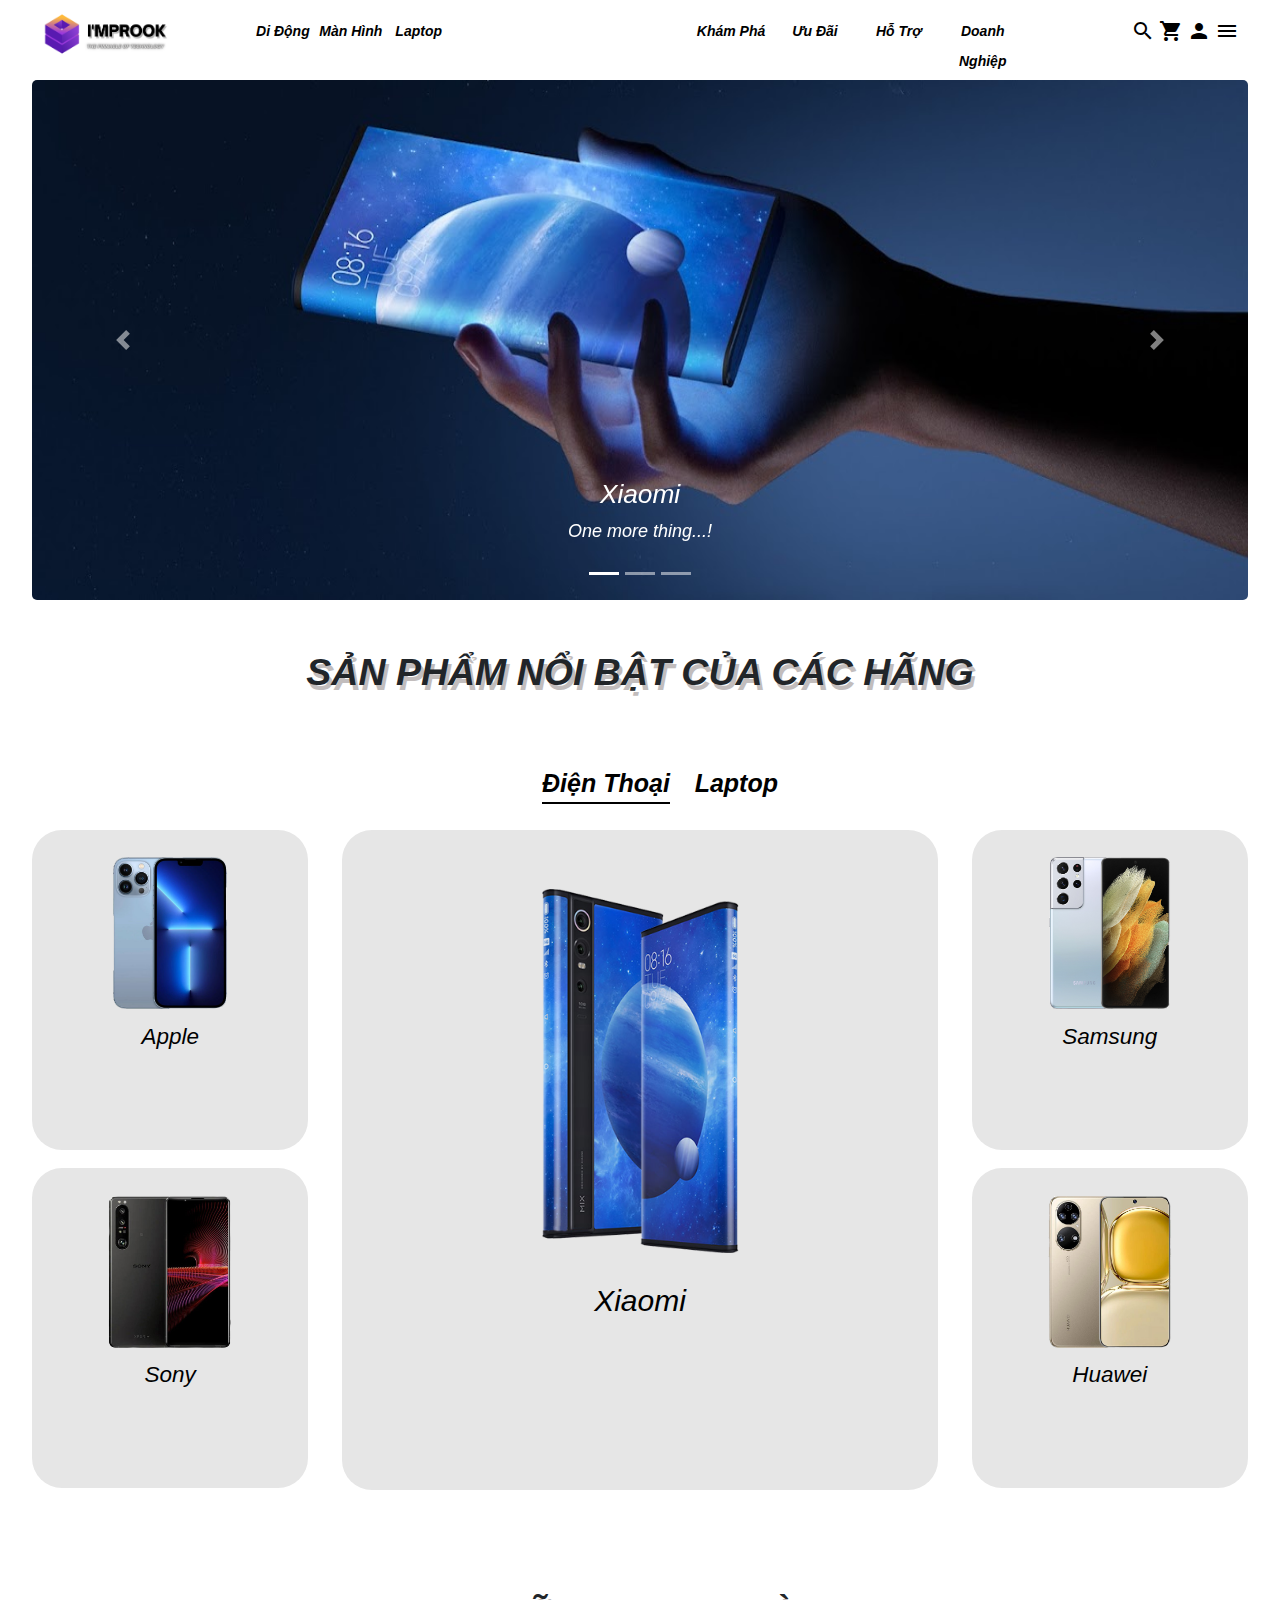
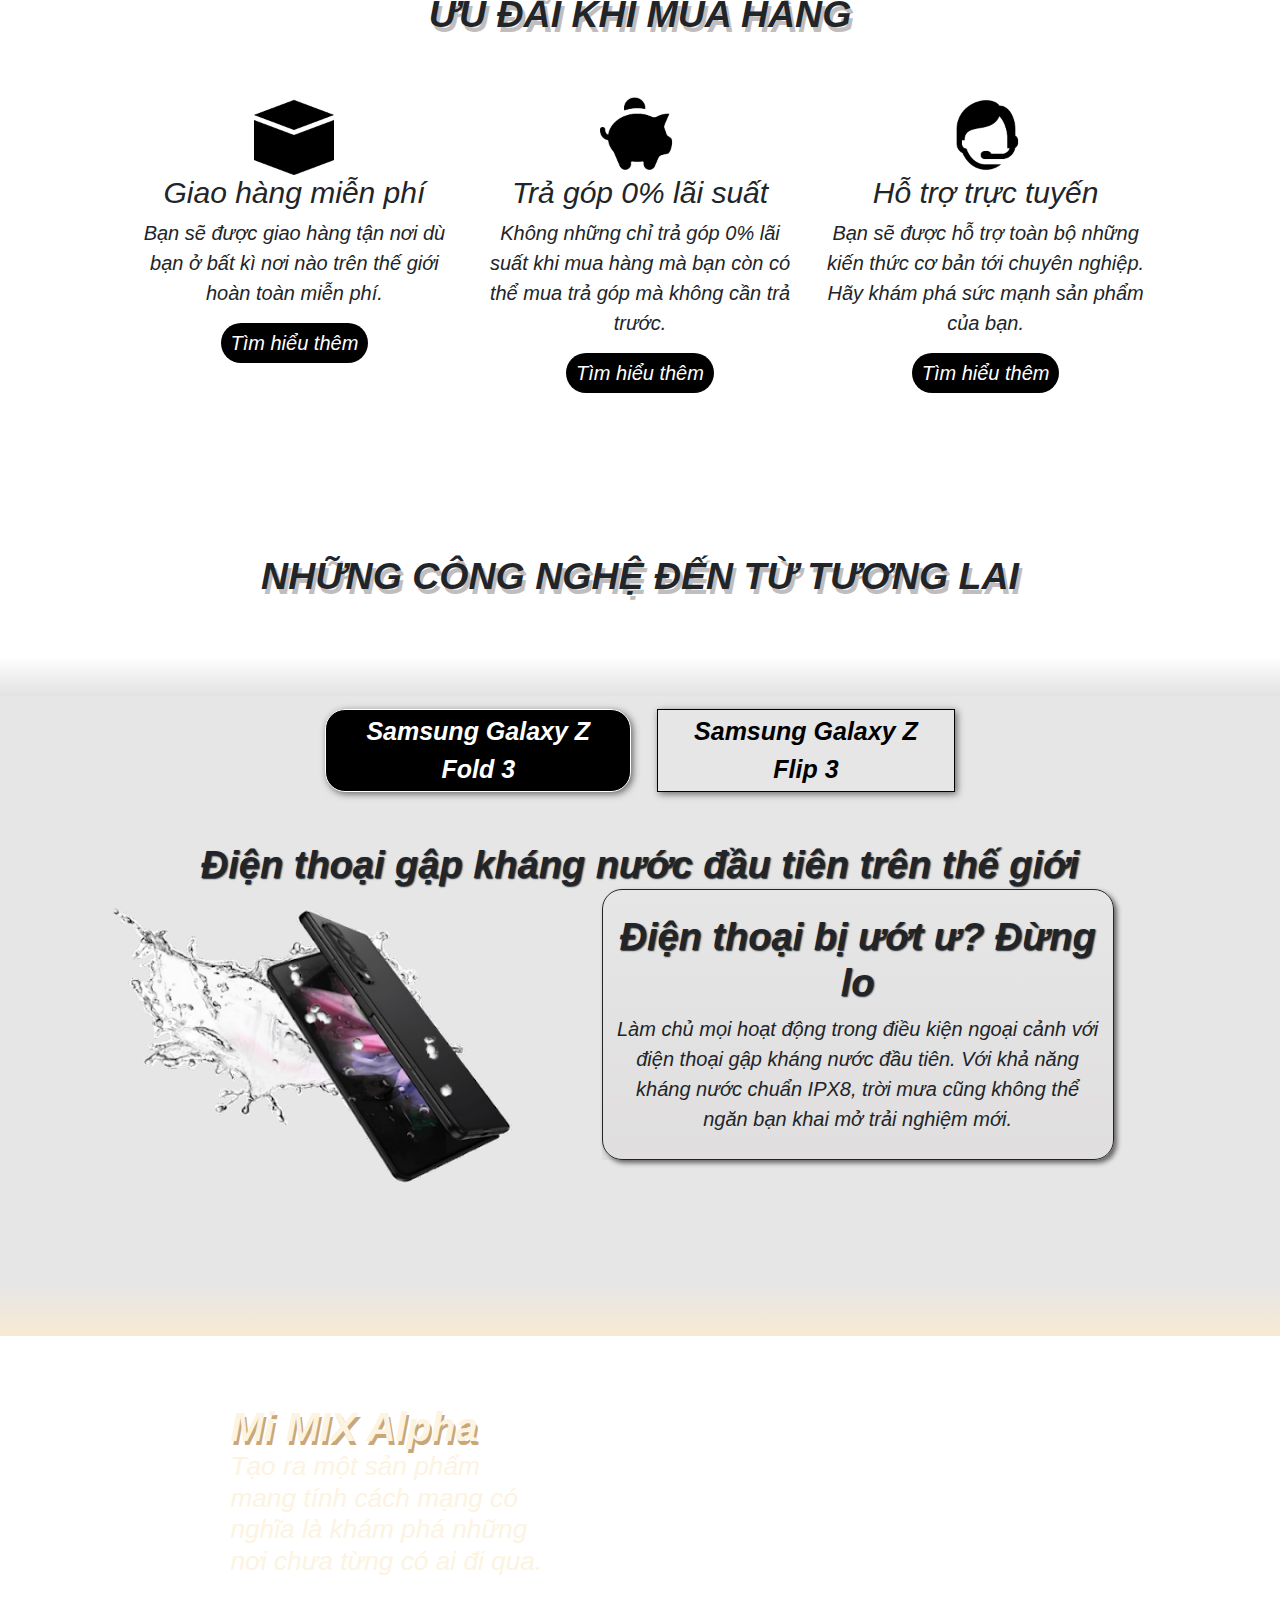
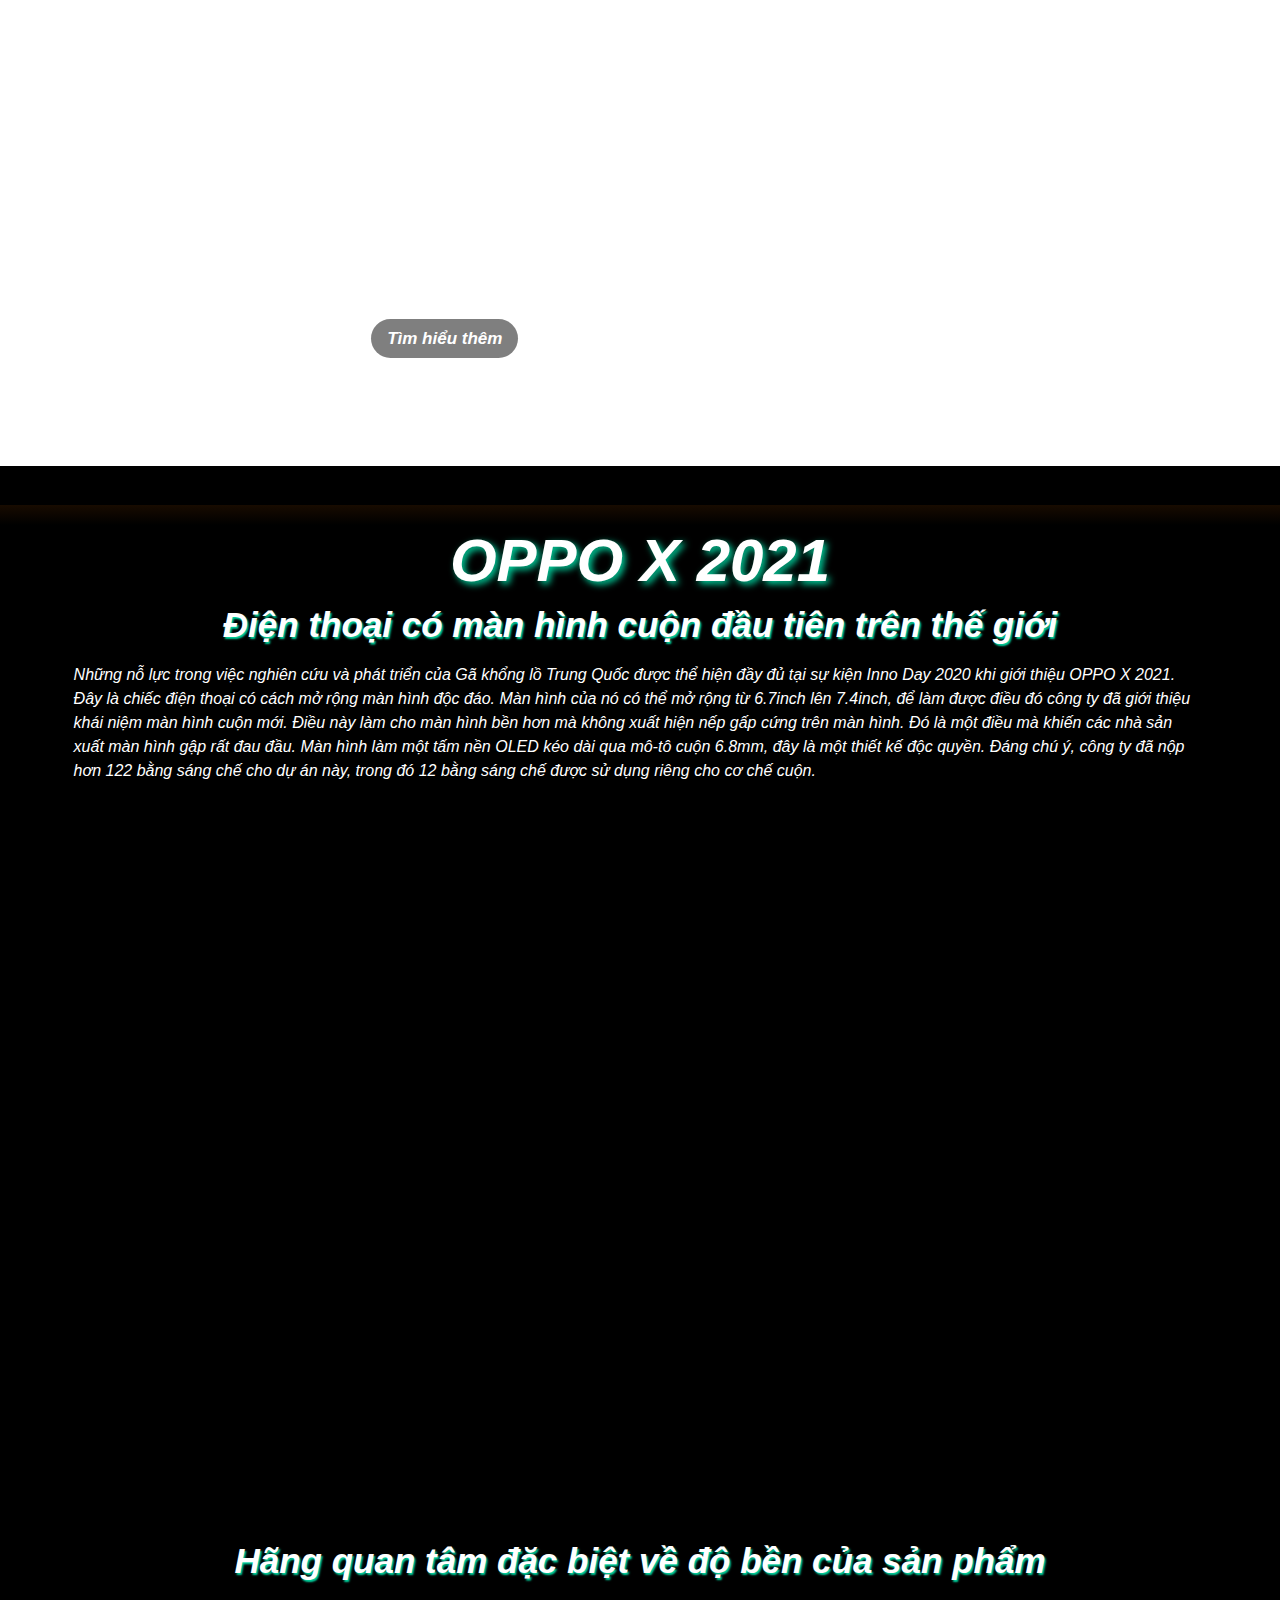
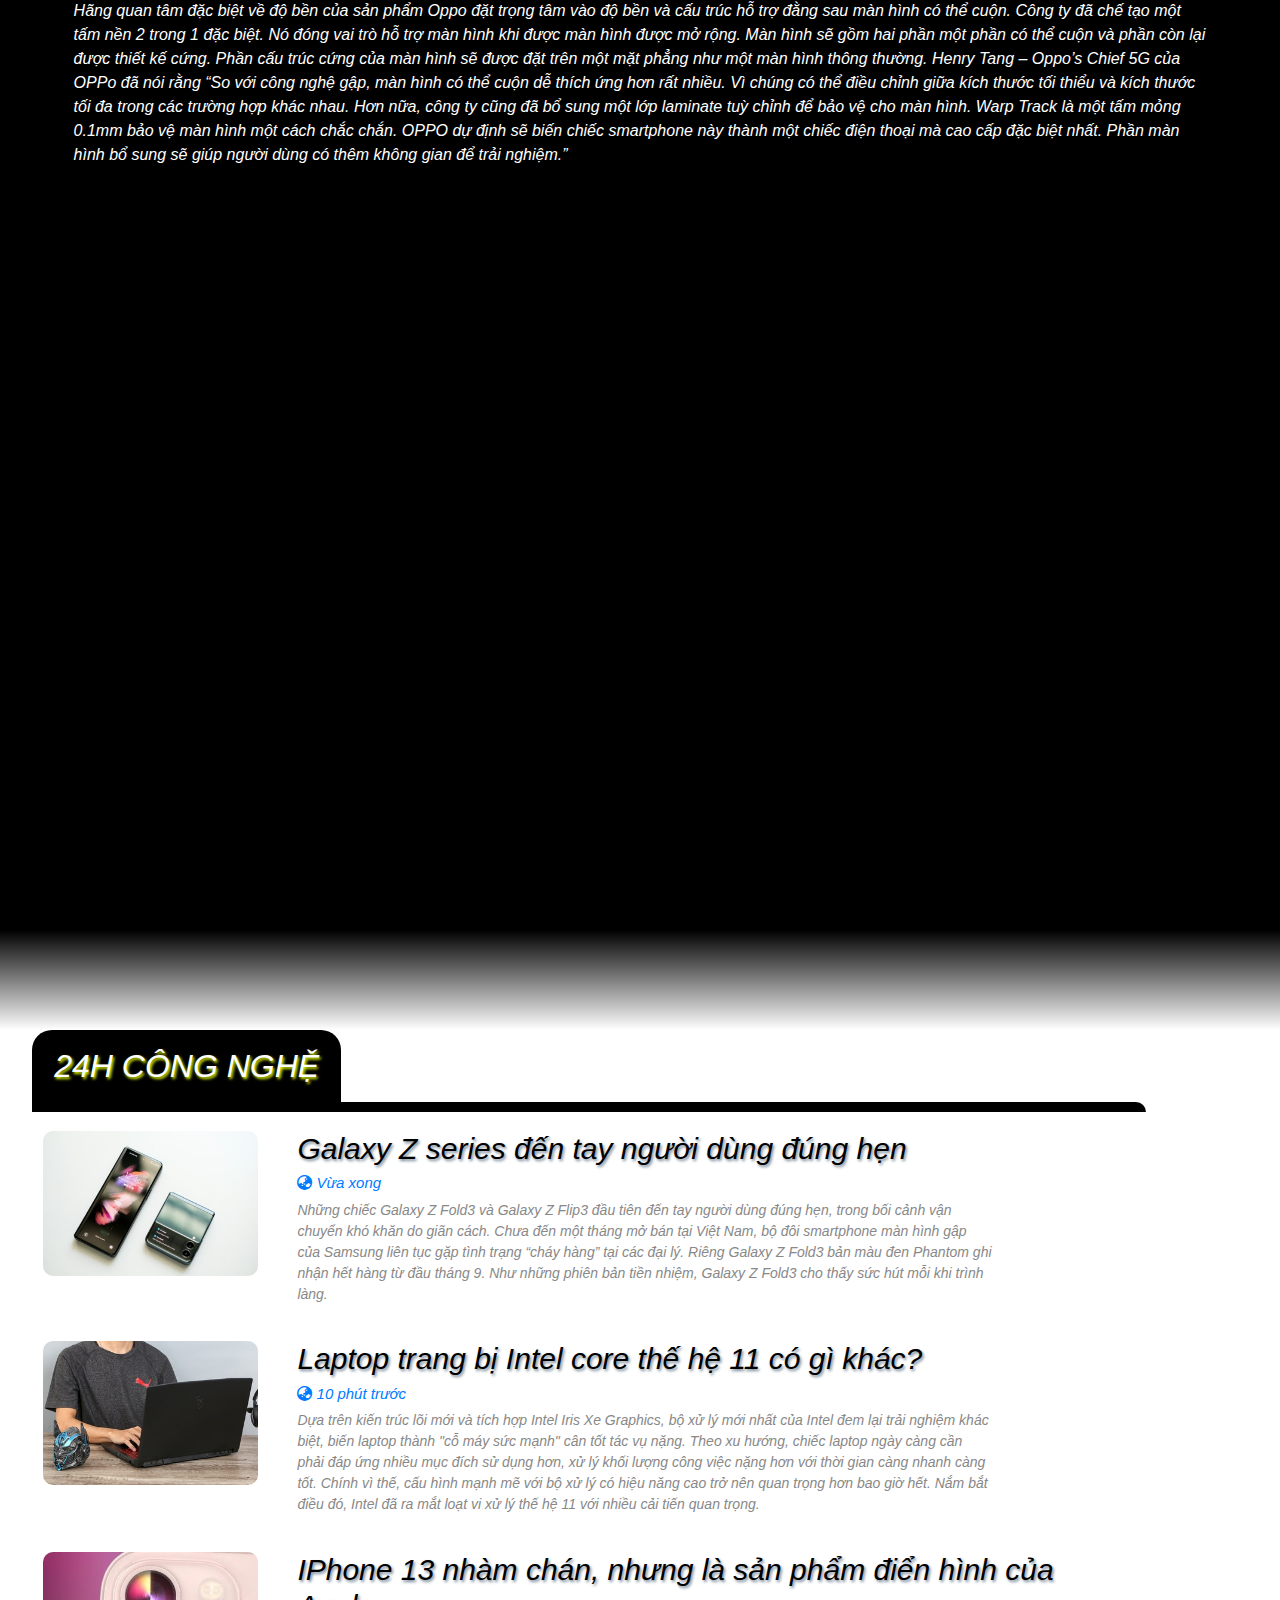
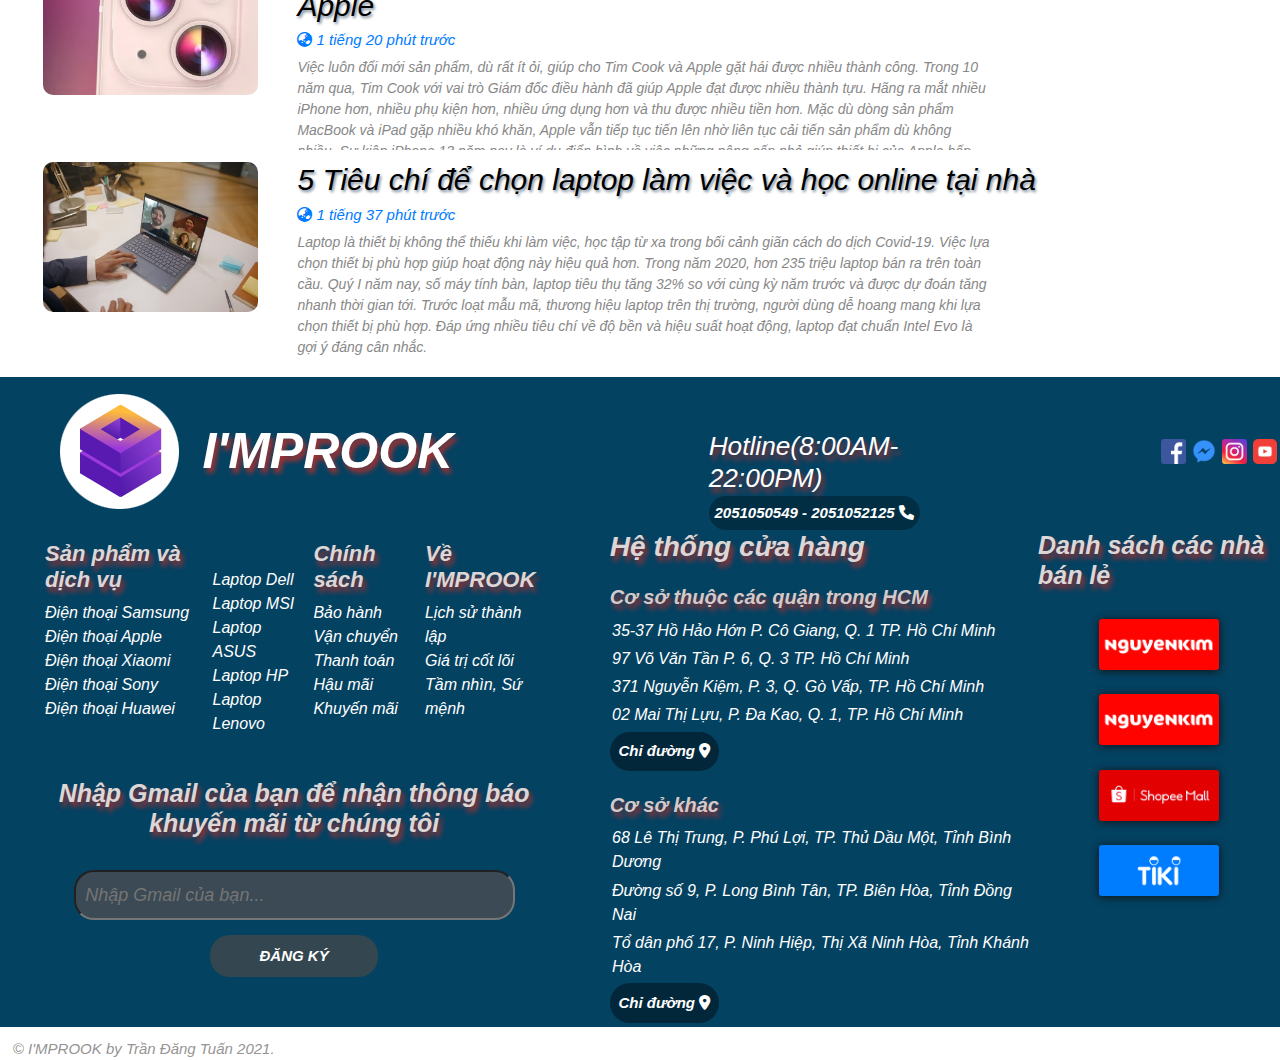
<file: index.html>
<!DOCTYPE html>
<html lang="en">

<head>
    <meta charset="UTF-8">
    <meta http-equiv="X-UA-Compatible" content="IE=edge">
    <meta name="viewport" content="width=device-width, initial-scale=1.0">
    <link rel="stylesheet" href="Resources/css/index.css">
    <link rel="shortcut icon" href="Resources/Images/Logo-Shortcut icon.png">

    <script src="https://ajax.googleapis.com/ajax/libs/jquery/3.5.1/jquery.min.js"></script>
    <script src="Resources/js/index.js"></script>
    <link rel="stylesheet" href="https://cdnjs.cloudflare.com/ajax/libs/font-awesome/6.0.0-beta2/css/all.min.css">

    <link rel="stylesheet" href="https://www.w3schools.com/w3css/4/w3.css">
    <link rel="stylesheet" href="https://fonts.googleapis.com/icon?family=Material+Icons">
    <link rel="stylesheet" href="https://maxcdn.bootstrapcdn.com/bootstrap/4.5.2/css/bootstrap.min.css">

    <script src="https://cdnjs.cloudflare.com/ajax/libs/popper.js/1.16.0/umd/popper.min.js"></script>
    <script src="https://maxcdn.bootstrapcdn.com/bootstrap/4.5.2/js/bootstrap.min.js"></script>
    <link rel="stylesheet" href="https://cdnjs.cloudflare.com/ajax/libs/animate.css/4.1.1/animate.min.css" />

    <link href="https://unpkg.com/aos@2.3.1/dist/aos.css" rel="stylesheet">
    <script src="https://unpkg.com/aos@2.3.1/dist/aos.js"></script>

    <script src="https://cdnjs.cloudflare.com/ajax/libs/wow/1.1.2/wow.min.js" integrity="sha512-Eak/29OTpb36LLo2r47IpVzPBLXnAMPAVypbSZiZ4Qkf8p/7S/XRG5xp7OKWPPYfJT6metI+IORkR5G8F900+g==" crossorigin="anonymous" referrerpolicy="no-referrer"></script>

    <title>I'MPROOK</title>

</head>

<body>
    <!--javascript:;-->
    <script>
        wow = new WOW({
            boxClass: 'wow', // default
            animateClass: 'animate__animated', // default
            offset: 0, // default
            mobile: true, // default
            live: true // default
        })
        wow.init();
        AOS.init();
        new WOW().init();
    </script>

    <!--Div tổng-->
    <div class="MAIN">
        <!-- animate__animated animate__backInDown -->
        <!--Phần Bar đầu-->
        <div id="Load" class="Bar">
            <!--Phần Bar bên trong chứa nội dung-->
            <div class="Bar__Inner">
                <!--Các nội dung-->

                <div class="Bar__Inner-Logo">
                    <a href="index.html"> <img src="Resources/Images/Bar-Header/Logo.png" alt="Logo"></a>
                </div>

                <div class="Bar__Inner-List1-Left">
                    <ul>
                        <li class="Sub">
                            <a id="Title" href="#">Di Động</a>

                            <div class="MenuActive">
                                <ul class="MenuActive__ListItems Subcontent animate__animated animate__fadeInLeft">
                                    <div class="MenuActive__Inner">

                                        <h3> <a href="#"><strong>Di Động</strong></a></h3>
                                        <ul class="Menu">
                                            <li class="MenuActive__ListItems__Item Item1">
                                                <a href="#Hover1_First"><i>Huawei</i></a>

                                                <div id="Hover1_First" class="IMG__LOADED IMG-Phone">
                                                    <!--Chỗ này chưa xử lí: Phần tử đầu tiên luôn được chọn trước-->

                                                    <div class="Split"></div>

                                                    <a href="#"><img class="animate__animated animate__flipInY" src="Resources/Images/Bar-Header/Bar-Phone-Huawei-Mate40Pro.jpg" alt="Huawei Mate 40 Pro"></a>
                                                    <div class="Link">
                                                        <h2>Huawei Mate 40 Pro</h2>
                                                        <h4>
                                                            <a href="#">Tìm hiểu thêm</a>
                                                        </h4>
                                                    </div>
                                                </div>
                                            </li>
                                            <li class="MenuActive__ListItems__Item Item1">
                                                <a href="#Hover2_First"><i>Xiaomi</i></a>
                                                <div id="Hover2_First" class="IMG__LOADED IMG-Phone">

                                                    <div class="Split"></div>

                                                    <a href="#"><img class="animate__animated animate__flipInY" src="Resources/Images/Bar-Header/Bar-Phone-Xiaomi-Mi11Ultra.jpg" alt="Xiaomi Mi 11 Ultra"></a>
                                                    <div class="Link">
                                                        <h2>Xiaomi Mi 11 Ultra</h2>
                                                        <h4>
                                                            <a href="#">Tìm hiểu thêm</a>
                                                        </h4>
                                                    </div>
                                                </div>
                                            </li>
                                            <li class="MenuActive__ListItems__Item Item1">
                                                <a href="#Hover3_First"><i>Samsung</i></a>
                                                <div id="Hover3_First" class="IMG__LOADED IMG-Phone">

                                                    <div class="Split"></div>

                                                    <a href="#"><img class="animate__animated animate__flipInY" src="Resources/Images/Bar-Header/Bar-Phone-Samsung-GalaxyS21Ultra5G.jpg" alt="Samsung Galaxy S21 Ultra 5G"></a>
                                                    <div class="Link">
                                                        <h2>Samsung Galaxy S21 Ultra 5G</h2>
                                                        <h4>
                                                            <a href="#">Tìm hiểu thêm</a>
                                                        </h4>
                                                    </div>
                                                </div>
                                            </li>
                                            <li class="MenuActive__ListItems__Item Item1">
                                                <a href="#Hover4_First"><i>Apple</i></a>
                                                <div id="Hover4_First" class="IMG__LOADED IMG-Phone">

                                                    <div class="Split"></div>

                                                    <a href="#"><img class="animate__animated animate__flipInY" src="Resources/Images/Bar-Header/Bar-Phone-Apple-Iphone12ProMax.png" alt="Iphone 12 Pro Max"></a>
                                                    <div class="Link">
                                                        <h2>Iphone 12 Pro Max</h2>
                                                        <h4>
                                                            <a href="#">Tìm hiểu thêm</a>
                                                        </h4>
                                                    </div>
                                                </div>
                                            </li>
                                            <li class="MenuActive__ListItems__Item Item1">
                                                <a href="#Hover5_First"><i>Sony</i></a>
                                                <div id="Hover5_First" class="IMG__LOADED IMG-Phone">

                                                    <div class="Split"></div>

                                                    <a href="#"><img class="animate__animated animate__flipInY" src="Resources/Images/Bar-Header/Bar-Phone-Sony-Xperia 1 Mark 2.jpeg" alt="Sony Xperia 1 Mark 2"></a>
                                                    <div class="Link">
                                                        <h2>Sony Xperia 1 Mark 2</h2>
                                                        <h4>
                                                            <a href="#">Tìm hiểu thêm</a>
                                                        </h4>
                                                    </div>
                                                </div>
                                            </li>
                                        </ul>

                                    </div>

                                </ul>

                            </div>
                        </li>

                        <li class="Sub">
                            <a id="Title" href="# ">Màn Hình</a>

                            <div class="MenuActive">
                                <ul class="MenuActive__ListItems Subcontent animate__animated animate__fadeInLeft">
                                    <div class="MenuActive__Inner">

                                        <h3> <a href="#"><strong>Màn Hình</strong></a></h3>
                                        <ul class="Menu">
                                            <li class="MenuActive__ListItems__Item Item2">
                                                <a href="#Hover1_Second"><i>Samsung</i></a>

                                                <div id="Hover1_Second" class="IMG__LOADED IMG-TV">
                                                    <!--Chỗ này chưa xử lí: Phần tử đầu tiên luôn được chọn trước-->

                                                    <div class="Split"></div>

                                                    <a href="#"><img class="animate__animated animate__flipInY" src="Resources/Images/Bar-Header/Bar-TV-Samsung-NeoQled8k.jpg" alt="TV Samsung Qled 8k"></a>
                                                    <div class="Link">
                                                        <h2>Smart Tivi Neo QLED 8K 85 inch</h2>
                                                        <h4>
                                                            <a href="#">Tìm hiểu thêm</a>
                                                        </h4>
                                                    </div>
                                                </div>
                                            </li>
                                            <li class="MenuActive__ListItems__Item Item2">
                                                <a href="#Hover2_Second"><i>Sony</i></a>
                                                <div id="Hover2_Second" class="IMG__LOADED IMG-TV">

                                                    <div class="Split"></div>

                                                    <a href="#"><img class="animate__animated animate__flipInY" src="Resources/Images/Bar-Header/Bar-TV-Sony-Android8k.jpg" alt="TV Sony 8k"></a>
                                                    <div class="Link">
                                                        <h2>Android Tivi Sony 8K 85 inch</h2>
                                                        <h4>
                                                            <a href="#">Tìm hiểu thêm</a>
                                                        </h4>
                                                    </div>
                                                </div>
                                            </li>
                                            <li class="MenuActive__ListItems__Item Item2">
                                                <a href="#Hover3_Second"><i>LG</i></a>
                                                <div id="Hover3_Second" class="IMG__LOADED IMG-TV">

                                                    <div class="Split"></div>

                                                    <a href="#"><img class="animate__animated animate__flipInY" src="Resources/Images/Bar-Header/Bar-TV-LG-Oled8k.jpg" alt="TV Qled LG 8k"></a>
                                                    <div class="Link">
                                                        <h2>Smart Tivi OLED LG 8K 88 inch</h2>
                                                        <h4>
                                                            <a href="#">Tìm hiểu thêm</a>
                                                        </h4>
                                                    </div>
                                                </div>
                                            </li>
                                            <li class="MenuActive__ListItems__Item Item2">
                                                <a href="#Hover4_Second"><i>TCL</i></a>
                                                <div id="Hover4_Second" class="IMG__LOADED IMG-TV">

                                                    <div class="Split"></div>

                                                    <a href="#"><img class="animate__animated animate__flipInY" src="Resources/Images/Bar-Header/Bar-TV-TCL-Qled4k.jpg" alt="TV Qled TCL 4k"></a>
                                                    <div class="Link">
                                                        <h2>Android Tivi Mini QLED TCL 4K 65 inch</h2>
                                                        <h4>
                                                            <a href="#">Tìm hiểu thêm</a>
                                                        </h4>
                                                    </div>
                                                </div>
                                            </li>
                                            <li class="MenuActive__ListItems__Item Item2">
                                                <a href="#Hover5_Second"><i>AQUA</i></a>
                                                <div id="Hover5_Second" class="IMG__LOADED IMG-TV">

                                                    <div class="Split"></div>

                                                    <a href="#"><img class="animate__animated animate__flipInY" src="Resources/Images/Bar-Header/Bar-TV-AQUA-4k.jpg" alt="TV AQUA 4k"></a>
                                                    <div class="Link">
                                                        <h2>Android Tivi AQUA 4K 65 inch</h2>
                                                        <h4>
                                                            <a href="#">Tìm hiểu thêm</a>
                                                        </h4>
                                                    </div>
                                                </div>
                                            </li>
                                        </ul>

                                    </div>

                                </ul>

                            </div>
                        </li>

                        <li class="Sub">
                            <a id="Title" href="# ">Laptop</a>

                            <div class="MenuActive">
                                <ul class="MenuActive__ListItems Subcontent animate__animated animate__fadeInLeft">
                                    <div class="MenuActive__Inner">

                                        <h3> <a href="#"><strong>Laptop</strong></a></h3>
                                        <ul class="Menu">
                                            <li class="MenuActive__ListItems__Item Item3">
                                                <a href="#Hover1_Third"><i>Asus</i></a>

                                                <div id="Hover1_Third" class="IMG__LOADED IMG-Laptop">
                                                    <!--Chỗ này chưa xử lí: Phần tử đầu tiên luôn được chọn trước-->

                                                    <div class="Split"></div>

                                                    <a href="#"><img class="animate__animated animate__flipInY" src="Resources/Images/Bar-Header/Bar-Laptop-Asus-ZenbookDuo.png" alt="Laptop Asus Zenbook Duo"></a>
                                                    <div class="Link">
                                                        <h2>ASUS ZenBook Duo 14 UX482</h2>
                                                        <h4>
                                                            <a href="#">Tìm hiểu thêm</a>
                                                        </h4>
                                                    </div>
                                                </div>
                                            </li>
                                            <li class="MenuActive__ListItems__Item Item3">
                                                <a href="#Hover2_Third"><i>Dell</i></a>
                                                <div id="Hover2_Third" class="IMG__LOADED IMG-Laptop">

                                                    <div class="Split"></div>

                                                    <a href="#"><img class="animate__animated animate__flipInY" src="Resources/Images/Bar-Header/Bar-Laptop-Dell-XPS9305.png" alt="Laptop Dell XPS 9305"></a>
                                                    <div class="Link">
                                                        <h2>Dell XPS 13 9305</h2>
                                                        <h4>
                                                            <a href="#">Tìm hiểu thêm</a>
                                                        </h4>
                                                    </div>
                                                </div>
                                            </li>
                                            <li class="MenuActive__ListItems__Item Item3">
                                                <a href="#Hover3_Third"><i>Lenovo</i></a>
                                                <div id="Hover3_Third" class="IMG__LOADED IMG-Laptop">

                                                    <div class="Split"></div>

                                                    <a href="#"><img class="animate__animated animate__flipInY" src="Resources/Images/Bar-Header/Bar-Laptop-Lenovo-ThinkpadX1CarbonGen9.png" alt="Laptop Lenovo Thinkpad X1 Carbon Gen 9"></a>
                                                    <div class="Link">
                                                        <h2>Lenovo ThinkPad X1 Carbon Gen 9</h2>
                                                        <h4>
                                                            <a href="#">Tìm hiểu thêm</a>
                                                        </h4>
                                                    </div>
                                                </div>
                                            </li>
                                            <li class="MenuActive__ListItems__Item Item3">
                                                <a href="#Hover4_Third"><i>LG</i></a>
                                                <div id="Hover4_Third" class="IMG__LOADED IMG-Laptop">

                                                    <div class="Split"></div>

                                                    <a href="#"> <img class="animate__animated animate__flipInY" src="Resources/Images/Bar-Header/Bar-Laptop-LG-Gram2021.png" alt="Laptop LG Gram 2021 17inch"></a>
                                                    <div class="Link">
                                                        <h2>LG Gram 17'' 2021</h2>
                                                        <h4>
                                                            <a href="#">Tìm hiểu thêm</a>
                                                        </h4>
                                                    </div>
                                                </div>
                                            </li>
                                            <li class="MenuActive__ListItems__Item Item3">
                                                <a href="#Hover5_Third"><i>Apple</i></a>
                                                <div id="Hover5_Third" class="IMG__LOADED IMG-Laptop">

                                                    <div class="Split"></div>

                                                    <a href="#"><img class="animate__animated animate__flipInY" src="Resources/Images/Bar-Header/Bar-Laptop-Apple-MacBookAirM1.jpg" alt="Laptop Macbook Air M1"></a>
                                                    <div class="Link">
                                                        <h2>Macbook Air (Apple M1 - Late 2020)</h2>
                                                        <h4>
                                                            <a href="#">Tìm hiểu thêm</a>
                                                        </h4>
                                                    </div>
                                                </div>
                                            </li>
                                        </ul>

                                    </div>

                                </ul>

                            </div>
                        </li>
                    </ul>
                </div>

                <div class="Bar__Inner-List1-Right ">
                    <ul>
                        <li class="Sub">
                            <a id="Title" href="# ">Khám Phá</a>

                            <div class="MenuActive">
                                <ul class="MenuActive__ListItems Subcontent animate__animated animate__fadeInRight">
                                    <div class="MenuActive__Inner">

                                        <h3> <a href="#"><strong>Khám Phá</strong></a></h3>
                                        <ul class="Menu">
                                            <li class="MenuActive__ListItems__Item Item4">
                                                <a href="#Hover1_Fourth"><i>Đồng hồ</i></a>

                                                <div id="Hover1_Fourth" class="IMG__LOADED IMG-Discover">
                                                    <!--Chỗ này chưa xử lí: Phần tử đầu tiên luôn được chọn trước-->

                                                    <div class="Split"></div>

                                                    <a href="#"><img class="animate__animated animate__flipInY" src="Resources/Images/Bar-Header/Bar-Discover-AppleWatchSeries6.jpg" alt="Apple Watch Series 6 40mm"></a>
                                                    <div class="Link">
                                                        <h2>Apple Watch Series 6 40mm (LTE- 4G)</h2>
                                                        <h4>
                                                            <a href="#">Tìm hiểu thêm</a>
                                                        </h4>
                                                    </div>
                                                </div>
                                            </li>
                                            <li class="MenuActive__ListItems__Item Item4">
                                                <a href="#Hover2_Fourth"><i>Tai nghe</i></a>
                                                <div id="Hover2_Fourth" class="IMG__LOADED IMG-Discover">

                                                    <div class="Split"></div>

                                                    <a href="#"><img class="animate__animated animate__flipInY" src="Resources/Images/Bar-Header/Bar-Discover-AppleAirPodsPro.jpg" alt="AirPods Pro"></a>
                                                    <div class="Link">
                                                        <h2>Tai nghe Bluetooth Apple AirPods Pro</h2>
                                                        <h4>
                                                            <a href="#">Tìm hiểu thêm</a>
                                                        </h4>
                                                    </div>
                                                </div>
                                            </li>
                                            <li class="MenuActive__ListItems__Item Item4">
                                                <a href="#Hover3_Fourth"><i>Loa</i></a>
                                                <div id="Hover3_Fourth" class="IMG__LOADED IMG-Discover">

                                                    <div class="Split"></div>

                                                    <a href="#"><img class="animate__animated animate__flipInY" src="Resources/Images/Bar-Header/Bar-Discover-BluetoothSpeakerSony.jpg" alt="Loa Bluetooth Sony SRS XB43"></a>
                                                    <div class="Link">
                                                        <h2>Loa Bluetooth Sony SRS XB43</h2>
                                                        <h4>
                                                            <a href="#">Tìm hiểu thêm</a>
                                                        </h4>
                                                    </div>
                                                </div>
                                            </li>
                                            <li class="MenuActive__ListItems__Item Item4">
                                                <a href="#Hover4_Fourth"><i>Gia dụng hiện đại</i></a>
                                                <div id="Hover4_Fourth" class="IMG__LOADED IMG-Discover">

                                                    <div class="Split"></div>

                                                    <a href="#"><img class="animate__animated animate__flipInY" src="Resources/Images/Bar-Header/Bar-Discover-RobotEcovacsDeebot.jpg" alt="Robot Hút Bụi Ecovacs Deebot"></a>
                                                    <div class="Link">
                                                        <h2>Robot hút bụi lau nhà Ecovacs Deebot T8 AIVI</h2>
                                                        <h4>
                                                            <a href="#">Tìm hiểu thêm</a>
                                                        </h4>
                                                    </div>
                                                </div>
                                            </li>
                                            <li class="MenuActive__ListItems__Item Item4">
                                                <a href="#Hover5_Fourth"><i>Máy lọc</i></a>
                                                <div id="Hover5_Fourth" class="IMG__LOADED IMG-Discover">

                                                    <div class="Split"></div>

                                                    <a href="#"><img class="animate__animated animate__flipInY" src="Resources/Images/Bar-Header/Bar-Discover-AirFilterMachineAirocideAps200.jpg" alt="Máy Lọc Khí Airocide APS"></a>
                                                    <div class="Link">
                                                        <h2>Máy làm sạch không khí Airocide APS-300</h2>
                                                        <h4>
                                                            <a href="#">Tìm hiểu thêm</a>
                                                        </h4>
                                                    </div>
                                                </div>
                                            </li>
                                        </ul>

                                    </div>

                                </ul>

                            </div>
                        </li>

                        <li class="Sub"><a id="Title" href="# ">Ưu Đãi</a>

                            <div class="MenuActive">
                                <ul class="MenuActive__ListItems Subcontent animate__animated animate__fadeInRight">
                                    <div class="MenuActive__Inner">

                                        <h3> <a href="#"><strong>Ưu Đãi</strong></a></h3>
                                        <ul class="Menu">
                                            <li class="MenuActive__ListItems__Item Item5">
                                                <a href="#Hover1_Fifth"><i>Ưu đãi khách hàng thân thiết</i></a>

                                                <div id="Hover1_Fifth" class="IMG__LOADED IMG-Endow">
                                                    <!--Chỗ này chưa xử lí: Phần tử đầu tiên luôn được chọn trước-->

                                                    <div class="Split"></div>

                                                    <a href="#"><img class="animate__animated animate__flipInY" src="Resources/Images/Bar-Header/Bar-Endow-5Star.png" alt="Khách Hàng Thân Thiết"></a>
                                                    <div class="Link">
                                                        <h2>Ưu đãi khách hàng thân thiết</h2>
                                                        <h4>
                                                            <a href="#">Tìm hiểu thêm</a>
                                                        </h4>
                                                    </div>
                                                </div>
                                            </li>
                                            <li class="MenuActive__ListItems__Item Item5">
                                                <a href="#Hover2_Fifth"><i>Các dịch vụ trả góp</i></a>
                                                <div id="Hover2_Fifth" class="IMG__LOADED IMG-Endow">

                                                    <div class="Split"></div>

                                                    <a href="#"><img class="animate__animated animate__flipInY" src="Resources/Images/Bar-Header/Bar-Endow-Pay.png" alt="Dịch Vụ Trả Góp"></a>
                                                    <div class="Link">
                                                        <h2>Các dịch vụ trả góp</h2>
                                                        <h4>
                                                            <a href="#">Tìm hiểu thêm</a>
                                                        </h4>
                                                    </div>
                                                </div>
                                            </li>
                                            <li class="MenuActive__ListItems__Item Item5">
                                                <a href="#Hover3_Fifth"><i>Ưu đãi học sinh sinh viên</i></a>
                                                <div id="Hover3_Fifth" class="IMG__LOADED IMG-Endow">

                                                    <div class="Split"></div>

                                                    <a href="#"><img class="animate__animated animate__flipInY" src="Resources/Images/Bar-Header/Bar-Endow-Student.png" alt="Ưu Đãi Học Sinh Sinh Viên"></a>
                                                    <div class="Link">
                                                        <h2>Ưu đãi học sinh sinh viên</h2>
                                                        <h4>
                                                            <a href="#">Tìm hiểu thêm</a>
                                                        </h4>
                                                    </div>
                                                </div>
                                            </li>

                                        </ul>

                                    </div>

                                </ul>

                            </div>
                        </li>

                        <li class="Sub"><a id="Title" href="# ">Hỗ Trợ</a>

                            <div class="MenuActive">
                                <ul class="MenuActive__ListItems Subcontent animate__animated animate__fadeInRight">
                                    <div class="MenuActive__Inner">

                                        <h3> <a href="#"><strong>Hỗ Trợ</strong></a></h3>
                                        <ul class="Menu">
                                            <li class="MenuActive__ListItems__Item Item6">
                                                <a href="#Hover1_Sixth"><i>Hỗ trợ vận chuyển</i></a>

                                                <div id="Hover1_Sixth" class="IMG__LOADED IMG-Support">
                                                    <!--Chỗ này chưa xử lí: Phần tử đầu tiên luôn được chọn trước-->

                                                    <div class="Split"></div>

                                                    <a href="#"><img class="animate__animated animate__flipInY" src="Resources/Images/Bar-Header/Bar-Support-Transport.png" alt="Hỗ Trợ Vận Chuyển"></a>
                                                    <div class="Link">
                                                        <h2>Hỗ trợ vận chuyển</h2>
                                                        <h4>
                                                            <a href="#">Tìm hiểu thêm</a>
                                                        </h4>
                                                    </div>
                                                </div>
                                            </li>
                                            <li class="MenuActive__ListItems__Item Item6">
                                                <a href="#Hover2_Sixth"><i>Hỗ trợ mua sắm</i></a>
                                                <div id="Hover2_Sixth" class="IMG__LOADED IMG-Support">

                                                    <div class="Split"></div>

                                                    <a href="#"><img class="animate__animated animate__flipInY" src="Resources/Images/Bar-Header/Bar-Support-Shopping.png" alt="Hỗ Trợ Mua Sắm"></a>
                                                    <div class="Link">
                                                        <h2>Hỗ trợ mua sắm</h2>
                                                        <h4>
                                                            <a href="#">Tìm hiểu thêm</a>
                                                        </h4>
                                                    </div>
                                                </div>
                                            </li>
                                            <li class="MenuActive__ListItems__Item Item6">
                                                <a href="#Hover3_Sixth"><i>Giải pháp & Mẹo hay</i></a>
                                                <div id="Hover3_Sixth" class="IMG__LOADED IMG-Support">

                                                    <div class="Split"></div>

                                                    <a href="#"><img class="animate__animated animate__flipInY" src="Resources/Images/Bar-Header/Bar-Support-Tips.png" alt="Giải Pháp & Mẹo Hay"></a>
                                                    <div class="Link">
                                                        <h2>Giải pháp & Mẹo hay</h2>
                                                        <h4>
                                                            <a href="#">Tìm hiểu thêm</a>
                                                        </h4>
                                                    </div>
                                                </div>
                                            </li>
                                            <li class="MenuActive__ListItems__Item Item6">
                                                <a href="#Hover4_Sixth"><i>Dịch vụ bảo hành</i></a>
                                                <div id="Hover4_Sixth" class="IMG__LOADED IMG-Support">

                                                    <div class="Split"></div>

                                                    <a href="#"><img class="animate__animated animate__flipInY" src="Resources/Images/Bar-Header/Bar-Support-Warranty.png" alt="Dịch Vụ Bảo Hành"></a>
                                                    <div class="Link">
                                                        <h2>Dịch vụ bảo hành</h2>
                                                        <h4>
                                                            <a href="#">Tìm hiểu thêm</a>
                                                        </h4>
                                                    </div>
                                                </div>
                                            </li>

                                        </ul>

                                    </div>

                                </ul>

                            </div>
                        </li>

                        <li class="Sub"><a id="Title" href="# ">Doanh Nghiệp</a>

                            <div class="MenuActive">
                                <ul class="MenuActive__ListItems Subcontent animate__animated animate__fadeInRight">
                                    <div class="MenuActive__Inner">

                                        <h3> <a href="#"><strong>Doanh Nghiệp</strong></a></h3>
                                        <ul class="Menu">
                                            <li class="MenuActive__ListItems__Item Item7">
                                                <a href="#Hover1_Seventh"><i>Founder + CEO</i></a>

                                                <div id="Hover1_Seventh" class="IMG__LOADED IMG-Enterprise">
                                                    <!--Chỗ này chưa xử lí: Phần tử đầu tiên luôn được chọn trước-->

                                                    <div class="Split"></div>

                                                    <a href="#"><img class="animate__animated animate__flipInY" src="Resources/Images/Bar-Header/Bar-Enterprise-Founder&CEO.png" alt="Người Sáng Lập & Giám Đốc"></a>
                                                    <div class="Link">
                                                        <h2>Trần Đăng Tuấn</h2>
                                                        <h4>
                                                            <a href="#">Sơ yếu lý lịch</a>
                                                        </h4>
                                                    </div>
                                                </div>
                                            </li>
                                            <li class="MenuActive__ListItems__Item Item7">
                                                <a href="#Hover2_Seventh"><i>coFounder</i></a>
                                                <div id="Hover2_Seventh" class="IMG__LOADED IMG-Enterprise">

                                                    <div class="Split"></div>

                                                    <a href="#"><img class="animate__animated animate__flipInY" src="Resources/Images/Bar-Header/Bar-Enterprise-coFounder.png" alt="Đồng Sáng Lập"></a>
                                                    <div class="Link">
                                                        <h2>Trương Nguyễn Minh Thái</h2>
                                                        <h4>
                                                            <a href="#">Sơ yếu lý lịch</a>
                                                        </h4>
                                                    </div>
                                                </div>
                                            </li>
                                        </ul>
                                    </div>
                                </ul>
                            </div>
                        </li>
                    </ul>
                </div>

                <div class="Bar__Inner-List1-Icon ">
                    <ul>
                        <li class="Sub"><a id="Title" href="# "><i class="material-icons ">search</i></a></li>
                        <li class="Sub"><a id="Title" href="# "><i class="material-icons ">shopping_cart</i></a></li>
                        <li class="Sub"><a id="Title" href="# "><i class="material-icons ">person</i></a>
                            <div class="Menu-Icon">
                                <div id="Icon_Hover1">
                                    <div class="Icon-Item">
                                        <ul class="USER">
                                            <li><i class="material-icons ">person</i></li>
                                            <li><a href="#"><span>Đăng nhập</span></a></li>
                                            <li>/</li>
                                            <li><a href="#"><span>Đăng ký</span></a></li>
                                        </ul>
                                        <hr>

                                        <div class="USER1">
                                            <span><a href="#"><i class="material-icons ">face</i>Tài khoản của bạn</a></span>
                                            <span><a href="#"><i class="material-icons ">group</i>Khách hàng thân thiết</a></span>
                                            <span><a href="#"><i class="material-icons ">report</i>Báo cáo & Khiếu nại</a></span>
                                            <span>
                                                <a href="#">
                                                    <i class="material-icons ">language</i>
                                                    Ngôn ngữ 
                                                    <div class="Language-Icon">
                                                        <h6>VN</h6>
                                                        <img src="Resources/Images/Bar-Header/Bar-Icon-Language-VietNam.png" alt="Ngôn Ngữ Việt Nam">
                                                    </div>
                                                </a>
                                            </span>
                                        </div>
                                    </div>
                                </div>
                            </div>
                        </li>
                        <li class="Sub"><a id="Title" href="# "><i class="material-icons ">menu</i></a></li>
                    </ul>


                </div>

            </div>
        </div>
        <!--Phần Bar đầu-->

        <!--Phần Intro-->
        <div class="Intro animate__animated animate__fadeInUp">
            <!--Phần bên trong Intro-->
            <div class="Intro__Inner">
                <!--Phần ảnh bọc phần chữ-->
                <div class="Intro__Inner__Image">

                    <div id="demo" class="carousel slide" data-ride="carousel">

                        <!-- Indicators -->
                        <ul class="carousel-indicators">
                            <li data-target="#demo" data-slide-to="0" class="active"></li>
                            <li data-target="#demo" data-slide-to="1"></li>
                            <li data-target="#demo" data-slide-to="2"></li>
                        </ul>

                        <!-- The slideshow -->
                        <div class="carousel-inner" style="font-size: 120%;">

                            <div class="carousel-item active">
                                <img src="Resources/Images/index-img/Intro-Carousel-Xiaomi.jpg" alt="Xiaomi">
                                <div class="carousel-caption">
                                    <h3>Xiaomi</h3>
                                    <p>One more thing...!</p>
                                </div>
                            </div>

                            <div class="carousel-item">
                                <img width="100%" src="Resources/Images/index-img/Intro-Carousel-Samsung.png" alt="Samsung">
                                <div style="color: black;" class="carousel-caption">
                                    <h3>Samsung</h3>
                                    <p>Imagine...!</p>
                                </div>
                            </div>

                            <div class="carousel-item">
                                <img src="Resources/Images/index-img/Intro-Carousel-Apple.png" alt="Apple">
                                <div class="carousel-caption">
                                    <h3>Apple</h3>
                                    <p>Think different...!</p>
                                </div>
                            </div>

                        </div>

                        <!-- Left and right controls -->
                        <a class="carousel-control-prev" href="#demo" data-slide="prev">
                            <span class="carousel-control-prev-icon"></span>
                        </a>
                        <a class="carousel-control-next" href="#demo" data-slide="next">
                            <span class="carousel-control-next-icon"></span>
                        </a>
                    </div>
                </div>
            </div>

        </div>
        <!--Phần Intro-->
        <h1 class="animate__animated animate__fadeInUp TIT" style="text-align: center; font-weight: bold; padding-top: 50px; padding-bottom: 50px; text-shadow: 3px 5px rgb(194, 189, 189);">SẢN PHẨM NỔI BẬT CỦA CÁC HÃNG</h1>

        <!--Phần trưng bày-->
        <div class="List__Showcase">
            <section>
                <ul class="Tab1-1">
                    <li class="wow animate__fadeInLeft"><a class="Click-Active1" href="#Tab3-1">Điện Thoại</a></li>
                    <li class="wow animate__fadeInRight"><a href="#Tab4-2">Laptop</a></li>
                </ul>
            </section>

            <div class="Tab-Content1">
                <div id="Tab3-1" class="animate__animated animate__fadeInLeft">
                    <div class="Showcase">
                        <div class="Showcase__Inner">
                            <div class="Showcase-Left">
                                <div class="Showcase-Left-Top wow animate__fadeInUp">
                                    <a href="iphone.html">
                                        <div class="Showcase-Item">
                                            <img src="Resources/Images/index-img/Showcase-Phone-Apple.png" alt="Iphone 13 Pro Max">
                                            <div class="Showcase-Infor">
                                                <h4>Apple</h4>
                                            </div>
                                            <div class="Showcase-Hover-Link">
                                                <h5 class="animate__animated animate__fadeInUp">Tìm hiểu thêm</h5>
                                            </div>
                                        </div>
                                    </a>
                                </div>
                                <div class="Showcase-Left-Bottom wow animate__fadeInUp">
                                    <a href="Sony.html">
                                        <div class="Showcase-Item">
                                            <img src="Resources/Images/index-img/Showcase-Phone-Sony.png" alt="Sony Xperia 1 Mark 2">
                                            <div class="Showcase-Infor">
                                                <h4>Sony</h4>
                                            </div>
                                            <div class="Showcase-Hover-Link">
                                                <h5 class="animate__animated animate__fadeInUp">Tìm hiểu thêm</h5>
                                            </div>
                                        </div>
                                    </a>
                                </div>
                            </div>
                            <div class="Showcase-Middle">
                                <div class="Showcase-Middle-Middle wow animate__fadeInUp">
                                    <a href="Xiaomi.html">
                                        <div class="Showcase-Item-Middle" style="width: 100%; height: 100%;">
                                            <img src="Resources/Images/index-img/Showcase-Phone-Xiaomi.png" alt="Xiaomi Mi Mix Alpha">
                                            <div class="Showcase-Infor">
                                                <h4><span>Xiaomi</span></h4>
                                            </div>
                                            <div class="Showcase-Hover-Link-Middle">
                                                <h5 class="animate__animated animate__fadeInUp">Tìm hiểu thêm</h5>
                                            </div>
                                        </div>
                                    </a>
                                </div>
                            </div>
                            <div class="Showcase-Right">
                                <div class="Showcase-Right-Top wow animate__fadeInUp">
                                    <a href="Samsung.html">
                                        <div class="Showcase-Item">

                                            <img src="Resources/Images/index-img/Showcase-Phone-Samsung.png" alt="Samsung S21 Ultra 5G">
                                            <div class="Showcase-Infor">
                                                <h4>Samsung</h4>
                                            </div>
                                            <div class="Showcase-Hover-Link">
                                                <h5 class="animate__animated animate__fadeInUp">Tìm hiểu thêm</h5>
                                            </div>
                                        </div>
                                    </a>
                                </div>
                                <div class="Showcase-Right-Bottom wow animate__fadeInUp">
                                    <a href="huawei.html">
                                        <div class="Showcase-Item">
                                            <img src="Resources/Images/index-img/Showcase-Phone-Huawei.png" alt="Huawei P50 Pro">
                                            <div class="Showcase-Infor">
                                                <h4>Huawei</h4>
                                            </div>
                                            <div class="Showcase-Hover-Link">
                                                <h5 class="animate__animated animate__fadeInUp">Tìm hiểu thêm</h5>
                                            </div>
                                        </div>
                                    </a>
                                </div>
                            </div>
                        </div>
                    </div>
                </div>

                <div id="Tab4-2" class="animate__animated animate__fadeInRight">
                    <div class="Showcase">
                        <div class="Showcase__Inner">
                            <div class="Showcase-Middle1">
                                <div class="Showcase-Middle-Middle" style="margin-left: -0.1%;">
                                    <a href="#">
                                        <div class="Showcase-Item-Middle" style="width: 100%; height: 100%;">
                                            <img src="Resources/Images/index-img/Showcase-Laptop-MSI.png" alt="Laptop MSI">
                                            <div class="Showcase-Infor">
                                                <h4><span>MSI</span></h4>
                                            </div>
                                            <div class="Showcase-Hover-Link-Middle">
                                                <h5 class="animate__animated animate__fadeInUp">Tìm hiểu thêm</h5>
                                            </div>
                                        </div>
                                    </a>
                                </div>
                            </div>
                            <div class="Showcase-Left1">
                                <div class="Showcase-Left-Top" style="margin-left: -11%;">
                                    <a href="#">
                                        <div class="Showcase-Item">
                                            <img src="Resources/Images/index-img/Showcase-Laptop-Razer.png" alt="Laptop Razer">
                                            <div class="Showcase-Infor">
                                                <h4>Razer</h4>
                                            </div>
                                            <div class="Showcase-Hover-Link">
                                                <h5 class="animate__animated animate__fadeInUp">Tìm hiểu thêm</h5>
                                            </div>
                                        </div>
                                    </a>
                                </div>
                                <div class="Showcase-Left-Bottom" style="margin-left: -11%;">
                                    <a href="#">
                                        <div class="Showcase-Item">
                                            <img src="Resources/Images/index-img/Showcase-Laptop-Dell.png" alt="Laptop Dell">
                                            <div class="Showcase-Infor">
                                                <h4>Dell</h4>
                                            </div>
                                            <div class="Showcase-Hover-Link">
                                                <h5 class="animate__animated animate__fadeInUp">Tìm hiểu thêm</h5>
                                            </div>
                                        </div>
                                    </a>
                                </div>
                            </div>

                            <div class="Showcase-Right1">
                                <div class="Showcase-Right-Top">
                                    <a href="#">
                                        <div class="Showcase-Item">

                                            <img src="Resources/Images/index-img/Showcase-Laptop-HP.png" alt="Laptop HP">
                                            <div class="Showcase-Infor">
                                                <h4>HP</h4>
                                            </div>
                                            <div class="Showcase-Hover-Link">
                                                <h5 class="animate__animated animate__fadeInUp">Tìm hiểu thêm</h5>
                                            </div>
                                        </div>
                                    </a>
                                </div>
                                <div class="Showcase-Right-Bottom">
                                    <a href="#">
                                        <div class="Showcase-Item">
                                            <img src="Resources/Images/index-img/Showcase-Laptop-Asus.png" alt="laptop Asus">
                                            <div class="Showcase-Infor">
                                                <h4>Asus</h4>
                                            </div>
                                            <div class="Showcase-Hover-Link">
                                                <h5 class="animate__animated animate__fadeInUp">Tìm hiểu thêm</h5>
                                            </div>
                                        </div>
                                    </a>
                                </div>
                            </div>
                        </div>
                    </div>
                </div>
            </div>
        </div>
        <!--Phần trưng bày-->

        <!--Phần trình diễn công nghệ-->
        <div class="Flex-Wrapper">
            <h1 class="wow animate__fadeInUp TIT" style="text-align: center; font-weight: bold; margin: 5% 0 0 0; padding: 3% 0 0 0; text-shadow: 3px 5px rgb(194, 189, 189);">ƯU ĐÃI KHI MUA HÀNG</h1>
            <div class="Flex-Wrapper__Inner">
                <div class="Buy-Strip wow animate__fadeInLeft" data-wow-delay="0.3s">
                    <img src="Resources/Images/BuyStrip/BuyStrip-BoxShipping.png" alt="Giao Hàng Miễn Phí">
                    <h2>Giao hàng miễn phí</h2>
                    <div>
                        <p>Bạn sẽ được giao hàng tận nơi dù bạn ở bất kì nơi nào trên thế giới hoàn toàn miễn phí.</p>
                        <a href="#">Tìm hiểu thêm</a>
                    </div>
                </div>
                <div class="Buy-Strip wow animate__fadeInUp" data-wow-delay="0.3s">
                    <img src="Resources/Images/BuyStrip/BuyStrip-PiggyMoney.png" alt="Trả Góp 0% Lãi Suất">
                    <h2>Trả góp 0% lãi suất</h2>
                    <div>
                        <p>Không những chỉ trả góp 0% lãi suất khi mua hàng mà bạn còn có thể mua trả góp mà không cần trả trước.</p>
                        <a href="#">Tìm hiểu thêm</a>
                    </div>
                </div>
                <div class="Buy-Strip wow animate__fadeInRight" data-wow-delay="0.3s">
                    <img src="Resources/Images/BuyStrip/BuyStrip-SupportOnline.png" alt="Hỗ Trợ Trực Tuyến">
                    <h2>Hỗ trợ trực tuyến</h2>
                    <div>
                        <p>Bạn sẽ được hỗ trợ toàn bộ những kiến thức cơ bản tới chuyên nghiệp. Hãy khám phá sức mạnh sản phẩm của bạn.</p>
                        <a href="#">Tìm hiểu thêm</a>
                    </div>
                </div>
            </div>
        </div>

        <h1 class="wow animate__fadeInUp TIT" data-wow-delay="0.5s" style="text-align: center; font-weight: bold; padding-top: 50px; padding-bottom: 50px; text-shadow: 3px 5px rgb(194, 189, 189);">NHỮNG CÔNG NGHỆ ĐẾN TỪ TƯƠNG LAI</h1>

        <div class="Tech-Demonstration-First wow animate__fadeInUp" data-wow-delay="0.5s">
            <div class="wow animate__fadeInUp" data-wow-delay="0.5s" style="height: 40px; background-image: linear-gradient(white, #e2e2e2);"></div>
            <section>
                <ul class="Tab">
                    <li><a class="Click-Active wow animate__fadeInLeft" data-wow-delay="1s" href="#Tab1">Samsung Galaxy Z Fold 3</a></li>
                    <li><a class="wow animate__fadeInRight" data-wow-delay="1s" href="#Tab2">Samsung Galaxy Z Flip 3</a></li>
                </ul>
            </section>

            <div class="Tab-Content">

                <div id="Tab1" class="animate__animated animate__fadeInLeft">
                    <h2>Điện thoại gập kháng nước đầu tiên trên thế giới</h2>
                    <img src="Resources/Images/index-img/Demonstration-First-SamsungGalaxyZFold3.png" alt="Samsung Galaxy Z Fold 3">
                    <div class="Tech-Infor_First">
                        <div class="Tech-Infor_First-Text wow animate__fadeInLeft" data-wow-delay="0.75s">
                            <h2>Điện thoại bị ướt ư? Đừng lo</h2>
                            <p>
                                Làm chủ mọi hoạt động trong điều kiện ngoại cảnh với điện thoại gập kháng nước đầu tiên. Với khả năng kháng nước chuẩn IPX8, trời mưa cũng không thể ngăn bạn khai mở trải nghiệm mới.
                            </p>
                        </div>
                    </div>
                </div>


                <div id="Tab2" class="animate__animated animate__fadeInRight">
                    <h2>Điện thoại gập kháng nước đầu tiên trên thế giới</h2>
                    <img src="Resources/Images/index-img/Demonstration-First-SamsungGalaxyZFlip3.png" alt="Samsung Galaxy Z Flip 3">
                    <div class="Tech-Infor_First">
                        <div class="Tech-Infor_First-Text">
                            <h2>Đã có Samsung Galaxy Z!</h2>
                            <p>
                                Thỏa sức sáng tạo với chiếc điện thoại gập thông minh kháng nước đầu tiên trên thế giới, với chuẩn IPX8 giúp điện thoại có khả năng chịu đựng ở độ sâu 1.5 mét, tối đa 30 phút trong môi trường nước.
                            </p>
                        </div>
                    </div>
                </div>
            </div>

        </div>

        <div class="Tech-Demonstration-Second wow animate__fadeInUp" data-wow-delay="1s">
            <div style="height: 50px; background-image: linear-gradient(#e6e6e6, #f7ead2);"></div>
            <div class="Tech-Infor_Second wow animate__fadeInRight" data-wow-delay="1.5s">
                <h3 class="wow animate__pulse" data-wow-iteration="5"><span style="font-size: 40px; font-weight: bold; text-shadow: 2px 4px #c8a77a">Mi MIX Alpha</span> <br> Tạo ra một sản phẩm mang tính cách mạng có nghĩa là khám phá những nơi chưa từng có ai đi qua.</h3>
                <div>
                    <p>
                        Tại sao Xiaomi muốn sản xuất một chiếc điện thoại khám phá các khái niệm tương lai? <br> <br> Để khám phá những thứ mới lạ chưa xác định và đi theo những con đường không có lối mòn. Con đường chắc chắn sẽ dài và quanh co nhưng
                        chắc chắn là nơi chứa đựng trí tưởng tượng tốt nhất của tương lai. <br> <br>Sứ mệnh của ý tưởng làm nên điện thoại Mi MIX là tạo ra một sản phẩm thực sự mang tính cách mạng, bằng bất cứ giá nào. Đây cũng là điều mà người dùng mong
                        đợi ở chúng tôi. <br><br> Màn hình để khám phá tương lai <br> Màn hình vòm Mi MIX<br> Phần thân được bao quanh bởi MỘT màn hình<br> Chúng ta có thể tự hỏi điện thoại sẽ như thế nào trong tương lai<br> khi chúng ta được bao quanh
                        bởi nhiều thông tin phong phú hơn.<br> Có lẽ trong tương lai, toàn bộ điện thoại di động sẽ giống như một màn hình hiển thị.<br> Màn hình của Mi MIX Alpha trải dài từ trước ra sau.<br> Khi màn hình sáng lên, nó giống như vũ trụ:<br>không
                        có kết thúc và không có ranh giới, nhưng một cảm giác tuyệt vời của tương lai.
                        <br><br> Trong tương lai, chúng ta sẽ sử dụng công nghệ nào để cung cấp cho điện thoại tuổi thọ pin tốt hơn?<br> Pin lithium-ion dựa trên silicon nano<br> cung cấp một hướng khả thi.<br> Mi MIX Alpha sử dụng pin 4050 mAh<br> pin
                        lithium-ion dựa trên silicon nano<br> với sạc nhanh có dây 40W<br> để phù hợp với thiết kế sạc nhanh của nó.<br> Điều này cải thiện cả mật độ năng lượng<br> của pin lithium-ion và độ an toàn của pin.<br> Lần đầu tiên trong ngành
                        công nghiệp điện thoại thông minh,<br> Xiaomi đã đạt được khả năng sạc nhiệt độ thấp ở -10 ° C.<br> <br>
                    </p>
                </div>
                <a href="#">Tìm hiểu thêm</a>
            </div>
        </div>

        <div class="Tech-Demonstration-Third wow animate__fadeInUp">
            <div class="wow animate__fadeInUp" style="height: 20px; background-image: linear-gradient(#180b00, #000000);"></div>
            <h2 class="wow animate__pulse" data-wow-iteration="5">OPPO X 2021</h2>
            <h3 class="wow animate__pulse" data-wow-iteration="5">Điện thoại có màn hình cuộn đầu tiên trên thế giới</h3>
            <p class="wow animate__fadeInUp" data-wow-delay="0.6s">Những nỗ lực trong việc nghiên cứu và phát triển của Gã khổng lồ Trung Quốc được thể hiện đầy đủ tại sự kiện Inno Day 2020 khi giới thiệu OPPO X 2021. Đây là chiếc điện thoại có cách mở rộng màn hình độc đáo. Màn hình của nó có thể mở rộng
                từ 6.7inch lên 7.4inch, để làm được điều đó công ty đã giới thiệu khái niệm màn hình cuộn mới. Điều này làm cho màn hình bền hơn mà không xuất hiện nếp gấp cứng trên màn hình. Đó là một điều mà khiến các nhà sản xuất màn hình gập rất đau
                đầu. Màn hình làm một tấm nền OLED kéo dài qua mô-tô cuộn 6.8mm, đây là một thiết kế độc quyền. Đáng chú ý, công ty đã nộp hơn 122 bằng sáng chế cho dự án này, trong đó 12 bằng sáng chế được sử dụng riêng cho cơ chế cuộn.</p>

            <div class="Tech-Infor_Third wow animate__fadeInLeft" data-wow-delay="0.5s">

            </div>

            <h3 style="margin-top: 2.5%;" class="wow animate__pulse" data-wow-iteration="5">Hãng quan tâm đặc biệt về độ bền của sản phẩm</h3>
            <p class="wow animate__fadeInUp" data-wow-delay="0.6s">Hãng quan tâm đặc biệt về độ bền của sản phẩm Oppo đặt trọng tâm vào độ bền và cấu trúc hỗ trợ đằng sau màn hình có thể cuộn. Công ty đã chế tạo một tấm nền 2 trong 1 đặc biệt. Nó đóng vai trò hỗ trợ màn hình khi được màn hình được mở rộng.
                Màn hình sẽ gồm hai phần một phần có thể cuộn và phần còn lại được thiết kế cứng. Phần cấu trúc cứng của màn hình sẽ được đặt trên một mặt phẳng như một màn hình thông thường. Henry Tang – Oppo’s Chief 5G của OPPo đã nói rằng “So với công
                nghệ gập, màn hình có thể cuộn dễ thích ứng hơn rất nhiều. Vì chúng có thể điều chỉnh giữa kích thước tối thiểu và kích thước tối đa trong các trường hợp khác nhau. Hơn nữa, công ty cũng đã bổ sung một lớp laminate tuỳ chỉnh để bảo vệ
                cho màn hình. Warp Track là một tấm mỏng 0.1mm bảo vệ màn hình một cách chắc chắn. OPPO dự định sẽ biến chiếc smartphone này thành một chiếc điện thoại mà cao cấp đặc biệt nhất. Phần màn hình bổ sung sẽ giúp người dùng có thêm không gian
                để trải nghiệm.”</p>

            <div class="Tech-Infor_Third1 wow animate__fadeInLeft" data-wow-delay="0.5s">

            </div>

        </div>
        <div class="wow animate__fadeInUp" data-wow-delay="0.5s" style="height: 100px; background-image: linear-gradient(black, white);"></div>
        <!--Phần trình diễn công nghệ-->

        <div class="News wow animate__fadeInUp" data-wow-delay="0.3s">
            <div class="Title-Layout wow animate__fadeInUp" data-wow-delay="0.3s">
                <h2>24H CÔNG NGHỆ</h2>
                <div></div>
            </div>
            <ul class="ListNews">
                <li class="wow animate__fadeInUp" data-wow-delay="0.2s">
                    <a href="#">
                        <span></span>
                        <span></span>
                        <span></span>
                        <span></span>
                        <div class="News-Item">
                            <div class="ImageNews">
                                <img src="Resources/Images/index-img/News-Image-1.jpeg" alt="Galaxy Z series den tay nguoi dung dung hen">
                            </div>
                            <div class="News-Text">
                                <h3> Galaxy Z series đến tay người dùng đúng hẹn</h3>
                                <h6><i class="fas fa-globe-asia"></i> Vừa xong</h6>
                                <p>Những chiếc Galaxy Z Fold3 và Galaxy Z Flip3 đầu tiên đến tay người dùng đúng hẹn, trong bối cảnh vận chuyển khó khăn do giãn cách. Chưa đến một tháng mở bán tại Việt Nam, bộ đôi smartphone màn hình gập của Samsung liên
                                    tục gặp tình trạng “cháy hàng” tại các đại lý. Riêng Galaxy Z Fold3 bản màu đen Phantom ghi nhận hết hàng từ đầu tháng 9. Như những phiên bản tiền nhiệm, Galaxy Z Fold3 cho thấy sức hút mỗi khi trình làng.
                                </p>
                            </div>

                        </div>
                    </a>
                </li>
                <li class="wow animate__fadeInUp" data-wow-delay="0.2s">
                    <a href="#">
                        <span></span>
                        <span></span>
                        <span></span>
                        <span></span>
                        <div class="News-Item">
                            <div class="ImageNews">
                                <img src="Resources/Images/index-img/News-Image-2.jpg" alt="Laptop trang bi Intel core the he 11 co gi khac?">
                            </div>
                            <div class="News-Text">
                                <h3> Laptop trang bị Intel core thế hệ 11 có gì khác?</h3>
                                <h6><i class="fas fa-globe-asia"></i> 10 phút trước</h6>
                                <p>Dựa trên kiến trúc lõi mới và tích hợp Intel Iris Xe Graphics, bộ xử lý mới nhất của Intel đem lại trải nghiệm khác biệt, biến laptop thành "cỗ máy sức mạnh" cân tốt tác vụ nặng. Theo xu hướng, chiếc laptop ngày càng cần
                                    phải đáp ứng nhiều mục đích sử dụng hơn, xử lý khối lượng công việc nặng hơn với thời gian càng nhanh càng tốt. Chính vì thế, cấu hình mạnh mẽ với bộ xử lý có hiệu năng cao trở nên quan trọng hơn bao giờ hết. Nắm bắt
                                    điều đó, Intel đã ra mắt loạt vi xử lý thế hệ 11 với nhiều cải tiến quan trọng.</p>
                            </div>

                        </div>
                    </a>
                </li>
                <li class="wow animate__fadeInUp" data-wow-delay="0.2s">
                    <a href="#">
                        <span></span>
                        <span></span>
                        <span></span>
                        <span></span>
                        <div class="News-Item">
                            <div class="ImageNews">
                                <img src="Resources/Images/index-img/News-Image-3.jpg" alt="iPhone 13 nham chan, nhung la san pham dien hinh cua Apple">
                            </div>
                            <div class="News-Text">
                                <h3> IPhone 13 nhàm chán, nhưng là sản phẩm điển hình của Apple</h3>
                                <h6><i class="fas fa-globe-asia"></i> 1 tiếng 20 phút trước</h6>
                                <p>Việc luôn đổi mới sản phẩm, dù rất ít ỏi, giúp cho Tim Cook và Apple gặt hái được nhiều thành công. Trong 10 năm qua, Tim Cook với vai trò Giám đốc điều hành đã giúp Apple đạt được nhiều thành tựu. Hãng ra mắt nhiều iPhone
                                    hơn, nhiều phụ kiện hơn, nhiều ứng dụng hơn và thu được nhiều tiền hơn. Mặc dù dòng sản phẩm MacBook và iPad gặp nhiều khó khăn, Apple vẫn tiếp tục tiến lên nhờ liên tục cải tiến sản phẩm dù không nhiều. Sự kiện iPhone
                                    13 năm nay là ví dụ điển hình về việc những nâng cấp nhỏ giúp thiết bị của Apple hấp dẫn hơn với người dùng.</p>
                            </div>

                        </div>
                    </a>
                </li>
                <li class="wow animate__fadeInUp" data-wow-delay="0.2s">
                    <a href="#">
                        <span></span>
                        <span></span>
                        <span></span>
                        <span></span>
                        <div class="News-Item">
                            <div class="ImageNews">
                                <img src="Resources/Images/index-img/News-Image-4.jpeg" alt="5 tieu chi chon laptop de lam viec va hoc online tai nha">
                            </div>
                            <div class="News-Text">
                                <h3> 5 Tiêu chí để chọn laptop làm việc và học online tại nhà</h3>
                                <h6><i class="fas fa-globe-asia"></i> 1 tiếng 37 phút trước</h6>
                                <p>Laptop là thiết bị không thể thiếu khi làm việc, học tập từ xa trong bối cảnh giãn cách do dịch Covid-19. Việc lựa chọn thiết bị phù hợp giúp hoạt động này hiệu quả hơn. Trong năm 2020, hơn 235 triệu laptop bán ra trên
                                    toàn cầu. Quý I năm nay, số máy tính bàn, laptop tiêu thụ tăng 32% so với cùng kỳ năm trước và được dự đoán tăng nhanh thời gian tới. Trước loạt mẫu mã, thương hiệu laptop trên thị trường, người dùng dễ hoang mang khi
                                    lựa chọn thiết bị phù hợp. Đáp ứng nhiều tiêu chí về độ bền và hiệu suất hoạt động, laptop đạt chuẩn Intel Evo là gợi ý đáng cân nhắc.
                                </p>
                            </div>

                        </div>
                    </a>
                </li>
            </ul>
        </div>

        <footer>
            <div class="Footer__Inner">
                <div class="Footer-Top">
                    <div class="Footer-Top-Left">
                        <div>
                            <a href="#"><img src="Resources/Images/Footer/Footer-Logo-Shortcut icon.png" alt="Logo"></a>
                        </div>
                        <div class="NameCP">
                            <a href="#">I'MPROOK</a>
                        </div>
                    </div>

                    <div class="Footer-Top-Right">
                        <div class="Hotline">
                            <h3>Hotline(8:00AM-22:00PM)</h3>
                            <a href="#">2051050549 - 2051052125 <i class="fas fa-phone"></i></a>
                        </div>
                        <div class="Social">
                            <ul>
                                <li>
                                    <a href="#"><img src="Resources/Images/Footer/Footer-Social-Facebook.png" alt="Facebook"></a>
                                </li>
                                <li>
                                    <a href="#"><img src="Resources/Images/Footer/Footer-Social-Messenger.png" alt="Messenger"></a>
                                </li>
                                <li>
                                    <a href="#"><img src="Resources/Images/Footer/Footer-Social-Instagram.png" alt="Instagram"></a>
                                </li>
                                <li>
                                    <a href="#"><img src="Resources/Images/Footer/Footer-Social-Youtube.png" alt="Youtube"></a>
                                </li>
                            </ul>
                        </div>
                    </div>
                </div>

                <div class="Footer-Content">
                    <div class="Content-Left">
                        <ul class="List-Content-Link">
                            <li class="Primary-Link__List-Item">
                                <h6>Sản phẩm và dịch vụ</h6>
                                <ul>
                                    <li><a href="#">Điện thoại Samsung</a></li>
                                    <li><a href="#">Điện thoại Apple</a></li>
                                    <li><a href="#">Điện thoại Xiaomi</a></li>
                                    <li><a href="#">Điện thoại Sony</a></li>
                                    <li><a href="#">Điện thoại Huawei</a></li>
                                </ul>
                            </li>
                            <li class="Primary-Link__List-Item">
                                <ul>
                                    <li><a href="#">Laptop Dell</a></li>
                                    <li><a href="#">Laptop MSI</a></li>
                                    <li><a href="#">Laptop ASUS</a></li>
                                    <li><a href="#">Laptop HP</a></li>
                                    <li><a href="#">Laptop Lenovo</a></li>
                                </ul>
                            </li>
                            <li class="Primary-Link__List-Item">
                                <h6>Chính sách</h6>
                                <ul>
                                    <li><a href="#">Bảo hành</a></li>
                                    <li><a href="#">Vận chuyển</a></li>
                                    <li><a href="#">Thanh toán</a></li>
                                    <li><a href="#">Hậu mãi</a></li>
                                    <li><a href="#">Khuyến mãi</a></li>
                                </ul>
                            </li>
                            <li class="Primary-Link__List-Item">
                                <h6>Về I'MPROOK</h6>
                                <ul>
                                    <li><a href="#">Lịch sử thành lập</a></li>
                                    <li><a href="#">Giá trị cốt lõi</a></li>
                                    <li><a href="#">Tầm nhìn, Sứ mệnh</a></li>
                                </ul>
                            </li>
                        </ul>

                        <div class="Get-Infor">
                            <h3>Nhập Gmail của bạn để nhận thông báo khuyến mãi từ chúng tôi</h3>
                            <input type="text" placeholder="Nhập Gmail của bạn...">
                            <div class="Res-Gmail">
                                <a href="#">ĐĂNG KÝ</a>
                            </div>
                        </div>
                    </div>

                    <div class="Content-Right">
                        <h3>Hệ thống cửa hàng</h3>
                        <ul class="Blog-Content">
                            <li>
                                <h6>Cơ sở thuộc các quận trong HCM</h6>
                                <ul>
                                    <li>35-37 Hồ Hảo Hớn P. Cô Giang, Q. 1 TP. Hồ Chí Minh</li>
                                    <li>97 Võ Văn Tần P. 6, Q. 3 TP. Hồ Chí Minh</li>
                                    <li>371 Nguyễn Kiệm, P. 3, Q. Gò Vấp, TP. Hồ Chí Minh</li>
                                    <li>02 Mai Thị Lựu, P. Đa Kao, Q. 1, TP. Hồ Chí Minh</li>
                                    <a href="#">Chỉ đường <i class="fas fa-map-marker-alt"></i></a>
                                </ul>
                            </li>
                            <li>
                                <h6>Cơ sở khác</h6>
                                <ul>
                                    <li>68 Lê Thị Trung, P. Phú Lợi, TP. Thủ Dầu Một, Tỉnh Bình Dương</li>
                                    <li>Đường số 9, P. Long Bình Tân, TP. Biên Hòa, Tỉnh Đồng Nai</li>
                                    <li>Tổ dân phố 17, P. Ninh Hiệp, Thị Xã Ninh Hòa, Tỉnh Khánh Hòa</li>
                                    <a href="#">Chỉ đường <i class="fas fa-map-marker-alt"></i></a>
                                </ul>
                            </li>
                        </ul>
                    </div>

                    <div class="List-Shop__Content">
                        <h3>Danh sách các nhà bán lẻ</h3>
                        <ul class="Retailers-List">
                            <li>
                                <a href="#"><img src="Resources/Images/Footer/Footer-RetailersList-NguyenKim.png" alt="Nguyen Kim"></a>
                            </li>
                            <li>
                                <a href="#"><img src="Resources/Images/Footer/Footer-RetailersList-NguyenKim.png" alt="Shoppe"></a>
                            </li>
                            <li>
                                <a href="#"><img src="Resources/Images/Footer/Footer-RetailersList-ShoppeMall.png" alt="CellphoneS"></a>
                            </li>
                            <li>
                                <a href="#"><img src="Resources/Images/Footer/Footer-RetailersList-Tiki.png" alt="Tiki"></a>
                            </li>
                        </ul>
                    </div>
                </div>

                <div class="CopyRight">
                    <span> &copy; I'MPROOK by Trần Đăng Tuấn 2021.</span>
                </div>
            </div>
        </footer>

        <!--Nút trở về đẩu trang-->
        <div id="top">
            <a href="#"><i class="material-icons">arrow_upward</i></a>
        </div>

    </div>
    <!--Div tổng-->
</body>

</html>
</file>
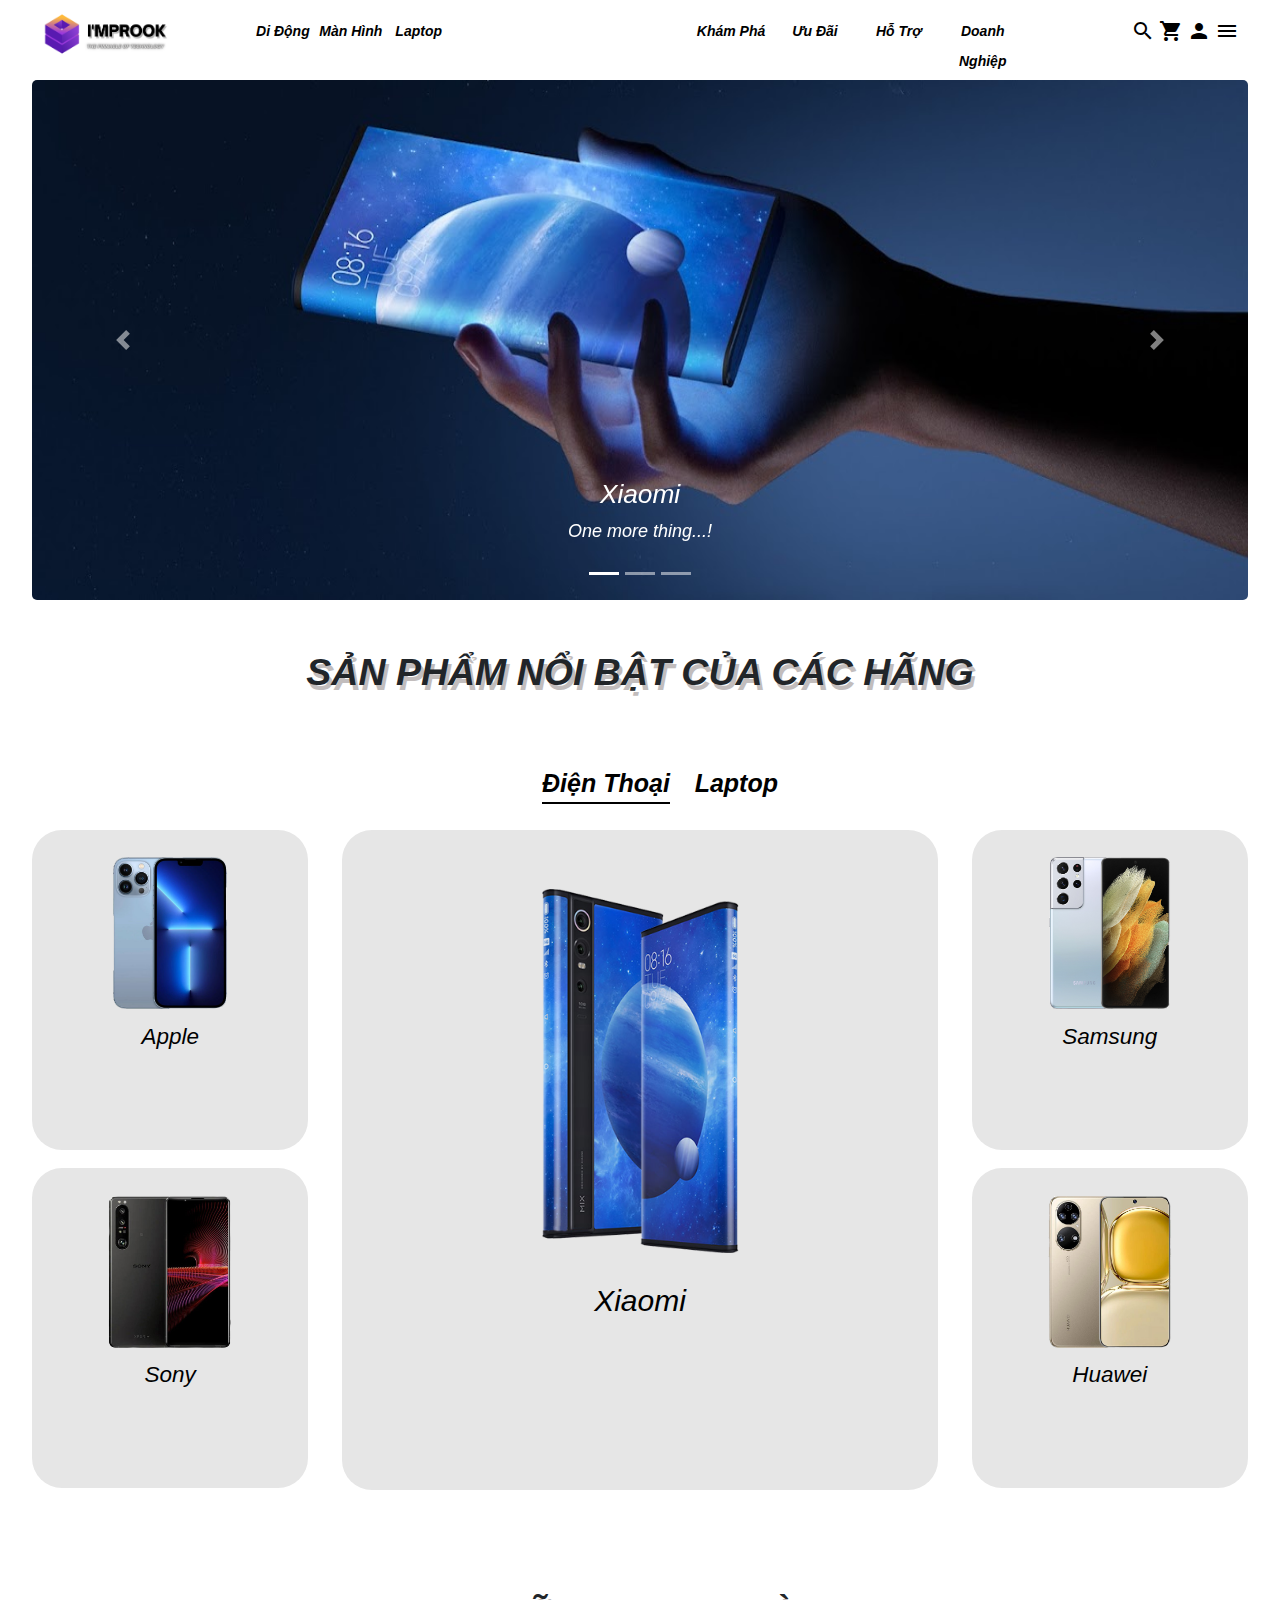
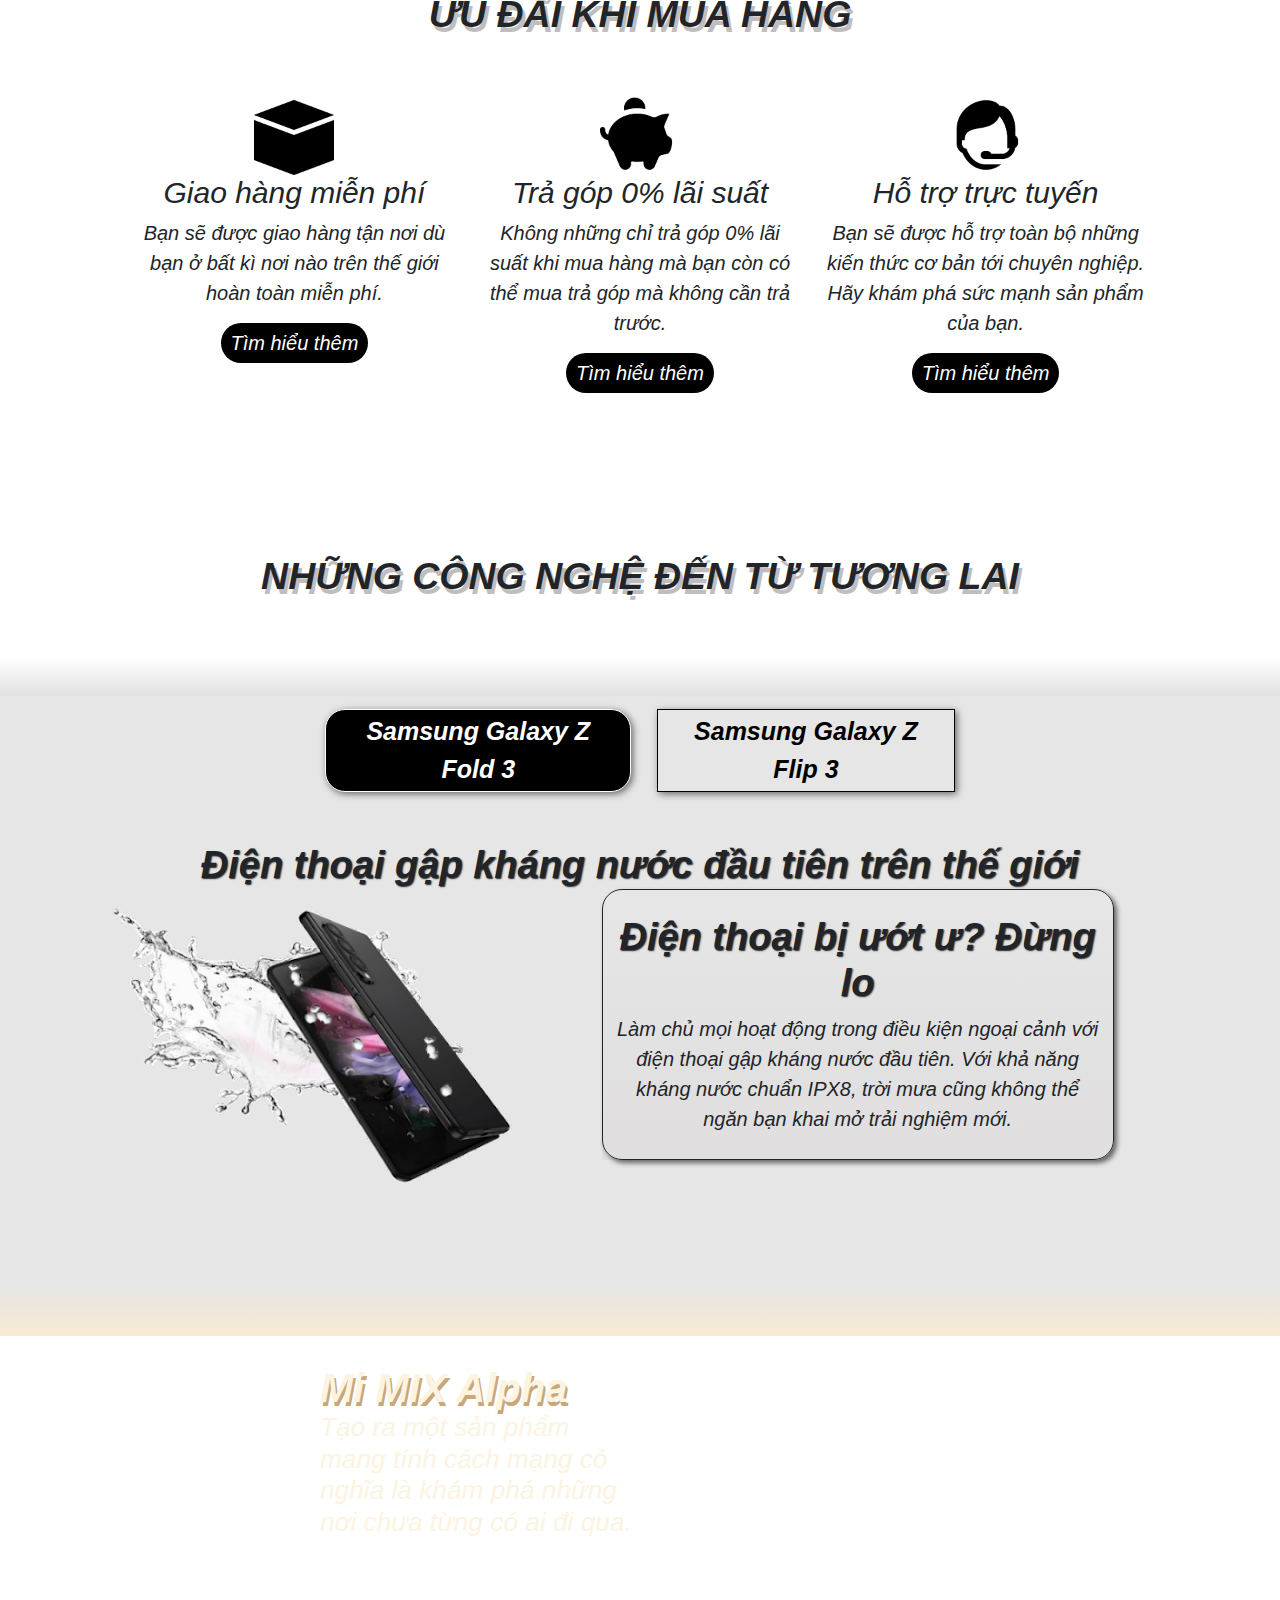
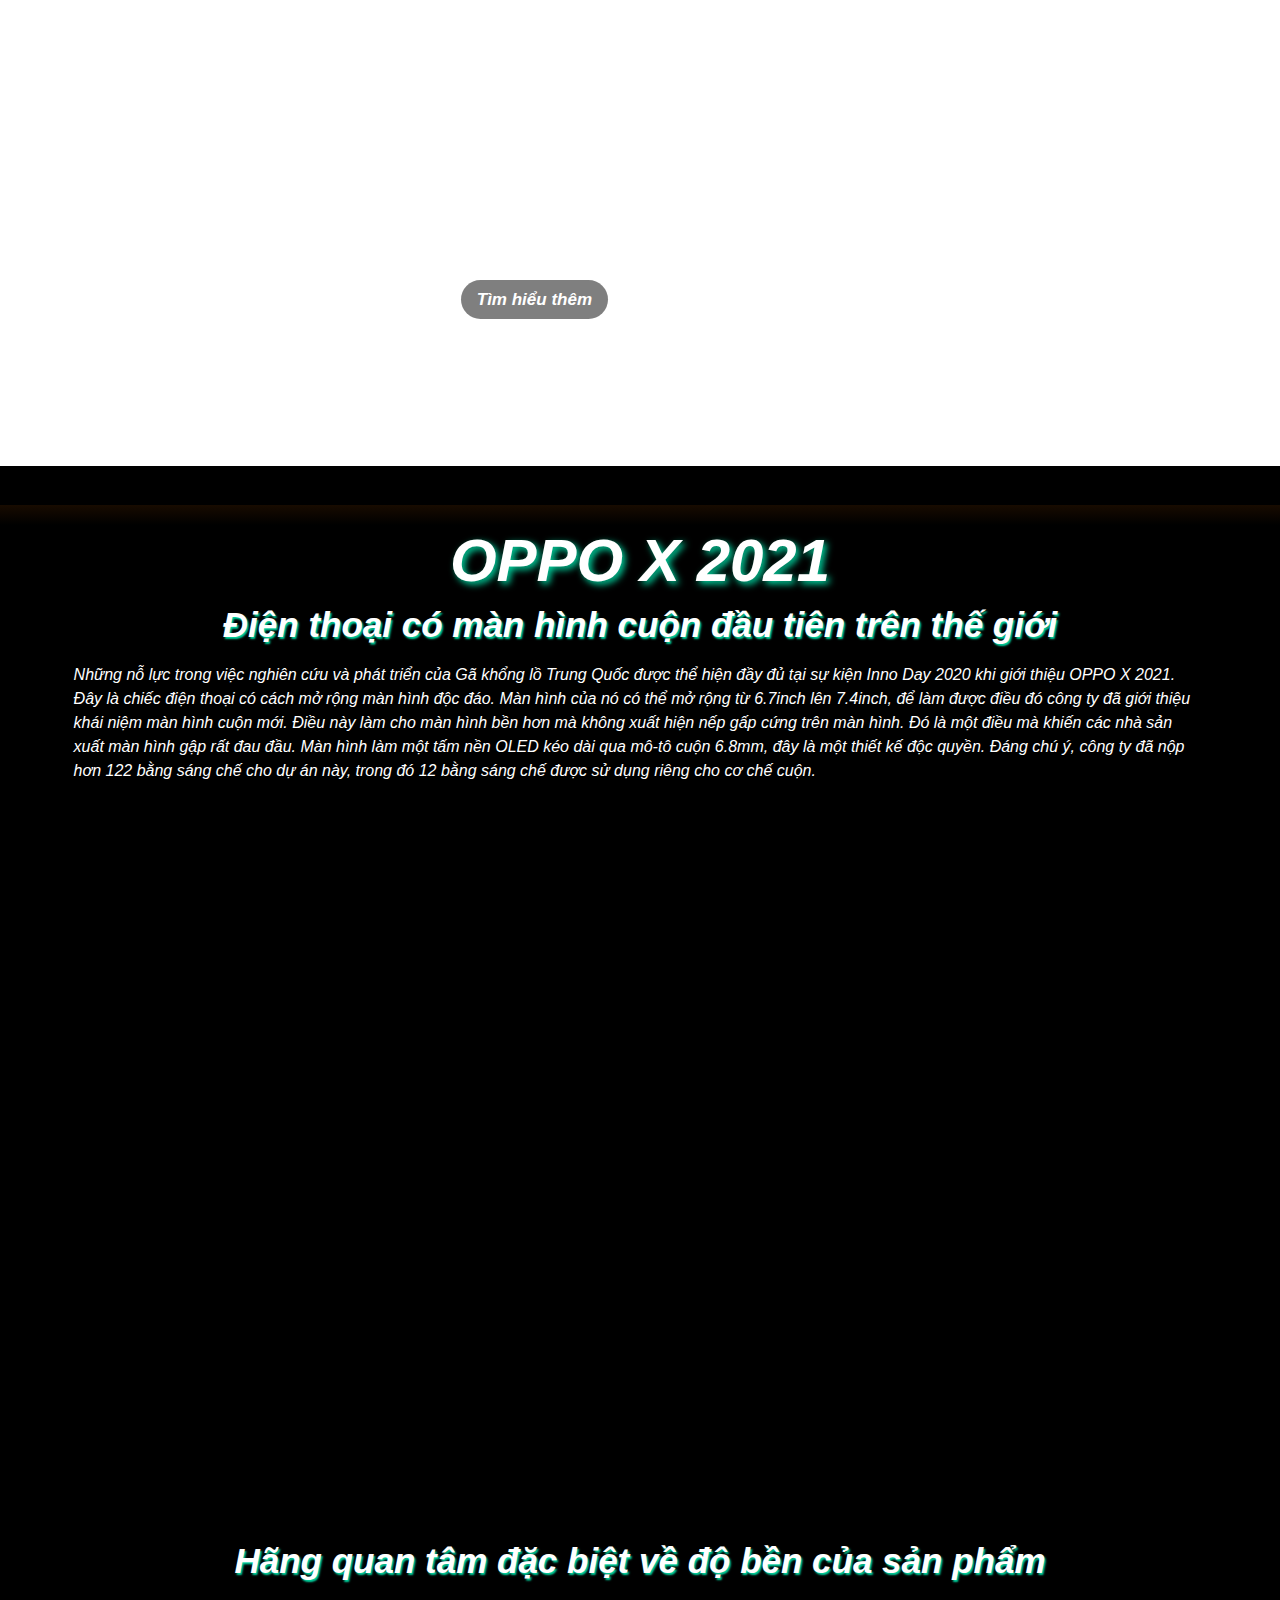
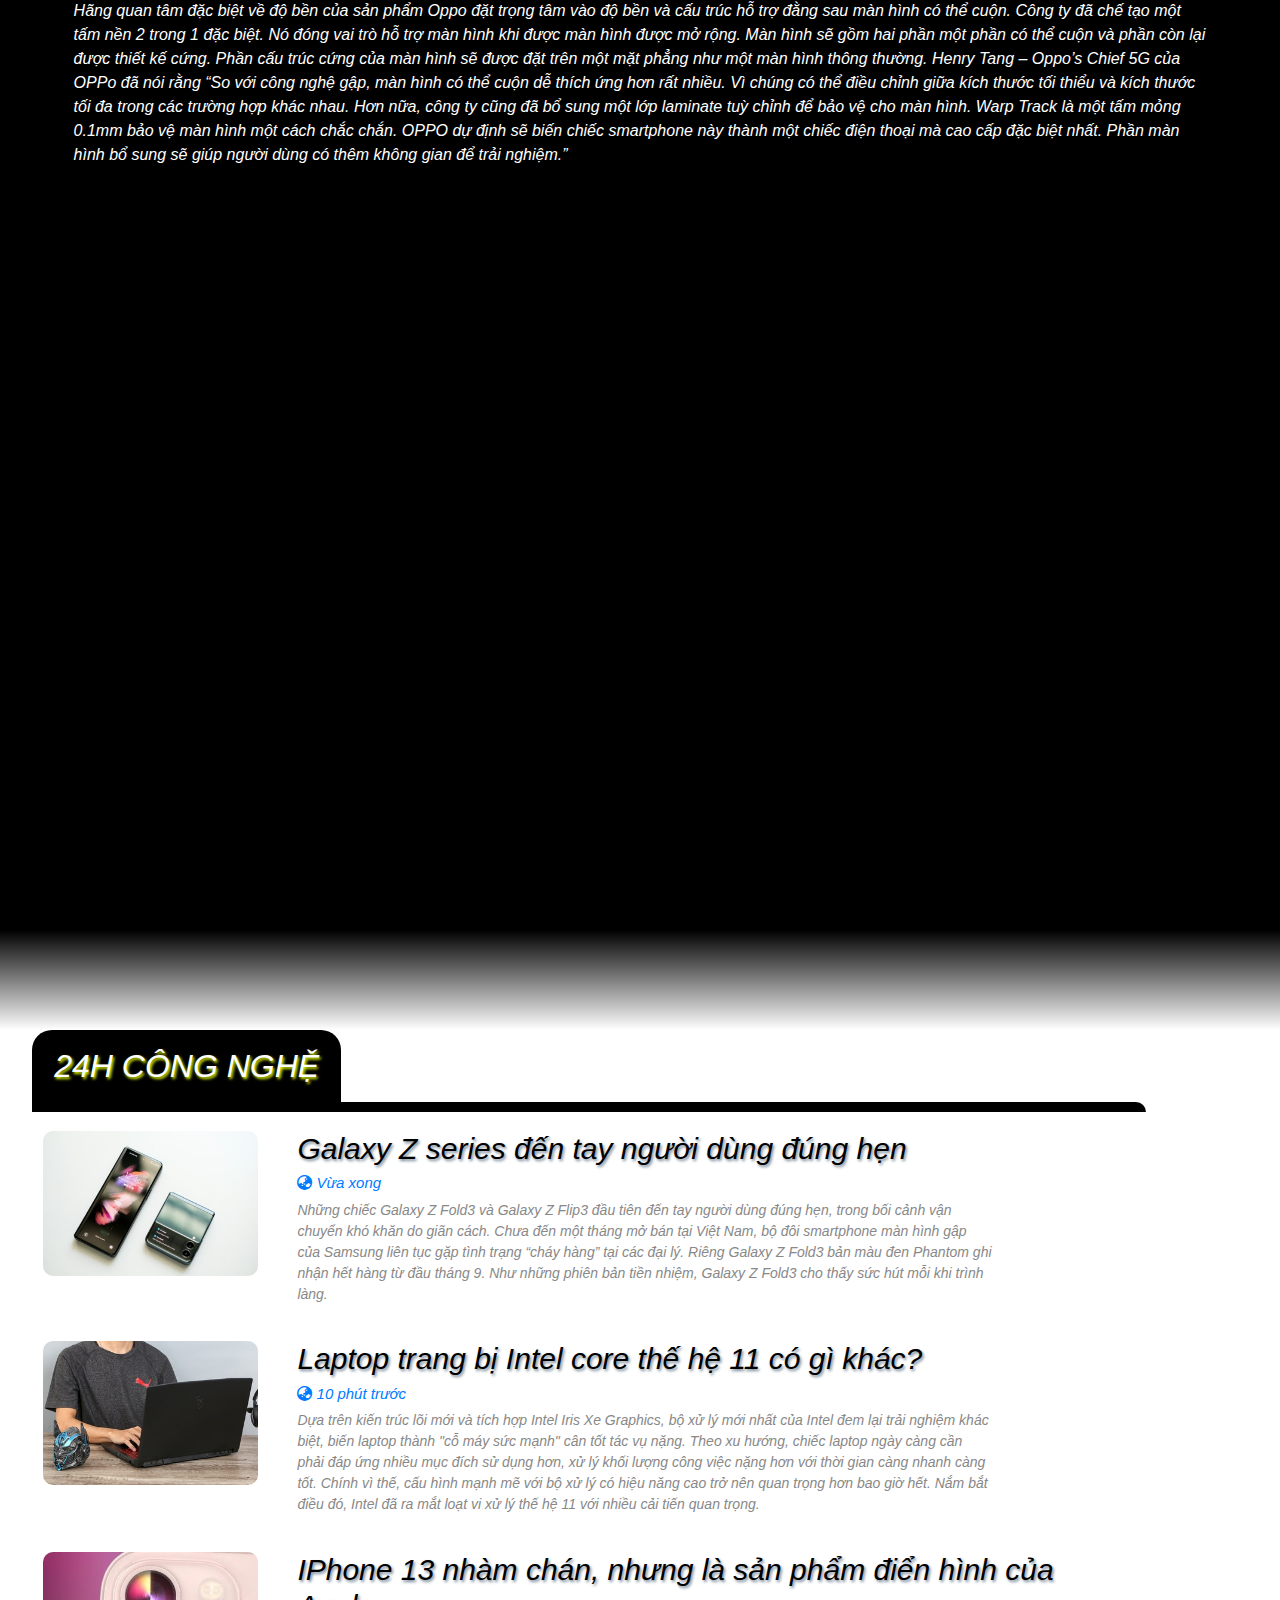
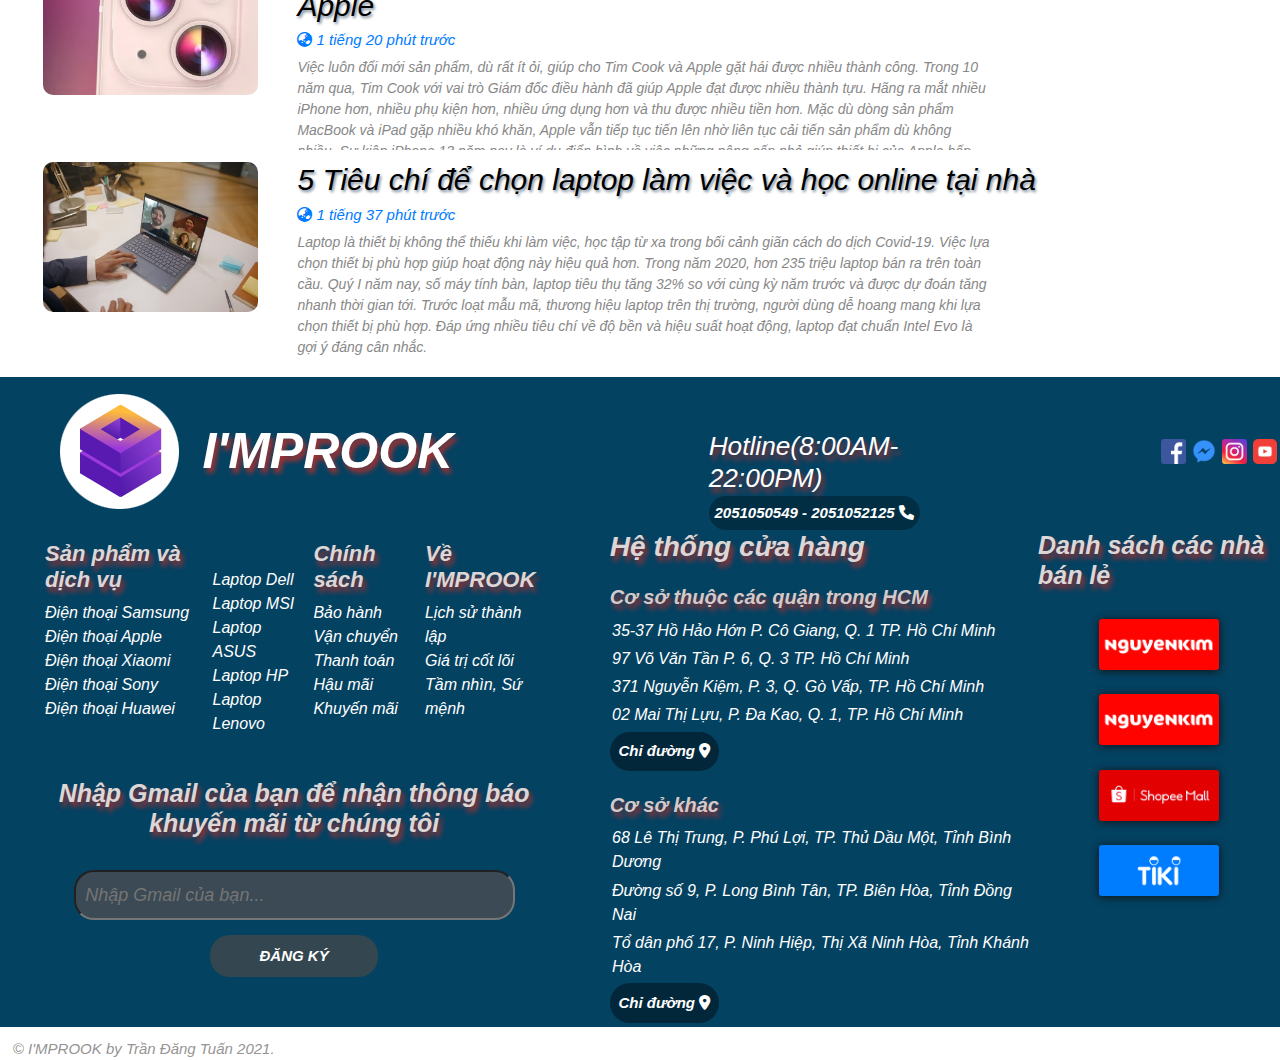
<file: I'MPROOK/index.html>
<!DOCTYPE html>
<html lang="en">

<head>
    <meta charset="UTF-8">
    <meta http-equiv="X-UA-Compatible" content="IE=edge">
    <meta name="viewport" content="width=device-width, initial-scale=1.0">
    <link rel="stylesheet" href="Resources/css/index.css">
    <link rel="shortcut icon" href="Resources/Images/Logo-Shortcut icon.png">

    <script src="https://ajax.googleapis.com/ajax/libs/jquery/3.5.1/jquery.min.js"></script>
    <script src="Resources/js/index.js"></script>
    <link rel="stylesheet" href="https://cdnjs.cloudflare.com/ajax/libs/font-awesome/6.0.0-beta2/css/all.min.css">

    <link rel="stylesheet" href="https://www.w3schools.com/w3css/4/w3.css">
    <link rel="stylesheet" href="https://fonts.googleapis.com/icon?family=Material+Icons">
    <link rel="stylesheet" href="https://maxcdn.bootstrapcdn.com/bootstrap/4.5.2/css/bootstrap.min.css">

    <script src="https://cdnjs.cloudflare.com/ajax/libs/popper.js/1.16.0/umd/popper.min.js"></script>
    <script src="https://maxcdn.bootstrapcdn.com/bootstrap/4.5.2/js/bootstrap.min.js"></script>
    <link rel="stylesheet" href="https://cdnjs.cloudflare.com/ajax/libs/animate.css/4.1.1/animate.min.css" />

    <link href="https://unpkg.com/aos@2.3.1/dist/aos.css" rel="stylesheet">
    <script src="https://unpkg.com/aos@2.3.1/dist/aos.js"></script>

    <script src="https://cdnjs.cloudflare.com/ajax/libs/wow/1.1.2/wow.min.js" integrity="sha512-Eak/29OTpb36LLo2r47IpVzPBLXnAMPAVypbSZiZ4Qkf8p/7S/XRG5xp7OKWPPYfJT6metI+IORkR5G8F900+g==" crossorigin="anonymous" referrerpolicy="no-referrer"></script>

    <title>I'MPROOK</title>

</head>

<body class="Preloading">
    <!--javascript:;-->
    <script>
        wow = new WOW({
            boxClass: 'wow', // default
            animateClass: 'animate__animated', // default
            offset: 0, // default
            mobile: true, // default
            live: true // default
        })
        wow.init();
        AOS.init();
        new WOW().init();
    </script>

    <!-- <div class="Load">
        <img src="https://media0.giphy.com/media/1JmzUXJRMwIOk/giphy.gif?cid=ecf05e47aldpl9k9mjrr9jhmitb4j9ktpzqubbh3m0zfz3rb&rid=giphy.gif&ct=g" alt="">
    </div> -->

    <!--Div tổng-->
    <div class="MAIN">
        <!-- animate__animated animate__backInDown -->
        <!--Phần Bar đầu-->
        <div id="Load" class="Bar">
            <!--Phần Bar bên trong chứa nội dung-->
            <div class="Bar__Inner">
                <!--Các nội dung-->

                <div class="Bar__Inner-Logo">
                    <a href="index.html"> <img src="Resources/Images/Bar-Header/Logo.png" alt="Logo"></a>
                </div>

                <div class="Bar__Inner-List1-Left">
                    <ul>
                        <li class="Sub">
                            <a id="Title" href="#">Di Động</a>

                            <div class="MenuActive">
                                <ul class="MenuActive__ListItems Subcontent animate__animated animate__fadeInLeft">
                                    <div class="MenuActive__Inner">

                                        <h3> <a href="#"><strong>Di Động</strong></a></h3>
                                        <ul class="Menu">
                                            <li class="MenuActive__ListItems__Item Item1">
                                                <a href="#Hover1_First"><i>Huawei</i></a>

                                                <div id="Hover1_First" class="IMG__LOADED IMG-Phone">
                                                    <!--Chỗ này chưa xử lí: Phần tử đầu tiên luôn được chọn trước-->

                                                    <div class="Split"></div>

                                                    <a href="#"><img class="animate__animated animate__flipInY" src="Resources/Images/Bar-Header/Bar-Phone-Huawei-Mate40Pro.jpg" alt="Huawei Mate 40 Pro"></a>
                                                    <div class="Link">
                                                        <h2>Huawei Mate 40 Pro</h2>
                                                        <h4>
                                                            <a href="#">Tìm hiểu thêm</a>
                                                        </h4>
                                                    </div>
                                                </div>
                                            </li>
                                            <li class="MenuActive__ListItems__Item Item1">
                                                <a href="#Hover2_First"><i>Xiaomi</i></a>
                                                <div id="Hover2_First" class="IMG__LOADED IMG-Phone">

                                                    <div class="Split"></div>

                                                    <a href="#"><img class="animate__animated animate__flipInY" src="Resources/Images/Bar-Header/Bar-Phone-Xiaomi-Mi11Ultra.jpg" alt="Xiaomi Mi 11 Ultra"></a>
                                                    <div class="Link">
                                                        <h2>Xiaomi Mi 11 Ultra</h2>
                                                        <h4>
                                                            <a href="#">Tìm hiểu thêm</a>
                                                        </h4>
                                                    </div>
                                                </div>
                                            </li>
                                            <li class="MenuActive__ListItems__Item Item1">
                                                <a href="#Hover3_First"><i>Samsung</i></a>
                                                <div id="Hover3_First" class="IMG__LOADED IMG-Phone">

                                                    <div class="Split"></div>

                                                    <a href="#"><img class="animate__animated animate__flipInY" src="Resources/Images/Bar-Header/Bar-Phone-Samsung-GalaxyS21Ultra5G.jpg" alt="Samsung Galaxy S21 Ultra 5G"></a>
                                                    <div class="Link">
                                                        <h2>Samsung Galaxy S21 Ultra 5G</h2>
                                                        <h4>
                                                            <a href="#">Tìm hiểu thêm</a>
                                                        </h4>
                                                    </div>
                                                </div>
                                            </li>
                                            <li class="MenuActive__ListItems__Item Item1">
                                                <a href="#Hover4_First"><i>Apple</i></a>
                                                <div id="Hover4_First" class="IMG__LOADED IMG-Phone">

                                                    <div class="Split"></div>

                                                    <a href="#"><img class="animate__animated animate__flipInY" src="Resources/Images/Bar-Header/Bar-Phone-Apple-Iphone12ProMax.png" alt="Iphone 12 Pro Max"></a>
                                                    <div class="Link">
                                                        <h2>Iphone 12 Pro Max</h2>
                                                        <h4>
                                                            <a href="#">Tìm hiểu thêm</a>
                                                        </h4>
                                                    </div>
                                                </div>
                                            </li>
                                            <li class="MenuActive__ListItems__Item Item1">
                                                <a href="#Hover5_First"><i>Sony</i></a>
                                                <div id="Hover5_First" class="IMG__LOADED IMG-Phone">

                                                    <div class="Split"></div>

                                                    <a href="#"><img class="animate__animated animate__flipInY" src="Resources/Images/Bar-Header/Bar-Phone-Sony-Xperia 1 Mark 2.jpeg" alt="Sony Xperia 1 Mark 2"></a>
                                                    <div class="Link">
                                                        <h2>Sony Xperia 1 Mark 2</h2>
                                                        <h4>
                                                            <a href="#">Tìm hiểu thêm</a>
                                                        </h4>
                                                    </div>
                                                </div>
                                            </li>
                                        </ul>

                                    </div>

                                </ul>

                            </div>
                        </li>

                        <li class="Sub">
                            <a id="Title" href="# ">Màn Hình</a>

                            <div class="MenuActive">
                                <ul class="MenuActive__ListItems Subcontent animate__animated animate__fadeInLeft">
                                    <div class="MenuActive__Inner">

                                        <h3> <a href="#"><strong>Màn Hình</strong></a></h3>
                                        <ul class="Menu">
                                            <li class="MenuActive__ListItems__Item Item2">
                                                <a href="#Hover1_Second"><i>Samsung</i></a>

                                                <div id="Hover1_Second" class="IMG__LOADED IMG-TV">
                                                    <!--Chỗ này chưa xử lí: Phần tử đầu tiên luôn được chọn trước-->

                                                    <div class="Split"></div>

                                                    <a href="#"><img class="animate__animated animate__flipInY" src="Resources/Images/Bar-Header/Bar-TV-Samsung-NeoQled8k.jpg" alt="TV Samsung Qled 8k"></a>
                                                    <div class="Link">
                                                        <h2>Smart Tivi Neo QLED 8K 85 inch</h2>
                                                        <h4>
                                                            <a href="#">Tìm hiểu thêm</a>
                                                        </h4>
                                                    </div>
                                                </div>
                                            </li>
                                            <li class="MenuActive__ListItems__Item Item2">
                                                <a href="#Hover2_Second"><i>Sony</i></a>
                                                <div id="Hover2_Second" class="IMG__LOADED IMG-TV">

                                                    <div class="Split"></div>

                                                    <a href="#"><img class="animate__animated animate__flipInY" src="Resources/Images/Bar-Header/Bar-TV-Sony-Android8k.jpg" alt="TV Sony 8k"></a>
                                                    <div class="Link">
                                                        <h2>Android Tivi Sony 8K 85 inch</h2>
                                                        <h4>
                                                            <a href="#">Tìm hiểu thêm</a>
                                                        </h4>
                                                    </div>
                                                </div>
                                            </li>
                                            <li class="MenuActive__ListItems__Item Item2">
                                                <a href="#Hover3_Second"><i>LG</i></a>
                                                <div id="Hover3_Second" class="IMG__LOADED IMG-TV">

                                                    <div class="Split"></div>

                                                    <a href="#"><img class="animate__animated animate__flipInY" src="Resources/Images/Bar-Header/Bar-TV-LG-Oled8k.jpg" alt="TV Qled LG 8k"></a>
                                                    <div class="Link">
                                                        <h2>Smart Tivi OLED LG 8K 88 inch</h2>
                                                        <h4>
                                                            <a href="#">Tìm hiểu thêm</a>
                                                        </h4>
                                                    </div>
                                                </div>
                                            </li>
                                            <li class="MenuActive__ListItems__Item Item2">
                                                <a href="#Hover4_Second"><i>TCL</i></a>
                                                <div id="Hover4_Second" class="IMG__LOADED IMG-TV">

                                                    <div class="Split"></div>

                                                    <a href="#"><img class="animate__animated animate__flipInY" src="Resources/Images/Bar-Header/Bar-TV-TCL-Qled4k.jpg" alt="TV Qled TCL 4k"></a>
                                                    <div class="Link">
                                                        <h2>Android Tivi Mini QLED TCL 4K 65 inch</h2>
                                                        <h4>
                                                            <a href="#">Tìm hiểu thêm</a>
                                                        </h4>
                                                    </div>
                                                </div>
                                            </li>
                                            <li class="MenuActive__ListItems__Item Item2">
                                                <a href="#Hover5_Second"><i>AQUA</i></a>
                                                <div id="Hover5_Second" class="IMG__LOADED IMG-TV">

                                                    <div class="Split"></div>

                                                    <a href="#"><img class="animate__animated animate__flipInY" src="Resources/Images/Bar-Header/Bar-TV-AQUA-4k.jpg" alt="TV AQUA 4k"></a>
                                                    <div class="Link">
                                                        <h2>Android Tivi AQUA 4K 65 inch</h2>
                                                        <h4>
                                                            <a href="#">Tìm hiểu thêm</a>
                                                        </h4>
                                                    </div>
                                                </div>
                                            </li>
                                        </ul>

                                    </div>

                                </ul>

                            </div>
                        </li>

                        <li class="Sub">
                            <a id="Title" href="# ">Laptop</a>

                            <div class="MenuActive">
                                <ul class="MenuActive__ListItems Subcontent animate__animated animate__fadeInLeft">
                                    <div class="MenuActive__Inner">

                                        <h3> <a href="#"><strong>Laptop</strong></a></h3>
                                        <ul class="Menu">
                                            <li class="MenuActive__ListItems__Item Item3">
                                                <a href="#Hover1_Third"><i>Asus</i></a>

                                                <div id="Hover1_Third" class="IMG__LOADED IMG-Laptop">
                                                    <!--Chỗ này chưa xử lí: Phần tử đầu tiên luôn được chọn trước-->

                                                    <div class="Split"></div>

                                                    <a href="#"><img class="animate__animated animate__flipInY" src="Resources/Images/Bar-Header/Bar-Laptop-Asus-ZenbookDuo.png" alt="Laptop Asus Zenbook Duo"></a>
                                                    <div class="Link">
                                                        <h2>ASUS ZenBook Duo 14 UX482</h2>
                                                        <h4>
                                                            <a href="#">Tìm hiểu thêm</a>
                                                        </h4>
                                                    </div>
                                                </div>
                                            </li>
                                            <li class="MenuActive__ListItems__Item Item3">
                                                <a href="#Hover2_Third"><i>Dell</i></a>
                                                <div id="Hover2_Third" class="IMG__LOADED IMG-Laptop">

                                                    <div class="Split"></div>

                                                    <a href="#"><img class="animate__animated animate__flipInY" src="Resources/Images/Bar-Header/Bar-Laptop-Dell-XPS9305.png" alt="Laptop Dell XPS 9305"></a>
                                                    <div class="Link">
                                                        <h2>Dell XPS 13 9305</h2>
                                                        <h4>
                                                            <a href="#">Tìm hiểu thêm</a>
                                                        </h4>
                                                    </div>
                                                </div>
                                            </li>
                                            <li class="MenuActive__ListItems__Item Item3">
                                                <a href="#Hover3_Third"><i>Lenovo</i></a>
                                                <div id="Hover3_Third" class="IMG__LOADED IMG-Laptop">

                                                    <div class="Split"></div>

                                                    <a href="#"><img class="animate__animated animate__flipInY" src="Resources/Images/Bar-Header/Bar-Laptop-Lenovo-ThinkpadX1CarbonGen9.png" alt="Laptop Lenovo Thinkpad X1 Carbon Gen 9"></a>
                                                    <div class="Link">
                                                        <h2>Lenovo ThinkPad X1 Carbon Gen 9</h2>
                                                        <h4>
                                                            <a href="#">Tìm hiểu thêm</a>
                                                        </h4>
                                                    </div>
                                                </div>
                                            </li>
                                            <li class="MenuActive__ListItems__Item Item3">
                                                <a href="#Hover4_Third"><i>LG</i></a>
                                                <div id="Hover4_Third" class="IMG__LOADED IMG-Laptop">

                                                    <div class="Split"></div>

                                                    <a href="#"> <img class="animate__animated animate__flipInY" src="Resources/Images/Bar-Header/Bar-Laptop-LG-Gram2021.png" alt="Laptop LG Gram 2021 17inch"></a>
                                                    <div class="Link">
                                                        <h2>LG Gram 17'' 2021</h2>
                                                        <h4>
                                                            <a href="#">Tìm hiểu thêm</a>
                                                        </h4>
                                                    </div>
                                                </div>
                                            </li>
                                            <li class="MenuActive__ListItems__Item Item3">
                                                <a href="#Hover5_Third"><i>Apple</i></a>
                                                <div id="Hover5_Third" class="IMG__LOADED IMG-Laptop">

                                                    <div class="Split"></div>

                                                    <a href="#"><img class="animate__animated animate__flipInY" src="Resources/Images/Bar-Header/Bar-Laptop-Apple-MacBookAirM1.jpg" alt="Laptop Macbook Air M1"></a>
                                                    <div class="Link">
                                                        <h2>Macbook Air (Apple M1 - Late 2020)</h2>
                                                        <h4>
                                                            <a href="#">Tìm hiểu thêm</a>
                                                        </h4>
                                                    </div>
                                                </div>
                                            </li>
                                        </ul>

                                    </div>

                                </ul>

                            </div>
                        </li>
                    </ul>
                </div>

                <div class="Bar__Inner-List1-Right ">
                    <ul>
                        <li class="Sub">
                            <a id="Title" href="# ">Khám Phá</a>

                            <div class="MenuActive">
                                <ul class="MenuActive__ListItems Subcontent animate__animated animate__fadeInRight">
                                    <div class="MenuActive__Inner">

                                        <h3> <a href="#"><strong>Khám Phá</strong></a></h3>
                                        <ul class="Menu">
                                            <li class="MenuActive__ListItems__Item Item4">
                                                <a href="#Hover1_Fourth"><i>Đồng hồ</i></a>

                                                <div id="Hover1_Fourth" class="IMG__LOADED IMG-Discover">
                                                    <!--Chỗ này chưa xử lí: Phần tử đầu tiên luôn được chọn trước-->

                                                    <div class="Split"></div>

                                                    <a href="#"><img class="animate__animated animate__flipInY" src="Resources/Images/Bar-Header/Bar-Discover-AppleWatchSeries6.jpg" alt="Apple Watch Series 6 40mm"></a>
                                                    <div class="Link">
                                                        <h2>Apple Watch Series 6 40mm (LTE- 4G)</h2>
                                                        <h4>
                                                            <a href="#">Tìm hiểu thêm</a>
                                                        </h4>
                                                    </div>
                                                </div>
                                            </li>
                                            <li class="MenuActive__ListItems__Item Item4">
                                                <a href="#Hover2_Fourth"><i>Tai nghe</i></a>
                                                <div id="Hover2_Fourth" class="IMG__LOADED IMG-Discover">

                                                    <div class="Split"></div>

                                                    <a href="#"><img class="animate__animated animate__flipInY" src="Resources/Images/Bar-Header/Bar-Discover-AppleAirPodsPro.jpg" alt="AirPods Pro"></a>
                                                    <div class="Link">
                                                        <h2>Tai nghe Bluetooth Apple AirPods Pro</h2>
                                                        <h4>
                                                            <a href="#">Tìm hiểu thêm</a>
                                                        </h4>
                                                    </div>
                                                </div>
                                            </li>
                                            <li class="MenuActive__ListItems__Item Item4">
                                                <a href="#Hover3_Fourth"><i>Loa</i></a>
                                                <div id="Hover3_Fourth" class="IMG__LOADED IMG-Discover">

                                                    <div class="Split"></div>

                                                    <a href="#"><img class="animate__animated animate__flipInY" src="Resources/Images/Bar-Header/Bar-Discover-BluetoothSpeakerSony.jpg" alt="Loa Bluetooth Sony SRS XB43"></a>
                                                    <div class="Link">
                                                        <h2>Loa Bluetooth Sony SRS XB43</h2>
                                                        <h4>
                                                            <a href="#">Tìm hiểu thêm</a>
                                                        </h4>
                                                    </div>
                                                </div>
                                            </li>
                                            <li class="MenuActive__ListItems__Item Item4">
                                                <a href="#Hover4_Fourth"><i>Gia dụng hiện đại</i></a>
                                                <div id="Hover4_Fourth" class="IMG__LOADED IMG-Discover">

                                                    <div class="Split"></div>

                                                    <a href="#"><img class="animate__animated animate__flipInY" src="Resources/Images/Bar-Header/Bar-Discover-RobotEcovacsDeebot.jpg" alt="Robot Hút Bụi Ecovacs Deebot"></a>
                                                    <div class="Link">
                                                        <h2>Robot hút bụi lau nhà Ecovacs Deebot T8 AIVI</h2>
                                                        <h4>
                                                            <a href="#">Tìm hiểu thêm</a>
                                                        </h4>
                                                    </div>
                                                </div>
                                            </li>
                                            <li class="MenuActive__ListItems__Item Item4">
                                                <a href="#Hover5_Fourth"><i>Máy lọc</i></a>
                                                <div id="Hover5_Fourth" class="IMG__LOADED IMG-Discover">

                                                    <div class="Split"></div>

                                                    <a href="#"><img class="animate__animated animate__flipInY" src="Resources/Images/Bar-Header/Bar-Discover-AirFilterMachineAirocideAps200.jpg" alt="Máy Lọc Khí Airocide APS"></a>
                                                    <div class="Link">
                                                        <h2>Máy làm sạch không khí Airocide APS-300</h2>
                                                        <h4>
                                                            <a href="#">Tìm hiểu thêm</a>
                                                        </h4>
                                                    </div>
                                                </div>
                                            </li>
                                        </ul>

                                    </div>

                                </ul>

                            </div>
                        </li>

                        <li class="Sub"><a id="Title" href="# ">Ưu Đãi</a>

                            <div class="MenuActive">
                                <ul class="MenuActive__ListItems Subcontent animate__animated animate__fadeInRight">
                                    <div class="MenuActive__Inner">

                                        <h3> <a href="#"><strong>Ưu Đãi</strong></a></h3>
                                        <ul class="Menu">
                                            <li class="MenuActive__ListItems__Item Item5">
                                                <a href="#Hover1_Fifth"><i>Ưu đãi khách hàng thân thiết</i></a>

                                                <div id="Hover1_Fifth" class="IMG__LOADED IMG-Endow">
                                                    <!--Chỗ này chưa xử lí: Phần tử đầu tiên luôn được chọn trước-->

                                                    <div class="Split"></div>

                                                    <a href="#"><img class="animate__animated animate__flipInY" src="Resources/Images/Bar-Header/Bar-Endow-5Star.png" alt="Khách Hàng Thân Thiết"></a>
                                                    <div class="Link">
                                                        <h2>Ưu đãi khách hàng thân thiết</h2>
                                                        <h4>
                                                            <a href="#">Tìm hiểu thêm</a>
                                                        </h4>
                                                    </div>
                                                </div>
                                            </li>
                                            <li class="MenuActive__ListItems__Item Item5">
                                                <a href="#Hover2_Fifth"><i>Các dịch vụ trả góp</i></a>
                                                <div id="Hover2_Fifth" class="IMG__LOADED IMG-Endow">

                                                    <div class="Split"></div>

                                                    <a href="#"><img class="animate__animated animate__flipInY" src="Resources/Images/Bar-Header/Bar-Endow-Pay.png" alt="Dịch Vụ Trả Góp"></a>
                                                    <div class="Link">
                                                        <h2>Các dịch vụ trả góp</h2>
                                                        <h4>
                                                            <a href="#">Tìm hiểu thêm</a>
                                                        </h4>
                                                    </div>
                                                </div>
                                            </li>
                                            <li class="MenuActive__ListItems__Item Item5">
                                                <a href="#Hover3_Fifth"><i>Ưu đãi học sinh sinh viên</i></a>
                                                <div id="Hover3_Fifth" class="IMG__LOADED IMG-Endow">

                                                    <div class="Split"></div>

                                                    <a href="#"><img class="animate__animated animate__flipInY" src="Resources/Images/Bar-Header/Bar-Endow-Student.png" alt="Ưu Đãi Học Sinh Sinh Viên"></a>
                                                    <div class="Link">
                                                        <h2>Ưu đãi học sinh sinh viên</h2>
                                                        <h4>
                                                            <a href="#">Tìm hiểu thêm</a>
                                                        </h4>
                                                    </div>
                                                </div>
                                            </li>

                                        </ul>

                                    </div>

                                </ul>

                            </div>
                        </li>

                        <li class="Sub"><a id="Title" href="# ">Hỗ Trợ</a>

                            <div class="MenuActive">
                                <ul class="MenuActive__ListItems Subcontent animate__animated animate__fadeInRight">
                                    <div class="MenuActive__Inner">

                                        <h3> <a href="#"><strong>Hỗ Trợ</strong></a></h3>
                                        <ul class="Menu">
                                            <li class="MenuActive__ListItems__Item Item6">
                                                <a href="#Hover1_Sixth"><i>Hỗ trợ vận chuyển</i></a>

                                                <div id="Hover1_Sixth" class="IMG__LOADED IMG-Support">
                                                    <!--Chỗ này chưa xử lí: Phần tử đầu tiên luôn được chọn trước-->

                                                    <div class="Split"></div>

                                                    <a href="#"><img class="animate__animated animate__flipInY" src="Resources/Images/Bar-Header/Bar-Support-Transport.png" alt="Hỗ Trợ Vận Chuyển"></a>
                                                    <div class="Link">
                                                        <h2>Hỗ trợ vận chuyển</h2>
                                                        <h4>
                                                            <a href="#">Tìm hiểu thêm</a>
                                                        </h4>
                                                    </div>
                                                </div>
                                            </li>
                                            <li class="MenuActive__ListItems__Item Item6">
                                                <a href="#Hover2_Sixth"><i>Hỗ trợ mua sắm</i></a>
                                                <div id="Hover2_Sixth" class="IMG__LOADED IMG-Support">

                                                    <div class="Split"></div>

                                                    <a href="#"><img class="animate__animated animate__flipInY" src="Resources/Images/Bar-Header/Bar-Support-Shopping.png" alt="Hỗ Trợ Mua Sắm"></a>
                                                    <div class="Link">
                                                        <h2>Hỗ trợ mua sắm</h2>
                                                        <h4>
                                                            <a href="#">Tìm hiểu thêm</a>
                                                        </h4>
                                                    </div>
                                                </div>
                                            </li>
                                            <li class="MenuActive__ListItems__Item Item6">
                                                <a href="#Hover3_Sixth"><i>Giải pháp & Mẹo hay</i></a>
                                                <div id="Hover3_Sixth" class="IMG__LOADED IMG-Support">

                                                    <div class="Split"></div>

                                                    <a href="#"><img class="animate__animated animate__flipInY" src="Resources/Images/Bar-Header/Bar-Support-Tips.png" alt="Giải Pháp & Mẹo Hay"></a>
                                                    <div class="Link">
                                                        <h2>Giải pháp & Mẹo hay</h2>
                                                        <h4>
                                                            <a href="#">Tìm hiểu thêm</a>
                                                        </h4>
                                                    </div>
                                                </div>
                                            </li>
                                            <li class="MenuActive__ListItems__Item Item6">
                                                <a href="#Hover4_Sixth"><i>Dịch vụ bảo hành</i></a>
                                                <div id="Hover4_Sixth" class="IMG__LOADED IMG-Support">

                                                    <div class="Split"></div>

                                                    <a href="#"><img class="animate__animated animate__flipInY" src="Resources/Images/Bar-Header/Bar-Support-Warranty.png" alt="Dịch Vụ Bảo Hành"></a>
                                                    <div class="Link">
                                                        <h2>Dịch vụ bảo hành</h2>
                                                        <h4>
                                                            <a href="#">Tìm hiểu thêm</a>
                                                        </h4>
                                                    </div>
                                                </div>
                                            </li>

                                        </ul>

                                    </div>

                                </ul>

                            </div>
                        </li>

                        <li class="Sub"><a id="Title" href="# ">Doanh Nghiệp</a>

                            <div class="MenuActive">
                                <ul class="MenuActive__ListItems Subcontent animate__animated animate__fadeInRight">
                                    <div class="MenuActive__Inner">

                                        <h3> <a href="#"><strong>Doanh Nghiệp</strong></a></h3>
                                        <ul class="Menu">
                                            <li class="MenuActive__ListItems__Item Item7">
                                                <a href="#Hover1_Seventh"><i>Founder + CEO</i></a>

                                                <div id="Hover1_Seventh" class="IMG__LOADED IMG-Enterprise">
                                                    <!--Chỗ này chưa xử lí: Phần tử đầu tiên luôn được chọn trước-->

                                                    <div class="Split"></div>

                                                    <a href="#"><img class="animate__animated animate__flipInY" src="Resources/Images/Bar-Header/Bar-Enterprise-Founder&CEO.png" alt="Người Sáng Lập & Giám Đốc"></a>
                                                    <div class="Link">
                                                        <h2>Trần Đăng Tuấn</h2>
                                                        <h4>
                                                            <a href="#">Sơ yếu lý lịch</a>
                                                        </h4>
                                                    </div>
                                                </div>
                                            </li>
                                            <li class="MenuActive__ListItems__Item Item7">
                                                <a href="#Hover2_Seventh"><i>coFounder</i></a>
                                                <div id="Hover2_Seventh" class="IMG__LOADED IMG-Enterprise">

                                                    <div class="Split"></div>

                                                    <a href="#"><img class="animate__animated animate__flipInY" src="Resources/Images/Bar-Header/Bar-Enterprise-coFounder.png" alt="Đồng Sáng Lập"></a>
                                                    <div class="Link">
                                                        <h2>Trương Nguyễn Minh Thái</h2>
                                                        <h4>
                                                            <a href="#">Sơ yếu lý lịch</a>
                                                        </h4>
                                                    </div>
                                                </div>
                                            </li>
                                        </ul>
                                    </div>
                                </ul>
                            </div>
                        </li>
                    </ul>
                </div>

                <div class="Bar__Inner-List1-Icon ">
                    <ul>
                        <li class="Sub"><a id="Title" href="# "><i class="material-icons ">search</i></a></li>
                        <li class="Sub"><a id="Title" href="# "><i class="material-icons ">shopping_cart</i></a></li>
                        <li class="Sub"><a id="Title" href="# "><i class="material-icons ">person</i></a>
                            <div class="Menu-Icon">
                                <div id="Icon_Hover1">
                                    <div class="Icon-Item">
                                        <ul class="USER">
                                            <li><i class="material-icons ">person</i></li>
                                            <li><a href="#"><span>Đăng nhập</span></a></li>
                                            <li>/</li>
                                            <li><a href="#"><span>Đăng ký</span></a></li>
                                        </ul>
                                        <hr>

                                        <div class="USER1">
                                            <span><a href="#"><i class="material-icons ">face</i>Tài khoản của bạn</a></span>
                                            <span><a href="#"><i class="material-icons ">group</i>Khách hàng thân thiết</a></span>
                                            <span><a href="#"><i class="material-icons ">report</i>Báo cáo & Khiếu nại</a></span>
                                            <span>
                                                <a href="#">
                                                    <i class="material-icons ">language</i>
                                                    Ngôn ngữ 
                                                    <div class="Language-Icon">
                                                        <h6>VN</h6>
                                                        <img src="Resources/Images/Bar-Header/Bar-Icon-Language-VietNam.png" alt="Ngôn Ngữ Việt Nam">
                                                    </div>
                                                </a>
                                            </span>
                                        </div>
                                    </div>
                                </div>
                            </div>
                        </li>
                        <li class="Sub"><a id="Title" href="# "><i class="material-icons ">menu</i></a></li>
                    </ul>


                </div>

            </div>
        </div>
        <!--Phần Bar đầu-->

        <!--Phần Intro-->
        <div class="Intro animate__animated animate__fadeInUp">
            <!--Phần bên trong Intro-->
            <div class="Intro__Inner">
                <!--Phần ảnh bọc phần chữ-->
                <div class="Intro__Inner__Image">

                    <div id="demo" class="carousel slide" data-ride="carousel">

                        <!-- Indicators -->
                        <ul class="carousel-indicators">
                            <li data-target="#demo" data-slide-to="0" class="active"></li>
                            <li data-target="#demo" data-slide-to="1"></li>
                            <li data-target="#demo" data-slide-to="2"></li>
                        </ul>

                        <!-- The slideshow -->
                        <div class="carousel-inner" style="font-size: 120%;">

                            <div class="carousel-item active">
                                <img src="Resources/Images/index-img/Intro-Carousel-Xiaomi.jpg" alt="Xiaomi">
                                <div class="carousel-caption">
                                    <h3>Xiaomi</h3>
                                    <p>One more thing...!</p>
                                </div>
                            </div>

                            <div class="carousel-item">
                                <img width="100%" src="Resources/Images/index-img/Intro-Carousel-Samsung.png" alt="Samsung">
                                <div style="color: black;" class="carousel-caption">
                                    <h3>Samsung</h3>
                                    <p>Imagine...!</p>
                                </div>
                            </div>

                            <div class="carousel-item">
                                <img src="Resources/Images/index-img/Intro-Carousel-Apple.png" alt="Apple">
                                <div class="carousel-caption">
                                    <h3>Apple</h3>
                                    <p>Think different...!</p>
                                </div>
                            </div>

                        </div>

                        <!-- Left and right controls -->
                        <a class="carousel-control-prev" href="#demo" data-slide="prev">
                            <span class="carousel-control-prev-icon"></span>
                        </a>
                        <a class="carousel-control-next" href="#demo" data-slide="next">
                            <span class="carousel-control-next-icon"></span>
                        </a>
                    </div>
                </div>
            </div>

        </div>
        <!--Phần Intro-->
        <h1 class="animate__animated animate__fadeInUp" style="text-align: center; font-weight: bold; padding-top: 50px; padding-bottom: 50px; text-shadow: 3px 5px rgb(194, 189, 189);">SẢN PHẨM NỔI BẬT CỦA CÁC HÃNG</h1>

        <!--Phần trưng bày-->
        <div class="List__Showcase">
            <section>
                <ul class="Tab1-1">
                    <li class="wow animate__fadeInLeft"><a class="Click-Active1" href="#Tab3-1">Điện Thoại</a></li>
                    <li class="wow animate__fadeInRight"><a href="#Tab4-2">Laptop</a></li>
                </ul>
            </section>

            <div class="Tab-Content1">
                <div id="Tab3-1" class="animate__animated animate__fadeInLeft">
                    <div class="Showcase">
                        <div class="Showcase__Inner">
                            <div class="Showcase-Left">
                                <div class="Showcase-Left-Top wow animate__fadeInUp">
                                    <a href="iphone.html">
                                        <div class="Showcase-Item">
                                            <img src="Resources/Images/index-img/Showcase-Phone-Apple.png" alt="Iphone 13 Pro Max">
                                            <div class="Showcase-Infor">
                                                <h4>Apple</h4>
                                            </div>
                                            <div class="Showcase-Hover-Link">
                                                <h5 class="animate__animated animate__fadeInUp">Tìm hiểu thêm</h5>
                                            </div>
                                        </div>
                                    </a>
                                </div>
                                <div class="Showcase-Left-Bottom wow animate__fadeInUp">
                                    <a href="#">
                                        <div class="Showcase-Item">
                                            <img src="Resources/Images/index-img/Showcase-Phone-Sony.png" alt="Sony Xperia 1 Mark 2">
                                            <div class="Showcase-Infor">
                                                <h4>Sony</h4>
                                            </div>
                                            <div class="Showcase-Hover-Link">
                                                <h5 class="animate__animated animate__fadeInUp">Tìm hiểu thêm</h5>
                                            </div>
                                        </div>
                                    </a>
                                </div>
                            </div>
                            <div class="Showcase-Middle">
                                <div class="Showcase-Middle-Middle wow animate__fadeInUp">
                                    <a href="#">
                                        <div class="Showcase-Item-Middle" style="width: 100%; height: 100%;">
                                            <img src="Resources/Images/index-img/Showcase-Phone-Xiaomi.png" alt="Xiaomi Mi Mix Alpha">
                                            <div class="Showcase-Infor">
                                                <h4><span>Xiaomi</span></h4>
                                            </div>
                                            <div class="Showcase-Hover-Link-Middle">
                                                <h5 class="animate__animated animate__fadeInUp">Tìm hiểu thêm</h5>
                                            </div>
                                        </div>
                                    </a>
                                </div>
                            </div>
                            <div class="Showcase-Right">
                                <div class="Showcase-Right-Top wow animate__fadeInUp">
                                    <a href="#">
                                        <div class="Showcase-Item">

                                            <img src="Resources/Images/index-img/Showcase-Phone-Samsung.png" alt="Samsung S21 Ultra 5G">
                                            <div class="Showcase-Infor">
                                                <h4>Samsung</h4>
                                            </div>
                                            <div class="Showcase-Hover-Link">
                                                <h5 class="animate__animated animate__fadeInUp">Tìm hiểu thêm</h5>
                                            </div>
                                        </div>
                                    </a>
                                </div>
                                <div class="Showcase-Right-Bottom wow animate__fadeInUp">
                                    <a href="huawei.html">
                                        <div class="Showcase-Item">
                                            <img src="Resources/Images/index-img/Showcase-Phone-Huawei.png" alt="Huawei P50 Pro">
                                            <div class="Showcase-Infor">
                                                <h4>Huawei</h4>
                                            </div>
                                            <div class="Showcase-Hover-Link">
                                                <h5 class="animate__animated animate__fadeInUp">Tìm hiểu thêm</h5>
                                            </div>
                                        </div>
                                    </a>
                                </div>
                            </div>
                        </div>
                    </div>
                </div>

                <div id="Tab4-2" class="animate__animated animate__fadeInRight">
                    <div class="Showcase">
                        <div class="Showcase__Inner">
                            <div class="Showcase-Middle1">
                                <div class="Showcase-Middle-Middle" style="margin-left: -0.1%;">
                                    <a href="#">
                                        <div class="Showcase-Item-Middle" style="width: 100%; height: 100%;">
                                            <img src="Resources/Images/index-img/Showcase-Laptop-MSI.png" alt="Laptop MSI">
                                            <div class="Showcase-Infor">
                                                <h4><span>MSI</span></h4>
                                            </div>
                                            <div class="Showcase-Hover-Link-Middle">
                                                <h5 class="animate__animated animate__fadeInUp">Tìm hiểu thêm</h5>
                                            </div>
                                        </div>
                                    </a>
                                </div>
                            </div>
                            <div class="Showcase-Left1">
                                <div class="Showcase-Left-Top" style="margin-left: -11%;">
                                    <a href="#">
                                        <div class="Showcase-Item">
                                            <img src="Resources/Images/index-img/Showcase-Laptop-Razer.png" alt="Laptop Razer">
                                            <div class="Showcase-Infor">
                                                <h4>Razer</h4>
                                            </div>
                                            <div class="Showcase-Hover-Link">
                                                <h5 class="animate__animated animate__fadeInUp">Tìm hiểu thêm</h5>
                                            </div>
                                        </div>
                                    </a>
                                </div>
                                <div class="Showcase-Left-Bottom" style="margin-left: -11%;">
                                    <a href="#">
                                        <div class="Showcase-Item">
                                            <img src="Resources/Images/index-img/Showcase-Laptop-Dell.png" alt="Laptop Dell">
                                            <div class="Showcase-Infor">
                                                <h4>Dell</h4>
                                            </div>
                                            <div class="Showcase-Hover-Link">
                                                <h5 class="animate__animated animate__fadeInUp">Tìm hiểu thêm</h5>
                                            </div>
                                        </div>
                                    </a>
                                </div>
                            </div>

                            <div class="Showcase-Right1">
                                <div class="Showcase-Right-Top">
                                    <a href="#">
                                        <div class="Showcase-Item">

                                            <img src="Resources/Images/index-img/Showcase-Laptop-HP.png" alt="Laptop HP">
                                            <div class="Showcase-Infor">
                                                <h4>HP</h4>
                                            </div>
                                            <div class="Showcase-Hover-Link">
                                                <h5 class="animate__animated animate__fadeInUp">Tìm hiểu thêm</h5>
                                            </div>
                                        </div>
                                    </a>
                                </div>
                                <div class="Showcase-Right-Bottom">
                                    <a href="#">
                                        <div class="Showcase-Item">
                                            <img src="Resources/Images/index-img/Showcase-Laptop-Asus.png" alt="laptop Asus">
                                            <div class="Showcase-Infor">
                                                <h4>Asus</h4>
                                            </div>
                                            <div class="Showcase-Hover-Link">
                                                <h5 class="animate__animated animate__fadeInUp">Tìm hiểu thêm</h5>
                                            </div>
                                        </div>
                                    </a>
                                </div>
                            </div>
                        </div>
                    </div>
                </div>
            </div>
        </div>
        <!--Phần trưng bày-->

        <!--Phần trình diễn công nghệ-->
        <div class="Flex-Wrapper">
            <h1 class="wow animate__fadeInUp" style="text-align: center; font-weight: bold; margin: 5% 0 0 0; padding: 3% 0 0 0; text-shadow: 3px 5px rgb(194, 189, 189);">ƯU ĐÃI KHI MUA HÀNG</h1>
            <div class="Flex-Wrapper__Inner">
                <div class="Buy-Strip wow animate__fadeInLeft" data-wow-delay="0.3s">
                    <img src="Resources/Images/BuyStrip/BuyStrip-BoxShipping.png" alt="Giao Hàng Miễn Phí">
                    <h2>Giao hàng miễn phí</h2>
                    <div>
                        <p>Bạn sẽ được giao hàng tận nơi dù bạn ở bất kì nơi nào trên thế giới hoàn toàn miễn phí.</p>
                        <a href="#">Tìm hiểu thêm</a>
                    </div>
                </div>
                <div class="Buy-Strip wow animate__fadeInUp" data-wow-delay="0.3s">
                    <img src="Resources/Images/BuyStrip/BuyStrip-PiggyMoney.png" alt="Trả Góp 0% Lãi Suất">
                    <h2>Trả góp 0% lãi suất</h2>
                    <div>
                        <p>Không những chỉ trả góp 0% lãi suất khi mua hàng mà bạn còn có thể mua trả góp mà không cần trả trước.</p>
                        <a href="#">Tìm hiểu thêm</a>
                    </div>
                </div>
                <div class="Buy-Strip wow animate__fadeInRight" data-wow-delay="0.3s">
                    <img src="Resources/Images/BuyStrip/BuyStrip-SupportOnline.png" alt="Hỗ Trợ Trực Tuyến">
                    <h2>Hỗ trợ trực tuyến</h2>
                    <div>
                        <p>Bạn sẽ được hỗ trợ toàn bộ những kiến thức cơ bản tới chuyên nghiệp. Hãy khám phá sức mạnh sản phẩm của bạn.</p>
                        <a href="#">Tìm hiểu thêm</a>
                    </div>
                </div>
            </div>
        </div>

        <h1 class="wow animate__fadeInUp" data-wow-delay="0.5s" style="text-align: center; font-weight: bold; padding-top: 50px; padding-bottom: 50px; text-shadow: 3px 5px rgb(194, 189, 189);">NHỮNG CÔNG NGHỆ ĐẾN TỪ TƯƠNG LAI</h1>

        <div class="Tech-Demonstration-First wow animate__fadeInUp" data-wow-delay="0.5s">
            <div class="wow animate__fadeInUp" data-wow-delay="0.5s" style="height: 40px; background-image: linear-gradient(white, #e2e2e2);"></div>
            <section>
                <ul class="Tab">
                    <li><a class="Click-Active wow animate__fadeInLeft" data-wow-delay="1s" href="#Tab1">Samsung Galaxy Z Fold 3</a></li>
                    <li><a class="wow animate__fadeInRight" data-wow-delay="1s" href="#Tab2">Samsung Galaxy Z Flip 3</a></li>
                </ul>
            </section>

            <div class="Tab-Content">

                <div id="Tab1" class="animate__animated animate__fadeInLeft">
                    <h2>Điện thoại gập kháng nước đầu tiên trên thế giới</h2>
                    <img src="Resources/Images/index-img/Demonstration-First-SamsungGalaxyZFold3.png" alt="Samsung Galaxy Z Fold 3">
                    <div class="Tech-Infor_First">
                        <div class="Tech-Infor_First-Text wow animate__fadeInLeft" data-wow-delay="0.75s">
                            <h2>Điện thoại bị ướt ư? Đừng lo</h2>
                            <p>
                                Làm chủ mọi hoạt động trong điều kiện ngoại cảnh với điện thoại gập kháng nước đầu tiên. Với khả năng kháng nước chuẩn IPX8, trời mưa cũng không thể ngăn bạn khai mở trải nghiệm mới.
                            </p>
                        </div>
                    </div>
                </div>


                <div id="Tab2" class="animate__animated animate__fadeInRight">
                    <h2>Điện thoại gập kháng nước đầu tiên trên thế giới</h2>
                    <img src="Resources/Images/index-img/Demonstration-First-SamsungGalaxyZFlip3.png" alt="Samsung Galaxy Z Flip 3">
                    <div class="Tech-Infor_First">
                        <div class="Tech-Infor_First-Text">
                            <h2>Đã có Samsung Galaxy Z!</h2>
                            <p>
                                Thỏa sức sáng tạo với chiếc điện thoại gập thông minh kháng nước đầu tiên trên thế giới, với chuẩn IPX8 giúp điện thoại có khả năng chịu đựng ở độ sâu 1.5 mét, tối đa 30 phút trong môi trường nước.
                            </p>
                        </div>
                    </div>
                </div>
            </div>

        </div>

        <div class="Tech-Demonstration-Second wow animate__fadeInUp" data-wow-delay="1s">
            <div style="height: 50px; background-image: linear-gradient(#e6e6e6, #f7ead2);"></div>
            <div class="Tech-Infor_Second wow animate__fadeInRight" data-wow-delay="1.5s">
                <h3 class="wow animate__pulse" data-wow-iteration="5"><span style="font-size: 40px; font-weight: bold; text-shadow: 2px 4px #c8a77a">Mi MIX Alpha</span> <br> Tạo ra một sản phẩm mang tính cách mạng có nghĩa là khám phá những nơi chưa từng có ai đi qua.</h3>
                <div>
                    <p>
                        Tại sao Xiaomi muốn sản xuất một chiếc điện thoại khám phá các khái niệm tương lai? <br> <br> Để khám phá những thứ mới lạ chưa xác định và đi theo những con đường không có lối mòn. Con đường chắc chắn sẽ dài và quanh co nhưng
                        chắc chắn là nơi chứa đựng trí tưởng tượng tốt nhất của tương lai. <br> <br>Sứ mệnh của ý tưởng làm nên điện thoại Mi MIX là tạo ra một sản phẩm thực sự mang tính cách mạng, bằng bất cứ giá nào. Đây cũng là điều mà người dùng mong
                        đợi ở chúng tôi. <br><br> Màn hình để khám phá tương lai <br> Màn hình vòm Mi MIX<br> Phần thân được bao quanh bởi MỘT màn hình<br> Chúng ta có thể tự hỏi điện thoại sẽ như thế nào trong tương lai<br> khi chúng ta được bao quanh
                        bởi nhiều thông tin phong phú hơn.<br> Có lẽ trong tương lai, toàn bộ điện thoại di động sẽ giống như một màn hình hiển thị.<br> Màn hình của Mi MIX Alpha trải dài từ trước ra sau.<br> Khi màn hình sáng lên, nó giống như vũ trụ:<br>không
                        có kết thúc và không có ranh giới, nhưng một cảm giác tuyệt vời của tương lai.
                        <br><br> Trong tương lai, chúng ta sẽ sử dụng công nghệ nào để cung cấp cho điện thoại tuổi thọ pin tốt hơn?<br> Pin lithium-ion dựa trên silicon nano<br> cung cấp một hướng khả thi.<br> Mi MIX Alpha sử dụng pin 4050 mAh<br> pin
                        lithium-ion dựa trên silicon nano<br> với sạc nhanh có dây 40W<br> để phù hợp với thiết kế sạc nhanh của nó.<br> Điều này cải thiện cả mật độ năng lượng<br> của pin lithium-ion và độ an toàn của pin.<br> Lần đầu tiên trong ngành
                        công nghiệp điện thoại thông minh,<br> Xiaomi đã đạt được khả năng sạc nhiệt độ thấp ở -10 ° C.<br> <br>
                    </p>
                </div>
                <a href="#">Tìm hiểu thêm</a>
            </div>
        </div>

        <div class="Tech-Demonstration-Third wow animate__fadeInUp">
            <div class="wow animate__fadeInUp" style="height: 20px; background-image: linear-gradient(#180b00, #000000);"></div>
            <h2 class="wow animate__pulse" data-wow-iteration="5">OPPO X 2021</h2>
            <h3 class="wow animate__pulse" data-wow-iteration="5">Điện thoại có màn hình cuộn đầu tiên trên thế giới</h3>
            <p class="wow animate__fadeInUp" data-wow-delay="0.6s">Những nỗ lực trong việc nghiên cứu và phát triển của Gã khổng lồ Trung Quốc được thể hiện đầy đủ tại sự kiện Inno Day 2020 khi giới thiệu OPPO X 2021. Đây là chiếc điện thoại có cách mở rộng màn hình độc đáo. Màn hình của nó có thể mở rộng
                từ 6.7inch lên 7.4inch, để làm được điều đó công ty đã giới thiệu khái niệm màn hình cuộn mới. Điều này làm cho màn hình bền hơn mà không xuất hiện nếp gấp cứng trên màn hình. Đó là một điều mà khiến các nhà sản xuất màn hình gập rất đau
                đầu. Màn hình làm một tấm nền OLED kéo dài qua mô-tô cuộn 6.8mm, đây là một thiết kế độc quyền. Đáng chú ý, công ty đã nộp hơn 122 bằng sáng chế cho dự án này, trong đó 12 bằng sáng chế được sử dụng riêng cho cơ chế cuộn.</p>

            <div class="Tech-Infor_Third wow animate__fadeInLeft" data-wow-delay="0.5s">

            </div>

            <h3 style="margin-top: 2.5%;" class="wow animate__pulse" data-wow-iteration="5">Hãng quan tâm đặc biệt về độ bền của sản phẩm</h3>
            <p class="wow animate__fadeInUp" data-wow-delay="0.6s">Hãng quan tâm đặc biệt về độ bền của sản phẩm Oppo đặt trọng tâm vào độ bền và cấu trúc hỗ trợ đằng sau màn hình có thể cuộn. Công ty đã chế tạo một tấm nền 2 trong 1 đặc biệt. Nó đóng vai trò hỗ trợ màn hình khi được màn hình được mở rộng.
                Màn hình sẽ gồm hai phần một phần có thể cuộn và phần còn lại được thiết kế cứng. Phần cấu trúc cứng của màn hình sẽ được đặt trên một mặt phẳng như một màn hình thông thường. Henry Tang – Oppo’s Chief 5G của OPPo đã nói rằng “So với công
                nghệ gập, màn hình có thể cuộn dễ thích ứng hơn rất nhiều. Vì chúng có thể điều chỉnh giữa kích thước tối thiểu và kích thước tối đa trong các trường hợp khác nhau. Hơn nữa, công ty cũng đã bổ sung một lớp laminate tuỳ chỉnh để bảo vệ
                cho màn hình. Warp Track là một tấm mỏng 0.1mm bảo vệ màn hình một cách chắc chắn. OPPO dự định sẽ biến chiếc smartphone này thành một chiếc điện thoại mà cao cấp đặc biệt nhất. Phần màn hình bổ sung sẽ giúp người dùng có thêm không gian
                để trải nghiệm.”</p>

            <div class="Tech-Infor_Third1 wow animate__fadeInLeft" data-wow-delay="0.5s">

            </div>

        </div>
        <div class="wow animate__fadeInUp" data-wow-delay="0.5s" style="height: 100px; background-image: linear-gradient(black, white);"></div>
        <!--Phần trình diễn công nghệ-->

        <div class="News wow animate__fadeInUp" data-wow-delay="0.3s">
            <div class="Title-Layout wow animate__fadeInUp" data-wow-delay="0.3s">
                <h2>24H CÔNG NGHỆ</h2>
                <div></div>
            </div>
            <ul class="ListNews">
                <li class="wow animate__fadeInUp" data-wow-delay="0.2s">
                    <a href="#">
                        <span></span>
                        <span></span>
                        <span></span>
                        <span></span>
                        <div class="News-Item">
                            <div class="ImageNews">
                                <img src="Resources/Images/index-img/News-Image-1.jpeg" alt="Galaxy Z series den tay nguoi dung dung hen">
                            </div>
                            <div class="News-Text">
                                <h3> Galaxy Z series đến tay người dùng đúng hẹn</h3>
                                <h6><i class="fas fa-globe-asia"></i> Vừa xong</h6>
                                <p>Những chiếc Galaxy Z Fold3 và Galaxy Z Flip3 đầu tiên đến tay người dùng đúng hẹn, trong bối cảnh vận chuyển khó khăn do giãn cách. Chưa đến một tháng mở bán tại Việt Nam, bộ đôi smartphone màn hình gập của Samsung liên
                                    tục gặp tình trạng “cháy hàng” tại các đại lý. Riêng Galaxy Z Fold3 bản màu đen Phantom ghi nhận hết hàng từ đầu tháng 9. Như những phiên bản tiền nhiệm, Galaxy Z Fold3 cho thấy sức hút mỗi khi trình làng.
                                </p>
                            </div>

                        </div>
                    </a>
                </li>
                <li class="wow animate__fadeInUp" data-wow-delay="0.2s">
                    <a href="#">
                        <span></span>
                        <span></span>
                        <span></span>
                        <span></span>
                        <div class="News-Item">
                            <div class="ImageNews">
                                <img src="Resources/Images/index-img/News-Image-2.jpg" alt="Laptop trang bi Intel core the he 11 co gi khac?">
                            </div>
                            <div class="News-Text">
                                <h3> Laptop trang bị Intel core thế hệ 11 có gì khác?</h3>
                                <h6><i class="fas fa-globe-asia"></i> 10 phút trước</h6>
                                <p>Dựa trên kiến trúc lõi mới và tích hợp Intel Iris Xe Graphics, bộ xử lý mới nhất của Intel đem lại trải nghiệm khác biệt, biến laptop thành "cỗ máy sức mạnh" cân tốt tác vụ nặng. Theo xu hướng, chiếc laptop ngày càng cần
                                    phải đáp ứng nhiều mục đích sử dụng hơn, xử lý khối lượng công việc nặng hơn với thời gian càng nhanh càng tốt. Chính vì thế, cấu hình mạnh mẽ với bộ xử lý có hiệu năng cao trở nên quan trọng hơn bao giờ hết. Nắm bắt
                                    điều đó, Intel đã ra mắt loạt vi xử lý thế hệ 11 với nhiều cải tiến quan trọng.</p>
                            </div>

                        </div>
                    </a>
                </li>
                <li class="wow animate__fadeInUp" data-wow-delay="0.2s">
                    <a href="#">
                        <span></span>
                        <span></span>
                        <span></span>
                        <span></span>
                        <div class="News-Item">
                            <div class="ImageNews">
                                <img src="Resources/Images/index-img/News-Image-3.jpg" alt="iPhone 13 nham chan, nhung la san pham dien hinh cua Apple">
                            </div>
                            <div class="News-Text">
                                <h3> IPhone 13 nhàm chán, nhưng là sản phẩm điển hình của Apple</h3>
                                <h6><i class="fas fa-globe-asia"></i> 1 tiếng 20 phút trước</h6>
                                <p>Việc luôn đổi mới sản phẩm, dù rất ít ỏi, giúp cho Tim Cook và Apple gặt hái được nhiều thành công. Trong 10 năm qua, Tim Cook với vai trò Giám đốc điều hành đã giúp Apple đạt được nhiều thành tựu. Hãng ra mắt nhiều iPhone
                                    hơn, nhiều phụ kiện hơn, nhiều ứng dụng hơn và thu được nhiều tiền hơn. Mặc dù dòng sản phẩm MacBook và iPad gặp nhiều khó khăn, Apple vẫn tiếp tục tiến lên nhờ liên tục cải tiến sản phẩm dù không nhiều. Sự kiện iPhone
                                    13 năm nay là ví dụ điển hình về việc những nâng cấp nhỏ giúp thiết bị của Apple hấp dẫn hơn với người dùng.</p>
                            </div>

                        </div>
                    </a>
                </li>
                <li class="wow animate__fadeInUp" data-wow-delay="0.2s">
                    <a href="#">
                        <span></span>
                        <span></span>
                        <span></span>
                        <span></span>
                        <div class="News-Item">
                            <div class="ImageNews">
                                <img src="Resources/Images/index-img/News-Image-4.jpeg" alt="5 tieu chi chon laptop de lam viec va hoc online tai nha">
                            </div>
                            <div class="News-Text">
                                <h3> 5 Tiêu chí để chọn laptop làm việc và học online tại nhà</h3>
                                <h6><i class="fas fa-globe-asia"></i> 1 tiếng 37 phút trước</h6>
                                <p>Laptop là thiết bị không thể thiếu khi làm việc, học tập từ xa trong bối cảnh giãn cách do dịch Covid-19. Việc lựa chọn thiết bị phù hợp giúp hoạt động này hiệu quả hơn. Trong năm 2020, hơn 235 triệu laptop bán ra trên
                                    toàn cầu. Quý I năm nay, số máy tính bàn, laptop tiêu thụ tăng 32% so với cùng kỳ năm trước và được dự đoán tăng nhanh thời gian tới. Trước loạt mẫu mã, thương hiệu laptop trên thị trường, người dùng dễ hoang mang khi
                                    lựa chọn thiết bị phù hợp. Đáp ứng nhiều tiêu chí về độ bền và hiệu suất hoạt động, laptop đạt chuẩn Intel Evo là gợi ý đáng cân nhắc.
                                </p>
                            </div>

                        </div>
                    </a>
                </li>
            </ul>
        </div>

        <footer>
            <div class="Footer__Inner">
                <div class="Footer-Top">
                    <div class="Footer-Top-Left">
                        <div>
                            <a href="#"><img src="Resources/Images/Footer/Footer-Logo-Shortcut icon.png" alt="Logo"></a>
                        </div>
                        <div class="NameCP">
                            <a href="#">I'MPROOK</a>
                        </div>
                    </div>

                    <div class="Footer-Top-Right">
                        <div class="Hotline">
                            <h3>Hotline(8:00AM-22:00PM)</h3>
                            <a href="#">2051050549 - 2051052125 <i class="fas fa-phone"></i></a>
                        </div>
                        <div class="Social">
                            <ul>
                                <li>
                                    <a href="#"><img src="Resources/Images/Footer/Footer-Social-Facebook.png" alt="Facebook"></a>
                                </li>
                                <li>
                                    <a href="#"><img src="Resources/Images/Footer/Footer-Social-Messenger.png" alt="Messenger"></a>
                                </li>
                                <li>
                                    <a href="#"><img src="Resources/Images/Footer/Footer-Social-Instagram.png" alt="Instagram"></a>
                                </li>
                                <li>
                                    <a href="#"><img src="Resources/Images/Footer/Footer-Social-Youtube.png" alt="Youtube"></a>
                                </li>
                            </ul>
                        </div>
                    </div>
                </div>

                <div class="Footer-Content">
                    <div class="Content-Left">
                        <ul class="List-Content-Link">
                            <li class="Primary-Link__List-Item">
                                <h6>Sản phẩm và dịch vụ</h6>
                                <ul>
                                    <li><a href="#">Điện thoại Samsung</a></li>
                                    <li><a href="#">Điện thoại Apple</a></li>
                                    <li><a href="#">Điện thoại Xiaomi</a></li>
                                    <li><a href="#">Điện thoại Sony</a></li>
                                    <li><a href="#">Điện thoại Huawei</a></li>
                                </ul>
                            </li>
                            <li class="Primary-Link__List-Item">
                                <ul>
                                    <li><a href="#">Laptop Dell</a></li>
                                    <li><a href="#">Laptop MSI</a></li>
                                    <li><a href="#">Laptop ASUS</a></li>
                                    <li><a href="#">Laptop HP</a></li>
                                    <li><a href="#">Laptop Lenovo</a></li>
                                </ul>
                            </li>
                            <li class="Primary-Link__List-Item">
                                <h6>Chính sách</h6>
                                <ul>
                                    <li><a href="#">Bảo hành</a></li>
                                    <li><a href="#">Vận chuyển</a></li>
                                    <li><a href="#">Thanh toán</a></li>
                                    <li><a href="#">Hậu mãi</a></li>
                                    <li><a href="#">Khuyến mãi</a></li>
                                </ul>
                            </li>
                            <li class="Primary-Link__List-Item">
                                <h6>Về I'MPROOK</h6>
                                <ul>
                                    <li><a href="#">Lịch sử thành lập</a></li>
                                    <li><a href="#">Giá trị cốt lõi</a></li>
                                    <li><a href="#">Tầm nhìn, Sứ mệnh</a></li>
                                </ul>
                            </li>
                        </ul>

                        <div class="Get-Infor">
                            <h3>Nhập Gmail của bạn để nhận thông báo khuyến mãi từ chúng tôi</h3>
                            <input type="text" placeholder="Nhập Gmail của bạn...">
                            <div class="Res-Gmail">
                                <a href="#">ĐĂNG KÝ</a>
                            </div>
                        </div>
                    </div>

                    <div class="Content-Right">
                        <h3>Hệ thống cửa hàng</h3>
                        <ul class="Blog-Content">
                            <li>
                                <h6>Cơ sở thuộc các quận trong HCM</h6>
                                <ul>
                                    <li>35-37 Hồ Hảo Hớn P. Cô Giang, Q. 1 TP. Hồ Chí Minh</li>
                                    <li>97 Võ Văn Tần P. 6, Q. 3 TP. Hồ Chí Minh</li>
                                    <li>371 Nguyễn Kiệm, P. 3, Q. Gò Vấp, TP. Hồ Chí Minh</li>
                                    <li>02 Mai Thị Lựu, P. Đa Kao, Q. 1, TP. Hồ Chí Minh</li>
                                    <a href="#">Chỉ đường <i class="fas fa-map-marker-alt"></i></a>
                                </ul>
                            </li>
                            <li>
                                <h6>Cơ sở khác</h6>
                                <ul>
                                    <li>68 Lê Thị Trung, P. Phú Lợi, TP. Thủ Dầu Một, Tỉnh Bình Dương</li>
                                    <li>Đường số 9, P. Long Bình Tân, TP. Biên Hòa, Tỉnh Đồng Nai</li>
                                    <li>Tổ dân phố 17, P. Ninh Hiệp, Thị Xã Ninh Hòa, Tỉnh Khánh Hòa</li>
                                    <a href="#">Chỉ đường <i class="fas fa-map-marker-alt"></i></a>
                                </ul>
                            </li>
                        </ul>
                    </div>

                    <div class="List-Shop__Content">
                        <h3>Danh sách các nhà bán lẻ</h3>
                        <ul class="Retailers-List">
                            <li>
                                <a href="#"><img src="Resources/Images/Footer/Footer-RetailersList-NguyenKim.png" alt="Nguyen Kim"></a>
                            </li>
                            <li>
                                <a href="#"><img src="Resources/Images/Footer/Footer-RetailersList-NguyenKim.png" alt="Shoppe"></a>
                            </li>
                            <li>
                                <a href="#"><img src="Resources/Images/Footer/Footer-RetailersList-ShoppeMall.png" alt="CellphoneS"></a>
                            </li>
                            <li>
                                <a href="#"><img src="Resources/Images/Footer/Footer-RetailersList-Tiki.png" alt="Tiki"></a>
                            </li>
                        </ul>
                    </div>
                </div>

                <div class="CopyRight">
                    <span> &copy; I'MPROOK by Trần Đăng Tuấn 2021.</span>
                </div>
            </div>
        </footer>

        <!--Nút trở về đẩu trang-->
        <div id="top">
            <a href="#"><i class="material-icons">arrow_upward</i></a>
        </div>

    </div>
    <!--Div tổng-->
</body>

</html>
</file>
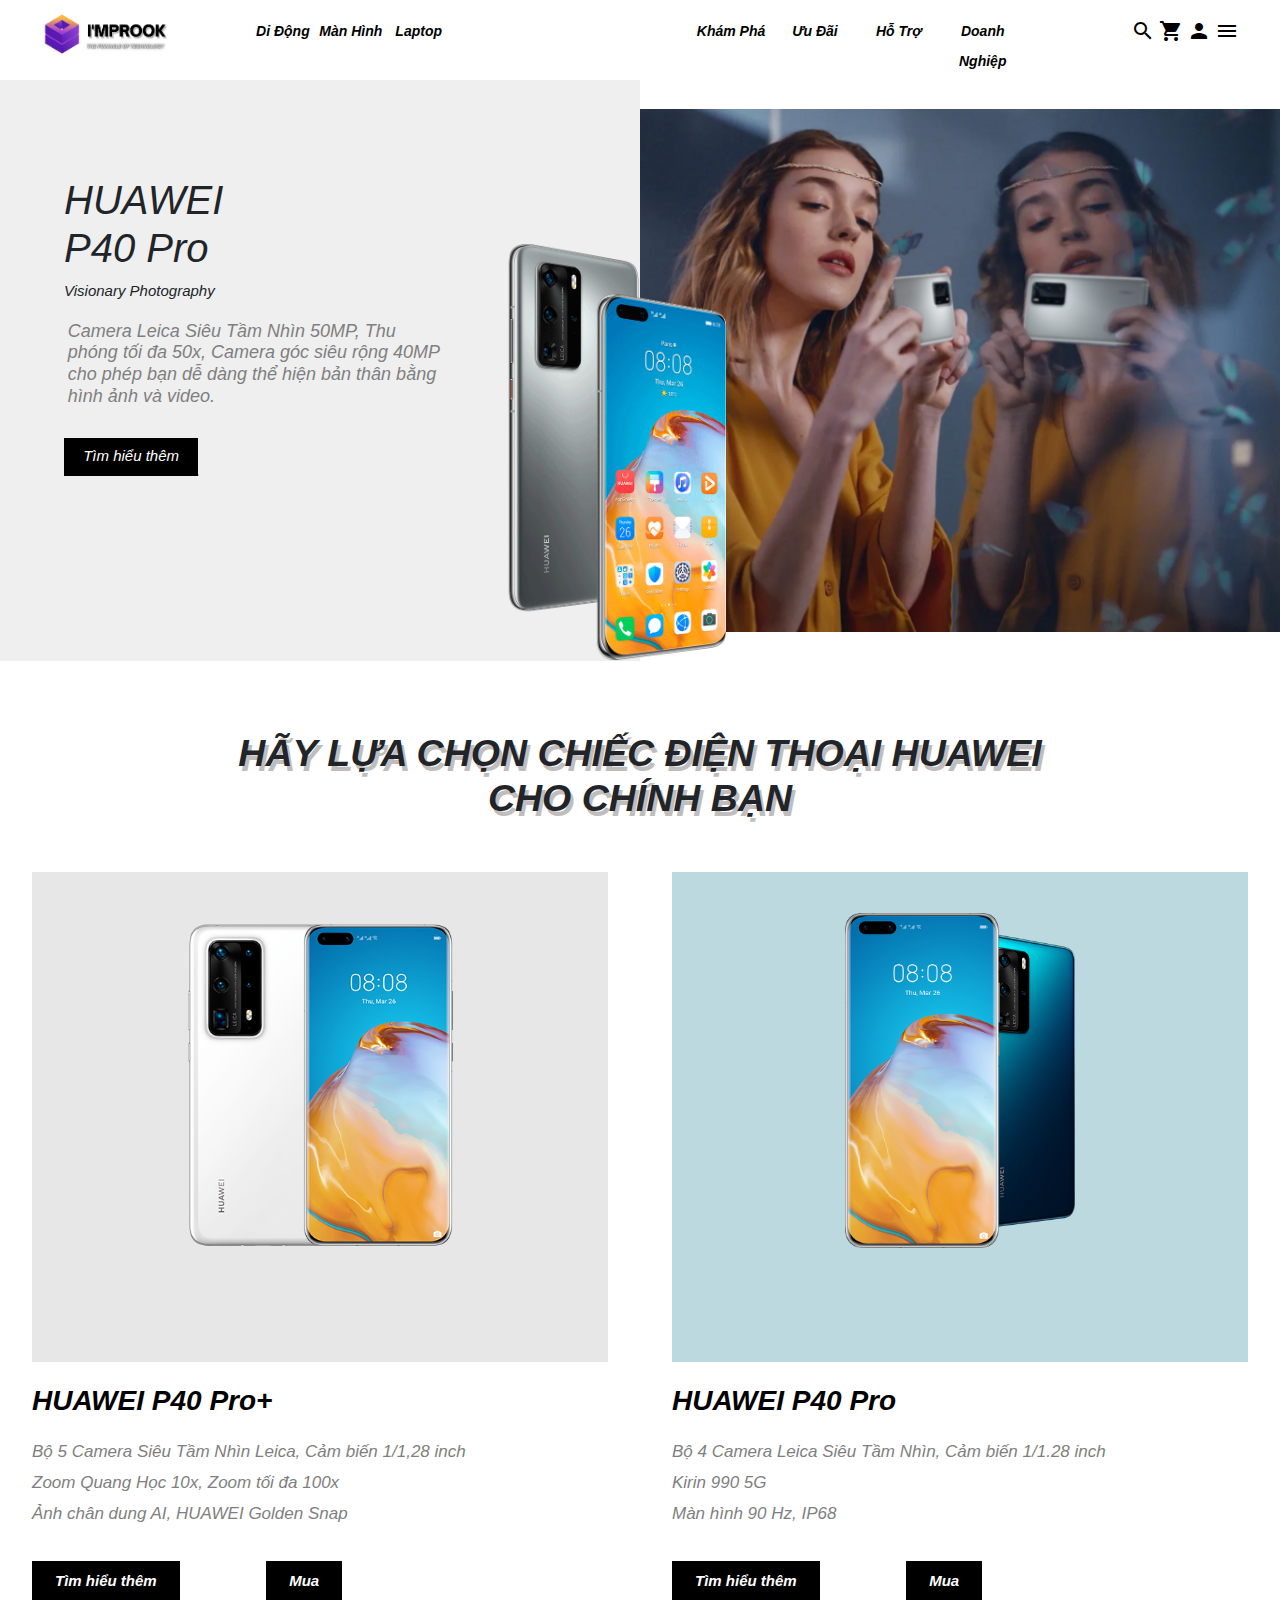
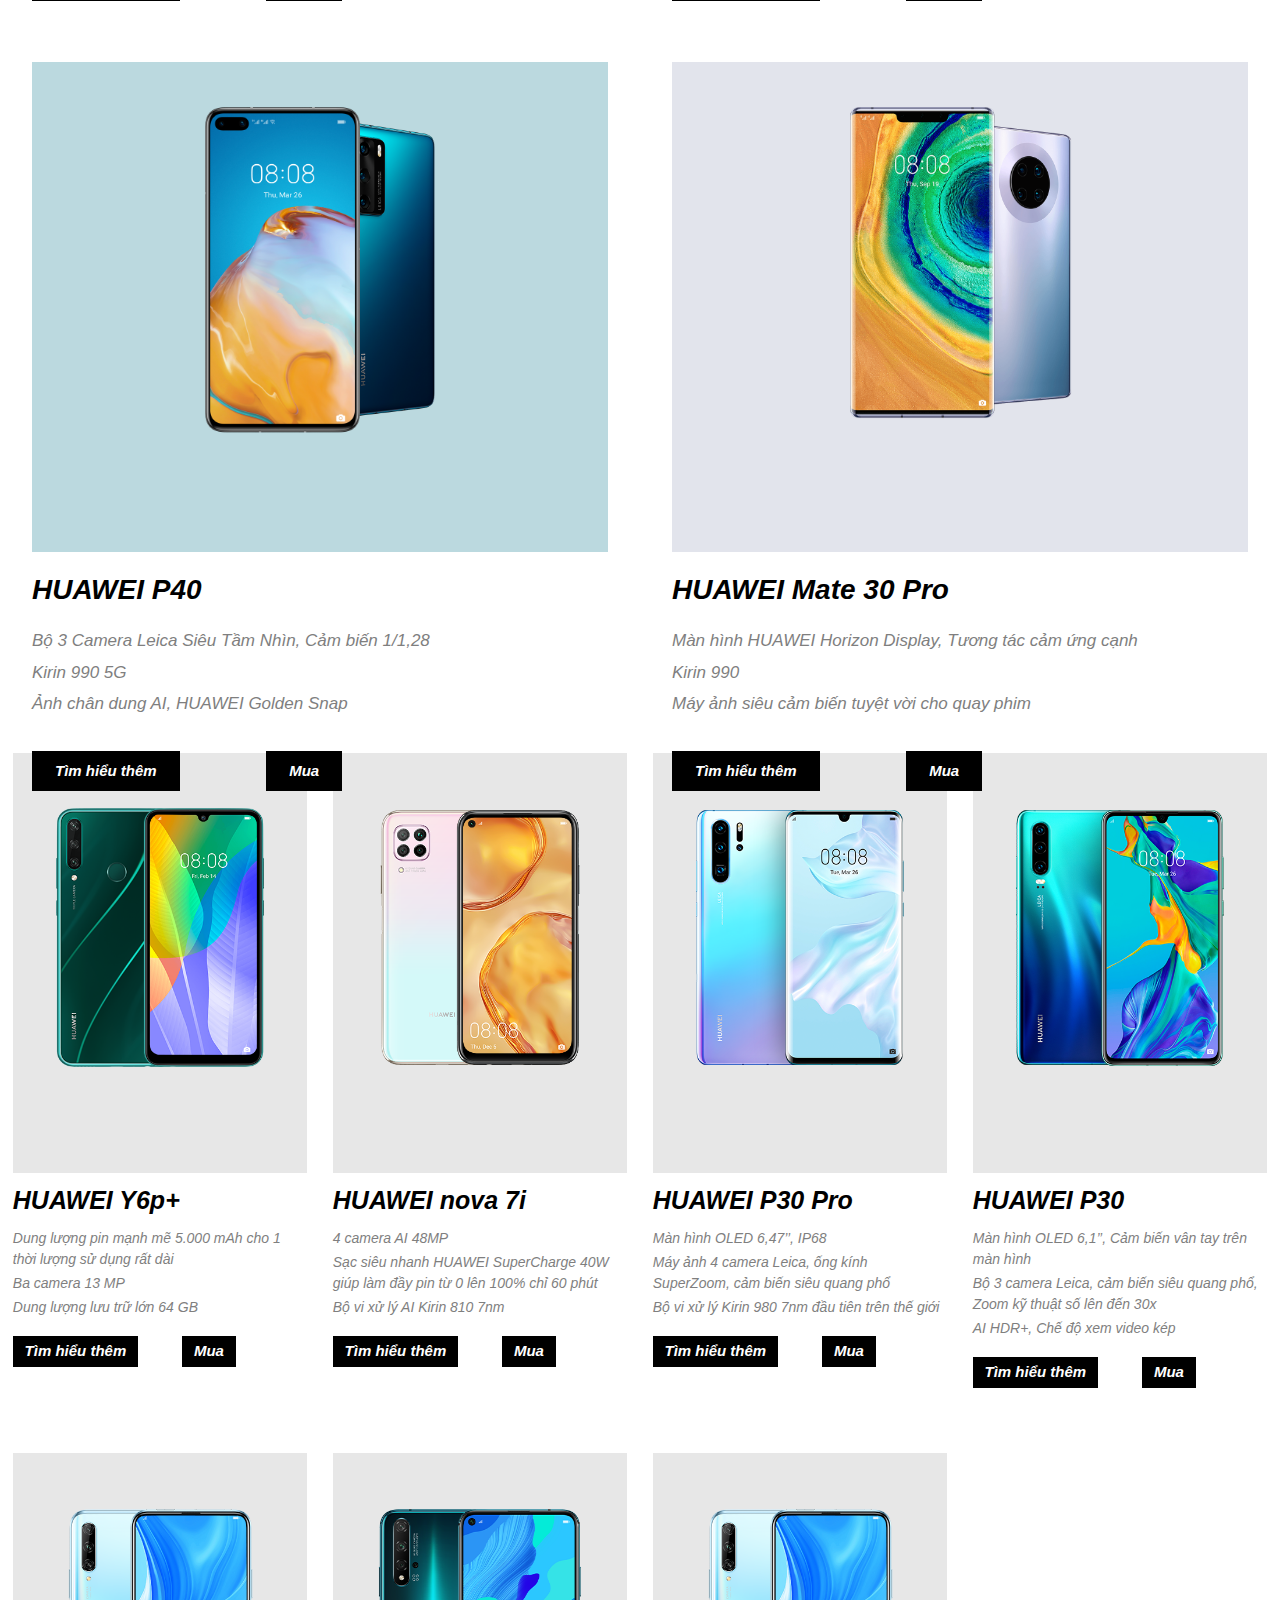
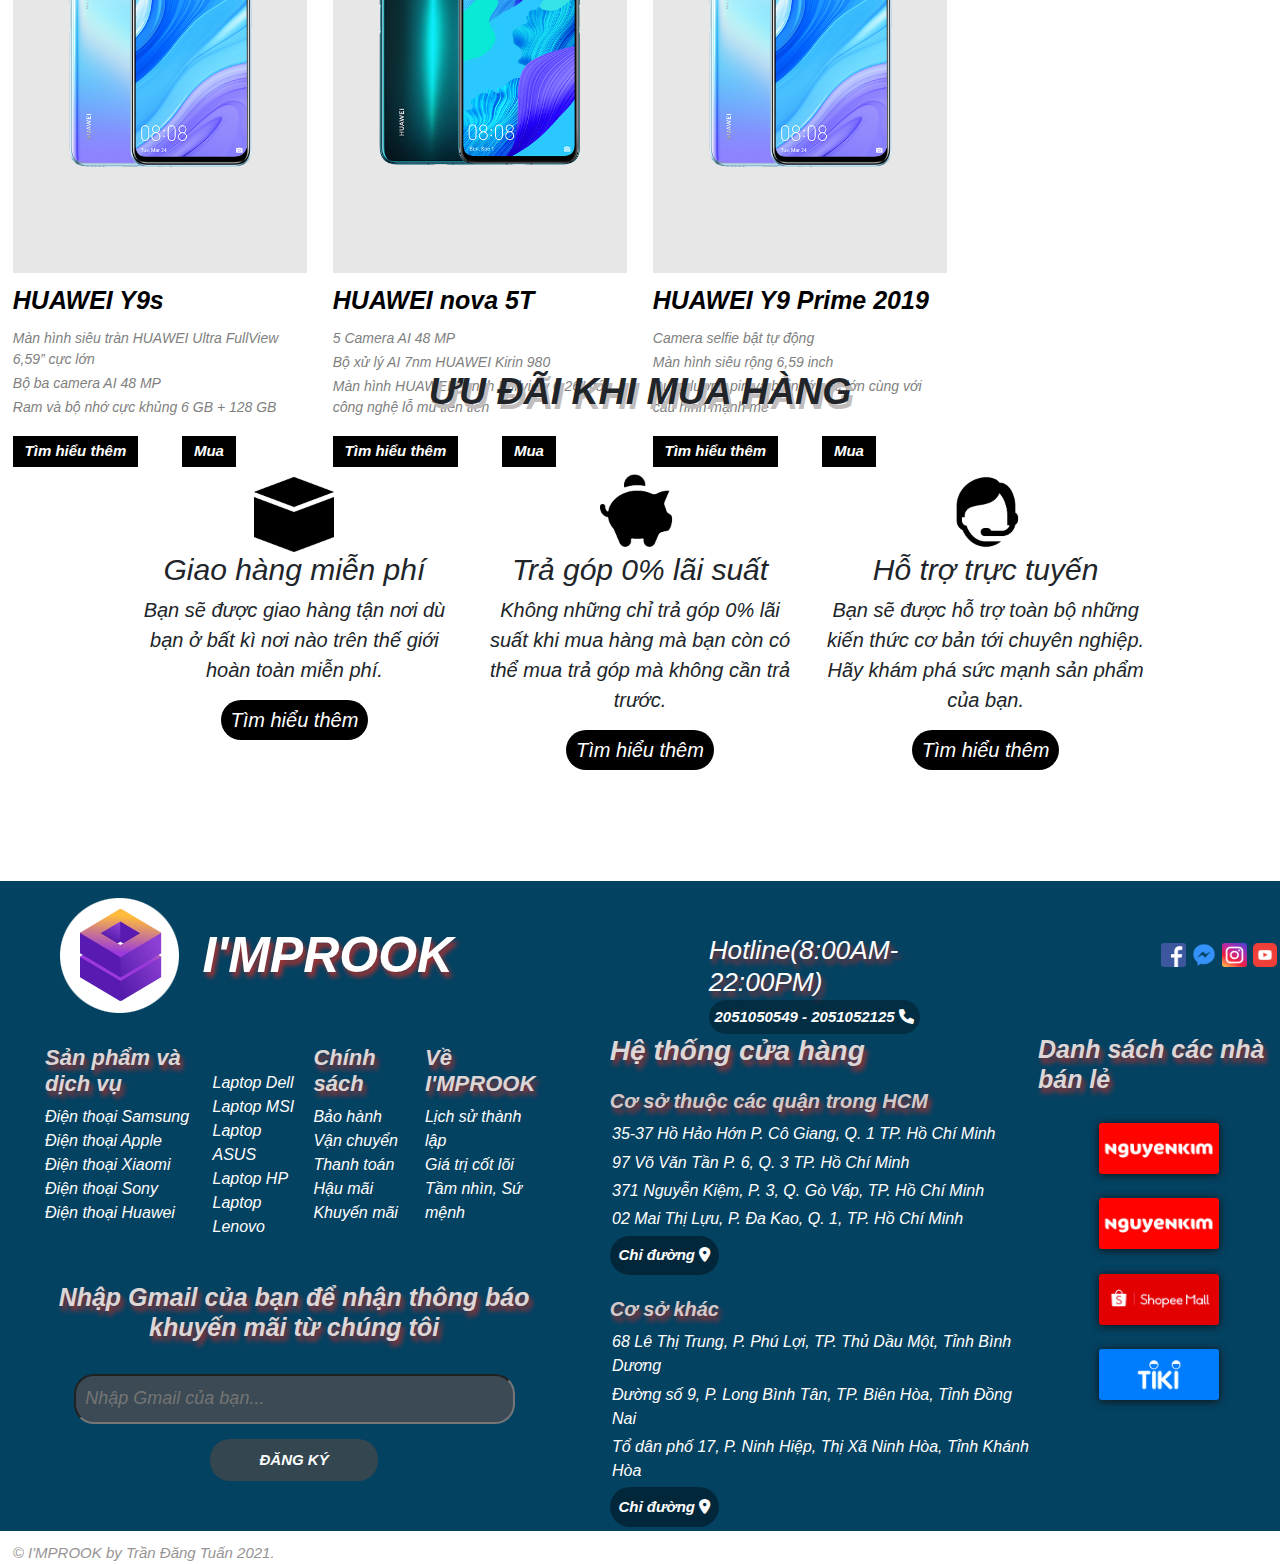
<file: huawei.html>
<!DOCTYPE html>
<html lang="en">

<head>
    <meta charset="UTF-8">
    <meta http-equiv="X-UA-Compatible" content="IE=edge">
    <meta name="viewport" content="width=device-width, initial-scale=1.0">
    <meta name="keywords" content="Trien lam cong nghe, trinh dien cong nghe, dien thoai, iphone, samsung, huawei, sony, apple, xiaomi" />
    <meta name="description" content="Trien lam cong nghe" />
    <meta http-equiv="refresh" content="1800" />
    <link rel="stylesheet" href="Resources/css/huawei.css">
    <link rel="shortcut icon" href="https://lh3.googleusercontent.com/pw/AM-JKLW_zxtOlR-Q95hVKI3V55LjQ5va0nZSd9KG1cfRo8P6Vipg4oH5_MOiqxR1fRvhTofTKIL7QLdcQGVdGILKyaTyvvzbxgDd2PJsjEHAMnFvj_w8_QSPwSkDxUJ_zxuLq8RTZltzw-8IWmPLvHC7k8U5=w164-h149-no?authuser=3">
    <script src="https://ajax.googleapis.com/ajax/libs/jquery/3.5.1/jquery.min.js"></script>
    <script src="Resources/js/huawei.js"></script>
    <link rel="stylesheet" href="https://cdnjs.cloudflare.com/ajax/libs/font-awesome/6.0.0-beta2/css/all.min.css">

    <link rel="stylesheet" href="https://www.w3schools.com/w3css/4/w3.css">
    <link rel="stylesheet" href="https://fonts.googleapis.com/icon?family=Material+Icons">
    <link rel="stylesheet" href="https://maxcdn.bootstrapcdn.com/bootstrap/4.5.2/css/bootstrap.min.css">

    <script src="https://cdnjs.cloudflare.com/ajax/libs/popper.js/1.16.0/umd/popper.min.js"></script>
    <script src="https://maxcdn.bootstrapcdn.com/bootstrap/4.5.2/js/bootstrap.min.js"></script>
    <link rel="stylesheet" href="https://cdnjs.cloudflare.com/ajax/libs/animate.css/4.1.1/animate.min.css" />

    <link href="https://unpkg.com/aos@2.3.1/dist/aos.css" rel="stylesheet">
    <script src="https://unpkg.com/aos@2.3.1/dist/aos.js"></script>

    <script src="https://cdnjs.cloudflare.com/ajax/libs/wow/1.1.2/wow.min.js" integrity="sha512-Eak/29OTpb36LLo2r47IpVzPBLXnAMPAVypbSZiZ4Qkf8p/7S/XRG5xp7OKWPPYfJT6metI+IORkR5G8F900+g==" crossorigin="anonymous" referrerpolicy="no-referrer"></script>

    <title>I'MPROOK HUAWEI</title>
</head>

<body>
    <!--==========================-->
    <div class="MAIN">

        <script>
            wow = new WOW({
                boxClass: 'wow', // default
                animateClass: 'animate__animated', // default
                offset: 0, // default
                mobile: true, // default
                live: true // default
            })
            wow.init();
            AOS.init();
            new WOW().init();
        </script>

        <div id="Load" class="Bar">
            <!--Phần Bar bên trong chứa nội dung-->
            <div class="Bar__Inner">
                <!--Các nội dung-->

                <div class="Bar__Inner-Logo">
                    <a href="index.html"> <img src="Resources/Images/Bar-Header/Logo.png" alt="Logo"></a>
                </div>

                <div class="Bar__Inner-List1-Left">
                    <ul>
                        <li class="Sub">
                            <a id="Title" href="#">Di Động</a>

                            <div class="MenuActive">
                                <ul class="MenuActive__ListItems Subcontent animate__animated animate__fadeInLeft">
                                    <div class="MenuActive__Inner">

                                        <h3> <a href="#"><strong>Di Động</strong></a></h3>
                                        <ul class="Menu">
                                            <li class="MenuActive__ListItems__Item Item1">
                                                <a href="#Hover1_First"><i>Huawei</i></a>

                                                <div id="Hover1_First" class="IMG__LOADED IMG-Phone">
                                                    <!--Chỗ này chưa xử lí: Phần tử đầu tiên luôn được chọn trước-->

                                                    <div class="Split"></div>

                                                    <a href="#"><img class="animate__animated animate__flipInY" src="Resources/Images/Bar-Header/Bar-Phone-Huawei-Mate40Pro.jpg" alt="Huawei Mate 40 Pro"></a>
                                                    <div class="Link">
                                                        <h2>Huawei Mate 40 Pro</h2>
                                                        <h4>
                                                            <a href="#">Tìm hiểu thêm</a>
                                                        </h4>
                                                    </div>
                                                </div>
                                            </li>
                                            <li class="MenuActive__ListItems__Item Item1">
                                                <a href="#Hover2_First"><i>Xiaomi</i></a>
                                                <div id="Hover2_First" class="IMG__LOADED IMG-Phone">

                                                    <div class="Split"></div>

                                                    <a href="#"><img class="animate__animated animate__flipInY" src="Resources/Images/Bar-Header/Bar-Phone-Xiaomi-Mi11Ultra.jpg" alt="Xiaomi Mi 11 Ultra"></a>
                                                    <div class="Link">
                                                        <h2>Xiaomi Mi 11 Ultra</h2>
                                                        <h4>
                                                            <a href="#">Tìm hiểu thêm</a>
                                                        </h4>
                                                    </div>
                                                </div>
                                            </li>
                                            <li class="MenuActive__ListItems__Item Item1">
                                                <a href="#Hover3_First"><i>Samsung</i></a>
                                                <div id="Hover3_First" class="IMG__LOADED IMG-Phone">

                                                    <div class="Split"></div>

                                                    <a href="#"><img class="animate__animated animate__flipInY" src="Resources/Images/Bar-Header/Bar-Phone-Samsung-GalaxyS21Ultra5G.jpg" alt="Samsung Galaxy S21 Ultra 5G"></a>
                                                    <div class="Link">
                                                        <h2>Samsung Galaxy S21 Ultra 5G</h2>
                                                        <h4>
                                                            <a href="#">Tìm hiểu thêm</a>
                                                        </h4>
                                                    </div>
                                                </div>
                                            </li>
                                            <li class="MenuActive__ListItems__Item Item1">
                                                <a href="#Hover4_First"><i>Apple</i></a>
                                                <div id="Hover4_First" class="IMG__LOADED IMG-Phone">

                                                    <div class="Split"></div>

                                                    <a href="#"><img class="animate__animated animate__flipInY" src="Resources/Images/Bar-Header/Bar-Phone-Apple-Iphone12ProMax.png" alt="Iphone 12 Pro Max"></a>
                                                    <div class="Link">
                                                        <h2>Iphone 12 Pro Max</h2>
                                                        <h4>
                                                            <a href="#">Tìm hiểu thêm</a>
                                                        </h4>
                                                    </div>
                                                </div>
                                            </li>
                                            <li class="MenuActive__ListItems__Item Item1">
                                                <a href="#Hover5_First"><i>Sony</i></a>
                                                <div id="Hover5_First" class="IMG__LOADED IMG-Phone">

                                                    <div class="Split"></div>

                                                    <a href="#"><img class="animate__animated animate__flipInY" src="Resources/Images/Bar-Header/Bar-Phone-Sony-Xperia 1 Mark 2.jpeg" alt="Sony Xperia 1 Mark 2"></a>
                                                    <div class="Link">
                                                        <h2>Sony Xperia 1 Mark 2</h2>
                                                        <h4>
                                                            <a href="#">Tìm hiểu thêm</a>
                                                        </h4>
                                                    </div>
                                                </div>
                                            </li>
                                        </ul>

                                    </div>

                                </ul>

                            </div>
                        </li>

                        <li class="Sub">
                            <a id="Title" href="# ">Màn Hình</a>

                            <div class="MenuActive">
                                <ul class="MenuActive__ListItems Subcontent animate__animated animate__fadeInLeft">
                                    <div class="MenuActive__Inner">

                                        <h3> <a href="#"><strong>Màn Hình</strong></a></h3>
                                        <ul class="Menu">
                                            <li class="MenuActive__ListItems__Item Item2">
                                                <a href="#Hover1_Second"><i>Samsung</i></a>

                                                <div id="Hover1_Second" class="IMG__LOADED IMG-TV">
                                                    <!--Chỗ này chưa xử lí: Phần tử đầu tiên luôn được chọn trước-->

                                                    <div class="Split"></div>

                                                    <a href="#"><img class="animate__animated animate__flipInY" src="Resources/Images/Bar-Header/Bar-TV-Samsung-NeoQled8k.jpg" alt="TV Samsung Qled 8k"></a>
                                                    <div class="Link">
                                                        <h2>Smart Tivi Neo QLED 8K 85 inch</h2>
                                                        <h4>
                                                            <a href="#">Tìm hiểu thêm</a>
                                                        </h4>
                                                    </div>
                                                </div>
                                            </li>
                                            <li class="MenuActive__ListItems__Item Item2">
                                                <a href="#Hover2_Second"><i>Sony</i></a>
                                                <div id="Hover2_Second" class="IMG__LOADED IMG-TV">

                                                    <div class="Split"></div>

                                                    <a href="#"><img class="animate__animated animate__flipInY" src="Resources/Images/Bar-Header/Bar-TV-Sony-Android8k.jpg" alt="TV Sony 8k"></a>
                                                    <div class="Link">
                                                        <h2>Android Tivi Sony 8K 85 inch</h2>
                                                        <h4>
                                                            <a href="#">Tìm hiểu thêm</a>
                                                        </h4>
                                                    </div>
                                                </div>
                                            </li>
                                            <li class="MenuActive__ListItems__Item Item2">
                                                <a href="#Hover3_Second"><i>LG</i></a>
                                                <div id="Hover3_Second" class="IMG__LOADED IMG-TV">

                                                    <div class="Split"></div>

                                                    <a href="#"><img class="animate__animated animate__flipInY" src="Resources/Images/Bar-Header/Bar-TV-LG-Oled8k.jpg" alt="TV Qled LG 8k"></a>
                                                    <div class="Link">
                                                        <h2>Smart Tivi OLED LG 8K 88 inch</h2>
                                                        <h4>
                                                            <a href="#">Tìm hiểu thêm</a>
                                                        </h4>
                                                    </div>
                                                </div>
                                            </li>
                                            <li class="MenuActive__ListItems__Item Item2">
                                                <a href="#Hover4_Second"><i>TCL</i></a>
                                                <div id="Hover4_Second" class="IMG__LOADED IMG-TV">

                                                    <div class="Split"></div>

                                                    <a href="#"><img class="animate__animated animate__flipInY" src="Resources/Images/Bar-Header/Bar-TV-TCL-Qled4k.jpg" alt="TV Qled TCL 4k"></a>
                                                    <div class="Link">
                                                        <h2>Android Tivi Mini QLED TCL 4K 65 inch</h2>
                                                        <h4>
                                                            <a href="#">Tìm hiểu thêm</a>
                                                        </h4>
                                                    </div>
                                                </div>
                                            </li>
                                            <li class="MenuActive__ListItems__Item Item2">
                                                <a href="#Hover5_Second"><i>AQUA</i></a>
                                                <div id="Hover5_Second" class="IMG__LOADED IMG-TV">

                                                    <div class="Split"></div>

                                                    <a href="#"><img class="animate__animated animate__flipInY" src="Resources/Images/Bar-Header/Bar-TV-AQUA-4k.jpg" alt="TV AQUA 4k"></a>
                                                    <div class="Link">
                                                        <h2>Android Tivi AQUA 4K 65 inch</h2>
                                                        <h4>
                                                            <a href="#">Tìm hiểu thêm</a>
                                                        </h4>
                                                    </div>
                                                </div>
                                            </li>
                                        </ul>

                                    </div>

                                </ul>

                            </div>
                        </li>

                        <li class="Sub">
                            <a id="Title" href="# ">Laptop</a>

                            <div class="MenuActive">
                                <ul class="MenuActive__ListItems Subcontent animate__animated animate__fadeInLeft">
                                    <div class="MenuActive__Inner">

                                        <h3> <a href="#"><strong>Laptop</strong></a></h3>
                                        <ul class="Menu">
                                            <li class="MenuActive__ListItems__Item Item3">
                                                <a href="#Hover1_Third"><i>Asus</i></a>

                                                <div id="Hover1_Third" class="IMG__LOADED IMG-Laptop">
                                                    <!--Chỗ này chưa xử lí: Phần tử đầu tiên luôn được chọn trước-->

                                                    <div class="Split"></div>

                                                    <a href="#"><img class="animate__animated animate__flipInY" src="Resources/Images/Bar-Header/Bar-Laptop-Asus-ZenbookDuo.png" alt="Laptop Asus Zenbook Duo"></a>
                                                    <div class="Link">
                                                        <h2>ASUS ZenBook Duo 14 UX482</h2>
                                                        <h4>
                                                            <a href="#">Tìm hiểu thêm</a>
                                                        </h4>
                                                    </div>
                                                </div>
                                            </li>
                                            <li class="MenuActive__ListItems__Item Item3">
                                                <a href="#Hover2_Third"><i>Dell</i></a>
                                                <div id="Hover2_Third" class="IMG__LOADED IMG-Laptop">

                                                    <div class="Split"></div>

                                                    <a href="#"><img class="animate__animated animate__flipInY" src="Resources/Images/Bar-Header/Bar-Laptop-Dell-XPS9305.png" alt="Laptop Dell XPS 9305"></a>
                                                    <div class="Link">
                                                        <h2>Dell XPS 13 9305</h2>
                                                        <h4>
                                                            <a href="#">Tìm hiểu thêm</a>
                                                        </h4>
                                                    </div>
                                                </div>
                                            </li>
                                            <li class="MenuActive__ListItems__Item Item3">
                                                <a href="#Hover3_Third"><i>Lenovo</i></a>
                                                <div id="Hover3_Third" class="IMG__LOADED IMG-Laptop">

                                                    <div class="Split"></div>

                                                    <a href="#"><img class="animate__animated animate__flipInY" src="Resources/Images/Bar-Header/Bar-Laptop-Lenovo-ThinkpadX1CarbonGen9.png" alt="Laptop Lenovo Thinkpad X1 Carbon Gen 9"></a>
                                                    <div class="Link">
                                                        <h2>Lenovo ThinkPad X1 Carbon Gen 9</h2>
                                                        <h4>
                                                            <a href="#">Tìm hiểu thêm</a>
                                                        </h4>
                                                    </div>
                                                </div>
                                            </li>
                                            <li class="MenuActive__ListItems__Item Item3">
                                                <a href="#Hover4_Third"><i>LG</i></a>
                                                <div id="Hover4_Third" class="IMG__LOADED IMG-Laptop">

                                                    <div class="Split"></div>

                                                    <a href="#"> <img class="animate__animated animate__flipInY" src="Resources/Images/Bar-Header/Bar-Laptop-LG-Gram2021.png" alt="Laptop LG Gram 2021 17inch"></a>
                                                    <div class="Link">
                                                        <h2>LG Gram 17'' 2021</h2>
                                                        <h4>
                                                            <a href="#">Tìm hiểu thêm</a>
                                                        </h4>
                                                    </div>
                                                </div>
                                            </li>
                                            <li class="MenuActive__ListItems__Item Item3">
                                                <a href="#Hover5_Third"><i>Apple</i></a>
                                                <div id="Hover5_Third" class="IMG__LOADED IMG-Laptop">

                                                    <div class="Split"></div>

                                                    <a href="#"><img class="animate__animated animate__flipInY" src="Resources/Images/Bar-Header/Bar-Laptop-Apple-MacBookAirM1.jpg" alt="Laptop Macbook Air M1"></a>
                                                    <div class="Link">
                                                        <h2>Macbook Air (Apple M1 - Late 2020)</h2>
                                                        <h4>
                                                            <a href="#">Tìm hiểu thêm</a>
                                                        </h4>
                                                    </div>
                                                </div>
                                            </li>
                                        </ul>

                                    </div>

                                </ul>

                            </div>
                        </li>
                    </ul>
                </div>

                <div class="Bar__Inner-List1-Right ">
                    <ul>
                        <li class="Sub">
                            <a id="Title" href="# ">Khám Phá</a>

                            <div class="MenuActive">
                                <ul class="MenuActive__ListItems Subcontent animate__animated animate__fadeInRight">
                                    <div class="MenuActive__Inner">

                                        <h3> <a href="#"><strong>Khám Phá</strong></a></h3>
                                        <ul class="Menu">
                                            <li class="MenuActive__ListItems__Item Item4">
                                                <a href="#Hover1_Fourth"><i>Đồng hồ</i></a>

                                                <div id="Hover1_Fourth" class="IMG__LOADED IMG-Discover">
                                                    <!--Chỗ này chưa xử lí: Phần tử đầu tiên luôn được chọn trước-->

                                                    <div class="Split"></div>

                                                    <a href="#"><img class="animate__animated animate__flipInY" src="Resources/Images/Bar-Header/Bar-Discover-AppleWatchSeries6.jpg" alt="Apple Watch Series 6 40mm"></a>
                                                    <div class="Link">
                                                        <h2>Apple Watch Series 6 40mm (LTE- 4G)</h2>
                                                        <h4>
                                                            <a href="#">Tìm hiểu thêm</a>
                                                        </h4>
                                                    </div>
                                                </div>
                                            </li>
                                            <li class="MenuActive__ListItems__Item Item4">
                                                <a href="#Hover2_Fourth"><i>Tai nghe</i></a>
                                                <div id="Hover2_Fourth" class="IMG__LOADED IMG-Discover">

                                                    <div class="Split"></div>

                                                    <a href="#"><img class="animate__animated animate__flipInY" src="Resources/Images/Bar-Header/Bar-Discover-AppleAirPodsPro.jpg" alt="AirPods Pro"></a>
                                                    <div class="Link">
                                                        <h2>Tai nghe Bluetooth Apple AirPods Pro</h2>
                                                        <h4>
                                                            <a href="#">Tìm hiểu thêm</a>
                                                        </h4>
                                                    </div>
                                                </div>
                                            </li>
                                            <li class="MenuActive__ListItems__Item Item4">
                                                <a href="#Hover3_Fourth"><i>Loa</i></a>
                                                <div id="Hover3_Fourth" class="IMG__LOADED IMG-Discover">

                                                    <div class="Split"></div>

                                                    <a href="#"><img class="animate__animated animate__flipInY" src="Resources/Images/Bar-Header/Bar-Discover-BluetoothSpeakerSony.jpg" alt="Loa Bluetooth Sony SRS XB43"></a>
                                                    <div class="Link">
                                                        <h2>Loa Bluetooth Sony SRS XB43</h2>
                                                        <h4>
                                                            <a href="#">Tìm hiểu thêm</a>
                                                        </h4>
                                                    </div>
                                                </div>
                                            </li>
                                            <li class="MenuActive__ListItems__Item Item4">
                                                <a href="#Hover4_Fourth"><i>Gia dụng hiện đại</i></a>
                                                <div id="Hover4_Fourth" class="IMG__LOADED IMG-Discover">

                                                    <div class="Split"></div>

                                                    <a href="#"><img class="animate__animated animate__flipInY" src="Resources/Images/Bar-Header/Bar-Discover-RobotEcovacsDeebot.jpg" alt="Robot Hút Bụi Ecovacs Deebot"></a>
                                                    <div class="Link">
                                                        <h2>Robot hút bụi lau nhà Ecovacs Deebot T8 AIVI</h2>
                                                        <h4>
                                                            <a href="#">Tìm hiểu thêm</a>
                                                        </h4>
                                                    </div>
                                                </div>
                                            </li>
                                            <li class="MenuActive__ListItems__Item Item4">
                                                <a href="#Hover5_Fourth"><i>Máy lọc</i></a>
                                                <div id="Hover5_Fourth" class="IMG__LOADED IMG-Discover">

                                                    <div class="Split"></div>

                                                    <a href="#"><img class="animate__animated animate__flipInY" src="Resources/Images/Bar-Header/Bar-Discover-AirFilterMachineAirocideAps200.jpg" alt="Máy Lọc Khí Airocide APS"></a>
                                                    <div class="Link">
                                                        <h2>Máy làm sạch không khí Airocide APS-300</h2>
                                                        <h4>
                                                            <a href="#">Tìm hiểu thêm</a>
                                                        </h4>
                                                    </div>
                                                </div>
                                            </li>
                                        </ul>

                                    </div>

                                </ul>

                            </div>
                        </li>

                        <li class="Sub"><a id="Title" href="# ">Ưu Đãi</a>

                            <div class="MenuActive">
                                <ul class="MenuActive__ListItems Subcontent animate__animated animate__fadeInRight">
                                    <div class="MenuActive__Inner">

                                        <h3> <a href="#"><strong>Ưu Đãi</strong></a></h3>
                                        <ul class="Menu">
                                            <li class="MenuActive__ListItems__Item Item5">
                                                <a href="#Hover1_Fifth"><i>Ưu đãi khách hàng thân thiết</i></a>

                                                <div id="Hover1_Fifth" class="IMG__LOADED IMG-Endow">
                                                    <!--Chỗ này chưa xử lí: Phần tử đầu tiên luôn được chọn trước-->

                                                    <div class="Split"></div>

                                                    <a href="#"><img class="animate__animated animate__flipInY" src="Resources/Images/Bar-Header/Bar-Endow-5Star.png" alt="Khách Hàng Thân Thiết"></a>
                                                    <div class="Link">
                                                        <h2>Ưu đãi khách hàng thân thiết</h2>
                                                        <h4>
                                                            <a href="#">Tìm hiểu thêm</a>
                                                        </h4>
                                                    </div>
                                                </div>
                                            </li>
                                            <li class="MenuActive__ListItems__Item Item5">
                                                <a href="#Hover2_Fifth"><i>Các dịch vụ trả góp</i></a>
                                                <div id="Hover2_Fifth" class="IMG__LOADED IMG-Endow">

                                                    <div class="Split"></div>

                                                    <a href="#"><img class="animate__animated animate__flipInY" src="Resources/Images/Bar-Header/Bar-Endow-Pay.png" alt="Dịch Vụ Trả Góp"></a>
                                                    <div class="Link">
                                                        <h2>Các dịch vụ trả góp</h2>
                                                        <h4>
                                                            <a href="#">Tìm hiểu thêm</a>
                                                        </h4>
                                                    </div>
                                                </div>
                                            </li>
                                            <li class="MenuActive__ListItems__Item Item5">
                                                <a href="#Hover3_Fifth"><i>Ưu đãi học sinh sinh viên</i></a>
                                                <div id="Hover3_Fifth" class="IMG__LOADED IMG-Endow">

                                                    <div class="Split"></div>

                                                    <a href="#"><img class="animate__animated animate__flipInY" src="Resources/Images/Bar-Header/Bar-Endow-Student.png" alt="Ưu Đãi Học Sinh Sinh Viên"></a>
                                                    <div class="Link">
                                                        <h2>Ưu đãi học sinh sinh viên</h2>
                                                        <h4>
                                                            <a href="#">Tìm hiểu thêm</a>
                                                        </h4>
                                                    </div>
                                                </div>
                                            </li>

                                        </ul>

                                    </div>

                                </ul>

                            </div>
                        </li>

                        <li class="Sub"><a id="Title" href="# ">Hỗ Trợ</a>

                            <div class="MenuActive">
                                <ul class="MenuActive__ListItems Subcontent animate__animated animate__fadeInRight">
                                    <div class="MenuActive__Inner">

                                        <h3> <a href="#"><strong>Hỗ Trợ</strong></a></h3>
                                        <ul class="Menu">
                                            <li class="MenuActive__ListItems__Item Item6">
                                                <a href="#Hover1_Sixth"><i>Hỗ trợ vận chuyển</i></a>

                                                <div id="Hover1_Sixth" class="IMG__LOADED IMG-Support">
                                                    <!--Chỗ này chưa xử lí: Phần tử đầu tiên luôn được chọn trước-->

                                                    <div class="Split"></div>

                                                    <a href="#"><img class="animate__animated animate__flipInY" src="Resources/Images/Bar-Header/Bar-Support-Transport.png" alt="Hỗ Trợ Vận Chuyển"></a>
                                                    <div class="Link">
                                                        <h2>Hỗ trợ vận chuyển</h2>
                                                        <h4>
                                                            <a href="#">Tìm hiểu thêm</a>
                                                        </h4>
                                                    </div>
                                                </div>
                                            </li>
                                            <li class="MenuActive__ListItems__Item Item6">
                                                <a href="#Hover2_Sixth"><i>Hỗ trợ mua sắm</i></a>
                                                <div id="Hover2_Sixth" class="IMG__LOADED IMG-Support">

                                                    <div class="Split"></div>

                                                    <a href="#"><img class="animate__animated animate__flipInY" src="Resources/Images/Bar-Header/Bar-Support-Shopping.png" alt="Hỗ Trợ Mua Sắm"></a>
                                                    <div class="Link">
                                                        <h2>Hỗ trợ mua sắm</h2>
                                                        <h4>
                                                            <a href="#">Tìm hiểu thêm</a>
                                                        </h4>
                                                    </div>
                                                </div>
                                            </li>
                                            <li class="MenuActive__ListItems__Item Item6">
                                                <a href="#Hover3_Sixth"><i>Giải pháp & Mẹo hay</i></a>
                                                <div id="Hover3_Sixth" class="IMG__LOADED IMG-Support">

                                                    <div class="Split"></div>

                                                    <a href="#"><img class="animate__animated animate__flipInY" src="Resources/Images/Bar-Header/Bar-Support-Tips.png" alt="Giải Pháp & Mẹo Hay"></a>
                                                    <div class="Link">
                                                        <h2>Giải pháp & Mẹo hay</h2>
                                                        <h4>
                                                            <a href="#">Tìm hiểu thêm</a>
                                                        </h4>
                                                    </div>
                                                </div>
                                            </li>
                                            <li class="MenuActive__ListItems__Item Item6">
                                                <a href="#Hover4_Sixth"><i>Dịch vụ bảo hành</i></a>
                                                <div id="Hover4_Sixth" class="IMG__LOADED IMG-Support">

                                                    <div class="Split"></div>

                                                    <a href="#"><img class="animate__animated animate__flipInY" src="Resources/Images/Bar-Header/Bar-Support-Warranty.png" alt="Dịch Vụ Bảo Hành"></a>
                                                    <div class="Link">
                                                        <h2>Dịch vụ bảo hành</h2>
                                                        <h4>
                                                            <a href="#">Tìm hiểu thêm</a>
                                                        </h4>
                                                    </div>
                                                </div>
                                            </li>

                                        </ul>

                                    </div>

                                </ul>

                            </div>
                        </li>

                        <li class="Sub"><a id="Title" href="# ">Doanh Nghiệp</a>

                            <div class="MenuActive">
                                <ul class="MenuActive__ListItems Subcontent animate__animated animate__fadeInRight">
                                    <div class="MenuActive__Inner">

                                        <h3> <a href="#"><strong>Doanh Nghiệp</strong></a></h3>
                                        <ul class="Menu">
                                            <li class="MenuActive__ListItems__Item Item7">
                                                <a href="#Hover1_Seventh"><i>Founder + CEO</i></a>

                                                <div id="Hover1_Seventh" class="IMG__LOADED IMG-Enterprise">
                                                    <!--Chỗ này chưa xử lí: Phần tử đầu tiên luôn được chọn trước-->

                                                    <div class="Split"></div>

                                                    <a href="#"><img class="animate__animated animate__flipInY" src="Resources/Images/Bar-Header/Bar-Enterprise-Founder&CEO.png" alt="Người Sáng Lập & Giám Đốc"></a>
                                                    <div class="Link">
                                                        <h2>Trần Đăng Tuấn</h2>
                                                        <h4>
                                                            <a href="#">Sơ yếu lý lịch</a>
                                                        </h4>
                                                    </div>
                                                </div>
                                            </li>
                                            <li class="MenuActive__ListItems__Item Item7">
                                                <a href="#Hover2_Seventh"><i>coFounder</i></a>
                                                <div id="Hover2_Seventh" class="IMG__LOADED IMG-Enterprise">

                                                    <div class="Split"></div>

                                                    <a href="#"><img class="animate__animated animate__flipInY" src="Resources/Images/Bar-Header/Bar-Enterprise-coFounder.png" alt="Đồng Sáng Lập"></a>
                                                    <div class="Link">
                                                        <h2>Trương Nguyễn Minh Thái</h2>
                                                        <h4>
                                                            <a href="#">Sơ yếu lý lịch</a>
                                                        </h4>
                                                    </div>
                                                </div>
                                            </li>
                                        </ul>
                                    </div>
                                </ul>
                            </div>
                        </li>
                    </ul>
                </div>

                <div class="Bar__Inner-List1-Icon ">
                    <ul>
                        <li class="Sub"><a id="Title" href="# "><i class="material-icons ">search</i></a></li>
                        <li class="Sub"><a id="Title" href="# "><i class="material-icons ">shopping_cart</i></a></li>
                        <li class="Sub"><a id="Title" href="# "><i class="material-icons ">person</i></a>
                            <div class="Menu-Icon">
                                <div id="Icon_Hover1">
                                    <div class="Icon-Item">
                                        <ul class="USER">
                                            <li><i class="material-icons ">person</i></li>
                                            <li><a href="#"><span>Đăng nhập</span></a></li>
                                            <li>/</li>
                                            <li><a href="#"><span>Đăng ký</span></a></li>
                                        </ul>
                                        <hr>

                                        <div class="USER1">
                                            <span><a href="#"><i class="material-icons ">face</i>Tài khoản của bạn</a></span>
                                            <span><a href="#"><i class="material-icons ">group</i>Khách hàng thân thiết</a></span>
                                            <span><a href="#"><i class="material-icons ">report</i>Báo cáo & Khiếu nại</a></span>
                                            <span>
                                                <a href="#">
                                                    <i class="material-icons ">language</i>
                                                    Ngôn ngữ 
                                                    <div class="Language-Icon">
                                                        <h6>VN</h6>
                                                        <img src="Resources/Images/Bar-Header/Bar-Icon-Language-VietNam.png" alt="Ngôn Ngữ Việt Nam">
                                                    </div>
                                                </a>
                                            </span>
                                        </div>
                                    </div>
                                </div>
                            </div>
                        </li>
                        <li class="Sub"><a id="Title" href="# "><i class="material-icons ">menu</i></a></li>
                    </ul>


                </div>

            </div>
        </div>

        <!--=========================================================================================-->
        <div class="Container wow animate__fadeInUp">
            <div class="Container__Inner">
                <div class="Container-Content">
                    <div class="Content-Text wow animate__fadeInLeft" data-wow-delay="0.3s">
                        <h2>HUAWEI <br>P40 Pro</h2>
                        <p>Visionary Photography</p>
                        <h6>Camera Leica Siêu Tầm Nhìn 50MP, Thu phóng tối đa 50x, Camera góc siêu rộng 40MP cho phép bạn dễ dàng thể hiện bản thân bằng hình ảnh và video.</h6>
                        <a href="javascript:;">
                            <span></span><span></span><span></span><span></span> Tìm hiểu thêm</a>
                    </div>
                </div>
                <div class="Content-Image wow animate__fadeInDownBig" data-wow-delay="0.8s">
                    <a href="javascript:;"><img src="Resources/Images/huawei-img/Container-Content-HuaweiP40Pro.png" alt="Huawei"></a>
                </div>
            </div>
        </div>

        <!--=================================================================================-->
        <h1 class="TIT" style="text-align: center; font-weight: bold; padding-top: 70px; margin: 0; margin-bottom: -3%; text-shadow: 3px 5px rgb(194, 189, 189);">HÃY LỰA CHỌN CHIẾC ĐIỆN THOẠI HUAWEI <br> CHO CHÍNH BẠN</h1>
        <div class="Product-Wrap">
            <div class="Product-Wrap__Inner">

                <div class="Product-Block wow animate__fadeInUp" data-wow-delay="0.5s">
                    <a href="#">
                        <div class="Product-Image One">
                            <img src="Resources/Images/huawei-img/Product-Wrap-One-HuaweiP40Pro+.png" alt="Huawei P40 Pro+">
                        </div>
                    </a>

                    <div class="Product-Infor">
                        <a href="#">HUAWEI P40 Pro+</a>
                        <p>Bộ 5 Camera Siêu Tầm Nhìn Leica, Cảm biến 1/1,28 inch</p>
                        <p>Zoom Quang Học 10x, Zoom tối đa 100x</p>
                        <p>Ảnh chân dung AI, HUAWEI Golden Snap</p>

                        <div class="Product-Link">
                            <a href="#">
                                <span></span>
                                <span></span>
                                <span></span>
                                <span></span> Tìm hiểu thêm
                            </a>
                            <a href="#">
                                <span></span>
                                <span></span>
                                <span></span>
                                <span></span>Mua
                            </a>
                        </div>
                    </div>
                </div>

                <div class="Product-Block wow animate__fadeInUp" data-wow-delay="0.5s">
                    <a href="#" style="background-color: #bbd9df;">
                        <div class="Product-Image Double">
                            <img src="Resources/Images/huawei-img/Product-Wrap-Double-HuaweiP40Pro-Front.png" alt="Huawei P40 Pro mặt trước">
                            <img src="Resources/Images/huawei-img/Product-Wrap-Double-HuaweiP40Pro-Back.png" alt="Huawei P40 Pro mặt sau">
                        </div>
                    </a>

                    <div class="Product-Infor">
                        <a href="# ">HUAWEI P40 Pro</a>
                        <p>Bộ 4 Camera Leica Siêu Tầm Nhìn, Cảm biến 1/1.28 inch</p>
                        <p>Kirin 990 5G</p>
                        <p>Màn hình 90 Hz, IP68</p>

                        <div class="Product-Link ">
                            <a href="# ">
                                <span></span>
                                <span></span>
                                <span></span>
                                <span></span> Tìm hiểu thêm
                            </a>
                            <a href="# ">
                                <span></span>
                                <span></span>
                                <span></span>
                                <span></span>Mua
                            </a>
                        </div>
                    </div>
                </div>


                <div class="Product-Block wow animate__fadeInUp" data-wow-delay="0.5s">
                    <a href="# " style="background-color: #bbd9df;">
                        <div class="Product-Image Double ">
                            <img src="Resources/Images/huawei-img/Product-Wrap-Double-HuaweiP40-Front.png" alt="Huawei P40 mặt trước">
                            <img src="Resources/Images/huawei-img/Product-Wrap-Double-HuaweiP40-Back.png" alt="Huawei P40 mặt sau">
                        </div>
                    </a>

                    <div class="Product-Infor">
                        <a href="# ">HUAWEI P40</a>
                        <p>Bộ 3 Camera Leica Siêu Tầm Nhìn, Cảm biến 1/1,28</p>
                        <p>Kirin 990 5G</p>
                        <p>Ảnh chân dung AI, HUAWEI Golden Snap</p>

                        <div class="Product-Link ">
                            <a href="# ">
                                <span></span>
                                <span></span>
                                <span></span>
                                <span></span> Tìm hiểu thêm
                            </a>
                            <a href="# ">
                                <span></span>
                                <span></span>
                                <span></span>
                                <span></span>Mua
                            </a>
                        </div>
                    </div>
                </div>

                <div class="Product-Block wow animate__fadeInUp" data-wow-delay="0.5s">
                    <a href="# " style="background-color: #e2e4ec;">
                        <div class="Product-Image Double ">
                            <img src="Resources/Images/huawei-img/Product-Wrap-Double-HuaweiMate30Pro-Front.png" alt="Huawei Mate 30 Pro mặt trước">
                            <img src="Resources/Images/huawei-img/Product-Wrap-Double-HuaweiMate30Pro-Back.png" alt="Huawei Mate 30 Pro mặt sau">
                        </div>
                    </a>

                    <div class="Product-Infor ">
                        <a href="# ">HUAWEI Mate 30 Pro</a>
                        <p>Màn hình HUAWEI Horizon Display, Tương tác cảm ứng cạnh</p>
                        <p>Kirin 990</p>
                        <p>Máy ảnh siêu cảm biến tuyệt vời cho quay phim</p>

                        <div class="Product-Link ">
                            <a href="# ">
                                <span></span>
                                <span></span>
                                <span></span>
                                <span></span> Tìm hiểu thêm
                            </a>
                            <a href="# ">
                                <span></span>
                                <span></span>
                                <span></span>
                                <span></span>Mua
                            </a>
                        </div>
                    </div>
                </div>

            </div>

            <div class="Product-Wrap-Second__Inner ">

                <div class="Product-Block-Second wow animate__fadeInUp" data-wow-delay="0.3s">
                    <a href="# ">
                        <div class="Product-Image-Second One ">
                            <img src="Resources/Images/huawei-img/Product-Wrap-Second-HuaweiY6+ListimageGreen.png" alt="Huawei Y6+">
                        </div>
                    </a>

                    <div class="Product-Infor Product-Infor-Second ">
                        <a href="# ">HUAWEI Y6p+</a>
                        <p>Dung lượng pin mạnh mẽ 5.000 mAh cho 1 thời lượng sử dụng rất dài</p>
                        <p>Ba camera 13 MP</p>
                        <p>Dung lượng lưu trữ lớn 64 GB</p>

                        <div class="Product-Link ">
                            <a href="# ">
                                <span></span>
                                <span></span>
                                <span></span>
                                <span></span> Tìm hiểu thêm
                            </a>
                            <a href="# ">
                                <span></span>
                                <span></span>
                                <span></span>
                                <span></span>Mua
                            </a>
                        </div>
                    </div>
                </div>

                <div class="Product-Block-Second wow animate__fadeInUp" data-wow-delay="0.4s">
                    <a href="# ">
                        <div class="Product-Image-Second One ">
                            <img src="Resources/Images/huawei-img/Product-Wrap-Second-HuaweiNova7iListSakuraPink.png" alt="Huawei Nova 7i">
                        </div>
                    </a>

                    <div class="Product-Infor Product-Infor-Second ">
                        <a href="# ">HUAWEI nova 7i</a>
                        <p>4 camera AI 48MP </p>
                        <p>Sạc siêu nhanh HUAWEI SuperCharge 40W giúp làm đầy pin từ 0 lên 100% chỉ 60 phút</p>
                        <p>Bộ vi xử lý AI Kirin 810 7nm</p>

                        <div class="Product-Link ">
                            <a href="# ">
                                <span></span>
                                <span></span>
                                <span></span>
                                <span></span> Tìm hiểu thêm
                            </a>
                            <a href="# ">
                                <span></span>
                                <span></span>
                                <span></span>
                                <span></span>Mua
                            </a>
                        </div>
                    </div>
                </div>

                <div class="Product-Block-Second wow animate__fadeInUp" data-wow-delay="0.5s">
                    <a href="# ">
                        <div class="Product-Image-Second One ">
                            <img src="Resources/Images/huawei-img/Product-Wrap-Second-HuaweiP30ProSkyblue.png" alt="HUAWEI P30 Pro">
                        </div>
                    </a>

                    <div class="Product-Infor Product-Infor-Second ">
                        <a href="# ">HUAWEI P30 Pro</a>
                        <p>Màn hình OLED 6,47’’, IP68</p>
                        <p>Máy ảnh 4 camera Leica, ống kính SuperZoom, cảm biến siêu quang phổ</p>
                        <p>Bộ vi xử lý Kirin 980 7nm đầu tiên trên thế giới</p>

                        <div class="Product-Link ">
                            <a href="# ">
                                <span></span>
                                <span></span>
                                <span></span>
                                <span></span> Tìm hiểu thêm
                            </a>
                            <a href="# ">
                                <span></span>
                                <span></span>
                                <span></span>
                                <span></span>Mua
                            </a>
                        </div>
                    </div>
                </div>

                <div class="Product-Block-Second wow animate__fadeInUp" data-wow-delay="0.6s">
                    <a href="# ">
                        <div class="Product-Image-Second One ">
                            <img src="Resources/Images/huawei-img/Product-Wrap-Second-HuaweiP30Twilight.png" alt="HUAWEI P30">
                        </div>
                    </a>

                    <div class="Product-Infor Product-Infor-Second ">
                        <a href="# ">HUAWEI P30</a>
                        <p>Màn hình OLED 6,1’’, Cảm biến vân tay trên màn hình</p>
                        <p>Bộ 3 camera Leica, cảm biến siêu quang phổ, Zoom kỹ thuật số lên đến 30x</p>
                        <p>AI HDR+, Chế độ xem video kép</p>

                        <div class="Product-Link ">
                            <a href="# ">
                                <span></span>
                                <span></span>
                                <span></span>
                                <span></span> Tìm hiểu thêm
                            </a>
                            <a href="# ">
                                <span></span>
                                <span></span>
                                <span></span>
                                <span></span>Mua
                            </a>
                        </div>
                    </div>
                </div>

                <div class="Product-Block-Second wow animate__fadeInUp" data-wow-delay="0.4s">
                    <a href="# ">
                        <div class="Product-Image-Second One ">
                            <img src="Resources/Images/huawei-img/Product-Wrap-Second-HuaweiY9sListImageBreathingCrystal.png" alt="HUAWEI Y9s">
                        </div>
                    </a>

                    <div class="Product-Infor Product-Infor-Second ">
                        <a href="# ">HUAWEI Y9s</a>
                        <p>Màn hình siêu tràn HUAWEI Ultra FullView 6,59” cực lớn</p>
                        <p>Bộ ba camera AI 48 MP</p>
                        <p>Ram và bộ nhớ cực khủng 6 GB + 128 GB</p>

                        <div class="Product-Link ">
                            <a href="# ">
                                <span></span>
                                <span></span>
                                <span></span>
                                <span></span> Tìm hiểu thêm
                            </a>
                            <a href="# ">
                                <span></span>
                                <span></span>
                                <span></span>
                                <span></span>Mua
                            </a>
                        </div>
                    </div>
                </div>

                <div class="Product-Block-Second wow animate__fadeInUp" data-wow-delay="0.5s">
                    <a href="# ">
                        <div class="Product-Image-Second One ">
                            <img src="Resources/Images/huawei-img/Product-Wrap-Second-HuaweiNova5tGreen.png" alt="HUAWEI nova 5T">
                        </div>
                    </a>

                    <div class="Product-Infor Product-Infor-Second ">
                        <a href="# ">HUAWEI nova 5T</a>
                        <p>5 Camera AI 48 MP</p>
                        <p>Bộ xử lý AI 7nm HUAWEI Kirin 980</p>
                        <p> Màn hình HUAWEI Punch Fullview 6.26" với công nghệ lỗ mù tiên tiến</p>

                        <div class="Product-Link ">
                            <a href="# ">
                                <span></span>
                                <span></span>
                                <span></span>
                                <span></span> Tìm hiểu thêm
                            </a>
                            <a href="# ">
                                <span></span>
                                <span></span>
                                <span></span>
                                <span></span>Mua
                            </a>
                        </div>
                    </div>
                </div>

                <div class="Product-Block-Second wow animate__fadeInUp" data-wow-delay="0.6s">
                    <a href="# ">
                        <div class="Product-Image-Second One ">
                            <img src="Resources/Images/huawei-img/Product-Wrap-Second-HuaweiY9sListImageBreathingCrystal.png" alt="HUAWEI Y9 Prime 2019">
                        </div>
                    </a>

                    <div class="Product-Infor Product-Infor-Second ">
                        <a href="# ">HUAWEI Y9 Prime 2019</a>
                        <p>Camera selfie bật tự động</p>
                        <p>Màn hình siêu rộng 6,59 inch</p>
                        <p>Dung lượng pin và bộ nhớ cực lớn cùng với cấu hình mạnh mẽ</p>

                        <div class="Product-Link ">
                            <a href="# ">
                                <span></span>
                                <span></span>
                                <span></span>
                                <span></span> Tìm hiểu thêm
                            </a>
                            <a href="# ">
                                <span></span>
                                <span></span>
                                <span></span>
                                <span></span>Mua
                            </a>
                        </div>
                    </div>
                </div>


            </div>
        </div>

        <!--============================================================================================-->

        <div class="Flex-Wrapper">
            <h1 class="wow animate__fadeInUp" style="text-align: center; font-weight: bold; margin: 5% 0 0 0; padding: 3% 0 0 0; text-shadow: 3px 5px rgb(194, 189, 189);">ƯU ĐÃI KHI MUA HÀNG</h1>
            <div class="Flex-Wrapper__Inner">
                <div class="Buy-Strip wow animate__fadeInLeft" data-wow-delay="0.3s">
                    <img src="Resources/Images/BuyStrip/BuyStrip-BoxShipping.png" alt="Giao Hàng Miễn Phí">
                    <h2>Giao hàng miễn phí</h2>
                    <div>
                        <p>Bạn sẽ được giao hàng tận nơi dù bạn ở bất kì nơi nào trên thế giới hoàn toàn miễn phí.</p>
                        <a href="#">Tìm hiểu thêm</a>
                    </div>
                </div>
                <div class="Buy-Strip wow animate__fadeInUp" data-wow-delay="0.3s">
                    <img src="Resources/Images/BuyStrip/BuyStrip-PiggyMoney.png" alt="Trả Góp 0% Lãi Suất">
                    <h2>Trả góp 0% lãi suất</h2>
                    <div>
                        <p>Không những chỉ trả góp 0% lãi suất khi mua hàng mà bạn còn có thể mua trả góp mà không cần trả trước.</p>
                        <a href="#">Tìm hiểu thêm</a>
                    </div>
                </div>
                <div class="Buy-Strip wow animate__fadeInRight" data-wow-delay="0.3s">
                    <img src="Resources/Images/BuyStrip/BuyStrip-SupportOnline.png" alt="Hỗ Trợ Trực Tuyến">
                    <h2>Hỗ trợ trực tuyến</h2>
                    <div>
                        <p>Bạn sẽ được hỗ trợ toàn bộ những kiến thức cơ bản tới chuyên nghiệp. Hãy khám phá sức mạnh sản phẩm của bạn.</p>
                        <a href="#">Tìm hiểu thêm</a>
                    </div>
                </div>
            </div>
        </div>


        <footer>
            <div class="Footer__Inner">
                <div class="Footer-Top">
                    <div class="Footer-Top-Left">
                        <div>
                            <a href="index.html"><img src="Resources/Images/Footer/Footer-Logo-Shortcut icon.png" alt="Logo"></a>
                        </div>
                        <div class="NameCP">
                            <a href="index.html">I'MPROOK</a>
                        </div>
                    </div>

                    <div class="Footer-Top-Right">
                        <div class="Hotline">
                            <h3>Hotline(8:00AM-22:00PM)</h3>
                            <a href="#">2051050549 - 2051052125 <i class="fas fa-phone"></i></a>
                        </div>
                        <div class="Social">
                            <ul>
                                <li>
                                    <a href="#"><img src="Resources/Images/Footer/Footer-Social-Facebook.png" alt="Facebook"></a>
                                </li>
                                <li>
                                    <a href="#"><img src="Resources/Images/Footer/Footer-Social-Messenger.png" alt="Messenger"></a>
                                </li>
                                <li>
                                    <a href="#"><img src="Resources/Images/Footer/Footer-Social-Instagram.png" alt="Instagram"></a>
                                </li>
                                <li>
                                    <a href="#"><img src="Resources/Images/Footer/Footer-Social-Youtube.png" alt="Youtube"></a>
                                </li>
                            </ul>
                        </div>
                    </div>
                </div>

                <div class="Footer-Content">
                    <div class="Content-Left">
                        <ul class="List-Content-Link">
                            <li class="Primary-Link__List-Item">
                                <h6>Sản phẩm và dịch vụ</h6>
                                <ul>
                                    <li><a href="#">Điện thoại Samsung</a></li>
                                    <li><a href="#">Điện thoại Apple</a></li>
                                    <li><a href="#">Điện thoại Xiaomi</a></li>
                                    <li><a href="#">Điện thoại Sony</a></li>
                                    <li><a href="#">Điện thoại Huawei</a></li>
                                </ul>
                            </li>
                            <li class="Primary-Link__List-Item">
                                <ul>
                                    <li><a href="#">Laptop Dell</a></li>
                                    <li><a href="#">Laptop MSI</a></li>
                                    <li><a href="#">Laptop ASUS</a></li>
                                    <li><a href="#">Laptop HP</a></li>
                                    <li><a href="#">Laptop Lenovo</a></li>
                                </ul>
                            </li>
                            <li class="Primary-Link__List-Item">
                                <h6>Chính sách</h6>
                                <ul>
                                    <li><a href="#">Bảo hành</a></li>
                                    <li><a href="#">Vận chuyển</a></li>
                                    <li><a href="#">Thanh toán</a></li>
                                    <li><a href="#">Hậu mãi</a></li>
                                    <li><a href="#">Khuyến mãi</a></li>
                                </ul>
                            </li>
                            <li class="Primary-Link__List-Item">
                                <h6>Về I'MPROOK</h6>
                                <ul>
                                    <li><a href="#">Lịch sử thành lập</a></li>
                                    <li><a href="#">Giá trị cốt lõi</a></li>
                                    <li><a href="#">Tầm nhìn, Sứ mệnh</a></li>
                                </ul>
                            </li>
                        </ul>

                        <div class="Get-Infor">
                            <h3>Nhập Gmail của bạn để nhận thông báo khuyến mãi từ chúng tôi</h3>
                            <input id="ResName" type="text" placeholder="Nhập Gmail của bạn...">
                            <div class="Res-Gmail">
                                <a href="#" onclick="Register(this)">ĐĂNG KÝ</a>
                            </div>
                        </div>
                    </div>

                    <div class="Content-Right">
                        <h3>Hệ thống cửa hàng</h3>
                        <ul class="Blog-Content">
                            <li>
                                <h6>Cơ sở thuộc các quận trong HCM</h6>
                                <ul>
                                    <li>35-37 Hồ Hảo Hớn P. Cô Giang, Q. 1 TP. Hồ Chí Minh</li>
                                    <li>97 Võ Văn Tần P. 6, Q. 3 TP. Hồ Chí Minh</li>
                                    <li>371 Nguyễn Kiệm, P. 3, Q. Gò Vấp, TP. Hồ Chí Minh</li>
                                    <li>02 Mai Thị Lựu, P. Đa Kao, Q. 1, TP. Hồ Chí Minh</li>
                                    <a href="#">Chỉ đường <i class="fas fa-map-marker-alt"></i></a>
                                </ul>
                            </li>
                            <li>
                                <h6>Cơ sở khác</h6>
                                <ul>
                                    <li>68 Lê Thị Trung, P. Phú Lợi, TP. Thủ Dầu Một, Tỉnh Bình Dương</li>
                                    <li>Đường số 9, P. Long Bình Tân, TP. Biên Hòa, Tỉnh Đồng Nai</li>
                                    <li>Tổ dân phố 17, P. Ninh Hiệp, Thị Xã Ninh Hòa, Tỉnh Khánh Hòa</li>
                                    <a href="#">Chỉ đường <i class="fas fa-map-marker-alt"></i></a>
                                </ul>
                            </li>
                        </ul>
                    </div>

                    <div class="List-Shop__Content">
                        <h3>Danh sách các nhà bán lẻ</h3>
                        <ul class="Retailers-List">
                            <li>
                                <a href="#"><img src="Resources/Images/Footer/Footer-RetailersList-NguyenKim.png" alt="Nguyen Kim"></a>
                            </li>
                            <li>
                                <a href="#"><img src="Resources/Images/Footer/Footer-RetailersList-NguyenKim.png" alt="Shoppe"></a>
                            </li>
                            <li>
                                <a href="#"><img src="Resources/Images/Footer/Footer-RetailersList-ShoppeMall.png" alt="CellphoneS"></a>
                            </li>
                            <li>
                                <a href="#"><img src="Resources/Images/Footer/Footer-RetailersList-Tiki.png" alt="Tiki"></a>
                            </li>
                        </ul>
                    </div>
                </div>

                <div class="CopyRight">
                    <span> &copy; I'MPROOK by Trần Đăng Tuấn 2021.</span>
                </div>
            </div>
        </footer>

        <!--Nút trở về đẩu trang-->
        <div id="top">
            <a href="#"><i class="material-icons">arrow_upward</i></a>
        </div>
        <!--////////////////-->
    </div>
    <!--==========================-->
</body>

</html>
</file>
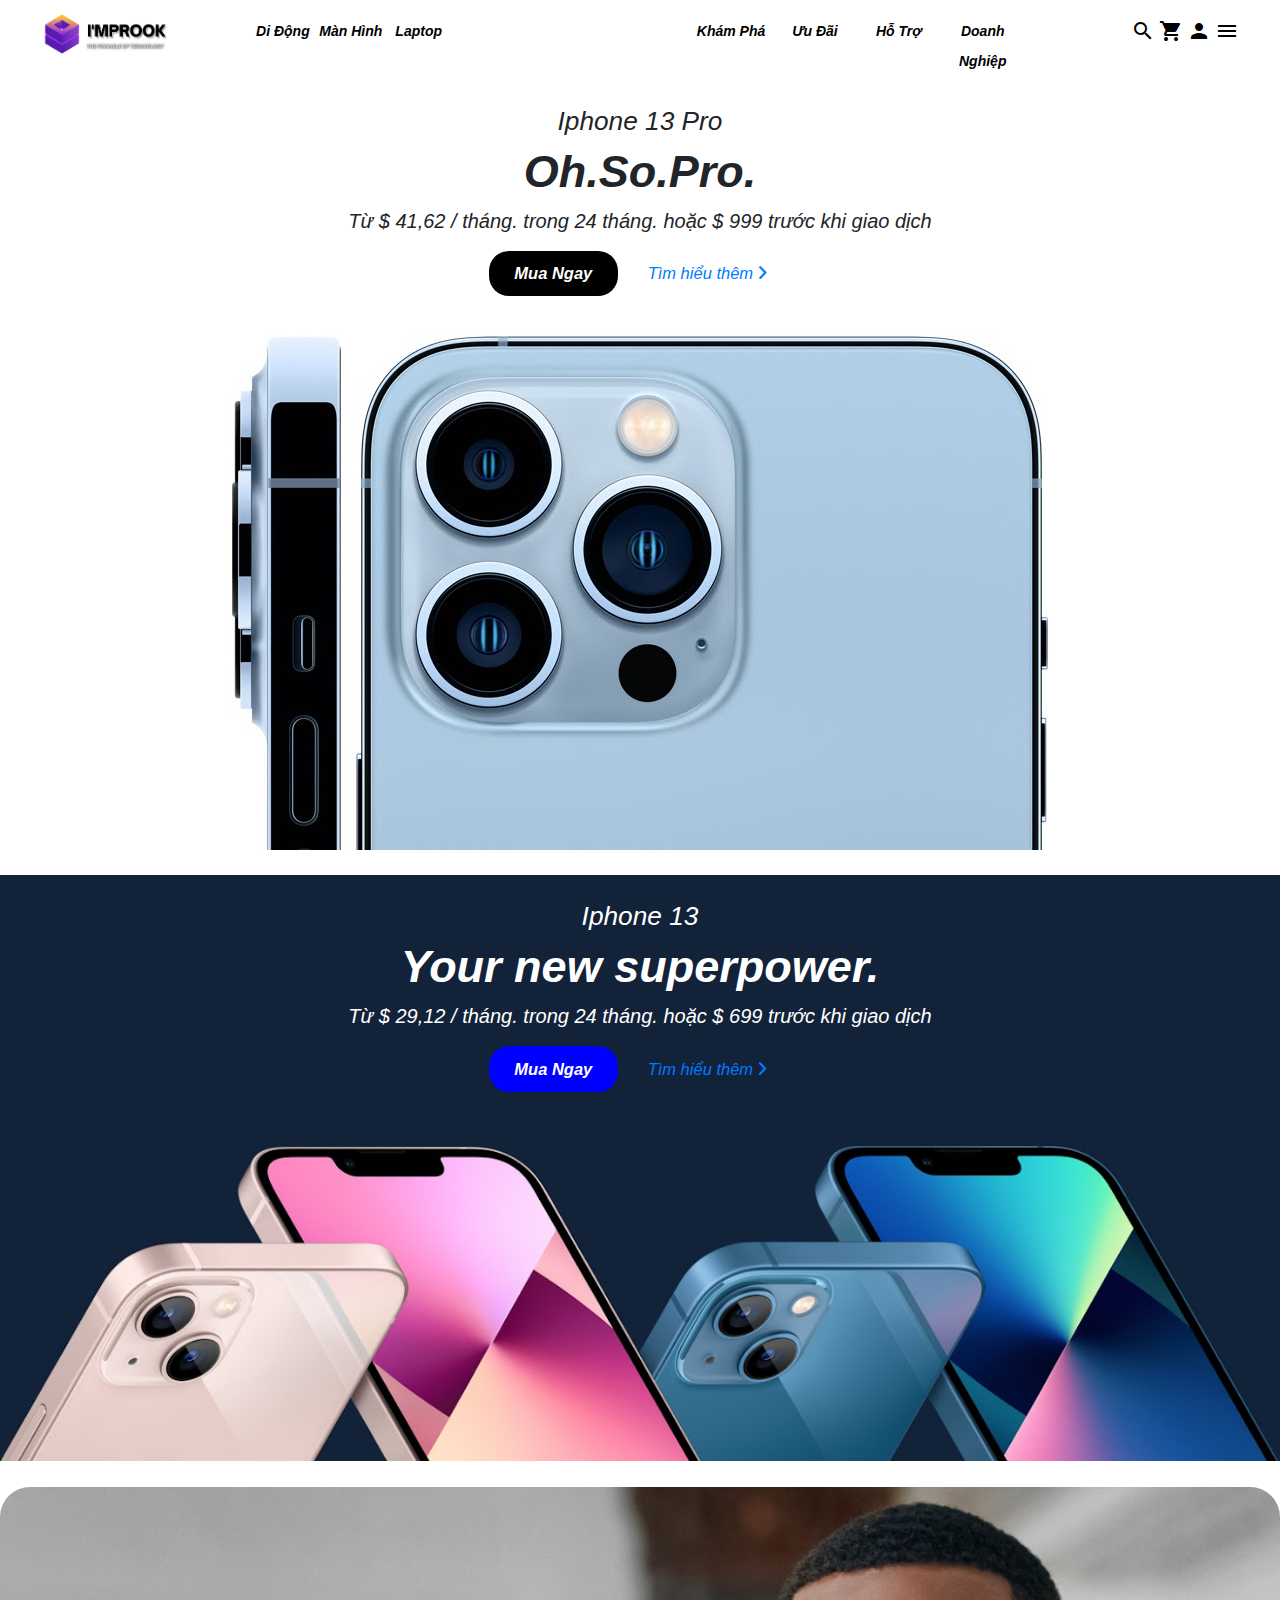
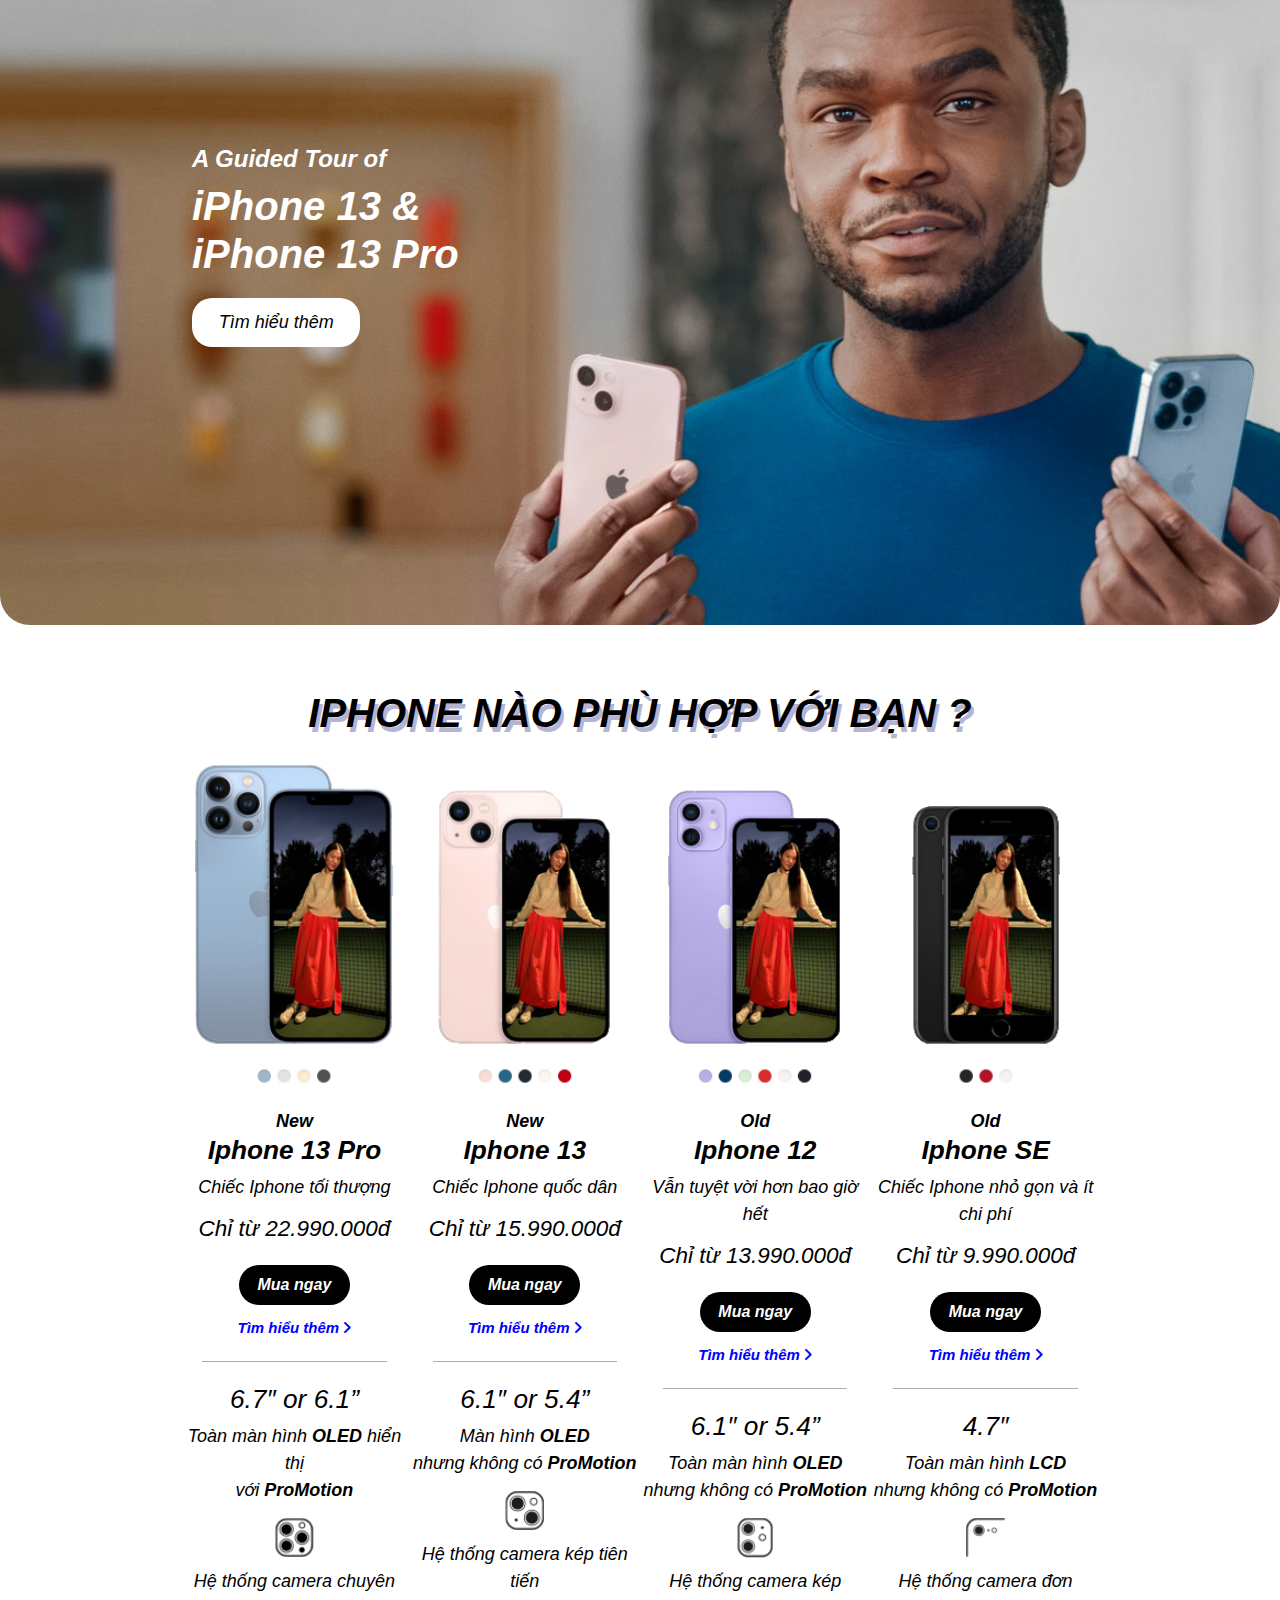
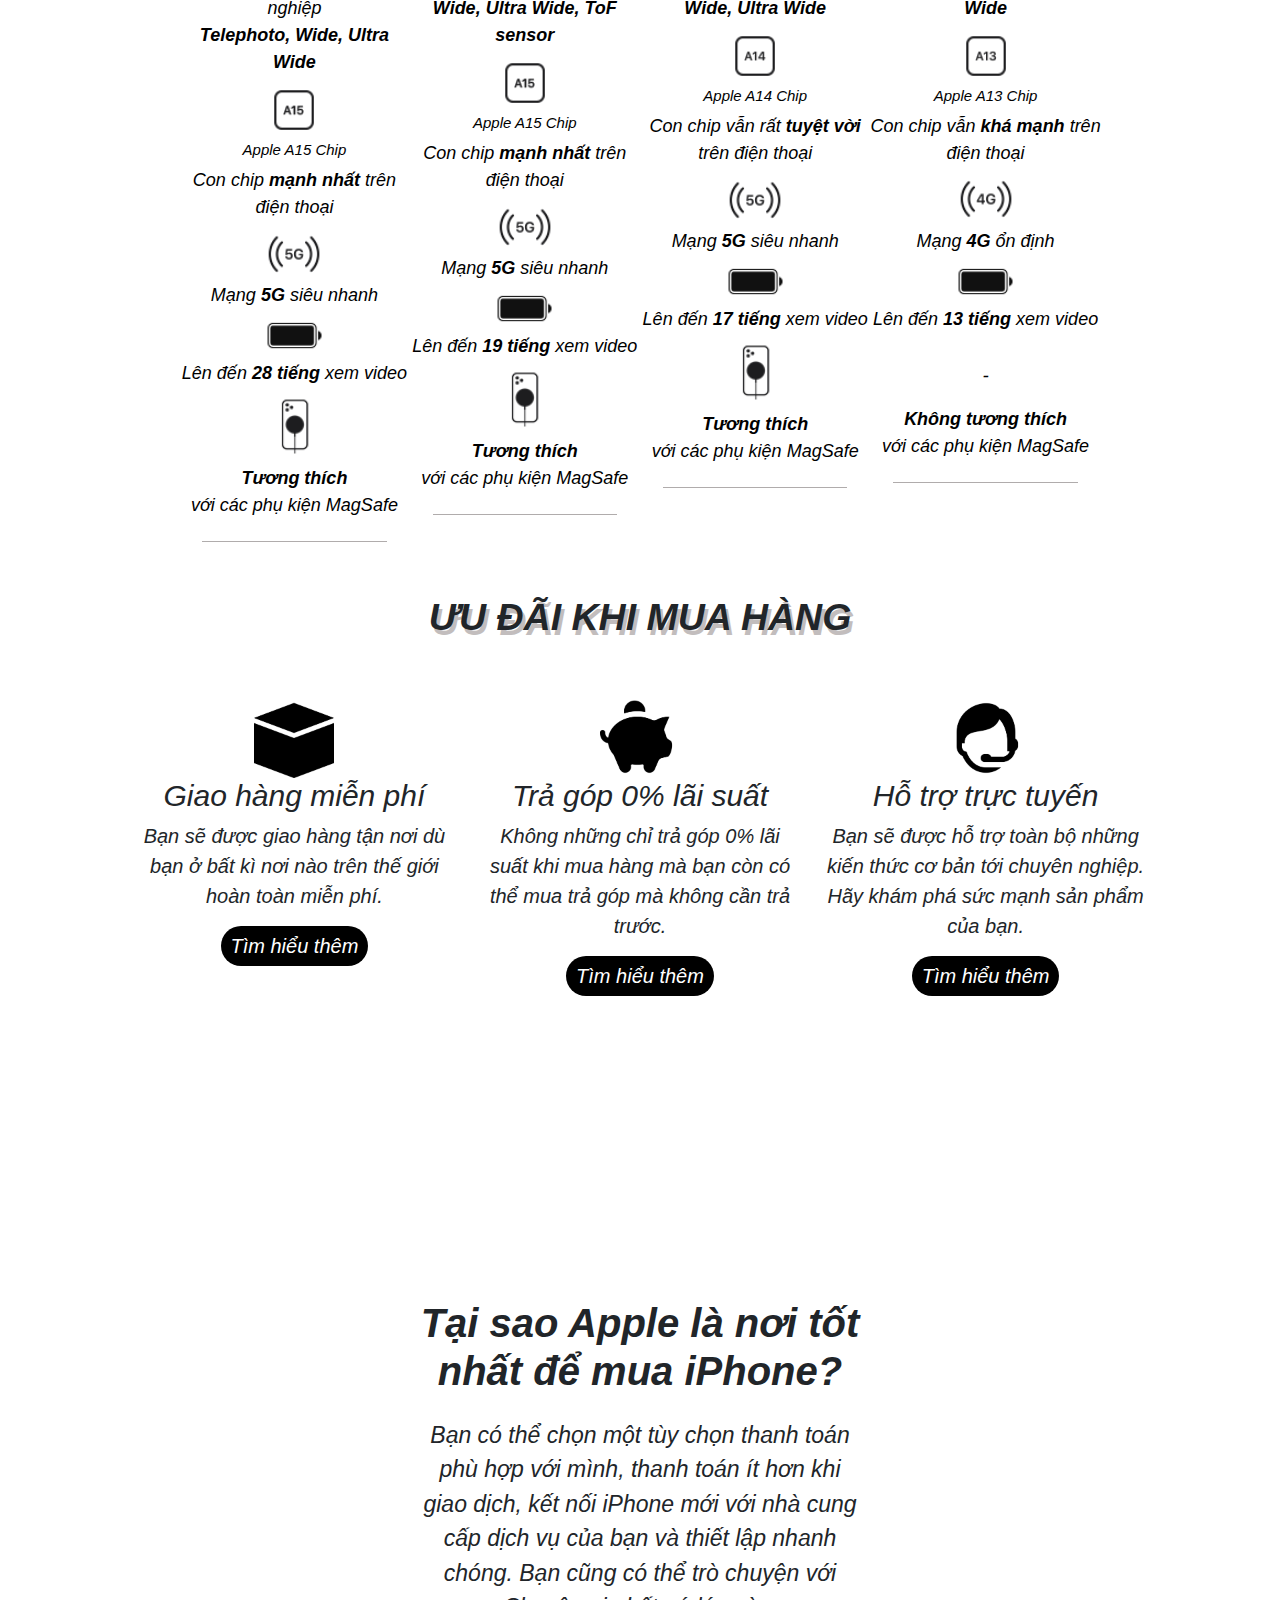
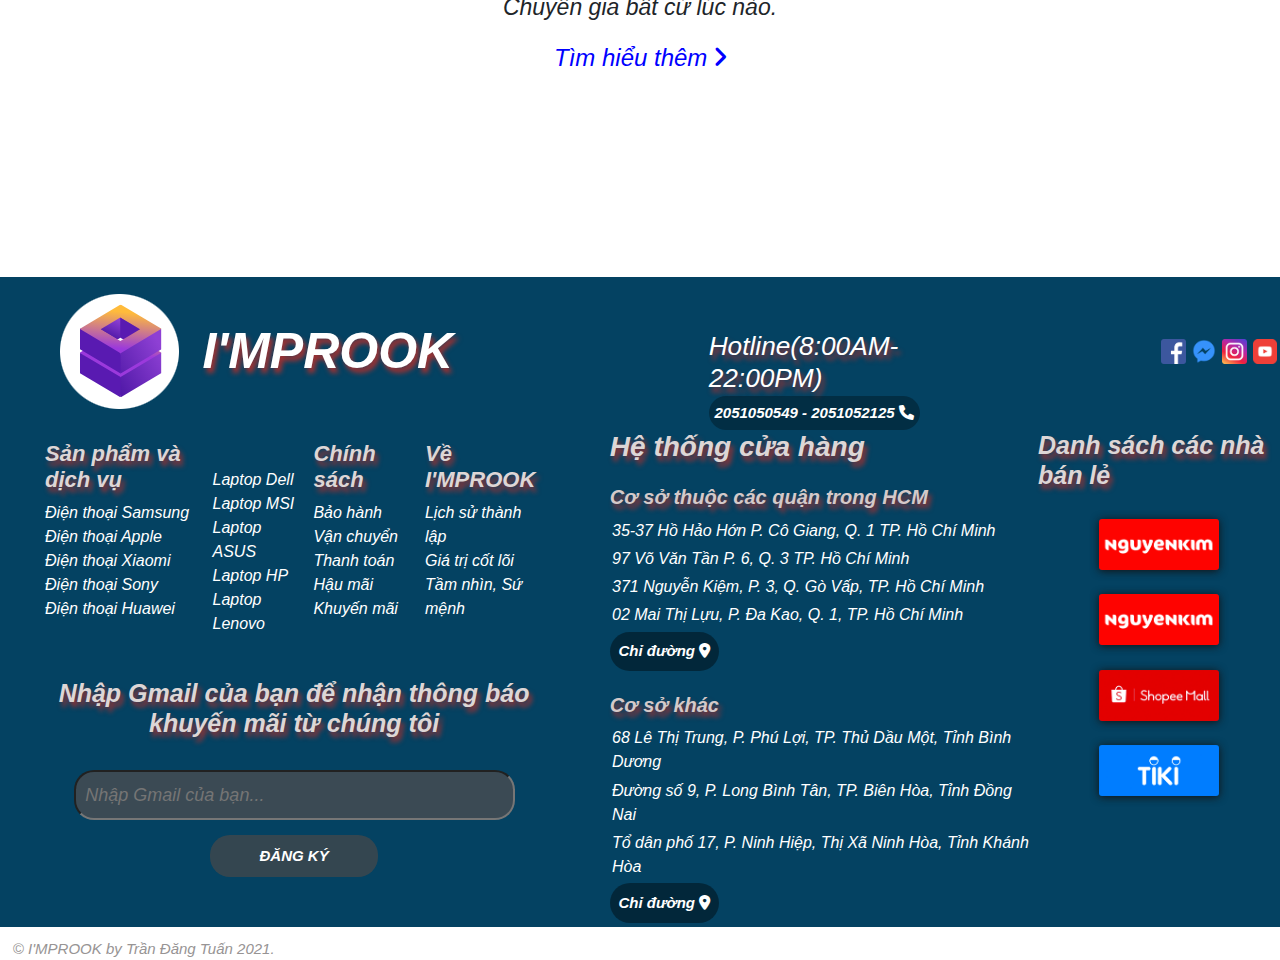
<file: iphone.html>
<!DOCTYPE html>
<html lang="en">

<head>
    <meta charset="UTF-8">
    <meta http-equiv="X-UA-Compatible" content="IE=edge">
    <meta name="viewport" content="width=device-width, initial-scale=1.0">
    <meta name="keywords" content="Trien lam cong nghe, trinh dien cong nghe, dien thoai, iphone, samsung, huawei, sony, apple, xiaomi" />
    <meta name="description" content="Trien lam cong nghe" />
    <meta http-equiv="refresh" content="1800" />
    <link rel="stylesheet" href="Resources/css/iphone.css">
    <link rel="shortcut icon" href="https://lh3.googleusercontent.com/pw/AM-JKLW_zxtOlR-Q95hVKI3V55LjQ5va0nZSd9KG1cfRo8P6Vipg4oH5_MOiqxR1fRvhTofTKIL7QLdcQGVdGILKyaTyvvzbxgDd2PJsjEHAMnFvj_w8_QSPwSkDxUJ_zxuLq8RTZltzw-8IWmPLvHC7k8U5=w164-h149-no?authuser=3">
    <script src="https://ajax.googleapis.com/ajax/libs/jquery/3.5.1/jquery.min.js"></script>
    <script src="Resources/js/iphone.js"></script>
    <link rel="stylesheet" href="https://cdnjs.cloudflare.com/ajax/libs/font-awesome/6.0.0-beta2/css/all.min.css">

    <link rel="stylesheet" href="https://www.w3schools.com/w3css/4/w3.css">
    <link rel="stylesheet" href="https://fonts.googleapis.com/icon?family=Material+Icons">
    <link rel="stylesheet" href="https://maxcdn.bootstrapcdn.com/bootstrap/4.5.2/css/bootstrap.min.css">

    <script src="https://cdnjs.cloudflare.com/ajax/libs/popper.js/1.16.0/umd/popper.min.js"></script>
    <script src="https://maxcdn.bootstrapcdn.com/bootstrap/4.5.2/js/bootstrap.min.js"></script>
    <link rel="stylesheet" href="https://cdnjs.cloudflare.com/ajax/libs/animate.css/4.1.1/animate.min.css" />

    <link href="https://unpkg.com/aos@2.3.1/dist/aos.css" rel="stylesheet">
    <script src="https://unpkg.com/aos@2.3.1/dist/aos.js"></script>

    <script src="https://cdnjs.cloudflare.com/ajax/libs/wow/1.1.2/wow.min.js" integrity="sha512-Eak/29OTpb36LLo2r47IpVzPBLXnAMPAVypbSZiZ4Qkf8p/7S/XRG5xp7OKWPPYfJT6metI+IORkR5G8F900+g==" crossorigin="anonymous" referrerpolicy="no-referrer"></script>

    <title>I'MPROOK APPLE</title>
</head>

<body>
    <!-- javascript:; -->
    <script>
        wow = new WOW({
            boxClass: 'wow', // default
            animateClass: 'animate__animated', // default
            offset: 0, // default
            mobile: true, // default
            live: true // default
        })
        wow.init();
        AOS.init();
        new WOW().init();
    </script>

    <div class="MAIN">

        <div id="Load" class="Bar">
            <!--Phần Bar bên trong chứa nội dung-->
            <div class="Bar__Inner">
                <!--Các nội dung-->

                <div class="Bar__Inner-Logo">
                    <a href="index.html"> <img src="Resources/Images/Bar-Header/Logo.png" alt="Logo"></a>
                </div>

                <div class="Bar__Inner-List1-Left">
                    <ul>
                        <li class="Sub">
                            <a id="Title" href="#">Di Động</a>

                            <div class="MenuActive">
                                <ul class="MenuActive__ListItems Subcontent animate__animated animate__fadeInLeft">
                                    <div class="MenuActive__Inner">

                                        <h3> <a href="#"><strong>Di Động</strong></a></h3>
                                        <ul class="Menu">
                                            <li class="MenuActive__ListItems__Item Item1">
                                                <a href="#Hover1_First"><i>Huawei</i></a>

                                                <div id="Hover1_First" class="IMG__LOADED IMG-Phone">
                                                    <!--Chỗ này chưa xử lí: Phần tử đầu tiên luôn được chọn trước-->

                                                    <div class="Split"></div>

                                                    <a href="#"><img class="animate__animated animate__flipInY" src="Resources/Images/Bar-Header/Bar-Phone-Huawei-Mate40Pro.jpg" alt="Huawei Mate 40 Pro"></a>
                                                    <div class="Link">
                                                        <h2>Huawei Mate 40 Pro</h2>
                                                        <h4>
                                                            <a href="#">Tìm hiểu thêm</a>
                                                        </h4>
                                                    </div>
                                                </div>
                                            </li>
                                            <li class="MenuActive__ListItems__Item Item1">
                                                <a href="#Hover2_First"><i>Xiaomi</i></a>
                                                <div id="Hover2_First" class="IMG__LOADED IMG-Phone">

                                                    <div class="Split"></div>

                                                    <a href="#"><img class="animate__animated animate__flipInY" src="Resources/Images/Bar-Header/Bar-Phone-Xiaomi-Mi11Ultra.jpg" alt="Xiaomi Mi 11 Ultra"></a>
                                                    <div class="Link">
                                                        <h2>Xiaomi Mi 11 Ultra</h2>
                                                        <h4>
                                                            <a href="#">Tìm hiểu thêm</a>
                                                        </h4>
                                                    </div>
                                                </div>
                                            </li>
                                            <li class="MenuActive__ListItems__Item Item1">
                                                <a href="#Hover3_First"><i>Samsung</i></a>
                                                <div id="Hover3_First" class="IMG__LOADED IMG-Phone">

                                                    <div class="Split"></div>

                                                    <a href="#"><img class="animate__animated animate__flipInY" src="Resources/Images/Bar-Header/Bar-Phone-Samsung-GalaxyS21Ultra5G.jpg" alt="Samsung Galaxy S21 Ultra 5G"></a>
                                                    <div class="Link">
                                                        <h2>Samsung Galaxy S21 Ultra 5G</h2>
                                                        <h4>
                                                            <a href="#">Tìm hiểu thêm</a>
                                                        </h4>
                                                    </div>
                                                </div>
                                            </li>
                                            <li class="MenuActive__ListItems__Item Item1">
                                                <a href="#Hover4_First"><i>Apple</i></a>
                                                <div id="Hover4_First" class="IMG__LOADED IMG-Phone">

                                                    <div class="Split"></div>

                                                    <a href="#"><img class="animate__animated animate__flipInY" src="Resources/Images/Bar-Header/Bar-Phone-Apple-Iphone12ProMax.png" alt="Iphone 12 Pro Max"></a>
                                                    <div class="Link">
                                                        <h2>Iphone 12 Pro Max</h2>
                                                        <h4>
                                                            <a href="#">Tìm hiểu thêm</a>
                                                        </h4>
                                                    </div>
                                                </div>
                                            </li>
                                            <li class="MenuActive__ListItems__Item Item1">
                                                <a href="#Hover5_First"><i>Sony</i></a>
                                                <div id="Hover5_First" class="IMG__LOADED IMG-Phone">

                                                    <div class="Split"></div>

                                                    <a href="#"><img class="animate__animated animate__flipInY" src="Resources/Images/Bar-Header/Bar-Phone-Sony-Xperia 1 Mark 2.jpeg" alt="Sony Xperia 1 Mark 2"></a>
                                                    <div class="Link">
                                                        <h2>Sony Xperia 1 Mark 2</h2>
                                                        <h4>
                                                            <a href="#">Tìm hiểu thêm</a>
                                                        </h4>
                                                    </div>
                                                </div>
                                            </li>
                                        </ul>

                                    </div>

                                </ul>

                            </div>
                        </li>

                        <li class="Sub">
                            <a id="Title" href="# ">Màn Hình</a>

                            <div class="MenuActive">
                                <ul class="MenuActive__ListItems Subcontent animate__animated animate__fadeInLeft">
                                    <div class="MenuActive__Inner">

                                        <h3> <a href="#"><strong>Màn Hình</strong></a></h3>
                                        <ul class="Menu">
                                            <li class="MenuActive__ListItems__Item Item2">
                                                <a href="#Hover1_Second"><i>Samsung</i></a>

                                                <div id="Hover1_Second" class="IMG__LOADED IMG-TV">
                                                    <!--Chỗ này chưa xử lí: Phần tử đầu tiên luôn được chọn trước-->

                                                    <div class="Split"></div>

                                                    <a href="#"><img class="animate__animated animate__flipInY" src="Resources/Images/Bar-Header/Bar-TV-Samsung-NeoQled8k.jpg" alt="TV Samsung Qled 8k"></a>
                                                    <div class="Link">
                                                        <h2>Smart Tivi Neo QLED 8K 85 inch</h2>
                                                        <h4>
                                                            <a href="#">Tìm hiểu thêm</a>
                                                        </h4>
                                                    </div>
                                                </div>
                                            </li>
                                            <li class="MenuActive__ListItems__Item Item2">
                                                <a href="#Hover2_Second"><i>Sony</i></a>
                                                <div id="Hover2_Second" class="IMG__LOADED IMG-TV">

                                                    <div class="Split"></div>

                                                    <a href="#"><img class="animate__animated animate__flipInY" src="Resources/Images/Bar-Header/Bar-TV-Sony-Android8k.jpg" alt="TV Sony 8k"></a>
                                                    <div class="Link">
                                                        <h2>Android Tivi Sony 8K 85 inch</h2>
                                                        <h4>
                                                            <a href="#">Tìm hiểu thêm</a>
                                                        </h4>
                                                    </div>
                                                </div>
                                            </li>
                                            <li class="MenuActive__ListItems__Item Item2">
                                                <a href="#Hover3_Second"><i>LG</i></a>
                                                <div id="Hover3_Second" class="IMG__LOADED IMG-TV">

                                                    <div class="Split"></div>

                                                    <a href="#"><img class="animate__animated animate__flipInY" src="Resources/Images/Bar-Header/Bar-TV-LG-Oled8k.jpg" alt="TV Qled LG 8k"></a>
                                                    <div class="Link">
                                                        <h2>Smart Tivi OLED LG 8K 88 inch</h2>
                                                        <h4>
                                                            <a href="#">Tìm hiểu thêm</a>
                                                        </h4>
                                                    </div>
                                                </div>
                                            </li>
                                            <li class="MenuActive__ListItems__Item Item2">
                                                <a href="#Hover4_Second"><i>TCL</i></a>
                                                <div id="Hover4_Second" class="IMG__LOADED IMG-TV">

                                                    <div class="Split"></div>

                                                    <a href="#"><img class="animate__animated animate__flipInY" src="Resources/Images/Bar-Header/Bar-TV-TCL-Qled4k.jpg" alt="TV Qled TCL 4k"></a>
                                                    <div class="Link">
                                                        <h2>Android Tivi Mini QLED TCL 4K 65 inch</h2>
                                                        <h4>
                                                            <a href="#">Tìm hiểu thêm</a>
                                                        </h4>
                                                    </div>
                                                </div>
                                            </li>
                                            <li class="MenuActive__ListItems__Item Item2">
                                                <a href="#Hover5_Second"><i>AQUA</i></a>
                                                <div id="Hover5_Second" class="IMG__LOADED IMG-TV">

                                                    <div class="Split"></div>

                                                    <a href="#"><img class="animate__animated animate__flipInY" src="Resources/Images/Bar-Header/Bar-TV-AQUA-4k.jpg" alt="TV AQUA 4k"></a>
                                                    <div class="Link">
                                                        <h2>Android Tivi AQUA 4K 65 inch</h2>
                                                        <h4>
                                                            <a href="#">Tìm hiểu thêm</a>
                                                        </h4>
                                                    </div>
                                                </div>
                                            </li>
                                        </ul>

                                    </div>

                                </ul>

                            </div>
                        </li>

                        <li class="Sub">
                            <a id="Title" href="# ">Laptop</a>

                            <div class="MenuActive">
                                <ul class="MenuActive__ListItems Subcontent animate__animated animate__fadeInLeft">
                                    <div class="MenuActive__Inner">

                                        <h3> <a href="#"><strong>Laptop</strong></a></h3>
                                        <ul class="Menu">
                                            <li class="MenuActive__ListItems__Item Item3">
                                                <a href="#Hover1_Third"><i>Asus</i></a>

                                                <div id="Hover1_Third" class="IMG__LOADED IMG-Laptop">
                                                    <!--Chỗ này chưa xử lí: Phần tử đầu tiên luôn được chọn trước-->

                                                    <div class="Split"></div>

                                                    <a href="#"><img class="animate__animated animate__flipInY" src="Resources/Images/Bar-Header/Bar-Laptop-Asus-ZenbookDuo.png" alt="Laptop Asus Zenbook Duo"></a>
                                                    <div class="Link">
                                                        <h2>ASUS ZenBook Duo 14 UX482</h2>
                                                        <h4>
                                                            <a href="#">Tìm hiểu thêm</a>
                                                        </h4>
                                                    </div>
                                                </div>
                                            </li>
                                            <li class="MenuActive__ListItems__Item Item3">
                                                <a href="#Hover2_Third"><i>Dell</i></a>
                                                <div id="Hover2_Third" class="IMG__LOADED IMG-Laptop">

                                                    <div class="Split"></div>

                                                    <a href="#"><img class="animate__animated animate__flipInY" src="Resources/Images/Bar-Header/Bar-Laptop-Dell-XPS9305.png" alt="Laptop Dell XPS 9305"></a>
                                                    <div class="Link">
                                                        <h2>Dell XPS 13 9305</h2>
                                                        <h4>
                                                            <a href="#">Tìm hiểu thêm</a>
                                                        </h4>
                                                    </div>
                                                </div>
                                            </li>
                                            <li class="MenuActive__ListItems__Item Item3">
                                                <a href="#Hover3_Third"><i>Lenovo</i></a>
                                                <div id="Hover3_Third" class="IMG__LOADED IMG-Laptop">

                                                    <div class="Split"></div>

                                                    <a href="#"><img class="animate__animated animate__flipInY" src="Resources/Images/Bar-Header/Bar-Laptop-Lenovo-ThinkpadX1CarbonGen9.png" alt="Laptop Lenovo Thinkpad X1 Carbon Gen 9"></a>
                                                    <div class="Link">
                                                        <h2>Lenovo ThinkPad X1 Carbon Gen 9</h2>
                                                        <h4>
                                                            <a href="#">Tìm hiểu thêm</a>
                                                        </h4>
                                                    </div>
                                                </div>
                                            </li>
                                            <li class="MenuActive__ListItems__Item Item3">
                                                <a href="#Hover4_Third"><i>LG</i></a>
                                                <div id="Hover4_Third" class="IMG__LOADED IMG-Laptop">

                                                    <div class="Split"></div>

                                                    <a href="#"> <img class="animate__animated animate__flipInY" src="Resources/Images/Bar-Header/Bar-Laptop-LG-Gram2021.png" alt="Laptop LG Gram 2021 17inch"></a>
                                                    <div class="Link">
                                                        <h2>LG Gram 17'' 2021</h2>
                                                        <h4>
                                                            <a href="#">Tìm hiểu thêm</a>
                                                        </h4>
                                                    </div>
                                                </div>
                                            </li>
                                            <li class="MenuActive__ListItems__Item Item3">
                                                <a href="#Hover5_Third"><i>Apple</i></a>
                                                <div id="Hover5_Third" class="IMG__LOADED IMG-Laptop">

                                                    <div class="Split"></div>

                                                    <a href="#"><img class="animate__animated animate__flipInY" src="Resources/Images/Bar-Header/Bar-Laptop-Apple-MacBookAirM1.jpg" alt="Laptop Macbook Air M1"></a>
                                                    <div class="Link">
                                                        <h2>Macbook Air (Apple M1 - Late 2020)</h2>
                                                        <h4>
                                                            <a href="#">Tìm hiểu thêm</a>
                                                        </h4>
                                                    </div>
                                                </div>
                                            </li>
                                        </ul>

                                    </div>

                                </ul>

                            </div>
                        </li>
                    </ul>
                </div>

                <div class="Bar__Inner-List1-Right ">
                    <ul>
                        <li class="Sub">
                            <a id="Title" href="# ">Khám Phá</a>

                            <div class="MenuActive">
                                <ul class="MenuActive__ListItems Subcontent animate__animated animate__fadeInRight">
                                    <div class="MenuActive__Inner">

                                        <h3> <a href="#"><strong>Khám Phá</strong></a></h3>
                                        <ul class="Menu">
                                            <li class="MenuActive__ListItems__Item Item4">
                                                <a href="#Hover1_Fourth"><i>Đồng hồ</i></a>

                                                <div id="Hover1_Fourth" class="IMG__LOADED IMG-Discover">
                                                    <!--Chỗ này chưa xử lí: Phần tử đầu tiên luôn được chọn trước-->

                                                    <div class="Split"></div>

                                                    <a href="#"><img class="animate__animated animate__flipInY" src="Resources/Images/Bar-Header/Bar-Discover-AppleWatchSeries6.jpg" alt="Apple Watch Series 6 40mm"></a>
                                                    <div class="Link">
                                                        <h2>Apple Watch Series 6 40mm (LTE- 4G)</h2>
                                                        <h4>
                                                            <a href="#">Tìm hiểu thêm</a>
                                                        </h4>
                                                    </div>
                                                </div>
                                            </li>
                                            <li class="MenuActive__ListItems__Item Item4">
                                                <a href="#Hover2_Fourth"><i>Tai nghe</i></a>
                                                <div id="Hover2_Fourth" class="IMG__LOADED IMG-Discover">

                                                    <div class="Split"></div>

                                                    <a href="#"><img class="animate__animated animate__flipInY" src="Resources/Images/Bar-Header/Bar-Discover-AppleAirPodsPro.jpg" alt="AirPods Pro"></a>
                                                    <div class="Link">
                                                        <h2>Tai nghe Bluetooth Apple AirPods Pro</h2>
                                                        <h4>
                                                            <a href="#">Tìm hiểu thêm</a>
                                                        </h4>
                                                    </div>
                                                </div>
                                            </li>
                                            <li class="MenuActive__ListItems__Item Item4">
                                                <a href="#Hover3_Fourth"><i>Loa</i></a>
                                                <div id="Hover3_Fourth" class="IMG__LOADED IMG-Discover">

                                                    <div class="Split"></div>

                                                    <a href="#"><img class="animate__animated animate__flipInY" src="Resources/Images/Bar-Header/Bar-Discover-BluetoothSpeakerSony.jpg" alt="Loa Bluetooth Sony SRS XB43"></a>
                                                    <div class="Link">
                                                        <h2>Loa Bluetooth Sony SRS XB43</h2>
                                                        <h4>
                                                            <a href="#">Tìm hiểu thêm</a>
                                                        </h4>
                                                    </div>
                                                </div>
                                            </li>
                                            <li class="MenuActive__ListItems__Item Item4">
                                                <a href="#Hover4_Fourth"><i>Gia dụng hiện đại</i></a>
                                                <div id="Hover4_Fourth" class="IMG__LOADED IMG-Discover">

                                                    <div class="Split"></div>

                                                    <a href="#"><img class="animate__animated animate__flipInY" src="Resources/Images/Bar-Header/Bar-Discover-RobotEcovacsDeebot.jpg" alt="Robot Hút Bụi Ecovacs Deebot"></a>
                                                    <div class="Link">
                                                        <h2>Robot hút bụi lau nhà Ecovacs Deebot T8 AIVI</h2>
                                                        <h4>
                                                            <a href="#">Tìm hiểu thêm</a>
                                                        </h4>
                                                    </div>
                                                </div>
                                            </li>
                                            <li class="MenuActive__ListItems__Item Item4">
                                                <a href="#Hover5_Fourth"><i>Máy lọc</i></a>
                                                <div id="Hover5_Fourth" class="IMG__LOADED IMG-Discover">

                                                    <div class="Split"></div>

                                                    <a href="#"><img class="animate__animated animate__flipInY" src="Resources/Images/Bar-Header/Bar-Discover-AirFilterMachineAirocideAps200.jpg" alt="Máy Lọc Khí Airocide APS"></a>
                                                    <div class="Link">
                                                        <h2>Máy làm sạch không khí Airocide APS-300</h2>
                                                        <h4>
                                                            <a href="#">Tìm hiểu thêm</a>
                                                        </h4>
                                                    </div>
                                                </div>
                                            </li>
                                        </ul>

                                    </div>

                                </ul>

                            </div>
                        </li>

                        <li class="Sub"><a id="Title" href="# ">Ưu Đãi</a>

                            <div class="MenuActive">
                                <ul class="MenuActive__ListItems Subcontent animate__animated animate__fadeInRight">
                                    <div class="MenuActive__Inner">

                                        <h3> <a href="#"><strong>Ưu Đãi</strong></a></h3>
                                        <ul class="Menu">
                                            <li class="MenuActive__ListItems__Item Item5">
                                                <a href="#Hover1_Fifth"><i>Ưu đãi khách hàng thân thiết</i></a>

                                                <div id="Hover1_Fifth" class="IMG__LOADED IMG-Endow">
                                                    <!--Chỗ này chưa xử lí: Phần tử đầu tiên luôn được chọn trước-->

                                                    <div class="Split"></div>

                                                    <a href="#"><img class="animate__animated animate__flipInY" src="Resources/Images/Bar-Header/Bar-Endow-5Star.png" alt="Khách Hàng Thân Thiết"></a>
                                                    <div class="Link">
                                                        <h2>Ưu đãi khách hàng thân thiết</h2>
                                                        <h4>
                                                            <a href="#">Tìm hiểu thêm</a>
                                                        </h4>
                                                    </div>
                                                </div>
                                            </li>
                                            <li class="MenuActive__ListItems__Item Item5">
                                                <a href="#Hover2_Fifth"><i>Các dịch vụ trả góp</i></a>
                                                <div id="Hover2_Fifth" class="IMG__LOADED IMG-Endow">

                                                    <div class="Split"></div>

                                                    <a href="#"><img class="animate__animated animate__flipInY" src="Resources/Images/Bar-Header/Bar-Endow-Pay.png" alt="Dịch Vụ Trả Góp"></a>
                                                    <div class="Link">
                                                        <h2>Các dịch vụ trả góp</h2>
                                                        <h4>
                                                            <a href="#">Tìm hiểu thêm</a>
                                                        </h4>
                                                    </div>
                                                </div>
                                            </li>
                                            <li class="MenuActive__ListItems__Item Item5">
                                                <a href="#Hover3_Fifth"><i>Ưu đãi học sinh sinh viên</i></a>
                                                <div id="Hover3_Fifth" class="IMG__LOADED IMG-Endow">

                                                    <div class="Split"></div>

                                                    <a href="#"><img class="animate__animated animate__flipInY" src="Resources/Images/Bar-Header/Bar-Endow-Student.png" alt="Ưu Đãi Học Sinh Sinh Viên"></a>
                                                    <div class="Link">
                                                        <h2>Ưu đãi học sinh sinh viên</h2>
                                                        <h4>
                                                            <a href="#">Tìm hiểu thêm</a>
                                                        </h4>
                                                    </div>
                                                </div>
                                            </li>

                                        </ul>

                                    </div>

                                </ul>

                            </div>
                        </li>

                        <li class="Sub"><a id="Title" href="# ">Hỗ Trợ</a>

                            <div class="MenuActive">
                                <ul class="MenuActive__ListItems Subcontent animate__animated animate__fadeInRight">
                                    <div class="MenuActive__Inner">

                                        <h3> <a href="#"><strong>Hỗ Trợ</strong></a></h3>
                                        <ul class="Menu">
                                            <li class="MenuActive__ListItems__Item Item6">
                                                <a href="#Hover1_Sixth"><i>Hỗ trợ vận chuyển</i></a>

                                                <div id="Hover1_Sixth" class="IMG__LOADED IMG-Support">
                                                    <!--Chỗ này chưa xử lí: Phần tử đầu tiên luôn được chọn trước-->

                                                    <div class="Split"></div>

                                                    <a href="#"><img class="animate__animated animate__flipInY" src="Resources/Images/Bar-Header/Bar-Support-Transport.png" alt="Hỗ Trợ Vận Chuyển"></a>
                                                    <div class="Link">
                                                        <h2>Hỗ trợ vận chuyển</h2>
                                                        <h4>
                                                            <a href="#">Tìm hiểu thêm</a>
                                                        </h4>
                                                    </div>
                                                </div>
                                            </li>
                                            <li class="MenuActive__ListItems__Item Item6">
                                                <a href="#Hover2_Sixth"><i>Hỗ trợ mua sắm</i></a>
                                                <div id="Hover2_Sixth" class="IMG__LOADED IMG-Support">

                                                    <div class="Split"></div>

                                                    <a href="#"><img class="animate__animated animate__flipInY" src="Resources/Images/Bar-Header/Bar-Support-Shopping.png" alt="Hỗ Trợ Mua Sắm"></a>
                                                    <div class="Link">
                                                        <h2>Hỗ trợ mua sắm</h2>
                                                        <h4>
                                                            <a href="#">Tìm hiểu thêm</a>
                                                        </h4>
                                                    </div>
                                                </div>
                                            </li>
                                            <li class="MenuActive__ListItems__Item Item6">
                                                <a href="#Hover3_Sixth"><i>Giải pháp & Mẹo hay</i></a>
                                                <div id="Hover3_Sixth" class="IMG__LOADED IMG-Support">

                                                    <div class="Split"></div>

                                                    <a href="#"><img class="animate__animated animate__flipInY" src="Resources/Images/Bar-Header/Bar-Support-Tips.png" alt="Giải Pháp & Mẹo Hay"></a>
                                                    <div class="Link">
                                                        <h2>Giải pháp & Mẹo hay</h2>
                                                        <h4>
                                                            <a href="#">Tìm hiểu thêm</a>
                                                        </h4>
                                                    </div>
                                                </div>
                                            </li>
                                            <li class="MenuActive__ListItems__Item Item6">
                                                <a href="#Hover4_Sixth"><i>Dịch vụ bảo hành</i></a>
                                                <div id="Hover4_Sixth" class="IMG__LOADED IMG-Support">

                                                    <div class="Split"></div>

                                                    <a href="#"><img class="animate__animated animate__flipInY" src="Resources/Images/Bar-Header/Bar-Support-Warranty.png" alt="Dịch Vụ Bảo Hành"></a>
                                                    <div class="Link">
                                                        <h2>Dịch vụ bảo hành</h2>
                                                        <h4>
                                                            <a href="#">Tìm hiểu thêm</a>
                                                        </h4>
                                                    </div>
                                                </div>
                                            </li>

                                        </ul>

                                    </div>

                                </ul>

                            </div>
                        </li>

                        <li class="Sub"><a id="Title" href="# ">Doanh Nghiệp</a>

                            <div class="MenuActive">
                                <ul class="MenuActive__ListItems Subcontent animate__animated animate__fadeInRight">
                                    <div class="MenuActive__Inner">

                                        <h3> <a href="#"><strong>Doanh Nghiệp</strong></a></h3>
                                        <ul class="Menu">
                                            <li class="MenuActive__ListItems__Item Item7">
                                                <a href="#Hover1_Seventh"><i>Founder + CEO</i></a>

                                                <div id="Hover1_Seventh" class="IMG__LOADED IMG-Enterprise">
                                                    <!--Chỗ này chưa xử lí: Phần tử đầu tiên luôn được chọn trước-->

                                                    <div class="Split"></div>

                                                    <a href="#"><img class="animate__animated animate__flipInY" src="Resources/Images/Bar-Header/Bar-Enterprise-Founder&CEO.png" alt="Người Sáng Lập & Giám Đốc"></a>
                                                    <div class="Link">
                                                        <h2>Trần Đăng Tuấn</h2>
                                                        <h4>
                                                            <a href="#">Sơ yếu lý lịch</a>
                                                        </h4>
                                                    </div>
                                                </div>
                                            </li>
                                            <li class="MenuActive__ListItems__Item Item7">
                                                <a href="#Hover2_Seventh"><i>coFounder</i></a>
                                                <div id="Hover2_Seventh" class="IMG__LOADED IMG-Enterprise">

                                                    <div class="Split"></div>

                                                    <a href="#"><img class="animate__animated animate__flipInY" src="Resources/Images/Bar-Header/Bar-Enterprise-coFounder.png" alt="Đồng Sáng Lập"></a>
                                                    <div class="Link">
                                                        <h2>Trương Nguyễn Minh Thái</h2>
                                                        <h4>
                                                            <a href="#">Sơ yếu lý lịch</a>
                                                        </h4>
                                                    </div>
                                                </div>
                                            </li>
                                        </ul>
                                    </div>
                                </ul>
                            </div>
                        </li>
                    </ul>
                </div>

                <div class="Bar__Inner-List1-Icon ">
                    <ul>
                        <li class="Sub"><a id="Title" href="# "><i class="material-icons ">search</i></a></li>
                        <li class="Sub"><a id="Title" href="# "><i class="material-icons ">shopping_cart</i></a></li>
                        <li class="Sub"><a id="Title" href="# "><i class="material-icons ">person</i></a>
                            <div class="Menu-Icon">
                                <div id="Icon_Hover1">
                                    <div class="Icon-Item">
                                        <ul class="USER">
                                            <li><i class="material-icons ">person</i></li>
                                            <li><a href="#"><span>Đăng nhập</span></a></li>
                                            <li>/</li>
                                            <li><a href="#"><span>Đăng ký</span></a></li>
                                        </ul>
                                        <hr>

                                        <div class="USER1">
                                            <span><a href="#"><i class="material-icons ">face</i>Tài khoản của bạn</a></span>
                                            <span><a href="#"><i class="material-icons ">group</i>Khách hàng thân thiết</a></span>
                                            <span><a href="#"><i class="material-icons ">report</i>Báo cáo & Khiếu nại</a></span>
                                            <span>
                                                <a href="#">
                                                    <i class="material-icons ">language</i>
                                                    Ngôn ngữ 
                                                    <div class="Language-Icon">
                                                        <h6>VN</h6>
                                                        <img src="Resources/Images/Bar-Header/Bar-Icon-Language-VietNam.png" alt="Ngôn Ngữ Việt Nam">
                                                    </div>
                                                </a>
                                            </span>
                                        </div>
                                    </div>
                                </div>
                            </div>
                        </li>
                        <li class="Sub"><a id="Title" href="# "><i class="material-icons ">menu</i></a></li>
                    </ul>


                </div>

            </div>
        </div>

        <div class="Show-Content">
            <div class="Show-Content-Text wow animate__fadeInUp">
                <h3>Iphone 13 Pro</h3>
                <h2>Oh.So.Pro.</h2>
                <p>Từ $ 41,62 / tháng. trong 24 tháng. hoặc $ 999 trước khi giao dịch</p>
                <div class="Show-Content-Link">
                    <a href="javascript:;">Mua Ngay</a>
                    <a href="javascript:;">Tìm hiểu thêm <i class="fas fa-angle-right"></i></a>
                </div>
                <img style="margin-top: 3%;" src="Resources/Images/iphone-img/Show-Content/ShowContent-0-Iphone13ProMaxSierraBlue.jpg" alt="Iphone 13">
            </div>
        </div>

        <div class="Show-Content1 wow animate__fadeInUp">
            <div class="Show-Content-Text">
                <div>
                    <h3>Iphone 13</h3>
                    <h2>Your new superpower.</h2>
                    <p>Từ $ 29,12 / tháng. trong 24 tháng. hoặc $ 699 trước khi giao dịch</p>
                    <div class="Show-Content-Link">
                        <a style="background-color: blue;" href="javascript:;">Mua Ngay</a>
                        <a href="javascript:;">Tìm hiểu thêm <i class="fas fa-angle-right"></i></a>
                    </div>
                </div>
                <img width="100%" src="Resources/Images/iphone-img/Show-Content/ShowContent-1-Iphone13Series.jpg" alt="Iphone 13">
            </div>
        </div>

        <div class="Show-Content2 wow animate__fadeInUp">
            <div class="Show-Content-Text2">
                <h3>A Guided Tour of</h3>
                <h3>iPhone 13 & <br> iPhone 13 Pro </h3>
                <a href="javascript:;">Tìm hiểu thêm</a>
            </div>
            <img src="Resources/Images/iphone-img/Show-Content/ShowContent-2-Iphone13Series.jpg" alt="Tour">
        </div>

        <div class="Section-Compare">
            <div class="Compare-Items">
                <h2>IPHONE NÀO PHÙ HỢP VỚI BẠN ?</h2>
                <div class="Table-Compare">
                    <div class="Item-Compare">
                        <div class="Image-Item wow animate__fadeInUp" data-wow-delay="0.3s">
                            <img src="Resources/Images/iphone-img/Table-Compare/iphone13Pro/iphone13Pro-Render.png" alt="Iphone 13 Pro">
                        </div>
                        <div class="Color-Item wow animate__fadeInUp" data-wow-delay="0.3s">
                            <img src="Resources/Images/iphone-img/Table-Compare/iphone13Pro/iphone13Pro-Color.png" alt="Color">
                        </div>
                        <div class="Name-Item New wow animate__fadeInUp" data-wow-delay="0.3s">
                            <p>New</p>
                            <h3>Iphone 13 Pro</h3>
                            <p>Chiếc Iphone tối thượng</p>
                        </div>
                        <div class="Price-Item  wow animate__fadeInUp" data-wow-delay="0.3s">
                            <h4>Chỉ từ 22.990.000đ</h4>
                            <div class="Link-Item">
                                <a href="#">Mua ngay</a>
                                <a href="#">Tìm hiểu thêm <i class="fas fa-angle-right"></i></a>
                            </div>
                        </div>
                        <hr>
                        <div class="Size-Item  wow animate__fadeInUp" data-wow-delay="0.3s">
                            <h3>6.7″ or 6.1”</h3>
                            <p>Toàn màn hình <b> OLED</b> hiển thị <br> với <b>ProMotion</b></p>
                        </div>
                        <div class="Camera-Item  wow animate__fadeInUp" data-wow-delay="0.3s">
                            <img src="Resources/Images/iphone-img/Table-Compare/iphone13Pro/iphone13Pro-Camera.png" alt="Camera">
                            <p>Hệ thống camera chuyên nghiệp <br> <b>Telephoto, Wide, Ultra Wide</b></p>

                        </div>
                        <div class="CPU-Item  wow animate__fadeInUp" data-wow-delay="0.3s">
                            <img src="Resources/Images/iphone-img/Table-Compare/iphone13Pro/iphone13Pro-CPU-A15.png" alt="CPU">
                            <h6>Apple A15 Chip</h6>
                            <p>Con chip <b>mạnh nhất</b> trên điện thoại</p>
                        </div>
                        <div class="Internet-Item  wow animate__fadeInUp" data-wow-delay="0.3s">
                            <img src="Resources/Images/iphone-img/Table-Compare/iphone13Pro/iphone13Pro-Internet-5G.png" alt="Internet">
                            <p>Mạng <b>5G</b> siêu nhanh</p>
                        </div>
                        <div class="PIN-Item  wow animate__fadeInUp" data-wow-delay="0.3s">
                            <img src="Resources/Images/iphone-img/Table-Compare/iphone13Pro/iphone13Pro-Pin.png" alt="PIN">
                            <p>Lên đến <b>28 tiếng</b> xem video</p>
                        </div>

                        <div class="Magsafe-Item wow animate__fadeInUp" data-wow-delay="0.3s">
                            <img src="Resources/Images/iphone-img/Table-Compare/iphone13Pro/iphone13Pro-Magsafe.png" alt="Magsafe">
                            <p><b>Tương thích</b><br> với các phụ kiện MagSafe</p>
                        </div>
                        <hr>
                    </div>

                    <div class="Item-Compare">
                        <div class="Image-Item wow animate__fadeInUp" data-wow-delay="0.3s">
                            <img src="Resources/Images/iphone-img/Table-Compare/Iphone13/iphone13-Render.png" alt="Iphone 13">
                        </div>
                        <div class="Color-Item  wow animate__fadeInUp" data-wow-delay="0.3s">
                            <img src="Resources/Images/iphone-img/Table-Compare/Iphone13/iphone13-Color.png" alt="Color">
                        </div>
                        <div class="Name-Item New wow animate__fadeInUp" data-wow-delay="0.3s">
                            <p>New</p>
                            <h3>Iphone 13</h3>
                            <p>Chiếc Iphone quốc dân</p>
                        </div>
                        <div class="Price-Item wow animate__fadeInUp" data-wow-delay="0.3s">
                            <h4>Chỉ từ 15.990.000đ</h4>
                            <div class="Link-Item">
                                <a href="#">Mua ngay</a>
                                <a href="#">Tìm hiểu thêm <i class="fas fa-angle-right"></i></a>
                            </div>
                        </div>
                        <hr>
                        <div class="Size-Item wow animate__fadeInUp" data-wow-delay="0.3s">
                            <h3>6.1″ or 5.4”</h3>
                            <p>Màn hình <b> OLED</b> <br> nhưng không có <b>ProMotion</b></p>
                        </div>
                        <div class="Camera-Item wow animate__fadeInUp" data-wow-delay="0.3s">
                            <img src="Resources/Images/iphone-img/Table-Compare/Iphone13/iphone13-Camera.png" alt="Camera">
                            <p>Hệ thống camera kép tiên tiến <br> <b>Wide, Ultra Wide, ToF sensor</b></p>

                        </div>
                        <div class="CPU-Item wow animate__fadeInUp" data-wow-delay="0.3s">
                            <img src="Resources/Images/iphone-img/Table-Compare/Iphone13/iphone13-CPU-A15.png" alt="CPU">
                            <h6>Apple A15 Chip</h6>
                            <p>Con chip <b>mạnh nhất</b> trên điện thoại</p>
                        </div>
                        <div class="Internet-Item wow animate__fadeInUp" data-wow-delay="0.3s">
                            <img src="Resources/Images/iphone-img/Table-Compare/Iphone13/iphone13-Internet-5G.png" alt="Internet">
                            <p>Mạng <b>5G</b> siêu nhanh</p>
                        </div>
                        <div class="PIN-Item wow animate__fadeInUp" data-wow-delay="0.3s">
                            <img src="Resources/Images/iphone-img/Table-Compare/Iphone13/iphone13-Pin.png" alt="PIN">
                            <p>Lên đến <b>19 tiếng</b> xem video</p>
                        </div>

                        <div class="Magsafe-Item wow animate__fadeInUp" data-wow-delay="0.3s">
                            <img src="Resources/Images/iphone-img/Table-Compare/Iphone13/iphone13-Magsafe.png" alt="Magsafe">
                            <p><b>Tương thích</b> <br> với các phụ kiện MagSafe</p>
                        </div>
                        <hr>
                    </div>

                    <div class="Item-Compare">
                        <div class="Image-Item  wow animate__fadeInUp" data-wow-delay="0.3s">
                            <img src="Resources/Images/iphone-img/Table-Compare/iphone12/iphone12-Render.png" alt="Iphone 12">
                        </div>
                        <div class="Color-Item wow animate__fadeInUp" data-wow-delay="0.3s">
                            <img src="Resources/Images/iphone-img/Table-Compare/iphone12/iphone12-Color.png" alt="Color">
                        </div>
                        <div class="Name-Item wow animate__fadeInUp" data-wow-delay="0.3s">
                            <p>Old</p>
                            <h3>Iphone 12</h3>
                            <p>Vẫn tuyệt vời hơn bao giờ hết</p>
                        </div>
                        <div class="Price-Item wow animate__fadeInUp" data-wow-delay="0.3s">
                            <h4>Chỉ từ 13.990.000đ</h4>
                            <div class="Link-Item">
                                <a href="#">Mua ngay</a>
                                <a href="#">Tìm hiểu thêm <i class="fas fa-angle-right"></i></a>
                            </div>
                        </div>
                        <hr>
                        <div class="Size-Item wow animate__fadeInUp" data-wow-delay="0.3s">
                            <h3>6.1″ or 5.4”</h3>
                            <p>Toàn màn hình <b> OLED</b> <br> nhưng không có <b>ProMotion</b></p>
                        </div>
                        <div class="Camera-Item wow animate__fadeInUp" data-wow-delay="0.3s">
                            <img src="Resources/Images/iphone-img/Table-Compare/iphone12/iphone12-Camera.png" alt="Camera">
                            <p>Hệ thống camera kép<br> <b>Wide, Ultra Wide</b></p>

                        </div>
                        <div class="CPU-Item wow animate__fadeInUp" data-wow-delay="0.3s">
                            <img src="Resources/Images/iphone-img/Table-Compare/iphone12/iphone12-CPU-A14.png" alt="CPU">
                            <h6>Apple A14 Chip</h6>
                            <p>Con chip vẫn rất <b>tuyệt vời</b> trên điện thoại</p>
                        </div>
                        <div class="Internet-Item wow animate__fadeInUp" data-wow-delay="0.3s">
                            <img src="Resources/Images/iphone-img/Table-Compare/iphone12/iphone12-Internet-5G.png" alt="Internet">
                            <p>Mạng <b>5G</b> siêu nhanh</p>
                        </div>
                        <div class="PIN-Item wow animate__fadeInUp" data-wow-delay="0.3s">
                            <img src="Resources/Images/iphone-img/Table-Compare/iphone12/iphone12-Pin.png" alt="PIN">
                            <p>Lên đến <b>17 tiếng</b> xem video</p>
                        </div>

                        <div class="Magsafe-Item wow animate__fadeInUp" data-wow-delay="0.3s">
                            <img src="Resources/Images/iphone-img/Table-Compare/iphone12/iphone12-Magsafe.png" alt="Magsafe">
                            <p><b>Tương thích</b> <br> với các phụ kiện MagSafe</p>
                        </div>
                        <hr>
                    </div>

                    <div class="Item-Compare">
                        <div class="Image-Item wow animate__fadeInUp" data-wow-delay="0.3s">
                            <img src="Resources/Images/iphone-img/Table-Compare/iphoneSE/iphoneSE-Render.png" alt="Iphone SE">
                        </div>
                        <div class="Color-Item wow animate__fadeInUp" data-wow-delay="0.3s">
                            <img src="Resources/Images/iphone-img/Table-Compare/iphoneSE/iphoneSE-Color.png" alt="Color">
                        </div>
                        <div class="Name-Item wow animate__fadeInUp" data-wow-delay="0.3s">
                            <p>Old</p>
                            <h3>Iphone SE</h3>
                            <p>Chiếc Iphone nhỏ gọn và ít chi phí</p>
                        </div>
                        <div class="Price-Item wow animate__fadeInUp" data-wow-delay="0.3s">
                            <h4>Chỉ từ 9.990.000đ</h4>
                            <div class="Link-Item">
                                <a href="#">Mua ngay</a>
                                <a href="#">Tìm hiểu thêm <i class="fas fa-angle-right"></i></a>
                            </div>
                        </div>
                        <hr>
                        <div class="Size-Item wow animate__fadeInUp" data-wow-delay="0.3s">
                            <h3>4.7″</h3>
                            <p>Toàn màn hình <b> LCD </b> <br> nhưng không có <b>ProMotion</b></p>
                        </div>
                        <div class="Camera-Item wow animate__fadeInUp" data-wow-delay="0.3s">
                            <img src="Resources/Images/iphone-img/Table-Compare/iphoneSE/iphoneSE-Camera.png" alt="Camera">
                            <p>Hệ thống camera đơn <br> <b>Wide</b></p>

                        </div>
                        <div class="CPU-Item wow animate__fadeInUp" data-wow-delay="0.3s">
                            <img src="Resources/Images/iphone-img/Table-Compare/iphoneSE/iphoneSE-CPU-A13.png" alt="CPU">
                            <h6>Apple A13 Chip</h6>
                            <p>Con chip vẫn <b>khá mạnh</b> trên điện thoại</p>
                        </div>
                        <div class="Internet-Item wow animate__fadeInUp" data-wow-delay="0.3s">
                            <img src="Resources/Images/iphone-img/Table-Compare/iphoneSE/iphoneSE-Internet-4G.png" alt="Internet">
                            <p>Mạng <b>4G</b> ổn định</p>
                        </div>
                        <div class="PIN-Item wow animate__fadeInUp" data-wow-delay="0.3s">
                            <img src="Resources/Images/iphone-img/Table-Compare/iphoneSE/iphoneSE-Pin.png" alt="PIN">
                            <p>Lên đến <b>13 tiếng</b> xem video</p>
                        </div>

                        <div class="Magsafe-Item wow animate__fadeInUp" data-wow-delay="0.3s">
                            <h5>-</h5>
                            <!-- <img src="https://www.apple.com/v/iphone/home/ba/images/overview/compare/icon_magsafe_13_pro__c5p150pkegk2_large.png" alt="Magsafe"> -->
                            <p><b>Không tương thích</b> <br> với các phụ kiện MagSafe</p>
                        </div>
                        <hr>
                    </div>
                </div>
            </div>
        </div>

        <div class="Flex-Wrapper">
            <h1 class="wow animate__fadeInUp" style="text-align: center; font-weight: bold; padding: 3% 0 0 0; text-shadow: 3px 5px rgb(194, 189, 189);">ƯU ĐÃI KHI MUA HÀNG</h1>
            <div class="Flex-Wrapper__Inner">
                <div class="Buy-Strip wow animate__fadeInLeft" data-wow-delay="0.3s">
                    <img src="Resources/Images/BuyStrip/BuyStrip-BoxShipping.png" alt="Giao Hàng Miễn Phí">
                    <h2>Giao hàng miễn phí</h2>
                    <div>
                        <p>Bạn sẽ được giao hàng tận nơi dù bạn ở bất kì nơi nào trên thế giới hoàn toàn miễn phí.</p>
                        <a href="#">Tìm hiểu thêm</a>
                    </div>
                </div>
                <div class="Buy-Strip wow animate__fadeInUp" data-wow-delay="0.3s">
                    <img src="Resources/Images/BuyStrip/BuyStrip-PiggyMoney.png" alt="Trả Góp 0% Lãi Suất">
                    <h2>Trả góp 0% lãi suất</h2>
                    <div>
                        <p>Không những chỉ trả góp 0% lãi suất khi mua hàng mà bạn còn có thể mua trả góp mà không cần trả trước.</p>
                        <a href="#">Tìm hiểu thêm</a>
                    </div>
                </div>
                <div class="Buy-Strip wow animate__fadeInRight" data-wow-delay="0.3s">
                    <img src="Resources/Images/BuyStrip/BuyStrip-SupportOnline.png" alt="Hỗ Trợ Trực Tuyến">
                    <h2>Hỗ trợ trực tuyến</h2>
                    <div>
                        <p>Bạn sẽ được hỗ trợ toàn bộ những kiến thức cơ bản tới chuyên nghiệp. Hãy khám phá sức mạnh sản phẩm của bạn.</p>
                        <a href="#">Tìm hiểu thêm</a>
                    </div>
                </div>
            </div>
        </div>

        <div class="Advertisement-Apple">
            <div class="Advertisement-Apple__Inner wow animate__fadeInUp" data-wow-delay="0.3s">
                <h3>Tại sao Apple là nơi tốt nhất để mua iPhone?</h3>
                <p>Bạn có thể chọn một tùy chọn thanh toán phù hợp với mình, thanh toán ít hơn khi giao dịch, kết nối iPhone mới với nhà cung cấp dịch vụ của bạn và thiết lập nhanh chóng. Bạn cũng có thể trò chuyện với Chuyên gia bất cứ lúc nào.</p>
                <a href="javascript:;">Tìm hiểu thêm <i class="fas fa-angle-right"></i></a>
            </div>
        </div>

        <footer>
            <div class="Footer__Inner">
                <div class="Footer-Top">
                    <div class="Footer-Top-Left">
                        <div>
                            <a href="index.html"><img src="Resources/Images/Footer/Footer-Logo-Shortcut icon.png" alt="Logo"></a>
                        </div>
                        <div class="NameCP">
                            <a href="index.html">I'MPROOK</a>
                        </div>
                    </div>

                    <div class="Footer-Top-Right">
                        <div class="Hotline">
                            <h3>Hotline(8:00AM-22:00PM)</h3>
                            <a href="#">2051050549 - 2051052125 <i class="fas fa-phone"></i></a>
                        </div>
                        <div class="Social">
                            <ul>
                                <li>
                                    <a href="#"><img src="Resources/Images/Footer/Footer-Social-Facebook.png" alt="Facebook"></a>
                                </li>
                                <li>
                                    <a href="#"><img src="Resources/Images/Footer/Footer-Social-Messenger.png" alt="Messenger"></a>
                                </li>
                                <li>
                                    <a href="#"><img src="Resources/Images/Footer/Footer-Social-Instagram.png" alt="Instagram"></a>
                                </li>
                                <li>
                                    <a href="#"><img src="Resources/Images/Footer/Footer-Social-Youtube.png" alt="Youtube"></a>
                                </li>
                            </ul>
                        </div>
                    </div>
                </div>

                <div class="Footer-Content">
                    <div class="Content-Left">
                        <ul class="List-Content-Link">
                            <li class="Primary-Link__List-Item">
                                <h6>Sản phẩm và dịch vụ</h6>
                                <ul>
                                    <li><a href="#">Điện thoại Samsung</a></li>
                                    <li><a href="#">Điện thoại Apple</a></li>
                                    <li><a href="#">Điện thoại Xiaomi</a></li>
                                    <li><a href="#">Điện thoại Sony</a></li>
                                    <li><a href="#">Điện thoại Huawei</a></li>
                                </ul>
                            </li>
                            <li class="Primary-Link__List-Item">
                                <ul>
                                    <li><a href="#">Laptop Dell</a></li>
                                    <li><a href="#">Laptop MSI</a></li>
                                    <li><a href="#">Laptop ASUS</a></li>
                                    <li><a href="#">Laptop HP</a></li>
                                    <li><a href="#">Laptop Lenovo</a></li>
                                </ul>
                            </li>
                            <li class="Primary-Link__List-Item">
                                <h6>Chính sách</h6>
                                <ul>
                                    <li><a href="#">Bảo hành</a></li>
                                    <li><a href="#">Vận chuyển</a></li>
                                    <li><a href="#">Thanh toán</a></li>
                                    <li><a href="#">Hậu mãi</a></li>
                                    <li><a href="#">Khuyến mãi</a></li>
                                </ul>
                            </li>
                            <li class="Primary-Link__List-Item">
                                <h6>Về I'MPROOK</h6>
                                <ul>
                                    <li><a href="#">Lịch sử thành lập</a></li>
                                    <li><a href="#">Giá trị cốt lõi</a></li>
                                    <li><a href="#">Tầm nhìn, Sứ mệnh</a></li>
                                </ul>
                            </li>
                        </ul>

                        <div class="Get-Infor">
                            <h3>Nhập Gmail của bạn để nhận thông báo khuyến mãi từ chúng tôi</h3>
                            <input id="ResName" type="text" placeholder="Nhập Gmail của bạn...">
                            <div class="Res-Gmail">
                                <a href="#" onclick="Register(this)">ĐĂNG KÝ</a>
                            </div>
                        </div>
                    </div>

                    <div class="Content-Right">
                        <h3>Hệ thống cửa hàng</h3>
                        <ul class="Blog-Content">
                            <li>
                                <h6>Cơ sở thuộc các quận trong HCM</h6>
                                <ul>
                                    <li>35-37 Hồ Hảo Hớn P. Cô Giang, Q. 1 TP. Hồ Chí Minh</li>
                                    <li>97 Võ Văn Tần P. 6, Q. 3 TP. Hồ Chí Minh</li>
                                    <li>371 Nguyễn Kiệm, P. 3, Q. Gò Vấp, TP. Hồ Chí Minh</li>
                                    <li>02 Mai Thị Lựu, P. Đa Kao, Q. 1, TP. Hồ Chí Minh</li>
                                    <a href="#">Chỉ đường <i class="fas fa-map-marker-alt"></i></a>
                                </ul>
                            </li>
                            <li>
                                <h6>Cơ sở khác</h6>
                                <ul>
                                    <li>68 Lê Thị Trung, P. Phú Lợi, TP. Thủ Dầu Một, Tỉnh Bình Dương</li>
                                    <li>Đường số 9, P. Long Bình Tân, TP. Biên Hòa, Tỉnh Đồng Nai</li>
                                    <li>Tổ dân phố 17, P. Ninh Hiệp, Thị Xã Ninh Hòa, Tỉnh Khánh Hòa</li>
                                    <a href="#">Chỉ đường <i class="fas fa-map-marker-alt"></i></a>
                                </ul>
                            </li>
                        </ul>
                    </div>

                    <div class="List-Shop__Content">
                        <h3>Danh sách các nhà bán lẻ</h3>
                        <ul class="Retailers-List">
                            <li>
                                <a href="#"><img src="Resources/Images/Footer/Footer-RetailersList-NguyenKim.png" alt="Nguyen Kim"></a>
                            </li>
                            <li>
                                <a href="#"><img src="Resources/Images/Footer/Footer-RetailersList-NguyenKim.png" alt="Shoppe"></a>
                            </li>
                            <li>
                                <a href="#"><img src="Resources/Images/Footer/Footer-RetailersList-ShoppeMall.png" alt="CellphoneS"></a>
                            </li>
                            <li>
                                <a href="#"><img src="Resources/Images/Footer/Footer-RetailersList-Tiki.png" alt="Tiki"></a>
                            </li>
                        </ul>
                    </div>
                </div>

                <div class="CopyRight">
                    <span> &copy; I'MPROOK by Trần Đăng Tuấn 2021.</span>
                </div>
            </div>
        </footer>

        <!--Nút trở về đẩu trang-->
        <div id="top">
            <a href="#"><i class="material-icons">arrow_upward</i></a>
        </div>
        <!--////////////////-->
    </div>
</body>

</html>
</file>
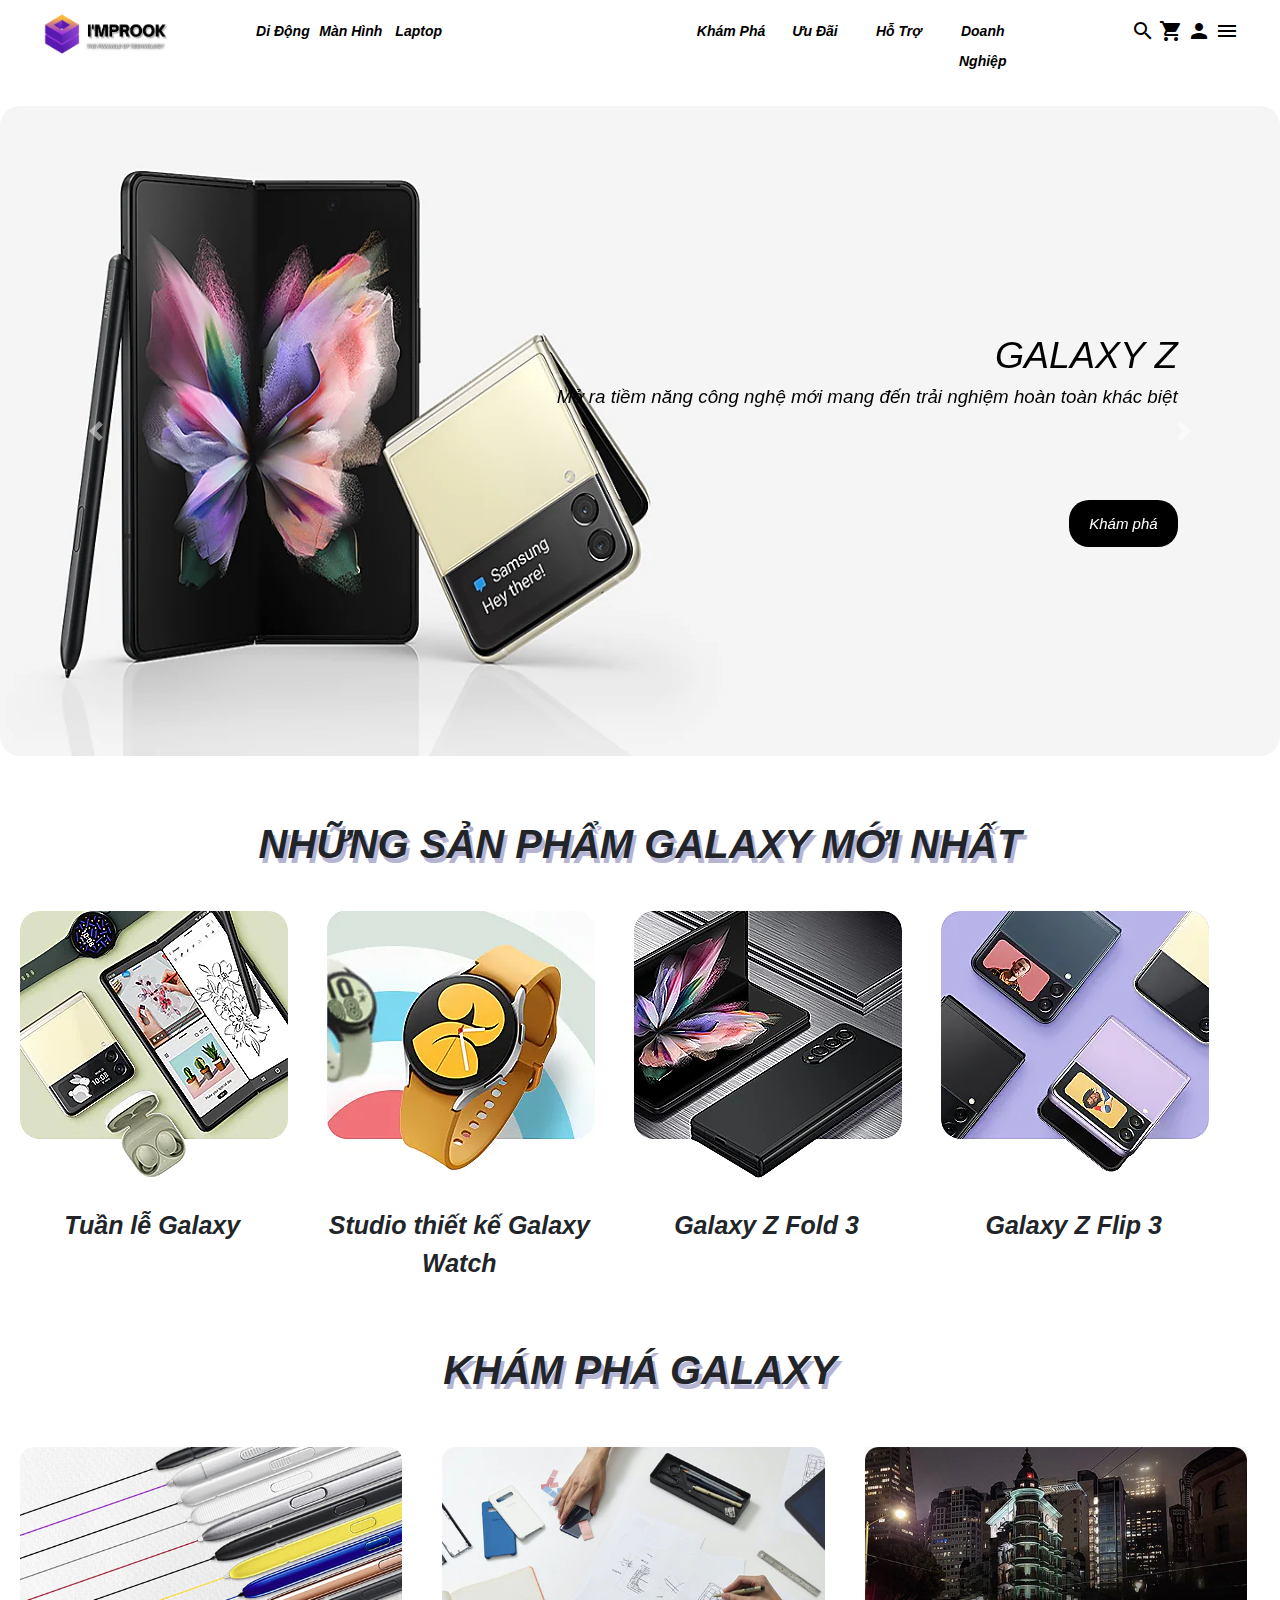
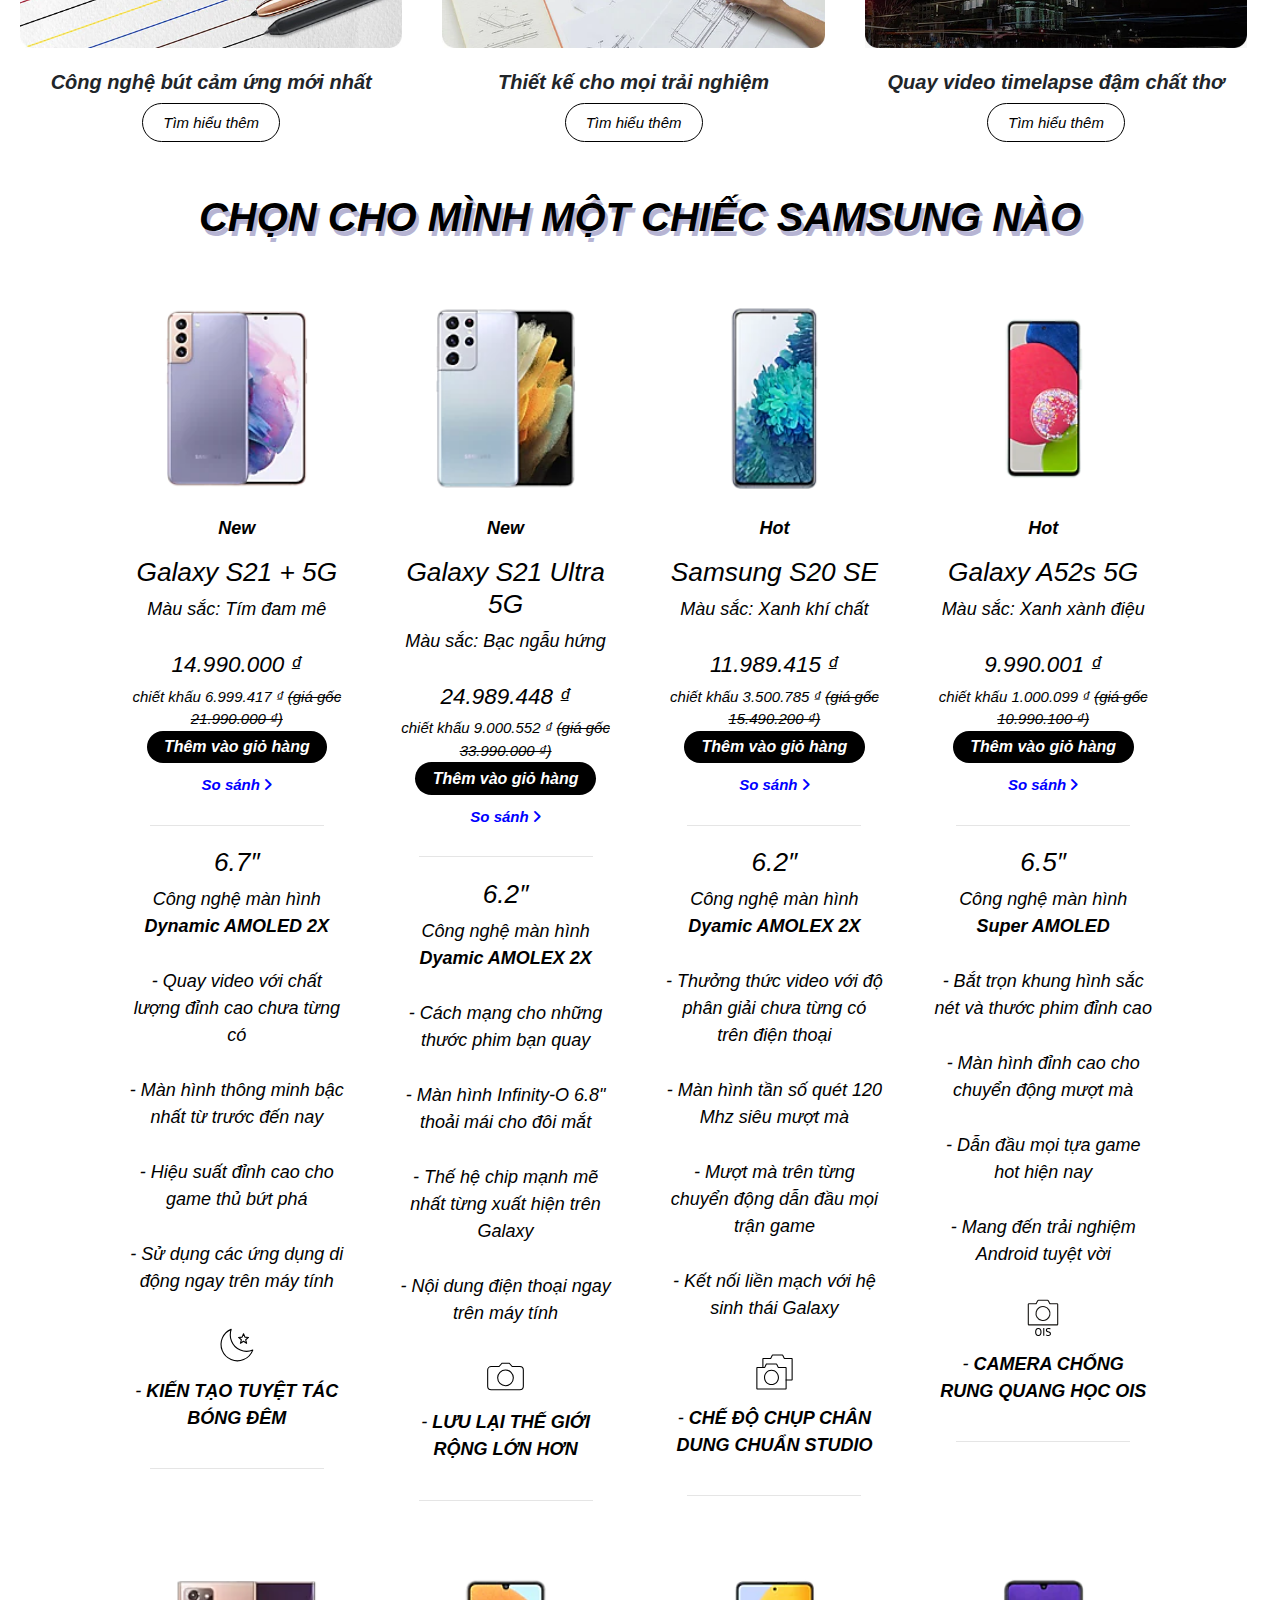
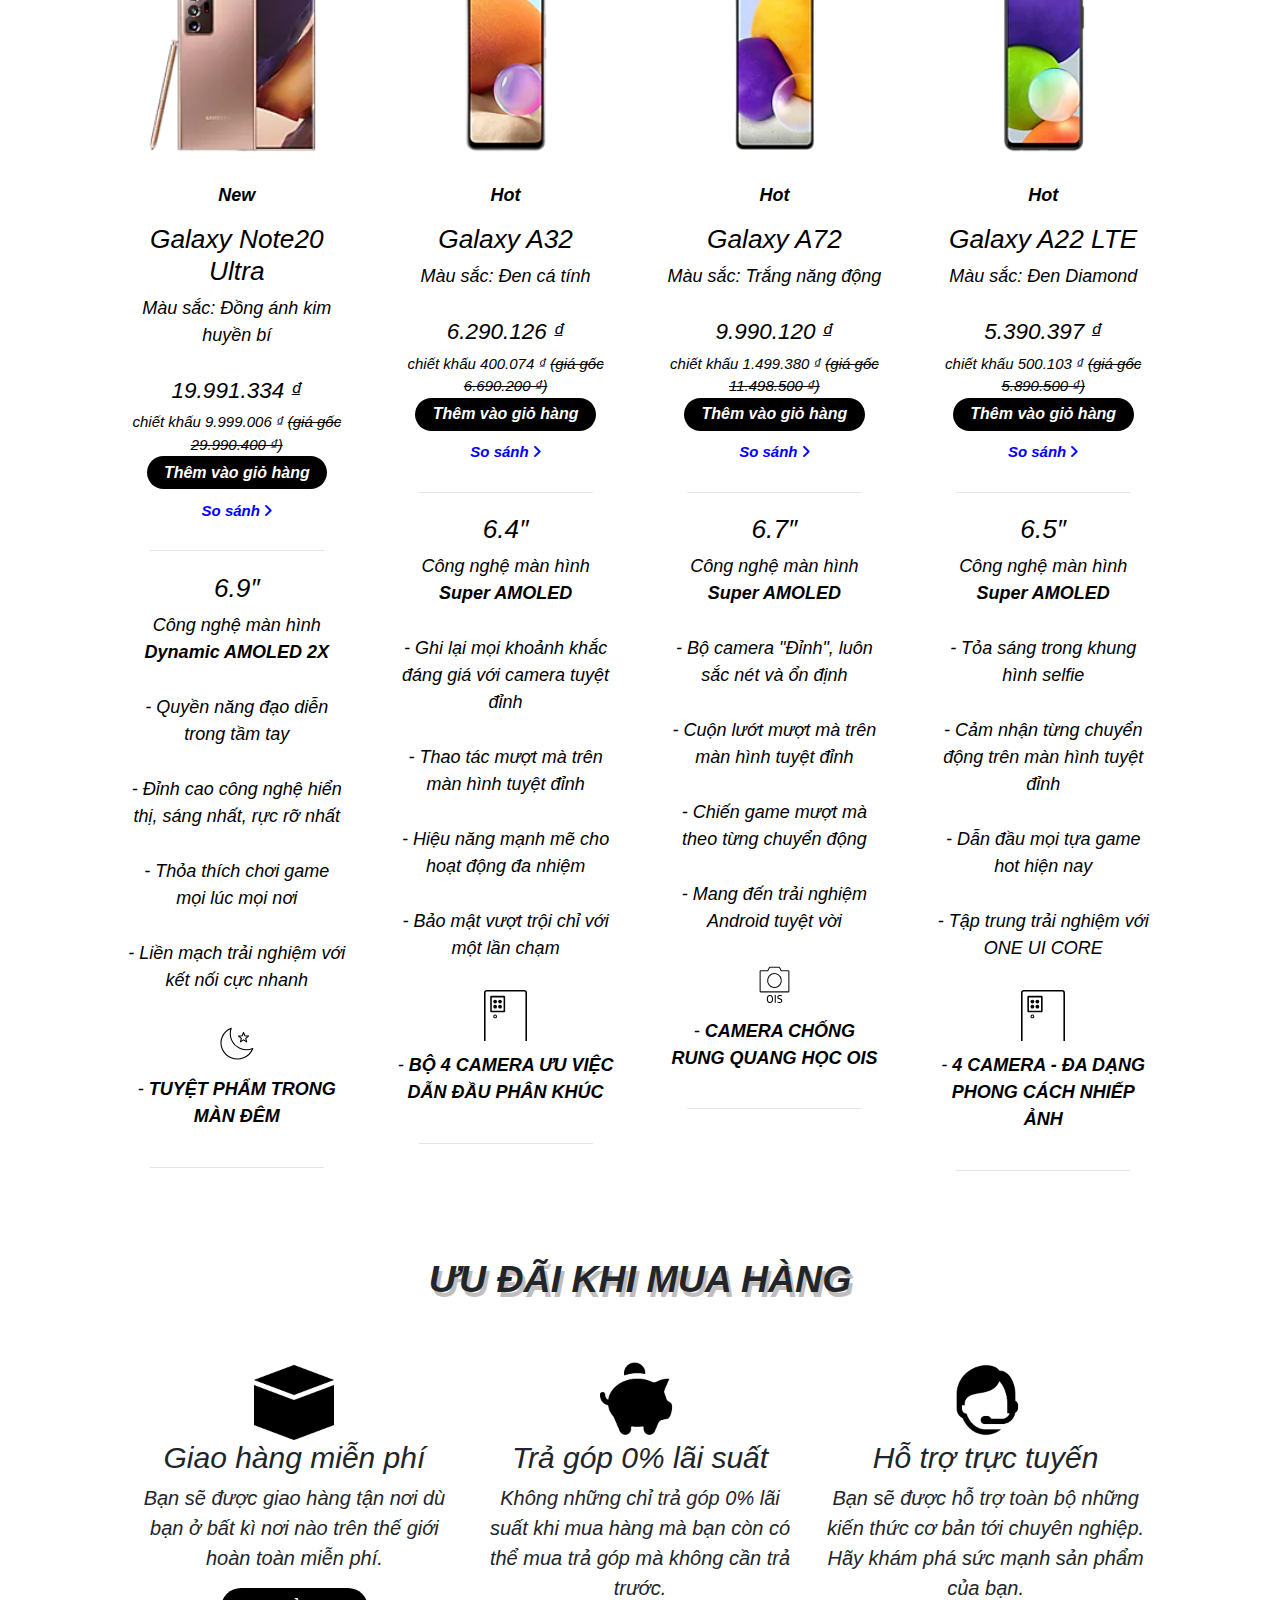
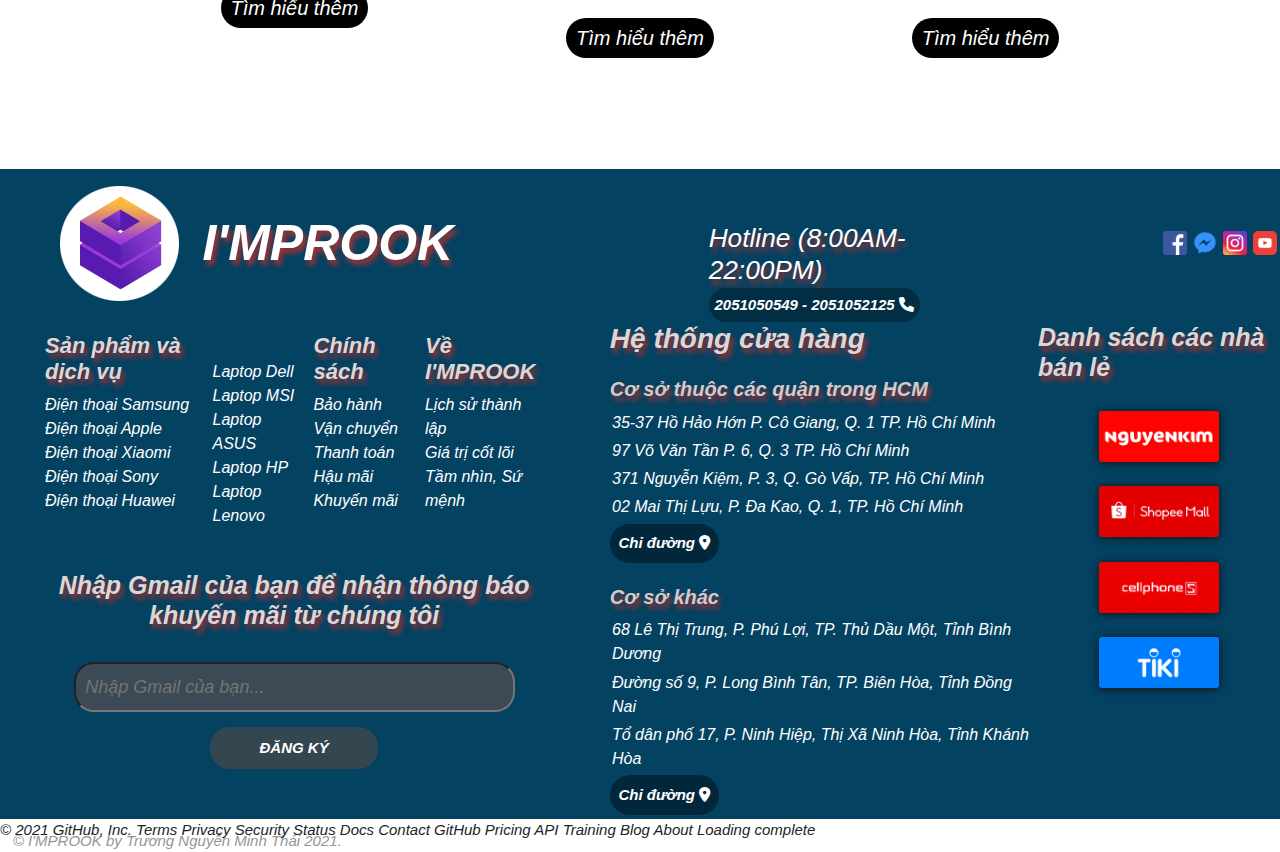
<file: Samsung.html>
<!DOCTYPE html>
<html lang="en">

<head>
    <meta charset="UTF-8">
    <meta http-equiv="X-UA-Compatible" content="IE=edge">
    <meta name="viewport" content="width=device-width, initial-scale=1.0">
    <link rel="stylesheet" href="Resources/css/Samsung.css">
    <link rel="shortcut icon" href="Resources/Images/Logo-Shortcut icon.png">

    <script src="https://ajax.googleapis.com/ajax/libs/jquery/3.5.1/jquery.min.js"></script>
    <script src="Resources/js/Samsung.js"></script>
    <link rel="stylesheet" href="https://cdnjs.cloudflare.com/ajax/libs/font-awesome/6.0.0-beta2/css/all.min.css">

    <link rel="stylesheet" href="https://www.w3schools.com/w3css/4/w3.css">
    <link rel="stylesheet" href="https://fonts.googleapis.com/icon?family=Material+Icons">
    <link rel="stylesheet" href="https://maxcdn.bootstrapcdn.com/bootstrap/4.5.2/css/bootstrap.min.css">

    <script src="https://cdnjs.cloudflare.com/ajax/libs/popper.js/1.16.0/umd/popper.min.js"></script>
    <script src="https://maxcdn.bootstrapcdn.com/bootstrap/4.5.2/js/bootstrap.min.js"></script>
    <link rel="stylesheet" href="https://cdnjs.cloudflare.com/ajax/libs/animate.css/4.1.1/animate.min.css" />

    <link href="https://unpkg.com/aos@2.3.1/dist/aos.css" rel="stylesheet">
    <script src="https://unpkg.com/aos@2.3.1/dist/aos.js"></script>

    <script src="https://cdnjs.cloudflare.com/ajax/libs/wow/1.1.2/wow.min.js" integrity="sha512-Eak/29OTpb36LLo2r47IpVzPBLXnAMPAVypbSZiZ4Qkf8p/7S/XRG5xp7OKWPPYfJT6metI+IORkR5G8F900+g==" crossorigin="anonymous" referrerpolicy="no-referrer"></script>

    <title>I'MPROOK SAMSUNG</title>
</head>

<body>
    <!-- javascript:; -->
    <script>
        wow = new WOW({
            boxClass: 'wow', // default
            animateClass: 'animate__animated', // default
            offset: 0, // default
            mobile: true, // default
            live: true // default
        })
        wow.init();
        AOS.init();
        new WOW().init();
    </script>

    <div class="MAIN">

        <div id="Load" class="Bar">
            <!--Phần Bar bên trong chứa nội dung-->
            <div class="Bar__Inner">
                <!--Các nội dung-->

                <div class="Bar__Inner-Logo">
                    <a href="index.html"> <img src="Resources/Images/Bar-Header/Logo.png" alt="Logo"></a>
                </div>

                <div class="Bar__Inner-List1-Left">
                    <ul>
                        <li class="Sub">
                            <a id="Title" href="#">Di Động</a>

                            <div class="MenuActive">
                                <ul class="MenuActive__ListItems Subcontent animate__animated animate__fadeInLeft">
                                    <div class="MenuActive__Inner">

                                        <h3> <a href="#"><strong>Di Động</strong></a></h3>
                                        <ul class="Menu">
                                            <li class="MenuActive__ListItems__Item Item1">
                                                <a href="#Hover1_First"><i>Huawei</i></a>

                                                <div id="Hover1_First" class="IMG__LOADED IMG-Phone">
                                                    <!--Chỗ này chưa xử lí: Phần tử đầu tiên luôn được chọn trước-->

                                                    <div class="Split"></div>

                                                    <a href="#"><img class="animate__animated animate__flipInY" src="Resources/Images/Bar-Header/Bar-Phone-Huawei-Mate40Pro.jpg" alt="Huawei Mate 40 Pro"></a>
                                                    <div class="Link">
                                                        <h2>Huawei Mate 40 Pro</h2>
                                                        <h4>
                                                            <a href="#">Tìm hiểu thêm</a>
                                                        </h4>
                                                    </div>
                                                </div>
                                            </li>
                                            <li class="MenuActive__ListItems__Item Item1">
                                                <a href="#Hover2_First"><i>Xiaomi</i></a>
                                                <div id="Hover2_First" class="IMG__LOADED IMG-Phone">

                                                    <div class="Split"></div>

                                                    <a href="#"><img class="animate__animated animate__flipInY" src="Resources/Images/Bar-Header/Bar-Phone-Xiaomi-Mi11Ultra.jpg" alt="Xiaomi Mi 11 Ultra"></a>
                                                    <div class="Link">
                                                        <h2>Xiaomi Mi 11 Ultra</h2>
                                                        <h4>
                                                            <a href="#">Tìm hiểu thêm</a>
                                                        </h4>
                                                    </div>
                                                </div>
                                            </li>
                                            <li class="MenuActive__ListItems__Item Item1">
                                                <a href="#Hover3_First"><i>Samsung</i></a>
                                                <div id="Hover3_First" class="IMG__LOADED IMG-Phone">

                                                    <div class="Split"></div>

                                                    <a href="#"><img class="animate__animated animate__flipInY" src="Resources/Images/Bar-Header/Bar-Phone-Samsung-GalaxyS21Ultra5G.jpg" alt="Samsung Galaxy S21 Ultra 5G"></a>
                                                    <div class="Link">
                                                        <h2>Samsung Galaxy S21 Ultra 5G</h2>
                                                        <h4>
                                                            <a href="#">Tìm hiểu thêm</a>
                                                        </h4>
                                                    </div>
                                                </div>
                                            </li>
                                            <li class="MenuActive__ListItems__Item Item1">
                                                <a href="#Hover4_First"><i>Apple</i></a>
                                                <div id="Hover4_First" class="IMG__LOADED IMG-Phone">

                                                    <div class="Split"></div>

                                                    <a href="#"><img class="animate__animated animate__flipInY" src="Resources/Images/Bar-Header/Bar-Phone-Apple-Iphone12ProMax.png" alt="Iphone 12 Pro Max"></a>
                                                    <div class="Link">
                                                        <h2>Iphone 12 Pro Max</h2>
                                                        <h4>
                                                            <a href="#">Tìm hiểu thêm</a>
                                                        </h4>
                                                    </div>
                                                </div>
                                            </li>
                                            <li class="MenuActive__ListItems__Item Item1">
                                                <a href="#Hover5_First"><i>Sony</i></a>
                                                <div id="Hover5_First" class="IMG__LOADED IMG-Phone">

                                                    <div class="Split"></div>

                                                    <a href="#"><img class="animate__animated animate__flipInY" src="Resources/Images/Bar-Header/Bar-Phone-Sony-Xperia 1 Mark 2.jpeg" alt="Sony Xperia 1 Mark 2"></a>
                                                    <div class="Link">
                                                        <h2>Sony Xperia 1 Mark 2</h2>
                                                        <h4>
                                                            <a href="#">Tìm hiểu thêm</a>
                                                        </h4>
                                                    </div>
                                                </div>
                                            </li>
                                        </ul>

                                    </div>

                                </ul>

                            </div>
                        </li>

                        <li class="Sub">
                            <a id="Title" href="# ">Màn Hình</a>

                            <div class="MenuActive">
                                <ul class="MenuActive__ListItems Subcontent animate__animated animate__fadeInLeft">
                                    <div class="MenuActive__Inner">

                                        <h3> <a href="#"><strong>Màn Hình</strong></a></h3>
                                        <ul class="Menu">
                                            <li class="MenuActive__ListItems__Item Item2">
                                                <a href="#Hover1_Second"><i>Samsung</i></a>

                                                <div id="Hover1_Second" class="IMG__LOADED IMG-TV">
                                                    <!--Chỗ này chưa xử lí: Phần tử đầu tiên luôn được chọn trước-->

                                                    <div class="Split"></div>

                                                    <a href="#"><img class="animate__animated animate__flipInY" src="Resources/Images/Bar-Header/Bar-TV-Samsung-NeoQled8k.jpg" alt="TV Samsung Qled 8k"></a>
                                                    <div class="Link">
                                                        <h2>Smart Tivi Neo QLED 8K 85 inch</h2>
                                                        <h4>
                                                            <a href="#">Tìm hiểu thêm</a>
                                                        </h4>
                                                    </div>
                                                </div>
                                            </li>
                                            <li class="MenuActive__ListItems__Item Item2">
                                                <a href="#Hover2_Second"><i>Sony</i></a>
                                                <div id="Hover2_Second" class="IMG__LOADED IMG-TV">

                                                    <div class="Split"></div>

                                                    <a href="#"><img class="animate__animated animate__flipInY" src="Resources/Images/Bar-Header/Bar-TV-Sony-Android8k.jpg" alt="TV Sony 8k"></a>
                                                    <div class="Link">
                                                        <h2>Android Tivi Sony 8K 85 inch</h2>
                                                        <h4>
                                                            <a href="#">Tìm hiểu thêm</a>
                                                        </h4>
                                                    </div>
                                                </div>
                                            </li>
                                            <li class="MenuActive__ListItems__Item Item2">
                                                <a href="#Hover3_Second"><i>LG</i></a>
                                                <div id="Hover3_Second" class="IMG__LOADED IMG-TV">

                                                    <div class="Split"></div>

                                                    <a href="#"><img class="animate__animated animate__flipInY" src="Resources/Images/Bar-Header/Bar-TV-LG-Oled8k.jpg" alt="TV Qled LG 8k"></a>
                                                    <div class="Link">
                                                        <h2>Smart Tivi OLED LG 8K 88 inch</h2>
                                                        <h4>
                                                            <a href="#">Tìm hiểu thêm</a>
                                                        </h4>
                                                    </div>
                                                </div>
                                            </li>
                                            <li class="MenuActive__ListItems__Item Item2">
                                                <a href="#Hover4_Second"><i>TCL</i></a>
                                                <div id="Hover4_Second" class="IMG__LOADED IMG-TV">

                                                    <div class="Split"></div>

                                                    <a href="#"><img class="animate__animated animate__flipInY" src="Resources/Images/Bar-Header/Bar-TV-TCL-Qled4k.jpg" alt="TV Qled TCL 4k"></a>
                                                    <div class="Link">
                                                        <h2>Android Tivi Mini QLED TCL 4K 65 inch</h2>
                                                        <h4>
                                                            <a href="#">Tìm hiểu thêm</a>
                                                        </h4>
                                                    </div>
                                                </div>
                                            </li>
                                            <li class="MenuActive__ListItems__Item Item2">
                                                <a href="#Hover5_Second"><i>AQUA</i></a>
                                                <div id="Hover5_Second" class="IMG__LOADED IMG-TV">

                                                    <div class="Split"></div>

                                                    <a href="#"><img class="animate__animated animate__flipInY" src="Resources/Images/Bar-Header/Bar-TV-AQUA-4k.jpg" alt="TV AQUA 4k"></a>
                                                    <div class="Link">
                                                        <h2>Android Tivi AQUA 4K 65 inch</h2>
                                                        <h4>
                                                            <a href="#">Tìm hiểu thêm</a>
                                                        </h4>
                                                    </div>
                                                </div>
                                            </li>
                                        </ul>

                                    </div>

                                </ul>

                            </div>
                        </li>

                        <li class="Sub">
                            <a id="Title" href="# ">Laptop</a>

                            <div class="MenuActive">
                                <ul class="MenuActive__ListItems Subcontent animate__animated animate__fadeInLeft">
                                    <div class="MenuActive__Inner">

                                        <h3> <a href="#"><strong>Laptop</strong></a></h3>
                                        <ul class="Menu">
                                            <li class="MenuActive__ListItems__Item Item3">
                                                <a href="#Hover1_Third"><i>Asus</i></a>

                                                <div id="Hover1_Third" class="IMG__LOADED IMG-Laptop">
                                                    <!--Chỗ này chưa xử lí: Phần tử đầu tiên luôn được chọn trước-->

                                                    <div class="Split"></div>

                                                    <a href="#"><img class="animate__animated animate__flipInY" src="Resources/Images/Bar-Header/Bar-Laptop-Asus-ZenbookDuo.png" alt="Laptop Asus Zenbook Duo"></a>
                                                    <div class="Link">
                                                        <h2>ASUS ZenBook Duo 14 UX482</h2>
                                                        <h4>
                                                            <a href="#">Tìm hiểu thêm</a>
                                                        </h4>
                                                    </div>
                                                </div>
                                            </li>
                                            <li class="MenuActive__ListItems__Item Item3">
                                                <a href="#Hover2_Third"><i>Dell</i></a>
                                                <div id="Hover2_Third" class="IMG__LOADED IMG-Laptop">

                                                    <div class="Split"></div>

                                                    <a href="#"><img class="animate__animated animate__flipInY" src="Resources/Images/Bar-Header/Bar-Laptop-Dell-XPS9305.png" alt="Laptop Dell XPS 9305"></a>
                                                    <div class="Link">
                                                        <h2>Dell XPS 13 9305</h2>
                                                        <h4>
                                                            <a href="#">Tìm hiểu thêm</a>
                                                        </h4>
                                                    </div>
                                                </div>
                                            </li>
                                            <li class="MenuActive__ListItems__Item Item3">
                                                <a href="#Hover3_Third"><i>Lenovo</i></a>
                                                <div id="Hover3_Third" class="IMG__LOADED IMG-Laptop">

                                                    <div class="Split"></div>

                                                    <a href="#"><img class="animate__animated animate__flipInY" src="Resources/Images/Bar-Header/Bar-Laptop-Lenovo-ThinkpadX1CarbonGen9.png" alt="Laptop Lenovo Thinkpad X1 Carbon Gen 9"></a>
                                                    <div class="Link">
                                                        <h2>Lenovo ThinkPad X1 Carbon Gen 9</h2>
                                                        <h4>
                                                            <a href="#">Tìm hiểu thêm</a>
                                                        </h4>
                                                    </div>
                                                </div>
                                            </li>
                                            <li class="MenuActive__ListItems__Item Item3">
                                                <a href="#Hover4_Third"><i>LG</i></a>
                                                <div id="Hover4_Third" class="IMG__LOADED IMG-Laptop">

                                                    <div class="Split"></div>

                                                    <a href="#"> <img class="animate__animated animate__flipInY" src="Resources/Images/Bar-Header/Bar-Laptop-LG-Gram2021.png" alt="Laptop LG Gram 2021 17inch"></a>
                                                    <div class="Link">
                                                        <h2>LG Gram 17'' 2021</h2>
                                                        <h4>
                                                            <a href="#">Tìm hiểu thêm</a>
                                                        </h4>
                                                    </div>
                                                </div>
                                            </li>
                                            <li class="MenuActive__ListItems__Item Item3">
                                                <a href="#Hover5_Third"><i>Apple</i></a>
                                                <div id="Hover5_Third" class="IMG__LOADED IMG-Laptop">

                                                    <div class="Split"></div>

                                                    <a href="#"><img class="animate__animated animate__flipInY" src="Resources/Images/Bar-Header/Bar-Laptop-Apple-MacBookAirM1.jpg" alt="Laptop Macbook Air M1"></a>
                                                    <div class="Link">
                                                        <h2>Macbook Air (Apple M1 - Late 2020)</h2>
                                                        <h4>
                                                            <a href="#">Tìm hiểu thêm</a>
                                                        </h4>
                                                    </div>
                                                </div>
                                            </li>
                                        </ul>

                                    </div>

                                </ul>

                            </div>
                        </li>
                    </ul>
                </div>

                <div class="Bar__Inner-List1-Right ">
                    <ul>
                        <li class="Sub">
                            <a id="Title" href="# ">Khám Phá</a>

                            <div class="MenuActive">
                                <ul class="MenuActive__ListItems Subcontent animate__animated animate__fadeInRight">
                                    <div class="MenuActive__Inner">

                                        <h3> <a href="#"><strong>Khám Phá</strong></a></h3>
                                        <ul class="Menu">
                                            <li class="MenuActive__ListItems__Item Item4">
                                                <a href="#Hover1_Fourth"><i>Đồng hồ</i></a>

                                                <div id="Hover1_Fourth" class="IMG__LOADED IMG-Discover">
                                                    <!--Chỗ này chưa xử lí: Phần tử đầu tiên luôn được chọn trước-->

                                                    <div class="Split"></div>

                                                    <a href="#"><img class="animate__animated animate__flipInY" src="Resources/Images/Bar-Header/Bar-Discover-AppleWatchSeries6.jpg" alt="Apple Watch Series 6 40mm"></a>
                                                    <div class="Link">
                                                        <h2>Apple Watch Series 6 40mm (LTE- 4G)</h2>
                                                        <h4>
                                                            <a href="#">Tìm hiểu thêm</a>
                                                        </h4>
                                                    </div>
                                                </div>
                                            </li>
                                            <li class="MenuActive__ListItems__Item Item4">
                                                <a href="#Hover2_Fourth"><i>Tai nghe</i></a>
                                                <div id="Hover2_Fourth" class="IMG__LOADED IMG-Discover">

                                                    <div class="Split"></div>

                                                    <a href="#"><img class="animate__animated animate__flipInY" src="Resources/Images/Bar-Header/Bar-Discover-AppleAirPodsPro.jpg" alt="AirPods Pro"></a>
                                                    <div class="Link">
                                                        <h2>Tai nghe Bluetooth Apple AirPods Pro</h2>
                                                        <h4>
                                                            <a href="#">Tìm hiểu thêm</a>
                                                        </h4>
                                                    </div>
                                                </div>
                                            </li>
                                            <li class="MenuActive__ListItems__Item Item4">
                                                <a href="#Hover3_Fourth"><i>Loa</i></a>
                                                <div id="Hover3_Fourth" class="IMG__LOADED IMG-Discover">

                                                    <div class="Split"></div>

                                                    <a href="#"><img class="animate__animated animate__flipInY" src="Resources/Images/Bar-Header/Bar-Discover-BluetoothSpeakerSony.jpg" alt="Loa Bluetooth Sony SRS XB43"></a>
                                                    <div class="Link">
                                                        <h2>Loa Bluetooth Sony SRS XB43</h2>
                                                        <h4>
                                                            <a href="#">Tìm hiểu thêm</a>
                                                        </h4>
                                                    </div>
                                                </div>
                                            </li>
                                            <li class="MenuActive__ListItems__Item Item4">
                                                <a href="#Hover4_Fourth"><i>Gia dụng hiện đại</i></a>
                                                <div id="Hover4_Fourth" class="IMG__LOADED IMG-Discover">

                                                    <div class="Split"></div>

                                                    <a href="#"><img class="animate__animated animate__flipInY" src="Resources/Images/Bar-Header/Bar-Discover-RobotEcovacsDeebot.jpg" alt="Robot Hút Bụi Ecovacs Deebot"></a>
                                                    <div class="Link">
                                                        <h2>Robot hút bụi lau nhà Ecovacs Deebot T8 AIVI</h2>
                                                        <h4>
                                                            <a href="#">Tìm hiểu thêm</a>
                                                        </h4>
                                                    </div>
                                                </div>
                                            </li>
                                            <li class="MenuActive__ListItems__Item Item4">
                                                <a href="#Hover5_Fourth"><i>Máy lọc</i></a>
                                                <div id="Hover5_Fourth" class="IMG__LOADED IMG-Discover">

                                                    <div class="Split"></div>

                                                    <a href="#"><img class="animate__animated animate__flipInY" src="Resources/Images/Bar-Header/Bar-Discover-AirFilterMachineAirocideAps200.jpg" alt="Máy Lọc Khí Airocide APS"></a>
                                                    <div class="Link">
                                                        <h2>Máy làm sạch không khí Airocide APS-300</h2>
                                                        <h4>
                                                            <a href="#">Tìm hiểu thêm</a>
                                                        </h4>
                                                    </div>
                                                </div>
                                            </li>
                                        </ul>

                                    </div>

                                </ul>

                            </div>
                        </li>

                        <li class="Sub"><a id="Title" href="# ">Ưu Đãi</a>

                            <div class="MenuActive">
                                <ul class="MenuActive__ListItems Subcontent animate__animated animate__fadeInRight">
                                    <div class="MenuActive__Inner">

                                        <h3> <a href="#"><strong>Ưu Đãi</strong></a></h3>
                                        <ul class="Menu">
                                            <li class="MenuActive__ListItems__Item Item5">
                                                <a href="#Hover1_Fifth"><i>Ưu đãi khách hàng thân thiết</i></a>

                                                <div id="Hover1_Fifth" class="IMG__LOADED IMG-Endow">
                                                    <!--Chỗ này chưa xử lí: Phần tử đầu tiên luôn được chọn trước-->

                                                    <div class="Split"></div>

                                                    <a href="#"><img class="animate__animated animate__flipInY" src="Resources/Images/Bar-Header/Bar-Endow-5Star.png" alt="Khách Hàng Thân Thiết"></a>
                                                    <div class="Link">
                                                        <h2>Ưu đãi khách hàng thân thiết</h2>
                                                        <h4>
                                                            <a href="#">Tìm hiểu thêm</a>
                                                        </h4>
                                                    </div>
                                                </div>
                                            </li>
                                            <li class="MenuActive__ListItems__Item Item5">
                                                <a href="#Hover2_Fifth"><i>Các dịch vụ trả góp</i></a>
                                                <div id="Hover2_Fifth" class="IMG__LOADED IMG-Endow">

                                                    <div class="Split"></div>

                                                    <a href="#"><img class="animate__animated animate__flipInY" src="Resources/Images/Bar-Header/Bar-Endow-Pay.png" alt="Dịch Vụ Trả Góp"></a>
                                                    <div class="Link">
                                                        <h2>Các dịch vụ trả góp</h2>
                                                        <h4>
                                                            <a href="#">Tìm hiểu thêm</a>
                                                        </h4>
                                                    </div>
                                                </div>
                                            </li>
                                            <li class="MenuActive__ListItems__Item Item5">
                                                <a href="#Hover3_Fifth"><i>Ưu đãi học sinh sinh viên</i></a>
                                                <div id="Hover3_Fifth" class="IMG__LOADED IMG-Endow">

                                                    <div class="Split"></div>

                                                    <a href="#"><img class="animate__animated animate__flipInY" src="Resources/Images/Bar-Header/Bar-Endow-Student.png" alt="Ưu Đãi Học Sinh Sinh Viên"></a>
                                                    <div class="Link">
                                                        <h2>Ưu đãi học sinh sinh viên</h2>
                                                        <h4>
                                                            <a href="#">Tìm hiểu thêm</a>
                                                        </h4>
                                                    </div>
                                                </div>
                                            </li>

                                        </ul>

                                    </div>

                                </ul>

                            </div>
                        </li>

                        <li class="Sub"><a id="Title" href="# ">Hỗ Trợ</a>

                            <div class="MenuActive">
                                <ul class="MenuActive__ListItems Subcontent animate__animated animate__fadeInRight">
                                    <div class="MenuActive__Inner">

                                        <h3> <a href="#"><strong>Hỗ Trợ</strong></a></h3>
                                        <ul class="Menu">
                                            <li class="MenuActive__ListItems__Item Item6">
                                                <a href="#Hover1_Sixth"><i>Hỗ trợ vận chuyển</i></a>

                                                <div id="Hover1_Sixth" class="IMG__LOADED IMG-Support">
                                                    <!--Chỗ này chưa xử lí: Phần tử đầu tiên luôn được chọn trước-->

                                                    <div class="Split"></div>

                                                    <a href="#"><img class="animate__animated animate__flipInY" src="Resources/Images/Bar-Header/Bar-Support-Transport.png" alt="Hỗ Trợ Vận Chuyển"></a>
                                                    <div class="Link">
                                                        <h2>Hỗ trợ vận chuyển</h2>
                                                        <h4>
                                                            <a href="#">Tìm hiểu thêm</a>
                                                        </h4>
                                                    </div>
                                                </div>
                                            </li>
                                            <li class="MenuActive__ListItems__Item Item6">
                                                <a href="#Hover2_Sixth"><i>Hỗ trợ mua sắm</i></a>
                                                <div id="Hover2_Sixth" class="IMG__LOADED IMG-Support">

                                                    <div class="Split"></div>

                                                    <a href="#"><img class="animate__animated animate__flipInY" src="Resources/Images/Bar-Header/Bar-Support-Shopping.png" alt="Hỗ Trợ Mua Sắm"></a>
                                                    <div class="Link">
                                                        <h2>Hỗ trợ mua sắm</h2>
                                                        <h4>
                                                            <a href="#">Tìm hiểu thêm</a>
                                                        </h4>
                                                    </div>
                                                </div>
                                            </li>
                                            <li class="MenuActive__ListItems__Item Item6">
                                                <a href="#Hover3_Sixth"><i>Giải pháp & Mẹo hay</i></a>
                                                <div id="Hover3_Sixth" class="IMG__LOADED IMG-Support">

                                                    <div class="Split"></div>

                                                    <a href="#"><img class="animate__animated animate__flipInY" src="Resources/Images/Bar-Header/Bar-Support-Tips.png" alt="Giải Pháp & Mẹo Hay"></a>
                                                    <div class="Link">
                                                        <h2>Giải pháp & Mẹo hay</h2>
                                                        <h4>
                                                            <a href="#">Tìm hiểu thêm</a>
                                                        </h4>
                                                    </div>
                                                </div>
                                            </li>
                                            <li class="MenuActive__ListItems__Item Item6">
                                                <a href="#Hover4_Sixth"><i>Dịch vụ bảo hành</i></a>
                                                <div id="Hover4_Sixth" class="IMG__LOADED IMG-Support">

                                                    <div class="Split"></div>

                                                    <a href="#"><img class="animate__animated animate__flipInY" src="Resources/Images/Bar-Header/Bar-Support-Warranty.png" alt="Dịch Vụ Bảo Hành"></a>
                                                    <div class="Link">
                                                        <h2>Dịch vụ bảo hành</h2>
                                                        <h4>
                                                            <a href="#">Tìm hiểu thêm</a>
                                                        </h4>
                                                    </div>
                                                </div>
                                            </li>

                                        </ul>

                                    </div>

                                </ul>

                            </div>
                        </li>

                        <li class="Sub"><a id="Title" href="# ">Doanh Nghiệp</a>

                            <div class="MenuActive">
                                <ul class="MenuActive__ListItems Subcontent animate__animated animate__fadeInRight">
                                    <div class="MenuActive__Inner">

                                        <h3> <a href="#"><strong>Doanh Nghiệp</strong></a></h3>
                                        <ul class="Menu">
                                            <li class="MenuActive__ListItems__Item Item7">
                                                <a href="#Hover1_Seventh"><i>Founder + CEO</i></a>

                                                <div id="Hover1_Seventh" class="IMG__LOADED IMG-Enterprise">
                                                    <!--Chỗ này chưa xử lí: Phần tử đầu tiên luôn được chọn trước-->

                                                    <div class="Split"></div>

                                                    <a href="#"><img class="animate__animated animate__flipInY" src="Resources/Images/Bar-Header/Bar-Enterprise-Founder&CEO.png" alt="Người Sáng Lập & Giám Đốc"></a>
                                                    <div class="Link">
                                                        <h2>Trần Đăng Tuấn</h2>
                                                        <h4>
                                                            <a href="#">Sơ yếu lý lịch</a>
                                                        </h4>
                                                    </div>
                                                </div>
                                            </li>
                                            <li class="MenuActive__ListItems__Item Item7">
                                                <a href="#Hover2_Seventh"><i>coFounder</i></a>
                                                <div id="Hover2_Seventh" class="IMG__LOADED IMG-Enterprise">

                                                    <div class="Split"></div>

                                                    <a href="#"><img class="animate__animated animate__flipInY" src="Resources/Images/Bar-Header/Bar-Enterprise-coFounder.png" alt="Đồng Sáng Lập"></a>
                                                    <div class="Link">
                                                        <h2>Trương Nguyễn Minh Thái</h2>
                                                        <h4>
                                                            <a href="#">Sơ yếu lý lịch</a>
                                                        </h4>
                                                    </div>
                                                </div>
                                            </li>
                                        </ul>
                                    </div>
                                </ul>
                            </div>
                        </li>
                    </ul>
                </div>

                <div class="Bar__Inner-List1-Icon ">
                    <ul>
                        <li class="Sub"><a id="Title" href="# "><i class="material-icons ">search</i></a></li>
                        <li class="Sub"><a id="Title" href="# "><i class="material-icons ">shopping_cart</i></a></li>
                        <li class="Sub"><a id="Title" href="# "><i class="material-icons ">person</i></a>
                            <div class="Menu-Icon">
                                <div id="Icon_Hover1">
                                    <div class="Icon-Item">
                                        <ul class="USER">
                                            <li><i class="material-icons ">person</i></li>
                                            <li><a href="#"><span>Đăng nhập</span></a></li>
                                            <li>/</li>
                                            <li><a href="#"><span>Đăng ký</span></a></li>
                                        </ul>
                                        <hr>

                                        <div class="USER1">
                                            <span><a href="#"><i class="material-icons ">face</i>Tài khoản của bạn</a></span>
                                            <span><a href="#"><i class="material-icons ">group</i>Khách hàng thân thiết</a></span>
                                            <span><a href="#"><i class="material-icons ">report</i>Báo cáo & Khiếu nại</a></span>
                                            <span>
                                                <a href="#">
                                                    <i class="material-icons ">language</i>
                                                    Ngôn ngữ 
                                                    <div class="Language-Icon">
                                                        <h6>VN</h6>
                                                        <img src="Resources/Images/Bar-Header/Bar-Icon-Language-VietNam.png" alt="Ngôn Ngữ Việt Nam">
                                                    </div>
                                                </a>
                                            </span>
                                        </div>
                                    </div>
                                </div>
                            </div>
                        </li>
                        <li class="Sub"><a id="Title" href="# "><i class="material-icons ">menu</i></a></li>
                    </ul>


                </div>

            </div>
        </div>
        <!--Phần Bar đầu-->


        <div class="Show-Content">
            <div class="Show-Content1">
                <div id="carouselExampleInterval" class="carousel slide" data-ride="carousel">
                    <div class="carousel-inner">
                        <div class="carousel-item active" data-interval="10000">
                            <img src="Resources/Images/Samsung/GalaxyF.png" class="d-block w-100" alt="Galaxy Z">
                            <div class="Show-Content-Text Galaxy">
                                <h1>GALAXY Z</h1>
                                <h5>Mở ra tiềm năng công nghệ mới mang đến trải nghiệm hoàn toàn khác biệt</h5>
                                <a href="javascript:;">Khám phá</a>
                            </div>
                        </div>
                        <div class="carousel-item" data-interval="1000">
                            <img src="Resources/Images/Samsung/GalaxyS.png" class="d-block w-100" alt="Galaxy S">
                            <div class="Show-Content-Text S">
                                <h1>GALAXY S</h1>
                                <h5>Được tạo ra để mang lại sự hoành tráng mỗi ngày</h5>
                                <a href="javascript:;">Khám phá</a>
                            </div>
                        </div>
                        <div class="carousel-item" data-interval="1000">
                            <img src="Resources/Images/Samsung/GalaxyA.png" class="d-block w-100" alt="Galaxy A">
                            <div class="Show-Content-Text A">
                                <h1>GALAXY A</h1>
                                <h5>Tuyệt với cho tất cả mọi người</h5>
                                <a href="javascript:;">Khám phá</a>
                            </div>
                        </div>
                        <div class="carousel-item" data-interval="1000">
                            <img src="Resources/Images/Samsung/GalaxyNote.png" class="d-block w-100" alt="Galaxy Note">
                            <div class="Show-Content-Text Galaxy Note">
                                <h1>GALAXY NOTE</h1>
                                <h5>Chiếc điện thoại quyền năng giúp bạn thoải trong công việc và giải trí</h5>
                                <a href="javascript:;" class="Note">Khám phá</a>
                            </div>
                        </div>
                    </div>
                    <a class="carousel-control-prev" href="#carouselExampleInterval" role="button" data-slide="prev">
                        <span class="carousel-control-prev-icon" aria-hidden="true"></span>
                        <span class="sr-only">Previous</span>
                    </a>
                    <a class="carousel-control-next" href="#carouselExampleInterval" role="button" data-slide="next">
                        <span class="carousel-control-next-icon" aria-hidden="true"></span>
                        <span class="sr-only">Next</span>
                    </a>
                </div>
            </div>
        </div>

        <div class="Show-Content1">
            <div class="Show-Content-Text1">
                <h3>NHỮNG SẢN PHẨM GALAXY MỚI NHẤT</h3>
                <div class="Sub-Table wow animate__fadeInUp" data-wow-delay="0.3s">
                    <div class="Sub-Item">
                        <img src="Resources/Images/Samsung/GalaxyWeek.png" alt="Tuần lễ Galaxy" />
                        <p>Tuần lễ Galaxy</p>
                    </div>
                    <div class="Sub-Item">
                        <img src="Resources/Images/Samsung/GalaxyWatch.png" alt="Studio thiết kế Galaxy Watch" />
                        <p>Studio thiết kế Galaxy Watch</p>
                    </div>
                    <div class="Sub-Item">
                        <img src="Resources/Images/Samsung/GalaxyZFold3.png" alt="Galaxy Z Fold 3" />
                        <p>Galaxy Z Fold 3</p>
                    </div>
                    <div class="Sub-Item">
                        <img src="Resources/Images/Samsung/GalaxyZFlip3.png" alt="Galayx Z Flip 3" />
                        <p>Galaxy Z Flip 3</p>
                    </div>
                </div>
            </div>
        </div>

        <div class="Show-Content2">
            <div class="Show-Content-Text2">
                <h3>KHÁM PHÁ GALAXY</h3>
                <div class="Sub-Table1 wow animate__fadeInUp" data-wow-delay="0.3s">
                    <div class="Sub-Item1">
                        <img src="Resources/Images/Samsung/GalaxyPen.png" alt="Công nghệ bút cảm ứng mới nhất" />
                        <div>
                            <p>Công nghệ bút cảm ứng mới nhất</p>
                            <a href="#">Tìm hiểu thêm</a>
                        </div>
                    </div>
                    <div class="Sub-Item1">
                        <img src="Resources/Images/Samsung/GalaxyExperience.png" alt="Thiết kế cho mọi trải nghiệm" />
                        <div>
                            <p>Thiết kế cho mọi trải nghiệm</p>
                            <a href="#">Tìm hiểu thêm</a>
                        </div>
                    </div>
                    <div class="Sub-Item1">
                        <img src="Resources/Images/Samsung/Timelapse.png" alt="Quay video Timelapse" />
                        <div>
                            <p>Quay video timelapse đậm chất thơ</p>
                            <a href="#">Tìm hiểu thêm</a>
                        </div>
                    </div>
                </div>

                <div class="Section-Compare">
                    <div class="Compare-Items">
                        <h2>CHỌN CHO MÌNH MỘT CHIẾC SAMSUNG NÀO</h2>
                        <div class="Table-Compare">
                            <div class="Item-Compare">
                                <div class="Image-Item wow animate__fadeInUp" data-wow-delay="0.3s">
                                    <img src="Resources/Images/Samsung/GalaxyS215G.png" alt="Galaxy S21 + 5G">
                                </div>
                                <div class="Name-Item New wow animate__fadeInUp" data-wow-delay="0.3s">
                                    <p>New</p>
                                    <h3>Galaxy S21 + 5G</h3>
                                    <p>Màu sắc: Tím đam mê</p>
                                </div>
                                <div class="Price-Item  wow animate__fadeInUp" data-wow-delay="0.3s">
                                    <h4>14.990.000 ₫</h4>
                                    <h10>chiết khấu 6.999.417 ₫ <del>(giá gốc 21.990.000 ₫)</del></h10>
                                    <div class="Link-Item">
                                        <a href="#">Thêm vào giỏ hàng</a>
                                        <a href="#">So sánh <i class="fas fa-angle-right"></i></a>
                                    </div>
                                </div>
                                <hr>
                                <div class="Size-Item  wow animate__fadeInUp" data-wow-delay="0.3s">
                                    <h3>6.7″</h3>
                                    <p>Công nghệ màn hình <b>Dynamic AMOLED 2X</b></p>
                                </div>
                                <div class="Camera-Item  wow animate__fadeInUp" data-wow-delay="0.3s">
                                    <p>- Quay video với chất lượng đỉnh cao chưa từng có</p>
                                </div>
                                <div class="CPU-Item  wow animate__fadeInUp" data-wow-delay="0.3s">
                                    <p>- Màn hình thông minh bậc nhất từ trước đến nay</p>
                                </div>
                                <div class="Internet-Item wow animate__fadeInUp" data-wow-delay="0.3s">
                                    <p>- Hiệu suất đỉnh cao cho game thủ bứt phá</p>
                                </div>
                                <div class="PIN-Item wow animate__fadeInUp" data-wow-delay="0.3s">
                                    <p>- Sử dụng các ứng dụng di động ngay trên máy tính</p>
                                </div>
                                <div class="Magsafe-Item wow animate__fadeInUp" data-wow-delay="0.3s">
                                    <img style="width: 20%;" src="Resources/Images/Samsung/Moon.svg" alt="Magsafe">
                                    <p>- <b>KIẾN TẠO TUYỆT TÁC BÓNG ĐÊM</b></p>
                                </div>
                                <hr>
                            </div>

                            <div class="Item-Compare">
                                <div class="Image-Item wow animate__fadeInUp" data-wow-delay="0.3s">
                                    <img src="Resources/Images/Samsung/GalaxyS21Ultra.png" alt="Galaxy S21 Ultra 5G">
                                </div>
                                <div class="Name-Item New wow animate__fadeInUp" data-wow-delay="0.3s">
                                    <p>New</p>
                                    <h3>Galaxy S21 Ultra 5G</h3>
                                    <p>Màu sắc: Bạc ngẫu hứng</p>
                                </div>
                                <div class="Price-Item wow animate__fadeInUp" data-wow-delay="0.3s">
                                    <h4>24.989.448 ₫</h4>
                                    <h10>chiết khấu 9.000.552 ₫ <del>(giá gốc 33.990.000 ₫)</del></h10>
                                    <div class="Link-Item">
                                        <a href="#">Thêm vào giỏ hàng</a>
                                        <a href="#">So sánh <i class="fas fa-angle-right"></i></a>
                                    </div>
                                </div>
                                <hr>
                                <div class="Size-Item wow animate__fadeInUp" data-wow-delay="0.3s">
                                    <h3>6.2″</h3>
                                    <p>Công nghệ màn hình <b>Dyamic AMOLEX 2X</b></p>
                                </div>
                                <div class="Camera-Item wow animate__fadeInUp" data-wow-delay="0.3s">
                                    <p>- Cách mạng cho những thước phim bạn quay</p>

                                </div>
                                <div class="CPU-Item wow animate__fadeInUp" data-wow-delay="0.3s">
                                    <p>- Màn hình Infinity-O 6.8" thoải mái cho đôi mắt</p>
                                </div>
                                <div class="Internet-Item wow animate__fadeInUp" data-wow-delay="0.3s">
                                    <p>- Thế hệ chip mạnh mẽ nhất từng xuất hiện trên Galaxy</p>
                                </div>
                                <div class="PIN-Item wow animate__fadeInUp" data-wow-delay="0.3s">
                                    <p>- Nội dung điện thoại ngay trên máy tính</p>
                                </div>

                                <div class="Magsafe-Item wow animate__fadeInUp" data-wow-delay="0.3s">
                                    <img style="width: 20%;" src="Resources/Images/Samsung/Camera.svg" alt="Magsafe">
                                    <p>- <b>LƯU LẠI THẾ GIỚI RỘNG LỚN HƠN</b></p>
                                </div>
                                <hr>
                            </div>

                            <div class="Item-Compare">
                                <div class="Image-Item  wow animate__fadeInUp" data-wow-delay="0.3s">
                                    <img src="Resources/Images/Samsung/GalaxyS20SE.png" alt="Galaxy S20 SE">
                                </div>
                                <div class="Name-Item wow animate__fadeInUp" data-wow-delay="0.3s">
                                    <p>Hot</p>
                                    <h3>Samsung S20 SE</h3>
                                    <p>Màu sắc: Xanh khí chất</p>
                                </div>
                                <div class="Price-Item wow animate__fadeInUp" data-wow-delay="0.3s">
                                    <h4>11.989.415 ₫</h4>
                                    <h10>chiết khấu 3.500.785 ₫ <del>(giá gốc 15.490.200 ₫)</del></h10>
                                    <div class="Link-Item">
                                        <a href="#">Thêm vào giỏ hàng</a>
                                        <a href="#">So sánh <i class="fas fa-angle-right"></i></a>
                                    </div>
                                </div>
                                <hr>
                                <div class="Size-Item wow animate__fadeInUp" data-wow-delay="0.3s">
                                    <h3>6.2″</h3>
                                    <p>Công nghệ màn hình <b>Dyamic AMOLEX 2X</b></p>
                                </div>
                                <div class="Camera-Item wow animate__fadeInUp" data-wow-delay="0.3s">
                                    <p>- Thưởng thức video với độ phân giải chưa từng có trên điện thoại</p>

                                </div>
                                <div class="CPU-Item wow animate__fadeInUp" data-wow-delay="0.3s">
                                    <p>- Màn hình tần số quét 120 Mhz siêu mượt mà</p>
                                </div>
                                <div class="Internet-Item wow animate__fadeInUp" data-wow-delay="0.3s">
                                    <p>- Mượt mà trên từng chuyển động dẫn đầu mọi trận game</p>
                                </div>
                                <div class="PIN-Item wow animate__fadeInUp" data-wow-delay="0.3s">
                                    <p>- Kết nối liền mạch với hệ sinh thái Galaxy</p>
                                </div>

                                <div class="Magsafe-Item wow animate__fadeInUp" data-wow-delay="0.3s">
                                    <img style="width: 20%;" src="Resources/Images/Samsung/DoubleCamera.svg" alt="Magsafe">
                                    <p>- <b>CHẾ ĐỘ CHỤP CHÂN DUNG CHUẨN STUDIO</b></p>
                                </div>
                                <hr>
                            </div>

                            <div class="Item-Compare">
                                <div class="Image-Item wow animate__fadeInUp" data-wow-delay="0.3s">
                                    <img src="Resources/Images/Samsung/GalaxyA52S5G.png" alt="Galaxy A52s 5G">
                                </div>
                                <div class="Name-Item wow animate__fadeInUp" data-wow-delay="0.3s">
                                    <p>Hot</p>
                                    <h3>Galaxy A52s 5G</h3>
                                    <p>Màu sắc: Xanh xành điệu</p>
                                </div>
                                <div class="Price-Item wow animate__fadeInUp" data-wow-delay="0.3s">
                                    <h4>9.990.001 ₫</h4>
                                    <h10>chiết khấu 1.000.099 ₫ <del>(giá gốc 10.990.100 ₫)</del></h10>
                                    <div class="Link-Item">
                                        <a href="#">Thêm vào giỏ hàng</a>
                                        <a href="#">So sánh <i class="fas fa-angle-right"></i></a>
                                    </div>
                                </div>
                                <hr>
                                <div class="Size-Item wow animate__fadeInUp" data-wow-delay="0.3s">
                                    <h3>6.5″</h3>
                                    <p>Công nghệ màn hình <b>Super AMOLED</b></p>
                                </div>
                                <div class="Camera-Item wow animate__fadeInUp" data-wow-delay="0.3s">
                                    <p>- Bắt trọn khung hình sắc nét và thước phim đỉnh cao</p>

                                </div>
                                <div class="CPU-Item wow animate__fadeInUp" data-wow-delay="0.3s">
                                    <p>- Màn hình đỉnh cao cho chuyển động mượt mà</p>
                                </div>
                                <div class="Internet-Item wow animate__fadeInUp" data-wow-delay="0.3s">
                                    <p>- Dẫn đầu mọi tựa game hot hiện nay</p>
                                </div>
                                <div class="PIN-Item wow animate__fadeInUp" data-wow-delay="0.3s">
                                    <p>- Mang đến trải nghiệm Android tuyệt vời</p>
                                </div>

                                <div class="Magsafe-Item wow animate__fadeInUp" data-wow-delay="0.3s">
                                    <img style="width: 20%;" src="Resources/Images/Samsung/OIS.svg" alt="Magsafe">
                                    <p>- <b>CAMERA CHỐNG RUNG QUANG HỌC OIS</b></p>
                                </div>
                                <hr>
                            </div>
                            <div class="Item-Compare">
                                <div class="Image-Item wow animate__fadeInUp" data-wow-delay="0.3s">
                                    <img src="Resources/Images/Samsung/GalaxyNote20Ultra.png" alt="Galaxy Note 20 Ultra">
                                </div>
                                <div class="Name-Item wow animate__fadeInUp" data-wow-delay="0.3s">
                                    <p>New</p>
                                    <h3>Galaxy Note20 Ultra</h3>
                                    <p>Màu sắc: Đồng ánh kim huyền bí</p>
                                </div>
                                <div class="Price-Item wow animate__fadeInUp" data-wow-delay="0.3s">
                                    <h4>19.991.334 ₫</h4>
                                    <h10>chiết khấu 9.999.006 ₫ <del>(giá gốc 29.990.400 ₫)</del></h10>
                                    <div class="Link-Item">
                                        <a href="#">Thêm vào giỏ hàng</a>
                                        <a href="#">So sánh <i class="fas fa-angle-right"></i></a>
                                    </div>
                                </div>
                                <hr>
                                <div class="Size-Item wow animate__fadeInUp" data-wow-delay="0.3s">
                                    <h3>6.9″</h3>
                                    <p>Công nghệ màn hình <b>Dynamic AMOLED 2X</b></p>
                                </div>
                                <div class="Camera-Item wow animate__fadeInUp" data-wow-delay="0.3s">
                                    <p>- Quyền năng đạo diễn trong tầm tay</p>

                                </div>
                                <div class="CPU-Item wow animate__fadeInUp" data-wow-delay="0.3s">
                                    <p>- Đỉnh cao công nghệ hiển thị, sáng nhất, rực rỡ nhất</p>
                                </div>
                                <div class="Internet-Item wow animate__fadeInUp" data-wow-delay="0.3s">
                                    <p>- Thỏa thích chơi game mọi lúc mọi nơi</p>
                                </div>
                                <div class="PIN-Item wow animate__fadeInUp" data-wow-delay="0.3s">
                                    <p>- Liền mạch trải nghiệm với kết nối cực nhanh</p>
                                </div>

                                <div class="Magsafe-Item wow animate__fadeInUp" data-wow-delay="0.3s">
                                    <img style="width: 20%;" src="Resources/Images/Samsung/Moon.svg" alt="Magsafe">
                                    <p>- <b>TUYỆT PHẨM TRONG MÀN ĐÊM</b></p>
                                </div>
                                <hr>
                            </div>
                            <div class="Item-Compare">
                                <div class="Image-Item wow animate__fadeInUp" data-wow-delay="0.3s">
                                    <img src="Resources/Images/Samsung/GalaxyA32.png" alt="Galaxy A32">
                                </div>
                                <div class="Name-Item wow animate__fadeInUp" data-wow-delay="0.3s">
                                    <p>Hot</p>
                                    <h3>Galaxy A32</h3>
                                    <p>Màu sắc: Đen cá tính</p>
                                </div>
                                <div class="Price-Item wow animate__fadeInUp" data-wow-delay="0.3s">
                                    <h4>6.290.126 ₫</h4>
                                    <h10>chiết khấu 400.074 ₫ <del>(giá gốc 6.690.200 ₫)</del></h10>
                                    <div class="Link-Item">
                                        <a href="#">Thêm vào giỏ hàng</a>
                                        <a href="#">So sánh <i class="fas fa-angle-right"></i></a>
                                    </div>
                                </div>
                                <hr>
                                <div class="Size-Item wow animate__fadeInUp" data-wow-delay="0.3s">
                                    <h3>6.4″</h3>
                                    <p>Công nghệ màn hình <b>Super AMOLED</b></p>
                                </div>
                                <div class="Camera-Item wow animate__fadeInUp" data-wow-delay="0.3s">
                                    <p>- Ghi lại mọi khoảnh khắc đáng giá với camera tuyệt đỉnh</p>

                                </div>
                                <div class="CPU-Item wow animate__fadeInUp" data-wow-delay="0.3s">
                                    <p>- Thao tác mượt mà trên màn hình tuyệt đỉnh</p>
                                </div>
                                <div class="Internet-Item wow animate__fadeInUp" data-wow-delay="0.3s">
                                    <p>- Hiệu năng mạnh mẽ cho hoạt động đa nhiệm</p>
                                </div>
                                <div class="PIN-Item wow animate__fadeInUp" data-wow-delay="0.3s">
                                    <p>- Bảo mật vượt trội chỉ với một lần chạm</p>
                                </div>

                                <div class="Magsafe-Item wow animate__fadeInUp" data-wow-delay="0.3s">
                                    <img style="width: 20%;" src="Resources/Images/Samsung/QuadCamera.svg" alt="Magsafe">
                                    <p>- <b>BỘ 4 CAMERA ƯU VIỆC DẪN ĐẦU PHÂN KHÚC</b></p>
                                </div>
                                <hr>
                            </div>
                            <div class="Item-Compare">
                                <div class="Image-Item wow animate__fadeInUp" data-wow-delay="0.3s">
                                    <img src="Resources/Images/Samsung/GalaxyA72.png" alt="Galaxy A72">
                                </div>
                                <div class="Name-Item wow animate__fadeInUp" data-wow-delay="0.3s">
                                    <p>Hot</p>
                                    <h3>Galaxy A72</h3>
                                    <p>Màu sắc: Trắng năng động</p>
                                </div>
                                <div class="Price-Item wow animate__fadeInUp" data-wow-delay="0.3s">
                                    <h4>9.990.120 ₫</h4>
                                    <h10>chiết khấu 1.499.380 ₫ <del>(giá gốc 11.498.500 ₫)</del></h10>
                                    <div class="Link-Item">
                                        <a href="#">Thêm vào giỏ hàng</a>
                                        <a href="#">So sánh <i class="fas fa-angle-right"></i></a>
                                    </div>
                                </div>
                                <hr>
                                <div class="Size-Item wow animate__fadeInUp" data-wow-delay="0.3s">
                                    <h3>6.7″</h3>
                                    <p>Công nghệ màn hình <b>Super AMOLED</b></p>
                                </div>
                                <div class="Camera-Item wow animate__fadeInUp" data-wow-delay="0.3s">
                                    <p>- Bộ camera "Đỉnh", luôn sắc nét và ổn định</p>

                                </div>
                                <div class="CPU-Item wow animate__fadeInUp" data-wow-delay="0.3s">
                                    <p>- Cuộn lướt mượt mà trên màn hình tuyệt đỉnh</p>
                                </div>
                                <div class="Internet-Item wow animate__fadeInUp" data-wow-delay="0.3s">
                                    <p>- Chiến game mượt mà theo từng chuyển động</p>
                                </div>
                                <div class="PIN-Item wow animate__fadeInUp" data-wow-delay="0.3s">
                                    <p>- Mang đến trải nghiệm Android tuyệt vời</p>
                                </div>

                                <div class="Magsafe-Item wow animate__fadeInUp" data-wow-delay="0.3s">
                                    <img style="width: 20%;" src="Resources/Images/Samsung/OIS.svg" alt="Magsafe">
                                    <p>- <b>CAMERA CHỐNG RUNG QUANG HỌC OIS</b></p>
                                </div>
                                <hr>
                            </div>
                            <div class="Item-Compare">
                                <div class="Image-Item wow animate__fadeInUp" data-wow-delay="0.3s">
                                    <img src="Resources/Images/Samsung/GalaxyA22.png" alt="Galaxy A22 LTE">
                                </div>
                                <div class="Name-Item wow animate__fadeInUp" data-wow-delay="0.3s">
                                    <p>Hot</p>
                                    <h3>Galaxy A22 LTE</h3>
                                    <p>Màu sắc: Đen Diamond</p>
                                </div>
                                <div class="Price-Item wow animate__fadeInUp" data-wow-delay="0.3s">
                                    <h4>5.390.397 ₫</h4>
                                    <h10>chiết khấu 500.103 ₫ <del>(giá gốc 5.890.500 ₫)</del></h10>
                                    <div class="Link-Item">
                                        <a href="#">Thêm vào giỏ hàng</a>
                                        <a href="#">So sánh <i class="fas fa-angle-right"></i></a>
                                    </div>
                                </div>
                                <hr>
                                <div class="Size-Item wow animate__fadeInUp" data-wow-delay="0.3s">
                                    <h3>6.5″</h3>
                                    <p>Công nghệ màn hình <b>Super AMOLED</b></p>
                                </div>
                                <div class="Camera-Item wow animate__fadeInUp" data-wow-delay="0.3s">
                                    <p>- Tỏa sáng trong khung hình selfie</p>

                                </div>
                                <div class="CPU-Item wow animate__fadeInUp" data-wow-delay="0.3s">
                                    <p>- Cảm nhận từng chuyển động trên màn hình tuyệt đỉnh</p>
                                </div>
                                <div class="Internet-Item wow animate__fadeInUp" data-wow-delay="0.3s">
                                    <p>- Dẫn đầu mọi tựa game hot hiện nay</p>
                                </div>
                                <div class="PIN-Item wow animate__fadeInUp" data-wow-delay="0.3s">
                                    <p>- Tập trung trải nghiệm với ONE UI CORE</p>
                                </div>

                                <div class="Magsafe-Item wow animate__fadeInUp" data-wow-delay="0.3s">
                                    <img style="width: 20%;" src="Resources/Images/Samsung/QuadCamera.svg" alt="Magsafe">
                                    <p>- <b>4 CAMERA - ĐA DẠNG PHONG CÁCH NHIẾP ẢNH</b></p>
                                </div>
                                <hr>
                            </div>
                        </div>
                    </div>
                </div>

                <div class="Flex-Wrapper">
                    <h1 class="wow animate__fadeInUp" style="text-align: center; font-weight: bold; padding: 3% 0 0 0; text-shadow: 3px 5px rgb(194, 189, 189);">ƯU ĐÃI KHI MUA HÀNG</h1>
                    <div class="Flex-Wrapper__Inner">
                        <div class="Buy-Strip wow animate__fadeInLeft" data-wow-delay="0.3s">
                            <img src="Resources/Images/BuyStrip/BuyStrip-BoxShipping.png" alt="Giao hàng miễn phí">
                            <h2>Giao hàng miễn phí</h2>
                            <div>
                                <p>Bạn sẽ được giao hàng tận nơi dù bạn ở bất kì nơi nào trên thế giới hoàn toàn miễn phí.</p>
                                <a href="#">Tìm hiểu thêm</a>
                            </div>
                        </div>
                        <div class="Buy-Strip wow animate__fadeInUp" data-wow-delay="0.3s">
                            <img src="Resources/Images/BuyStrip/BuyStrip-PiggyMoney.png" alt="Trả góp 0% lãi suất">
                            <h2>Trả góp 0% lãi suất</h2>
                            <div>
                                <p>Không những chỉ trả góp 0% lãi suất khi mua hàng mà bạn còn có thể mua trả góp mà không cần trả trước.</p>
                                <a href="#">Tìm hiểu thêm</a>
                            </div>
                        </div>
                        <div class="Buy-Strip wow animate__fadeInRight" data-wow-delay="0.3s">
                            <img src="Resources/Images/BuyStrip/BuyStrip-SupportOnline.png" alt="Hỗ trợ trực tuyến">
                            <h2>Hỗ trợ trực tuyến</h2>
                            <div>
                                <p>Bạn sẽ được hỗ trợ toàn bộ những kiến thức cơ bản tới chuyên nghiệp. Hãy khám phá sức mạnh sản phẩm của bạn.</p>
                                <a href="#">Tìm hiểu thêm</a>
                            </div>
                        </div>
                    </div>
                </div>



                <footer>
                    <div class="Footer__Inner">
                        <div class="Footer-Top">
                            <div class="Footer-Top-Left">
                                <div>
                                    <a href="#"><img src="Resources/Images/Footer/Footer-Logo-Shortcut icon.png" alt="Logo"></a>
                                </div>
                                <div class="NameCP">
                                    <a href="#">I'MPROOK</a>
                                </div>
                            </div>

                            <div class="Footer-Top-Right">
                                <div class="Hotline">
                                    <h3>Hotline (8:00AM-22:00PM)</h3>
                                    <a href="#">2051050549 - 2051052125 <i class="fas fa-phone"></i></a>
                                </div>
                                <div class="Social">
                                    <ul>
                                        <li>
                                            <a href="#"><img src="Resources/Images/Footer/Footer-Social-Facebook.png" alt="Facebook"></a>
                                        </li>
                                        <li>
                                            <a href="#"><img src="Resources/Images/Footer/Footer-Social-Messenger.png" alt="Messenger"></a>
                                        </li>
                                        <li>
                                            <a href="#"><img src="Resources/Images/Footer/Footer-Social-Instagram.png" alt="Instagram"></a>
                                        </li>
                                        <li>
                                            <a href="#"><img src="Resources/Images/Footer/Footer-Social-Youtube.png" alt="Youtube"></a>
                                        </li>
                                    </ul>
                                </div>
                            </div>
                        </div>

                        <div class="Footer-Content">
                            <div class="Content-Left">
                                <ul class="List-Content-Link">
                                    <li class="Primary-Link__List-Item">
                                        <h6>Sản phẩm và dịch vụ</h6>
                                        <ul>
                                            <li><a href="#">Điện thoại Samsung</a></li>
                                            <li><a href="#">Điện thoại Apple</a></li>
                                            <li><a href="#">Điện thoại Xiaomi</a></li>
                                            <li><a href="#">Điện thoại Sony</a></li>
                                            <li><a href="#">Điện thoại Huawei</a></li>
                                        </ul>
                                    </li>
                                    <li class="Primary-Link__List-Item">
                                        <ul>
                                            <li><a href="#">Laptop Dell</a></li>
                                            <li><a href="#">Laptop MSI</a></li>
                                            <li><a href="#">Laptop ASUS</a></li>
                                            <li><a href="#">Laptop HP</a></li>
                                            <li><a href="#">Laptop Lenovo</a></li>
                                        </ul>
                                    </li>
                                    <li class="Primary-Link__List-Item">
                                        <h6>Chính sách</h6>
                                        <ul>
                                            <li><a href="#">Bảo hành</a></li>
                                            <li><a href="#">Vận chuyển</a></li>
                                            <li><a href="#">Thanh toán</a></li>
                                            <li><a href="#">Hậu mãi</a></li>
                                            <li><a href="#">Khuyến mãi</a></li>
                                        </ul>
                                    </li>
                                    <li class="Primary-Link__List-Item">
                                        <h6>Về I'MPROOK</h6>
                                        <ul>
                                            <li><a href="#">Lịch sử thành lập</a></li>
                                            <li><a href="#">Giá trị cốt lõi</a></li>
                                            <li><a href="#">Tầm nhìn, Sứ mệnh</a></li>
                                        </ul>
                                    </li>
                                </ul>

                                <div class="Get-Infor">
                                    <h3>Nhập Gmail của bạn để nhận thông báo khuyến mãi từ chúng tôi</h3>
                                    <input type="text" placeholder="Nhập Gmail của bạn...">
                                    <div class="Res-Gmail">
                                        <a href="#">ĐĂNG KÝ</a>
                                    </div>
                                </div>
                            </div>

                            <div class="Content-Right">
                                <h3>Hệ thống cửa hàng</h3>
                                <ul class="Blog-Content">
                                    <li>
                                        <h6>Cơ sở thuộc các quận trong HCM</h6>
                                        <ul>
                                            <li>35-37 Hồ Hảo Hớn P. Cô Giang, Q. 1 TP. Hồ Chí Minh</li>
                                            <li>97 Võ Văn Tần P. 6, Q. 3 TP. Hồ Chí Minh</li>
                                            <li>371 Nguyễn Kiệm, P. 3, Q. Gò Vấp, TP. Hồ Chí Minh</li>
                                            <li>02 Mai Thị Lựu, P. Đa Kao, Q. 1, TP. Hồ Chí Minh</li>
                                            <a href="#">Chỉ đường <i class="fas fa-map-marker-alt"></i></a>
                                        </ul>
                                    </li>
                                    <li>
                                        <h6>Cơ sở khác</h6>
                                        <ul>
                                            <li>68 Lê Thị Trung, P. Phú Lợi, TP. Thủ Dầu Một, Tỉnh Bình Dương</li>
                                            <li>Đường số 9, P. Long Bình Tân, TP. Biên Hòa, Tỉnh Đồng Nai</li>
                                            <li>Tổ dân phố 17, P. Ninh Hiệp, Thị Xã Ninh Hòa, Tỉnh Khánh Hòa</li>
                                            <a href="#">Chỉ đường <i class="fas fa-map-marker-alt"></i></a>
                                        </ul>
                                    </li>
                                </ul>
                            </div>

                            <div class="List-Shop__Content">
                                <h3>Danh sách các nhà bán lẻ</h3>
                                <ul class="Retailers-List">
                                    <li>
                                        <a href="#"><img src="Resources/Images/Footer/Footer-RetailersList-NguyenKim.png" alt="Nguyen Kim"></a>
                                    </li>
                                    <li>
                                        <a href="#"><img src="Resources/Images/Footer/Footer-RetailersList-ShoppeMall.png" alt="Shoppe"></a>
                                    </li>
                                    <li>
                                        <a href="#"><img src="Resources/Images/Footer/Footer-RetailersList-CellphoneS.png" alt="CellphoneS"></a>
                                    </li>
                                    <li>
                                        <a href="#"><img src="Resources/Images/Footer/Footer-RetailersList-Tiki.png" alt="Tiki"></a>
                                    </li>
                                </ul>
                            </div>
                        </div>

                        <div class="CopyRight">
                            <span> &copy; I'MPROOK by Trương Nguyễn Minh Thái 2021.</span>
                        </div>
                    </div>
                </footer>

                <!--Nút trở về đẩu trang-->
                <div id="top">
                    <a href="#"><i class="material-icons">arrow_upward</i></a>
                </div>
                <!--////////////////-->
            </div>
</body>

</html>
© 2021 GitHub, Inc. Terms Privacy Security Status Docs Contact GitHub Pricing API Training Blog About Loading complete
</file>
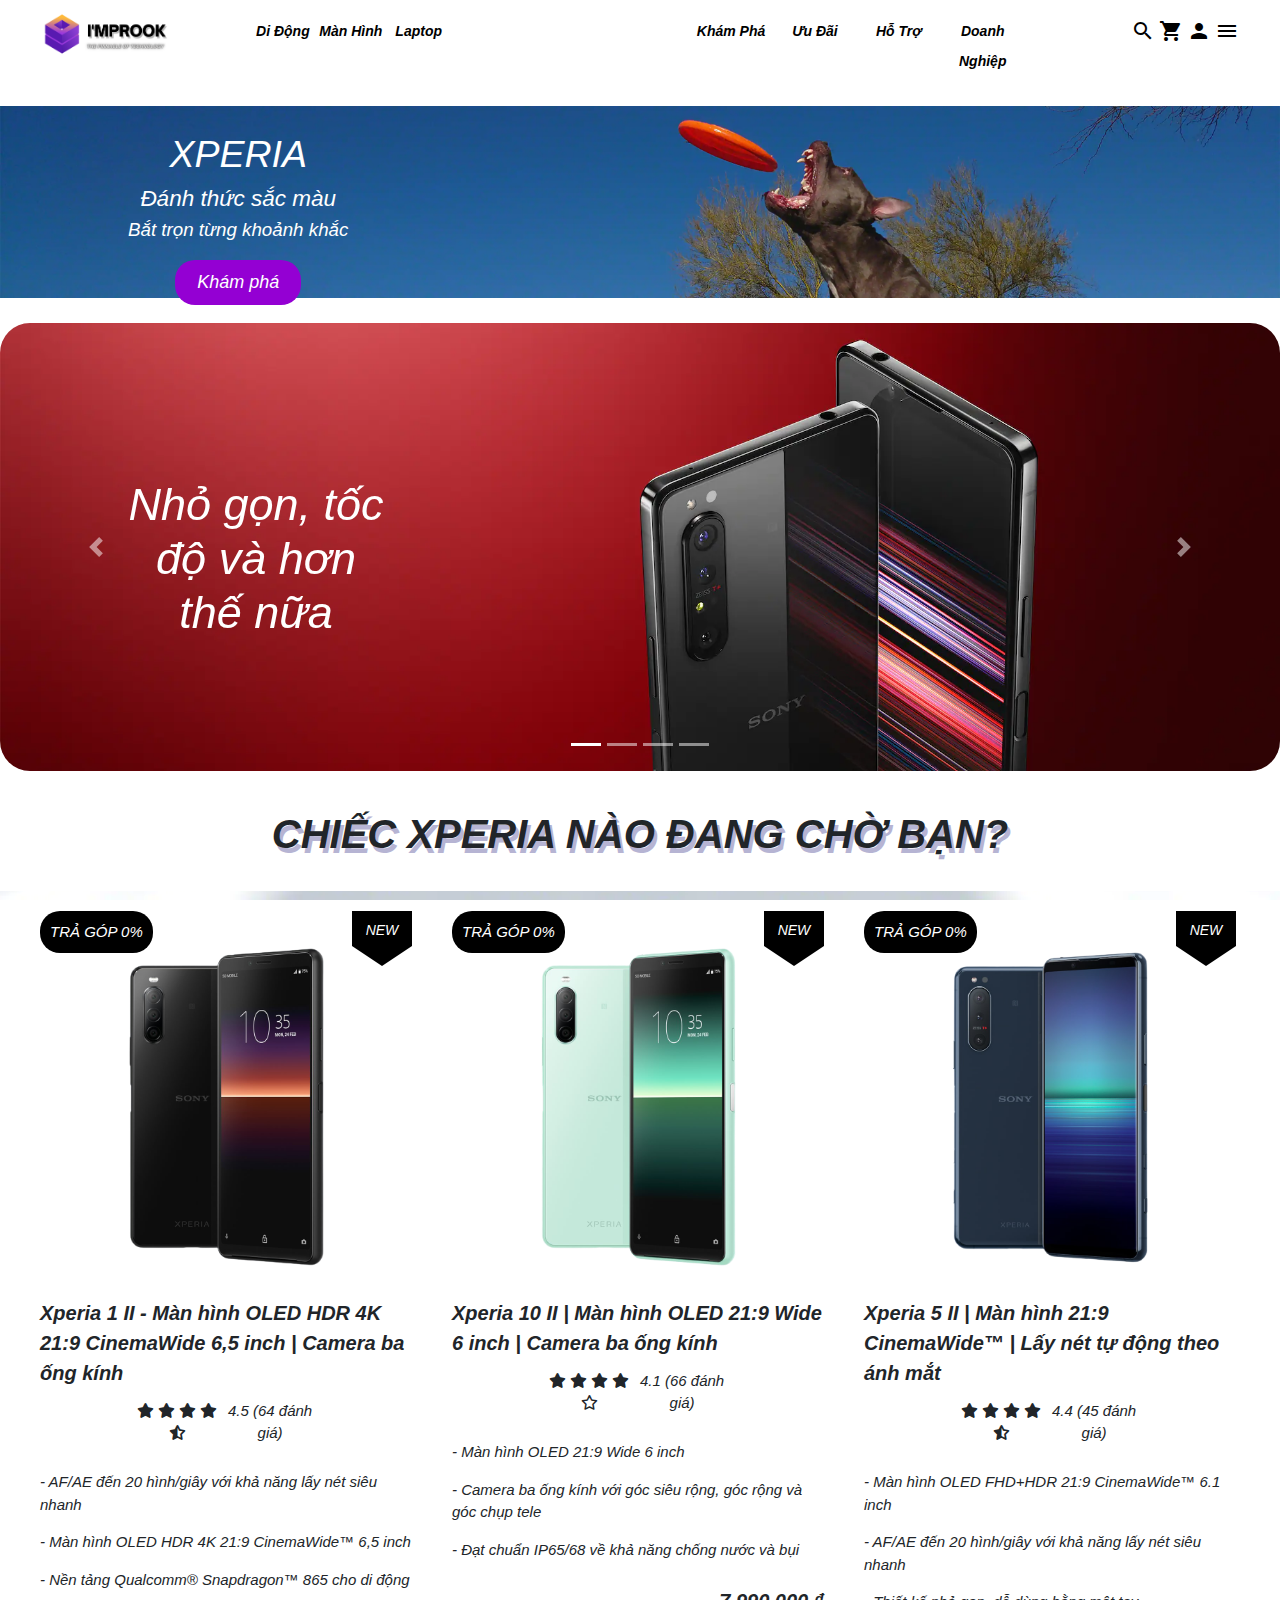
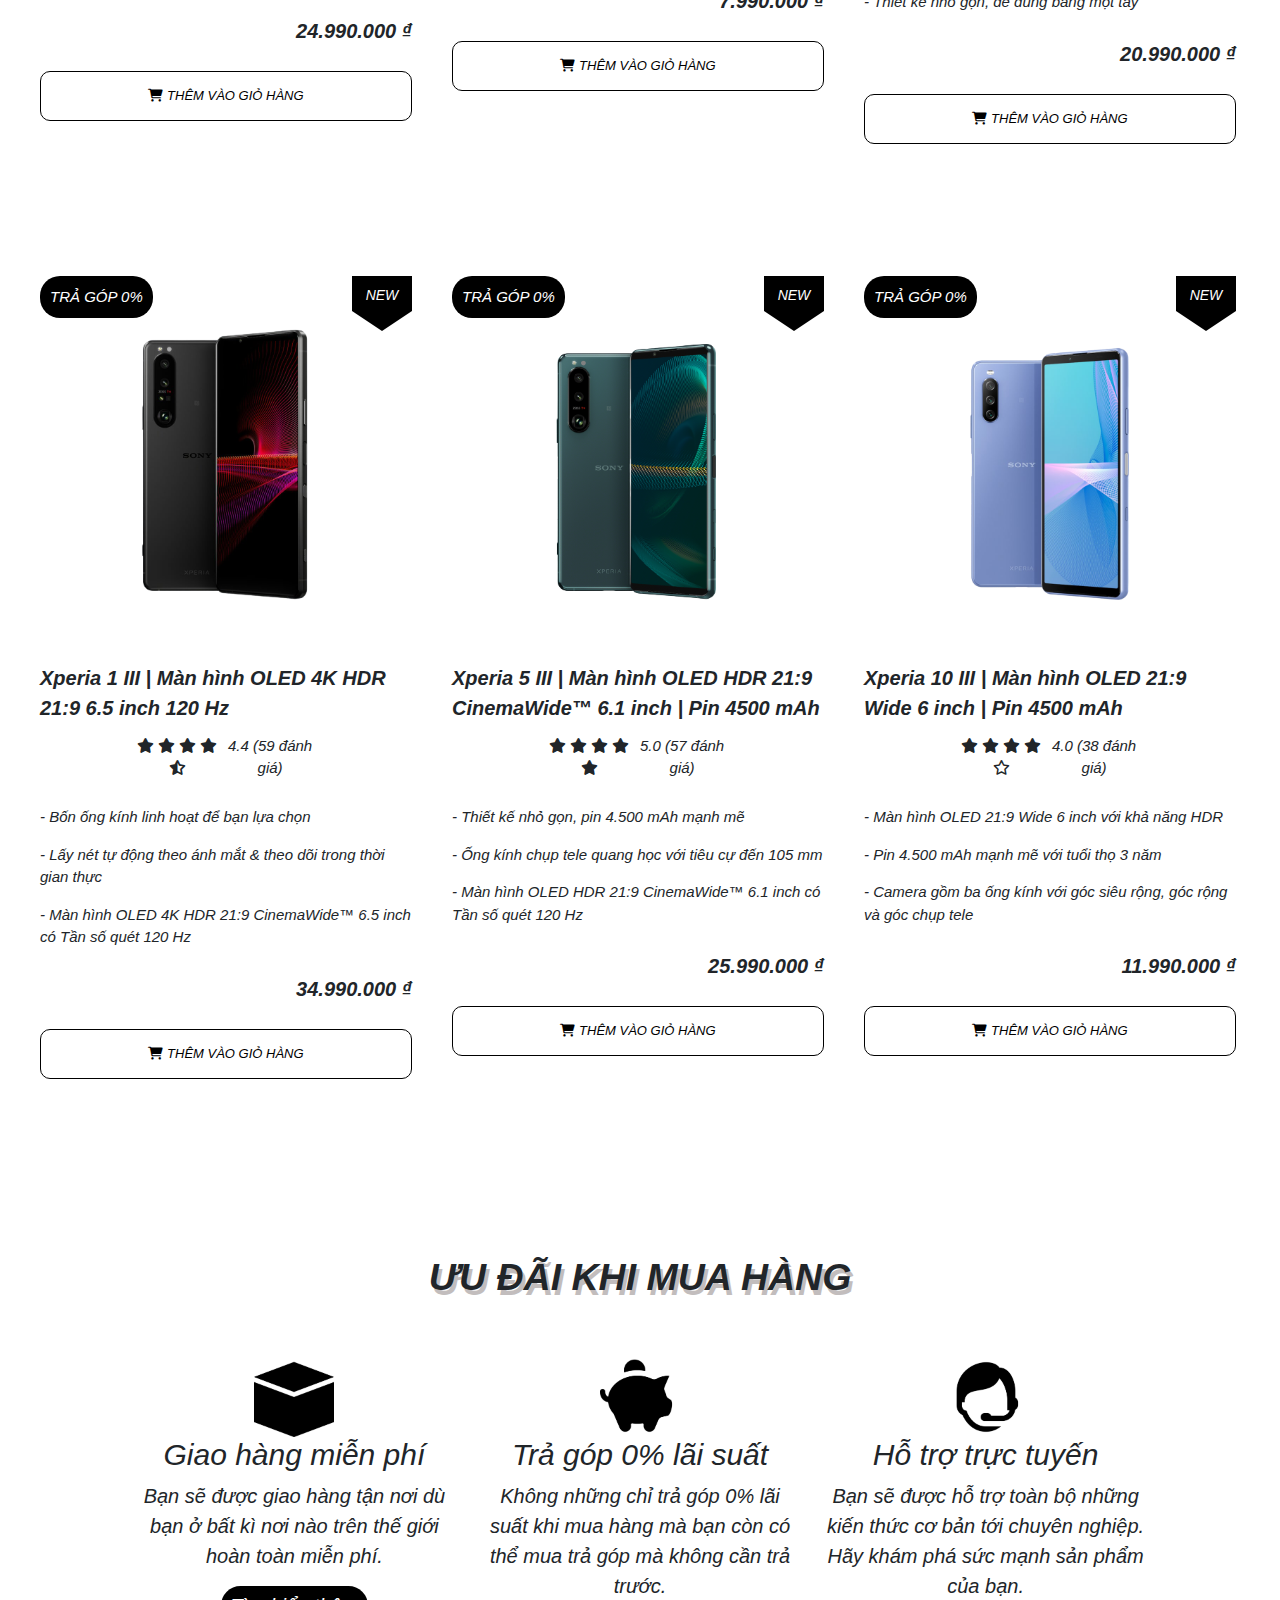
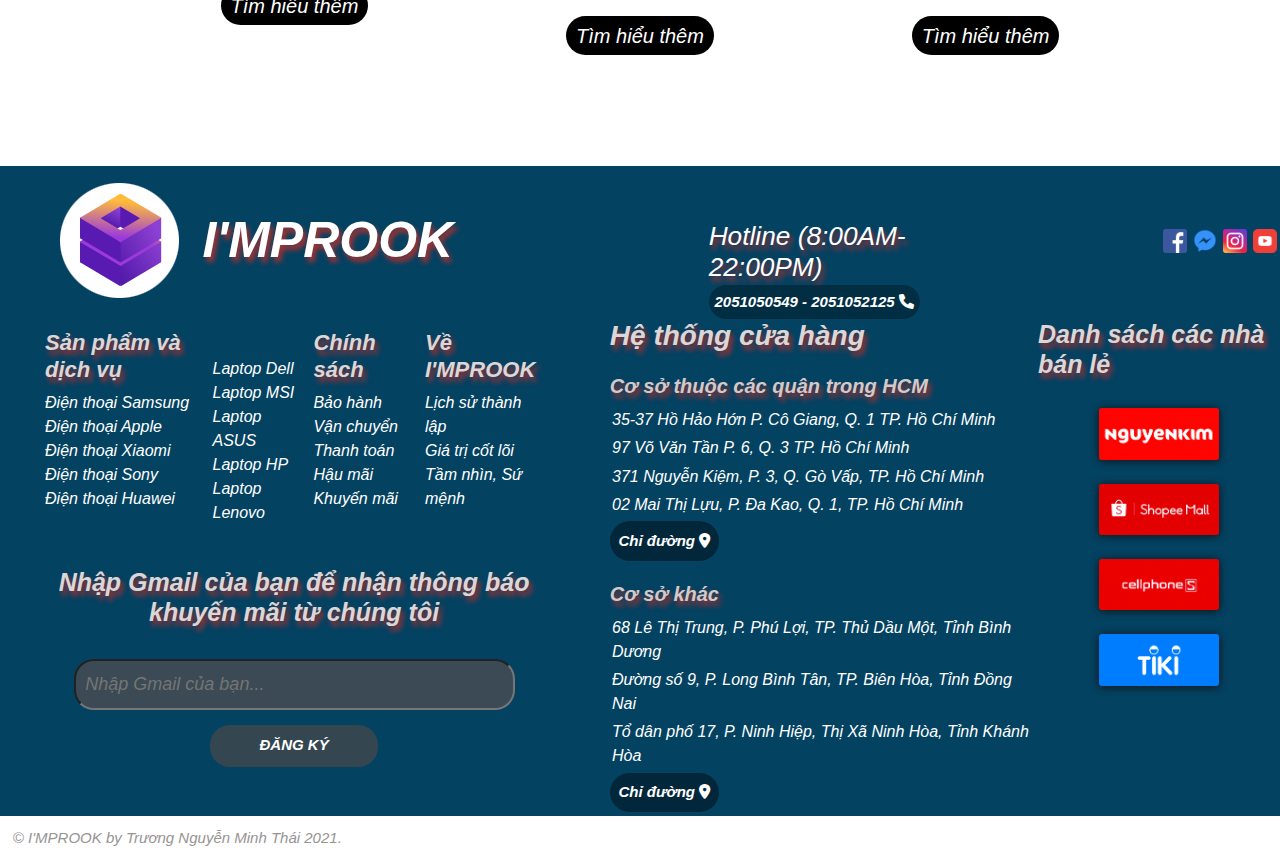
<file: Sony.html>
<!DOCTYPE html>

<html lang="en">

<head>
    <meta charset="UTF-8">
    <meta http-equiv="X-UA-Compatible" content="IE=edge">
    <meta name="viewport" content="width=device-width, initial-scale=1.0">
    <link rel="stylesheet" href="Resources/css/Sony.css">
    <link rel="shortcut icon" href="Resources/Images/Logo-Shortcut icon.png">
    <script src="https://ajax.googleapis.com/ajax/libs/jquery/3.5.1/jquery.min.js"></script>
    <link rel="stylesheet" href="https://cdnjs.cloudflare.com/ajax/libs/font-awesome/6.0.0-beta2/css/all.min.css">
    <script src="Resources/js/Sony.js"></script>

    <link rel="stylesheet" href="https://www.w3schools.com/w3css/4/w3.css">
    <link rel="stylesheet" href="https://fonts.googleapis.com/icon?family=Material+Icons">
    <link rel="stylesheet" href="https://maxcdn.bootstrapcdn.com/bootstrap/4.5.2/css/bootstrap.min.css">

    <script src="https://cdnjs.cloudflare.com/ajax/libs/popper.js/1.16.0/umd/popper.min.js"></script>
    <script src="https://maxcdn.bootstrapcdn.com/bootstrap/4.5.2/js/bootstrap.min.js"></script>
    <link rel="stylesheet" href="https://cdnjs.cloudflare.com/ajax/libs/animate.css/4.1.1/animate.min.css" />

    <link href="https://unpkg.com/aos@2.3.1/dist/aos.css" rel="stylesheet">
    <script src="https://unpkg.com/aos@2.3.1/dist/aos.js"></script>

    <script src="https://cdnjs.cloudflare.com/ajax/libs/wow/1.1.2/wow.min.js" integrity="sha512-Eak/29OTpb36LLo2r47IpVzPBLXnAMPAVypbSZiZ4Qkf8p/7S/XRG5xp7OKWPPYfJT6metI+IORkR5G8F900+g==" crossorigin="anonymous" referrerpolicy="no-referrer"></script>

    <title>I'MPROOK SONY</title>
</head>

<body>
    <!-- javascript:; -->
    <script>
        wow = new WOW({
            boxClass: 'wow', // default
            animateClass: 'animate__animated', // default
            offset: 0, // default
            mobile: true, // default
            live: true // default
        })
        wow.init();
        AOS.init();
        new WOW().init();
    </script>

    <div class="MAIN">

        <div id="Load" class="Bar">
            <!--Phần Bar bên trong chứa nội dung-->
            <div class="Bar__Inner">
                <!--Các nội dung-->

                <div class="Bar__Inner-Logo">
                    <a href="index.html"> <img src="Resources/Images/Bar-Header/Logo.png" alt="Logo"></a>
                </div>

                <div class="Bar__Inner-List1-Left">
                    <ul>
                        <li class="Sub">
                            <a id="Title" href="#">Di Động</a>

                            <div class="MenuActive">
                                <ul class="MenuActive__ListItems Subcontent animate__animated animate__fadeInLeft">
                                    <div class="MenuActive__Inner">

                                        <h3> <a href="#"><strong>Di Động</strong></a></h3>
                                        <ul class="Menu">
                                            <li class="MenuActive__ListItems__Item Item1">
                                                <a href="#Hover1_First"><i>Huawei</i></a>

                                                <div id="Hover1_First" class="IMG__LOADED IMG-Phone">
                                                    <!--Chỗ này chưa xử lí: Phần tử đầu tiên luôn được chọn trước-->

                                                    <div class="Split"></div>

                                                    <a href="#"><img class="animate__animated animate__flipInY" src="Resources/Images/Bar-Header/Bar-Phone-Huawei-Mate40Pro.jpg" alt="Huawei Mate 40 Pro"></a>
                                                    <div class="Link">
                                                        <h2>Huawei Mate 40 Pro</h2>
                                                        <h4>
                                                            <a href="#">Tìm hiểu thêm</a>
                                                        </h4>
                                                    </div>
                                                </div>
                                            </li>
                                            <li class="MenuActive__ListItems__Item Item1">
                                                <a href="#Hover2_First"><i>Xiaomi</i></a>
                                                <div id="Hover2_First" class="IMG__LOADED IMG-Phone">

                                                    <div class="Split"></div>

                                                    <a href="#"><img class="animate__animated animate__flipInY" src="Resources/Images/Bar-Header/Bar-Phone-Xiaomi-Mi11Ultra.jpg" alt="Xiaomi Mi 11 Ultra"></a>
                                                    <div class="Link">
                                                        <h2>Xiaomi Mi 11 Ultra</h2>
                                                        <h4>
                                                            <a href="#">Tìm hiểu thêm</a>
                                                        </h4>
                                                    </div>
                                                </div>
                                            </li>
                                            <li class="MenuActive__ListItems__Item Item1">
                                                <a href="#Hover3_First"><i>Samsung</i></a>
                                                <div id="Hover3_First" class="IMG__LOADED IMG-Phone">

                                                    <div class="Split"></div>

                                                    <a href="#"><img class="animate__animated animate__flipInY" src="Resources/Images/Bar-Header/Bar-Phone-Samsung-GalaxyS21Ultra5G.jpg" alt="Samsung Galaxy S21 Ultra 5G"></a>
                                                    <div class="Link">
                                                        <h2>Samsung Galaxy S21 Ultra 5G</h2>
                                                        <h4>
                                                            <a href="#">Tìm hiểu thêm</a>
                                                        </h4>
                                                    </div>
                                                </div>
                                            </li>
                                            <li class="MenuActive__ListItems__Item Item1">
                                                <a href="#Hover4_First"><i>Apple</i></a>
                                                <div id="Hover4_First" class="IMG__LOADED IMG-Phone">

                                                    <div class="Split"></div>

                                                    <a href="#"><img class="animate__animated animate__flipInY" src="Resources/Images/Bar-Header/Bar-Phone-Apple-Iphone12ProMax.png" alt="Iphone 12 Pro Max"></a>
                                                    <div class="Link">
                                                        <h2>Iphone 12 Pro Max</h2>
                                                        <h4>
                                                            <a href="#">Tìm hiểu thêm</a>
                                                        </h4>
                                                    </div>
                                                </div>
                                            </li>
                                            <li class="MenuActive__ListItems__Item Item1">
                                                <a href="#Hover5_First"><i>Sony</i></a>
                                                <div id="Hover5_First" class="IMG__LOADED IMG-Phone">

                                                    <div class="Split"></div>

                                                    <a href="#"><img class="animate__animated animate__flipInY" src="Resources/Images/Bar-Header/Bar-Phone-Sony-Xperia 1 Mark 2.jpeg" alt="Sony Xperia 1 Mark 2"></a>
                                                    <div class="Link">
                                                        <h2>Sony Xperia 1 Mark 2</h2>
                                                        <h4>
                                                            <a href="#">Tìm hiểu thêm</a>
                                                        </h4>
                                                    </div>
                                                </div>
                                            </li>
                                        </ul>

                                    </div>

                                </ul>

                            </div>
                        </li>

                        <li class="Sub">
                            <a id="Title" href="# ">Màn Hình</a>

                            <div class="MenuActive">
                                <ul class="MenuActive__ListItems Subcontent animate__animated animate__fadeInLeft">
                                    <div class="MenuActive__Inner">

                                        <h3> <a href="#"><strong>Màn Hình</strong></a></h3>
                                        <ul class="Menu">
                                            <li class="MenuActive__ListItems__Item Item2">
                                                <a href="#Hover1_Second"><i>Samsung</i></a>

                                                <div id="Hover1_Second" class="IMG__LOADED IMG-TV">
                                                    <!--Chỗ này chưa xử lí: Phần tử đầu tiên luôn được chọn trước-->

                                                    <div class="Split"></div>

                                                    <a href="#"><img class="animate__animated animate__flipInY" src="Resources/Images/Bar-Header/Bar-TV-Samsung-NeoQled8k.jpg" alt="TV Samsung Qled 8k"></a>
                                                    <div class="Link">
                                                        <h2>Smart Tivi Neo QLED 8K 85 inch</h2>
                                                        <h4>
                                                            <a href="#">Tìm hiểu thêm</a>
                                                        </h4>
                                                    </div>
                                                </div>
                                            </li>
                                            <li class="MenuActive__ListItems__Item Item2">
                                                <a href="#Hover2_Second"><i>Sony</i></a>
                                                <div id="Hover2_Second" class="IMG__LOADED IMG-TV">

                                                    <div class="Split"></div>

                                                    <a href="#"><img class="animate__animated animate__flipInY" src="Resources/Images/Bar-Header/Bar-TV-Sony-Android8k.jpg" alt="TV Sony 8k"></a>
                                                    <div class="Link">
                                                        <h2>Android Tivi Sony 8K 85 inch</h2>
                                                        <h4>
                                                            <a href="#">Tìm hiểu thêm</a>
                                                        </h4>
                                                    </div>
                                                </div>
                                            </li>
                                            <li class="MenuActive__ListItems__Item Item2">
                                                <a href="#Hover3_Second"><i>LG</i></a>
                                                <div id="Hover3_Second" class="IMG__LOADED IMG-TV">

                                                    <div class="Split"></div>

                                                    <a href="#"><img class="animate__animated animate__flipInY" src="Resources/Images/Bar-Header/Bar-TV-LG-Oled8k.jpg" alt="TV Qled LG 8k"></a>
                                                    <div class="Link">
                                                        <h2>Smart Tivi OLED LG 8K 88 inch</h2>
                                                        <h4>
                                                            <a href="#">Tìm hiểu thêm</a>
                                                        </h4>
                                                    </div>
                                                </div>
                                            </li>
                                            <li class="MenuActive__ListItems__Item Item2">
                                                <a href="#Hover4_Second"><i>TCL</i></a>
                                                <div id="Hover4_Second" class="IMG__LOADED IMG-TV">

                                                    <div class="Split"></div>

                                                    <a href="#"><img class="animate__animated animate__flipInY" src="Resources/Images/Bar-Header/Bar-TV-TCL-Qled4k.jpg" alt="TV Qled TCL 4k"></a>
                                                    <div class="Link">
                                                        <h2>Android Tivi Mini QLED TCL 4K 65 inch</h2>
                                                        <h4>
                                                            <a href="#">Tìm hiểu thêm</a>
                                                        </h4>
                                                    </div>
                                                </div>
                                            </li>
                                            <li class="MenuActive__ListItems__Item Item2">
                                                <a href="#Hover5_Second"><i>AQUA</i></a>
                                                <div id="Hover5_Second" class="IMG__LOADED IMG-TV">

                                                    <div class="Split"></div>

                                                    <a href="#"><img class="animate__animated animate__flipInY" src="Resources/Images/Bar-Header/Bar-TV-AQUA-4k.jpg" alt="TV AQUA 4k"></a>
                                                    <div class="Link">
                                                        <h2>Android Tivi AQUA 4K 65 inch</h2>
                                                        <h4>
                                                            <a href="#">Tìm hiểu thêm</a>
                                                        </h4>
                                                    </div>
                                                </div>
                                            </li>
                                        </ul>

                                    </div>

                                </ul>

                            </div>
                        </li>

                        <li class="Sub">
                            <a id="Title" href="# ">Laptop</a>

                            <div class="MenuActive">
                                <ul class="MenuActive__ListItems Subcontent animate__animated animate__fadeInLeft">
                                    <div class="MenuActive__Inner">

                                        <h3> <a href="#"><strong>Laptop</strong></a></h3>
                                        <ul class="Menu">
                                            <li class="MenuActive__ListItems__Item Item3">
                                                <a href="#Hover1_Third"><i>Asus</i></a>

                                                <div id="Hover1_Third" class="IMG__LOADED IMG-Laptop">
                                                    <!--Chỗ này chưa xử lí: Phần tử đầu tiên luôn được chọn trước-->

                                                    <div class="Split"></div>

                                                    <a href="#"><img class="animate__animated animate__flipInY" src="Resources/Images/Bar-Header/Bar-Laptop-Asus-ZenbookDuo.png" alt="Laptop Asus Zenbook Duo"></a>
                                                    <div class="Link">
                                                        <h2>ASUS ZenBook Duo 14 UX482</h2>
                                                        <h4>
                                                            <a href="#">Tìm hiểu thêm</a>
                                                        </h4>
                                                    </div>
                                                </div>
                                            </li>
                                            <li class="MenuActive__ListItems__Item Item3">
                                                <a href="#Hover2_Third"><i>Dell</i></a>
                                                <div id="Hover2_Third" class="IMG__LOADED IMG-Laptop">

                                                    <div class="Split"></div>

                                                    <a href="#"><img class="animate__animated animate__flipInY" src="Resources/Images/Bar-Header/Bar-Laptop-Dell-XPS9305.png" alt="Laptop Dell XPS 9305"></a>
                                                    <div class="Link">
                                                        <h2>Dell XPS 13 9305</h2>
                                                        <h4>
                                                            <a href="#">Tìm hiểu thêm</a>
                                                        </h4>
                                                    </div>
                                                </div>
                                            </li>
                                            <li class="MenuActive__ListItems__Item Item3">
                                                <a href="#Hover3_Third"><i>Lenovo</i></a>
                                                <div id="Hover3_Third" class="IMG__LOADED IMG-Laptop">

                                                    <div class="Split"></div>

                                                    <a href="#"><img class="animate__animated animate__flipInY" src="Resources/Images/Bar-Header/Bar-Laptop-Lenovo-ThinkpadX1CarbonGen9.png" alt="Laptop Lenovo Thinkpad X1 Carbon Gen 9"></a>
                                                    <div class="Link">
                                                        <h2>Lenovo ThinkPad X1 Carbon Gen 9</h2>
                                                        <h4>
                                                            <a href="#">Tìm hiểu thêm</a>
                                                        </h4>
                                                    </div>
                                                </div>
                                            </li>
                                            <li class="MenuActive__ListItems__Item Item3">
                                                <a href="#Hover4_Third"><i>LG</i></a>
                                                <div id="Hover4_Third" class="IMG__LOADED IMG-Laptop">

                                                    <div class="Split"></div>

                                                    <a href="#"> <img class="animate__animated animate__flipInY" src="Resources/Images/Bar-Header/Bar-Laptop-LG-Gram2021.png" alt="Laptop LG Gram 2021 17inch"></a>
                                                    <div class="Link">
                                                        <h2>LG Gram 17'' 2021</h2>
                                                        <h4>
                                                            <a href="#">Tìm hiểu thêm</a>
                                                        </h4>
                                                    </div>
                                                </div>
                                            </li>
                                            <li class="MenuActive__ListItems__Item Item3">
                                                <a href="#Hover5_Third"><i>Apple</i></a>
                                                <div id="Hover5_Third" class="IMG__LOADED IMG-Laptop">

                                                    <div class="Split"></div>

                                                    <a href="#"><img class="animate__animated animate__flipInY" src="Resources/Images/Bar-Header/Bar-Laptop-Apple-MacBookAirM1.jpg" alt="Laptop Macbook Air M1"></a>
                                                    <div class="Link">
                                                        <h2>Macbook Air (Apple M1 - Late 2020)</h2>
                                                        <h4>
                                                            <a href="#">Tìm hiểu thêm</a>
                                                        </h4>
                                                    </div>
                                                </div>
                                            </li>
                                        </ul>

                                    </div>

                                </ul>

                            </div>
                        </li>
                    </ul>
                </div>

                <div class="Bar__Inner-List1-Right ">
                    <ul>
                        <li class="Sub">
                            <a id="Title" href="# ">Khám Phá</a>

                            <div class="MenuActive">
                                <ul class="MenuActive__ListItems Subcontent animate__animated animate__fadeInRight">
                                    <div class="MenuActive__Inner">

                                        <h3> <a href="#"><strong>Khám Phá</strong></a></h3>
                                        <ul class="Menu">
                                            <li class="MenuActive__ListItems__Item Item4">
                                                <a href="#Hover1_Fourth"><i>Đồng hồ</i></a>

                                                <div id="Hover1_Fourth" class="IMG__LOADED IMG-Discover">
                                                    <!--Chỗ này chưa xử lí: Phần tử đầu tiên luôn được chọn trước-->

                                                    <div class="Split"></div>

                                                    <a href="#"><img class="animate__animated animate__flipInY" src="Resources/Images/Bar-Header/Bar-Discover-AppleWatchSeries6.jpg" alt="Apple Watch Series 6 40mm"></a>
                                                    <div class="Link">
                                                        <h2>Apple Watch Series 6 40mm (LTE- 4G)</h2>
                                                        <h4>
                                                            <a href="#">Tìm hiểu thêm</a>
                                                        </h4>
                                                    </div>
                                                </div>
                                            </li>
                                            <li class="MenuActive__ListItems__Item Item4">
                                                <a href="#Hover2_Fourth"><i>Tai nghe</i></a>
                                                <div id="Hover2_Fourth" class="IMG__LOADED IMG-Discover">

                                                    <div class="Split"></div>

                                                    <a href="#"><img class="animate__animated animate__flipInY" src="Resources/Images/Bar-Header/Bar-Discover-AppleAirPodsPro.jpg" alt="AirPods Pro"></a>
                                                    <div class="Link">
                                                        <h2>Tai nghe Bluetooth Apple AirPods Pro</h2>
                                                        <h4>
                                                            <a href="#">Tìm hiểu thêm</a>
                                                        </h4>
                                                    </div>
                                                </div>
                                            </li>
                                            <li class="MenuActive__ListItems__Item Item4">
                                                <a href="#Hover3_Fourth"><i>Loa</i></a>
                                                <div id="Hover3_Fourth" class="IMG__LOADED IMG-Discover">

                                                    <div class="Split"></div>

                                                    <a href="#"><img class="animate__animated animate__flipInY" src="Resources/Images/Bar-Header/Bar-Discover-BluetoothSpeakerSony.jpg" alt="Loa Bluetooth Sony SRS XB43"></a>
                                                    <div class="Link">
                                                        <h2>Loa Bluetooth Sony SRS XB43</h2>
                                                        <h4>
                                                            <a href="#">Tìm hiểu thêm</a>
                                                        </h4>
                                                    </div>
                                                </div>
                                            </li>
                                            <li class="MenuActive__ListItems__Item Item4">
                                                <a href="#Hover4_Fourth"><i>Gia dụng hiện đại</i></a>
                                                <div id="Hover4_Fourth" class="IMG__LOADED IMG-Discover">

                                                    <div class="Split"></div>

                                                    <a href="#"><img class="animate__animated animate__flipInY" src="Resources/Images/Bar-Header/Bar-Discover-RobotEcovacsDeebot.jpg" alt="Robot Hút Bụi Ecovacs Deebot"></a>
                                                    <div class="Link">
                                                        <h2>Robot hút bụi lau nhà Ecovacs Deebot T8 AIVI</h2>
                                                        <h4>
                                                            <a href="#">Tìm hiểu thêm</a>
                                                        </h4>
                                                    </div>
                                                </div>
                                            </li>
                                            <li class="MenuActive__ListItems__Item Item4">
                                                <a href="#Hover5_Fourth"><i>Máy lọc</i></a>
                                                <div id="Hover5_Fourth" class="IMG__LOADED IMG-Discover">

                                                    <div class="Split"></div>

                                                    <a href="#"><img class="animate__animated animate__flipInY" src="Resources/Images/Bar-Header/Bar-Discover-AirFilterMachineAirocideAps200.jpg" alt="Máy Lọc Khí Airocide APS"></a>
                                                    <div class="Link">
                                                        <h2>Máy làm sạch không khí Airocide APS-300</h2>
                                                        <h4>
                                                            <a href="#">Tìm hiểu thêm</a>
                                                        </h4>
                                                    </div>
                                                </div>
                                            </li>
                                        </ul>

                                    </div>

                                </ul>

                            </div>
                        </li>

                        <li class="Sub"><a id="Title" href="# ">Ưu Đãi</a>

                            <div class="MenuActive">
                                <ul class="MenuActive__ListItems Subcontent animate__animated animate__fadeInRight">
                                    <div class="MenuActive__Inner">

                                        <h3> <a href="#"><strong>Ưu Đãi</strong></a></h3>
                                        <ul class="Menu">
                                            <li class="MenuActive__ListItems__Item Item5">
                                                <a href="#Hover1_Fifth"><i>Ưu đãi khách hàng thân thiết</i></a>

                                                <div id="Hover1_Fifth" class="IMG__LOADED IMG-Endow">
                                                    <!--Chỗ này chưa xử lí: Phần tử đầu tiên luôn được chọn trước-->

                                                    <div class="Split"></div>

                                                    <a href="#"><img class="animate__animated animate__flipInY" src="Resources/Images/Bar-Header/Bar-Endow-5Star.png" alt="Khách Hàng Thân Thiết"></a>
                                                    <div class="Link">
                                                        <h2>Ưu đãi khách hàng thân thiết</h2>
                                                        <h4>
                                                            <a href="#">Tìm hiểu thêm</a>
                                                        </h4>
                                                    </div>
                                                </div>
                                            </li>
                                            <li class="MenuActive__ListItems__Item Item5">
                                                <a href="#Hover2_Fifth"><i>Các dịch vụ trả góp</i></a>
                                                <div id="Hover2_Fifth" class="IMG__LOADED IMG-Endow">

                                                    <div class="Split"></div>

                                                    <a href="#"><img class="animate__animated animate__flipInY" src="Resources/Images/Bar-Header/Bar-Endow-Pay.png" alt="Dịch Vụ Trả Góp"></a>
                                                    <div class="Link">
                                                        <h2>Các dịch vụ trả góp</h2>
                                                        <h4>
                                                            <a href="#">Tìm hiểu thêm</a>
                                                        </h4>
                                                    </div>
                                                </div>
                                            </li>
                                            <li class="MenuActive__ListItems__Item Item5">
                                                <a href="#Hover3_Fifth"><i>Ưu đãi học sinh sinh viên</i></a>
                                                <div id="Hover3_Fifth" class="IMG__LOADED IMG-Endow">

                                                    <div class="Split"></div>

                                                    <a href="#"><img class="animate__animated animate__flipInY" src="Resources/Images/Bar-Header/Bar-Endow-Student.png" alt="Ưu Đãi Học Sinh Sinh Viên"></a>
                                                    <div class="Link">
                                                        <h2>Ưu đãi học sinh sinh viên</h2>
                                                        <h4>
                                                            <a href="#">Tìm hiểu thêm</a>
                                                        </h4>
                                                    </div>
                                                </div>
                                            </li>

                                        </ul>

                                    </div>

                                </ul>

                            </div>
                        </li>

                        <li class="Sub"><a id="Title" href="# ">Hỗ Trợ</a>

                            <div class="MenuActive">
                                <ul class="MenuActive__ListItems Subcontent animate__animated animate__fadeInRight">
                                    <div class="MenuActive__Inner">

                                        <h3> <a href="#"><strong>Hỗ Trợ</strong></a></h3>
                                        <ul class="Menu">
                                            <li class="MenuActive__ListItems__Item Item6">
                                                <a href="#Hover1_Sixth"><i>Hỗ trợ vận chuyển</i></a>

                                                <div id="Hover1_Sixth" class="IMG__LOADED IMG-Support">
                                                    <!--Chỗ này chưa xử lí: Phần tử đầu tiên luôn được chọn trước-->

                                                    <div class="Split"></div>

                                                    <a href="#"><img class="animate__animated animate__flipInY" src="Resources/Images/Bar-Header/Bar-Support-Transport.png" alt="Hỗ Trợ Vận Chuyển"></a>
                                                    <div class="Link">
                                                        <h2>Hỗ trợ vận chuyển</h2>
                                                        <h4>
                                                            <a href="#">Tìm hiểu thêm</a>
                                                        </h4>
                                                    </div>
                                                </div>
                                            </li>
                                            <li class="MenuActive__ListItems__Item Item6">
                                                <a href="#Hover2_Sixth"><i>Hỗ trợ mua sắm</i></a>
                                                <div id="Hover2_Sixth" class="IMG__LOADED IMG-Support">

                                                    <div class="Split"></div>

                                                    <a href="#"><img class="animate__animated animate__flipInY" src="Resources/Images/Bar-Header/Bar-Support-Shopping.png" alt="Hỗ Trợ Mua Sắm"></a>
                                                    <div class="Link">
                                                        <h2>Hỗ trợ mua sắm</h2>
                                                        <h4>
                                                            <a href="#">Tìm hiểu thêm</a>
                                                        </h4>
                                                    </div>
                                                </div>
                                            </li>
                                            <li class="MenuActive__ListItems__Item Item6">
                                                <a href="#Hover3_Sixth"><i>Giải pháp & Mẹo hay</i></a>
                                                <div id="Hover3_Sixth" class="IMG__LOADED IMG-Support">

                                                    <div class="Split"></div>

                                                    <a href="#"><img class="animate__animated animate__flipInY" src="Resources/Images/Bar-Header/Bar-Support-Tips.png" alt="Giải Pháp & Mẹo Hay"></a>
                                                    <div class="Link">
                                                        <h2>Giải pháp & Mẹo hay</h2>
                                                        <h4>
                                                            <a href="#">Tìm hiểu thêm</a>
                                                        </h4>
                                                    </div>
                                                </div>
                                            </li>
                                            <li class="MenuActive__ListItems__Item Item6">
                                                <a href="#Hover4_Sixth"><i>Dịch vụ bảo hành</i></a>
                                                <div id="Hover4_Sixth" class="IMG__LOADED IMG-Support">

                                                    <div class="Split"></div>

                                                    <a href="#"><img class="animate__animated animate__flipInY" src="Resources/Images/Bar-Header/Bar-Support-Warranty.png" alt="Dịch Vụ Bảo Hành"></a>
                                                    <div class="Link">
                                                        <h2>Dịch vụ bảo hành</h2>
                                                        <h4>
                                                            <a href="#">Tìm hiểu thêm</a>
                                                        </h4>
                                                    </div>
                                                </div>
                                            </li>

                                        </ul>

                                    </div>

                                </ul>

                            </div>
                        </li>

                        <li class="Sub"><a id="Title" href="# ">Doanh Nghiệp</a>

                            <div class="MenuActive">
                                <ul class="MenuActive__ListItems Subcontent animate__animated animate__fadeInRight">
                                    <div class="MenuActive__Inner">

                                        <h3> <a href="#"><strong>Doanh Nghiệp</strong></a></h3>
                                        <ul class="Menu">
                                            <li class="MenuActive__ListItems__Item Item7">
                                                <a href="#Hover1_Seventh"><i>Founder + CEO</i></a>

                                                <div id="Hover1_Seventh" class="IMG__LOADED IMG-Enterprise">
                                                    <!--Chỗ này chưa xử lí: Phần tử đầu tiên luôn được chọn trước-->

                                                    <div class="Split"></div>

                                                    <a href="#"><img class="animate__animated animate__flipInY" src="Resources/Images/Bar-Header/Bar-Enterprise-Founder&CEO.png" alt="Người Sáng Lập & Giám Đốc"></a>
                                                    <div class="Link">
                                                        <h2>Trần Đăng Tuấn</h2>
                                                        <h4>
                                                            <a href="#">Sơ yếu lý lịch</a>
                                                        </h4>
                                                    </div>
                                                </div>
                                            </li>
                                            <li class="MenuActive__ListItems__Item Item7">
                                                <a href="#Hover2_Seventh"><i>coFounder</i></a>
                                                <div id="Hover2_Seventh" class="IMG__LOADED IMG-Enterprise">

                                                    <div class="Split"></div>

                                                    <a href="#"><img class="animate__animated animate__flipInY" src="Resources/Images/Bar-Header/Bar-Enterprise-coFounder.png" alt="Đồng Sáng Lập"></a>
                                                    <div class="Link">
                                                        <h2>Trương Nguyễn Minh Thái</h2>
                                                        <h4>
                                                            <a href="#">Sơ yếu lý lịch</a>
                                                        </h4>
                                                    </div>
                                                </div>
                                            </li>
                                        </ul>
                                    </div>
                                </ul>
                            </div>
                        </li>
                    </ul>
                </div>

                <div class="Bar__Inner-List1-Icon ">
                    <ul>
                        <li class="Sub"><a id="Title" href="# "><i class="material-icons ">search</i></a></li>
                        <li class="Sub"><a id="Title" href="# "><i class="material-icons ">shopping_cart</i></a></li>
                        <li class="Sub"><a id="Title" href="# "><i class="material-icons ">person</i></a>
                            <div class="Menu-Icon">
                                <div id="Icon_Hover1">
                                    <div class="Icon-Item">
                                        <ul class="USER">
                                            <li><i class="material-icons ">person</i></li>
                                            <li><a href="#"><span>Đăng nhập</span></a></li>
                                            <li>/</li>
                                            <li><a href="#"><span>Đăng ký</span></a></li>
                                        </ul>
                                        <hr>

                                        <div class="USER1">
                                            <span><a href="#"><i class="material-icons ">face</i>Tài khoản của bạn</a></span>
                                            <span><a href="#"><i class="material-icons ">group</i>Khách hàng thân thiết</a></span>
                                            <span><a href="#"><i class="material-icons ">report</i>Báo cáo & Khiếu nại</a></span>
                                            <span>
                                                <a href="#">
                                                    <i class="material-icons ">language</i>
                                                    Ngôn ngữ 
                                                    <div class="Language-Icon">
                                                        <h6>VN</h6>
                                                        <img src="Resources/Images/Bar-Header/Bar-Icon-Language-VietNam.png" alt="Ngôn Ngữ Việt Nam">
                                                    </div>
                                                </a>
                                            </span>
                                        </div>
                                    </div>
                                </div>
                            </div>
                        </li>
                        <li class="Sub"><a id="Title" href="# "><i class="material-icons ">menu</i></a></li>
                    </ul>


                </div>

            </div>
        </div>

        <!--Phần Bar đầu-->

        <div class="Introduction">
            <div class="Introduction_Content">
                <img src="Resources/Images/Sony/Banner1.png" alt="" />
                <div class="Introduction_Text">
                    <h1>XPERIA</h1>
                    <h4>Đánh thức sắc màu</h4>
                    <h5>Bắt trọn từng khoảnh khắc</h5>
                    <a href="#">Khám phá</a>
                </div>

                <div class="Intro">
                    <!--Phần bên trong Intro-->
                    <div class="Intro__Inner">
                        <!--Phần ảnh bọc phần chữ-->
                        <div class="Intro__Inner__Image">

                            <div id="demo" class="carousel slide" data-ride="carousel">

                                <!-- Indicators -->
                                <ul class="carousel-indicators">
                                    <li data-target="#demo" data-slide-to="0" class="active"></li>
                                    <li data-target="#demo" data-slide-to="1"></li>
                                    <li data-target="#demo" data-slide-to="2"></li>
                                    <li data-target="#demo" data-slide-to="3"></li>
                                </ul>

                                <!-- The slideshow -->
                                <div class="carousel-inner" style="font-size: 120%;">
                                    <div class="carousel-item active">
                                        <img width="100%" src="Resources/Images/Sony/Carousel1.png" alt="">
                                        <div class="carousel-caption">
                                            <h3>Nhỏ gọn, tốc độ và hơn thế nữa</h3>
                                        </div>
                                    </div>

                                    <div class="carousel-item">
                                        <img src="Resources/Images/Sony/Carousel2.png" alt="">
                                        <div style="color: black;" class="carousel-caption">
                                            <h3>Kiểu dáng phù hợp với tầm tay bạn</h3>
                                        </div>
                                    </div>
                                    <div class="carousel-item">
                                        <img src="Resources/Images/Sony/Carousel3.png" alt="">
                                        <div class="carousel-caption">
                                            <h3>Điện thoại thông minh vượt mong đợi</h3>
                                        </div>
                                    </div>
                                    <div class="carousel-item">
                                        <img src="Resources/Images/Sony/Carousel4.png" alt="">
                                        <div style="color: black;" class="carousel-caption">
                                            <h3>Thiết kế mang đến tốc độ </h3>
                                        </div>
                                    </div>

                                </div>

                                <!-- Left and right controls -->
                                <a class="carousel-control-prev" href="#demo" data-slide="prev">
                                    <span class="carousel-control-prev-icon"></span>
                                </a>
                                <a class="carousel-control-next" href="#demo" data-slide="next">
                                    <span class="carousel-control-next-icon"></span>
                                </a>
                            </div>
                        </div>
                    </div>
                </div>

                <div class="Category">
                    <div class="Sony" style="width: 100%">
                        <h2>CHIẾC XPERIA NÀO ĐANG CHỜ BẠN?</h2>
                        <div class="Category_Content">
                            <div class="Category_Item wow animate__fadeInUp" data-wow-delay="0.3s">
                                <div class="label">TRẢ GÓP 0%</div>
                                <div class="discout">
                                    <span>NEW</span>
                                </div>
                                <div class="item">
                                    <img src="Resources/Images/Sony/1II.png" alt="Xperia 1 II" />
                                    <a href="#">
                                        <div class="detail">
                                            <p>Khám phá thêm</p>
                                        </div>
                                    </a>
                                </div>
                                <div class="line">
                                    <span class="Name">Xperia 1 II - Màn hình OLED HDR 4K 21:9 CinemaWide 6,5 inch | Camera ba ống kính</span>
                                </div>
                                <div class="line rate">
                                    <p>
                                        <i class="fas fa-star"></i>
                                        <i class="fas fa-star"></i>
                                        <i class="fas fa-star"></i>
                                        <i class="fas fa-star"></i>
                                        <i class="fas fa-star-half-alt"></i>
                                    </p>
                                    <p>4.5 (64 đánh giá)</p>
                                </div>
                                <div class="line">
                                    <p>- AF/AE đến 20 hình/giây với khả năng lấy nét siêu nhanh</p>
                                    <p>- Màn hình OLED HDR 4K 21:9 CinemaWide™ 6,5 inch</p>
                                    <p>- Nền tảng Qualcomm® Snapdragon™ 865 cho di động</p>
                                </div>
                                <div class="line price">
                                    <p>24.990.000 ₫</p>
                                </div>
                                <div class="line buy">
                                    <a href="#">
                                        <p class="Shop" title="Nhấn vào đây để thêm Xperia 1 II vào giỏ hàng"><i class="fas fa-shopping-cart"></i> THÊM VÀO GIỎ HÀNG</p>
                                    </a>
                                </div>
                            </div>
                            <div class="Category_Item wow animate__fadeInUp" data-wow-delay="0.4s">
                                <div class="label">TRẢ GÓP 0%</div>
                                <div class="discout">
                                    <span>NEW</span>
                                </div>
                                <div class="item">
                                    <img src="Resources/Images/Sony/10II.png" alt="Xperia 10 II" />
                                    <a href="#">
                                        <div class="detail">
                                            <p>Khám phá thêm</p>
                                        </div>
                                    </a>
                                </div>
                                <div class="line">
                                    <span class="Name">Xperia 10 II | Màn hình OLED 21:9 Wide 6 inch | Camera ba ống kính</span>
                                </div>
                                <div class="line rate">
                                    <p>
                                        <i class="fas fa-star"></i>
                                        <i class="fas fa-star"></i>
                                        <i class="fas fa-star"></i>
                                        <i class="fas fa-star"></i>
                                        <i class="far fa-star"></i>
                                    </p>
                                    <p>4.1 (66 đánh giá)</p>
                                </div>
                                <div class="line">
                                    <p>- Màn hình OLED 21:9 Wide 6 inch</p>
                                    <p>- Camera ba ống kính với góc siêu rộng, góc rộng và góc chụp tele</p>
                                    <p>- Đạt chuẩn IP65/68 về khả năng chống nước và bụi</p>
                                </div>
                                <div class="line price">
                                    <p>7.990.000 ₫</p>
                                </div>
                                <div class="line">
                                    <a href="#">
                                        <p class="Shop" title="Nhấn vào đây để thêm Xperia 10 II vào giỏ hàng"><i class="fas fa-shopping-cart"></i> THÊM VÀO GIỎ HÀNG</p>
                                    </a>
                                </div>
                            </div>
                            <div class="Category_Item wow animate__fadeInUp" data-wow-delay="0.5s">
                                <div class="label">TRẢ GÓP 0%</div>
                                <div class="discout">
                                    <span>NEW</span>
                                </div>
                                <div class="item">
                                    <img src="Resources/Images/Sony/5II.png" alt="Xperia 5 II" />
                                    <a href="#">
                                        <div class="detail">
                                            <p>Khám phá thêm</p>
                                        </div>
                                    </a>
                                </div>
                                <div class="line">
                                    <span class="Name">Xperia 5 II | Màn hình 21:9 CinemaWide™ | Lấy nét tự động theo ánh mắt</span>
                                </div>
                                <div class="line rate">
                                    <p>
                                        <i class="fas fa-star"></i>
                                        <i class="fas fa-star"></i>
                                        <i class="fas fa-star"></i>
                                        <i class="fas fa-star"></i>
                                        <i class="fas fa-star-half-alt"></i>
                                    </p>
                                    <p>4.4 (45 đánh giá)</p>
                                </div>
                                <div class="line">
                                    <p>- Màn hình OLED FHD+HDR 21:9 CinemaWide™ 6.1 inch</p>
                                    <p>- AF/AE đến 20 hình/giây với khả năng lấy nét siêu nhanh</p>
                                    <p>- Thiết kế nhỏ gọn, dễ dùng bằng một tay</p>
                                </div>
                                <div class="line price">
                                    <p>20.990.000 ₫</p>
                                </div>
                                <div class="line">
                                    <a href="#">
                                        <p class="Shop" title="Nhấn vào đây để thêm Xperia 5 II vào giỏ hàng"><i class="fas fa-shopping-cart"></i> THÊM VÀO GIỎ HÀNG</p>
                                    </a>
                                </div>
                            </div>
                            <div class="Category_Item wow animate__fadeInUp" data-wow-delay="0.3s">
                                <div class="label">TRẢ GÓP 0%</div>
                                <div class="discout">
                                    <span>NEW</span>
                                </div>
                                <div class="item">
                                    <img src="Resources/Images/Sony/1III.png" alt="Xperia 1 III" />
                                    <a href="#">
                                        <div class="detail">
                                            <p>Khám phá thêm</p>
                                        </div>
                                    </a>
                                </div>
                                <div class="line">
                                    <span class="Name">Xperia 1 III | Màn hình OLED 4K HDR 21:9 6.5 inch 120 Hz</span>
                                </div>
                                <div class="line rate">
                                    <p>
                                        <i class="fas fa-star"></i>
                                        <i class="fas fa-star"></i>
                                        <i class="fas fa-star"></i>
                                        <i class="fas fa-star"></i>
                                        <i class="fas fa-star-half-alt"></i>
                                    </p>
                                    <p>4.4 (59 đánh giá)</p>
                                </div>
                                <div class="line">
                                    <p>- Bốn ống kính linh hoạt để bạn lựa chọn</p>
                                    <p>- Lấy nét tự động theo ánh mắt & theo dõi trong thời gian thực</p>
                                    <p>- Màn hình OLED 4K HDR 21:9 CinemaWide™ 6.5 inch có Tần số quét 120 Hz</p>
                                </div>
                                <div class="line price">
                                    <p>34.990.000 ₫</p>
                                </div>
                                <div class="line">
                                    <a href="#">
                                        <p class="Shop" title="Nhấn vào đây để thêm Xperia 1 III vào giỏ hàng"><i class="fas fa-shopping-cart"></i> THÊM VÀO GIỎ HÀNG</p>
                                    </a>
                                </div>
                            </div>
                            <div class="Category_Item wow animate__fadeInUp" data-wow-delay="0.4s">
                                <div class="label">TRẢ GÓP 0%</div>
                                <div class="discout">
                                    <span>NEW</span>
                                </div>
                                <div class="item">
                                    <img src="Resources/Images/Sony/5III.png" alt="Xperia 5 III" />
                                    <a href="#">
                                        <div class="detail">
                                            <p>Khám phá thêm</p>
                                        </div>
                                    </a>
                                </div>
                                <div class="line">
                                    <span class="Name">Xperia 5 III | Màn hình OLED HDR 21:9 CinemaWide™ 6.1 inch | Pin 4500 mAh</span>
                                </div>
                                <div class="line rate">
                                    <p>
                                        <i class="fas fa-star"></i>
                                        <i class="fas fa-star"></i>
                                        <i class="fas fa-star"></i>
                                        <i class="fas fa-star"></i>
                                        <i class="fas fa-star"></i>
                                    </p>
                                    <p>5.0 (57 đánh giá)</p>
                                </div>
                                <div class="line">
                                    <p>- Thiết kế nhỏ gọn, pin 4.500 mAh mạnh mẽ</p>
                                    <p>- Ống kính chụp tele quang học với tiêu cự đến 105 mm</p>
                                    <p>- Màn hình OLED HDR 21:9 CinemaWide™ 6.1 inch có Tần số quét 120 Hz</p>
                                </div>
                                <div class="line price">
                                    <p>25.990.000 ₫</p>
                                </div>
                                <div class="line">
                                    <a href="#">
                                        <p class="Shop" title="Nhấn vào đây để thêm Xperia 5 III vào giỏ hàng"><i class="fas fa-shopping-cart"></i> THÊM VÀO GIỎ HÀNG</p>
                                    </a>
                                </div>
                            </div>
                            <div class="Category_Item wow animate__fadeInUp" data-wow-delay="0.5s">
                                <div class="label">TRẢ GÓP 0%</div>
                                <div class="discout">
                                    <span>NEW</span>
                                </div>
                                <div class="item">
                                    <img src="Resources/Images/Sony/10III.png" alt="Xperia 10 III" />
                                    <a href="#">
                                        <div class="detail">
                                            <p>Khám phá thêm</p>
                                        </div>
                                    </a>
                                </div>
                                <div class="line">
                                    <span class="Name">Xperia 10 III | Màn hình OLED 21:9 Wide 6 inch | Pin 4500 mAh</span>
                                </div>
                                <div class="line rate">
                                    <p>
                                        <i class="fas fa-star"></i>
                                        <i class="fas fa-star"></i>
                                        <i class="fas fa-star"></i>
                                        <i class="fas fa-star"></i>
                                        <i class="far fa-star"></i>
                                    </p>
                                    <p>4.0 (38 đánh giá)</p>
                                </div>
                                <div class="line">
                                    <p>- Màn hình OLED 21:9 Wide 6 inch với khả năng HDR</p>
                                    <p>- Pin 4.500 mAh mạnh mẽ với tuổi thọ 3 năm</p>
                                    <p>- Camera gồm ba ống kính với góc siêu rộng, góc rộng và góc chụp tele</p>
                                </div>
                                <div class="line price">
                                    <p>11.990.000 ₫</p>
                                </div>
                                <div class="line">
                                    <a href="#">
                                        <p class="Shop" title="Nhấn vào đây để thêm Xperia 10 III vào giỏ hàng"><i class="fas fa-shopping-cart"></i> THÊM VÀO GIỎ HÀNG</p>
                                    </a>
                                </div>
                            </div>
                        </div>
                    </div>
                </div>
            </div>

            <div class="Flex-Wrapper">
                <h1 class="wow animate__fadeInUp" style="text-align: center; font-weight: bold; padding: 3% 0 0 0; text-shadow: 3px 5px rgb(194, 189, 189);">ƯU ĐÃI KHI MUA HÀNG</h1>
                <div class="Flex-Wrapper__Inner">
                    <div class="Buy-Strip wow animate__fadeInLeft" data-wow-delay="0.3s">
                        <img src="Resources/Images/BuyStrip/BuyStrip-BoxShipping.png" alt="">
                        <h2>Giao hàng miễn phí</h2>
                        <div>
                            <p>Bạn sẽ được giao hàng tận nơi dù bạn ở bất kì nơi nào trên thế giới hoàn toàn miễn phí.</p>
                            <a href="#">Tìm hiểu thêm</a>
                        </div>
                    </div>
                    <div class="Buy-Strip wow animate__fadeInUp" data-wow-delay="0.3s">
                        <img src="Resources/Images/BuyStrip/BuyStrip-PiggyMoney.png" alt="">
                        <h2>Trả góp 0% lãi suất</h2>
                        <div>
                            <p>Không những chỉ trả góp 0% lãi suất khi mua hàng mà bạn còn có thể mua trả góp mà không cần trả trước.</p>
                            <a href="#">Tìm hiểu thêm</a>
                        </div>
                    </div>
                    <div class="Buy-Strip wow animate__fadeInRight" data-wow-delay="0.3s">
                        <img src="Resources/Images/BuyStrip/BuyStrip-SupportOnline.png" alt="">
                        <h2>Hỗ trợ trực tuyến</h2>
                        <div>
                            <p>Bạn sẽ được hỗ trợ toàn bộ những kiến thức cơ bản tới chuyên nghiệp. Hãy khám phá sức mạnh sản phẩm của bạn.</p>
                            <a href="#">Tìm hiểu thêm</a>
                        </div>
                    </div>
                </div>
            </div>



            <footer>
                <div class="Footer__Inner">
                    <div class="Footer-Top">
                        <div class="Footer-Top-Left">
                            <div>
                                <a href="#"><img src="Resources/Images/Footer/Footer-Logo-Shortcut icon.png" alt="Logo"></a>
                            </div>
                            <div class="NameCP">
                                <a href="#">I'MPROOK</a>
                            </div>
                        </div>

                        <div class="Footer-Top-Right">
                            <div class="Hotline">
                                <h3>Hotline (8:00AM-22:00PM)</h3>
                                <a href="#">2051050549 - 2051052125 <i class="fas fa-phone"></i></a>
                            </div>
                            <div class="Social">
                                <ul>
                                    <li>
                                        <a href="#"><img src="Resources/Images/Footer/Footer-Social-Facebook.png" alt="Facebook"></a>
                                    </li>
                                    <li>
                                        <a href="#"><img src="Resources/Images/Footer/Footer-Social-Messenger.png" alt="Messenger"></a>
                                    </li>
                                    <li>
                                        <a href="#"><img src="Resources/Images/Footer/Footer-Social-Instagram.png" alt="Instagram"></a>
                                    </li>
                                    <li>
                                        <a href="#"><img src="Resources/Images/Footer/Footer-Social-Youtube.png" alt="Youtube"></a>
                                    </li>
                                </ul>
                            </div>
                        </div>
                    </div>

                    <div class="Footer-Content">
                        <div class="Content-Left">
                            <ul class="List-Content-Link">
                                <li class="Primary-Link__List-Item">
                                    <h6>Sản phẩm và dịch vụ</h6>
                                    <ul>
                                        <li><a href="#">Điện thoại Samsung</a></li>
                                        <li><a href="#">Điện thoại Apple</a></li>
                                        <li><a href="#">Điện thoại Xiaomi</a></li>
                                        <li><a href="#">Điện thoại Sony</a></li>
                                        <li><a href="#">Điện thoại Huawei</a></li>
                                    </ul>
                                </li>
                                <li class="Primary-Link__List-Item">
                                    <ul>
                                        <li><a href="#">Laptop Dell</a></li>
                                        <li><a href="#">Laptop MSI</a></li>
                                        <li><a href="#">Laptop ASUS</a></li>
                                        <li><a href="#">Laptop HP</a></li>
                                        <li><a href="#">Laptop Lenovo</a></li>
                                    </ul>
                                </li>
                                <li class="Primary-Link__List-Item">
                                    <h6>Chính sách</h6>
                                    <ul>
                                        <li><a href="#">Bảo hành</a></li>
                                        <li><a href="#">Vận chuyển</a></li>
                                        <li><a href="#">Thanh toán</a></li>
                                        <li><a href="#">Hậu mãi</a></li>
                                        <li><a href="#">Khuyến mãi</a></li>
                                    </ul>
                                </li>
                                <li class="Primary-Link__List-Item">
                                    <h6>Về I'MPROOK</h6>
                                    <ul>
                                        <li><a href="#">Lịch sử thành lập</a></li>
                                        <li><a href="#">Giá trị cốt lõi</a></li>
                                        <li><a href="#">Tầm nhìn, Sứ mệnh</a></li>
                                    </ul>
                                </li>
                            </ul>

                            <div class="Get-Infor">
                                <h3>Nhập Gmail của bạn để nhận thông báo khuyến mãi từ chúng tôi</h3>
                                <input type="text" placeholder="Nhập Gmail của bạn...">
                                <div class="Res-Gmail">
                                    <a href="#">ĐĂNG KÝ</a>
                                </div>
                            </div>
                        </div>

                        <div class="Content-Right">
                            <h3>Hệ thống cửa hàng</h3>
                            <ul class="Blog-Content">
                                <li>
                                    <h6>Cơ sở thuộc các quận trong HCM</h6>
                                    <ul>
                                        <li>35-37 Hồ Hảo Hớn P. Cô Giang, Q. 1 TP. Hồ Chí Minh</li>
                                        <li>97 Võ Văn Tần P. 6, Q. 3 TP. Hồ Chí Minh</li>
                                        <li>371 Nguyễn Kiệm, P. 3, Q. Gò Vấp, TP. Hồ Chí Minh</li>
                                        <li>02 Mai Thị Lựu, P. Đa Kao, Q. 1, TP. Hồ Chí Minh</li>
                                        <a href="#">Chỉ đường <i class="fas fa-map-marker-alt"></i></a>
                                    </ul>
                                </li>
                                <li>
                                    <h6>Cơ sở khác</h6>
                                    <ul>
                                        <li>68 Lê Thị Trung, P. Phú Lợi, TP. Thủ Dầu Một, Tỉnh Bình Dương</li>
                                        <li>Đường số 9, P. Long Bình Tân, TP. Biên Hòa, Tỉnh Đồng Nai</li>
                                        <li>Tổ dân phố 17, P. Ninh Hiệp, Thị Xã Ninh Hòa, Tỉnh Khánh Hòa</li>
                                        <a href="#">Chỉ đường <i class="fas fa-map-marker-alt"></i></a>
                                    </ul>
                                </li>
                            </ul>
                        </div>

                        <div class="List-Shop__Content">
                            <h3>Danh sách các nhà bán lẻ</h3>
                            <ul class="Retailers-List">
                                <li>
                                    <a href="#"><img src="Resources/Images/Footer/Footer-RetailersList-NguyenKim.png" alt="Nguyen Kim"></a>
                                </li>
                                <li>
                                    <a href="#"><img src="Resources/Images/Footer/Footer-RetailersList-ShoppeMall.png" alt="Shoppe"></a>
                                </li>
                                <li>
                                    <a href="#"><img src="Resources/Images/Footer/Footer-RetailersList-CellphoneS.png" alt="CellphoneS"></a>
                                </li>
                                <li>
                                    <a href="#"><img src="Resources/Images/Footer/Footer-RetailersList-Tiki.png" alt="Tiki"></a>
                                </li>
                            </ul>
                        </div>
                    </div>

                    <div class="CopyRight">
                        <span> &copy; I'MPROOK by Trương Nguyễn Minh Thái 2021.</span>
                    </div>
                </div>
            </footer>

            <!--Nút trở về đẩu trang-->
            <div id="top">
                <a href="#"><i class="material-icons">arrow_upward</i></a>
            </div>
            <!--////////////////-->
        </div>

    </div>
</body>

</html>
</file>
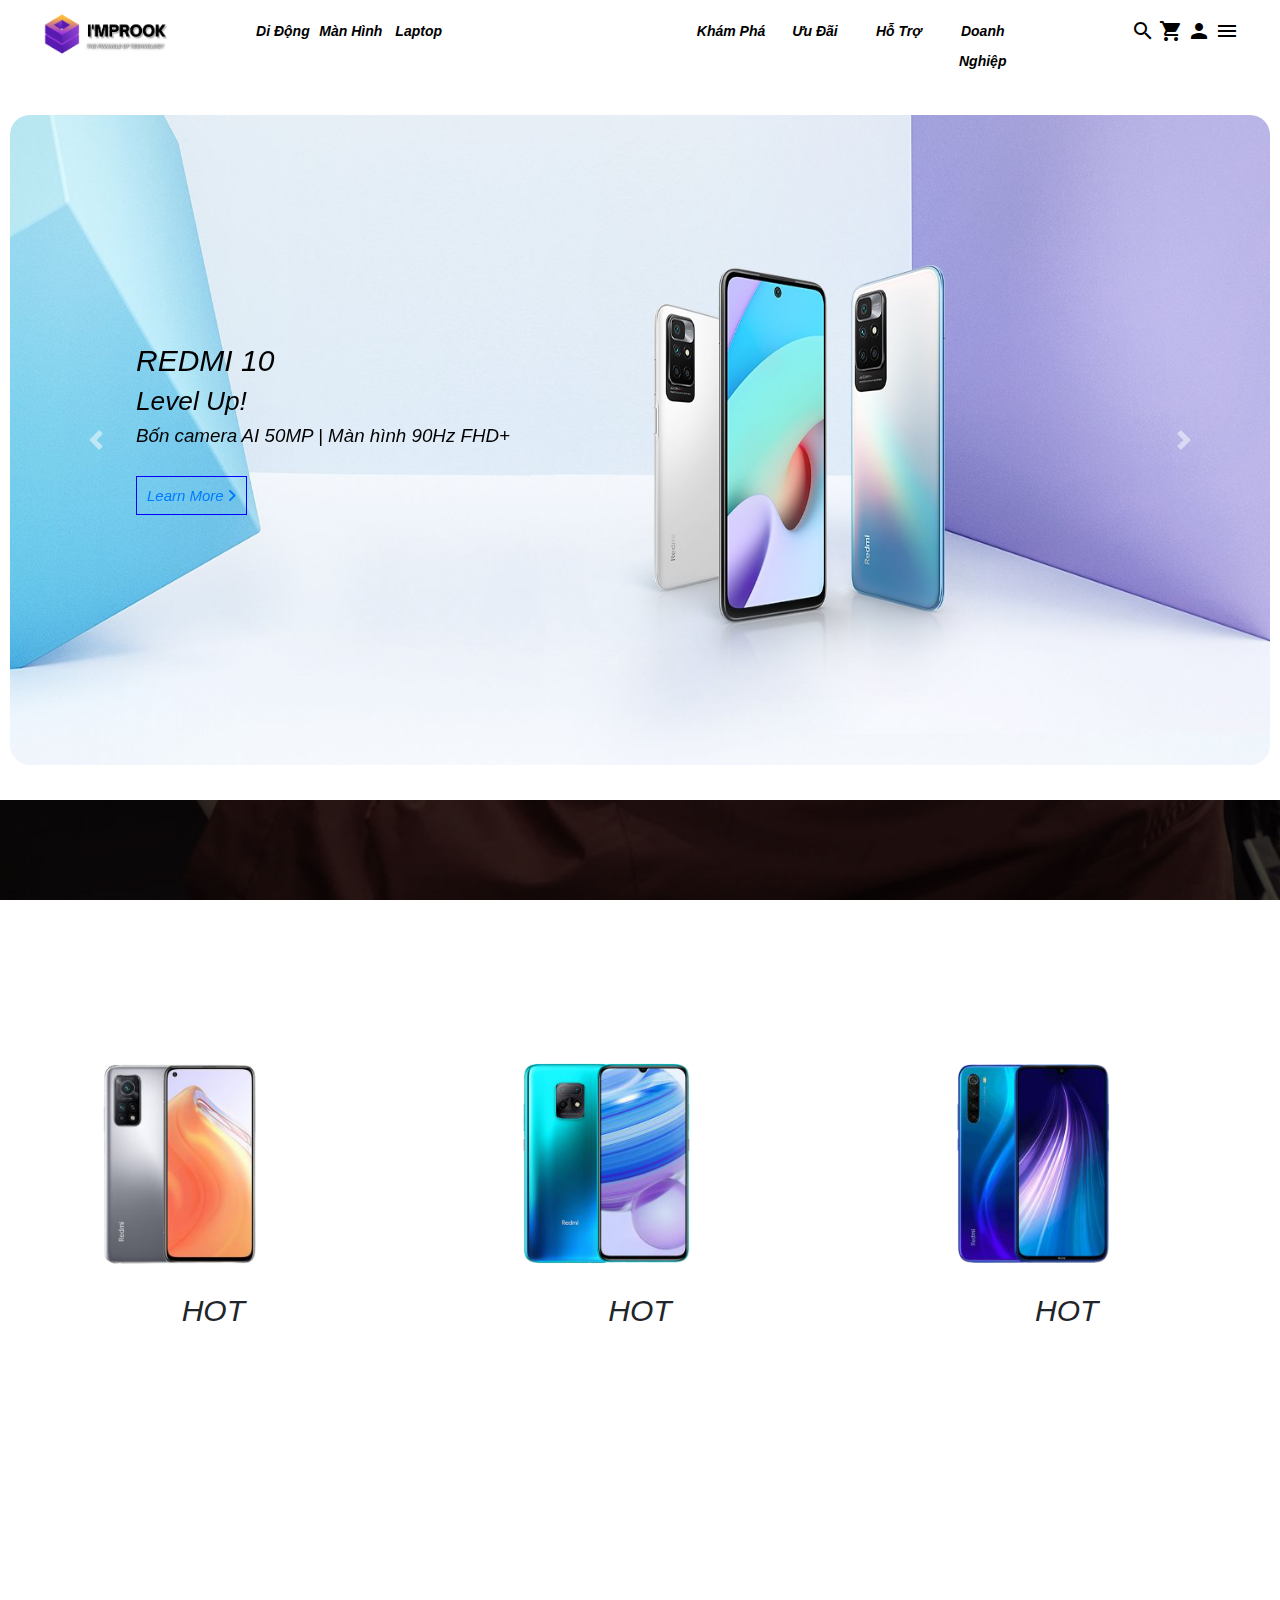
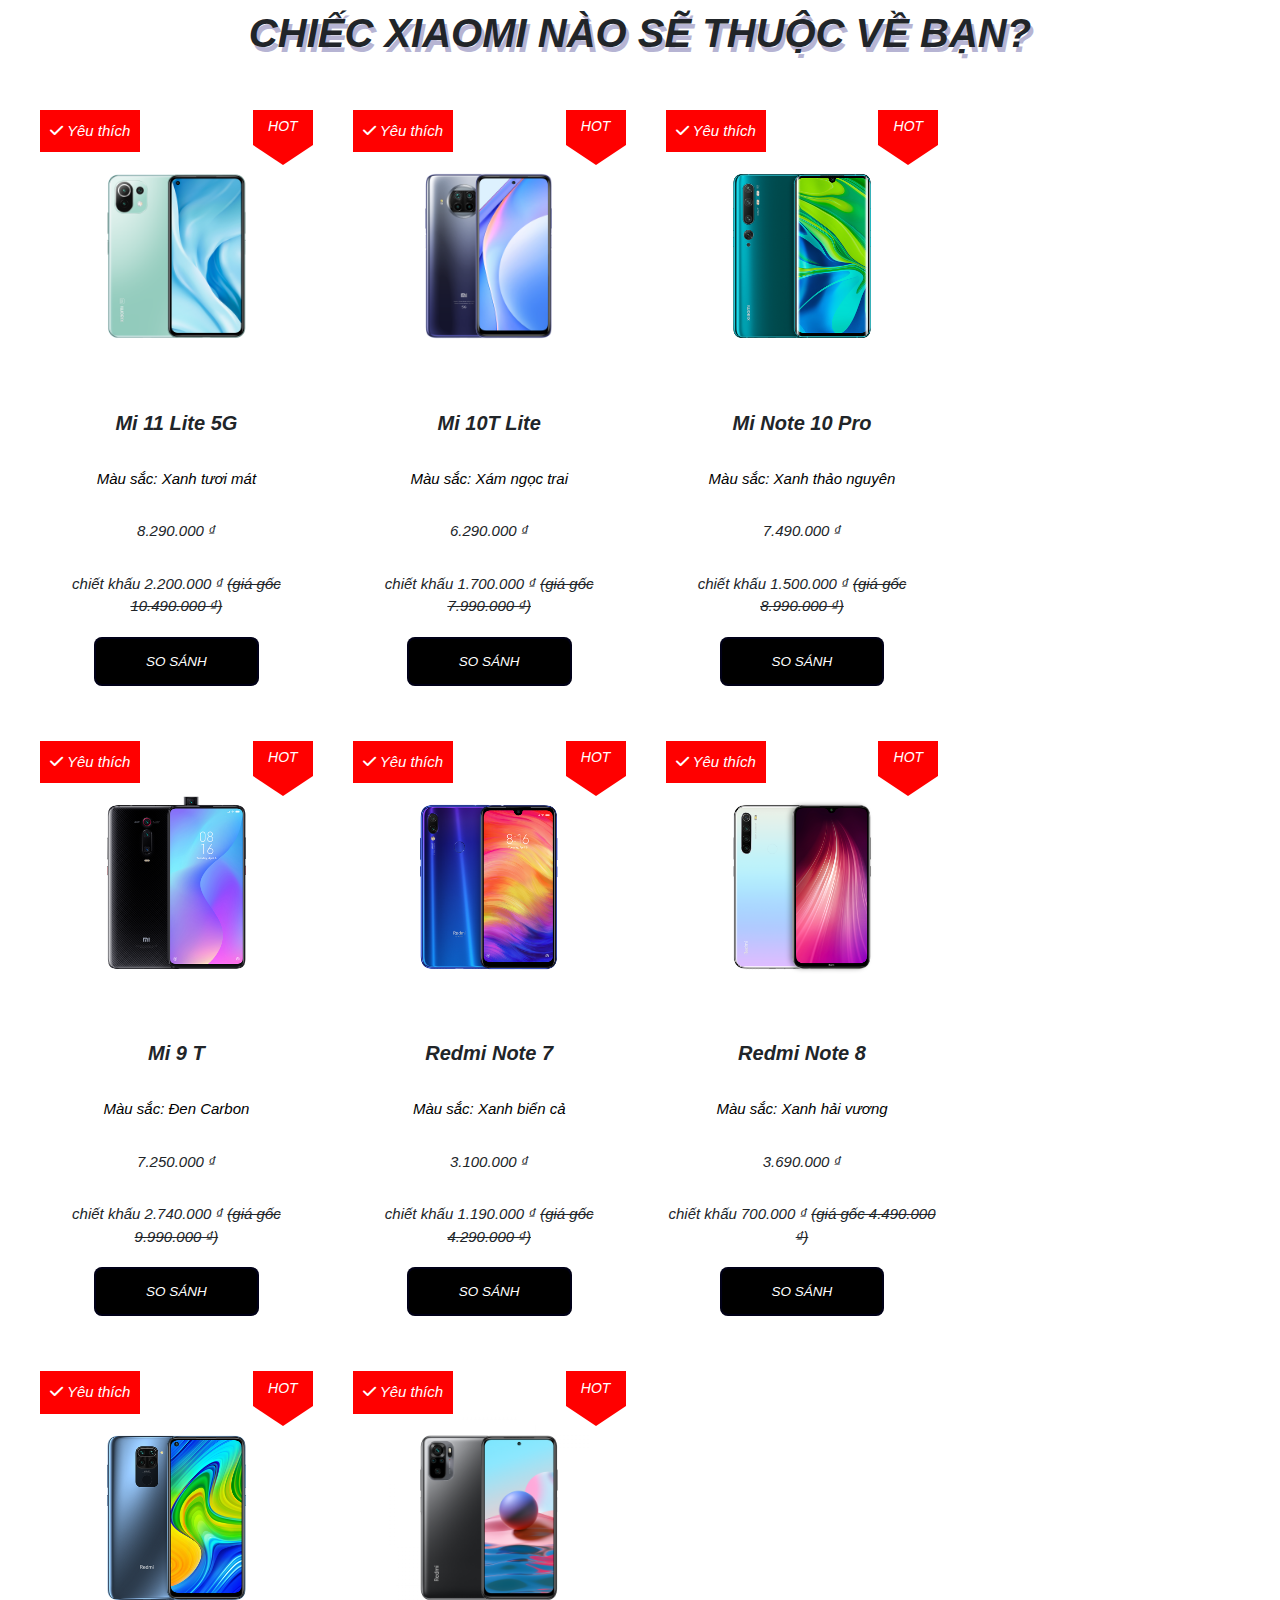
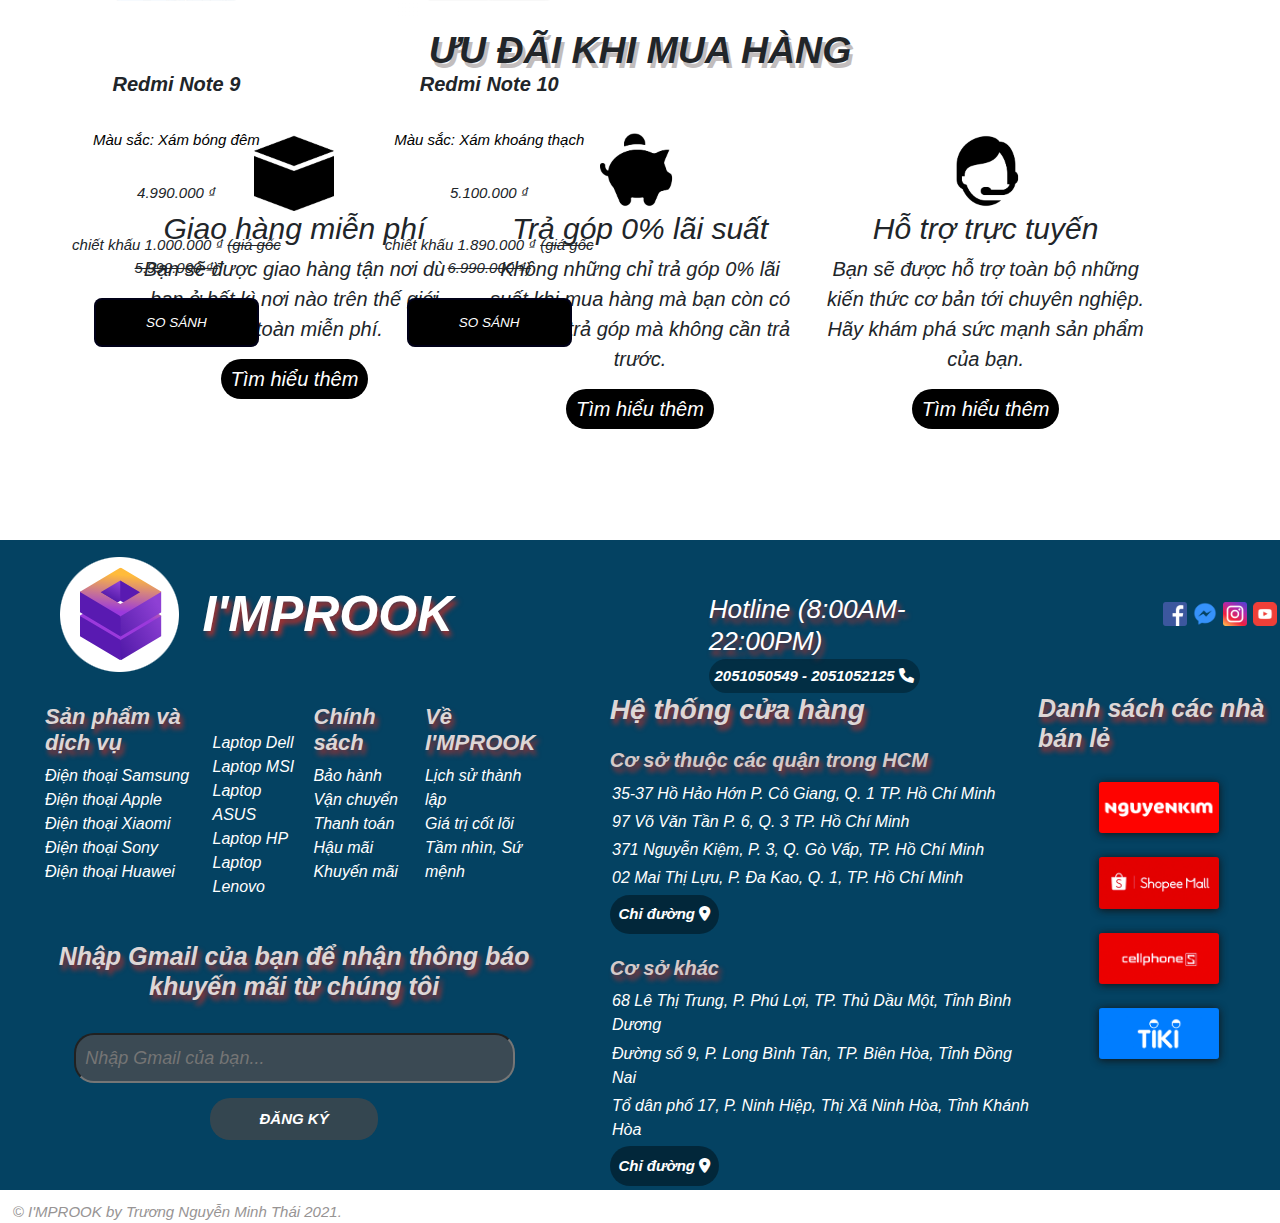
<file: Xiaomi.html>
<!DOCTYPE html>
<html lang="en">

<head>
    <meta charset="UTF-8">
    <meta http-equiv="X-UA-Compatible" content="IE=edge">
    <meta name="viewport" content="width=device-width, initial-scale=1.0">
    <link rel="stylesheet" href="Resources/css/Xiaomi.css">
    <link rel="shortcut icon" href="Resources/Images/Logo-Shortcut icon.png">
    <script src="https://ajax.googleapis.com/ajax/libs/jquery/3.5.1/jquery.min.js"></script>
    <link rel="stylesheet" href="https://cdnjs.cloudflare.com/ajax/libs/font-awesome/6.0.0-beta2/css/all.min.css">
    <script src="Resources/js/Xiaomi.js"></script>

    <link rel="stylesheet" href="https://www.w3schools.com/w3css/4/w3.css">
    <link rel="stylesheet" href="https://fonts.googleapis.com/icon?family=Material+Icons">
    <link rel="stylesheet" href="https://maxcdn.bootstrapcdn.com/bootstrap/4.5.2/css/bootstrap.min.css">

    <script src="https://cdnjs.cloudflare.com/ajax/libs/popper.js/1.16.0/umd/popper.min.js"></script>
    <script src="https://maxcdn.bootstrapcdn.com/bootstrap/4.5.2/js/bootstrap.min.js"></script>
    <link rel="stylesheet" href="https://cdnjs.cloudflare.com/ajax/libs/animate.css/4.1.1/animate.min.css" />

    <link href="https://unpkg.com/aos@2.3.1/dist/aos.css" rel="stylesheet">
    <script src="https://unpkg.com/aos@2.3.1/dist/aos.js"></script>

    <script src="https://cdnjs.cloudflare.com/ajax/libs/wow/1.1.2/wow.min.js" integrity="sha512-Eak/29OTpb36LLo2r47IpVzPBLXnAMPAVypbSZiZ4Qkf8p/7S/XRG5xp7OKWPPYfJT6metI+IORkR5G8F900+g==" crossorigin="anonymous" referrerpolicy="no-referrer"></script>

    <title>I'MPROOK XIAOMI</title>
</head>

<body>
    <!-- javascript:; -->
    <script>
        wow = new WOW({
            boxClass: 'wow', // default
            animateClass: 'animate__animated', // default
            offset: 0, // default
            mobile: true, // default
            live: true // default
        })
        wow.init();
        AOS.init();
        new WOW().init();
    </script>

    <div class="MAIN">

        <div id="Load" class="Bar">
            <!--Phần Bar bên trong chứa nội dung-->
            <div class="Bar__Inner">
                <!--Các nội dung-->

                <div class="Bar__Inner-Logo">
                    <a href="index.html"> <img src="Resources/Images/Bar-Header/Logo.png" alt="Logo"></a>
                </div>

                <div class="Bar__Inner-List1-Left">
                    <ul>
                        <li class="Sub">
                            <a id="Title" href="#">Di Động</a>

                            <div class="MenuActive">
                                <ul class="MenuActive__ListItems Subcontent animate__animated animate__fadeInLeft">
                                    <div class="MenuActive__Inner">

                                        <h3> <a href="#"><strong>Di Động</strong></a></h3>
                                        <ul class="Menu">
                                            <li class="MenuActive__ListItems__Item Item1">
                                                <a href="#Hover1_First"><i>Huawei</i></a>

                                                <div id="Hover1_First" class="IMG__LOADED IMG-Phone">
                                                    <!--Chỗ này chưa xử lí: Phần tử đầu tiên luôn được chọn trước-->

                                                    <div class="Split"></div>

                                                    <a href="#"><img class="animate__animated animate__flipInY" src="Resources/Images/Bar-Header/Bar-Phone-Huawei-Mate40Pro.jpg" alt="Huawei Mate 40 Pro"></a>
                                                    <div class="Link">
                                                        <h2>Huawei Mate 40 Pro</h2>
                                                        <h4>
                                                            <a href="#">Tìm hiểu thêm</a>
                                                        </h4>
                                                    </div>
                                                </div>
                                            </li>
                                            <li class="MenuActive__ListItems__Item Item1">
                                                <a href="#Hover2_First"><i>Xiaomi</i></a>
                                                <div id="Hover2_First" class="IMG__LOADED IMG-Phone">

                                                    <div class="Split"></div>

                                                    <a href="#"><img class="animate__animated animate__flipInY" src="Resources/Images/Bar-Header/Bar-Phone-Xiaomi-Mi11Ultra.jpg" alt="Xiaomi Mi 11 Ultra"></a>
                                                    <div class="Link">
                                                        <h2>Xiaomi Mi 11 Ultra</h2>
                                                        <h4>
                                                            <a href="#">Tìm hiểu thêm</a>
                                                        </h4>
                                                    </div>
                                                </div>
                                            </li>
                                            <li class="MenuActive__ListItems__Item Item1">
                                                <a href="#Hover3_First"><i>Samsung</i></a>
                                                <div id="Hover3_First" class="IMG__LOADED IMG-Phone">

                                                    <div class="Split"></div>

                                                    <a href="#"><img class="animate__animated animate__flipInY" src="Resources/Images/Bar-Header/Bar-Phone-Samsung-GalaxyS21Ultra5G.jpg" alt="Samsung Galaxy S21 Ultra 5G"></a>
                                                    <div class="Link">
                                                        <h2>Samsung Galaxy S21 Ultra 5G</h2>
                                                        <h4>
                                                            <a href="#">Tìm hiểu thêm</a>
                                                        </h4>
                                                    </div>
                                                </div>
                                            </li>
                                            <li class="MenuActive__ListItems__Item Item1">
                                                <a href="#Hover4_First"><i>Apple</i></a>
                                                <div id="Hover4_First" class="IMG__LOADED IMG-Phone">

                                                    <div class="Split"></div>

                                                    <a href="#"><img class="animate__animated animate__flipInY" src="Resources/Images/Bar-Header/Bar-Phone-Apple-Iphone12ProMax.png" alt="Iphone 12 Pro Max"></a>
                                                    <div class="Link">
                                                        <h2>Iphone 12 Pro Max</h2>
                                                        <h4>
                                                            <a href="#">Tìm hiểu thêm</a>
                                                        </h4>
                                                    </div>
                                                </div>
                                            </li>
                                            <li class="MenuActive__ListItems__Item Item1">
                                                <a href="#Hover5_First"><i>Sony</i></a>
                                                <div id="Hover5_First" class="IMG__LOADED IMG-Phone">

                                                    <div class="Split"></div>

                                                    <a href="#"><img class="animate__animated animate__flipInY" src="Resources/Images/Bar-Header/Bar-Phone-Sony-Xperia 1 Mark 2.jpeg" alt="Sony Xperia 1 Mark 2"></a>
                                                    <div class="Link">
                                                        <h2>Sony Xperia 1 Mark 2</h2>
                                                        <h4>
                                                            <a href="#">Tìm hiểu thêm</a>
                                                        </h4>
                                                    </div>
                                                </div>
                                            </li>
                                        </ul>

                                    </div>

                                </ul>

                            </div>
                        </li>

                        <li class="Sub">
                            <a id="Title" href="# ">Màn Hình</a>

                            <div class="MenuActive">
                                <ul class="MenuActive__ListItems Subcontent animate__animated animate__fadeInLeft">
                                    <div class="MenuActive__Inner">

                                        <h3> <a href="#"><strong>Màn Hình</strong></a></h3>
                                        <ul class="Menu">
                                            <li class="MenuActive__ListItems__Item Item2">
                                                <a href="#Hover1_Second"><i>Samsung</i></a>

                                                <div id="Hover1_Second" class="IMG__LOADED IMG-TV">
                                                    <!--Chỗ này chưa xử lí: Phần tử đầu tiên luôn được chọn trước-->

                                                    <div class="Split"></div>

                                                    <a href="#"><img class="animate__animated animate__flipInY" src="Resources/Images/Bar-Header/Bar-TV-Samsung-NeoQled8k.jpg" alt="TV Samsung Qled 8k"></a>
                                                    <div class="Link">
                                                        <h2>Smart Tivi Neo QLED 8K 85 inch</h2>
                                                        <h4>
                                                            <a href="#">Tìm hiểu thêm</a>
                                                        </h4>
                                                    </div>
                                                </div>
                                            </li>
                                            <li class="MenuActive__ListItems__Item Item2">
                                                <a href="#Hover2_Second"><i>Sony</i></a>
                                                <div id="Hover2_Second" class="IMG__LOADED IMG-TV">

                                                    <div class="Split"></div>

                                                    <a href="#"><img class="animate__animated animate__flipInY" src="Resources/Images/Bar-Header/Bar-TV-Sony-Android8k.jpg" alt="TV Sony 8k"></a>
                                                    <div class="Link">
                                                        <h2>Android Tivi Sony 8K 85 inch</h2>
                                                        <h4>
                                                            <a href="#">Tìm hiểu thêm</a>
                                                        </h4>
                                                    </div>
                                                </div>
                                            </li>
                                            <li class="MenuActive__ListItems__Item Item2">
                                                <a href="#Hover3_Second"><i>LG</i></a>
                                                <div id="Hover3_Second" class="IMG__LOADED IMG-TV">

                                                    <div class="Split"></div>

                                                    <a href="#"><img class="animate__animated animate__flipInY" src="Resources/Images/Bar-Header/Bar-TV-LG-Oled8k.jpg" alt="TV Qled LG 8k"></a>
                                                    <div class="Link">
                                                        <h2>Smart Tivi OLED LG 8K 88 inch</h2>
                                                        <h4>
                                                            <a href="#">Tìm hiểu thêm</a>
                                                        </h4>
                                                    </div>
                                                </div>
                                            </li>
                                            <li class="MenuActive__ListItems__Item Item2">
                                                <a href="#Hover4_Second"><i>TCL</i></a>
                                                <div id="Hover4_Second" class="IMG__LOADED IMG-TV">

                                                    <div class="Split"></div>

                                                    <a href="#"><img class="animate__animated animate__flipInY" src="Resources/Images/Bar-Header/Bar-TV-TCL-Qled4k.jpg" alt="TV Qled TCL 4k"></a>
                                                    <div class="Link">
                                                        <h2>Android Tivi Mini QLED TCL 4K 65 inch</h2>
                                                        <h4>
                                                            <a href="#">Tìm hiểu thêm</a>
                                                        </h4>
                                                    </div>
                                                </div>
                                            </li>
                                            <li class="MenuActive__ListItems__Item Item2">
                                                <a href="#Hover5_Second"><i>AQUA</i></a>
                                                <div id="Hover5_Second" class="IMG__LOADED IMG-TV">

                                                    <div class="Split"></div>

                                                    <a href="#"><img class="animate__animated animate__flipInY" src="Resources/Images/Bar-Header/Bar-TV-AQUA-4k.jpg" alt="TV AQUA 4k"></a>
                                                    <div class="Link">
                                                        <h2>Android Tivi AQUA 4K 65 inch</h2>
                                                        <h4>
                                                            <a href="#">Tìm hiểu thêm</a>
                                                        </h4>
                                                    </div>
                                                </div>
                                            </li>
                                        </ul>

                                    </div>

                                </ul>

                            </div>
                        </li>

                        <li class="Sub">
                            <a id="Title" href="# ">Laptop</a>

                            <div class="MenuActive">
                                <ul class="MenuActive__ListItems Subcontent animate__animated animate__fadeInLeft">
                                    <div class="MenuActive__Inner">

                                        <h3> <a href="#"><strong>Laptop</strong></a></h3>
                                        <ul class="Menu">
                                            <li class="MenuActive__ListItems__Item Item3">
                                                <a href="#Hover1_Third"><i>Asus</i></a>

                                                <div id="Hover1_Third" class="IMG__LOADED IMG-Laptop">
                                                    <!--Chỗ này chưa xử lí: Phần tử đầu tiên luôn được chọn trước-->

                                                    <div class="Split"></div>

                                                    <a href="#"><img class="animate__animated animate__flipInY" src="Resources/Images/Bar-Header/Bar-Laptop-Asus-ZenbookDuo.png" alt="Laptop Asus Zenbook Duo"></a>
                                                    <div class="Link">
                                                        <h2>ASUS ZenBook Duo 14 UX482</h2>
                                                        <h4>
                                                            <a href="#">Tìm hiểu thêm</a>
                                                        </h4>
                                                    </div>
                                                </div>
                                            </li>
                                            <li class="MenuActive__ListItems__Item Item3">
                                                <a href="#Hover2_Third"><i>Dell</i></a>
                                                <div id="Hover2_Third" class="IMG__LOADED IMG-Laptop">

                                                    <div class="Split"></div>

                                                    <a href="#"><img class="animate__animated animate__flipInY" src="Resources/Images/Bar-Header/Bar-Laptop-Dell-XPS9305.png" alt="Laptop Dell XPS 9305"></a>
                                                    <div class="Link">
                                                        <h2>Dell XPS 13 9305</h2>
                                                        <h4>
                                                            <a href="#">Tìm hiểu thêm</a>
                                                        </h4>
                                                    </div>
                                                </div>
                                            </li>
                                            <li class="MenuActive__ListItems__Item Item3">
                                                <a href="#Hover3_Third"><i>Lenovo</i></a>
                                                <div id="Hover3_Third" class="IMG__LOADED IMG-Laptop">

                                                    <div class="Split"></div>

                                                    <a href="#"><img class="animate__animated animate__flipInY" src="Resources/Images/Bar-Header/Bar-Laptop-Lenovo-ThinkpadX1CarbonGen9.png" alt="Laptop Lenovo Thinkpad X1 Carbon Gen 9"></a>
                                                    <div class="Link">
                                                        <h2>Lenovo ThinkPad X1 Carbon Gen 9</h2>
                                                        <h4>
                                                            <a href="#">Tìm hiểu thêm</a>
                                                        </h4>
                                                    </div>
                                                </div>
                                            </li>
                                            <li class="MenuActive__ListItems__Item Item3">
                                                <a href="#Hover4_Third"><i>LG</i></a>
                                                <div id="Hover4_Third" class="IMG__LOADED IMG-Laptop">

                                                    <div class="Split"></div>

                                                    <a href="#"> <img class="animate__animated animate__flipInY" src="Resources/Images/Bar-Header/Bar-Laptop-LG-Gram2021.png" alt="Laptop LG Gram 2021 17inch"></a>
                                                    <div class="Link">
                                                        <h2>LG Gram 17'' 2021</h2>
                                                        <h4>
                                                            <a href="#">Tìm hiểu thêm</a>
                                                        </h4>
                                                    </div>
                                                </div>
                                            </li>
                                            <li class="MenuActive__ListItems__Item Item3">
                                                <a href="#Hover5_Third"><i>Apple</i></a>
                                                <div id="Hover5_Third" class="IMG__LOADED IMG-Laptop">

                                                    <div class="Split"></div>

                                                    <a href="#"><img class="animate__animated animate__flipInY" src="Resources/Images/Bar-Header/Bar-Laptop-Apple-MacBookAirM1.jpg" alt="Laptop Macbook Air M1"></a>
                                                    <div class="Link">
                                                        <h2>Macbook Air (Apple M1 - Late 2020)</h2>
                                                        <h4>
                                                            <a href="#">Tìm hiểu thêm</a>
                                                        </h4>
                                                    </div>
                                                </div>
                                            </li>
                                        </ul>

                                    </div>

                                </ul>

                            </div>
                        </li>
                    </ul>
                </div>

                <div class="Bar__Inner-List1-Right ">
                    <ul>
                        <li class="Sub">
                            <a id="Title" href="# ">Khám Phá</a>

                            <div class="MenuActive">
                                <ul class="MenuActive__ListItems Subcontent animate__animated animate__fadeInRight">
                                    <div class="MenuActive__Inner">

                                        <h3> <a href="#"><strong>Khám Phá</strong></a></h3>
                                        <ul class="Menu">
                                            <li class="MenuActive__ListItems__Item Item4">
                                                <a href="#Hover1_Fourth"><i>Đồng hồ</i></a>

                                                <div id="Hover1_Fourth" class="IMG__LOADED IMG-Discover">
                                                    <!--Chỗ này chưa xử lí: Phần tử đầu tiên luôn được chọn trước-->

                                                    <div class="Split"></div>

                                                    <a href="#"><img class="animate__animated animate__flipInY" src="Resources/Images/Bar-Header/Bar-Discover-AppleWatchSeries6.jpg" alt="Apple Watch Series 6 40mm"></a>
                                                    <div class="Link">
                                                        <h2>Apple Watch Series 6 40mm (LTE- 4G)</h2>
                                                        <h4>
                                                            <a href="#">Tìm hiểu thêm</a>
                                                        </h4>
                                                    </div>
                                                </div>
                                            </li>
                                            <li class="MenuActive__ListItems__Item Item4">
                                                <a href="#Hover2_Fourth"><i>Tai nghe</i></a>
                                                <div id="Hover2_Fourth" class="IMG__LOADED IMG-Discover">

                                                    <div class="Split"></div>

                                                    <a href="#"><img class="animate__animated animate__flipInY" src="Resources/Images/Bar-Header/Bar-Discover-AppleAirPodsPro.jpg" alt="AirPods Pro"></a>
                                                    <div class="Link">
                                                        <h2>Tai nghe Bluetooth Apple AirPods Pro</h2>
                                                        <h4>
                                                            <a href="#">Tìm hiểu thêm</a>
                                                        </h4>
                                                    </div>
                                                </div>
                                            </li>
                                            <li class="MenuActive__ListItems__Item Item4">
                                                <a href="#Hover3_Fourth"><i>Loa</i></a>
                                                <div id="Hover3_Fourth" class="IMG__LOADED IMG-Discover">

                                                    <div class="Split"></div>

                                                    <a href="#"><img class="animate__animated animate__flipInY" src="Resources/Images/Bar-Header/Bar-Discover-BluetoothSpeakerSony.jpg" alt="Loa Bluetooth Sony SRS XB43"></a>
                                                    <div class="Link">
                                                        <h2>Loa Bluetooth Sony SRS XB43</h2>
                                                        <h4>
                                                            <a href="#">Tìm hiểu thêm</a>
                                                        </h4>
                                                    </div>
                                                </div>
                                            </li>
                                            <li class="MenuActive__ListItems__Item Item4">
                                                <a href="#Hover4_Fourth"><i>Gia dụng hiện đại</i></a>
                                                <div id="Hover4_Fourth" class="IMG__LOADED IMG-Discover">

                                                    <div class="Split"></div>

                                                    <a href="#"><img class="animate__animated animate__flipInY" src="Resources/Images/Bar-Header/Bar-Discover-RobotEcovacsDeebot.jpg" alt="Robot Hút Bụi Ecovacs Deebot"></a>
                                                    <div class="Link">
                                                        <h2>Robot hút bụi lau nhà Ecovacs Deebot T8 AIVI</h2>
                                                        <h4>
                                                            <a href="#">Tìm hiểu thêm</a>
                                                        </h4>
                                                    </div>
                                                </div>
                                            </li>
                                            <li class="MenuActive__ListItems__Item Item4">
                                                <a href="#Hover5_Fourth"><i>Máy lọc</i></a>
                                                <div id="Hover5_Fourth" class="IMG__LOADED IMG-Discover">

                                                    <div class="Split"></div>

                                                    <a href="#"><img class="animate__animated animate__flipInY" src="Resources/Images/Bar-Header/Bar-Discover-AirFilterMachineAirocideAps200.jpg" alt="Máy Lọc Khí Airocide APS"></a>
                                                    <div class="Link">
                                                        <h2>Máy làm sạch không khí Airocide APS-300</h2>
                                                        <h4>
                                                            <a href="#">Tìm hiểu thêm</a>
                                                        </h4>
                                                    </div>
                                                </div>
                                            </li>
                                        </ul>

                                    </div>

                                </ul>

                            </div>
                        </li>

                        <li class="Sub"><a id="Title" href="# ">Ưu Đãi</a>

                            <div class="MenuActive">
                                <ul class="MenuActive__ListItems Subcontent animate__animated animate__fadeInRight">
                                    <div class="MenuActive__Inner">

                                        <h3> <a href="#"><strong>Ưu Đãi</strong></a></h3>
                                        <ul class="Menu">
                                            <li class="MenuActive__ListItems__Item Item5">
                                                <a href="#Hover1_Fifth"><i>Ưu đãi khách hàng thân thiết</i></a>

                                                <div id="Hover1_Fifth" class="IMG__LOADED IMG-Endow">
                                                    <!--Chỗ này chưa xử lí: Phần tử đầu tiên luôn được chọn trước-->

                                                    <div class="Split"></div>

                                                    <a href="#"><img class="animate__animated animate__flipInY" src="Resources/Images/Bar-Header/Bar-Endow-5Star.png" alt="Khách Hàng Thân Thiết"></a>
                                                    <div class="Link">
                                                        <h2>Ưu đãi khách hàng thân thiết</h2>
                                                        <h4>
                                                            <a href="#">Tìm hiểu thêm</a>
                                                        </h4>
                                                    </div>
                                                </div>
                                            </li>
                                            <li class="MenuActive__ListItems__Item Item5">
                                                <a href="#Hover2_Fifth"><i>Các dịch vụ trả góp</i></a>
                                                <div id="Hover2_Fifth" class="IMG__LOADED IMG-Endow">

                                                    <div class="Split"></div>

                                                    <a href="#"><img class="animate__animated animate__flipInY" src="Resources/Images/Bar-Header/Bar-Endow-Pay.png" alt="Dịch Vụ Trả Góp"></a>
                                                    <div class="Link">
                                                        <h2>Các dịch vụ trả góp</h2>
                                                        <h4>
                                                            <a href="#">Tìm hiểu thêm</a>
                                                        </h4>
                                                    </div>
                                                </div>
                                            </li>
                                            <li class="MenuActive__ListItems__Item Item5">
                                                <a href="#Hover3_Fifth"><i>Ưu đãi học sinh sinh viên</i></a>
                                                <div id="Hover3_Fifth" class="IMG__LOADED IMG-Endow">

                                                    <div class="Split"></div>

                                                    <a href="#"><img class="animate__animated animate__flipInY" src="Resources/Images/Bar-Header/Bar-Endow-Student.png" alt="Ưu Đãi Học Sinh Sinh Viên"></a>
                                                    <div class="Link">
                                                        <h2>Ưu đãi học sinh sinh viên</h2>
                                                        <h4>
                                                            <a href="#">Tìm hiểu thêm</a>
                                                        </h4>
                                                    </div>
                                                </div>
                                            </li>

                                        </ul>

                                    </div>

                                </ul>

                            </div>
                        </li>

                        <li class="Sub"><a id="Title" href="# ">Hỗ Trợ</a>

                            <div class="MenuActive">
                                <ul class="MenuActive__ListItems Subcontent animate__animated animate__fadeInRight">
                                    <div class="MenuActive__Inner">

                                        <h3> <a href="#"><strong>Hỗ Trợ</strong></a></h3>
                                        <ul class="Menu">
                                            <li class="MenuActive__ListItems__Item Item6">
                                                <a href="#Hover1_Sixth"><i>Hỗ trợ vận chuyển</i></a>

                                                <div id="Hover1_Sixth" class="IMG__LOADED IMG-Support">
                                                    <!--Chỗ này chưa xử lí: Phần tử đầu tiên luôn được chọn trước-->

                                                    <div class="Split"></div>

                                                    <a href="#"><img class="animate__animated animate__flipInY" src="Resources/Images/Bar-Header/Bar-Support-Transport.png" alt="Hỗ Trợ Vận Chuyển"></a>
                                                    <div class="Link">
                                                        <h2>Hỗ trợ vận chuyển</h2>
                                                        <h4>
                                                            <a href="#">Tìm hiểu thêm</a>
                                                        </h4>
                                                    </div>
                                                </div>
                                            </li>
                                            <li class="MenuActive__ListItems__Item Item6">
                                                <a href="#Hover2_Sixth"><i>Hỗ trợ mua sắm</i></a>
                                                <div id="Hover2_Sixth" class="IMG__LOADED IMG-Support">

                                                    <div class="Split"></div>

                                                    <a href="#"><img class="animate__animated animate__flipInY" src="Resources/Images/Bar-Header/Bar-Support-Shopping.png" alt="Hỗ Trợ Mua Sắm"></a>
                                                    <div class="Link">
                                                        <h2>Hỗ trợ mua sắm</h2>
                                                        <h4>
                                                            <a href="#">Tìm hiểu thêm</a>
                                                        </h4>
                                                    </div>
                                                </div>
                                            </li>
                                            <li class="MenuActive__ListItems__Item Item6">
                                                <a href="#Hover3_Sixth"><i>Giải pháp & Mẹo hay</i></a>
                                                <div id="Hover3_Sixth" class="IMG__LOADED IMG-Support">

                                                    <div class="Split"></div>

                                                    <a href="#"><img class="animate__animated animate__flipInY" src="Resources/Images/Bar-Header/Bar-Support-Tips.png" alt="Giải Pháp & Mẹo Hay"></a>
                                                    <div class="Link">
                                                        <h2>Giải pháp & Mẹo hay</h2>
                                                        <h4>
                                                            <a href="#">Tìm hiểu thêm</a>
                                                        </h4>
                                                    </div>
                                                </div>
                                            </li>
                                            <li class="MenuActive__ListItems__Item Item6">
                                                <a href="#Hover4_Sixth"><i>Dịch vụ bảo hành</i></a>
                                                <div id="Hover4_Sixth" class="IMG__LOADED IMG-Support">

                                                    <div class="Split"></div>

                                                    <a href="#"><img class="animate__animated animate__flipInY" src="Resources/Images/Bar-Header/Bar-Support-Warranty.png" alt="Dịch Vụ Bảo Hành"></a>
                                                    <div class="Link">
                                                        <h2>Dịch vụ bảo hành</h2>
                                                        <h4>
                                                            <a href="#">Tìm hiểu thêm</a>
                                                        </h4>
                                                    </div>
                                                </div>
                                            </li>

                                        </ul>

                                    </div>

                                </ul>

                            </div>
                        </li>

                        <li class="Sub"><a id="Title" href="# ">Doanh Nghiệp</a>

                            <div class="MenuActive">
                                <ul class="MenuActive__ListItems Subcontent animate__animated animate__fadeInRight">
                                    <div class="MenuActive__Inner">

                                        <h3> <a href="#"><strong>Doanh Nghiệp</strong></a></h3>
                                        <ul class="Menu">
                                            <li class="MenuActive__ListItems__Item Item7">
                                                <a href="#Hover1_Seventh"><i>Founder + CEO</i></a>

                                                <div id="Hover1_Seventh" class="IMG__LOADED IMG-Enterprise">
                                                    <!--Chỗ này chưa xử lí: Phần tử đầu tiên luôn được chọn trước-->

                                                    <div class="Split"></div>

                                                    <a href="#"><img class="animate__animated animate__flipInY" src="Resources/Images/Bar-Header/Bar-Enterprise-Founder&CEO.png" alt="Người Sáng Lập & Giám Đốc"></a>
                                                    <div class="Link">
                                                        <h2>Trần Đăng Tuấn</h2>
                                                        <h4>
                                                            <a href="#">Sơ yếu lý lịch</a>
                                                        </h4>
                                                    </div>
                                                </div>
                                            </li>
                                            <li class="MenuActive__ListItems__Item Item7">
                                                <a href="#Hover2_Seventh"><i>coFounder</i></a>
                                                <div id="Hover2_Seventh" class="IMG__LOADED IMG-Enterprise">

                                                    <div class="Split"></div>

                                                    <a href="#"><img class="animate__animated animate__flipInY" src="Resources/Images/Bar-Header/Bar-Enterprise-coFounder.png" alt="Đồng Sáng Lập"></a>
                                                    <div class="Link">
                                                        <h2>Trương Nguyễn Minh Thái</h2>
                                                        <h4>
                                                            <a href="#">Sơ yếu lý lịch</a>
                                                        </h4>
                                                    </div>
                                                </div>
                                            </li>
                                        </ul>
                                    </div>
                                </ul>
                            </div>
                        </li>
                    </ul>
                </div>

                <div class="Bar__Inner-List1-Icon ">
                    <ul>
                        <li class="Sub"><a id="Title" href="# "><i class="material-icons ">search</i></a></li>
                        <li class="Sub"><a id="Title" href="# "><i class="material-icons ">shopping_cart</i></a></li>
                        <li class="Sub"><a id="Title" href="# "><i class="material-icons ">person</i></a>
                            <div class="Menu-Icon">
                                <div id="Icon_Hover1">
                                    <div class="Icon-Item">
                                        <ul class="USER">
                                            <li><i class="material-icons ">person</i></li>
                                            <li><a href="#"><span>Đăng nhập</span></a></li>
                                            <li>/</li>
                                            <li><a href="#"><span>Đăng ký</span></a></li>
                                        </ul>
                                        <hr>

                                        <div class="USER1">
                                            <span><a href="#"><i class="material-icons ">face</i>Tài khoản của bạn</a></span>
                                            <span><a href="#"><i class="material-icons ">group</i>Khách hàng thân thiết</a></span>
                                            <span><a href="#"><i class="material-icons ">report</i>Báo cáo & Khiếu nại</a></span>
                                            <span>
                                                <a href="#">
                                                    <i class="material-icons ">language</i>
                                                    Ngôn ngữ 
                                                    <div class="Language-Icon">
                                                        <h6>VN</h6>
                                                        <img src="Resources/Images/Bar-Header/Bar-Icon-Language-VietNam.png" alt="Ngôn Ngữ Việt Nam">
                                                    </div>
                                                </a>
                                            </span>
                                        </div>
                                    </div>
                                </div>
                            </div>
                        </li>
                        <li class="Sub"><a id="Title" href="# "><i class="material-icons ">menu</i></a></li>
                    </ul>


                </div>

            </div>
        </div>

        <!--Phần Bar đầu-->

        <div class="Show-Content wow animate__fadeInUp" data-wow-delay="0.3s">
            <div class="Show-Content1">
                <div id="carouselExampleFade" class="carousel slide carousel-fade" data-ride="carousel">
                    <div class="carousel-inner">
                        <div class="carousel-item active">
                            <img src="Resources/Images/Xiaomi/R10bannernon.png" class="d-block w-100" alt="Redmi 10">
                            <div class="Show-Content-Text">
                                <h2>REDMI 10</h2>
                                <h3>Level Up!</h3>
                                <h5>Bốn camera AI 50MP | Màn hình 90Hz FHD+</h5>
                                <a href="javascript:;">Learn More <i class="fas fa-angle-right"></i></a>
                            </div>
                        </div>
                        <div class="carousel-item">
                            <img src="Resources/Images/Xiaomi/Redmi-Note-10S-banner.png" alt="Redmi Note 10S">
                            <div class="Show-Content-Text">
                                <h2>REDMI NOTE 10S</h2>
                                <h3>Camera thám hiểm 64MP</h3>
                                <h5>Màn hình AMOLED 6.43” | Sạc nhanh 33W</h5>
                                <a href="javascript:;">Learn More <i class="fas fa-angle-right"></i></a>
                            </div>
                        </div>
                        <div class="carousel-item">
                            <img src="Resources/Images/Xiaomi/K19Bannernew.png" class="d-block w-100" alt="Redmi Note 10 5G">
                            <div class="Show-Content-Text">
                                <h2>REDMI NOTE 10 5G</h2>
                                <h3>Tay đua hiệu suất</h3>
                                <h5>Thiết kế nhẹ tựa lông hồng | Tinh tế và sắc sảo</h5>
                                <a href="javascript:;">Learn More <i class="fas fa-angle-right"></i></a>
                            </div>
                        </div>
                        <div class="carousel-item">
                            <img src="Resources/Images/Xiaomi/Mi-11-lite-Null-banner.png" class="d-block w-100" alt="Mi 11 LTE">
                            <div class="Show-Content-Text">
                                <h2>MI 11 LITE</h2>
                                <h3>Sắc màu cá tính</h3>
                                <h5>Vi xử lý 7nm | Màn hình 90Hz AdaptiveSync FHD+</h5>
                                <a href="javascript:;">Learn More <i class="fas fa-angle-right"></i></a>
                            </div>
                        </div>
                    </div>
                    <a class="carousel-control-prev" href="#carouselExampleFade" role="button" data-slide="prev">
                        <span class="carousel-control-prev-icon" aria-hidden="true"></span>
                        <span class="sr-only">Previous</span>
                    </a>
                    <a class="carousel-control-next" href="#carouselExampleFade" role="button" data-slide="next">
                        <span class="carousel-control-next-icon" aria-hidden="true"></span>
                        <span class="sr-only">Next</span>
                    </a>
                </div>
            </div>

            <div class="Show-Content2 wow animate__fadeInUp" data-wow-delay="0.3s">
                <div class="Sub-Content wow animate__fadeInLeft" data-wow-delay="0.5s">
                    <div>
                        <h3>Redmi K30S</h3>
                    </div>
                    <img src="Resources/Images/Xiaomi/K30S-T-300x300-removebg-preview.png" alt="Redmi K30" />
                    <h2>HOT</h2>
                </div>
                <div class="Sub-Content wow animate__fadeInUp" data-wow-delay="0.5s">
                    <div>
                        <h3>Redmi 10X 5G</h3>
                    </div>
                    <img src="Resources/Images/Xiaomi/redmi-10x-5g-x-300x300-removebg-preview.png" alt="Redmi 10X 5G" />
                    <h2>HOT</h2>
                </div>
                <div class="Sub-Content wow animate__fadeInRight" data-wow-delay="0.5s">
                    <div>
                        <h3>Redmi Note 8</h3>
                    </div>
                    <img src="Resources/Images/Xiaomi/note-8-x-300x300-removebg-preview.png" alt="Redmi Note 8" />
                    <h2>HOT</h2>
                </div>
            </div>

            <div class="Section-Compare">
                <div class="Compare-Items">
                    <h2>CHIẾC XIAOMI NÀO SẼ THUỘC VỀ BẠN?</h2>
                    <div class="Table">
                        <div class="Category_Item wow animate__fadeInUp" data-wow-delay="0.3s">
                            <div class="label"><i class="fas fa-check"></i> Yêu thích</div>
                            <div class="discout">
                                <span>HOT</span>
                            </div>
                            <div class="item">
                                <img src="Resources/Images/Xiaomi/Mi-11-lite-5G-green.png" alt="Mi 11 Lite 5G" />
                                <a href="#">
                                    <div class="detail"><i class="fas fa-shopping-cart"></i> Mua ngay</div>
                                </a>
                                <a href="#">
                                    <div class="detail1">
                                        <p>Tìm hiểu thêm</p>
                                    </div>
                                </a>
                            </div>
                            <div class="line">
                                <span class="Name">Mi 11 Lite 5G</span>
                            </div>
                            <div class="line">
                                <span class="Color">Màu sắc: Xanh tươi mát</span>
                            </div>
                            <div class="line">
                                <span>8.290.000 ₫</span>
                            </div>
                            <div class="line">
                                <span>
                                    chiết khấu 2.200.000 ₫ <del>(giá gốc 10.490.000 ₫)</del>
                                </span>
                            </div>
                            <div class="line">
                                <a href="#">
                                    <span class="Compare" title="So Sánh">SO SÁNH</span>
                                </a>
                            </div>
                        </div>
                        <div class="Category_Item wow animate__fadeInUp" data-wow-delay="0.4s">
                            <div class="label"><i class="fas fa-check"></i> Yêu thích</div>
                            <div class="discout">
                                <span>HOT</span>
                            </div>
                            <div class="item">
                                <img src="Resources/Images/Xiaomi/Mi10TLite.png" alt="Mi 10T Lite" />
                                <a href="#">
                                    <div class="detail"><i class="fas fa-shopping-cart"></i> Mua ngay</div>
                                </a>
                                <a href="#">
                                    <div class="detail1">
                                        <p>Tìm hiểu thêm</p>
                                    </div>
                                </a>
                            </div>
                            <div class="line">
                                <span class="Name">Mi 10T Lite</span>
                            </div>
                            <div class="line">
                                <span class="Color">Màu sắc: Xám ngọc trai</span>
                            </div>
                            <div class="line">
                                <span>6.290.000 ₫</span>
                            </div>
                            <div class="line">
                                <span>
                                    chiết khấu 1.700.000 ₫ <del>(giá gốc 7.990.000 ₫)</del>
                                </span>
                            </div>
                            <div class="line">
                                <a href="#">
                                    <span class="Compare" title="So Sánh">SO SÁNH</span>
                                </a>
                            </div>
                        </div>
                        <div class="Category_Item wow animate__fadeInUp" data-wow-delay="0.5s">
                            <div class="label"><i class="fas fa-check"></i> Yêu thích</div>
                            <div class="discout">
                                <span>HOT</span>
                            </div>
                            <div class="item">
                                <img src="Resources/Images/Xiaomi/MiNote10.png" alt="Mi Note 10 Pro" />
                                <a href="#">
                                    <div class="detail"><i class="fas fa-shopping-cart"></i> Mua ngay</div>
                                </a>
                                <a href="#">
                                    <div class="detail1">
                                        <p>Tìm hiểu thêm</p>
                                    </div>
                                </a>
                            </div>
                            <div class="line">
                                <span class="Name">Mi Note 10 Pro</span>
                            </div>
                            <div class="line">
                                <span class="Color">Màu sắc: Xanh thảo nguyên</span>
                            </div>
                            <div class="line">
                                <span>7.490.000 ₫</span>
                            </div>
                            <div class="line">
                                <span>
                                    chiết khấu 1.500.000 ₫ <del>(giá gốc 8.990.000 ₫)</del>
                                </span>
                            </div>
                            <div class="line">
                                <a href="#">
                                    <span class="Compare" title="So Sánh">SO SÁNH</span>
                                </a>
                            </div>
                        </div>
                        <div class="Category_Item wow animate__fadeInUp" data-wow-delay="0.6s">
                            <div class="label"><i class="fas fa-check"></i> Yêu thích</div>
                            <div class="discout">
                                <span>HOT</span>
                            </div>
                            <div class="item">
                                <img src="Resources/Images/Xiaomi/Mi9T.png" alt="Mi 9 T" />
                                <a href="#">
                                    <div class="detail"><i class="fas fa-shopping-cart"></i> Mua ngay</div>
                                </a>
                                <a href="#">
                                    <div class="detail1">
                                        <p>Tìm hiểu thêm</p>
                                    </div>
                                </a>
                            </div>
                            <div class="line">
                                <span class="Name">Mi 9 T</span>
                            </div>
                            <div class="line">
                                <span class="Color">Màu sắc: Đen Carbon</span>
                            </div>
                            <div class="line">
                                <span>7.250.000 ₫</span>
                            </div>
                            <div class="line">
                                <span>
                                    chiết khấu 2.740.000 ₫ <del>(giá gốc 9.990.000 ₫)</del>
                                </span>
                            </div>
                            <div class="line">
                                <a href="#">
                                    <span class="Compare" title="So Sánh">SO SÁNH</span>
                                </a>
                            </div>
                        </div>
                        <div class="Category_Item wow animate__fadeInUp" data-wow-delay="0.3s">
                            <div class="label"><i class="fas fa-check"></i> Yêu thích</div>
                            <div class="discout">
                                <span>HOT</span>
                            </div>
                            <div class="item">
                                <img src="Resources/Images/Xiaomi/RedmiNote7.png" alt="Redmi Note 7" />
                                <a href="#">
                                    <div class="detail"><i class="fas fa-shopping-cart"></i> Mua ngay</div>
                                </a>
                                <a href="#">
                                    <div class="detail1">
                                        <p>Tìm hiểu thêm</p>
                                    </div>
                                </a>
                            </div>
                            <div class="line">
                                <span class="Name">Redmi Note 7</span>
                            </div>
                            <div class="line">
                                <span class="Color">Màu sắc: Xanh biển cả</span>
                            </div>
                            <div class="line">
                                <span>3.100.000 ₫</span>
                            </div>
                            <div class="line">
                                <span>
                                    chiết khấu 1.190.000 ₫ <del>(giá gốc 4.290.000 ₫)</del>
                                </span>
                            </div>
                            <div class="line">
                                <a href="#">
                                    <span class="Compare" title="So Sánh">SO SÁNH</span>
                                </a>
                            </div>
                        </div>
                        <div class="Category_Item wow animate__fadeInUp" data-wow-delay="0.4s">
                            <div class="label"><i class="fas fa-check"></i> Yêu thích</div>
                            <div class="discout">
                                <span>HOT</span>
                            </div>
                            <div class="item">
                                <img src="Resources/Images/Xiaomi/RedmiNote8.png" alt="Redmi Note 8" />
                                <a href="#">
                                    <div class="detail"><i class="fas fa-shopping-cart"></i> Mua ngay</div>
                                </a>
                                <a href="#">
                                    <div class="detail1">
                                        <p>Tìm hiểu thêm</p>
                                    </div>
                                </a>
                            </div>
                            <div class="line">
                                <span class="Name">Redmi Note 8</span>
                            </div>
                            <div class="line">
                                <span class="Color">Màu sắc: Xanh hải vương</span>
                            </div>
                            <div class="line">
                                <span>3.690.000 ₫</span>
                            </div>
                            <div class="line">
                                <span>
                                    chiết khấu 700.000 ₫ <del>(giá gốc 4.490.000 ₫)</del>
                                </span>
                            </div>
                            <div class="line">
                                <a href="#">
                                    <span class="Compare" title="So Sánh">SO SÁNH</span>
                                </a>
                            </div>
                        </div>
                        <div class="Category_Item wow animate__fadeInUp" data-wow-delay="0.5s">
                            <div class="label"><i class="fas fa-check"></i> Yêu thích</div>
                            <div class="discout">
                                <span>HOT</span>
                            </div>
                            <div class="item">
                                <img src="Resources/Images/Xiaomi/RedmiNote9.png" alt="Redmi Note 9" />
                                <a href="#">
                                    <div class="detail"><i class="fas fa-shopping-cart"></i> Mua ngay</div>
                                </a>
                                <a href="#">
                                    <div class="detail1">
                                        <p>Tìm hiểu thêm</p>
                                    </div>
                                </a>
                            </div>
                            <div class="line">
                                <span class="Name">Redmi Note 9</span>
                            </div>
                            <div class="line">
                                <span class="Color">Màu sắc: Xám bóng đêm</span>
                            </div>
                            <div class="line">
                                <span>4.990.000 ₫</span>
                            </div>
                            <div class="line">
                                <span>
                                    chiết khấu 1.000.000 ₫ <del>(giá gốc 5.990.000 ₫)</del>
                                </span>
                            </div>
                            <div class="line">
                                <a href="#">
                                    <span class="Compare" title="So Sánh">SO SÁNH</span>
                                </a>
                            </div>
                        </div>
                        <div class="Category_Item wow animate__fadeInUp" data-wow-delay="0.6s">
                            <div class="label"><i class="fas fa-check"></i> Yêu thích</div>
                            <div class="discout">
                                <span>HOT</span>
                            </div>
                            <div class="item">
                                <img src="Resources/Images/Xiaomi/RedmiNote10.png" alt="Redmi Note 10" />
                                <a href="#">
                                    <div class="detail"><i class="fas fa-shopping-cart"></i> Mua ngay</div>
                                </a>
                                <a href="#">
                                    <div class="detail1">
                                        <p>Tìm hiểu thêm</p>
                                    </div>
                                </a>
                            </div>
                            <div class="line">
                                <span class="Name">Redmi Note 10</span>
                            </div>
                            <div class="line">
                                <span class="Color">Màu sắc: Xám khoáng thạch</span>
                            </div>
                            <div class="line">
                                <span>5.100.000 ₫</span>
                            </div>
                            <div class="line">
                                <span>
                                    chiết khấu 1.890.000 ₫ <del>(giá gốc 6.990.000 ₫)</del>
                                </span>
                            </div>
                            <div class="line">
                                <a href="#">
                                    <span class="Compare" title="So Sánh">SO SÁNH</span>
                                </a>
                            </div>
                        </div>
                    </div>
                </div>
            </div>

            <div class="Flex-Wrapper">
                <h1 class="wow animate__fadeInUp" style="text-align: center; font-weight: bold; padding: 3% 0 0 0; text-shadow: 3px 5px rgb(194, 189, 189);">ƯU ĐÃI KHI MUA HÀNG</h1>
                <div class="Flex-Wrapper__Inner">
                    <div class="Buy-Strip wow animate__fadeInLeft" data-wow-delay="0.3s">
                        <img src="Resources/Images/BuyStrip/BuyStrip-BoxShipping.png" alt="Giao hàng miễn phí">
                        <h2>Giao hàng miễn phí</h2>
                        <div>
                            <p>Bạn sẽ được giao hàng tận nơi dù bạn ở bất kì nơi nào trên thế giới hoàn toàn miễn phí.</p>
                            <a href="#">Tìm hiểu thêm</a>
                        </div>
                    </div>
                    <div class="Buy-Strip wow animate__fadeInUp" data-wow-delay="0.3s">
                        <img src="Resources/Images/BuyStrip/BuyStrip-PiggyMoney.png" alt="Trả góp 0% lãi suất">
                        <h2>Trả góp 0% lãi suất</h2>
                        <div>
                            <p>Không những chỉ trả góp 0% lãi suất khi mua hàng mà bạn còn có thể mua trả góp mà không cần trả trước.</p>
                            <a href="#">Tìm hiểu thêm</a>
                        </div>
                    </div>
                    <div class="Buy-Strip wow animate__fadeInRight" data-wow-delay="0.3s">
                        <img src="Resources/Images/BuyStrip/BuyStrip-SupportOnline.png" alt="Hỗ trợ trực tuyến">
                        <h2>Hỗ trợ trực tuyến</h2>
                        <div>
                            <p>Bạn sẽ được hỗ trợ toàn bộ những kiến thức cơ bản tới chuyên nghiệp. Hãy khám phá sức mạnh sản phẩm của bạn.</p>
                            <a href="#">Tìm hiểu thêm</a>
                        </div>
                    </div>
                </div>
            </div>



            <footer>
                <div class="Footer__Inner">
                    <div class="Footer-Top">
                        <div class="Footer-Top-Left">
                            <div>
                                <a href="#"><img src="Resources/Images/Footer/Footer-Logo-Shortcut icon.png" alt="Logo"></a>
                            </div>
                            <div class="NameCP">
                                <a href="#">I'MPROOK</a>
                            </div>
                        </div>

                        <div class="Footer-Top-Right">
                            <div class="Hotline">
                                <h3>Hotline (8:00AM-22:00PM)</h3>
                                <a href="#">2051050549 - 2051052125 <i class="fas fa-phone"></i></a>
                            </div>
                            <div class="Social">
                                <ul>
                                    <li>
                                        <a href="#"><img src="Resources/Images/Footer/Footer-Social-Facebook.png" alt="Facebook"></a>
                                    </li>
                                    <li>
                                        <a href="#"><img src="Resources/Images/Footer/Footer-Social-Messenger.png" alt="Messenger"></a>
                                    </li>
                                    <li>
                                        <a href="#"><img src="Resources/Images/Footer/Footer-Social-Instagram.png" alt="Instagram"></a>
                                    </li>
                                    <li>
                                        <a href="#"><img src="Resources/Images/Footer/Footer-Social-Youtube.png" alt="Youtube"></a>
                                    </li>
                                </ul>
                            </div>
                        </div>
                    </div>

                    <div class="Footer-Content">
                        <div class="Content-Left">
                            <ul class="List-Content-Link">
                                <li class="Primary-Link__List-Item">
                                    <h6>Sản phẩm và dịch vụ</h6>
                                    <ul>
                                        <li><a href="#">Điện thoại Samsung</a></li>
                                        <li><a href="#">Điện thoại Apple</a></li>
                                        <li><a href="#">Điện thoại Xiaomi</a></li>
                                        <li><a href="#">Điện thoại Sony</a></li>
                                        <li><a href="#">Điện thoại Huawei</a></li>
                                    </ul>
                                </li>
                                <li class="Primary-Link__List-Item">
                                    <ul>
                                        <li><a href="#">Laptop Dell</a></li>
                                        <li><a href="#">Laptop MSI</a></li>
                                        <li><a href="#">Laptop ASUS</a></li>
                                        <li><a href="#">Laptop HP</a></li>
                                        <li><a href="#">Laptop Lenovo</a></li>
                                    </ul>
                                </li>
                                <li class="Primary-Link__List-Item">
                                    <h6>Chính sách</h6>
                                    <ul>
                                        <li><a href="#">Bảo hành</a></li>
                                        <li><a href="#">Vận chuyển</a></li>
                                        <li><a href="#">Thanh toán</a></li>
                                        <li><a href="#">Hậu mãi</a></li>
                                        <li><a href="#">Khuyến mãi</a></li>
                                    </ul>
                                </li>
                                <li class="Primary-Link__List-Item">
                                    <h6>Về I'MPROOK</h6>
                                    <ul>
                                        <li><a href="#">Lịch sử thành lập</a></li>
                                        <li><a href="#">Giá trị cốt lõi</a></li>
                                        <li><a href="#">Tầm nhìn, Sứ mệnh</a></li>
                                    </ul>
                                </li>
                            </ul>

                            <div class="Get-Infor">
                                <h3>Nhập Gmail của bạn để nhận thông báo khuyến mãi từ chúng tôi</h3>
                                <input type="text" placeholder="Nhập Gmail của bạn...">
                                <div class="Res-Gmail">
                                    <a href="#">ĐĂNG KÝ</a>
                                </div>
                            </div>
                        </div>

                        <div class="Content-Right">
                            <h3>Hệ thống cửa hàng</h3>
                            <ul class="Blog-Content">
                                <li>
                                    <h6>Cơ sở thuộc các quận trong HCM</h6>
                                    <ul>
                                        <li>35-37 Hồ Hảo Hớn P. Cô Giang, Q. 1 TP. Hồ Chí Minh</li>
                                        <li>97 Võ Văn Tần P. 6, Q. 3 TP. Hồ Chí Minh</li>
                                        <li>371 Nguyễn Kiệm, P. 3, Q. Gò Vấp, TP. Hồ Chí Minh</li>
                                        <li>02 Mai Thị Lựu, P. Đa Kao, Q. 1, TP. Hồ Chí Minh</li>
                                        <a href="#">Chỉ đường <i class="fas fa-map-marker-alt"></i></a>
                                    </ul>
                                </li>
                                <li>
                                    <h6>Cơ sở khác</h6>
                                    <ul>
                                        <li>68 Lê Thị Trung, P. Phú Lợi, TP. Thủ Dầu Một, Tỉnh Bình Dương</li>
                                        <li>Đường số 9, P. Long Bình Tân, TP. Biên Hòa, Tỉnh Đồng Nai</li>
                                        <li>Tổ dân phố 17, P. Ninh Hiệp, Thị Xã Ninh Hòa, Tỉnh Khánh Hòa</li>
                                        <a href="#">Chỉ đường <i class="fas fa-map-marker-alt"></i></a>
                                    </ul>
                                </li>
                            </ul>
                        </div>

                        <div class="List-Shop__Content">
                            <h3>Danh sách các nhà bán lẻ</h3>
                            <ul class="Retailers-List">
                                <li>
                                    <a href="#"><img src="Resources/Images/Footer/Footer-RetailersList-NguyenKim.png" alt="Nguyen Kim"></a>
                                </li>
                                <li>
                                    <a href="#"><img src="Resources/Images/Footer/Footer-RetailersList-ShoppeMall.png" alt="Shoppe"></a>
                                </li>
                                <li>
                                    <a href="#"><img src="Resources/Images/Footer/Footer-RetailersList-CellphoneS.png" alt="CellphoneS"></a>
                                </li>
                                <li>
                                    <a href="#"><img src="Resources/Images/Footer/Footer-RetailersList-Tiki.png" alt="Tiki"></a>
                                </li>
                            </ul>
                        </div>
                    </div>

                    <div class="CopyRight">
                        <span> &copy; I'MPROOK by Trương Nguyễn Minh Thái 2021.</span>
                    </div>
                </div>
            </footer>

            <!--Nút trở về đẩu trang-->
            <div id="top">
                <a href="#"><i class="material-icons">arrow_upward</i></a>
            </div>
            <!--////////////////-->
        </div>
</body>

</html>
</file>
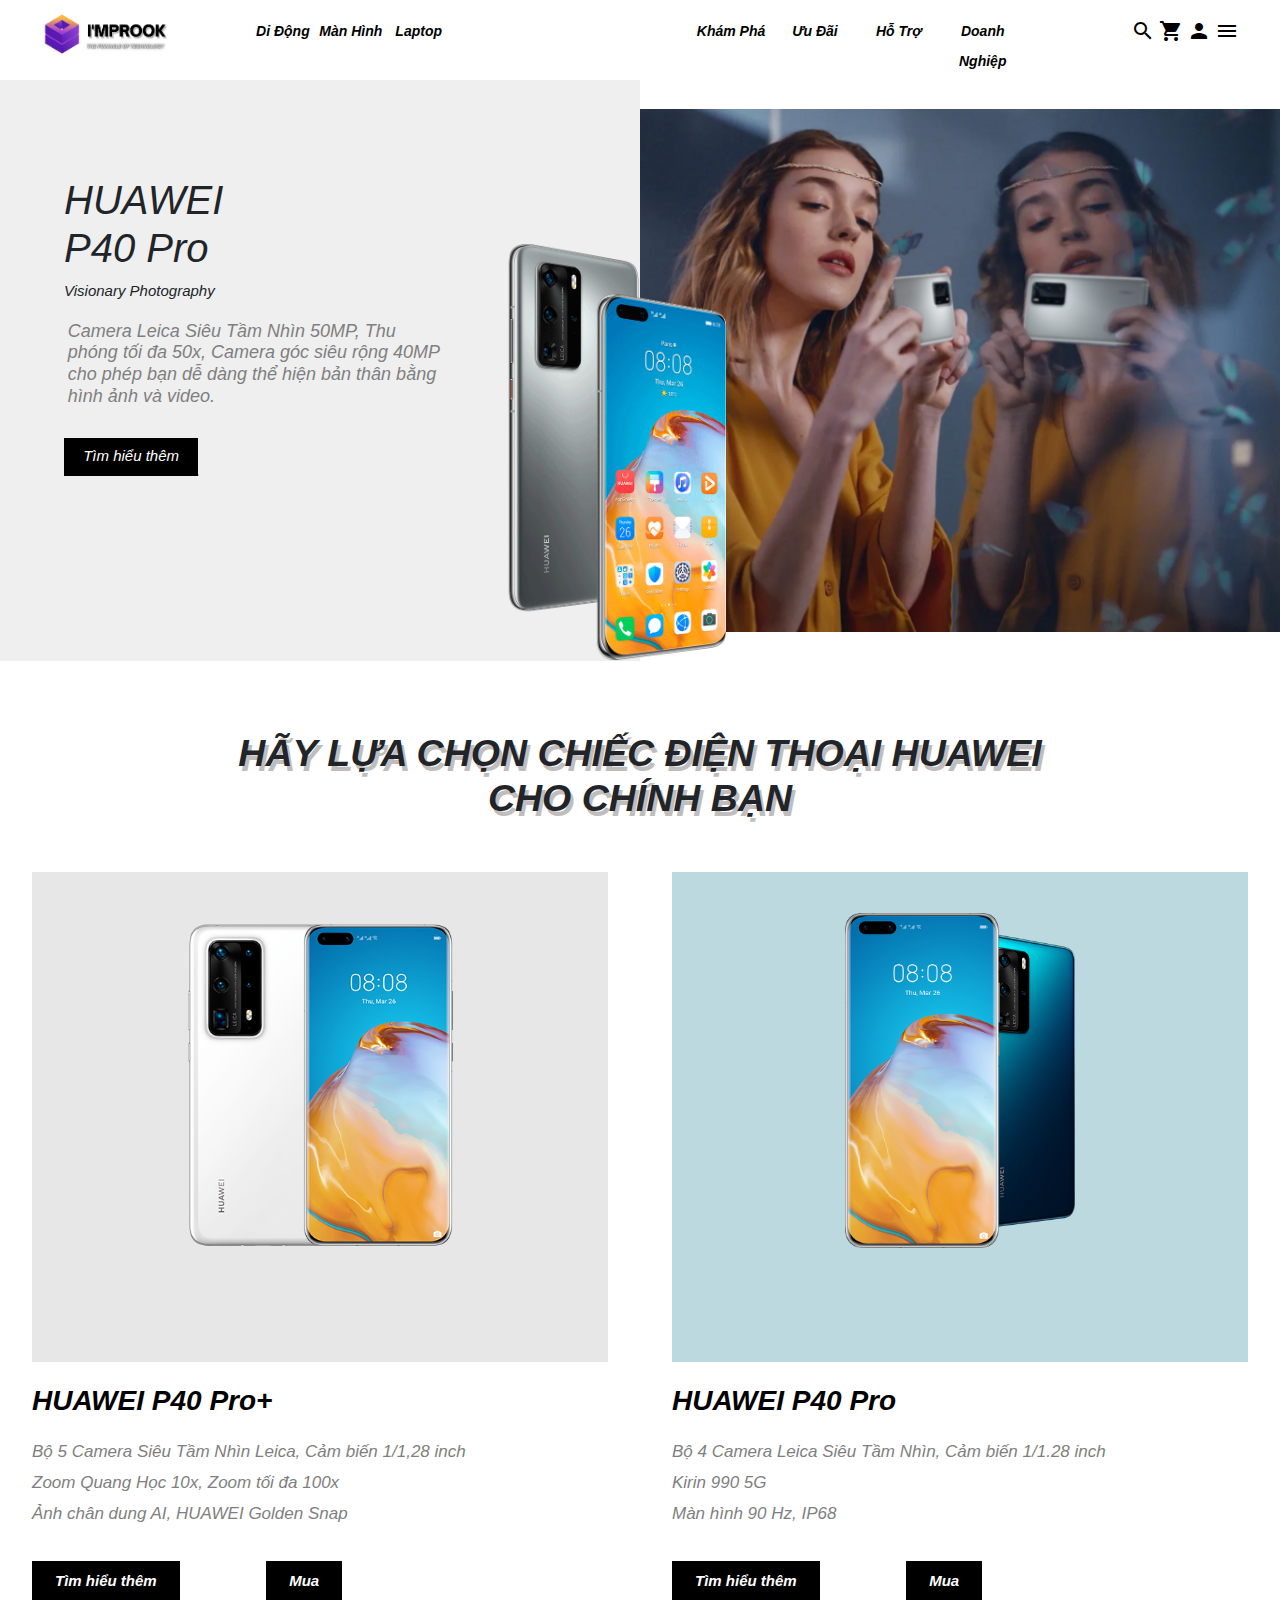
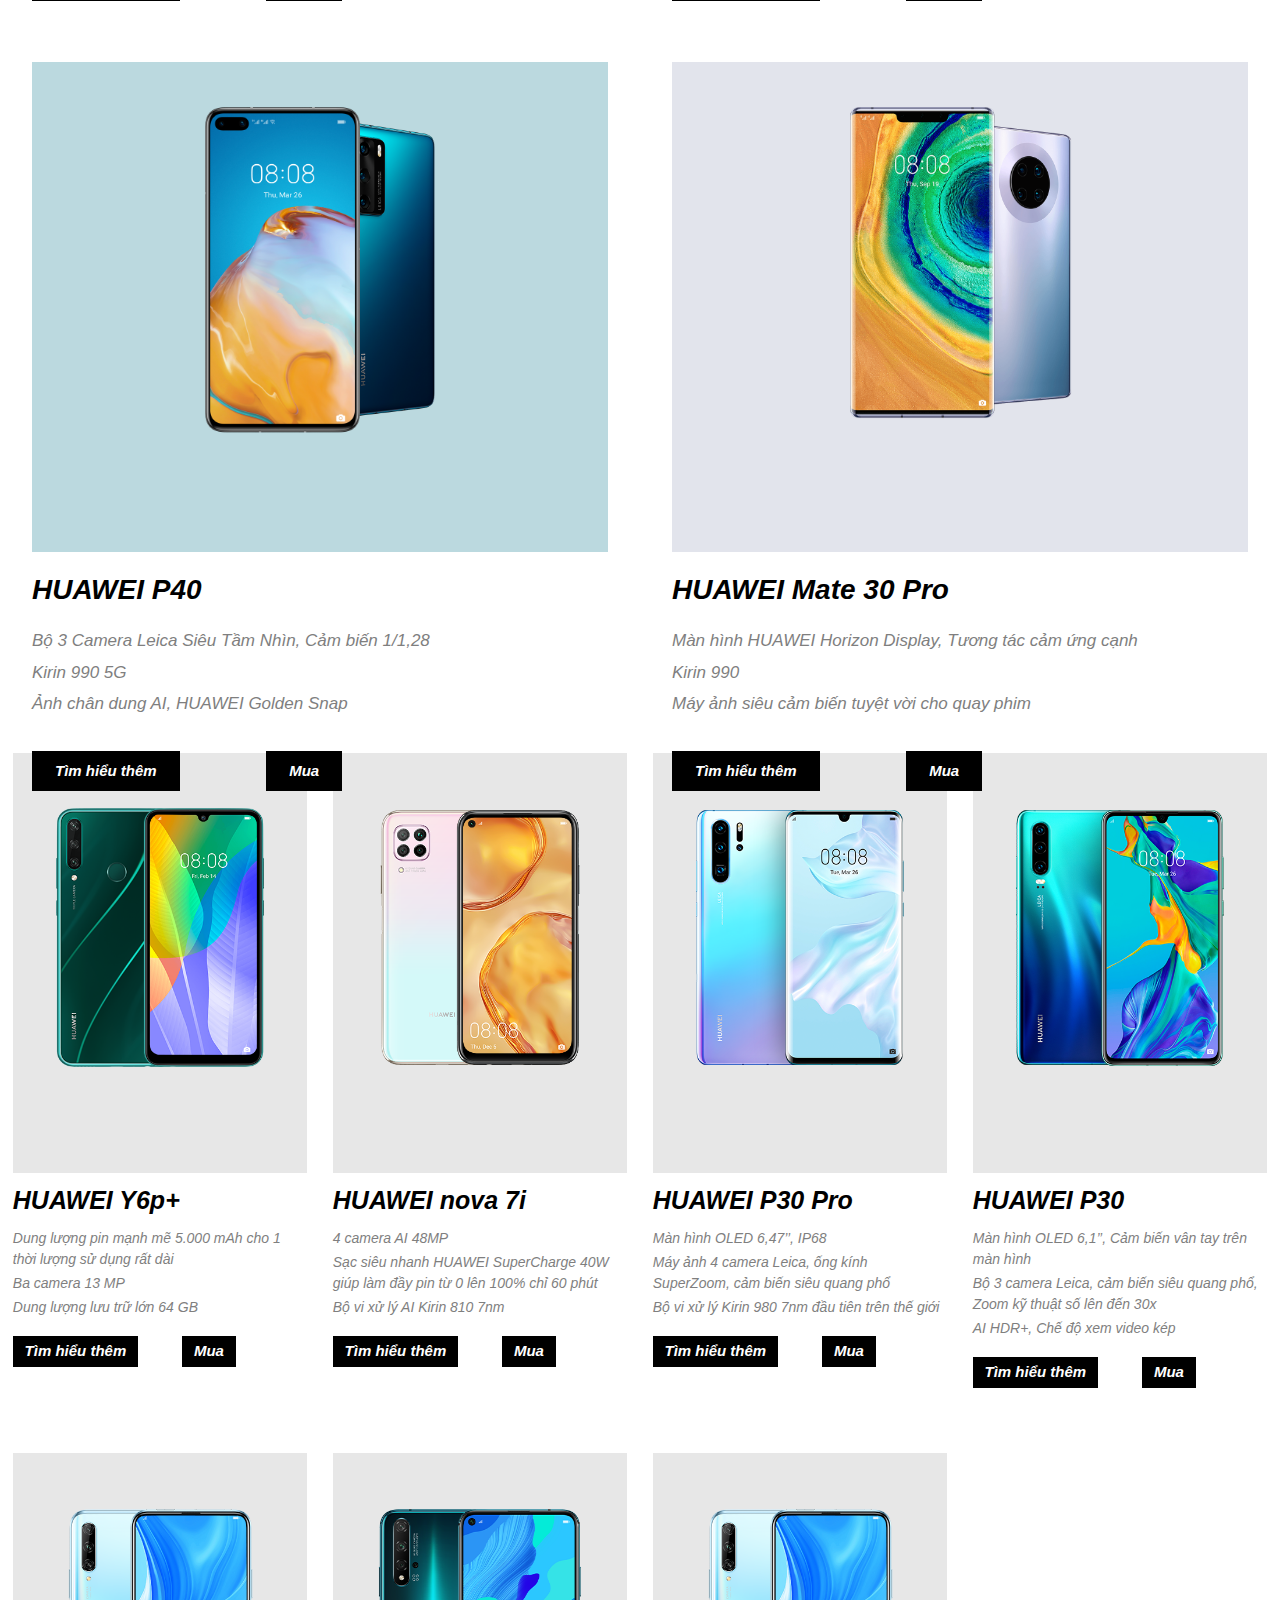
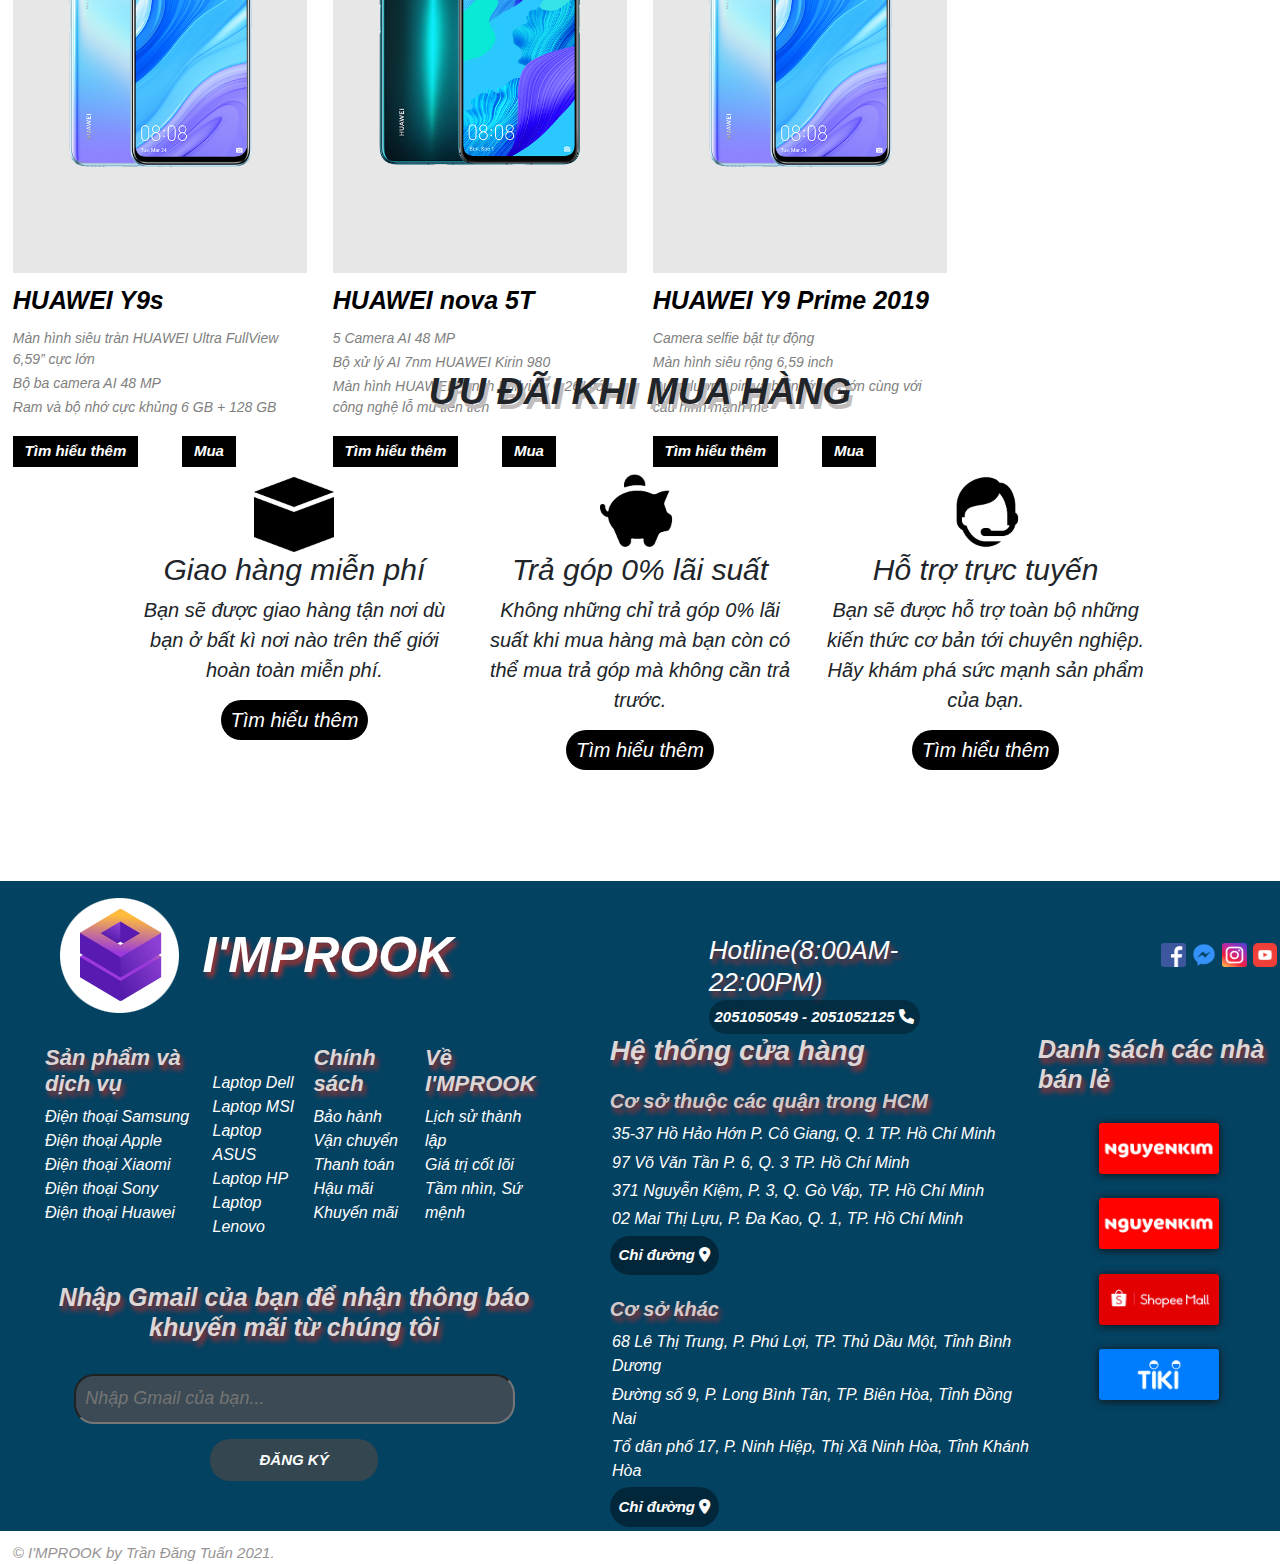
<file: I'MPROOK/huawei.html>
<!DOCTYPE html>
<html lang="en">

<head>
    <meta charset="UTF-8">
    <meta http-equiv="X-UA-Compatible" content="IE=edge">
    <meta name="viewport" content="width=device-width, initial-scale=1.0">
    <link rel="stylesheet" href="Resources/css/huawei.css">
    <link rel="shortcut icon" href="https://lh3.googleusercontent.com/pw/AM-JKLW_zxtOlR-Q95hVKI3V55LjQ5va0nZSd9KG1cfRo8P6Vipg4oH5_MOiqxR1fRvhTofTKIL7QLdcQGVdGILKyaTyvvzbxgDd2PJsjEHAMnFvj_w8_QSPwSkDxUJ_zxuLq8RTZltzw-8IWmPLvHC7k8U5=w164-h149-no?authuser=3">
    <script src="https://ajax.googleapis.com/ajax/libs/jquery/3.5.1/jquery.min.js"></script>
    <script src="Resources/js/huawei.js"></script>
    <link rel="stylesheet" href="https://cdnjs.cloudflare.com/ajax/libs/font-awesome/6.0.0-beta2/css/all.min.css">

    <link rel="stylesheet" href="https://www.w3schools.com/w3css/4/w3.css">
    <link rel="stylesheet" href="https://fonts.googleapis.com/icon?family=Material+Icons">
    <link rel="stylesheet" href="https://maxcdn.bootstrapcdn.com/bootstrap/4.5.2/css/bootstrap.min.css">

    <script src="https://cdnjs.cloudflare.com/ajax/libs/popper.js/1.16.0/umd/popper.min.js"></script>
    <script src="https://maxcdn.bootstrapcdn.com/bootstrap/4.5.2/js/bootstrap.min.js"></script>
    <link rel="stylesheet" href="https://cdnjs.cloudflare.com/ajax/libs/animate.css/4.1.1/animate.min.css" />

    <link href="https://unpkg.com/aos@2.3.1/dist/aos.css" rel="stylesheet">
    <script src="https://unpkg.com/aos@2.3.1/dist/aos.js"></script>

    <script src="https://cdnjs.cloudflare.com/ajax/libs/wow/1.1.2/wow.min.js" integrity="sha512-Eak/29OTpb36LLo2r47IpVzPBLXnAMPAVypbSZiZ4Qkf8p/7S/XRG5xp7OKWPPYfJT6metI+IORkR5G8F900+g==" crossorigin="anonymous" referrerpolicy="no-referrer"></script>

    <title>I'MPROOK</title>
</head>

<body>
    <!--==========================-->
    <div class="MAIN">

        <script>
            wow = new WOW({
                boxClass: 'wow', // default
                animateClass: 'animate__animated', // default
                offset: 0, // default
                mobile: true, // default
                live: true // default
            })
            wow.init();
            AOS.init();
            new WOW().init();
        </script>

        <div id="Load" class="Bar">
            <!--Phần Bar bên trong chứa nội dung-->
            <div class="Bar__Inner">
                <!--Các nội dung-->

                <div class="Bar__Inner-Logo">
                    <a href="index.html"> <img src="Resources/Images/Bar-Header/Logo.png" alt="Logo"></a>
                </div>

                <div class="Bar__Inner-List1-Left">
                    <ul>
                        <li class="Sub">
                            <a id="Title" href="#">Di Động</a>

                            <div class="MenuActive">
                                <ul class="MenuActive__ListItems Subcontent animate__animated animate__fadeInLeft">
                                    <div class="MenuActive__Inner">

                                        <h3> <a href="#"><strong>Di Động</strong></a></h3>
                                        <ul class="Menu">
                                            <li class="MenuActive__ListItems__Item Item1">
                                                <a href="#Hover1_First"><i>Huawei</i></a>

                                                <div id="Hover1_First" class="IMG__LOADED IMG-Phone">
                                                    <!--Chỗ này chưa xử lí: Phần tử đầu tiên luôn được chọn trước-->

                                                    <div class="Split"></div>

                                                    <a href="#"><img class="animate__animated animate__flipInY" src="Resources/Images/Bar-Header/Bar-Phone-Huawei-Mate40Pro.jpg" alt="Huawei Mate 40 Pro"></a>
                                                    <div class="Link">
                                                        <h2>Huawei Mate 40 Pro</h2>
                                                        <h4>
                                                            <a href="#">Tìm hiểu thêm</a>
                                                        </h4>
                                                    </div>
                                                </div>
                                            </li>
                                            <li class="MenuActive__ListItems__Item Item1">
                                                <a href="#Hover2_First"><i>Xiaomi</i></a>
                                                <div id="Hover2_First" class="IMG__LOADED IMG-Phone">

                                                    <div class="Split"></div>

                                                    <a href="#"><img class="animate__animated animate__flipInY" src="Resources/Images/Bar-Header/Bar-Phone-Xiaomi-Mi11Ultra.jpg" alt="Xiaomi Mi 11 Ultra"></a>
                                                    <div class="Link">
                                                        <h2>Xiaomi Mi 11 Ultra</h2>
                                                        <h4>
                                                            <a href="#">Tìm hiểu thêm</a>
                                                        </h4>
                                                    </div>
                                                </div>
                                            </li>
                                            <li class="MenuActive__ListItems__Item Item1">
                                                <a href="#Hover3_First"><i>Samsung</i></a>
                                                <div id="Hover3_First" class="IMG__LOADED IMG-Phone">

                                                    <div class="Split"></div>

                                                    <a href="#"><img class="animate__animated animate__flipInY" src="Resources/Images/Bar-Header/Bar-Phone-Samsung-GalaxyS21Ultra5G.jpg" alt="Samsung Galaxy S21 Ultra 5G"></a>
                                                    <div class="Link">
                                                        <h2>Samsung Galaxy S21 Ultra 5G</h2>
                                                        <h4>
                                                            <a href="#">Tìm hiểu thêm</a>
                                                        </h4>
                                                    </div>
                                                </div>
                                            </li>
                                            <li class="MenuActive__ListItems__Item Item1">
                                                <a href="#Hover4_First"><i>Apple</i></a>
                                                <div id="Hover4_First" class="IMG__LOADED IMG-Phone">

                                                    <div class="Split"></div>

                                                    <a href="#"><img class="animate__animated animate__flipInY" src="Resources/Images/Bar-Header/Bar-Phone-Apple-Iphone12ProMax.png" alt="Iphone 12 Pro Max"></a>
                                                    <div class="Link">
                                                        <h2>Iphone 12 Pro Max</h2>
                                                        <h4>
                                                            <a href="#">Tìm hiểu thêm</a>
                                                        </h4>
                                                    </div>
                                                </div>
                                            </li>
                                            <li class="MenuActive__ListItems__Item Item1">
                                                <a href="#Hover5_First"><i>Sony</i></a>
                                                <div id="Hover5_First" class="IMG__LOADED IMG-Phone">

                                                    <div class="Split"></div>

                                                    <a href="#"><img class="animate__animated animate__flipInY" src="Resources/Images/Bar-Header/Bar-Phone-Sony-Xperia 1 Mark 2.jpeg" alt="Sony Xperia 1 Mark 2"></a>
                                                    <div class="Link">
                                                        <h2>Sony Xperia 1 Mark 2</h2>
                                                        <h4>
                                                            <a href="#">Tìm hiểu thêm</a>
                                                        </h4>
                                                    </div>
                                                </div>
                                            </li>
                                        </ul>

                                    </div>

                                </ul>

                            </div>
                        </li>

                        <li class="Sub">
                            <a id="Title" href="# ">Màn Hình</a>

                            <div class="MenuActive">
                                <ul class="MenuActive__ListItems Subcontent animate__animated animate__fadeInLeft">
                                    <div class="MenuActive__Inner">

                                        <h3> <a href="#"><strong>Màn Hình</strong></a></h3>
                                        <ul class="Menu">
                                            <li class="MenuActive__ListItems__Item Item2">
                                                <a href="#Hover1_Second"><i>Samsung</i></a>

                                                <div id="Hover1_Second" class="IMG__LOADED IMG-TV">
                                                    <!--Chỗ này chưa xử lí: Phần tử đầu tiên luôn được chọn trước-->

                                                    <div class="Split"></div>

                                                    <a href="#"><img class="animate__animated animate__flipInY" src="Resources/Images/Bar-Header/Bar-TV-Samsung-NeoQled8k.jpg" alt="TV Samsung Qled 8k"></a>
                                                    <div class="Link">
                                                        <h2>Smart Tivi Neo QLED 8K 85 inch</h2>
                                                        <h4>
                                                            <a href="#">Tìm hiểu thêm</a>
                                                        </h4>
                                                    </div>
                                                </div>
                                            </li>
                                            <li class="MenuActive__ListItems__Item Item2">
                                                <a href="#Hover2_Second"><i>Sony</i></a>
                                                <div id="Hover2_Second" class="IMG__LOADED IMG-TV">

                                                    <div class="Split"></div>

                                                    <a href="#"><img class="animate__animated animate__flipInY" src="Resources/Images/Bar-Header/Bar-TV-Sony-Android8k.jpg" alt="TV Sony 8k"></a>
                                                    <div class="Link">
                                                        <h2>Android Tivi Sony 8K 85 inch</h2>
                                                        <h4>
                                                            <a href="#">Tìm hiểu thêm</a>
                                                        </h4>
                                                    </div>
                                                </div>
                                            </li>
                                            <li class="MenuActive__ListItems__Item Item2">
                                                <a href="#Hover3_Second"><i>LG</i></a>
                                                <div id="Hover3_Second" class="IMG__LOADED IMG-TV">

                                                    <div class="Split"></div>

                                                    <a href="#"><img class="animate__animated animate__flipInY" src="Resources/Images/Bar-Header/Bar-TV-LG-Oled8k.jpg" alt="TV Qled LG 8k"></a>
                                                    <div class="Link">
                                                        <h2>Smart Tivi OLED LG 8K 88 inch</h2>
                                                        <h4>
                                                            <a href="#">Tìm hiểu thêm</a>
                                                        </h4>
                                                    </div>
                                                </div>
                                            </li>
                                            <li class="MenuActive__ListItems__Item Item2">
                                                <a href="#Hover4_Second"><i>TCL</i></a>
                                                <div id="Hover4_Second" class="IMG__LOADED IMG-TV">

                                                    <div class="Split"></div>

                                                    <a href="#"><img class="animate__animated animate__flipInY" src="Resources/Images/Bar-Header/Bar-TV-TCL-Qled4k.jpg" alt="TV Qled TCL 4k"></a>
                                                    <div class="Link">
                                                        <h2>Android Tivi Mini QLED TCL 4K 65 inch</h2>
                                                        <h4>
                                                            <a href="#">Tìm hiểu thêm</a>
                                                        </h4>
                                                    </div>
                                                </div>
                                            </li>
                                            <li class="MenuActive__ListItems__Item Item2">
                                                <a href="#Hover5_Second"><i>AQUA</i></a>
                                                <div id="Hover5_Second" class="IMG__LOADED IMG-TV">

                                                    <div class="Split"></div>

                                                    <a href="#"><img class="animate__animated animate__flipInY" src="Resources/Images/Bar-Header/Bar-TV-AQUA-4k.jpg" alt="TV AQUA 4k"></a>
                                                    <div class="Link">
                                                        <h2>Android Tivi AQUA 4K 65 inch</h2>
                                                        <h4>
                                                            <a href="#">Tìm hiểu thêm</a>
                                                        </h4>
                                                    </div>
                                                </div>
                                            </li>
                                        </ul>

                                    </div>

                                </ul>

                            </div>
                        </li>

                        <li class="Sub">
                            <a id="Title" href="# ">Laptop</a>

                            <div class="MenuActive">
                                <ul class="MenuActive__ListItems Subcontent animate__animated animate__fadeInLeft">
                                    <div class="MenuActive__Inner">

                                        <h3> <a href="#"><strong>Laptop</strong></a></h3>
                                        <ul class="Menu">
                                            <li class="MenuActive__ListItems__Item Item3">
                                                <a href="#Hover1_Third"><i>Asus</i></a>

                                                <div id="Hover1_Third" class="IMG__LOADED IMG-Laptop">
                                                    <!--Chỗ này chưa xử lí: Phần tử đầu tiên luôn được chọn trước-->

                                                    <div class="Split"></div>

                                                    <a href="#"><img class="animate__animated animate__flipInY" src="Resources/Images/Bar-Header/Bar-Laptop-Asus-ZenbookDuo.png" alt="Laptop Asus Zenbook Duo"></a>
                                                    <div class="Link">
                                                        <h2>ASUS ZenBook Duo 14 UX482</h2>
                                                        <h4>
                                                            <a href="#">Tìm hiểu thêm</a>
                                                        </h4>
                                                    </div>
                                                </div>
                                            </li>
                                            <li class="MenuActive__ListItems__Item Item3">
                                                <a href="#Hover2_Third"><i>Dell</i></a>
                                                <div id="Hover2_Third" class="IMG__LOADED IMG-Laptop">

                                                    <div class="Split"></div>

                                                    <a href="#"><img class="animate__animated animate__flipInY" src="Resources/Images/Bar-Header/Bar-Laptop-Dell-XPS9305.png" alt="Laptop Dell XPS 9305"></a>
                                                    <div class="Link">
                                                        <h2>Dell XPS 13 9305</h2>
                                                        <h4>
                                                            <a href="#">Tìm hiểu thêm</a>
                                                        </h4>
                                                    </div>
                                                </div>
                                            </li>
                                            <li class="MenuActive__ListItems__Item Item3">
                                                <a href="#Hover3_Third"><i>Lenovo</i></a>
                                                <div id="Hover3_Third" class="IMG__LOADED IMG-Laptop">

                                                    <div class="Split"></div>

                                                    <a href="#"><img class="animate__animated animate__flipInY" src="Resources/Images/Bar-Header/Bar-Laptop-Lenovo-ThinkpadX1CarbonGen9.png" alt="Laptop Lenovo Thinkpad X1 Carbon Gen 9"></a>
                                                    <div class="Link">
                                                        <h2>Lenovo ThinkPad X1 Carbon Gen 9</h2>
                                                        <h4>
                                                            <a href="#">Tìm hiểu thêm</a>
                                                        </h4>
                                                    </div>
                                                </div>
                                            </li>
                                            <li class="MenuActive__ListItems__Item Item3">
                                                <a href="#Hover4_Third"><i>LG</i></a>
                                                <div id="Hover4_Third" class="IMG__LOADED IMG-Laptop">

                                                    <div class="Split"></div>

                                                    <a href="#"> <img class="animate__animated animate__flipInY" src="Resources/Images/Bar-Header/Bar-Laptop-LG-Gram2021.png" alt="Laptop LG Gram 2021 17inch"></a>
                                                    <div class="Link">
                                                        <h2>LG Gram 17'' 2021</h2>
                                                        <h4>
                                                            <a href="#">Tìm hiểu thêm</a>
                                                        </h4>
                                                    </div>
                                                </div>
                                            </li>
                                            <li class="MenuActive__ListItems__Item Item3">
                                                <a href="#Hover5_Third"><i>Apple</i></a>
                                                <div id="Hover5_Third" class="IMG__LOADED IMG-Laptop">

                                                    <div class="Split"></div>

                                                    <a href="#"><img class="animate__animated animate__flipInY" src="Resources/Images/Bar-Header/Bar-Laptop-Apple-MacBookAirM1.jpg" alt="Laptop Macbook Air M1"></a>
                                                    <div class="Link">
                                                        <h2>Macbook Air (Apple M1 - Late 2020)</h2>
                                                        <h4>
                                                            <a href="#">Tìm hiểu thêm</a>
                                                        </h4>
                                                    </div>
                                                </div>
                                            </li>
                                        </ul>

                                    </div>

                                </ul>

                            </div>
                        </li>
                    </ul>
                </div>

                <div class="Bar__Inner-List1-Right ">
                    <ul>
                        <li class="Sub">
                            <a id="Title" href="# ">Khám Phá</a>

                            <div class="MenuActive">
                                <ul class="MenuActive__ListItems Subcontent animate__animated animate__fadeInRight">
                                    <div class="MenuActive__Inner">

                                        <h3> <a href="#"><strong>Khám Phá</strong></a></h3>
                                        <ul class="Menu">
                                            <li class="MenuActive__ListItems__Item Item4">
                                                <a href="#Hover1_Fourth"><i>Đồng hồ</i></a>

                                                <div id="Hover1_Fourth" class="IMG__LOADED IMG-Discover">
                                                    <!--Chỗ này chưa xử lí: Phần tử đầu tiên luôn được chọn trước-->

                                                    <div class="Split"></div>

                                                    <a href="#"><img class="animate__animated animate__flipInY" src="Resources/Images/Bar-Header/Bar-Discover-AppleWatchSeries6.jpg" alt="Apple Watch Series 6 40mm"></a>
                                                    <div class="Link">
                                                        <h2>Apple Watch Series 6 40mm (LTE- 4G)</h2>
                                                        <h4>
                                                            <a href="#">Tìm hiểu thêm</a>
                                                        </h4>
                                                    </div>
                                                </div>
                                            </li>
                                            <li class="MenuActive__ListItems__Item Item4">
                                                <a href="#Hover2_Fourth"><i>Tai nghe</i></a>
                                                <div id="Hover2_Fourth" class="IMG__LOADED IMG-Discover">

                                                    <div class="Split"></div>

                                                    <a href="#"><img class="animate__animated animate__flipInY" src="Resources/Images/Bar-Header/Bar-Discover-AppleAirPodsPro.jpg" alt="AirPods Pro"></a>
                                                    <div class="Link">
                                                        <h2>Tai nghe Bluetooth Apple AirPods Pro</h2>
                                                        <h4>
                                                            <a href="#">Tìm hiểu thêm</a>
                                                        </h4>
                                                    </div>
                                                </div>
                                            </li>
                                            <li class="MenuActive__ListItems__Item Item4">
                                                <a href="#Hover3_Fourth"><i>Loa</i></a>
                                                <div id="Hover3_Fourth" class="IMG__LOADED IMG-Discover">

                                                    <div class="Split"></div>

                                                    <a href="#"><img class="animate__animated animate__flipInY" src="Resources/Images/Bar-Header/Bar-Discover-BluetoothSpeakerSony.jpg" alt="Loa Bluetooth Sony SRS XB43"></a>
                                                    <div class="Link">
                                                        <h2>Loa Bluetooth Sony SRS XB43</h2>
                                                        <h4>
                                                            <a href="#">Tìm hiểu thêm</a>
                                                        </h4>
                                                    </div>
                                                </div>
                                            </li>
                                            <li class="MenuActive__ListItems__Item Item4">
                                                <a href="#Hover4_Fourth"><i>Gia dụng hiện đại</i></a>
                                                <div id="Hover4_Fourth" class="IMG__LOADED IMG-Discover">

                                                    <div class="Split"></div>

                                                    <a href="#"><img class="animate__animated animate__flipInY" src="Resources/Images/Bar-Header/Bar-Discover-RobotEcovacsDeebot.jpg" alt="Robot Hút Bụi Ecovacs Deebot"></a>
                                                    <div class="Link">
                                                        <h2>Robot hút bụi lau nhà Ecovacs Deebot T8 AIVI</h2>
                                                        <h4>
                                                            <a href="#">Tìm hiểu thêm</a>
                                                        </h4>
                                                    </div>
                                                </div>
                                            </li>
                                            <li class="MenuActive__ListItems__Item Item4">
                                                <a href="#Hover5_Fourth"><i>Máy lọc</i></a>
                                                <div id="Hover5_Fourth" class="IMG__LOADED IMG-Discover">

                                                    <div class="Split"></div>

                                                    <a href="#"><img class="animate__animated animate__flipInY" src="Resources/Images/Bar-Header/Bar-Discover-AirFilterMachineAirocideAps200.jpg" alt="Máy Lọc Khí Airocide APS"></a>
                                                    <div class="Link">
                                                        <h2>Máy làm sạch không khí Airocide APS-300</h2>
                                                        <h4>
                                                            <a href="#">Tìm hiểu thêm</a>
                                                        </h4>
                                                    </div>
                                                </div>
                                            </li>
                                        </ul>

                                    </div>

                                </ul>

                            </div>
                        </li>

                        <li class="Sub"><a id="Title" href="# ">Ưu Đãi</a>

                            <div class="MenuActive">
                                <ul class="MenuActive__ListItems Subcontent animate__animated animate__fadeInRight">
                                    <div class="MenuActive__Inner">

                                        <h3> <a href="#"><strong>Ưu Đãi</strong></a></h3>
                                        <ul class="Menu">
                                            <li class="MenuActive__ListItems__Item Item5">
                                                <a href="#Hover1_Fifth"><i>Ưu đãi khách hàng thân thiết</i></a>

                                                <div id="Hover1_Fifth" class="IMG__LOADED IMG-Endow">
                                                    <!--Chỗ này chưa xử lí: Phần tử đầu tiên luôn được chọn trước-->

                                                    <div class="Split"></div>

                                                    <a href="#"><img class="animate__animated animate__flipInY" src="Resources/Images/Bar-Header/Bar-Endow-5Star.png" alt="Khách Hàng Thân Thiết"></a>
                                                    <div class="Link">
                                                        <h2>Ưu đãi khách hàng thân thiết</h2>
                                                        <h4>
                                                            <a href="#">Tìm hiểu thêm</a>
                                                        </h4>
                                                    </div>
                                                </div>
                                            </li>
                                            <li class="MenuActive__ListItems__Item Item5">
                                                <a href="#Hover2_Fifth"><i>Các dịch vụ trả góp</i></a>
                                                <div id="Hover2_Fifth" class="IMG__LOADED IMG-Endow">

                                                    <div class="Split"></div>

                                                    <a href="#"><img class="animate__animated animate__flipInY" src="Resources/Images/Bar-Header/Bar-Endow-Pay.png" alt="Dịch Vụ Trả Góp"></a>
                                                    <div class="Link">
                                                        <h2>Các dịch vụ trả góp</h2>
                                                        <h4>
                                                            <a href="#">Tìm hiểu thêm</a>
                                                        </h4>
                                                    </div>
                                                </div>
                                            </li>
                                            <li class="MenuActive__ListItems__Item Item5">
                                                <a href="#Hover3_Fifth"><i>Ưu đãi học sinh sinh viên</i></a>
                                                <div id="Hover3_Fifth" class="IMG__LOADED IMG-Endow">

                                                    <div class="Split"></div>

                                                    <a href="#"><img class="animate__animated animate__flipInY" src="Resources/Images/Bar-Header/Bar-Endow-Student.png" alt="Ưu Đãi Học Sinh Sinh Viên"></a>
                                                    <div class="Link">
                                                        <h2>Ưu đãi học sinh sinh viên</h2>
                                                        <h4>
                                                            <a href="#">Tìm hiểu thêm</a>
                                                        </h4>
                                                    </div>
                                                </div>
                                            </li>

                                        </ul>

                                    </div>

                                </ul>

                            </div>
                        </li>

                        <li class="Sub"><a id="Title" href="# ">Hỗ Trợ</a>

                            <div class="MenuActive">
                                <ul class="MenuActive__ListItems Subcontent animate__animated animate__fadeInRight">
                                    <div class="MenuActive__Inner">

                                        <h3> <a href="#"><strong>Hỗ Trợ</strong></a></h3>
                                        <ul class="Menu">
                                            <li class="MenuActive__ListItems__Item Item6">
                                                <a href="#Hover1_Sixth"><i>Hỗ trợ vận chuyển</i></a>

                                                <div id="Hover1_Sixth" class="IMG__LOADED IMG-Support">
                                                    <!--Chỗ này chưa xử lí: Phần tử đầu tiên luôn được chọn trước-->

                                                    <div class="Split"></div>

                                                    <a href="#"><img class="animate__animated animate__flipInY" src="Resources/Images/Bar-Header/Bar-Support-Transport.png" alt="Hỗ Trợ Vận Chuyển"></a>
                                                    <div class="Link">
                                                        <h2>Hỗ trợ vận chuyển</h2>
                                                        <h4>
                                                            <a href="#">Tìm hiểu thêm</a>
                                                        </h4>
                                                    </div>
                                                </div>
                                            </li>
                                            <li class="MenuActive__ListItems__Item Item6">
                                                <a href="#Hover2_Sixth"><i>Hỗ trợ mua sắm</i></a>
                                                <div id="Hover2_Sixth" class="IMG__LOADED IMG-Support">

                                                    <div class="Split"></div>

                                                    <a href="#"><img class="animate__animated animate__flipInY" src="Resources/Images/Bar-Header/Bar-Support-Shopping.png" alt="Hỗ Trợ Mua Sắm"></a>
                                                    <div class="Link">
                                                        <h2>Hỗ trợ mua sắm</h2>
                                                        <h4>
                                                            <a href="#">Tìm hiểu thêm</a>
                                                        </h4>
                                                    </div>
                                                </div>
                                            </li>
                                            <li class="MenuActive__ListItems__Item Item6">
                                                <a href="#Hover3_Sixth"><i>Giải pháp & Mẹo hay</i></a>
                                                <div id="Hover3_Sixth" class="IMG__LOADED IMG-Support">

                                                    <div class="Split"></div>

                                                    <a href="#"><img class="animate__animated animate__flipInY" src="Resources/Images/Bar-Header/Bar-Support-Tips.png" alt="Giải Pháp & Mẹo Hay"></a>
                                                    <div class="Link">
                                                        <h2>Giải pháp & Mẹo hay</h2>
                                                        <h4>
                                                            <a href="#">Tìm hiểu thêm</a>
                                                        </h4>
                                                    </div>
                                                </div>
                                            </li>
                                            <li class="MenuActive__ListItems__Item Item6">
                                                <a href="#Hover4_Sixth"><i>Dịch vụ bảo hành</i></a>
                                                <div id="Hover4_Sixth" class="IMG__LOADED IMG-Support">

                                                    <div class="Split"></div>

                                                    <a href="#"><img class="animate__animated animate__flipInY" src="Resources/Images/Bar-Header/Bar-Support-Warranty.png" alt="Dịch Vụ Bảo Hành"></a>
                                                    <div class="Link">
                                                        <h2>Dịch vụ bảo hành</h2>
                                                        <h4>
                                                            <a href="#">Tìm hiểu thêm</a>
                                                        </h4>
                                                    </div>
                                                </div>
                                            </li>

                                        </ul>

                                    </div>

                                </ul>

                            </div>
                        </li>

                        <li class="Sub"><a id="Title" href="# ">Doanh Nghiệp</a>

                            <div class="MenuActive">
                                <ul class="MenuActive__ListItems Subcontent animate__animated animate__fadeInRight">
                                    <div class="MenuActive__Inner">

                                        <h3> <a href="#"><strong>Doanh Nghiệp</strong></a></h3>
                                        <ul class="Menu">
                                            <li class="MenuActive__ListItems__Item Item7">
                                                <a href="#Hover1_Seventh"><i>Founder + CEO</i></a>

                                                <div id="Hover1_Seventh" class="IMG__LOADED IMG-Enterprise">
                                                    <!--Chỗ này chưa xử lí: Phần tử đầu tiên luôn được chọn trước-->

                                                    <div class="Split"></div>

                                                    <a href="#"><img class="animate__animated animate__flipInY" src="Resources/Images/Bar-Header/Bar-Enterprise-Founder&CEO.png" alt="Người Sáng Lập & Giám Đốc"></a>
                                                    <div class="Link">
                                                        <h2>Trần Đăng Tuấn</h2>
                                                        <h4>
                                                            <a href="#">Sơ yếu lý lịch</a>
                                                        </h4>
                                                    </div>
                                                </div>
                                            </li>
                                            <li class="MenuActive__ListItems__Item Item7">
                                                <a href="#Hover2_Seventh"><i>coFounder</i></a>
                                                <div id="Hover2_Seventh" class="IMG__LOADED IMG-Enterprise">

                                                    <div class="Split"></div>

                                                    <a href="#"><img class="animate__animated animate__flipInY" src="Resources/Images/Bar-Header/Bar-Enterprise-coFounder.png" alt="Đồng Sáng Lập"></a>
                                                    <div class="Link">
                                                        <h2>Trương Nguyễn Minh Thái</h2>
                                                        <h4>
                                                            <a href="#">Sơ yếu lý lịch</a>
                                                        </h4>
                                                    </div>
                                                </div>
                                            </li>
                                        </ul>
                                    </div>
                                </ul>
                            </div>
                        </li>
                    </ul>
                </div>

                <div class="Bar__Inner-List1-Icon ">
                    <ul>
                        <li class="Sub"><a id="Title" href="# "><i class="material-icons ">search</i></a></li>
                        <li class="Sub"><a id="Title" href="# "><i class="material-icons ">shopping_cart</i></a></li>
                        <li class="Sub"><a id="Title" href="# "><i class="material-icons ">person</i></a>
                            <div class="Menu-Icon">
                                <div id="Icon_Hover1">
                                    <div class="Icon-Item">
                                        <ul class="USER">
                                            <li><i class="material-icons ">person</i></li>
                                            <li><a href="#"><span>Đăng nhập</span></a></li>
                                            <li>/</li>
                                            <li><a href="#"><span>Đăng ký</span></a></li>
                                        </ul>
                                        <hr>

                                        <div class="USER1">
                                            <span><a href="#"><i class="material-icons ">face</i>Tài khoản của bạn</a></span>
                                            <span><a href="#"><i class="material-icons ">group</i>Khách hàng thân thiết</a></span>
                                            <span><a href="#"><i class="material-icons ">report</i>Báo cáo & Khiếu nại</a></span>
                                            <span>
                                                <a href="#">
                                                    <i class="material-icons ">language</i>
                                                    Ngôn ngữ 
                                                    <div class="Language-Icon">
                                                        <h6>VN</h6>
                                                        <img src="Resources/Images/Bar-Header/Bar-Icon-Language-VietNam.png" alt="Ngôn Ngữ Việt Nam">
                                                    </div>
                                                </a>
                                            </span>
                                        </div>
                                    </div>
                                </div>
                            </div>
                        </li>
                        <li class="Sub"><a id="Title" href="# "><i class="material-icons ">menu</i></a></li>
                    </ul>


                </div>

            </div>
        </div>

        <!--=========================================================================================-->
        <div class="Container wow animate__fadeInUp">
            <div class="Container__Inner">
                <div class="Container-Content">
                    <div class="Content-Text wow animate__fadeInLeft" data-wow-delay="0.3s">
                        <h2>HUAWEI <br>P40 Pro</h2>
                        <p>Visionary Photography</p>
                        <h6>Camera Leica Siêu Tầm Nhìn 50MP, Thu phóng tối đa 50x, Camera góc siêu rộng 40MP cho phép bạn dễ dàng thể hiện bản thân bằng hình ảnh và video.</h6>
                        <a href="#">
                            <span></span><span></span><span></span><span></span> Tìm hiểu thêm</a>
                    </div>
                </div>
                <div class="Content-Image wow animate__fadeInDownBig" data-wow-delay="0.8s">
                    <a href="#"><img src="Resources/Images/huawei-img/Container-Content-HuaweiP40Pro.png" alt="Huawei"></a>
                </div>
            </div>
        </div>

        <!--=================================================================================-->
        <h1 style="text-align: center; font-weight: bold; padding-top: 70px; margin: 0; margin-bottom: -3%; text-shadow: 3px 5px rgb(194, 189, 189);">HÃY LỰA CHỌN CHIẾC ĐIỆN THOẠI HUAWEI <br> CHO CHÍNH BẠN</h1>
        <div class="Product-Wrap">
            <div class="Product-Wrap__Inner">

                <div class="Product-Block wow animate__fadeInUp" data-wow-delay="0.5s">
                    <a href="#">
                        <div class="Product-Image One">
                            <img src="Resources/Images/huawei-img/Product-Wrap-One-HuaweiP40Pro+.png" alt="Huawei P40 Pro+">
                        </div>
                    </a>

                    <div class="Product-Infor">
                        <a href="#">HUAWEI P40 Pro+</a>
                        <p>Bộ 5 Camera Siêu Tầm Nhìn Leica, Cảm biến 1/1,28 inch</p>
                        <p>Zoom Quang Học 10x, Zoom tối đa 100x</p>
                        <p>Ảnh chân dung AI, HUAWEI Golden Snap</p>

                        <div class="Product-Link">
                            <a href="#">
                                <span></span>
                                <span></span>
                                <span></span>
                                <span></span> Tìm hiểu thêm
                            </a>
                            <a href="#">
                                <span></span>
                                <span></span>
                                <span></span>
                                <span></span>Mua
                            </a>
                        </div>
                    </div>
                </div>

                <div class="Product-Block wow animate__fadeInUp" data-wow-delay="0.5s">
                    <a href="#" style="background-color: #bbd9df;">
                        <div class="Product-Image Double">
                            <img src="Resources/Images/huawei-img/Product-Wrap-Double-HuaweiP40Pro-Front.png" alt="Huawei P40 Pro mặt trước">
                            <img src="Resources/Images/huawei-img/Product-Wrap-Double-HuaweiP40Pro-Back.png" alt="Huawei P40 Pro mặt sau">
                        </div>
                    </a>

                    <div class="Product-Infor">
                        <a href="# ">HUAWEI P40 Pro</a>
                        <p>Bộ 4 Camera Leica Siêu Tầm Nhìn, Cảm biến 1/1.28 inch</p>
                        <p>Kirin 990 5G</p>
                        <p>Màn hình 90 Hz, IP68</p>

                        <div class="Product-Link ">
                            <a href="# ">
                                <span></span>
                                <span></span>
                                <span></span>
                                <span></span> Tìm hiểu thêm
                            </a>
                            <a href="# ">
                                <span></span>
                                <span></span>
                                <span></span>
                                <span></span>Mua
                            </a>
                        </div>
                    </div>
                </div>


                <div class="Product-Block wow animate__fadeInUp" data-wow-delay="0.5s">
                    <a href="# " style="background-color: #bbd9df;">
                        <div class="Product-Image Double ">
                            <img src="Resources/Images/huawei-img/Product-Wrap-Double-HuaweiP40-Front.png" alt="Huawei P40 mặt trước">
                            <img src="Resources/Images/huawei-img/Product-Wrap-Double-HuaweiP40-Back.png" alt="Huawei P40 mặt sau">
                        </div>
                    </a>

                    <div class="Product-Infor">
                        <a href="# ">HUAWEI P40</a>
                        <p>Bộ 3 Camera Leica Siêu Tầm Nhìn, Cảm biến 1/1,28</p>
                        <p>Kirin 990 5G</p>
                        <p>Ảnh chân dung AI, HUAWEI Golden Snap</p>

                        <div class="Product-Link ">
                            <a href="# ">
                                <span></span>
                                <span></span>
                                <span></span>
                                <span></span> Tìm hiểu thêm
                            </a>
                            <a href="# ">
                                <span></span>
                                <span></span>
                                <span></span>
                                <span></span>Mua
                            </a>
                        </div>
                    </div>
                </div>

                <div class="Product-Block wow animate__fadeInUp" data-wow-delay="0.5s">
                    <a href="# " style="background-color: #e2e4ec;">
                        <div class="Product-Image Double ">
                            <img src="Resources/Images/huawei-img/Product-Wrap-Double-HuaweiMate30Pro-Front.png" alt="Huawei Mate 30 Pro mặt trước">
                            <img src="Resources/Images/huawei-img/Product-Wrap-Double-HuaweiMate30Pro-Back.png" alt="Huawei Mate 30 Pro mặt sau">
                        </div>
                    </a>

                    <div class="Product-Infor ">
                        <a href="# ">HUAWEI Mate 30 Pro</a>
                        <p>Màn hình HUAWEI Horizon Display, Tương tác cảm ứng cạnh</p>
                        <p>Kirin 990</p>
                        <p>Máy ảnh siêu cảm biến tuyệt vời cho quay phim</p>

                        <div class="Product-Link ">
                            <a href="# ">
                                <span></span>
                                <span></span>
                                <span></span>
                                <span></span> Tìm hiểu thêm
                            </a>
                            <a href="# ">
                                <span></span>
                                <span></span>
                                <span></span>
                                <span></span>Mua
                            </a>
                        </div>
                    </div>
                </div>

            </div>

            <div class="Product-Wrap-Second__Inner ">

                <div class="Product-Block-Second wow animate__fadeInUp" data-wow-delay="0.3s">
                    <a href="# ">
                        <div class="Product-Image-Second One ">
                            <img src="Resources/Images/huawei-img/Product-Wrap-Second-HuaweiY6+ListimageGreen.png" alt="Huawei Y6+">
                        </div>
                    </a>

                    <div class="Product-Infor Product-Infor-Second ">
                        <a href="# ">HUAWEI Y6p+</a>
                        <p>Dung lượng pin mạnh mẽ 5.000 mAh cho 1 thời lượng sử dụng rất dài</p>
                        <p>Ba camera 13 MP</p>
                        <p>Dung lượng lưu trữ lớn 64 GB</p>

                        <div class="Product-Link ">
                            <a href="# ">
                                <span></span>
                                <span></span>
                                <span></span>
                                <span></span> Tìm hiểu thêm
                            </a>
                            <a href="# ">
                                <span></span>
                                <span></span>
                                <span></span>
                                <span></span>Mua
                            </a>
                        </div>
                    </div>
                </div>

                <div class="Product-Block-Second wow animate__fadeInUp" data-wow-delay="0.4s">
                    <a href="# ">
                        <div class="Product-Image-Second One ">
                            <img src="Resources/Images/huawei-img/Product-Wrap-Second-HuaweiNova7iListSakuraPink.png" alt="Huawei Nova 7i">
                        </div>
                    </a>

                    <div class="Product-Infor Product-Infor-Second ">
                        <a href="# ">HUAWEI nova 7i</a>
                        <p>4 camera AI 48MP </p>
                        <p>Sạc siêu nhanh HUAWEI SuperCharge 40W giúp làm đầy pin từ 0 lên 100% chỉ 60 phút</p>
                        <p>Bộ vi xử lý AI Kirin 810 7nm</p>

                        <div class="Product-Link ">
                            <a href="# ">
                                <span></span>
                                <span></span>
                                <span></span>
                                <span></span> Tìm hiểu thêm
                            </a>
                            <a href="# ">
                                <span></span>
                                <span></span>
                                <span></span>
                                <span></span>Mua
                            </a>
                        </div>
                    </div>
                </div>

                <div class="Product-Block-Second wow animate__fadeInUp" data-wow-delay="0.5s">
                    <a href="# ">
                        <div class="Product-Image-Second One ">
                            <img src="Resources/Images/huawei-img/Product-Wrap-Second-HuaweiP30ProSkyblue.png" alt="HUAWEI P30 Pro">
                        </div>
                    </a>

                    <div class="Product-Infor Product-Infor-Second ">
                        <a href="# ">HUAWEI P30 Pro</a>
                        <p>Màn hình OLED 6,47’’, IP68</p>
                        <p>Máy ảnh 4 camera Leica, ống kính SuperZoom, cảm biến siêu quang phổ</p>
                        <p>Bộ vi xử lý Kirin 980 7nm đầu tiên trên thế giới</p>

                        <div class="Product-Link ">
                            <a href="# ">
                                <span></span>
                                <span></span>
                                <span></span>
                                <span></span> Tìm hiểu thêm
                            </a>
                            <a href="# ">
                                <span></span>
                                <span></span>
                                <span></span>
                                <span></span>Mua
                            </a>
                        </div>
                    </div>
                </div>

                <div class="Product-Block-Second wow animate__fadeInUp" data-wow-delay="0.6s">
                    <a href="# ">
                        <div class="Product-Image-Second One ">
                            <img src="Resources/Images/huawei-img/Product-Wrap-Second-HuaweiP30Twilight.png" alt="HUAWEI P30">
                        </div>
                    </a>

                    <div class="Product-Infor Product-Infor-Second ">
                        <a href="# ">HUAWEI P30</a>
                        <p>Màn hình OLED 6,1’’, Cảm biến vân tay trên màn hình</p>
                        <p>Bộ 3 camera Leica, cảm biến siêu quang phổ, Zoom kỹ thuật số lên đến 30x</p>
                        <p>AI HDR+, Chế độ xem video kép</p>

                        <div class="Product-Link ">
                            <a href="# ">
                                <span></span>
                                <span></span>
                                <span></span>
                                <span></span> Tìm hiểu thêm
                            </a>
                            <a href="# ">
                                <span></span>
                                <span></span>
                                <span></span>
                                <span></span>Mua
                            </a>
                        </div>
                    </div>
                </div>

                <div class="Product-Block-Second wow animate__fadeInUp" data-wow-delay="0.4s">
                    <a href="# ">
                        <div class="Product-Image-Second One ">
                            <img src="Resources/Images/huawei-img/Product-Wrap-Second-HuaweiY9sListImageBreathingCrystal.png" alt="HUAWEI Y9s">
                        </div>
                    </a>

                    <div class="Product-Infor Product-Infor-Second ">
                        <a href="# ">HUAWEI Y9s</a>
                        <p>Màn hình siêu tràn HUAWEI Ultra FullView 6,59” cực lớn</p>
                        <p>Bộ ba camera AI 48 MP</p>
                        <p>Ram và bộ nhớ cực khủng 6 GB + 128 GB</p>

                        <div class="Product-Link ">
                            <a href="# ">
                                <span></span>
                                <span></span>
                                <span></span>
                                <span></span> Tìm hiểu thêm
                            </a>
                            <a href="# ">
                                <span></span>
                                <span></span>
                                <span></span>
                                <span></span>Mua
                            </a>
                        </div>
                    </div>
                </div>

                <div class="Product-Block-Second wow animate__fadeInUp" data-wow-delay="0.5s">
                    <a href="# ">
                        <div class="Product-Image-Second One ">
                            <img src="Resources/Images/huawei-img/Product-Wrap-Second-HuaweiNova5tGreen.png" alt="HUAWEI nova 5T">
                        </div>
                    </a>

                    <div class="Product-Infor Product-Infor-Second ">
                        <a href="# ">HUAWEI nova 5T</a>
                        <p>5 Camera AI 48 MP</p>
                        <p>Bộ xử lý AI 7nm HUAWEI Kirin 980</p>
                        <p> Màn hình HUAWEI Punch Fullview 6.26" với công nghệ lỗ mù tiên tiến</p>

                        <div class="Product-Link ">
                            <a href="# ">
                                <span></span>
                                <span></span>
                                <span></span>
                                <span></span> Tìm hiểu thêm
                            </a>
                            <a href="# ">
                                <span></span>
                                <span></span>
                                <span></span>
                                <span></span>Mua
                            </a>
                        </div>
                    </div>
                </div>

                <div class="Product-Block-Second wow animate__fadeInUp" data-wow-delay="0.6s">
                    <a href="# ">
                        <div class="Product-Image-Second One ">
                            <img src="Resources/Images/huawei-img/Product-Wrap-Second-HuaweiY9sListImageBreathingCrystal.png" alt="HUAWEI Y9 Prime 2019">
                        </div>
                    </a>

                    <div class="Product-Infor Product-Infor-Second ">
                        <a href="# ">HUAWEI Y9 Prime 2019</a>
                        <p>Camera selfie bật tự động</p>
                        <p>Màn hình siêu rộng 6,59 inch</p>
                        <p>Dung lượng pin và bộ nhớ cực lớn cùng với cấu hình mạnh mẽ</p>

                        <div class="Product-Link ">
                            <a href="# ">
                                <span></span>
                                <span></span>
                                <span></span>
                                <span></span> Tìm hiểu thêm
                            </a>
                            <a href="# ">
                                <span></span>
                                <span></span>
                                <span></span>
                                <span></span>Mua
                            </a>
                        </div>
                    </div>
                </div>


            </div>
        </div>

        <!--============================================================================================-->

        <div class="Flex-Wrapper">
            <h1 class="wow animate__fadeInUp" style="text-align: center; font-weight: bold; margin: 5% 0 0 0; padding: 3% 0 0 0; text-shadow: 3px 5px rgb(194, 189, 189);">ƯU ĐÃI KHI MUA HÀNG</h1>
            <div class="Flex-Wrapper__Inner">
                <div class="Buy-Strip wow animate__fadeInLeft" data-wow-delay="0.3s">
                    <img src="Resources/Images/BuyStrip/BuyStrip-BoxShipping.png" alt="Giao Hàng Miễn Phí">
                    <h2>Giao hàng miễn phí</h2>
                    <div>
                        <p>Bạn sẽ được giao hàng tận nơi dù bạn ở bất kì nơi nào trên thế giới hoàn toàn miễn phí.</p>
                        <a href="#">Tìm hiểu thêm</a>
                    </div>
                </div>
                <div class="Buy-Strip wow animate__fadeInUp" data-wow-delay="0.3s">
                    <img src="Resources/Images/BuyStrip/BuyStrip-PiggyMoney.png" alt="Trả Góp 0% Lãi Suất">
                    <h2>Trả góp 0% lãi suất</h2>
                    <div>
                        <p>Không những chỉ trả góp 0% lãi suất khi mua hàng mà bạn còn có thể mua trả góp mà không cần trả trước.</p>
                        <a href="#">Tìm hiểu thêm</a>
                    </div>
                </div>
                <div class="Buy-Strip wow animate__fadeInRight" data-wow-delay="0.3s">
                    <img src="Resources/Images/BuyStrip/BuyStrip-SupportOnline.png" alt="Hỗ Trợ Trực Tuyến">
                    <h2>Hỗ trợ trực tuyến</h2>
                    <div>
                        <p>Bạn sẽ được hỗ trợ toàn bộ những kiến thức cơ bản tới chuyên nghiệp. Hãy khám phá sức mạnh sản phẩm của bạn.</p>
                        <a href="#">Tìm hiểu thêm</a>
                    </div>
                </div>
            </div>
        </div>


        <footer>
            <div class="Footer__Inner">
                <div class="Footer-Top">
                    <div class="Footer-Top-Left">
                        <div>
                            <a href="#"><img src="Resources/Images/Footer/Footer-Logo-Shortcut icon.png" alt="Logo"></a>
                        </div>
                        <div class="NameCP">
                            <a href="#">I'MPROOK</a>
                        </div>
                    </div>

                    <div class="Footer-Top-Right">
                        <div class="Hotline">
                            <h3>Hotline(8:00AM-22:00PM)</h3>
                            <a href="#">2051050549 - 2051052125 <i class="fas fa-phone"></i></a>
                        </div>
                        <div class="Social">
                            <ul>
                                <li>
                                    <a href="#"><img src="Resources/Images/Footer/Footer-Social-Facebook.png" alt="Facebook"></a>
                                </li>
                                <li>
                                    <a href="#"><img src="Resources/Images/Footer/Footer-Social-Messenger.png" alt="Messenger"></a>
                                </li>
                                <li>
                                    <a href="#"><img src="Resources/Images/Footer/Footer-Social-Instagram.png" alt="Instagram"></a>
                                </li>
                                <li>
                                    <a href="#"><img src="Resources/Images/Footer/Footer-Social-Youtube.png" alt="Youtube"></a>
                                </li>
                            </ul>
                        </div>
                    </div>
                </div>

                <div class="Footer-Content">
                    <div class="Content-Left">
                        <ul class="List-Content-Link">
                            <li class="Primary-Link__List-Item">
                                <h6>Sản phẩm và dịch vụ</h6>
                                <ul>
                                    <li><a href="#">Điện thoại Samsung</a></li>
                                    <li><a href="#">Điện thoại Apple</a></li>
                                    <li><a href="#">Điện thoại Xiaomi</a></li>
                                    <li><a href="#">Điện thoại Sony</a></li>
                                    <li><a href="#">Điện thoại Huawei</a></li>
                                </ul>
                            </li>
                            <li class="Primary-Link__List-Item">
                                <ul>
                                    <li><a href="#">Laptop Dell</a></li>
                                    <li><a href="#">Laptop MSI</a></li>
                                    <li><a href="#">Laptop ASUS</a></li>
                                    <li><a href="#">Laptop HP</a></li>
                                    <li><a href="#">Laptop Lenovo</a></li>
                                </ul>
                            </li>
                            <li class="Primary-Link__List-Item">
                                <h6>Chính sách</h6>
                                <ul>
                                    <li><a href="#">Bảo hành</a></li>
                                    <li><a href="#">Vận chuyển</a></li>
                                    <li><a href="#">Thanh toán</a></li>
                                    <li><a href="#">Hậu mãi</a></li>
                                    <li><a href="#">Khuyến mãi</a></li>
                                </ul>
                            </li>
                            <li class="Primary-Link__List-Item">
                                <h6>Về I'MPROOK</h6>
                                <ul>
                                    <li><a href="#">Lịch sử thành lập</a></li>
                                    <li><a href="#">Giá trị cốt lõi</a></li>
                                    <li><a href="#">Tầm nhìn, Sứ mệnh</a></li>
                                </ul>
                            </li>
                        </ul>

                        <div class="Get-Infor">
                            <h3>Nhập Gmail của bạn để nhận thông báo khuyến mãi từ chúng tôi</h3>
                            <input type="text" placeholder="Nhập Gmail của bạn...">
                            <div class="Res-Gmail">
                                <a href="#">ĐĂNG KÝ</a>
                            </div>
                        </div>
                    </div>

                    <div class="Content-Right">
                        <h3>Hệ thống cửa hàng</h3>
                        <ul class="Blog-Content">
                            <li>
                                <h6>Cơ sở thuộc các quận trong HCM</h6>
                                <ul>
                                    <li>35-37 Hồ Hảo Hớn P. Cô Giang, Q. 1 TP. Hồ Chí Minh</li>
                                    <li>97 Võ Văn Tần P. 6, Q. 3 TP. Hồ Chí Minh</li>
                                    <li>371 Nguyễn Kiệm, P. 3, Q. Gò Vấp, TP. Hồ Chí Minh</li>
                                    <li>02 Mai Thị Lựu, P. Đa Kao, Q. 1, TP. Hồ Chí Minh</li>
                                    <a href="#">Chỉ đường <i class="fas fa-map-marker-alt"></i></a>
                                </ul>
                            </li>
                            <li>
                                <h6>Cơ sở khác</h6>
                                <ul>
                                    <li>68 Lê Thị Trung, P. Phú Lợi, TP. Thủ Dầu Một, Tỉnh Bình Dương</li>
                                    <li>Đường số 9, P. Long Bình Tân, TP. Biên Hòa, Tỉnh Đồng Nai</li>
                                    <li>Tổ dân phố 17, P. Ninh Hiệp, Thị Xã Ninh Hòa, Tỉnh Khánh Hòa</li>
                                    <a href="#">Chỉ đường <i class="fas fa-map-marker-alt"></i></a>
                                </ul>
                            </li>
                        </ul>
                    </div>

                    <div class="List-Shop__Content">
                        <h3>Danh sách các nhà bán lẻ</h3>
                        <ul class="Retailers-List">
                            <li>
                                <a href="#"><img src="Resources/Images/Footer/Footer-RetailersList-NguyenKim.png" alt="Nguyen Kim"></a>
                            </li>
                            <li>
                                <a href="#"><img src="Resources/Images/Footer/Footer-RetailersList-NguyenKim.png" alt="Shoppe"></a>
                            </li>
                            <li>
                                <a href="#"><img src="Resources/Images/Footer/Footer-RetailersList-ShoppeMall.png" alt="CellphoneS"></a>
                            </li>
                            <li>
                                <a href="#"><img src="Resources/Images/Footer/Footer-RetailersList-Tiki.png" alt="Tiki"></a>
                            </li>
                        </ul>
                    </div>
                </div>

                <div class="CopyRight">
                    <span> &copy; I'MPROOK by Trần Đăng Tuấn 2021.</span>
                </div>
            </div>
        </footer>

        <!--Nút trở về đẩu trang-->
        <div id="top">
            <a href="#"><i class="material-icons">arrow_upward</i></a>
        </div>
        <!--////////////////-->
    </div>
    <!--==========================-->
</body>

</html>
</file>
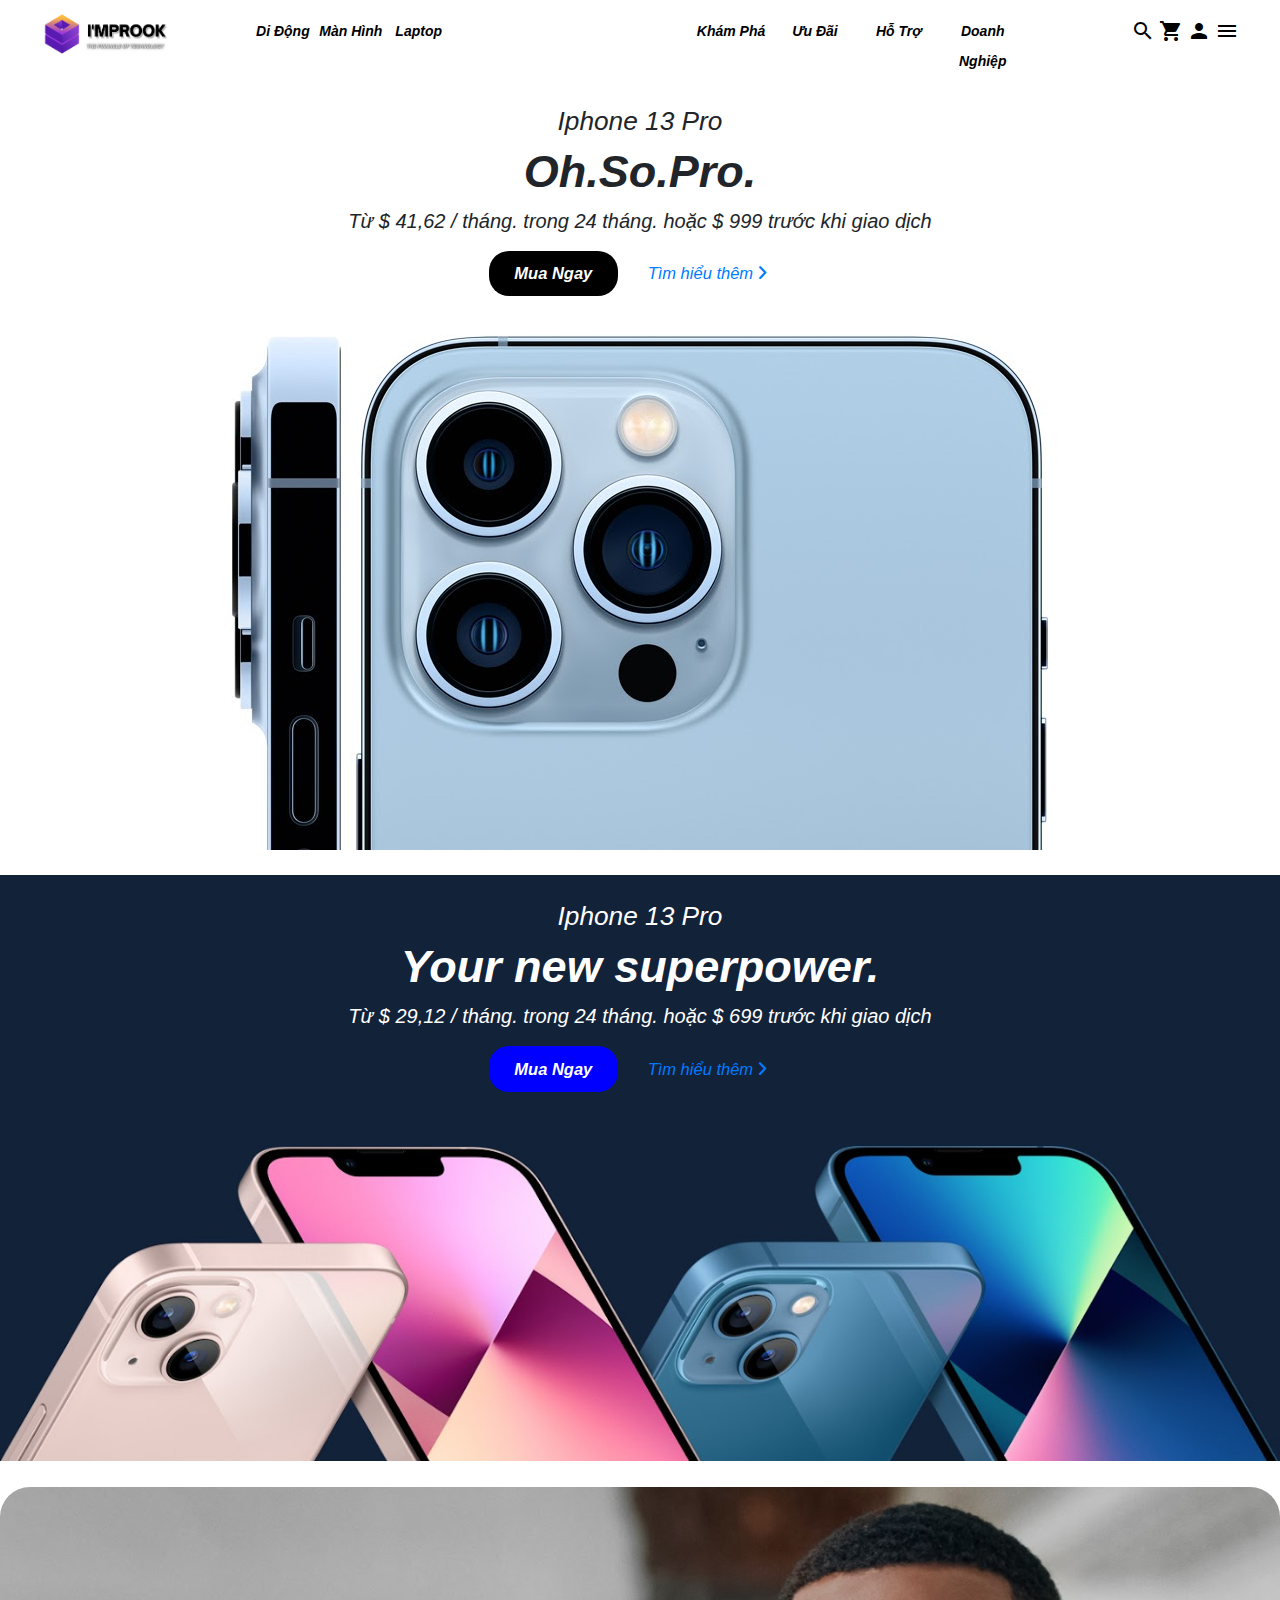
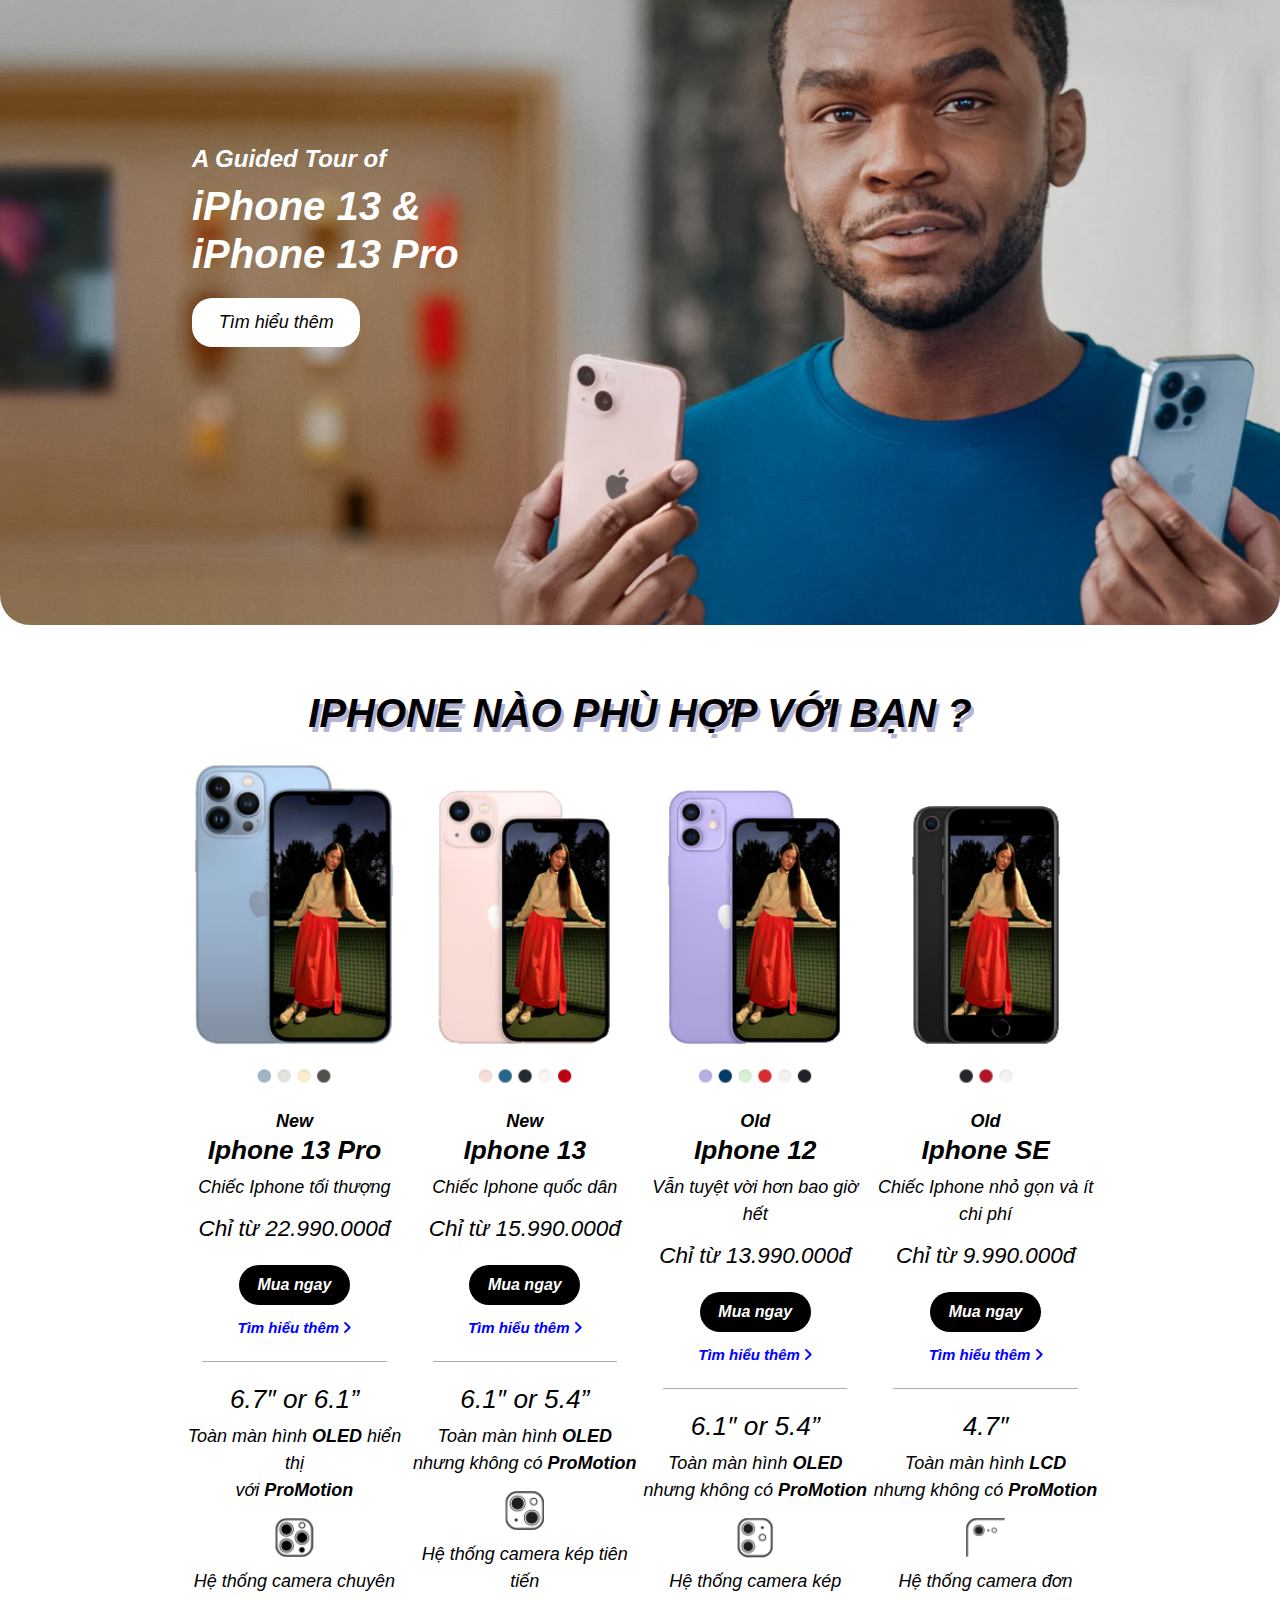
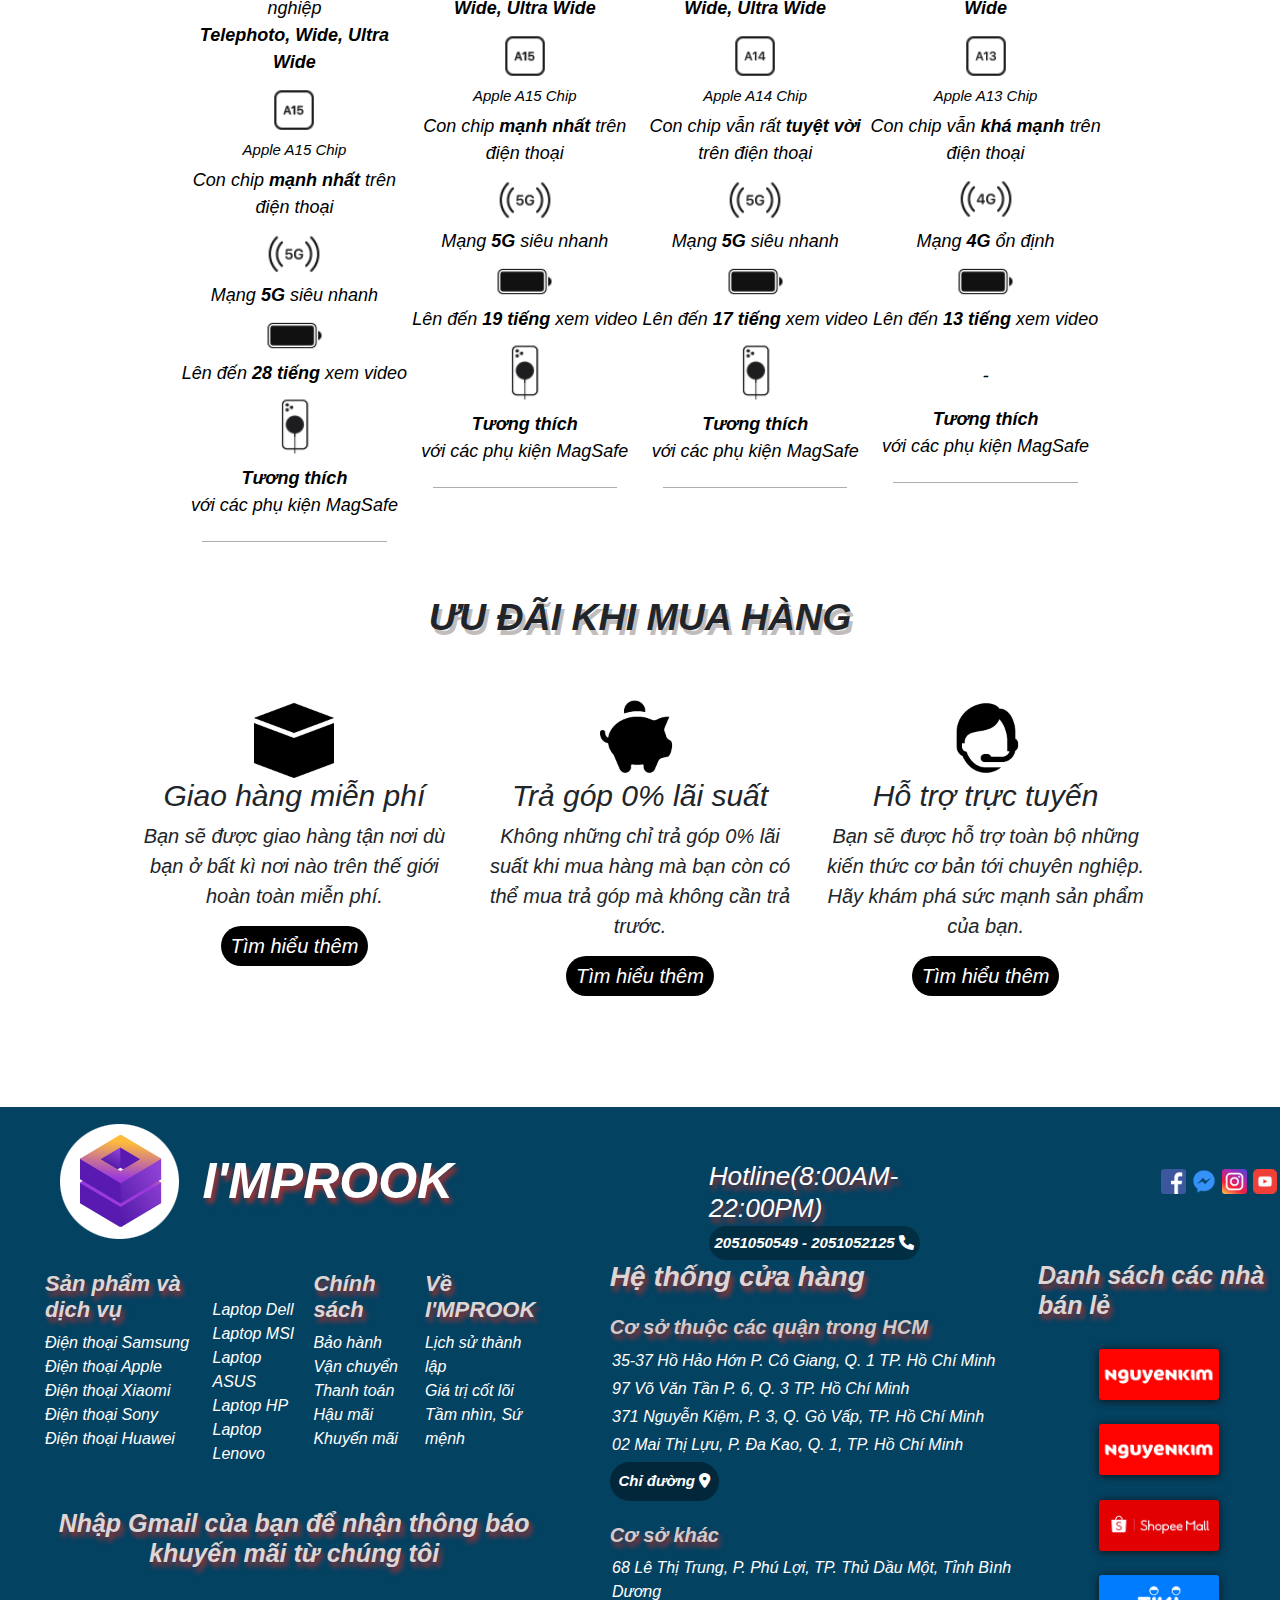
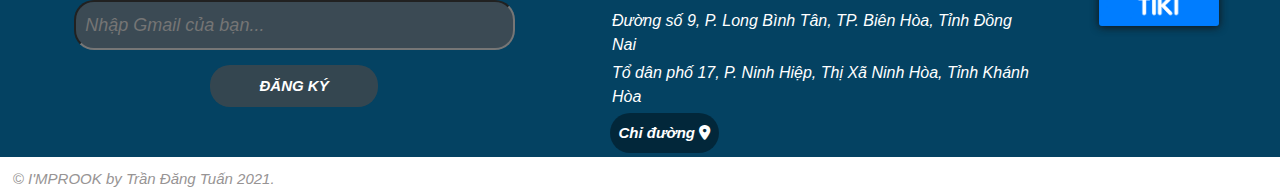
<file: I'MPROOK/iphone.html>
<!DOCTYPE html>
<html lang="en">

<head>
    <meta charset="UTF-8">
    <meta http-equiv="X-UA-Compatible" content="IE=edge">
    <meta name="viewport" content="width=device-width, initial-scale=1.0">
    <link rel="stylesheet" href="Resources/css/iphone.css">
    <link rel="shortcut icon" href="https://lh3.googleusercontent.com/pw/AM-JKLW_zxtOlR-Q95hVKI3V55LjQ5va0nZSd9KG1cfRo8P6Vipg4oH5_MOiqxR1fRvhTofTKIL7QLdcQGVdGILKyaTyvvzbxgDd2PJsjEHAMnFvj_w8_QSPwSkDxUJ_zxuLq8RTZltzw-8IWmPLvHC7k8U5=w164-h149-no?authuser=3">
    <script src="https://ajax.googleapis.com/ajax/libs/jquery/3.5.1/jquery.min.js"></script>
    <script src="Resources/js/iphone.js"></script>
    <link rel="stylesheet" href="https://cdnjs.cloudflare.com/ajax/libs/font-awesome/6.0.0-beta2/css/all.min.css">

    <link rel="stylesheet" href="https://www.w3schools.com/w3css/4/w3.css">
    <link rel="stylesheet" href="https://fonts.googleapis.com/icon?family=Material+Icons">
    <link rel="stylesheet" href="https://maxcdn.bootstrapcdn.com/bootstrap/4.5.2/css/bootstrap.min.css">

    <script src="https://cdnjs.cloudflare.com/ajax/libs/popper.js/1.16.0/umd/popper.min.js"></script>
    <script src="https://maxcdn.bootstrapcdn.com/bootstrap/4.5.2/js/bootstrap.min.js"></script>
    <link rel="stylesheet" href="https://cdnjs.cloudflare.com/ajax/libs/animate.css/4.1.1/animate.min.css" />

    <link href="https://unpkg.com/aos@2.3.1/dist/aos.css" rel="stylesheet">
    <script src="https://unpkg.com/aos@2.3.1/dist/aos.js"></script>

    <script src="https://cdnjs.cloudflare.com/ajax/libs/wow/1.1.2/wow.min.js" integrity="sha512-Eak/29OTpb36LLo2r47IpVzPBLXnAMPAVypbSZiZ4Qkf8p/7S/XRG5xp7OKWPPYfJT6metI+IORkR5G8F900+g==" crossorigin="anonymous" referrerpolicy="no-referrer"></script>

    <title>I'MPROOK</title>
</head>

<body>
    <!-- javascript:; -->
    <script>
        wow = new WOW({
            boxClass: 'wow', // default
            animateClass: 'animate__animated', // default
            offset: 0, // default
            mobile: true, // default
            live: true // default
        })
        wow.init();
        AOS.init();
        new WOW().init();
    </script>

    <div class="MAIN">

        <div id="Load" class="Bar">
            <!--Phần Bar bên trong chứa nội dung-->
            <div class="Bar__Inner">
                <!--Các nội dung-->

                <div class="Bar__Inner-Logo">
                    <a href="index.html"> <img src="Resources/Images/Bar-Header/Logo.png" alt="Logo"></a>
                </div>

                <div class="Bar__Inner-List1-Left">
                    <ul>
                        <li class="Sub">
                            <a id="Title" href="#">Di Động</a>

                            <div class="MenuActive">
                                <ul class="MenuActive__ListItems Subcontent animate__animated animate__fadeInLeft">
                                    <div class="MenuActive__Inner">

                                        <h3> <a href="#"><strong>Di Động</strong></a></h3>
                                        <ul class="Menu">
                                            <li class="MenuActive__ListItems__Item Item1">
                                                <a href="#Hover1_First"><i>Huawei</i></a>

                                                <div id="Hover1_First" class="IMG__LOADED IMG-Phone">
                                                    <!--Chỗ này chưa xử lí: Phần tử đầu tiên luôn được chọn trước-->

                                                    <div class="Split"></div>

                                                    <a href="#"><img class="animate__animated animate__flipInY" src="Resources/Images/Bar-Header/Bar-Phone-Huawei-Mate40Pro.jpg" alt="Huawei Mate 40 Pro"></a>
                                                    <div class="Link">
                                                        <h2>Huawei Mate 40 Pro</h2>
                                                        <h4>
                                                            <a href="#">Tìm hiểu thêm</a>
                                                        </h4>
                                                    </div>
                                                </div>
                                            </li>
                                            <li class="MenuActive__ListItems__Item Item1">
                                                <a href="#Hover2_First"><i>Xiaomi</i></a>
                                                <div id="Hover2_First" class="IMG__LOADED IMG-Phone">

                                                    <div class="Split"></div>

                                                    <a href="#"><img class="animate__animated animate__flipInY" src="Resources/Images/Bar-Header/Bar-Phone-Xiaomi-Mi11Ultra.jpg" alt="Xiaomi Mi 11 Ultra"></a>
                                                    <div class="Link">
                                                        <h2>Xiaomi Mi 11 Ultra</h2>
                                                        <h4>
                                                            <a href="#">Tìm hiểu thêm</a>
                                                        </h4>
                                                    </div>
                                                </div>
                                            </li>
                                            <li class="MenuActive__ListItems__Item Item1">
                                                <a href="#Hover3_First"><i>Samsung</i></a>
                                                <div id="Hover3_First" class="IMG__LOADED IMG-Phone">

                                                    <div class="Split"></div>

                                                    <a href="#"><img class="animate__animated animate__flipInY" src="Resources/Images/Bar-Header/Bar-Phone-Samsung-GalaxyS21Ultra5G.jpg" alt="Samsung Galaxy S21 Ultra 5G"></a>
                                                    <div class="Link">
                                                        <h2>Samsung Galaxy S21 Ultra 5G</h2>
                                                        <h4>
                                                            <a href="#">Tìm hiểu thêm</a>
                                                        </h4>
                                                    </div>
                                                </div>
                                            </li>
                                            <li class="MenuActive__ListItems__Item Item1">
                                                <a href="#Hover4_First"><i>Apple</i></a>
                                                <div id="Hover4_First" class="IMG__LOADED IMG-Phone">

                                                    <div class="Split"></div>

                                                    <a href="#"><img class="animate__animated animate__flipInY" src="Resources/Images/Bar-Header/Bar-Phone-Apple-Iphone12ProMax.png" alt="Iphone 12 Pro Max"></a>
                                                    <div class="Link">
                                                        <h2>Iphone 12 Pro Max</h2>
                                                        <h4>
                                                            <a href="#">Tìm hiểu thêm</a>
                                                        </h4>
                                                    </div>
                                                </div>
                                            </li>
                                            <li class="MenuActive__ListItems__Item Item1">
                                                <a href="#Hover5_First"><i>Sony</i></a>
                                                <div id="Hover5_First" class="IMG__LOADED IMG-Phone">

                                                    <div class="Split"></div>

                                                    <a href="#"><img class="animate__animated animate__flipInY" src="Resources/Images/Bar-Header/Bar-Phone-Sony-Xperia 1 Mark 2.jpeg" alt="Sony Xperia 1 Mark 2"></a>
                                                    <div class="Link">
                                                        <h2>Sony Xperia 1 Mark 2</h2>
                                                        <h4>
                                                            <a href="#">Tìm hiểu thêm</a>
                                                        </h4>
                                                    </div>
                                                </div>
                                            </li>
                                        </ul>

                                    </div>

                                </ul>

                            </div>
                        </li>

                        <li class="Sub">
                            <a id="Title" href="# ">Màn Hình</a>

                            <div class="MenuActive">
                                <ul class="MenuActive__ListItems Subcontent animate__animated animate__fadeInLeft">
                                    <div class="MenuActive__Inner">

                                        <h3> <a href="#"><strong>Màn Hình</strong></a></h3>
                                        <ul class="Menu">
                                            <li class="MenuActive__ListItems__Item Item2">
                                                <a href="#Hover1_Second"><i>Samsung</i></a>

                                                <div id="Hover1_Second" class="IMG__LOADED IMG-TV">
                                                    <!--Chỗ này chưa xử lí: Phần tử đầu tiên luôn được chọn trước-->

                                                    <div class="Split"></div>

                                                    <a href="#"><img class="animate__animated animate__flipInY" src="Resources/Images/Bar-Header/Bar-TV-Samsung-NeoQled8k.jpg" alt="TV Samsung Qled 8k"></a>
                                                    <div class="Link">
                                                        <h2>Smart Tivi Neo QLED 8K 85 inch</h2>
                                                        <h4>
                                                            <a href="#">Tìm hiểu thêm</a>
                                                        </h4>
                                                    </div>
                                                </div>
                                            </li>
                                            <li class="MenuActive__ListItems__Item Item2">
                                                <a href="#Hover2_Second"><i>Sony</i></a>
                                                <div id="Hover2_Second" class="IMG__LOADED IMG-TV">

                                                    <div class="Split"></div>

                                                    <a href="#"><img class="animate__animated animate__flipInY" src="Resources/Images/Bar-Header/Bar-TV-Sony-Android8k.jpg" alt="TV Sony 8k"></a>
                                                    <div class="Link">
                                                        <h2>Android Tivi Sony 8K 85 inch</h2>
                                                        <h4>
                                                            <a href="#">Tìm hiểu thêm</a>
                                                        </h4>
                                                    </div>
                                                </div>
                                            </li>
                                            <li class="MenuActive__ListItems__Item Item2">
                                                <a href="#Hover3_Second"><i>LG</i></a>
                                                <div id="Hover3_Second" class="IMG__LOADED IMG-TV">

                                                    <div class="Split"></div>

                                                    <a href="#"><img class="animate__animated animate__flipInY" src="Resources/Images/Bar-Header/Bar-TV-LG-Oled8k.jpg" alt="TV Qled LG 8k"></a>
                                                    <div class="Link">
                                                        <h2>Smart Tivi OLED LG 8K 88 inch</h2>
                                                        <h4>
                                                            <a href="#">Tìm hiểu thêm</a>
                                                        </h4>
                                                    </div>
                                                </div>
                                            </li>
                                            <li class="MenuActive__ListItems__Item Item2">
                                                <a href="#Hover4_Second"><i>TCL</i></a>
                                                <div id="Hover4_Second" class="IMG__LOADED IMG-TV">

                                                    <div class="Split"></div>

                                                    <a href="#"><img class="animate__animated animate__flipInY" src="Resources/Images/Bar-Header/Bar-TV-TCL-Qled4k.jpg" alt="TV Qled TCL 4k"></a>
                                                    <div class="Link">
                                                        <h2>Android Tivi Mini QLED TCL 4K 65 inch</h2>
                                                        <h4>
                                                            <a href="#">Tìm hiểu thêm</a>
                                                        </h4>
                                                    </div>
                                                </div>
                                            </li>
                                            <li class="MenuActive__ListItems__Item Item2">
                                                <a href="#Hover5_Second"><i>AQUA</i></a>
                                                <div id="Hover5_Second" class="IMG__LOADED IMG-TV">

                                                    <div class="Split"></div>

                                                    <a href="#"><img class="animate__animated animate__flipInY" src="Resources/Images/Bar-Header/Bar-TV-AQUA-4k.jpg" alt="TV AQUA 4k"></a>
                                                    <div class="Link">
                                                        <h2>Android Tivi AQUA 4K 65 inch</h2>
                                                        <h4>
                                                            <a href="#">Tìm hiểu thêm</a>
                                                        </h4>
                                                    </div>
                                                </div>
                                            </li>
                                        </ul>

                                    </div>

                                </ul>

                            </div>
                        </li>

                        <li class="Sub">
                            <a id="Title" href="# ">Laptop</a>

                            <div class="MenuActive">
                                <ul class="MenuActive__ListItems Subcontent animate__animated animate__fadeInLeft">
                                    <div class="MenuActive__Inner">

                                        <h3> <a href="#"><strong>Laptop</strong></a></h3>
                                        <ul class="Menu">
                                            <li class="MenuActive__ListItems__Item Item3">
                                                <a href="#Hover1_Third"><i>Asus</i></a>

                                                <div id="Hover1_Third" class="IMG__LOADED IMG-Laptop">
                                                    <!--Chỗ này chưa xử lí: Phần tử đầu tiên luôn được chọn trước-->

                                                    <div class="Split"></div>

                                                    <a href="#"><img class="animate__animated animate__flipInY" src="Resources/Images/Bar-Header/Bar-Laptop-Asus-ZenbookDuo.png" alt="Laptop Asus Zenbook Duo"></a>
                                                    <div class="Link">
                                                        <h2>ASUS ZenBook Duo 14 UX482</h2>
                                                        <h4>
                                                            <a href="#">Tìm hiểu thêm</a>
                                                        </h4>
                                                    </div>
                                                </div>
                                            </li>
                                            <li class="MenuActive__ListItems__Item Item3">
                                                <a href="#Hover2_Third"><i>Dell</i></a>
                                                <div id="Hover2_Third" class="IMG__LOADED IMG-Laptop">

                                                    <div class="Split"></div>

                                                    <a href="#"><img class="animate__animated animate__flipInY" src="Resources/Images/Bar-Header/Bar-Laptop-Dell-XPS9305.png" alt="Laptop Dell XPS 9305"></a>
                                                    <div class="Link">
                                                        <h2>Dell XPS 13 9305</h2>
                                                        <h4>
                                                            <a href="#">Tìm hiểu thêm</a>
                                                        </h4>
                                                    </div>
                                                </div>
                                            </li>
                                            <li class="MenuActive__ListItems__Item Item3">
                                                <a href="#Hover3_Third"><i>Lenovo</i></a>
                                                <div id="Hover3_Third" class="IMG__LOADED IMG-Laptop">

                                                    <div class="Split"></div>

                                                    <a href="#"><img class="animate__animated animate__flipInY" src="Resources/Images/Bar-Header/Bar-Laptop-Lenovo-ThinkpadX1CarbonGen9.png" alt="Laptop Lenovo Thinkpad X1 Carbon Gen 9"></a>
                                                    <div class="Link">
                                                        <h2>Lenovo ThinkPad X1 Carbon Gen 9</h2>
                                                        <h4>
                                                            <a href="#">Tìm hiểu thêm</a>
                                                        </h4>
                                                    </div>
                                                </div>
                                            </li>
                                            <li class="MenuActive__ListItems__Item Item3">
                                                <a href="#Hover4_Third"><i>LG</i></a>
                                                <div id="Hover4_Third" class="IMG__LOADED IMG-Laptop">

                                                    <div class="Split"></div>

                                                    <a href="#"> <img class="animate__animated animate__flipInY" src="Resources/Images/Bar-Header/Bar-Laptop-LG-Gram2021.png" alt="Laptop LG Gram 2021 17inch"></a>
                                                    <div class="Link">
                                                        <h2>LG Gram 17'' 2021</h2>
                                                        <h4>
                                                            <a href="#">Tìm hiểu thêm</a>
                                                        </h4>
                                                    </div>
                                                </div>
                                            </li>
                                            <li class="MenuActive__ListItems__Item Item3">
                                                <a href="#Hover5_Third"><i>Apple</i></a>
                                                <div id="Hover5_Third" class="IMG__LOADED IMG-Laptop">

                                                    <div class="Split"></div>

                                                    <a href="#"><img class="animate__animated animate__flipInY" src="Resources/Images/Bar-Header/Bar-Laptop-Apple-MacBookAirM1.jpg" alt="Laptop Macbook Air M1"></a>
                                                    <div class="Link">
                                                        <h2>Macbook Air (Apple M1 - Late 2020)</h2>
                                                        <h4>
                                                            <a href="#">Tìm hiểu thêm</a>
                                                        </h4>
                                                    </div>
                                                </div>
                                            </li>
                                        </ul>

                                    </div>

                                </ul>

                            </div>
                        </li>
                    </ul>
                </div>

                <div class="Bar__Inner-List1-Right ">
                    <ul>
                        <li class="Sub">
                            <a id="Title" href="# ">Khám Phá</a>

                            <div class="MenuActive">
                                <ul class="MenuActive__ListItems Subcontent animate__animated animate__fadeInRight">
                                    <div class="MenuActive__Inner">

                                        <h3> <a href="#"><strong>Khám Phá</strong></a></h3>
                                        <ul class="Menu">
                                            <li class="MenuActive__ListItems__Item Item4">
                                                <a href="#Hover1_Fourth"><i>Đồng hồ</i></a>

                                                <div id="Hover1_Fourth" class="IMG__LOADED IMG-Discover">
                                                    <!--Chỗ này chưa xử lí: Phần tử đầu tiên luôn được chọn trước-->

                                                    <div class="Split"></div>

                                                    <a href="#"><img class="animate__animated animate__flipInY" src="Resources/Images/Bar-Header/Bar-Discover-AppleWatchSeries6.jpg" alt="Apple Watch Series 6 40mm"></a>
                                                    <div class="Link">
                                                        <h2>Apple Watch Series 6 40mm (LTE- 4G)</h2>
                                                        <h4>
                                                            <a href="#">Tìm hiểu thêm</a>
                                                        </h4>
                                                    </div>
                                                </div>
                                            </li>
                                            <li class="MenuActive__ListItems__Item Item4">
                                                <a href="#Hover2_Fourth"><i>Tai nghe</i></a>
                                                <div id="Hover2_Fourth" class="IMG__LOADED IMG-Discover">

                                                    <div class="Split"></div>

                                                    <a href="#"><img class="animate__animated animate__flipInY" src="Resources/Images/Bar-Header/Bar-Discover-AppleAirPodsPro.jpg" alt="AirPods Pro"></a>
                                                    <div class="Link">
                                                        <h2>Tai nghe Bluetooth Apple AirPods Pro</h2>
                                                        <h4>
                                                            <a href="#">Tìm hiểu thêm</a>
                                                        </h4>
                                                    </div>
                                                </div>
                                            </li>
                                            <li class="MenuActive__ListItems__Item Item4">
                                                <a href="#Hover3_Fourth"><i>Loa</i></a>
                                                <div id="Hover3_Fourth" class="IMG__LOADED IMG-Discover">

                                                    <div class="Split"></div>

                                                    <a href="#"><img class="animate__animated animate__flipInY" src="Resources/Images/Bar-Header/Bar-Discover-BluetoothSpeakerSony.jpg" alt="Loa Bluetooth Sony SRS XB43"></a>
                                                    <div class="Link">
                                                        <h2>Loa Bluetooth Sony SRS XB43</h2>
                                                        <h4>
                                                            <a href="#">Tìm hiểu thêm</a>
                                                        </h4>
                                                    </div>
                                                </div>
                                            </li>
                                            <li class="MenuActive__ListItems__Item Item4">
                                                <a href="#Hover4_Fourth"><i>Gia dụng hiện đại</i></a>
                                                <div id="Hover4_Fourth" class="IMG__LOADED IMG-Discover">

                                                    <div class="Split"></div>

                                                    <a href="#"><img class="animate__animated animate__flipInY" src="Resources/Images/Bar-Header/Bar-Discover-RobotEcovacsDeebot.jpg" alt="Robot Hút Bụi Ecovacs Deebot"></a>
                                                    <div class="Link">
                                                        <h2>Robot hút bụi lau nhà Ecovacs Deebot T8 AIVI</h2>
                                                        <h4>
                                                            <a href="#">Tìm hiểu thêm</a>
                                                        </h4>
                                                    </div>
                                                </div>
                                            </li>
                                            <li class="MenuActive__ListItems__Item Item4">
                                                <a href="#Hover5_Fourth"><i>Máy lọc</i></a>
                                                <div id="Hover5_Fourth" class="IMG__LOADED IMG-Discover">

                                                    <div class="Split"></div>

                                                    <a href="#"><img class="animate__animated animate__flipInY" src="Resources/Images/Bar-Header/Bar-Discover-AirFilterMachineAirocideAps200.jpg" alt="Máy Lọc Khí Airocide APS"></a>
                                                    <div class="Link">
                                                        <h2>Máy làm sạch không khí Airocide APS-300</h2>
                                                        <h4>
                                                            <a href="#">Tìm hiểu thêm</a>
                                                        </h4>
                                                    </div>
                                                </div>
                                            </li>
                                        </ul>

                                    </div>

                                </ul>

                            </div>
                        </li>

                        <li class="Sub"><a id="Title" href="# ">Ưu Đãi</a>

                            <div class="MenuActive">
                                <ul class="MenuActive__ListItems Subcontent animate__animated animate__fadeInRight">
                                    <div class="MenuActive__Inner">

                                        <h3> <a href="#"><strong>Ưu Đãi</strong></a></h3>
                                        <ul class="Menu">
                                            <li class="MenuActive__ListItems__Item Item5">
                                                <a href="#Hover1_Fifth"><i>Ưu đãi khách hàng thân thiết</i></a>

                                                <div id="Hover1_Fifth" class="IMG__LOADED IMG-Endow">
                                                    <!--Chỗ này chưa xử lí: Phần tử đầu tiên luôn được chọn trước-->

                                                    <div class="Split"></div>

                                                    <a href="#"><img class="animate__animated animate__flipInY" src="Resources/Images/Bar-Header/Bar-Endow-5Star.png" alt="Khách Hàng Thân Thiết"></a>
                                                    <div class="Link">
                                                        <h2>Ưu đãi khách hàng thân thiết</h2>
                                                        <h4>
                                                            <a href="#">Tìm hiểu thêm</a>
                                                        </h4>
                                                    </div>
                                                </div>
                                            </li>
                                            <li class="MenuActive__ListItems__Item Item5">
                                                <a href="#Hover2_Fifth"><i>Các dịch vụ trả góp</i></a>
                                                <div id="Hover2_Fifth" class="IMG__LOADED IMG-Endow">

                                                    <div class="Split"></div>

                                                    <a href="#"><img class="animate__animated animate__flipInY" src="Resources/Images/Bar-Header/Bar-Endow-Pay.png" alt="Dịch Vụ Trả Góp"></a>
                                                    <div class="Link">
                                                        <h2>Các dịch vụ trả góp</h2>
                                                        <h4>
                                                            <a href="#">Tìm hiểu thêm</a>
                                                        </h4>
                                                    </div>
                                                </div>
                                            </li>
                                            <li class="MenuActive__ListItems__Item Item5">
                                                <a href="#Hover3_Fifth"><i>Ưu đãi học sinh sinh viên</i></a>
                                                <div id="Hover3_Fifth" class="IMG__LOADED IMG-Endow">

                                                    <div class="Split"></div>

                                                    <a href="#"><img class="animate__animated animate__flipInY" src="Resources/Images/Bar-Header/Bar-Endow-Student.png" alt="Ưu Đãi Học Sinh Sinh Viên"></a>
                                                    <div class="Link">
                                                        <h2>Ưu đãi học sinh sinh viên</h2>
                                                        <h4>
                                                            <a href="#">Tìm hiểu thêm</a>
                                                        </h4>
                                                    </div>
                                                </div>
                                            </li>

                                        </ul>

                                    </div>

                                </ul>

                            </div>
                        </li>

                        <li class="Sub"><a id="Title" href="# ">Hỗ Trợ</a>

                            <div class="MenuActive">
                                <ul class="MenuActive__ListItems Subcontent animate__animated animate__fadeInRight">
                                    <div class="MenuActive__Inner">

                                        <h3> <a href="#"><strong>Hỗ Trợ</strong></a></h3>
                                        <ul class="Menu">
                                            <li class="MenuActive__ListItems__Item Item6">
                                                <a href="#Hover1_Sixth"><i>Hỗ trợ vận chuyển</i></a>

                                                <div id="Hover1_Sixth" class="IMG__LOADED IMG-Support">
                                                    <!--Chỗ này chưa xử lí: Phần tử đầu tiên luôn được chọn trước-->

                                                    <div class="Split"></div>

                                                    <a href="#"><img class="animate__animated animate__flipInY" src="Resources/Images/Bar-Header/Bar-Support-Transport.png" alt="Hỗ Trợ Vận Chuyển"></a>
                                                    <div class="Link">
                                                        <h2>Hỗ trợ vận chuyển</h2>
                                                        <h4>
                                                            <a href="#">Tìm hiểu thêm</a>
                                                        </h4>
                                                    </div>
                                                </div>
                                            </li>
                                            <li class="MenuActive__ListItems__Item Item6">
                                                <a href="#Hover2_Sixth"><i>Hỗ trợ mua sắm</i></a>
                                                <div id="Hover2_Sixth" class="IMG__LOADED IMG-Support">

                                                    <div class="Split"></div>

                                                    <a href="#"><img class="animate__animated animate__flipInY" src="Resources/Images/Bar-Header/Bar-Support-Shopping.png" alt="Hỗ Trợ Mua Sắm"></a>
                                                    <div class="Link">
                                                        <h2>Hỗ trợ mua sắm</h2>
                                                        <h4>
                                                            <a href="#">Tìm hiểu thêm</a>
                                                        </h4>
                                                    </div>
                                                </div>
                                            </li>
                                            <li class="MenuActive__ListItems__Item Item6">
                                                <a href="#Hover3_Sixth"><i>Giải pháp & Mẹo hay</i></a>
                                                <div id="Hover3_Sixth" class="IMG__LOADED IMG-Support">

                                                    <div class="Split"></div>

                                                    <a href="#"><img class="animate__animated animate__flipInY" src="Resources/Images/Bar-Header/Bar-Support-Tips.png" alt="Giải Pháp & Mẹo Hay"></a>
                                                    <div class="Link">
                                                        <h2>Giải pháp & Mẹo hay</h2>
                                                        <h4>
                                                            <a href="#">Tìm hiểu thêm</a>
                                                        </h4>
                                                    </div>
                                                </div>
                                            </li>
                                            <li class="MenuActive__ListItems__Item Item6">
                                                <a href="#Hover4_Sixth"><i>Dịch vụ bảo hành</i></a>
                                                <div id="Hover4_Sixth" class="IMG__LOADED IMG-Support">

                                                    <div class="Split"></div>

                                                    <a href="#"><img class="animate__animated animate__flipInY" src="Resources/Images/Bar-Header/Bar-Support-Warranty.png" alt="Dịch Vụ Bảo Hành"></a>
                                                    <div class="Link">
                                                        <h2>Dịch vụ bảo hành</h2>
                                                        <h4>
                                                            <a href="#">Tìm hiểu thêm</a>
                                                        </h4>
                                                    </div>
                                                </div>
                                            </li>

                                        </ul>

                                    </div>

                                </ul>

                            </div>
                        </li>

                        <li class="Sub"><a id="Title" href="# ">Doanh Nghiệp</a>

                            <div class="MenuActive">
                                <ul class="MenuActive__ListItems Subcontent animate__animated animate__fadeInRight">
                                    <div class="MenuActive__Inner">

                                        <h3> <a href="#"><strong>Doanh Nghiệp</strong></a></h3>
                                        <ul class="Menu">
                                            <li class="MenuActive__ListItems__Item Item7">
                                                <a href="#Hover1_Seventh"><i>Founder + CEO</i></a>

                                                <div id="Hover1_Seventh" class="IMG__LOADED IMG-Enterprise">
                                                    <!--Chỗ này chưa xử lí: Phần tử đầu tiên luôn được chọn trước-->

                                                    <div class="Split"></div>

                                                    <a href="#"><img class="animate__animated animate__flipInY" src="Resources/Images/Bar-Header/Bar-Enterprise-Founder&CEO.png" alt="Người Sáng Lập & Giám Đốc"></a>
                                                    <div class="Link">
                                                        <h2>Trần Đăng Tuấn</h2>
                                                        <h4>
                                                            <a href="#">Sơ yếu lý lịch</a>
                                                        </h4>
                                                    </div>
                                                </div>
                                            </li>
                                            <li class="MenuActive__ListItems__Item Item7">
                                                <a href="#Hover2_Seventh"><i>coFounder</i></a>
                                                <div id="Hover2_Seventh" class="IMG__LOADED IMG-Enterprise">

                                                    <div class="Split"></div>

                                                    <a href="#"><img class="animate__animated animate__flipInY" src="Resources/Images/Bar-Header/Bar-Enterprise-coFounder.png" alt="Đồng Sáng Lập"></a>
                                                    <div class="Link">
                                                        <h2>Trương Nguyễn Minh Thái</h2>
                                                        <h4>
                                                            <a href="#">Sơ yếu lý lịch</a>
                                                        </h4>
                                                    </div>
                                                </div>
                                            </li>
                                        </ul>
                                    </div>
                                </ul>
                            </div>
                        </li>
                    </ul>
                </div>

                <div class="Bar__Inner-List1-Icon ">
                    <ul>
                        <li class="Sub"><a id="Title" href="# "><i class="material-icons ">search</i></a></li>
                        <li class="Sub"><a id="Title" href="# "><i class="material-icons ">shopping_cart</i></a></li>
                        <li class="Sub"><a id="Title" href="# "><i class="material-icons ">person</i></a>
                            <div class="Menu-Icon">
                                <div id="Icon_Hover1">
                                    <div class="Icon-Item">
                                        <ul class="USER">
                                            <li><i class="material-icons ">person</i></li>
                                            <li><a href="#"><span>Đăng nhập</span></a></li>
                                            <li>/</li>
                                            <li><a href="#"><span>Đăng ký</span></a></li>
                                        </ul>
                                        <hr>

                                        <div class="USER1">
                                            <span><a href="#"><i class="material-icons ">face</i>Tài khoản của bạn</a></span>
                                            <span><a href="#"><i class="material-icons ">group</i>Khách hàng thân thiết</a></span>
                                            <span><a href="#"><i class="material-icons ">report</i>Báo cáo & Khiếu nại</a></span>
                                            <span>
                                                <a href="#">
                                                    <i class="material-icons ">language</i>
                                                    Ngôn ngữ 
                                                    <div class="Language-Icon">
                                                        <h6>VN</h6>
                                                        <img src="Resources/Images/Bar-Header/Bar-Icon-Language-VietNam.png" alt="Ngôn Ngữ Việt Nam">
                                                    </div>
                                                </a>
                                            </span>
                                        </div>
                                    </div>
                                </div>
                            </div>
                        </li>
                        <li class="Sub"><a id="Title" href="# "><i class="material-icons ">menu</i></a></li>
                    </ul>


                </div>

            </div>
        </div>

        <div class="Show-Content">
            <div class="Show-Content-Text wow animate__fadeInUp">
                <h3>Iphone 13 Pro</h3>
                <h2>Oh.So.Pro.</h2>
                <p>Từ $ 41,62 / tháng. trong 24 tháng. hoặc $ 999 trước khi giao dịch</p>
                <div class="Show-Content-Link">
                    <a href="javascript:;">Mua Ngay</a>
                    <a href="javascript:;">Tìm hiểu thêm <i class="fas fa-angle-right"></i></a>
                </div>
                <img style="margin-top: 3%;" src="Resources/Images/iphone-img/Show-Content/ShowContent-0-Iphone13ProMaxSierraBlue.jpg" alt="Iphone 13">
            </div>
        </div>

        <div class="Show-Content1 wow animate__fadeInUp">
            <div class="Show-Content-Text">
                <div>
                    <h3>Iphone 13 Pro</h3>
                    <h2>Your new superpower.</h2>
                    <p>Từ $ 29,12 / tháng. trong 24 tháng. hoặc $ 699 trước khi giao dịch</p>
                    <div class="Show-Content-Link">
                        <a style="background-color: blue;" href="javascript:;">Mua Ngay</a>
                        <a href="javascript:;">Tìm hiểu thêm <i class="fas fa-angle-right"></i></a>
                    </div>
                </div>
                <img width="100%" src="Resources/Images/iphone-img/Show-Content/ShowContent-1-Iphone13Series.jpg" alt="Iphone 13">
            </div>
        </div>

        <div class="Show-Content2 wow animate__fadeInUp">
            <div class="Show-Content-Text2">
                <h3>A Guided Tour of</h3>
                <h3>iPhone 13 & <br> iPhone 13 Pro </h3>
                <a href="javascript:;">Tìm hiểu thêm</a>
            </div>
            <img src="Resources/Images/iphone-img/Show-Content/ShowContent-2-Iphone13Series.jpg" alt="Tour">
        </div>

        <div class="Section-Compare">
            <div class="Compare-Items">
                <h2>IPHONE NÀO PHÙ HỢP VỚI BẠN ?</h2>
                <div class="Table-Compare">
                    <div class="Item-Compare">
                        <div class="Image-Item wow animate__fadeInUp" data-wow-delay="0.3s">
                            <img src="Resources/Images/iphone-img/Table-Compare/iphone13Pro/iphone13Pro-Render.png" alt="Iphone 13 Pro">
                        </div>
                        <div class="Color-Item wow animate__fadeInUp" data-wow-delay="0.3s">
                            <img src="Resources/Images/iphone-img/Table-Compare/iphone13Pro/iphone13Pro-Color.png" alt="Color">
                        </div>
                        <div class="Name-Item New wow animate__fadeInUp" data-wow-delay="0.3s">
                            <p>New</p>
                            <h3>Iphone 13 Pro</h3>
                            <p>Chiếc Iphone tối thượng</p>
                        </div>
                        <div class="Price-Item  wow animate__fadeInUp" data-wow-delay="0.3s">
                            <h4>Chỉ từ 22.990.000đ</h4>
                            <div class="Link-Item">
                                <a href="#">Mua ngay</a>
                                <a href="#">Tìm hiểu thêm <i class="fas fa-angle-right"></i></a>
                            </div>
                        </div>
                        <hr>
                        <div class="Size-Item  wow animate__fadeInUp" data-wow-delay="0.3s">
                            <h3>6.7″ or 6.1”</h3>
                            <p>Toàn màn hình <b> OLED</b> hiển thị <br> với <b>ProMotion</b></p>
                        </div>
                        <div class="Camera-Item  wow animate__fadeInUp" data-wow-delay="0.3s">
                            <img src="Resources/Images/iphone-img/Table-Compare/iphone13Pro/iphone13Pro-Camera.png" alt="Camera">
                            <p>Hệ thống camera chuyên nghiệp <br> <b>Telephoto, Wide, Ultra Wide</b></p>

                        </div>
                        <div class="CPU-Item  wow animate__fadeInUp" data-wow-delay="0.3s">
                            <img src="Resources/Images/iphone-img/Table-Compare/iphone13Pro/iphone13Pro-CPU-A15.png" alt="CPU">
                            <h6>Apple A15 Chip</h6>
                            <p>Con chip <b>mạnh nhất</b> trên điện thoại</p>
                        </div>
                        <div class="Internet-Item  wow animate__fadeInUp" data-wow-delay="0.3s">
                            <img src="Resources/Images/iphone-img/Table-Compare/iphone13Pro/iphone13Pro-Internet-5G.png" alt="Internet">
                            <p>Mạng <b>5G</b> siêu nhanh</p>
                        </div>
                        <div class="PIN-Item  wow animate__fadeInUp" data-wow-delay="0.3s">
                            <img src="Resources/Images/iphone-img/Table-Compare/iphone13Pro/iphone13Pro-Pin.png" alt="PIN">
                            <p>Lên đến <b>28 tiếng</b> xem video</p>
                        </div>

                        <div class="Magsafe-Item wow animate__fadeInUp" data-wow-delay="0.3s">
                            <img src="Resources/Images/iphone-img/Table-Compare/iphone13Pro/iphone13Pro-Magsafe.png" alt="Magsafe">
                            <p><b>Tương thích</b><br> với các phụ kiện MagSafe</p>
                        </div>
                        <hr>
                    </div>

                    <div class="Item-Compare">
                        <div class="Image-Item wow animate__fadeInUp" data-wow-delay="0.3s">
                            <img src="Resources/Images/iphone-img/Table-Compare/Iphone13/iphone13-Render.png" alt="Iphone 13">
                        </div>
                        <div class="Color-Item  wow animate__fadeInUp" data-wow-delay="0.3s">
                            <img src="Resources/Images/iphone-img/Table-Compare/Iphone13/iphone13-Color.png" alt="Color">
                        </div>
                        <div class="Name-Item New wow animate__fadeInUp" data-wow-delay="0.3s">
                            <p>New</p>
                            <h3>Iphone 13</h3>
                            <p>Chiếc Iphone quốc dân</p>
                        </div>
                        <div class="Price-Item wow animate__fadeInUp" data-wow-delay="0.3s">
                            <h4>Chỉ từ 15.990.000đ</h4>
                            <div class="Link-Item">
                                <a href="#">Mua ngay</a>
                                <a href="#">Tìm hiểu thêm <i class="fas fa-angle-right"></i></a>
                            </div>
                        </div>
                        <hr>
                        <div class="Size-Item wow animate__fadeInUp" data-wow-delay="0.3s">
                            <h3>6.1″ or 5.4”</h3>
                            <p>Toàn màn hình <b> OLED</b> <br> nhưng không có <b>ProMotion</b></p>
                        </div>
                        <div class="Camera-Item wow animate__fadeInUp" data-wow-delay="0.3s">
                            <img src="Resources/Images/iphone-img/Table-Compare/Iphone13/iphone13-Camera.png" alt="Camera">
                            <p>Hệ thống camera kép tiên tiến <br> <b>Wide, Ultra Wide</b></p>

                        </div>
                        <div class="CPU-Item wow animate__fadeInUp" data-wow-delay="0.3s">
                            <img src="Resources/Images/iphone-img/Table-Compare/Iphone13/iphone13-CPU-A15.png" alt="CPU">
                            <h6>Apple A15 Chip</h6>
                            <p>Con chip <b>mạnh nhất</b> trên điện thoại</p>
                        </div>
                        <div class="Internet-Item wow animate__fadeInUp" data-wow-delay="0.3s">
                            <img src="Resources/Images/iphone-img/Table-Compare/Iphone13/iphone13-Internet-5G.png" alt="Internet">
                            <p>Mạng <b>5G</b> siêu nhanh</p>
                        </div>
                        <div class="PIN-Item wow animate__fadeInUp" data-wow-delay="0.3s">
                            <img src="Resources/Images/iphone-img/Table-Compare/Iphone13/iphone13-Pin.png" alt="PIN">
                            <p>Lên đến <b>19 tiếng</b> xem video</p>
                        </div>

                        <div class="Magsafe-Item wow animate__fadeInUp" data-wow-delay="0.3s">
                            <img src="Resources/Images/iphone-img/Table-Compare/Iphone13/iphone13-Magsafe.png" alt="Magsafe">
                            <p><b>Tương thích</b> <br> với các phụ kiện MagSafe</p>
                        </div>
                        <hr>
                    </div>

                    <div class="Item-Compare">
                        <div class="Image-Item  wow animate__fadeInUp" data-wow-delay="0.3s">
                            <img src="Resources/Images/iphone-img/Table-Compare/iphone12/iphone12-Render.png" alt="Iphone 12">
                        </div>
                        <div class="Color-Item wow animate__fadeInUp" data-wow-delay="0.3s">
                            <img src="Resources/Images/iphone-img/Table-Compare/iphone12/iphone12-Color.png" alt="Color">
                        </div>
                        <div class="Name-Item wow animate__fadeInUp" data-wow-delay="0.3s">
                            <p>Old</p>
                            <h3>Iphone 12</h3>
                            <p>Vẫn tuyệt vời hơn bao giờ hết</p>
                        </div>
                        <div class="Price-Item wow animate__fadeInUp" data-wow-delay="0.3s">
                            <h4>Chỉ từ 13.990.000đ</h4>
                            <div class="Link-Item">
                                <a href="#">Mua ngay</a>
                                <a href="#">Tìm hiểu thêm <i class="fas fa-angle-right"></i></a>
                            </div>
                        </div>
                        <hr>
                        <div class="Size-Item wow animate__fadeInUp" data-wow-delay="0.3s">
                            <h3>6.1″ or 5.4”</h3>
                            <p>Toàn màn hình <b> OLED</b> <br> nhưng không có <b>ProMotion</b></p>
                        </div>
                        <div class="Camera-Item wow animate__fadeInUp" data-wow-delay="0.3s">
                            <img src="Resources/Images/iphone-img/Table-Compare/iphone12/iphone12-Camera.png" alt="Camera">
                            <p>Hệ thống camera kép<br> <b>Wide, Ultra Wide</b></p>

                        </div>
                        <div class="CPU-Item wow animate__fadeInUp" data-wow-delay="0.3s">
                            <img src="Resources/Images/iphone-img/Table-Compare/iphone12/iphone12-CPU-A14.png" alt="CPU">
                            <h6>Apple A14 Chip</h6>
                            <p>Con chip vẫn rất <b>tuyệt vời</b> trên điện thoại</p>
                        </div>
                        <div class="Internet-Item wow animate__fadeInUp" data-wow-delay="0.3s">
                            <img src="Resources/Images/iphone-img/Table-Compare/iphone12/iphone12-Internet-5G.png" alt="Internet">
                            <p>Mạng <b>5G</b> siêu nhanh</p>
                        </div>
                        <div class="PIN-Item wow animate__fadeInUp" data-wow-delay="0.3s">
                            <img src="Resources/Images/iphone-img/Table-Compare/iphone12/iphone12-Pin.png" alt="PIN">
                            <p>Lên đến <b>17 tiếng</b> xem video</p>
                        </div>

                        <div class="Magsafe-Item wow animate__fadeInUp" data-wow-delay="0.3s">
                            <img src="Resources/Images/iphone-img/Table-Compare/iphone12/iphone12-Magsafe.png" alt="Magsafe">
                            <p><b>Tương thích</b> <br> với các phụ kiện MagSafe</p>
                        </div>
                        <hr>
                    </div>

                    <div class="Item-Compare">
                        <div class="Image-Item wow animate__fadeInUp" data-wow-delay="0.3s">
                            <img src="Resources/Images/iphone-img/Table-Compare/iphoneSE/iphoneSE-Render.png" alt="Iphone SE">
                        </div>
                        <div class="Color-Item wow animate__fadeInUp" data-wow-delay="0.3s">
                            <img src="Resources/Images/iphone-img/Table-Compare/iphoneSE/iphoneSE-Color.png" alt="Color">
                        </div>
                        <div class="Name-Item wow animate__fadeInUp" data-wow-delay="0.3s">
                            <p>Old</p>
                            <h3>Iphone SE</h3>
                            <p>Chiếc Iphone nhỏ gọn và ít chi phí</p>
                        </div>
                        <div class="Price-Item wow animate__fadeInUp" data-wow-delay="0.3s">
                            <h4>Chỉ từ 9.990.000đ</h4>
                            <div class="Link-Item">
                                <a href="#">Mua ngay</a>
                                <a href="#">Tìm hiểu thêm <i class="fas fa-angle-right"></i></a>
                            </div>
                        </div>
                        <hr>
                        <div class="Size-Item wow animate__fadeInUp" data-wow-delay="0.3s">
                            <h3>4.7″</h3>
                            <p>Toàn màn hình <b> LCD </b> <br> nhưng không có <b>ProMotion</b></p>
                        </div>
                        <div class="Camera-Item wow animate__fadeInUp" data-wow-delay="0.3s">
                            <img src="Resources/Images/iphone-img/Table-Compare/iphoneSE/iphoneSE-Camera.png" alt="Camera">
                            <p>Hệ thống camera đơn <br> <b>Wide</b></p>

                        </div>
                        <div class="CPU-Item wow animate__fadeInUp" data-wow-delay="0.3s">
                            <img src="Resources/Images/iphone-img/Table-Compare/iphoneSE/iphoneSE-CPU-A13.png" alt="CPU">
                            <h6>Apple A13 Chip</h6>
                            <p>Con chip vẫn <b>khá mạnh</b> trên điện thoại</p>
                        </div>
                        <div class="Internet-Item wow animate__fadeInUp" data-wow-delay="0.3s">
                            <img src="Resources/Images/iphone-img/Table-Compare/iphoneSE/iphoneSE-Internet-4G.png" alt="Internet">
                            <p>Mạng <b>4G</b> ổn định</p>
                        </div>
                        <div class="PIN-Item wow animate__fadeInUp" data-wow-delay="0.3s">
                            <img src="Resources/Images/iphone-img/Table-Compare/iphoneSE/iphoneSE-Pin.png" alt="PIN">
                            <p>Lên đến <b>13 tiếng</b> xem video</p>
                        </div>

                        <div class="Magsafe-Item wow animate__fadeInUp" data-wow-delay="0.3s">
                            <h5>-</h5>
                            <!-- <img src="https://www.apple.com/v/iphone/home/ba/images/overview/compare/icon_magsafe_13_pro__c5p150pkegk2_large.png" alt="Magsafe"> -->
                            <p><b>Tương thích</b> <br> với các phụ kiện MagSafe</p>
                        </div>
                        <hr>
                    </div>
                </div>
            </div>
        </div>

        <div class="Flex-Wrapper">
            <h1 class="wow animate__fadeInUp" style="text-align: center; font-weight: bold; padding: 3% 0 0 0; text-shadow: 3px 5px rgb(194, 189, 189);">ƯU ĐÃI KHI MUA HÀNG</h1>
            <div class="Flex-Wrapper__Inner">
                <div class="Buy-Strip wow animate__fadeInLeft" data-wow-delay="0.3s">
                    <img src="Resources/Images/BuyStrip/BuyStrip-BoxShipping.png" alt="Giao Hàng Miễn Phí">
                    <h2>Giao hàng miễn phí</h2>
                    <div>
                        <p>Bạn sẽ được giao hàng tận nơi dù bạn ở bất kì nơi nào trên thế giới hoàn toàn miễn phí.</p>
                        <a href="#">Tìm hiểu thêm</a>
                    </div>
                </div>
                <div class="Buy-Strip wow animate__fadeInUp" data-wow-delay="0.3s">
                    <img src="Resources/Images/BuyStrip/BuyStrip-PiggyMoney.png" alt="Trả Góp 0% Lãi Suất">
                    <h2>Trả góp 0% lãi suất</h2>
                    <div>
                        <p>Không những chỉ trả góp 0% lãi suất khi mua hàng mà bạn còn có thể mua trả góp mà không cần trả trước.</p>
                        <a href="#">Tìm hiểu thêm</a>
                    </div>
                </div>
                <div class="Buy-Strip wow animate__fadeInRight" data-wow-delay="0.3s">
                    <img src="Resources/Images/BuyStrip/BuyStrip-SupportOnline.png" alt="Hỗ Trợ Trực Tuyến">
                    <h2>Hỗ trợ trực tuyến</h2>
                    <div>
                        <p>Bạn sẽ được hỗ trợ toàn bộ những kiến thức cơ bản tới chuyên nghiệp. Hãy khám phá sức mạnh sản phẩm của bạn.</p>
                        <a href="#">Tìm hiểu thêm</a>
                    </div>
                </div>
            </div>
        </div>

        <footer>
            <div class="Footer__Inner">
                <div class="Footer-Top">
                    <div class="Footer-Top-Left">
                        <div>
                            <a href="#"><img src="Resources/Images/Footer/Footer-Logo-Shortcut icon.png" alt="Logo"></a>
                        </div>
                        <div class="NameCP">
                            <a href="#">I'MPROOK</a>
                        </div>
                    </div>

                    <div class="Footer-Top-Right">
                        <div class="Hotline">
                            <h3>Hotline(8:00AM-22:00PM)</h3>
                            <a href="#">2051050549 - 2051052125 <i class="fas fa-phone"></i></a>
                        </div>
                        <div class="Social">
                            <ul>
                                <li>
                                    <a href="#"><img src="Resources/Images/Footer/Footer-Social-Facebook.png" alt="Facebook"></a>
                                </li>
                                <li>
                                    <a href="#"><img src="Resources/Images/Footer/Footer-Social-Messenger.png" alt="Messenger"></a>
                                </li>
                                <li>
                                    <a href="#"><img src="Resources/Images/Footer/Footer-Social-Instagram.png" alt="Instagram"></a>
                                </li>
                                <li>
                                    <a href="#"><img src="Resources/Images/Footer/Footer-Social-Youtube.png" alt="Youtube"></a>
                                </li>
                            </ul>
                        </div>
                    </div>
                </div>

                <div class="Footer-Content">
                    <div class="Content-Left">
                        <ul class="List-Content-Link">
                            <li class="Primary-Link__List-Item">
                                <h6>Sản phẩm và dịch vụ</h6>
                                <ul>
                                    <li><a href="#">Điện thoại Samsung</a></li>
                                    <li><a href="#">Điện thoại Apple</a></li>
                                    <li><a href="#">Điện thoại Xiaomi</a></li>
                                    <li><a href="#">Điện thoại Sony</a></li>
                                    <li><a href="#">Điện thoại Huawei</a></li>
                                </ul>
                            </li>
                            <li class="Primary-Link__List-Item">
                                <ul>
                                    <li><a href="#">Laptop Dell</a></li>
                                    <li><a href="#">Laptop MSI</a></li>
                                    <li><a href="#">Laptop ASUS</a></li>
                                    <li><a href="#">Laptop HP</a></li>
                                    <li><a href="#">Laptop Lenovo</a></li>
                                </ul>
                            </li>
                            <li class="Primary-Link__List-Item">
                                <h6>Chính sách</h6>
                                <ul>
                                    <li><a href="#">Bảo hành</a></li>
                                    <li><a href="#">Vận chuyển</a></li>
                                    <li><a href="#">Thanh toán</a></li>
                                    <li><a href="#">Hậu mãi</a></li>
                                    <li><a href="#">Khuyến mãi</a></li>
                                </ul>
                            </li>
                            <li class="Primary-Link__List-Item">
                                <h6>Về I'MPROOK</h6>
                                <ul>
                                    <li><a href="#">Lịch sử thành lập</a></li>
                                    <li><a href="#">Giá trị cốt lõi</a></li>
                                    <li><a href="#">Tầm nhìn, Sứ mệnh</a></li>
                                </ul>
                            </li>
                        </ul>

                        <div class="Get-Infor">
                            <h3>Nhập Gmail của bạn để nhận thông báo khuyến mãi từ chúng tôi</h3>
                            <input type="text" placeholder="Nhập Gmail của bạn...">
                            <div class="Res-Gmail">
                                <a href="#">ĐĂNG KÝ</a>
                            </div>
                        </div>
                    </div>

                    <div class="Content-Right">
                        <h3>Hệ thống cửa hàng</h3>
                        <ul class="Blog-Content">
                            <li>
                                <h6>Cơ sở thuộc các quận trong HCM</h6>
                                <ul>
                                    <li>35-37 Hồ Hảo Hớn P. Cô Giang, Q. 1 TP. Hồ Chí Minh</li>
                                    <li>97 Võ Văn Tần P. 6, Q. 3 TP. Hồ Chí Minh</li>
                                    <li>371 Nguyễn Kiệm, P. 3, Q. Gò Vấp, TP. Hồ Chí Minh</li>
                                    <li>02 Mai Thị Lựu, P. Đa Kao, Q. 1, TP. Hồ Chí Minh</li>
                                    <a href="#">Chỉ đường <i class="fas fa-map-marker-alt"></i></a>
                                </ul>
                            </li>
                            <li>
                                <h6>Cơ sở khác</h6>
                                <ul>
                                    <li>68 Lê Thị Trung, P. Phú Lợi, TP. Thủ Dầu Một, Tỉnh Bình Dương</li>
                                    <li>Đường số 9, P. Long Bình Tân, TP. Biên Hòa, Tỉnh Đồng Nai</li>
                                    <li>Tổ dân phố 17, P. Ninh Hiệp, Thị Xã Ninh Hòa, Tỉnh Khánh Hòa</li>
                                    <a href="#">Chỉ đường <i class="fas fa-map-marker-alt"></i></a>
                                </ul>
                            </li>
                        </ul>
                    </div>

                    <div class="List-Shop__Content">
                        <h3>Danh sách các nhà bán lẻ</h3>
                        <ul class="Retailers-List">
                            <li>
                                <a href="#"><img src="Resources/Images/Footer/Footer-RetailersList-NguyenKim.png" alt="Nguyen Kim"></a>
                            </li>
                            <li>
                                <a href="#"><img src="Resources/Images/Footer/Footer-RetailersList-NguyenKim.png" alt="Shoppe"></a>
                            </li>
                            <li>
                                <a href="#"><img src="Resources/Images/Footer/Footer-RetailersList-ShoppeMall.png" alt="CellphoneS"></a>
                            </li>
                            <li>
                                <a href="#"><img src="Resources/Images/Footer/Footer-RetailersList-Tiki.png" alt="Tiki"></a>
                            </li>
                        </ul>
                    </div>
                </div>

                <div class="CopyRight">
                    <span> &copy; I'MPROOK by Trần Đăng Tuấn 2021.</span>
                </div>
            </div>
        </footer>

        <!--Nút trở về đẩu trang-->
        <div id="top">
            <a href="#"><i class="material-icons">arrow_upward</i></a>
        </div>
        <!--////////////////-->
    </div>
</body>

</html>
</file>
<file: Resources/css/index.css>
.MAIN {
    width: 100%;
    height: auto;
    font-style: italic;
    padding: 0;
    margin: 0;
    box-sizing: border-box;
}

.Bar {
    width: 100%;
    display: flex;
    /* justify-content: space-between; */
    height: 80px;
}

.Bar__Inner {
    width: 98%;
    display: flex;
    /* justify-content: center; */
    margin-left: 1%;
    margin-top: 0.5%;
}

.Bar__Inner ul {
    list-style-type: none;
    font-weight: 650;
    font-size: 14px;
    height: 100%;
    line-height: 50px;
}


/*Cho list thành hàng ngang*/

.Bar__Inner ul li {
    display: inline-table;
}

.Bar__Inner-List1-Icon li {
    /* display: inline-table; */
    width: 15%;
    height: 30px;
    line-height: 30px;
}

.Bar__Inner-List1-Left li {
    /* display: inline-table; */
    width: 16%;
    /* height: 100%; */
    /*z index cái hình nên không cần giãn li ra*/
    line-height: 30px;
    text-align: center;
}

.Bar__Inner-List1-Right li {
    /* display: inline-table; */
    width: 20%;
    /* height: 100%; */
    line-height: 30px;
    text-align: center;
}

.Bar__Inner li a {
    color: black;
    /* text-decoration: none; */
    display: block;
    /*Đổi về block để hover*/
}

li.Sub>a {
    text-decoration: none;
}

li.MenuActive__ListItems__Item>a {
    text-decoration: none;
    font-weight: 490;
}

div.MenuActive__Inner h3>a {
    text-decoration: none;
}

.Bar__Inner-Logo {
    width: 45%;
    z-index: 100;
    margin-top: -0.5%;
}

.Bar__Inner-Logo>a>img {
    width: 100%;
}

.Bar__Inner-List1-Left {
    width: 100%;
}

.Hover-li-In-Bar {
    background-color: black;
    transition: 0.3s;
    color: white;
    border-radius: 20px 20px;
    border-spacing: 4px
}


/*=======================PHẦN MENU ĐỔ XUỐNG=============================*/

ul.MenuActive__ListItems {
    font-size: larger;
    background-color: #044262;
    background-color: white;
    position: absolute;
    width: 100%;
    height: 720px;
    padding: 0;
    /* top: 80px; */
    left: 0px;
    z-index: 99;
}

ul.MenuActive__ListItems li {
    width: 20%;
    margin-right: 99%;
    margin-left: 1%;
    /* margin-top: 2%; */
    text-align: left;
    font-weight: 550;
    padding-left: 0%;
    padding-top: 1%;
    padding-bottom: 1%;
    font-size: 20px;
    /* background-color: rgb(19, 199, 253); */
    z-index: 999;
}

li.Sub>a {
    transition: all 1s;
}

li.Sub>a:hover {
    background-color: black;
    transition: 0.3s;
    color: white;
    border-radius: 20px 20px;
    border-spacing: 4px
}

.MenuActive__Inner {
    position: absolute;
    width: 100%;
    padding-top: 5%;
}

ul.MenuActive__ListItems a {
    display: inline;
}

.MenuActive__Inner h3 {
    font-size: 40px;
    font-weight: 700;
    text-align: left;
    padding-left: 4%;
}

.MenuActive__Inner a {
    /* background-color: aquamarine; */
    transition: all 0.35s;
}

.MenuActive__Inner strong {
    box-shadow: 0 2px black;
}

div.IMG__LOADED {
    /* background-color: aquamarine; */
    position: absolute;
    height: 100%;
    width: 80%;
    top: 30.4%;
    right: 0;
    /* border-style: solid;
    border-left: 2px; */
    text-align: center;
    padding-left: 28%;
}

div.Split {
    /* background-color: red; */
    position: absolute;
    height: 100%;
    width: 56%;
    border-left-style: solid;
    border-width: 3px;
}

.IMG-Phone img {
    width: 70%;
}

.IMG-TV img {
    width: 70%;
}

.IMG-Laptop img {
    width: 73%;
}

.IMG-Discover img {
    width: 50%;
}

.IMG-Endow img {
    width: 50%;
}

.IMG-Support img {
    width: 50%;
}

.IMG-Enterprise img {
    width: 50%;
}

div.Link {
    padding-top: 3%;
}

div.Link h2 {
    background-color: white;
}

div.Link a {
    color: white;
    font-size: 16px;
    text-decoration: none;
    background-color: black;
    padding: 1%;
    padding-bottom: 1%;
    border-radius: 20px;
    transition: 0.5s;
    box-shadow: 0 2px black;
}

div.Link a:hover {
    background-color: white;
    color: black;
    transition: 0.5s;
    box-shadow: 2px 2px 9px 0 black;
}

.Subcontent {
    display: none;
}

.Sub:hover .Subcontent {
    display: block;
}

.Show-Subcontent {
    display: block;
}

.Show-Background-Hover {
    /* background-color: black; */
    color: white;
    transition: 0.3s;
    border-radius: 20px 20px;
    border-spacing: 4px
}


/*=== PHẦN DI ĐỘNG ===*/

.Show-IMG {
    display: block;
    box-shadow: 0 2px black;
}

.Bottom-Shadow {
    box-shadow: 0 2px black;
}

.Opacity {
    opacity: 0.2;
}


/*=== PHẦN DI ĐỘNG:END ===*/


/*=== PHẦN ICON ===*/

div.Bar__Inner-List1-Icon {
    position: relative;
}

div.Menu-Icon {
    background-color: white;
    box-shadow: 3px 5px 13px #888888;
    width: 100%;
    height: 240px;
    position: absolute;
    z-index: 999;
    right: 40%;
    top: 55%;
    display: none;
}

div.Menu-Icon i {
    vertical-align: middle;
    padding-right: 5%;
}

div.Menu-Icon hr {
    padding: 0;
    margin: 0;
}

div.Menu-Icon a {
    display: block;
    list-style-type: none;
    text-decoration: none;
    transition-duration: 0.35s;
}

ul.USER {
    box-sizing: border-box;
    text-align: center;
    display: flex;
    padding: 0;
    margin: 0;
}

ul.USER li:first-child {
    width: 1%;
    /* background-color: #044262; */
}

ul.USER li:nth-child(3) {
    width: 1%;
    /* background-color: #11b0ff; */
}

ul.USER>li {
    width: 50%;
    padding: 1%;
}

li.Sub:hover .Menu-Icon {
    display: block;
}

div.USER1 {
    /* position: absolute; */
    display: flex;
    flex-wrap: wrap;
    text-align: left;
    padding: 0;
    margin: 0;
    width: 100%;
    height: 100%;
}

div.USER1 span {
    width: 100%;
    padding: 5%;
    /* background-color: blue; */
}

ul.USER a:hover {
    transform: scale(1.2);
    transition-duration: 0.35s;
}

div.USER1 a:hover {
    background-color: #d4d1d1;
    border-radius: 5px;
    transition-duration: 0.35s;
}

div.USER1 span img {
    position: absolute;
    right: 10%;
    bottom: 6%;
    width: 13%;
}

div.Language-Icon h6 {
    position: absolute;
    right: 25%;
    bottom: 5%;
}


/*=== PHẦN ICON:END ===*/


/*=======================PHẦN MENU ĐỔ XUỐNG:END=============================*/

.Bar__Inner-List1-Right {
    width: 100%;
}

.Bar__Inner-List1-Icon {
    margin-top: 0.5%;
    width: 40%;
}


/*====================================================================*/

.Intro {
    width: 100%;
}

.Intro__Inner {
    width: 95%;
    margin-left: 2.5%;
    /* background-image: linear-gradient(#e2edf4, pink); */
    border-radius: 30px;
}

.Intro__Inner__Image {
    display: flex;
}

.Intro__Inner__Image img {
    border-radius: 5px;
    width: 100%;
    /* height: 100%; */
    height: 520px;
    /* padding-top: 70px;
    padding-bottom: 70px; */
}

.Intro__Inner__Image__Information {
    margin-top: 3%;
}

.Intro__Inner__Image__Information div {
    margin-top: 10%;
}

.Intro__Inner__Image__Information-Link {
    display: flex;
    font-weight: bold;
}

.Intro__Inner__Image__Information-Link a {
    color: black
}


/*====================================================*/

div.List__Showcase {
    width: 100%;
    height: auto;
    /* background-color: red; */
}

div.Showcase {
    width: 100%;
    height: 660px;
}

div.Showcase__Inner {
    width: 95%;
    height: 100%;
    /* background-color: aqua; */
    display: flex;
    box-sizing: border-box;
    margin: 0 auto;
    text-align: center;
}

div.Showcase__Inner a {
    text-decoration: none;
    color: black;
}

div.Showcase__Inner img {
    margin-top: 10%;
    transition-duration: 0.35s;
}

div.Showcase-Left img {
    width: 55%;
}

div.Showcase-Right img {
    width: 55%;
}

div.Showcase-Middle img {
    width: 53%;
}

div.Showcase-Left1 img {
    width: 80%;
}

div.Showcase-Right1 img {
    width: 80%;
}

div.Showcase-Middle1 img {
    width: 80%;
}

div.Showcase-Item {
    width: 100%;
    height: 97%;
    background-color: #e6e6e6;
    border-radius: 30px;
    position: relative;
}

div.Showcase-Middle {
    width: 60%;
    height: 100%;
    /* background-color: orange; */
    /*margin-left: 2%;
    margin-right: 2%;*/
    border-radius: 20px;
}

div.Showcase-Middle1 {
    width: 60%;
    height: 100%;
    /* background-color: orange; */
    /*margin-left: 2%;
    margin-right: 2%;*/
    border-radius: 20px;
}

div.Showcase-Middle-Middle {
    background-color: #e6e6e6;
    width: 90%;
    height: 100%;
    border-radius: 30px;
    margin: 0 auto;
    position: relative;
}

div.Showcase-Left {
    width: 25%;
    height: 100%;
    /* background-color: red; */
}

div.Showcase-Left1 {
    width: 25%;
    height: 100%;
    /* background-color: red; */
}

div.Showcase-Left-Top {
    width: 100%;
    height: 50%;
    /* background-color: green; */
}

div.Showcase-Left-Bottom {
    width: 100%;
    height: 50%;
    /* background-color: brown; */
    margin-top: 3%;
}

div.Showcase-Right {
    width: 25%;
    height: 100%;
    /* background-color: blue; */
}

div.Showcase-Right1 {
    width: 25%;
    height: 100%;
    /* background-color: blue; */
}

div.Showcase-Right-Top {
    width: 100%;
    height: 50%;
    /* background-color: yellow; */
}

div.Showcase-Right-Bottom {
    width: 100%;
    height: 50%;
    /* background-color: violet; */
    margin-top: 3%;
}

div.Showcase-Infor h4 {
    padding: 0;
    margin: 5% 0 0 0;
}

div.Showcase-Infor h4 span {
    padding: 0;
    margin: 5% 0 0 0;
    font-size: 30px;
}

div.Showcase-Item h5 {
    font-size: 15px;
    padding: 0;
    margin: 0;
    text-align: center;
    position: absolute;
    left: 30%;
    right: 30%;
    bottom: 4%;
    color: white;
    background-color: black;
    padding: 3% 5%;
    border-radius: 20px;
}

div.Showcase-Item-Middle h5 {
    font-size: 20px;
    padding: 0;
    margin: 0;
    position: absolute;
    text-align: center;
    /* left: 36.5%;
    bottom: 6%; */
    left: 35%;
    right: 35%;
    bottom: 4.5%;
    color: white;
    background-color: black;
    padding: 1.5% 5%;
    border-radius: 20px;
}

div.Showcase__Inner h5 {
    display: none;
    transition-duration: 0.5s;
}

div.Showcase__Inner a:hover h5 {
    display: block;
    animation-duration: 0.45s;
}

div.Showcase__Inner h5:hover {
    background-color: rgba(0, 0, 0, 0.5);
    transition: 0.15s;
}

div.Showcase__Inner a:hover img {
    transform: scale(1.1);
    transition: 0.3s;
}

ul.Tab1-1 {
    list-style-type: none;
    display: flex;
    justify-content: center;
    text-align: center;
    transition-duration: 0.5s;
    /* background-color: #044262; */
}

ul.Tab1-1 li {
    text-align: center;
    margin: 1%;
    /* background-color: blue; */
}

ul.Tab1-1>li>a {
    display: inline-block;
    color: black;
    text-decoration: none;
    display: block;
    font-size: 25px;
    font-weight: 600;
    transition: 0.35s;
}

.Click-Active1 {
    box-shadow: 0 2px black !important;
}


/*========================================================*/

div.Flex-Wrapper {
    background-image: url("Background-Images/index/CSS-Background-Image-BuyStrip.jpg");
    width: 100%;
    height: 550px;
    background-position: center;
    background-repeat: no-repeat;
    background-size: cover;
    background-attachment: fixed;
    /* background-color: red; */
}

div.Flex-Wrapper__Inner {
    display: flex;
    margin-top: 3%;
    flex-wrap: wrap;
    justify-content: center;
    text-align: center;
}

div.Flex-Wrapper a {
    background-color: black;
    display: inline-block;
    padding: 1.5% 3%;
    border-radius: 20px;
    color: white;
    font-size: 20px;
    font-weight: 450;
    text-decoration: none;
    transition: 0.5s;
    /* position: relative;
    overflow: hidden; */
}

div.Flex-Wrapper a:hover {
    background-color: white;
    box-shadow: 2px 2px 7px 0px #666;
    color: black;
    transition: 0.4s;
}

div.Buy-Strip {
    /* background-color: blue; */
    width: 27%;
    height: 100%;
    /* border: 2px solid;
    border-color: black; */
    /* margin-top: 8%; */
    padding-top: 1.5%;
    padding-left: 1%;
    padding-right: 1%;
    /* border-radius: 20px; */
}

div.Buy-Strip img {
    width: 25%;
}

div.Buy-Strip>div {
    font-size: 20px;
}


/*========================================================*/

div.Tech-Demonstration-First {
    width: 100%;
    background-color: #e6e6e6;
    position: relative;
}

div.Tech-Demonstration-First img {
    width: 100%;
}

ul.Tab {
    list-style-type: none;
    display: flex;
    justify-content: center;
    text-align: center;
    padding: 0;
    margin: 0;
    /* background-color: #044262; */
}

ul.Tab li {
    text-align: center;
    min-width: 21%;
    margin: 1%;
    /* background-color: blue; */
}

ul.Tab>li>a {
    color: black;
    text-decoration: none;
    display: block;
    font-size: 25px;
    font-weight: 600;
    padding-left: 5%;
    padding-right: 5%;
    padding-top: 1%;
    padding-bottom: 1%;
    border-style: solid;
    border-width: 1px;
    box-shadow: 2px 2px 7px 0px #666;
    transition: 0.35s;
}

div.Tab-Content h2 {
    text-align: center;
    padding-top: 3%;
    font-size: 38px;
    font-weight: bold;
    text-shadow: 1px 1px 1.5px;
    /* background-color: aquamarine; */
}

div.Tab-Content img {
    margin-top: -6%;
    margin-left: -5%;
}

.Click-Active {
    background-color: black;
    color: white !important;
    border-radius: 20px !important;
    transition: 0.35s;
}

div.Tech-Infor_First {
    position: absolute;
    width: 40%;
    top: 37%;
    right: 13%;
    background: linear-gradient(#e6e6e6, rgb(224, 222, 222));
}

div.Tech-Infor_First-Text {
    padding: 2%;
    text-align: center;
    border: solid 1px;
    border-radius: 20px;
    box-shadow: 3px 3px 5px 0px #666;
}

div.Tech-Infor_First-Text p {
    font-size: 20px;
}


/*========================================================*/

div.Tech-Demonstration-Second {
    width: 100%;
    height: 780px;
    background-image: url("Background-Images/index/CSS-Background-Image-Demonstration-Second-XiaomiMiMixAlpha.jpg");
    background-repeat: no-repeat;
    background-position: center;
    background-size: cover;
    background-attachment: fixed;
    position: relative;
}

div.Tech-Infor_Second {
    /* background-color: red; */
    position: absolute;
    width: 25%;
    height: 40%;
    top: 15%;
    left: 18%;
    text-align: left;
}

div.Tech-Demonstration-Second h3 {
    color: #fcf3e1;
}

div.Tech-Demonstration-Second p {
    color: white;
}

div.Tech-Infor_Second div {
    padding-top: 10%;
    height: 100%;
    overflow: auto;
    /* background-color: #044262; */
    overflow: auto;
}

div.Tech-Infor_Second a {
    position: absolute;
    right: 10%;
    font-size: 17px;
    background-color: rgba(73, 72, 72, 0.7);
    padding: 2% 5%;
    margin-top: 7%;
    border-radius: 20px;
    color: white;
    font-weight: bold;
    text-decoration: none;
    transition: 0.5s;
}

div.Tech-Infor_Second a:hover {
    color: black;
    background-color: white;
    text-shadow: 2px 2px 7px black;
    box-shadow: 2px 2px 7px black;
    transition: 0.5s;
}


/*========================================================*/

div.Tech-Demonstration-Third {
    color: white;
    width: 100%;
    background-color: rgb(0, 0, 0);
    padding: 3% 0% 3% 0%;
}

div.Tech-Infor_Third {
    background-image: url("Background-Images/index/CSS-Background-Image-Demonstration-Third-OppoX-Up.gif");
    background-repeat: no-repeat;
    background-position: center;
    background-size: 100%;
    background-attachment: fixed;
    height: 700px;
}

div.Tech-Infor_Third1 {
    background-image: url("Background-Images/index/CSS-Background-Image-Demonstration-Third-OppoX-Down.gif");
    background-repeat: no-repeat;
    background-position: center;
    background-size: 100%;
    background-attachment: fixed;
    width: 100%;
    height: 700px;
}

div.Tech-Demonstration-Third h2 {
    text-align: center;
    font-size: 60px;
    font-weight: bold;
    text-shadow: 3px 3px 7px rgb(0, 214, 161);
    padding: 0 5% 0 5%;
}

div.Tech-Demonstration-Third h3 {
    text-align: center;
    font-size: 35px;
    font-weight: bold;
    text-shadow: 1.5px 1.5px 2px rgb(0, 214, 161);
}

div.Tech-Demonstration-Third p {
    font-size: 16px;
    width: 90%;
    padding: 0.75%;
    margin-left: 5%;
}

div.Tech-Infor_Third p {
    font-size: 16px;
    width: 90%;
    padding: 0.75%;
    margin-left: 5%;
    /* background-color: #23b6ff; */
}


/*========================================================*/

div.News {
    /* background-color: yellowgreen; */
    width: 100%;
}

div.News a {
    /* background-color: cadetblue; */
    padding: 0;
    margin: 0;
    list-style-type: none;
    text-decoration: solid;
    display: block;
    width: 100%;
    height: 100%;
    overflow: hidden;
    position: relative;
}

div.Title-Layout {
    margin-left: 2.5%;
    margin-right: 10.5%;
}

div.Title-Layout h2 {
    font-size: 32px;
    color: white;
    background-color: black;
    display: inline-block;
    padding: 1.5% 2%;
    margin: 0;
    border-radius: 20px 20px 0 0;
    text-shadow: 1.5px 1.5px 3px rgb(229, 255, 0);
}

div.Title-Layout>div {
    border-top-right-radius: 10px;
    background-color: black;
    height: 10px;
    width: 100%;
    padding: 0;
    margin: 0;
}

ul.ListNews {
    /* background-color: aqua; */
    padding: 0.5%;
    height: 850px;
    box-sizing: border-box;
}

ul.ListNews li {
    margin-right: 10%;
    margin-left: 2%;
    margin-top: 0.1%;
    height: 25%;
    list-style-type: none;
    padding: 0%;
    /* border-style: solid;
    border-width: 1px; */
    border-radius: 5px;
    /* background-color: #d4d1d1; */
}

div.News-Item {
    display: flex;
}

div.News-Text {
    width: 100%;
    padding: 1% 7% 5% 3.5%;
    transition: 0.5s;
}

div.News-Item h3 {
    /* background-color: red; */
    display: inline-block;
    text-shadow: 1.5px 1.5px 3px lightslategray;
    font-size: 30px;
    color: black;
    /* height: 20%;
    padding-bottom: 1%; */
}

div.News-Item p {
    width: 90%;
    font-size: 14px;
    color: #888;
    margin-top: 1%;
    /* background-color: teal; */
}

div.News-Item img {
    width: 100%;
    transition: 0.35s;
    /* margin-top: 6%;
    margin-left: 3%; */
}

div.ImageNews {
    /* background-color: aqua; */
    overflow: hidden;
    width: 25%;
    height: 100%;
    margin-top: 1%;
    margin-left: 1%;
    border-radius: 10px;
}


/*==============Hover xịn==============*/

ul.ListNews li a span {
    position: absolute;
    display: block;
    background: black;
    /* background-image: linear-gradient(#000000, rgb(255, 0, 43)); */
    transition: transform ease-in-out 0.5s;
}

ul.ListNews li a span:first-child {
    top: 0;
    left: 0;
    width: 100%;
    height: 2px;
    transform: scaleX(0);
    transform-origin: left;
    transition-delay: 0s;
}

ul.ListNews li>a:hover span:first-child {
    transform: scaleX(1);
}

ul.ListNews li a span:nth-child(2) {
    top: 0;
    right: 0;
    width: 2px;
    height: 100%;
    transform: scaleY(0);
    transform-origin: bottom;
    transition-delay: 0s;
}

ul.ListNews li>a:hover span:nth-child(2) {
    transform: scaleY(1);
}

ul.ListNews li a span:nth-child(3) {
    bottom: 0;
    left: 0;
    width: 100%;
    height: 2px;
    transform: scaleX(0);
    transform-origin: right;
    transition-delay: 0s;
}

ul.ListNews li>a:hover span:nth-child(3) {
    transform: scaleX(1);
}

ul.ListNews li a span:nth-child(4) {
    bottom: 0;
    left: 0;
    width: 2px;
    height: 100%;
    transform: scaleY(0);
    transform-origin: top;
    transition-delay: 0s;
}

ul.ListNews li>a:hover span:nth-child(4) {
    transform: scaleY(1);
}


/*==============Hover xịn:END==============*/

ul.ListNews li>a:hover {
    box-shadow: 3px 3px 9px 0px #666;
    transition: 0.5s;
}

ul.ListNews li>a:hover img {
    transform: scale(1.15);
    transition: 0.5s;
}

ul.ListNews li>a:hover div.News-Text {
    transform: scale(1.005);
    transition: 0.5s;
}

ul.ListNews li>a:hover h3 {
    box-shadow: 0 2px black;
    transition: 0.35s;
}


/*========================================================*/

footer {
    background-color: #044262;
    width: 100%;
    height: 650px;
    background-image: url("Background-Images/index/CSS-Background-Image-Footer.jpg");
    background-repeat: no-repeat;
    background-size: cover;
    background-attachment: fixed;
}

div.Footer__Inner {
    width: 100%;
}

footer ul {
    list-style-type: none;
}

div.Footer-Top {
    display: flex;
    align-items: baseline;
}

div.Footer-Top-Left {
    display: flex;
    align-items: center;
    margin-left: 3%;
    /* background-color: aqua; */
}

div.NameCP a {
    color: white;
    text-decoration: none;
    font-size: 50px;
    font-weight: bold;
    text-shadow: 3px 5px 5px rgb(161, 49, 49);
}

div.Footer-Top-Right {
    display: flex;
    align-items: baseline;
    /* background-color: yellow; */
    margin-left: 15%;
}

div.Hotline {
    margin-left: 10%;
}

div.Hotline h3 {
    color: white;
    padding: 0;
    margin: 0;
    text-shadow: 3px 5px 5px rgb(161, 49, 49);
}

div.Hotline>a {
    text-decoration: none;
    color: white;
    font-weight: bold;
    display: inline-block;
    background-color: rgba(0, 0, 0, 0.3);
    padding: 2%;
    margin-top: 0.5%;
    border-radius: 20px;
    transition: 0.5s;
}

div.Hotline>a:hover {
    transform: scale(1.05);
    transition-duration: 0.2s;
}

div.Social {
    margin-left: 25%;
    width: 20%;
}

div.Social>ul {
    width: 100%;
    display: flex;
    padding: 0;
    justify-content: space-around;
    /* background-color: chartreuse; */
}

div.Social>ul>li {
    width: 20%;
    /* background-color: blue; */
}

div.Social>ul>li>a>img {
    width: 100%;
    transition: 0.5s;
}

div.Social>ul>li>a>img:hover {
    transform: scale(1.15);
    transition-duration: 0.2s;
}

ul.List-Content-Link {
    color: white;
    display: flex;
    justify-content: space-around;
    margin-top: 2%;
    width: 100%;
}

ul.List-Content-Link>li {
    margin-left: 2.5%;
}

ul.List-Content-Link>li:first-child {
    margin-left: 1%;
}

ul.List-Content-Link>li:nth-child(2) {
    margin-top: 5.3%;
    margin-left: -3%;
}

ul.List-Content-Link>li>ul {
    padding: 0;
}

ul.List-Content-Link>li>h6 {
    color: rgb(221, 214, 214);
    text-shadow: 3px 5px 5px rgb(161, 49, 49);
    font-size: 22px;
    font-weight: bold;
}

ul.List-Content-Link>li>ul>li>a {
    text-decoration: none;
    /* color: rgb(206, 187, 187); */
    color: white;
    font-size: 16px;
}

div.Footer-Content {
    display: flex;
    box-sizing: border-box;
}

div.Content-Left {
    /* background-color: red; */
    width: 45%;
}

div.Content-Right {
    /* background-color: blue; */
    margin-left: 5.1%;
}

div.Content-Right h3 {
    color: rgb(221, 214, 214);
    text-shadow: 3px 5px 5px rgb(161, 49, 49);
    font-size: 28px;
    font-weight: bold;
}

ul.Blog-Content {
    padding: 0;
}

ul.Blog-Content>li>ul {
    padding: 0;
}

ul.Blog-Content h6 {
    color: rgb(212, 201, 201);
    text-shadow: 3px 5px 5px rgb(161, 49, 49);
    font-size: 20px;
    margin-top: 5%;
    font-weight: bold;
}

ul.Blog-Content>li>ul>a {
    color: white;
    font-weight: bold;
    display: inline-block;
    background-color: rgba(0, 0, 0, 0.4);
    padding: 2%;
    margin-top: 0.5%;
    border-radius: 20px;
    text-decoration: none;
    transition: 0.5s;
}

ul.Blog-Content>li>ul>a:hover {
    transform: scale(1.1);
    transition-duration: 0.2s;
}

ul.Blog-Content>li>ul>li {
    /* color: rgb(206, 187, 187); */
    color: white;
    font-size: 16px;
    padding: 0.5%;
}

li.Primary-Link__List-Item a:hover {
    color: aqua;
}

div.List-Shop__Content {
    width: 20%;
}

div.List-Shop__Content h3 {
    color: rgb(221, 214, 214);
    text-shadow: 3px 5px 5px rgb(161, 49, 49);
    font-size: 25px;
    font-weight: bold;
}

ul.Retailers-List {
    text-align: center;
    display: flex;
    flex-wrap: wrap;
    justify-content: center;
    padding: 0;
    margin-top: 7%;
    /* background-color: green; */
}

ul.Retailers-List li {
    margin-top: 6%;
    margin: 5%;
}

ul.Retailers-List li img {
    width: 55%;
    box-shadow: 0 1px 9px #131111;
    border-radius: 3px;
    transition: 0.5s;
}

ul.Retailers-List li a img:hover {
    transform: scale(1.1);
    transition-duration: 0.1s;
}

div.Get-Infor {
    /* background-color: blueviolet; */
    /* margin-top: 6%; */
    margin-left: 4%;
    padding: 5%;
    width: 100%;
    height: 50%;
    text-align: center;
}

div.Get-Infor h3 {
    color: rgb(221, 214, 214);
    text-shadow: 3px 5px 5px rgb(161, 49, 49);
    font-size: 25px;
    font-weight: bold;
}

div.Get-Infor input[type="text"] {
    font-size: 18px;
    width: 90%;
    margin-top: 5%;
    padding: 2%;
    border-radius: 20px;
    background-color: rgba(83, 79, 79, 0.7);
    color: white;
}

div.Res-Gmail a {
    background-color: rgba(73, 72, 72, 0.7);
    display: inline-block;
    padding: 2% 10%;
    margin-top: 3%;
    border-radius: 20px;
    color: white;
    font-weight: bold;
    text-decoration: none;
    transition: 0.5s;
}

div.Res-Gmail a:hover {
    color: black;
    background-color: white;
    transition: 0.5s;
}

div.CopyRight {
    color: rgb(151, 148, 148);
    margin-left: 1%;
    margin-bottom: 1.5%;
}


/*========================================================*/

div#top {
    position: fixed;
    bottom: 2%;
    right: 2%;
    z-index: 99;
    border: none;
    outline: none;
    background-color: rgba(151, 146, 146, 0.5);
    cursor: pointer;
    padding: 0.75%;
    border-radius: 100%;
    font-size: 1px;
}

div#top i {
    color: black;
}

#top:hover {
    background-color: rgb(105, 105, 105);
}


/*===================================RESPONSIVE==============================================*/

@media only screen and (max-width:600px) {
    div.Bar__Inner-Logo {
        width: 100%
    }
    div.Bar__Inner-List1-Left {
        display: none;
    }
    div.Bar__Inner-List1-Right {
        display: none;
    }
    div.Bar__Inner-List1-Icon {
        width: 100%;
        margin-left: 15%;
    }
    div.Bar__Inner-List1-Icon div.Menu-Icon {
        width: 200px;
        height: auto;
        right: 25%;
    }
    /*===================INTRO=========================*/
    div.Intro {
        margin-top: -5%;
    }
    div.Intro img {
        border-radius: 0;
        height: 350px;
        width: 200%;
        margin-left: -48%;
    }
    div.carousel-caption h3 {
        font-size: 20px;
    }
    div.carousel-caption p {
        font-size: 14px;
    }
    h1.TIT {
        font-size: 30px;
    }
    /*===================SHOWCASE=========================*/
    div.List__Showcase section ul {
        padding: 0;
    }
    div.List__Showcase section ul li {
        width: 25%;
    }
    div.List__Showcase section a {
        font-size: 18px;
        width: 100%;
    }
    div.Showcase {
        height: auto;
    }
    div.Showcase__Inner {
        flex-direction: column;
        flex-wrap: wrap;
    }
    div.Showcase-Item {
        height: 190px;
    }
    div.Showcase__Inner a:hover h5 {
        display: none;
    }
    div.Showcase-Item img {
        width: 70%;
    }
    div.Showcase__Inner>div.Showcase-Left {
        width: 100%;
        display: flex;
        justify-content: space-between;
        margin-bottom: 5%;
    }
    div.Showcase-Left-Top {
        width: 48%;
        margin: 0;
        padding: 0;
    }
    div.Showcase-Left-Bottom {
        width: 48%;
        margin: 0;
        padding: 0;
    }
    /*========*/
    div.Showcase__Inner>div.Showcase-Right {
        width: 100%;
        display: flex;
        justify-content: space-between;
        margin-top: 5%;
    }
    div.Showcase-Right-Top {
        width: 48%;
        margin: 0;
        padding: 0;
    }
    div.Showcase-Right-Bottom {
        width: 48%;
        margin: 0;
        padding: 0;
    }
    /*==========*/
    div.Showcase-Middle {
        width: 100%;
    }
    div.Showcase-Middle-Middle {
        width: 100%;
        margin: 0;
    }
    div.Showcase-Item-Middle {
        height: 350px !important;
    }
    /*=====*/
    div.Showcase-Infor h4 {
        font-size: 18px;
    }
    /*=====*/
    div.Showcase__Inner>div.Showcase-Left1 {
        width: 100%;
        display: flex;
        justify-content: space-between;
        margin-top: 5%;
    }
    div.Showcase__Inner>div.Showcase-Left1 img {
        width: 100%;
    }
    div.Showcase-Left1 div.Showcase-Left-Top {
        margin: 0 !important;
    }
    div.Showcase__Inner>div.Showcase-Right1 {
        width: 100%;
        display: flex;
        justify-content: space-between;
        margin-top: 5%;
    }
    div.Showcase__Inner>div.Showcase-Right1 img {
        width: 100%;
    }
    div.Showcase-Middle1 {
        width: 100%;
    }
    div.Showcase-Middle1 div.Showcase-Middle-Middle img {
        width: 100%;
    }
    /*==================BUYTRIP==========================*/
    div.Flex-Wrapper {
        height: auto;
    }
    div.Buy-Strip {
        width: 70%;
        margin-bottom: 5%;
    }
    div.Buy-Strip h2 {
        font-size: 20px;
    }
    div.Buy-Strip p {
        font-size: 15px;
    }
    div.Buy-Strip>div>a {
        font-size: 15px;
    }
    /*==================TECH DEMONSTRATION FIRST==========================*/
    div.Tech-Demonstration-First {
        height: 530px;
        overflow: hidden;
    }
    div.Tech-Demonstration-First img {
        width: 200%;
        margin-left: -16%;
    }
    div.Tech-Demonstration-First>section>ul>li {
        min-width: 45%;
    }
    div.Tech-Demonstration-First>section>ul>li>a {
        font-size: 12px;
        width: 100%;
        padding: 3% 5% 3% 5%;
    }
    div.Tab-Content h2 {
        font-size: 20px;
    }
    div.Tech-Infor_First {
        top: 68%;
        left: 2.5%;
        width: 95%;
    }
    div.Tech-Infor_First-Text h2 {
        font-size: 18px;
    }
    div.Tech-Infor_First-Text p {
        font-size: 12px;
    }
    /*==================TECH DEMONSTRATION SECOND==========================*/
    div.Tech-Demonstration-Second {
        margin-top: 5%;
        width: 100%;
        height: 450px;
        /* background-size: 100% 100%; */
        background-attachment: scroll;
    }
    div.Tech-Demonstration-Second>div:first-child {
        height: 20px !important;
        margin-top: -10%;
    }
    div.Tech-Infor_Second {
        width: 40%;
        height: 40%;
        left: 10%;
        top: 12%;
    }
    div.Tech-Infor_Second h3 {
        font-size: 14px;
    }
    div.Tech-Infor_Second h3>span {
        font-size: 23px !important;
    }
    div.Tech-Infor_Second p {
        font-size: 10px;
    }
    div.Tech-Demonstration-Second a {
        font-size: 12px;
    }
    /*==================TECH DEMONSTRATION THIRD==========================*/
    div.Tech-Demonstration-Third h2 {
        font-size: 30px;
    }
    div.Tech-Demonstration-Third h3 {
        font-size: 15px;
    }
    div.Tech-Demonstration-Third p {
        font-size: 8px;
        height: 50px;
        overflow: auto;
    }
    div.Tech-Infor_Third {
        height: 150px;
        background-size: 120%;
        background-attachment: scroll;
    }
    div.Tech-Infor_Third1 {
        height: 150px;
        background-size: 140%;
        background-attachment: scroll;
    }
    /*==================NEWS==========================*/
    ul.ListNews {
        height: auto;
    }
    ul.ListNews li {
        height: 120px;
        padding-bottom: 5%;
    }
    div.Title-Layout h2 {
        font-size: 22px;
        padding: 2% 5%;
    }
    div.ImageNews {
        width: 67%;
        overflow: hidden;
    }
    div.ImageNews img {
        margin-top: 5%;
        border-radius: 10px;
    }
    div.News-Text {
        padding-right: 0;
        height: 100%;
    }
    div.News-Text h3 {
        font-size: 12px;
    }
    div.News-Text h6 {
        font-size: 8px;
    }
    div.News-Text p {
        font-size: 10px;
        height: 50px;
        overflow: hidden;
    }
    /*==================FOOTER==========================*/
    footer {
        width: 100%;
        height: auto;
        background-size: 100% 100%;
    }
    div.Footer-Top {
        width: 100%;
        flex-wrap: wrap;
    }
    div.Footer-Top-Left img {
        width: 200px;
    }
    div.Footer-Top-Left {
        width: 100%;
        justify-content: center;
        flex-wrap: wrap;
    }
    div.Hotline {
        width: 100%;
        /* margin-left: -17%; */
        margin: 0;
        text-align: center;
    }
    div.Hotline h3 {
        font-size: 25px;
        margin-bottom: 5%;
    }
    div.Social {
        width: 70%;
        /* margin-left: -15%; */
        margin: 0;
        margin-top: 5%;
    }
    div.Footer-Top-Right {
        margin: 0;
        width: 100%;
        flex-wrap: wrap;
        justify-content: center;
    }
    div.Footer-Content {
        justify-content: center;
    }
    div.Footer-Content div.Content-Left {
        display: none;
    }
    div.Content-Right {
        text-align: center;
        margin: 0;
    }
    div.Content-Right h3 {
        font-size: 18px;
    }
    div.List-Shop__Content {
        display: none;
    }
    ul.Blog-Content h6 {
        font-size: 16px;
    }
    ul.Blog-Content li>ul>li {
        font-size: 10px;
    }
}
</file>
<file: I'MPROOK/Resources/css/index.css>
.MAIN {
    width: 100%;
    font-style: italic;
    padding: 0;
    margin: 0;
    box-sizing: border-box;
    /* font-family: 'Glory', sans-serif; */
    /* font-family: Arial, Helvetica, sans-serif; */
    /* font-family: -apple-system, BlinkMacSystemFont, 'Segoe UI', Roboto, Oxygen, Ubuntu, Cantarell, 'Open Sans', 'Helvetica Neue', sans-serif; */
    /* font-family: "SF Pro Text", "Myriad Set Pro", "SF Pro Icons", "Helvetica Neue", Helvetica, Arial, sans-serif; */
    /* position: relative; */
}

.Bar {
    width: 100%;
    display: flex;
    /* justify-content: space-between; */
    height: 80px;
}

.Bar__Inner {
    width: 98%;
    display: flex;
    /* justify-content: center; */
    margin-left: 1%;
    margin-top: 0.5%;
}

.Bar__Inner ul {
    list-style-type: none;
    font-weight: 650;
    font-size: 14px;
    height: 100%;
    line-height: 50px;
}


/*Cho list thành hàng ngang*/

.Bar__Inner ul li {
    display: inline-table;
}

.Bar__Inner-List1-Icon li {
    /* display: inline-table; */
    width: 15%;
    height: 30px;
    line-height: 30px;
}

.Bar__Inner-List1-Left li {
    /* display: inline-table; */
    width: 16%;
    /* height: 100%; */
    /*z index cái hình nên không cần giãn li ra*/
    line-height: 30px;
    text-align: center;
}

.Bar__Inner-List1-Right li {
    /* display: inline-table; */
    width: 20%;
    /* height: 100%; */
    line-height: 30px;
    text-align: center;
}

.Bar__Inner li a {
    color: black;
    /* text-decoration: none; */
    display: block;
    /*Đổi về block để hover*/
}

li.Sub>a {
    text-decoration: none;
}

li.MenuActive__ListItems__Item>a {
    text-decoration: none;
    font-weight: 490;
}

div.MenuActive__Inner h3>a {
    text-decoration: none;
}


/* .Bar__Inner li a:hover {
    background-color: black;
    color: white;
    font-style: italic;
    border-radius: 20px 20px;
    border-spacing: 4px
} */

.Bar__Inner-Logo {
    width: 45%;
    z-index: 100;
    margin-top: -0.5%;
}

.Bar__Inner-Logo>a>img {
    width: 100%;
}

.Bar__Inner-List1-Left {
    width: 100%;
}

.Hover-li-In-Bar {
    background-color: black;
    transition: 0.3s;
    color: white;
    border-radius: 20px 20px;
    border-spacing: 4px
}


/*=======================PHẦN MENU ĐỔ XUỐNG=============================*/

ul.MenuActive__ListItems {
    font-size: larger;
    background-color: #044262;
    background-color: white;
    position: absolute;
    width: 100%;
    height: 720px;
    padding: 0;
    /* top: 80px; */
    left: 0px;
    z-index: 99;
}

ul.MenuActive__ListItems li {
    width: 20%;
    margin-right: 99%;
    margin-left: 1%;
    /* margin-top: 2%; */
    text-align: left;
    font-weight: 550;
    padding-left: 0%;
    padding-top: 1%;
    padding-bottom: 1%;
    font-size: 20px;
    /* background-color: rgb(19, 199, 253); */
    z-index: 999;
}

li.Sub>a {
    transition: all 1s;
}

li.Sub>a:hover {
    background-color: black;
    transition: 0.3s;
    color: white;
    border-radius: 20px 20px;
    border-spacing: 4px
}

.MenuActive__Inner {
    position: absolute;
    width: 100%;
    padding-top: 5%;
}

ul.MenuActive__ListItems a {
    display: inline;
}

.MenuActive__Inner h3 {
    font-size: 40px;
    font-weight: 700;
    text-align: left;
    padding-left: 4%;
}

.MenuActive__Inner a {
    /* background-color: aquamarine; */
    transition: all 0.35s;
}

.MenuActive__Inner strong {
    box-shadow: 0 2px black;
}


/* li.Item>a {
    box-shadow: 0 3px black;
} */


/* .MenuActive li a:hover {
    box-shadow: 0 3px black;
} */

div.IMG__LOADED {
    /* background-color: aquamarine; */
    position: absolute;
    height: 100%;
    width: 80%;
    top: 30.4%;
    right: 0;
    /* border-style: solid;
    border-left: 2px; */
    text-align: center;
    padding-left: 28%;
}


/* div.Split {
    position: absolute;
    height: 100%;
    width: 56%;
    border-radius: 20px;
    border-left-style: solid;
    border-right-style: solid;
    border-width: 3px;
} */

div.Split {
    /* background-color: red; */
    position: absolute;
    height: 100%;
    width: 56%;
    border-left-style: solid;
    border-width: 3px;
}

.IMG-Phone img {
    width: 70%;
}

.IMG-TV img {
    width: 70%;
}

.IMG-Laptop img {
    width: 73%;
}

.IMG-Discover img {
    width: 50%;
}

.IMG-Endow img {
    width: 50%;
}

.IMG-Support img {
    width: 50%;
}

.IMG-Enterprise img {
    width: 50%;
}

div.Link {
    padding-top: 3%;
}

div.Link h2 {
    background-color: white;
}

div.Link a {
    color: white;
    font-size: 16px;
    text-decoration: none;
    background-color: black;
    padding: 1%;
    padding-bottom: 1%;
    border-radius: 20px;
    transition: 0.5s;
    box-shadow: 0 2px black;
}

div.Link a:hover {
    background-color: white;
    color: black;
    transition: 0.5s;
    box-shadow: 2px 2px 9px 0 black;
}

.Subcontent {
    display: none;
}

.Sub:hover .Subcontent {
    display: block;
}

.Show-Subcontent {
    display: block;
}

.Show-Background-Hover {
    /* background-color: black; */
    color: white;
    transition: 0.3s;
    border-radius: 20px 20px;
    border-spacing: 4px
}


/*=== PHẦN DI ĐỘNG ===*/


/* .Sub:hover li:first-child a:first-child {
    transition: 0.3s;
    box-shadow: 0 3px black;
} */


/* .Phone {
    display: none;
} */


/* .Item:hover .Phone {
    background-color: white;
    display: block;
} */


/* .Item:first-child .Phone {
    display: block;
} */

.Show-IMG {
    display: block;
    box-shadow: 0 2px black;
}

.Bottom-Shadow {
    box-shadow: 0 2px black;
}

.Opacity {
    opacity: 0.2;
}


/*=== PHẦN DI ĐỘNG:END ===*/


/*=== PHẦN ICON ===*/

div.Bar__Inner-List1-Icon {
    position: relative;
}

div.Menu-Icon {
    background-color: white;
    box-shadow: 3px 5px 13px #888888;
    width: 100%;
    height: 240px;
    position: absolute;
    z-index: 999;
    right: 40%;
    top: 55%;
    display: none;
}

div.Menu-Icon i {
    vertical-align: middle;
    padding-right: 5%;
}

div.Menu-Icon hr {
    padding: 0;
    margin: 0;
}

div.Menu-Icon a {
    display: block;
    list-style-type: none;
    text-decoration: none;
    transition-duration: 0.35s;
}

ul.USER {
    box-sizing: border-box;
    text-align: center;
    display: flex;
    padding: 0;
    margin: 0;
}

ul.USER li:first-child {
    width: 1%;
    /* background-color: #044262; */
}

ul.USER li:nth-child(3) {
    width: 1%;
    /* background-color: #11b0ff; */
}

ul.USER>li {
    width: 50%;
    padding: 1%;
}

li.Sub:hover .Menu-Icon {
    display: block;
}

div.USER1 {
    /* position: absolute; */
    display: flex;
    flex-wrap: wrap;
    text-align: left;
    padding: 0;
    margin: 0;
    width: 100%;
    height: 100%;
}

div.USER1 span {
    width: 100%;
    padding: 5%;
    /* background-color: blue; */
}

ul.USER a:hover {
    transform: scale(1.2);
    transition-duration: 0.35s;
}

div.USER1 a:hover {
    background-color: #d4d1d1;
    border-radius: 5px;
    transition-duration: 0.35s;
}


/* div.USER1 span:last-child {
    position: relative;
} */

div.USER1 span img {
    position: absolute;
    right: 10%;
    bottom: 6%;
    width: 13%;
}


/* div.Language-Icon {
    width: 50%;
    height: 100%;
    position: relative;
    background-color: yellow;
}

div.Language-Icon img {
    position: absolute;
    width: 15%;
    right: 0;
    bottom: 5%;
} */

div.Language-Icon h6 {
    position: absolute;
    right: 25%;
    bottom: 5%;
}


/* div.Language-Icon {
    background-color: #044262;
    vertical-align: middle;
    position: absolute;
    display: flex;
    left: 0%;
    bottom: 5%;
}

div.Language-Icon img {
    width: 40%;
} */


/*=== PHẦN ICON:END ===*/


/*=======================PHẦN MENU ĐỔ XUỐNG:END=============================*/

.Bar__Inner-List1-Right {
    width: 100%;
}

.Bar__Inner-List1-Icon {
    margin-top: 0.5%;
    width: 40%;
}


/*====================================================================*/

.Intro {
    width: 100%;
}

.Intro__Inner {
    width: 95%;
    margin-left: 2.5%;
    /* background-image: linear-gradient(#e2edf4, pink); */
    border-radius: 30px;
}

.Intro__Inner__Image {
    display: flex;
}

.Intro__Inner__Image img {
    border-radius: 5px;
    width: 100%;
    /* height: 100%; */
    height: 520px;
    /* padding-top: 70px;
    padding-bottom: 70px; */
}


/* 
.Intro__Inner__Image img:hover {
    transform: scale(0.99);
    transition: all 0.1s;
} */

.Intro__Inner__Image__Information {
    margin-top: 3%;
}

.Intro__Inner__Image__Information div {
    margin-top: 10%;
}

.Intro__Inner__Image__Information-Link {
    display: flex;
    font-weight: bold;
}

.Intro__Inner__Image__Information-Link a {
    color: black
}


/*====================================================*/

div.List__Showcase {
    width: 100%;
    height: auto;
    /* background-color: red; */
}

div.Showcase {
    width: 100%;
    height: 660px;
}

div.Showcase__Inner {
    width: 95%;
    height: 100%;
    /* background-color: aqua; */
    display: flex;
    box-sizing: border-box;
    margin: 0 auto;
    text-align: center;
}

div.Showcase__Inner a {
    text-decoration: none;
    color: black;
}

div.Showcase__Inner img {
    margin-top: 10%;
    transition-duration: 0.35s;
}

div.Showcase-Left img {
    width: 55%;
}

div.Showcase-Right img {
    width: 55%;
}

div.Showcase-Middle img {
    width: 53%;
}

div.Showcase-Left1 img {
    width: 80%;
}

div.Showcase-Right1 img {
    width: 80%;
}

div.Showcase-Middle1 img {
    width: 80%;
}

div.Showcase-Item {
    width: 100%;
    height: 97%;
    background-color: #e6e6e6;
    border-radius: 30px;
    position: relative;
}

div.Showcase-Middle {
    width: 60%;
    height: 100%;
    /* background-color: orange; */
    /*margin-left: 2%;
    margin-right: 2%;*/
    border-radius: 20px;
}

div.Showcase-Middle1 {
    width: 60%;
    height: 100%;
    /* background-color: orange; */
    /*margin-left: 2%;
    margin-right: 2%;*/
    border-radius: 20px;
}

div.Showcase-Middle-Middle {
    background-color: #e6e6e6;
    width: 90%;
    height: 100%;
    border-radius: 30px;
    margin: 0 auto;
    position: relative;
}

div.Showcase-Left {
    width: 25%;
    height: 100%;
    /* background-color: red; */
}

div.Showcase-Left1 {
    width: 25%;
    height: 100%;
    /* background-color: red; */
}

div.Showcase-Left-Top {
    width: 100%;
    height: 50%;
    /* background-color: green; */
}

div.Showcase-Left-Bottom {
    width: 100%;
    height: 50%;
    /* background-color: brown; */
    margin-top: 3%;
}

div.Showcase-Right {
    width: 25%;
    height: 100%;
    /* background-color: blue; */
}

div.Showcase-Right1 {
    width: 25%;
    height: 100%;
    /* background-color: blue; */
}

div.Showcase-Right-Top {
    width: 100%;
    height: 50%;
    /* background-color: yellow; */
}

div.Showcase-Right-Bottom {
    width: 100%;
    height: 50%;
    /* background-color: violet; */
    margin-top: 3%;
}

div.Showcase-Infor h4 {
    padding: 0;
    margin: 5% 0 0 0;
}

div.Showcase-Infor h4 span {
    padding: 0;
    margin: 5% 0 0 0;
    font-size: 30px;
}

div.Showcase-Item h5 {
    font-size: 15px;
    padding: 0;
    margin: 0;
    text-align: center;
    position: absolute;
    left: 30%;
    right: 30%;
    bottom: 4%;
    color: white;
    background-color: black;
    padding: 3% 5%;
    border-radius: 20px;
}

div.Showcase-Item-Middle h5 {
    font-size: 20px;
    padding: 0;
    margin: 0;
    position: absolute;
    text-align: center;
    /* left: 36.5%;
    bottom: 6%; */
    left: 35%;
    right: 35%;
    bottom: 4.5%;
    color: white;
    background-color: black;
    padding: 1.5% 5%;
    border-radius: 20px;
}

div.Showcase__Inner h5 {
    display: none;
    transition-duration: 0.5s;
}

div.Showcase__Inner a:hover h5 {
    display: block;
    animation-duration: 0.45s;
}

div.Showcase__Inner h5:hover {
    background-color: rgba(0, 0, 0, 0.5);
    transition: 0.15s;
}

div.Showcase__Inner a:hover img {
    transform: scale(1.1);
    transition: 0.3s;
}

ul.Tab1-1 {
    list-style-type: none;
    display: flex;
    justify-content: center;
    text-align: center;
    transition-duration: 0.5s;
    /* background-color: #044262; */
}

ul.Tab1-1 li {
    text-align: center;
    margin: 1%;
    /* background-color: blue; */
}

ul.Tab1-1>li>a {
    display: inline-block;
    color: black;
    text-decoration: none;
    display: block;
    font-size: 25px;
    font-weight: 600;
    transition: 0.35s;
}

.Click-Active1 {
    box-shadow: 0 2px black !important;
}


/*========================================================*/

div.Flex-Wrapper {
    background-image: url("Background-Images/index/CSS-Background-Image-BuyStrip.jpg");
    width: 100%;
    height: 550px;
    background-position: center;
    background-repeat: no-repeat;
    background-size: cover;
    background-attachment: fixed;
    /* background-color: red; */
}

div.Flex-Wrapper__Inner {
    display: flex;
    margin-top: 3%;
    flex-wrap: wrap;
    justify-content: center;
    text-align: center;
}

div.Flex-Wrapper a {
    background-color: black;
    display: inline-block;
    padding: 1.5% 3%;
    border-radius: 20px;
    color: white;
    font-size: 20px;
    font-weight: 450;
    text-decoration: none;
    transition: 0.5s;
    /* position: relative;
    overflow: hidden; */
}

div.Flex-Wrapper a:hover {
    background-color: white;
    box-shadow: 2px 2px 7px 0px #666;
    color: black;
    transition: 0.4s;
}


/*=====Hover xịn======*/


/* div.Flex-Wrapper a::before {
    content: '';
    color: black;
    position: absolute;
    width: 100%;
    height: 100%;
    top: 0;
    right: 100%;
    background-color: rgba(255, 255, 255, 0.582);
    transition: 0.3s;
    transition-delay: 0.3s;
}

div.Flex-Wrapper a:hover::before {
    right: 0;
} */


/*=====Hover xịn:END======*/

div.Buy-Strip {
    /* background-color: blue; */
    width: 27%;
    height: 100%;
    /* border: 2px solid;
    border-color: black; */
    /* margin-top: 8%; */
    padding-top: 1.5%;
    padding-left: 1%;
    padding-right: 1%;
    /* border-radius: 20px; */
}

div.Buy-Strip img {
    width: 25%;
}

div.Buy-Strip>div {
    font-size: 20px;
}


/*========================================================*/

div.Tech-Demonstration-First {
    width: 100%;
    background-color: #e6e6e6;
    position: relative;
}

div.Tech-Demonstration-First img {
    width: 100%;
}

ul.Tab {
    list-style-type: none;
    display: flex;
    justify-content: center;
    text-align: center;
    padding: 0;
    margin: 0;
    /* background-color: #044262; */
}

ul.Tab li {
    text-align: center;
    min-width: 21%;
    margin: 1%;
    /* background-color: blue; */
}

ul.Tab>li>a {
    color: black;
    text-decoration: none;
    display: block;
    font-size: 25px;
    font-weight: 600;
    padding-left: 5%;
    padding-right: 5%;
    padding-top: 1%;
    padding-bottom: 1%;
    border-style: solid;
    border-width: 1px;
    box-shadow: 2px 2px 7px 0px #666;
    transition: 0.35s;
}

div.Tab-Content h2 {
    text-align: center;
    padding-top: 3%;
    font-size: 38px;
    font-weight: bold;
    text-shadow: 1px 1px 1.5px;
    /* background-color: aquamarine; */
}

div.Tab-Content img {
    margin-top: -6%;
    margin-left: -5%;
}

.Click-Active {
    background-color: black;
    color: white !important;
    border-radius: 20px !important;
    transition: 0.35s;
}

div.Tech-Infor_First {
    position: absolute;
    width: 40%;
    top: 37%;
    right: 13%;
    background: linear-gradient(#e6e6e6, rgb(224, 222, 222));
}

div.Tech-Infor_First-Text {
    padding: 2%;
    text-align: center;
    border: solid 1px;
    border-radius: 20px;
    box-shadow: 3px 3px 5px 0px #666;
}

div.Tech-Infor_First-Text p {
    font-size: 20px;
}


/* div.Tech-Infor_First>h2 {
    background-color: #f0e3e3;
    margin-top: 17%;
    margin-left: 20%;
    border-radius: 20px;
    display: inline-block;
    padding: 1%;
    box-shadow: 3px 3px 5px 0px #666;
}

div.Tech-Infor_First-Text {
    background-color: aqua;
    width: 55%;
    margin-top: 5%;
    margin-left: 20%;
    padding: 2%;
    text-align: center;
    border: solid 1px;
    border-radius: 20px;
    box-shadow: 3px 3px 5px 0px #666;
}

div.Tech-Infor_First-Text h2 {
    font-size: 35px;
    font-weight: bold;
}

div.Tech-Infor-Text p {
    font-size: 18px;
} */


/*========================================================*/

div.Tech-Demonstration-Second {
    width: 100%;
    height: 780px;
    background-image: url("Background-Images/index/CSS-Background-Image-Demonstration-Second-XiaomiMiMixAlpha.jpg");
    background-repeat: no-repeat;
    background-position: center;
    background-size: cover;
    background-attachment: fixed;
    position: relative;
}

div.Tech-Infor_Second {
    /* background-color: red; */
    position: absolute;
    width: 25%;
    height: 40%;
    top: 10%;
    left: 25%;
    text-align: left;
}

div.Tech-Demonstration-Second h3 {
    color: #fcf3e1;
}

div.Tech-Demonstration-Second p {
    color: white;
}

div.Tech-Infor_Second div {
    padding-top: 10%;
    height: 100%;
    overflow: auto;
    /* background-color: #044262; */
    overflow: auto;
}

div.Tech-Infor_Second a {
    position: absolute;
    right: 10%;
    font-size: 17px;
    background-color: rgba(73, 72, 72, 0.7);
    padding: 2% 5%;
    margin-top: 7%;
    border-radius: 20px;
    color: white;
    font-weight: bold;
    text-decoration: none;
    transition: 0.5s;
}

div.Tech-Infor_Second a:hover {
    color: black;
    background-color: white;
    text-shadow: 2px 2px 7px black;
    box-shadow: 2px 2px 7px black;
    transition: 0.5s;
}


/*========================================================*/


/* div.Tech-Demonstration-Third {
    width: 100%;
    height: 780px;
    background-image: url("https://lh3.googleusercontent.com/pw/AM-JKLUT3VHiCsg5nv_IcdN2neGZcZ-yHChd8r74q63ZUove-wiSy3HIxSt7UM2lzG3k5yyXZDfUsvc81Z7euyzexS_jEJfSm5D9hOACBEmEbkBAl5WwfdI8EAdo0An7ulNNJi0leWwoECkYPBDk5HuPxm4s=w1470-h713-no?authuser=3");
    background-repeat: no-repeat;
    background-position: center;
    background-size: cover;
    position: relative;
} */

div.Tech-Demonstration-Third {
    color: white;
    width: 100%;
    background-color: rgb(0, 0, 0);
    padding: 3% 0% 3% 0%;
}

div.Tech-Infor_Third {
    background-image: url("Background-Images/index/CSS-Background-Image-Demonstration-Third-OppoX-Up.gif");
    background-repeat: no-repeat;
    background-position: center;
    background-size: 100%;
    background-attachment: fixed;
    height: 700px;
}

div.Tech-Infor_Third1 {
    background-image: url("Background-Images/index/CSS-Background-Image-Demonstration-Third-OppoX-Down.gif");
    background-repeat: no-repeat;
    background-position: center;
    background-size: 100%;
    background-attachment: fixed;
    width: 100%;
    height: 700px;
}

div.Tech-Demonstration-Third h2 {
    text-align: center;
    font-size: 60px;
    font-weight: bold;
    text-shadow: 3px 3px 7px rgb(0, 214, 161);
    padding: 0 5% 0 5%;
}

div.Tech-Demonstration-Third h3 {
    text-align: center;
    font-size: 35px;
    font-weight: bold;
    text-shadow: 1.5px 1.5px 2px rgb(0, 214, 161);
}

div.Tech-Demonstration-Third p {
    font-size: 16px;
    width: 90%;
    padding: 0.75%;
    margin-left: 5%;
}

div.Tech-Infor_Third p {
    font-size: 16px;
    width: 90%;
    padding: 0.75%;
    margin-left: 5%;
    /* background-color: #23b6ff; */
}


/* div.Tech-Infor_Third h3 {
    text-align: center;
    font-size: 35px;
    font-weight: bold;
    text-shadow: 1.5px 1.5px 2px rgb(0, 214, 161);
} */


/* 
div.Tech-Demonstration-Third img {
    width: 100%;
    padding: 1% 0% 1% 0%;
} */


/*========================================================*/

div.News {
    /* background-color: yellowgreen; */
    width: 100%;
}

div.News a {
    /* background-color: cadetblue; */
    padding: 0;
    margin: 0;
    list-style-type: none;
    text-decoration: solid;
    display: block;
    width: 100%;
    height: 100%;
    overflow: hidden;
    position: relative;
}

div.Title-Layout {
    margin-left: 2.5%;
    margin-right: 10.5%;
}

div.Title-Layout h2 {
    font-size: 32px;
    color: white;
    background-color: black;
    display: inline-block;
    padding: 1.5% 2%;
    margin: 0;
    border-radius: 20px 20px 0 0;
    text-shadow: 1.5px 1.5px 3px rgb(229, 255, 0);
}

div.Title-Layout>div {
    border-top-right-radius: 10px;
    background-color: black;
    height: 10px;
    width: 100%;
    padding: 0;
    margin: 0;
}

ul.ListNews {
    /* background-color: aqua; */
    padding: 0.5%;
    height: 850px;
    box-sizing: border-box;
}

ul.ListNews li {
    margin-right: 10%;
    margin-left: 2%;
    margin-top: 0.1%;
    height: 25%;
    list-style-type: none;
    padding: 0%;
    /* border-style: solid;
    border-width: 1px; */
    border-radius: 5px;
    /* background-color: #d4d1d1; */
}

div.News-Item {
    display: flex;
}

div.News-Text {
    width: 100%;
    padding: 1% 7% 5% 3.5%;
    transition: 0.5s;
}

div.News-Item h3 {
    /* background-color: red; */
    display: inline-block;
    text-shadow: 1.5px 1.5px 3px lightslategray;
    font-size: 30px;
    color: black;
    /* height: 20%;
    padding-bottom: 1%; */
}

div.News-Item p {
    width: 90%;
    font-size: 14px;
    color: #888;
    margin-top: 1%;
    /* background-color: teal; */
}

div.News-Item img {
    width: 100%;
    transition: 0.35s;
    /* margin-top: 6%;
    margin-left: 3%; */
}

div.ImageNews {
    /* background-color: aqua; */
    overflow: hidden;
    width: 25%;
    height: 100%;
    margin-top: 1%;
    margin-left: 1%;
    border-radius: 10px;
}


/*==============Hover xịn==============*/

ul.ListNews li a span {
    position: absolute;
    display: block;
    background: black;
    /* background-image: linear-gradient(#000000, rgb(255, 0, 43)); */
    transition: transform ease-in-out 0.5s;
}

ul.ListNews li a span:first-child {
    top: 0;
    left: 0;
    width: 100%;
    height: 2px;
    transform: scaleX(0);
    transform-origin: left;
    transition-delay: 0s;
}

ul.ListNews li>a:hover span:first-child {
    transform: scaleX(1);
}

ul.ListNews li a span:nth-child(2) {
    top: 0;
    right: 0;
    width: 2px;
    height: 100%;
    transform: scaleY(0);
    transform-origin: bottom;
    transition-delay: 0s;
}

ul.ListNews li>a:hover span:nth-child(2) {
    transform: scaleY(1);
}

ul.ListNews li a span:nth-child(3) {
    bottom: 0;
    left: 0;
    width: 100%;
    height: 2px;
    transform: scaleX(0);
    transform-origin: right;
    transition-delay: 0s;
}

ul.ListNews li>a:hover span:nth-child(3) {
    transform: scaleX(1);
}

ul.ListNews li a span:nth-child(4) {
    bottom: 0;
    left: 0;
    width: 2px;
    height: 100%;
    transform: scaleY(0);
    transform-origin: top;
    transition-delay: 0s;
}

ul.ListNews li>a:hover span:nth-child(4) {
    transform: scaleY(1);
}


/*==============Hover xịn:END==============*/

ul.ListNews li>a:hover {
    box-shadow: 3px 3px 9px 0px #666;
    transition: 0.5s;
}

ul.ListNews li>a:hover img {
    transform: scale(1.15);
    transition: 0.5s;
}

ul.ListNews li>a:hover div.News-Text {
    transform: scale(1.005);
    transition: 0.5s;
}

ul.ListNews li>a:hover h3 {
    box-shadow: 0 2px black;
    transition: 0.35s;
}


/*========================================================*/

footer {
    background-color: #044262;
    width: 100%;
    height: 650px;
    background-image: url("Background-Images/index/CSS-Background-Image-Footer.jpg");
    background-repeat: no-repeat;
    background-size: cover;
    background-attachment: fixed;
}

div.Footer__Inner {
    width: 100%;
}

footer ul {
    list-style-type: none;
}

div.Footer-Top {
    display: flex;
    align-items: baseline;
}

div.Footer-Top-Left {
    display: flex;
    align-items: center;
    margin-left: 3%;
    /* background-color: aqua; */
}

div.NameCP a {
    color: white;
    text-decoration: none;
    font-size: 50px;
    font-weight: bold;
    text-shadow: 3px 5px 5px rgb(161, 49, 49);
}

div.Footer-Top-Right {
    display: flex;
    align-items: baseline;
    /* background-color: yellow; */
    margin-left: 15%;
}

div.Hotline {
    margin-left: 10%;
}

div.Hotline h3 {
    color: white;
    padding: 0;
    margin: 0;
    text-shadow: 3px 5px 5px rgb(161, 49, 49);
}

div.Hotline>a {
    text-decoration: none;
    color: white;
    font-weight: bold;
    display: inline-block;
    background-color: rgba(0, 0, 0, 0.3);
    padding: 2%;
    margin-top: 0.5%;
    border-radius: 20px;
    transition: 0.5s;
}

div.Hotline>a:hover {
    transform: scale(1.05);
    transition-duration: 0.2s;
}

div.Social {
    margin-left: 25%;
    width: 20%;
}

div.Social>ul {
    width: 100%;
    display: flex;
    padding: 0;
    justify-content: space-around;
    /* background-color: chartreuse; */
}

div.Social>ul>li {
    width: 20%;
    /* background-color: blue; */
}

div.Social>ul>li>a>img {
    width: 100%;
    transition: 0.5s;
}

div.Social>ul>li>a>img:hover {
    transform: scale(1.15);
    transition-duration: 0.2s;
}

ul.List-Content-Link {
    color: white;
    display: flex;
    justify-content: space-around;
    margin-top: 2%;
    width: 100%;
}

ul.List-Content-Link>li {
    margin-left: 2.5%;
}

ul.List-Content-Link>li:first-child {
    margin-left: 1%;
}

ul.List-Content-Link>li:nth-child(2) {
    margin-top: 5.3%;
    margin-left: -3%;
}

ul.List-Content-Link>li>ul {
    padding: 0;
}

ul.List-Content-Link>li>h6 {
    color: rgb(221, 214, 214);
    text-shadow: 3px 5px 5px rgb(161, 49, 49);
    font-size: 22px;
    font-weight: bold;
}

ul.List-Content-Link>li>ul>li>a {
    text-decoration: none;
    /* color: rgb(206, 187, 187); */
    color: white;
    font-size: 16px;
}

div.Footer-Content {
    display: flex;
    box-sizing: border-box;
}

div.Content-Left {
    /* background-color: red; */
    width: 45%;
}

div.Content-Right {
    /* background-color: blue; */
    margin-left: 5.1%;
}

div.Content-Right h3 {
    color: rgb(221, 214, 214);
    text-shadow: 3px 5px 5px rgb(161, 49, 49);
    font-size: 28px;
    font-weight: bold;
}

ul.Blog-Content {
    padding: 0;
}

ul.Blog-Content>li>ul {
    padding: 0;
}

ul.Blog-Content h6 {
    color: rgb(212, 201, 201);
    text-shadow: 3px 5px 5px rgb(161, 49, 49);
    font-size: 20px;
    margin-top: 5%;
    font-weight: bold;
}

ul.Blog-Content>li>ul>a {
    color: white;
    font-weight: bold;
    display: inline-block;
    background-color: rgba(0, 0, 0, 0.4);
    padding: 2%;
    margin-top: 0.5%;
    border-radius: 20px;
    text-decoration: none;
    transition: 0.5s;
}

ul.Blog-Content>li>ul>a:hover {
    transform: scale(1.1);
    transition-duration: 0.2s;
}

ul.Blog-Content>li>ul>li {
    /* color: rgb(206, 187, 187); */
    color: white;
    font-size: 16px;
    padding: 0.5%;
}

li.Primary-Link__List-Item a:hover {
    color: aqua;
}

div.List-Shop__Content {
    width: 20%;
}

div.List-Shop__Content h3 {
    color: rgb(221, 214, 214);
    text-shadow: 3px 5px 5px rgb(161, 49, 49);
    font-size: 25px;
    font-weight: bold;
}

ul.Retailers-List {
    text-align: center;
    display: flex;
    flex-wrap: wrap;
    justify-content: center;
    padding: 0;
    margin-top: 7%;
    /* background-color: green; */
}

ul.Retailers-List li {
    margin-top: 6%;
    margin: 5%;
}

ul.Retailers-List li img {
    width: 55%;
    box-shadow: 0 1px 9px #131111;
    border-radius: 3px;
    transition: 0.5s;
}

ul.Retailers-List li a img:hover {
    transform: scale(1.1);
    transition-duration: 0.1s;
}

div.Get-Infor {
    /* background-color: blueviolet; */
    /* margin-top: 6%; */
    margin-left: 4%;
    padding: 5%;
    width: 100%;
    height: 50%;
    text-align: center;
}

div.Get-Infor h3 {
    color: rgb(221, 214, 214);
    text-shadow: 3px 5px 5px rgb(161, 49, 49);
    font-size: 25px;
    font-weight: bold;
}

div.Get-Infor input[type="text"] {
    font-size: 18px;
    width: 90%;
    margin-top: 5%;
    padding: 2%;
    border-radius: 20px;
    background-color: rgba(83, 79, 79, 0.7);
    color: white;
}


/* div.Res-Gmail {
    background-color: rgba(73, 72, 72, 0.7);
    display: inline-block;
    padding: 2% 10%;
    margin-top: 3%;
    border-radius: 20px;
} */

div.Res-Gmail a {
    background-color: rgba(73, 72, 72, 0.7);
    display: inline-block;
    padding: 2% 10%;
    margin-top: 3%;
    border-radius: 20px;
    color: white;
    font-weight: bold;
    text-decoration: none;
    transition: 0.5s;
}

div.Res-Gmail a:hover {
    color: black;
    background-color: white;
    transition: 0.5s;
}

div.CopyRight {
    color: rgb(151, 148, 148);
    margin-left: 1%;
    margin-bottom: 1.5%;
}


/*========================================================*/


/* body {
    overflow: hidden;
}

div.Load {
    width: 100%;
}

div.Load img {
    width: 20%;
    position: absolute;
    left: 40%;
    top: 35%;
    display: block;
    overflow: hidden;
    z-index: 999999;
} */

div#top {
    position: fixed;
    bottom: 2%;
    right: 2%;
    z-index: 99;
    border: none;
    outline: none;
    background-color: rgba(151, 146, 146, 0.5);
    cursor: pointer;
    padding: 0.75%;
    border-radius: 100%;
    font-size: 1px;
}

div#top i {
    color: black;
}

#top:hover {
    background-color: rgb(105, 105, 105);
}
</file>
<file: Resources/css/huawei.css>
div.MAIN {
    width: 100%;
    font-style: italic;
    padding: 0;
    margin: 0;
    box-sizing: border-box;
}

.Bar {
    width: 100%;
    display: flex;
    /* justify-content: space-between; */
    height: 80px;
}

.Bar__Inner {
    width: 98%;
    display: flex;
    /* justify-content: center; */
    margin-left: 1%;
    margin-top: 0.5%;
}

.Bar__Inner ul {
    list-style-type: none;
    font-weight: 650;
    font-size: 14px;
    height: 100%;
    line-height: 50px;
}


/*Cho list thành hàng ngang*/

.Bar__Inner ul li {
    display: inline-table;
}

.Bar__Inner-List1-Icon li {
    /* display: inline-table; */
    width: 15%;
    height: 30px;
    line-height: 30px;
}

.Bar__Inner-List1-Left li {
    /* display: inline-table; */
    width: 16%;
    /* height: 100%; */
    /*z index cái hình nên không cần giãn li ra*/
    line-height: 30px;
    text-align: center;
}

.Bar__Inner-List1-Right li {
    /* display: inline-table; */
    width: 20%;
    /* height: 100%; */
    line-height: 30px;
    text-align: center;
}

.Bar__Inner li a {
    color: black;
    /* text-decoration: none; */
    display: block;
    /*Đổi về block để hover*/
}

li.Sub>a {
    text-decoration: none;
}

li.MenuActive__ListItems__Item>a {
    text-decoration: none;
    font-weight: 490;
}

div.MenuActive__Inner h3>a {
    text-decoration: none;
}

.Bar__Inner-Logo {
    width: 45%;
    z-index: 100;
    margin-top: -0.5%;
}

.Bar__Inner-Logo>a>img {
    width: 100%;
}

.Bar__Inner-List1-Left {
    width: 100%;
}

.Hover-li-In-Bar {
    background-color: black;
    transition: 0.3s;
    color: white;
    border-radius: 20px 20px;
    border-spacing: 4px
}


/*=======================PHẦN MENU ĐỔ XUỐNG=============================*/

ul.MenuActive__ListItems {
    font-size: larger;
    background-color: #044262;
    background-color: white;
    position: absolute;
    width: 100%;
    height: 700px;
    padding: 0;
    /* top: 80px; */
    left: 0px;
    z-index: 99;
}

ul.MenuActive__ListItems li {
    width: 20%;
    margin-right: 99%;
    margin-left: 1%;
    /* margin-top: 2%; */
    text-align: left;
    font-weight: 550;
    padding-left: 0%;
    padding-top: 1%;
    padding-bottom: 1%;
    font-size: 20px;
    /* background-color: rgb(19, 199, 253); */
    z-index: 999;
}

li.Sub>a {
    transition: all 1s;
}

li.Sub>a:hover {
    background-color: black;
    transition: 0.3s;
    color: white;
    border-radius: 20px 20px;
    border-spacing: 4px
}

.MenuActive__Inner {
    position: absolute;
    width: 100%;
    padding-top: 5%;
}

ul.MenuActive__ListItems a {
    display: inline;
}

.MenuActive__Inner h3 {
    font-size: 40px;
    font-weight: 700;
    text-align: left;
    padding-left: 4%;
}

.MenuActive__Inner a {
    /* background-color: aquamarine; */
    transition: all 0.35s;
}

.MenuActive__Inner strong {
    box-shadow: 0 2px black;
}

div.IMG__LOADED {
    /* background-color: aquamarine; */
    position: absolute;
    height: 100%;
    width: 80%;
    top: 30.4%;
    right: 0;
    /* border-style: solid;
    border-left: 2px; */
    text-align: center;
    padding-left: 28%;
}

div.Split {
    /* background-color: red; */
    position: absolute;
    height: 100%;
    width: 56%;
    border-left-style: solid;
    border-width: 3px;
}

.IMG-Phone img {
    width: 70%;
}

.IMG-TV img {
    width: 70%;
}

.IMG-Laptop img {
    width: 73%;
}

.IMG-Discover img {
    width: 50%;
}

.IMG-Endow img {
    width: 50%;
}

.IMG-Support img {
    width: 50%;
}

.IMG-Enterprise img {
    width: 50%;
}

div.Link {
    padding-top: 3%;
}

div.Link h2 {
    background-color: white;
}

div.Link a {
    color: white;
    font-size: 16px;
    text-decoration: none;
    background-color: black;
    padding: 1%;
    padding-bottom: 1%;
    border-radius: 20px;
    transition: 0.5s;
    box-shadow: 0 2px black;
}

div.Link a:hover {
    background-color: white;
    color: black;
    transition: 0.5s;
    box-shadow: 2px 2px 9px 0 black;
}

.Subcontent {
    display: none;
}

.Sub:hover .Subcontent {
    display: block;
}

.Show-Subcontent {
    display: block;
}

.Show-Background-Hover {
    /* background-color: black; */
    color: white;
    transition: 0.3s;
    border-radius: 20px 20px;
    border-spacing: 4px
}


/*=== PHẦN DI ĐỘNG ===*/

.Show-IMG {
    display: block;
    box-shadow: 0 2px black;
}

.Bottom-Shadow {
    box-shadow: 0 2px black;
}

.Opacity {
    opacity: 0.2;
}


/*=== PHẦN DI ĐỘNG:END ===*/


/*=== PHẦN ICON ===*/

div.Bar__Inner-List1-Icon {
    position: relative;
}

div.Menu-Icon {
    background-color: white;
    box-shadow: 3px 5px 13px #888888;
    width: 100%;
    height: 240px;
    position: absolute;
    z-index: 999;
    right: 40%;
    top: 55%;
    display: none;
}

div.Menu-Icon i {
    vertical-align: middle;
    padding-right: 5%;
}

div.Menu-Icon hr {
    padding: 0;
    margin: 0;
}

div.Menu-Icon a {
    display: block;
    list-style-type: none;
    text-decoration: none;
    transition-duration: 0.35s;
}

ul.USER {
    box-sizing: border-box;
    text-align: center;
    display: flex;
    padding: 0;
    margin: 0;
}

ul.USER li:first-child {
    width: 1%;
    /* background-color: #044262; */
}

ul.USER li:nth-child(3) {
    width: 1%;
    /* background-color: #11b0ff; */
}

ul.USER>li {
    width: 50%;
    padding: 1%;
}

li.Sub:hover .Menu-Icon {
    display: block;
}

div.USER1 {
    /* position: absolute; */
    display: flex;
    flex-wrap: wrap;
    text-align: left;
    padding: 0;
    margin: 0;
    width: 100%;
    height: 100%;
}

div.USER1 span {
    width: 100%;
    padding: 5%;
    /* background-color: blue; */
}

ul.USER a:hover {
    transform: scale(1.2);
    transition-duration: 0.35s;
}

div.USER1 a:hover {
    background-color: #d4d1d1;
    border-radius: 5px;
    transition-duration: 0.35s;
}

div.USER1 span img {
    position: absolute;
    right: 10%;
    bottom: 6%;
    width: 13%;
}

div.Language-Icon h6 {
    position: absolute;
    right: 25%;
    bottom: 5%;
}


/*=== PHẦN ICON:END ===*/


/*=======================PHẦN MENU ĐỔ XUỐNG:END=============================*/

.Bar__Inner-List1-Right {
    width: 100%;
}

.Bar__Inner-List1-Icon {
    margin-top: 0.5%;
    width: 40%;
}


/*=========================================================*/

div.Container {
    width: 100%;
    height: auto;
}

div.Container__Inner {
    background-image: url("Background-Images/index/CSS-Background-Image-HuaweiGirls.jpg");
    background-repeat: no-repeat;
    background-size: 50%;
    background-position: right;
    width: 100%;
    height: 100%;
    /* display: flex; */
    position: relative;
}

div.Container-Content {
    width: 50%;
    height: auto;
    /* margin-left: 5%;
    margin-top: 10%; */
    background-color: #efefef;
}

div.Content-Text {
    width: 100%;
    height: 100%;
    padding: 15% 30% 29% 10%;
}

div.Content-Text h2 {
    font-size: 40px;
}

div.Content-Text h6 {
    font-size: 18px;
    color: #7f7f7f;
    padding: 1%;
}

div.Content-Text a {
    font-weight: 500;
    display: inline-block;
    background-color: black;
    padding: 2% 5%;
    margin-top: 5%;
    color: white;
    text-decoration: none;
    transition: 0.5s;
    position: relative;
}

div.Content-Text>a>span {
    position: absolute;
    display: block;
    background-color: black;
    transition: ease-in-out 0.5s;
}

div.Content-Text>a>span:first-child {
    top: 0;
    left: 0;
    width: 100%;
    height: 2px;
    transform: scaleX(0.35);
    transform-origin: left;
}

div.Content-Text>a:hover span:first-child {
    transform: scaleX(1);
    background-color: black;
}

div.Content-Text>a>span:nth-child(2) {
    top: 0;
    right: 0;
    width: 2px;
    height: 100%;
    transform: scaleY(0.3);
    transform-origin: bottom;
}

div.Content-Text>a:hover span:nth-child(2) {
    transform: scaleY(1);
    background-color: black;
}

div.Content-Text a>span:nth-child(3) {
    bottom: 0;
    right: 0;
    width: 100%;
    height: 2px;
    transform: scaleX(0.35);
    transform-origin: right;
}

div.Content-Text>a:hover span:nth-child(3) {
    transform: scaleX(1);
    background-color: black;
}

div.Content-Text a>span:last-child {
    top: 0;
    left: 0;
    width: 2px;
    height: 100%;
    transform: scaleY(0.3);
    transform-origin: top;
}

div.Content-Text>a:hover span:last-child {
    transform: scaleY(1);
    background-color: black;
}


/* div.Product-Link>a:hover {
    background: linear-gradient( rgb(224, 222, 222), rgb(250, 250, 250));
    box-shadow: 2px 2px 7px 0px #666;
    color: red;
    transform: scale(1.005);
    transition-duration: 1s;
} */

div.Content-Text a:hover {
    background-color: white;
    box-shadow: 2px 2px 7px 0px #666;
    color: black;
    transform: scale(1.05);
    transition: 0.4s;
}

div.Content-Image {
    width: 22%;
    position: absolute;
    bottom: 0;
    left: 37%;
    /* background-color: burlywood; */
}

@keyframes Loading {
    0% {
        top: 0px;
        right: 0px;
    }
    25% {
        top: 0px;
        right: 30px;
    }
    50% {
        top: 30px;
        right: 30px;
    }
    75% {
        top: 30px;
        right: 0px;
    }
    100% {
        top: 0px;
        right: 0px;
    }
}

@keyframes Loading2 {
    0% {
        top: 35px;
    }
    25% {
        top: 0px;
    }
    50% {
        top: 35px;
    }
    75% {
        top: 0px;
    }
    100% {
        top: 35px;
    }
}

div.Content-Image img {
    width: 100%;
    position: relative;
    animation: Loading2 7s infinite;
    transition-duration: 0.5s;
}

div.Content-Image img:hover {
    transform: scale(1.03);
    transition-duration: 0.5s;
}


/*=======================================*/

div.Product-Wrap {
    /*background-color: red;*/
    width: 100%;
    height: 700px;
}

div.Product-Wrap__Inner {
    width: 100%;
    height: 100%;
    display: flex;
    flex-wrap: wrap;
    justify-content: space-around;
    /*background-color: chartreuse;*/
}

div.Product-Block {
    /*background-color: blue;*/
    width: 45%;
    height: 100%;
    margin-top: 7%;
}

div.Product-Block>a {
    width: 100%;
    height: 70%;
    display: block;
    background-color: rgb(231, 231, 231);
}


/*=========Ảnh 2 máy=========*/

div.Product-Image.Double {
    width: 100%;
    display: flex;
    justify-content: center;
    align-items: center;
}

div.Product-Image.Double img {
    margin-top: 7%;
    transition-duration: 0.8s;
}

div.Product-Image.Double img:first-child {
    width: 27%;
    z-index: 1;
}

div.Product-Image.Double img:last-child {
    width: 18%;
    margin-left: -5%;
    z-index: 0;
}

div.Product-Block>a:hover div.Product-Image.Double>img:first-child {
    transform: scale(1.03);
    transition-duration: 0.8s;
}

div.Product-Block>a:hover div.Product-Image.Double>img:last-child {
    margin-left: 0;
    transform: scale(1.03);
    transition-duration: 0.8s;
}


/*=========Ảnh 2 máy:END=========*/


/*=========Ảnh 1 máy=========*/

div.Product-Image {
    width: 100%;
    display: flex;
    justify-content: center;
    align-items: center;
}

div.Product-Image img {
    width: 48.3%;
    margin-top: 6.3%;
    transition-duration: 0.5s;
}

div.Product-Block>a:hover div.Product-Image.One img {
    margin-top: 2%;
    transition-duration: 0.5s;
}


/*=========Ảnh 1 máy:END=========*/

div.Product-Infor {
    width: 100%;
    height: 30%;
    /*background-color: cyan;*/
}

div.Product-Infor>a {
    display: inline-block;
    text-decoration: none;
    font-weight: 600;
    color: black;
    margin: 3% 0 2% 0;
    font-size: 28px;
}

div.Product-Infor p {
    padding: 1% 0 0 0;
    margin: 0;
    font-size: 17px;
    font-weight: 500;
    color: #7f7f7f;
}

div.Product-Link {
    /* background-color: hotpink; */
    display: flex;
}

div.Product-Link>a {
    font-weight: 550;
    display: block;
    /* background: linear-gradient(rgb(250, 250, 250), rgb(224, 222, 222)); */
    background-color: black;
    padding: 1.5% 4%;
    margin-top: 6%;
    margin-bottom: 1%;
    margin-right: 15%;
    color: white;
    text-decoration: none;
    transition: 1s;
    position: relative;
}

div.Product-Link>a>span {
    position: absolute;
    display: block;
    background-color: black;
    transition: ease-in-out 0.5s;
}

div.Product-Link>a>span:first-child {
    top: 0;
    left: 0;
    width: 100%;
    height: 2px;
    transform: scaleX(0);
    transform-origin: left;
}

div.Product-Link>a:hover span:first-child {
    transform: scaleX(1);
    background-color: black;
}

div.Product-Link>a>span:nth-child(2) {
    top: 0;
    right: 0;
    width: 2px;
    height: 100%;
    transform: scaleY(0);
    transform-origin: bottom;
}

div.Product-Link>a:hover span:nth-child(2) {
    transform: scaleY(1);
    background-color: black;
}

div.Product-Link a>span:nth-child(3) {
    bottom: 0;
    right: 0;
    width: 100%;
    height: 2px;
    transform: scaleX(0);
    transform-origin: right;
}

div.Product-Link>a:hover span:nth-child(3) {
    transform: scaleX(1);
    background-color: black;
}

div.Product-Link a>span:last-child {
    top: 0;
    left: 0;
    width: 2px;
    height: 100%;
    transform: scaleY(0);
    transform-origin: top;
}

div.Product-Link>a:hover span:last-child {
    transform: scaleY(1);
    background-color: black;
}

div.Product-Link>a:hover {
    /* background: linear-gradient( rgb(224, 222, 222), rgb(250, 250, 250)); */
    background-color: white;
    box-shadow: 2px 2px 7px 0px #666;
    color: black;
    transform: scale(1.05);
    transition: 0.4s;
}


/*=======================================*/

div.Product-Wrap-Second__Inner {
    width: 100%;
    height: 100%;
    display: flex;
    margin-top: 68%;
    flex-wrap: wrap;
    box-sizing: border-box;
}

div.Product-Block-Second {
    width: 23%;
    height: 100%;
    margin-left: 1%;
    margin-right: 1%;
}

div.Product-Block-Second img {
    width: 75%;
    margin-top: 15%;
    transition-duration: 0.5s;
}

div.Product-Infor-Second p {
    font-size: 14px;
}

div.Product-Block-Second>a {
    width: 100%;
    height: 60%;
    text-align: center;
    display: block;
    background-color: rgb(231, 231, 231);
}

div.Product-Block-Second>a:hover img {
    margin-top: 7%;
    transition-duration: 0.5s;
}

div.Product-Infor-Second>a {
    font-size: 25px;
}


/*=======================================*/


/*=======================================*/

div.Flex-Wrapper {
    background-image: url("Background-Images/index/CSS-Background-Image-BuyStrip.jpg");
    width: 100%;
    height: 550px;
    background-position: center;
    background-repeat: no-repeat;
    background-size: cover;
    background-attachment: fixed;
    margin-top: 160%;
    /* background-color: red; */
}

div.Flex-Wrapper__Inner {
    display: flex;
    margin-top: 3%;
    flex-wrap: wrap;
    justify-content: center;
    text-align: center;
}

div.Flex-Wrapper a {
    background-color: black;
    display: inline-block;
    padding: 1.5% 3%;
    border-radius: 20px;
    color: white;
    font-size: 20px;
    font-weight: 450;
    text-decoration: none;
    transition: 0.5s;
    /* position: relative;
    overflow: hidden; */
}

div.Flex-Wrapper a:hover {
    background-color: white;
    box-shadow: 2px 2px 7px 0px #666;
    color: black;
    transition: 0.4s;
}

div.Buy-Strip {
    /* background-color: blue; */
    width: 27%;
    height: 100%;
    /* border: 2px solid;
    border-color: black; */
    /* margin-top: 8%; */
    padding-top: 1.5%;
    padding-left: 1%;
    padding-right: 1%;
    /* border-radius: 20px; */
}

div.Buy-Strip img {
    width: 25%;
}

div.Buy-Strip>div {
    font-size: 20px;
}


/*=======================================*/

footer {
    background-color: #044262;
    width: 100%;
    height: 650px;
    background-image: url("Background-Images/index/CSS-Background-Image-Footer.jpg");
    background-repeat: no-repeat;
    background-size: cover;
    background-attachment: fixed;
}

div.Footer__Inner {
    width: 100%;
}

footer ul {
    list-style-type: none;
}

div.Footer-Top {
    display: flex;
    align-items: baseline;
}

div.Footer-Top-Left {
    display: flex;
    align-items: center;
    margin-left: 3%;
    /* background-color: aqua; */
}

div.NameCP a {
    color: white;
    text-decoration: none;
    font-size: 50px;
    font-weight: bold;
    text-shadow: 3px 5px 5px rgb(161, 49, 49);
}

div.Footer-Top-Right {
    display: flex;
    align-items: baseline;
    /* background-color: yellow; */
    margin-left: 15%;
}

div.Hotline {
    margin-left: 10%;
}

div.Hotline h3 {
    color: white;
    padding: 0;
    margin: 0;
    text-shadow: 3px 5px 5px rgb(161, 49, 49);
}

div.Hotline>a {
    text-decoration: none;
    color: white;
    font-weight: bold;
    display: inline-block;
    background-color: rgba(0, 0, 0, 0.3);
    padding: 2%;
    margin-top: 0.5%;
    border-radius: 20px;
    transition: 0.5s;
}

div.Hotline>a:hover {
    transform: scale(1.05);
    transition-duration: 0.2s;
}

div.Social {
    margin-left: 25%;
    width: 20%;
}

div.Social>ul {
    width: 100%;
    display: flex;
    padding: 0;
    justify-content: space-around;
    /* background-color: chartreuse; */
}

div.Social>ul>li {
    width: 20%;
    /* background-color: blue; */
}

div.Social>ul>li>a>img {
    width: 100%;
    transition: 0.5s;
}

div.Social>ul>li>a>img:hover {
    transform: scale(1.15);
    transition-duration: 0.2s;
}

ul.List-Content-Link {
    color: white;
    display: flex;
    justify-content: space-around;
    margin-top: 2%;
    width: 100%;
}

ul.List-Content-Link>li {
    margin-left: 2.5%;
}

ul.List-Content-Link>li:first-child {
    margin-left: 1%;
}

ul.List-Content-Link>li:nth-child(2) {
    margin-top: 5.3%;
    margin-left: -3%;
}

ul.List-Content-Link>li>ul {
    padding: 0;
}

ul.List-Content-Link>li>h6 {
    color: rgb(221, 214, 214);
    text-shadow: 3px 5px 5px rgb(161, 49, 49);
    font-size: 22px;
    font-weight: bold;
}

ul.List-Content-Link>li>ul>li>a {
    text-decoration: none;
    /* color: rgb(206, 187, 187); */
    color: white;
    font-size: 16px;
}

div.Footer-Content {
    display: flex;
    box-sizing: border-box;
}

div.Content-Left {
    /* background-color: red; */
    width: 45%;
}

div.Content-Right {
    /* background-color: blue; */
    margin-left: 5.1%;
}

div.Content-Right h3 {
    color: rgb(221, 214, 214);
    text-shadow: 3px 5px 5px rgb(161, 49, 49);
    font-size: 28px;
    font-weight: bold;
}

ul.Blog-Content {
    padding: 0;
}

ul.Blog-Content>li>ul {
    padding: 0;
}

ul.Blog-Content h6 {
    color: rgb(212, 201, 201);
    text-shadow: 3px 5px 5px rgb(161, 49, 49);
    font-size: 20px;
    margin-top: 5%;
    font-weight: bold;
}

ul.Blog-Content>li>ul>a {
    color: white;
    font-weight: bold;
    display: inline-block;
    background-color: rgba(0, 0, 0, 0.4);
    padding: 2%;
    margin-top: 0.5%;
    border-radius: 20px;
    text-decoration: none;
    transition: 0.5s;
}

ul.Blog-Content>li>ul>a:hover {
    transform: scale(1.1);
    transition-duration: 0.2s;
}

ul.Blog-Content>li>ul>li {
    /* color: rgb(206, 187, 187); */
    color: white;
    font-size: 16px;
    padding: 0.5%;
}

li.Primary-Link__List-Item a:hover {
    color: aqua;
}

div.List-Shop__Content {
    width: 20%;
}

div.List-Shop__Content h3 {
    color: rgb(221, 214, 214);
    text-shadow: 3px 5px 5px rgb(161, 49, 49);
    font-size: 25px;
    font-weight: bold;
}

ul.Retailers-List {
    text-align: center;
    display: flex;
    flex-wrap: wrap;
    justify-content: center;
    padding: 0;
    margin-top: 7%;
    /* background-color: green; */
}

ul.Retailers-List li {
    margin-top: 6%;
    margin: 5%;
}

ul.Retailers-List li img {
    width: 55%;
    box-shadow: 0 1px 9px #131111;
    border-radius: 3px;
    transition: 0.5s;
}

ul.Retailers-List li a img:hover {
    transform: scale(1.1);
    transition-duration: 0.1s;
}

div.Get-Infor {
    /* background-color: blueviolet; */
    /* margin-top: 6%; */
    margin-left: 4%;
    padding: 5%;
    width: 100%;
    height: 50%;
    text-align: center;
}

div.Get-Infor h3 {
    color: rgb(221, 214, 214);
    text-shadow: 3px 5px 5px rgb(161, 49, 49);
    font-size: 25px;
    font-weight: bold;
}

div.Get-Infor input[type="text"] {
    font-size: 18px;
    width: 90%;
    margin-top: 5%;
    padding: 2%;
    border-radius: 20px;
    background-color: rgba(83, 79, 79, 0.7);
    color: white;
}

div.Res-Gmail a {
    background-color: rgba(73, 72, 72, 0.7);
    display: inline-block;
    padding: 2% 10%;
    margin-top: 3%;
    border-radius: 20px;
    color: white;
    font-weight: bold;
    text-decoration: none;
    transition: 0.5s;
}

div.Res-Gmail a:hover {
    color: black;
    background-color: white;
    transition: 0.5s;
}

div.CopyRight {
    color: rgb(151, 148, 148);
    margin-left: 1%;
    margin-bottom: 1.5%;
}


/*========================================================*/

div#top {
    position: fixed;
    bottom: 2%;
    right: 2%;
    z-index: 99;
    border: none;
    outline: none;
    background-color: rgba(151, 146, 146, 0.5);
    cursor: pointer;
    padding: 0.75%;
    border-radius: 100%;
    font-size: 1px;
}

div#top i {
    color: black;
}

#top:hover {
    background-color: rgb(105, 105, 105);
}


/*===================================RESPONSIVE==============================================*/

@media only screen and (max-width:600px) {
    /*=============================CONTAINER================================*/
    div.Container-Content {
        width: 100%;
    }
    div.Content-Text {
        width: 100%;
        margin: auto;
        padding: 5% 30% 155% 30%;
        text-align: center;
    }
    div.Content-Text a {
        position: absolute;
        bottom: 5%;
        left: 30%;
        right: 30%;
    }
    div.Content-Text h6 {
        display: none;
    }
    div.Content-Text p {
        margin-bottom: 10%;
    }
    div.Container__Inner {
        background-image: none;
    }
    div.Content-Image {
        width: 80%;
        height: 50%;
        top: 21%;
        left: 10%;
    }
    h1.TIT {
        font-size: 30px;
    }
    /*==================================PRODUCT WRAP===================================*/
    div.Product-Wrap {
        height: auto;
    }
    div.Product-Wrap__Inner {
        height: 100%;
    }
    div.Product-Block {
        width: 90%;
        margin-top: 20%;
        /* height: auto; */
    }
    div .Product-Image.One {
        padding: 10%;
    }
    div .Product-Image.Double {
        padding: 10%;
    }
    div.Product-Image img {
        width: 80%;
        margin: 0;
    }
    div.Product-Image.Double img {
        margin: 0;
    }
    div.Product-Image.Double img:first-child {
        width: 50%;
    }
    div.Product-Image.Double img:last-child {
        width: 32%;
    }
    div.Product-Infor {
        text-align: center;
    }
    div.Product-Link {
        justify-content: center;
    }
    div.Product-Link a {
        margin: 0% 5%;
        padding: 2% 5%;
    }
    div.Product-Infor p {
        display: none;
    }
    div.Product-Block>a:hover div.Product-Image.One img {
        margin: 0;
        transform: scale(1.05);
    }
    /*==================================PRODUCT WRAP SECOND===================================*/
    div.Product-Wrap-Second__Inner {
        margin-top: 15%;
        justify-content: space-around;
    }
    div.Product-Block-Second {
        width: 45%;
    }
    div.Product-Image-Second.One {
        padding: 10%;
    }
    div.Product-Image-Second.One img {
        width: 100%;
        margin: 0;
    }
    div.Product-Infor.Product-Infor-Second>a {
        font-size: 20px;
    }
    div.Product-Infor.Product-Infor-Second>div.Product-Link {
        flex-wrap: wrap;
        justify-content: baseline;
        margin-top: 5%;
        margin-bottom: 5%;
    }
    div.Product-Infor.Product-Infor-Second>div.Product-Link>a {
        font-size: 14px;
        background-color: rgb(252, 249, 249);
        color: black;
        /* text-decoration: underline rgb(82, 18, 18) solid; */
    }
    div.Product-Infor.Product-Infor-Second>div.Product-Link>a:hover {
        transform: scale(1);
        box-shadow: none;
    }
    div.Flex-Wrapper {
        margin-top: 0;
    }
    div.Product-Image-Second.One img:hover {
        transform: scale(1.05);
        margin: 0;
    }
    /*=============================HEADER BAR================================*/
    div.Bar__Inner-Logo {
        width: 100%
    }
    div.Bar__Inner-List1-Left {
        display: none;
    }
    div.Bar__Inner-List1-Right {
        display: none;
    }
    div.Bar__Inner-List1-Icon {
        width: 100%;
        margin-left: 15%;
    }
    div.Bar__Inner-List1-Icon div.Menu-Icon {
        width: 200px;
        height: auto;
        right: 25%;
    }
    /*==================BUYTRIP==========================*/
    div.Flex-Wrapper {
        height: auto;
    }
    div.Buy-Strip {
        width: 70%;
        margin-bottom: 5%;
    }
    div.Buy-Strip h2 {
        font-size: 20px;
    }
    div.Buy-Strip p {
        font-size: 15px;
    }
    div.Buy-Strip>div>a {
        font-size: 15px;
    }
    /*==================FOOTER==========================*/
    footer {
        width: 100%;
        height: auto;
        background-size: 100% 100%;
    }
    div.Footer-Top {
        width: 100%;
        flex-wrap: wrap;
    }
    div.Footer-Top-Left img {
        width: 200px;
    }
    div.Footer-Top-Left {
        width: 100%;
        justify-content: center;
        flex-wrap: wrap;
    }
    div.Hotline {
        width: 100%;
        /* margin-left: -17%; */
        margin: 0;
        text-align: center;
    }
    div.Hotline h3 {
        font-size: 25px;
        margin-bottom: 5%;
    }
    div.Social {
        width: 70%;
        /* margin-left: -15%; */
        margin: 0;
        margin-top: 5%;
    }
    div.Footer-Top-Right {
        margin: 0;
        width: 100%;
        flex-wrap: wrap;
        justify-content: center;
    }
    div.Footer-Content {
        justify-content: center;
    }
    div.Footer-Content div.Content-Left {
        display: none;
    }
    div.Content-Right {
        text-align: center;
        margin: 0;
    }
    div.Content-Right h3 {
        font-size: 18px;
    }
    div.List-Shop__Content {
        display: none;
    }
    ul.Blog-Content h6 {
        font-size: 16px;
    }
    ul.Blog-Content li>ul>li {
        font-size: 10px;
    }
}


/*==============================================*/
</file>
<file: Resources/css/iphone.css>
div.MAIN {
    width: 100%;
    font-style: italic;
    padding: 0;
    margin: 0;
    box-sizing: border-box;
}

.Bar {
    width: 100%;
    display: flex;
    /* justify-content: space-between; */
    height: 80px;
}

.Bar__Inner {
    width: 98%;
    display: flex;
    /* justify-content: center; */
    margin-left: 1%;
    margin-top: 0.5%;
}

.Bar__Inner ul {
    list-style-type: none;
    font-weight: 650;
    font-size: 14px;
    height: 100%;
    line-height: 50px;
}


/*Cho list thành hàng ngang*/

.Bar__Inner ul li {
    display: inline-table;
}

.Bar__Inner-List1-Icon li {
    /* display: inline-table; */
    width: 15%;
    height: 30px;
    line-height: 30px;
}

.Bar__Inner-List1-Left li {
    /* display: inline-table; */
    width: 16%;
    /* height: 100%; */
    /*z index cái hình nên không cần giãn li ra*/
    line-height: 30px;
    text-align: center;
}

.Bar__Inner-List1-Right li {
    /* display: inline-table; */
    width: 20%;
    /* height: 100%; */
    line-height: 30px;
    text-align: center;
}

.Bar__Inner li a {
    color: black;
    /* text-decoration: none; */
    display: block;
    /*Đổi về block để hover*/
}

li.Sub>a {
    text-decoration: none;
}

li.MenuActive__ListItems__Item>a {
    text-decoration: none;
    font-weight: 490;
}

div.MenuActive__Inner h3>a {
    text-decoration: none;
}

.Bar__Inner-Logo {
    width: 45%;
    z-index: 100;
    margin-top: -0.5%;
}

.Bar__Inner-Logo>a>img {
    width: 100%;
}

.Bar__Inner-List1-Left {
    width: 100%;
}

.Hover-li-In-Bar {
    background-color: black;
    transition: 0.3s;
    color: white;
    border-radius: 20px 20px;
    border-spacing: 4px
}


/*=======================PHẦN MENU ĐỔ XUỐNG=============================*/

ul.MenuActive__ListItems {
    font-size: larger;
    background-color: #044262;
    background-color: white;
    position: absolute;
    width: 100%;
    height: 700px;
    padding: 0;
    /* top: 80px; */
    left: 0px;
    z-index: 99;
}

ul.MenuActive__ListItems li {
    width: 20%;
    margin-right: 99%;
    margin-left: 1%;
    /* margin-top: 2%; */
    text-align: left;
    font-weight: 550;
    padding-left: 0%;
    padding-top: 1%;
    padding-bottom: 1%;
    font-size: 20px;
    /* background-color: rgb(19, 199, 253); */
    z-index: 999;
}

li.Sub>a {
    transition: all 1s;
}

li.Sub>a:hover {
    background-color: black;
    transition: 0.3s;
    color: white;
    border-radius: 20px 20px;
    border-spacing: 4px
}

.MenuActive__Inner {
    position: absolute;
    width: 100%;
    padding-top: 5%;
}

ul.MenuActive__ListItems a {
    display: inline;
}

.MenuActive__Inner h3 {
    font-size: 40px;
    font-weight: 700;
    text-align: left;
    padding-left: 4%;
}

.MenuActive__Inner a {
    /* background-color: aquamarine; */
    transition: all 0.35s;
}

.MenuActive__Inner strong {
    box-shadow: 0 2px black;
}

div.IMG__LOADED {
    /* background-color: aquamarine; */
    position: absolute;
    height: 100%;
    width: 80%;
    top: 30.4%;
    right: 0;
    /* border-style: solid;
    border-left: 2px; */
    text-align: center;
    padding-left: 28%;
}


/* div.Split {
    position: absolute;
    height: 100%;
    width: 56%;
    border-radius: 20px;
    border-left-style: solid;
    border-right-style: solid;
    border-width: 3px;
} */

div.Split {
    /* background-color: red; */
    position: absolute;
    height: 100%;
    width: 56%;
    border-left-style: solid;
    border-width: 3px;
}

.IMG-Phone img {
    width: 70%;
}

.IMG-TV img {
    width: 70%;
}

.IMG-Laptop img {
    width: 73%;
}

.IMG-Discover img {
    width: 50%;
}

.IMG-Endow img {
    width: 50%;
}

.IMG-Support img {
    width: 50%;
}

.IMG-Enterprise img {
    width: 50%;
}

div.Link {
    padding-top: 3%;
}

div.Link h2 {
    background-color: white;
}

div.Link a {
    color: white;
    font-size: 16px;
    text-decoration: none;
    background-color: black;
    padding: 1%;
    padding-bottom: 1%;
    border-radius: 20px;
    transition: 0.5s;
    box-shadow: 0 2px black;
}

div.Link a:hover {
    background-color: white;
    color: black;
    transition: 0.5s;
    box-shadow: 2px 2px 9px 0 black;
}

.Subcontent {
    display: none;
}

.Sub:hover .Subcontent {
    display: block;
}

.Show-Subcontent {
    display: block;
}

.Show-Background-Hover {
    /* background-color: black; */
    color: white;
    transition: 0.3s;
    border-radius: 20px 20px;
    border-spacing: 4px
}


/*=== PHẦN DI ĐỘNG ===*/

.Show-IMG {
    display: block;
    box-shadow: 0 2px black;
}

.Bottom-Shadow {
    box-shadow: 0 2px black;
}

.Opacity {
    opacity: 0.2;
}


/*=== PHẦN DI ĐỘNG:END ===*/


/*=== PHẦN ICON ===*/

div.Bar__Inner-List1-Icon {
    position: relative;
}

div.Menu-Icon {
    background-color: white;
    box-shadow: 3px 5px 13px #888888;
    width: 100%;
    height: 240px;
    position: absolute;
    z-index: 999;
    right: 40%;
    top: 55%;
    display: none;
}

div.Menu-Icon i {
    vertical-align: middle;
    padding-right: 5%;
}

div.Menu-Icon hr {
    padding: 0;
    margin: 0;
}

div.Menu-Icon a {
    display: block;
    list-style-type: none;
    text-decoration: none;
    transition-duration: 0.35s;
}

ul.USER {
    box-sizing: border-box;
    text-align: center;
    display: flex;
    padding: 0;
    margin: 0;
}

ul.USER li:first-child {
    width: 1%;
    /* background-color: #044262; */
}

ul.USER li:nth-child(3) {
    width: 1%;
    /* background-color: #11b0ff; */
}

ul.USER>li {
    width: 50%;
    padding: 1%;
}

li.Sub:hover .Menu-Icon {
    display: block;
}

div.USER1 {
    /* position: absolute; */
    display: flex;
    flex-wrap: wrap;
    text-align: left;
    padding: 0;
    margin: 0;
    width: 100%;
    height: 100%;
}

div.USER1 span {
    width: 100%;
    padding: 5%;
    /* background-color: blue; */
}

ul.USER a:hover {
    transform: scale(1.2);
    transition-duration: 0.35s;
}

div.USER1 a:hover {
    background-color: #d4d1d1;
    border-radius: 5px;
    transition-duration: 0.35s;
}

div.USER1 span img {
    position: absolute;
    right: 10%;
    bottom: 6%;
    width: 13%;
}

div.Language-Icon h6 {
    position: absolute;
    right: 25%;
    bottom: 5%;
}


/*=== PHẦN ICON:END ===*/


/*=======================PHẦN MENU ĐỔ XUỐNG:END=============================*/

.Bar__Inner-List1-Right {
    width: 100%;
}

.Bar__Inner-List1-Icon {
    margin-top: 0.5%;
    width: 40%;
}


/*====================================================================*/

div.Show-Content-Text {
    text-align: center;
}

div.Show-Content-Text h3 {
    padding-top: 2%;
}

div.Show-Content-Text h2 {
    font-size: 45px;
    font-weight: bold;
}

div.Show-Content-Text p {
    font-size: 20px;
    font-weight: 400;
}

div.Show-Content-Link a {
    font-size: 16.5px;
    display: inline-block;
    transition: 0.5s;
    padding: 0.8% 2%;
}

div.Show-Content-Link a:first-child {
    text-decoration: none;
    color: white;
    font-weight: bold;
    background-color: rgb(0, 0, 0);
    border-radius: 20px;
}

div.Show-Content-Link a:first-child:hover {
    background-color: white !important;
    box-shadow: 2px 2px 7px 0px #666;
    color: black;
    transform: scale(1.05);
    transition: 0.4s;
}

div.Show-Content1>div>div {
    background-color: #122239;
    color: white;
    height: 270px;
    margin-top: 2%;
}

div.Show-Content2 {
    position: relative;
    text-align: center;
    margin-top: 2%;
    margin-bottom: 2%;
}

div.Show-Content-Text2 {
    text-align: left;
    color: white;
    position: absolute;
    left: 15%;
    top: 35%;
}

div.Show-Content-Text2 a {
    transition-duration: 0.5s;
}

div.Show-Content-Text2>a:hover {
    background-color: black !important;
    box-shadow: 2px 2px 7px 0px rgb(202, 190, 190);
    color: white;
    transform: scale(1.05);
    transition: 0.4s;
}

div.Show-Content2 img {
    border-radius: 30px;
    width: 100%;
}

div.Show-Content-Text2>h3:first-child {
    font-size: 24px;
}

div.Show-Content-Text2>h3 {
    font-size: 40px;
    font-weight: bold;
}

div.Show-Content-Text2>a {
    display: inline-block;
    font-size: 18px;
    text-decoration: none;
    color: black;
    background-color: rgb(255, 255, 255);
    border-radius: 20px;
    padding: 4% 10%;
    margin-top: 5%;
}


/*==============================================*/

div.Section-Compare {
    width: 100%;
    height: auto;
}

div.Compare-Items {
    color: black;
    /* background-color: blue; */
    width: 100%;
    background-image: url("Background-Images/index/CSS-Background-Image-BuyStrip.jpg");
    width: 100%;
    height: 100%;
    background-position: center;
    background-repeat: no-repeat;
    background-size: cover;
    background-attachment: fixed;
}

div.Table-Compare {
    /* background-color: aqua; */
    display: flex;
    justify-content: center;
    width: 100%;
}

div.Compare-Items>h2 {
    text-align: center;
    padding: 3% 0 2% 0;
    font-size: 40px;
    font-weight: bold;
    text-shadow: 3px 5px rgb(182, 180, 211)
    /* background-color: green; */
}

div.Item-Compare {
    width: 18%;
}

div.Item-Compare>div {
    /* background-color: cornflowerblue; */
    text-align: center;
    padding: 3% 0;
}

div.Item-Compare img {
    margin-bottom: 5%;
    transform: scale(1.1);
    transition-duration: 0.5s;
}

div.Item-Compare img:hover {
    transform: scale(1.2);
    transition-duration: 0.3s;
}

div.Item-Compare hr {
    width: 80%;
    background-color: rgb(196, 192, 192);
    margin-left: 10%;
}

div.Color-Item>img {
    margin-top: 5%;
}

div.Item-Compare p {
    font-weight: 490;
    font-size: 18px;
    margin-bottom: 0;
}

div.Name-Item>h3 {
    font-weight: bold;
}

div.Name-Item>p:first-child {
    font-weight: bold;
}

@keyframes Price {
    0% {
        color: red;
        transform: scale(1.01);
        transition-duration: 0.5s;
    }
    25% {
        color: tomato;
        transform: scale(1.02);
        transition-duration: 0.5s;
    }
    50% {
        color: red;
        transform: scale(1.03);
        transition-duration: 0.5s;
    }
    75% {
        color: tomato;
        transform: scale(1.02);
        transition-duration: 0.5s;
    }
    100% {
        color: red;
        transform: scale(1.01);
        transition-duration: 0.5s;
    }
}

div.Price-Item h4 {
    animation: Price 0.6s infinite;
    margin-top: 0;
    padding-top: 0;
    margin-bottom: 10%;
}

div.Link-Item a {
    display: block;
    color: blue;
    font-weight: bold;
}

@keyframes New {
    from {
        color: black;
    }
    to {
        color: red;
    }
}

div.New>p:first-child {
    animation: New 2s infinite;
}

div.Link-Item a:first-child {
    display: inline-block;
    font-size: 16px;
    text-decoration: none;
    color: white;
    background-color: black;
    border-radius: 20px;
    padding: 3.5% 8%;
    transition-duration: 0.5s;
}

div.Link-Item a:first-child:hover {
    background-color: white;
    box-shadow: 2px 2px 7px 0px #666;
    color: black;
    /* transform: scale(1.05); */
    transition: 0.4s;
}

div.Link-Item a:last-child {
    margin-top: 5%;
}

div.Magsafe-Item>h5 {
    margin: 8% 0;
}


/*==============================================*/

div.Advertisement-Apple {
    background-image: url("Background-Images/index/CSS-Background-Image-AppleStoreWhy.jpg");
    width: 100%;
    height: 770px;
    background-position: center;
    background-repeat: no-repeat;
    background-size: cover;
    background-attachment: fixed;
    position: relative;
}

div.Advertisement-Apple__Inner {
    width: 35%;
    text-align: center;
    position: absolute;
    left: 32.5%;
    right: 32.5%;
    top: 25%;
}

div.Advertisement-Apple__Inner h3 {
    font-size: 40px;
    font-weight: bold;
}

div.Advertisement-Apple__Inner p {
    font-size: 23px;
    margin-top: 5%;
}

div.Advertisement-Apple__Inner a {
    font-size: 24px;
    color: blue;
}


/*==============================================*/

div.Flex-Wrapper {
    background-image: url("Background-Images/index/CSS-Background-Image-BuyStrip.jpg");
    width: 100%;
    height: 550px;
    background-position: center;
    background-repeat: no-repeat;
    background-size: cover;
    background-attachment: fixed;
    /* background-color: red; */
}

div.Flex-Wrapper__Inner {
    display: flex;
    margin-top: 3%;
    flex-wrap: wrap;
    justify-content: center;
    text-align: center;
}

div.Flex-Wrapper a {
    background-color: black;
    display: inline-block;
    padding: 1.5% 3%;
    border-radius: 20px;
    color: white;
    font-size: 20px;
    font-weight: 450;
    text-decoration: none;
    transition: 0.5s;
}

div.Flex-Wrapper a:hover {
    background-color: white;
    box-shadow: 2px 2px 7px 0px #666;
    color: black;
    /* transform: scale(1.05); */
    transition: 0.4s;
}

div.Buy-Strip {
    /* background-color: blue; */
    width: 27%;
    height: 100%;
    /* border: 2px solid;
    border-color: black; */
    /* margin-top: 8%; */
    padding-top: 1.5%;
    padding-left: 1%;
    padding-right: 1%;
    /* border-radius: 20px; */
}

div.Buy-Strip img {
    width: 25%;
}

div.Buy-Strip>div {
    font-size: 20px;
}


/*==============================================*/

footer {
    background-color: #044262;
    width: 100%;
    height: 650px;
    background-image: url("Background-Images/index/CSS-Background-Image-Footer.jpg");
    background-repeat: no-repeat;
    background-size: cover;
    background-attachment: fixed;
}

div.Footer__Inner {
    width: 100%;
}

footer ul {
    list-style-type: none;
}

div.Footer-Top {
    display: flex;
    align-items: baseline;
}

div.Footer-Top-Left {
    display: flex;
    align-items: center;
    margin-left: 3%;
    /* background-color: aqua; */
}

div.NameCP a {
    color: white;
    text-decoration: none;
    font-size: 50px;
    font-weight: bold;
    text-shadow: 3px 5px 5px rgb(161, 49, 49);
}

div.Footer-Top-Right {
    display: flex;
    align-items: baseline;
    /* background-color: yellow; */
    margin-left: 15%;
}

div.Hotline {
    margin-left: 10%;
}

div.Hotline h3 {
    color: white;
    padding: 0;
    margin: 0;
    text-shadow: 3px 5px 5px rgb(161, 49, 49);
}

div.Hotline>a {
    text-decoration: none;
    color: white;
    font-weight: bold;
    display: inline-block;
    background-color: rgba(0, 0, 0, 0.3);
    padding: 2%;
    margin-top: 0.5%;
    border-radius: 20px;
    transition: 0.5s;
}

div.Hotline>a:hover {
    transform: scale(1.05);
    transition-duration: 0.2s;
}

div.Social {
    margin-left: 25%;
    width: 20%;
}

div.Social>ul {
    width: 100%;
    display: flex;
    padding: 0;
    justify-content: space-around;
    /* background-color: chartreuse; */
}

div.Social>ul>li {
    width: 20%;
    /* background-color: blue; */
}

div.Social>ul>li>a>img {
    width: 100%;
    transition: 0.5s;
}

div.Social>ul>li>a>img:hover {
    transform: scale(1.15);
    transition-duration: 0.2s;
}

ul.List-Content-Link {
    color: white;
    display: flex;
    justify-content: space-around;
    margin-top: 2%;
    width: 100%;
}

ul.List-Content-Link>li {
    margin-left: 2.5%;
}

ul.List-Content-Link>li:first-child {
    margin-left: 1%;
}

ul.List-Content-Link>li:nth-child(2) {
    margin-top: 5.3%;
    margin-left: -3%;
}

ul.List-Content-Link>li>ul {
    padding: 0;
}

ul.List-Content-Link>li>h6 {
    color: rgb(221, 214, 214);
    text-shadow: 3px 5px 5px rgb(161, 49, 49);
    font-size: 22px;
    font-weight: bold;
}

ul.List-Content-Link>li>ul>li>a {
    text-decoration: none;
    /* color: rgb(206, 187, 187); */
    color: white;
    font-size: 16px;
}

div.Footer-Content {
    display: flex;
    box-sizing: border-box;
}

div.Content-Left {
    /* background-color: red; */
    width: 45%;
}

div.Content-Right {
    /* background-color: blue; */
    margin-left: 5.1%;
}

div.Content-Right h3 {
    color: rgb(221, 214, 214);
    text-shadow: 3px 5px 5px rgb(161, 49, 49);
    font-size: 28px;
    font-weight: bold;
}

ul.Blog-Content {
    padding: 0;
}

ul.Blog-Content>li>ul {
    padding: 0;
}

ul.Blog-Content h6 {
    color: rgb(212, 201, 201);
    text-shadow: 3px 5px 5px rgb(161, 49, 49);
    font-size: 20px;
    margin-top: 5%;
    font-weight: bold;
}

ul.Blog-Content>li>ul>a {
    color: white;
    font-weight: bold;
    display: inline-block;
    background-color: rgba(0, 0, 0, 0.4);
    padding: 2%;
    margin-top: 0.5%;
    border-radius: 20px;
    text-decoration: none;
    transition: 0.5s;
}

ul.Blog-Content>li>ul>a:hover {
    transform: scale(1.1);
    transition-duration: 0.2s;
}

ul.Blog-Content>li>ul>li {
    /* color: rgb(206, 187, 187); */
    color: white;
    font-size: 16px;
    padding: 0.5%;
}

li.Primary-Link__List-Item a:hover {
    color: aqua;
}

div.List-Shop__Content {
    width: 20%;
}

div.List-Shop__Content h3 {
    color: rgb(221, 214, 214);
    text-shadow: 3px 5px 5px rgb(161, 49, 49);
    font-size: 25px;
    font-weight: bold;
}

ul.Retailers-List {
    text-align: center;
    display: flex;
    flex-wrap: wrap;
    justify-content: center;
    padding: 0;
    margin-top: 7%;
    /* background-color: green; */
}

ul.Retailers-List li {
    margin-top: 6%;
    margin: 5%;
}

ul.Retailers-List li img {
    width: 55%;
    box-shadow: 0 1px 9px #131111;
    border-radius: 3px;
    transition: 0.5s;
}

ul.Retailers-List li a img:hover {
    transform: scale(1.1);
    transition-duration: 0.1s;
}

div.Get-Infor {
    /* background-color: blueviolet; */
    /* margin-top: 6%; */
    margin-left: 4%;
    padding: 5%;
    width: 100%;
    height: 50%;
    text-align: center;
}

div.Get-Infor h3 {
    color: rgb(221, 214, 214);
    text-shadow: 3px 5px 5px rgb(161, 49, 49);
    font-size: 25px;
    font-weight: bold;
}

div.Get-Infor input[type="text"] {
    font-size: 18px;
    width: 90%;
    margin-top: 5%;
    padding: 2%;
    border-radius: 20px;
    background-color: rgba(83, 79, 79, 0.7);
    color: white;
}

div.Res-Gmail a {
    background-color: rgba(73, 72, 72, 0.7);
    display: inline-block;
    padding: 2% 10%;
    margin-top: 3%;
    border-radius: 20px;
    color: white;
    font-weight: bold;
    text-decoration: none;
    transition: 0.5s;
}

div.Res-Gmail a:hover {
    color: black;
    background-color: white;
    transition: 0.5s;
}

div.CopyRight {
    color: rgb(151, 148, 148);
    margin-left: 1%;
    margin-bottom: 1.5%;
}


/*========================================================*/

div#top {
    position: fixed;
    bottom: 2%;
    right: 2%;
    z-index: 99;
    border: none;
    outline: none;
    background-color: rgba(151, 146, 146, 0.5);
    cursor: pointer;
    padding: 0.75%;
    border-radius: 100%;
    font-size: 1px;
}

div#top i {
    color: black;
}

#top:hover {
    background-color: rgb(105, 105, 105);
}


/*===================================RESPONSIVE==============================================*/

@media only screen and (max-width:600px) {
    /*===================================SHOW CONTENT====================================*/
    div.Show-Content img {
        width: 90%;
    }
    div.Show-Content-Text p {
        font-size: 14px;
        width: 70%;
        text-align: center;
        margin: auto;
        padding: 3%;
    }
    div.Show-Content-Text h3 {
        font-size: 20px;
        padding: 0;
    }
    div.Show-Content1 div.Show-Content-Text h3 {
        font-size: 20px;
        padding-top: 5%;
    }
    div.Show-Content-Text h2 {
        font-size: 35px;
    }
    div.Show-Content-Link a {
        font-size: 15px;
        margin-top: 3%;
    }
    div.Show-Content-Link a:first-child {
        font-size: 14px;
        padding: 2% 5%;
    }
    div.Show-Content-Link {
        display: flex;
        flex-direction: column;
        flex-wrap: wrap;
        align-content: center;
        align-items: center;
    }
    div.Show-Content-Text {
        overflow: hidden;
    }
    div.Show-Content1>div.Show-Content-Text img {
        width: 205%;
        margin-left: -2%;
    }
    div.Show-Content1>div.Show-Content-Text h2 {
        font-size: 30px;
    }
    div.Show-Content2 img {
        width: 170%;
        margin-left: -70%;
        border-radius: 0;
        margin-top: 65%;
    }
    div.Show-Content-Text2 {
        text-align: center;
        width: 100%;
        color: black;
        top: 5%;
        left: 0;
    }
    div.Show-Content-Text2 h3 {
        font-size: 35px;
    }
    div.Show-Content-Text2 h3:first-child {
        font-size: 18px;
        font-weight: 500;
    }
    div.Show-Content-Text2>a {
        padding: 2% 3%;
        font-size: 15px;
        font-weight: bold;
        background-color: #4a4aff;
        color: white;
    }
    /*===================================COMPARE TABLE====================================*/
    div.Table-Compare {
        width: 90%;
        margin: auto;
        flex-wrap: wrap;
        justify-content: space-around;
    }
    div.Item-Compare>div {
        height: 150px;
        /* background-color: red; */
    }
    div.Color-Item>img {
        margin-top: 70%;
    }
    div.Item-Compare {
        width: 45%;
    }
    div.Item-Compare p {
        font-size: 14px;
    }
    div.Image-Item {
        margin: auto;
    }
    div.Image-Item img {
        transform: scale(0.8);
    }
    div.Name-Item h3 {
        font-size: 20px;
    }
    div.Magsafe-Item>h5 {
        margin-top: 15%;
    }
    div.Item-Compare>div.Image-Item>img:hover {
        transform: scale(0.85);
    }
    div.Compare-Items>h2 {
        font-size: 30px;
        padding: 5% 15%;
        text-align: center;
    }
    /*===================================ADVERTISEMENT APPLE====================================*/
    div.Advertisement-Apple {
        background-image: url("Background-Images/Responsive-Mobile/CSS-Background-Image-AppleStoreWhy-Resonsive_Mobile.png");
    }
    div.Advertisement-Apple__Inner {
        width: 80%;
        height: 100%;
        overflow: hidden;
        text-align: center;
        top: 30%;
        left: 10%;
    }
    div.Advertisement-Apple__Inner h3 {
        font-size: 35px;
    }
    div.Advertisement-Apple__Inner p {
        font-size: 18px;
        margin-bottom: 10%;
    }
    div.Advertisement-Apple__Inner a {
        font-size: 20px;
    }
    /*===================================BAR HEADER====================================*/
    div.Bar__Inner-Logo {
        width: 100%
    }
    div.Bar__Inner-List1-Left {
        display: none;
    }
    div.Bar__Inner-List1-Right {
        display: none;
    }
    div.Bar__Inner-List1-Icon {
        width: 100%;
        margin-left: 15%;
    }
    div.Bar__Inner-List1-Icon div.Menu-Icon {
        width: 200px;
        height: auto;
        right: 25%;
    }
    /*==================BUYTRIP==========================*/
    div.Flex-Wrapper {
        height: auto;
    }
    div.Buy-Strip {
        width: 70%;
        margin-bottom: 5%;
    }
    div.Buy-Strip h2 {
        font-size: 20px;
    }
    div.Buy-Strip p {
        font-size: 15px;
    }
    div.Buy-Strip>div>a {
        font-size: 15px;
    }
    /*==================FOOTER==========================*/
    footer {
        width: 100%;
        height: auto;
        background-size: 100% 100%;
    }
    div.Footer-Top {
        width: 100%;
        flex-wrap: wrap;
    }
    div.Footer-Top-Left img {
        width: 200px;
    }
    div.Footer-Top-Left {
        width: 100%;
        justify-content: center;
        flex-wrap: wrap;
    }
    div.Hotline {
        width: 100%;
        /* margin-left: -17%; */
        margin: 0;
        text-align: center;
    }
    div.Hotline h3 {
        font-size: 25px;
        margin-bottom: 5%;
    }
    div.Social {
        width: 70%;
        /* margin-left: -15%; */
        margin: 0;
        margin-top: 5%;
    }
    div.Footer-Top-Right {
        margin: 0;
        width: 100%;
        flex-wrap: wrap;
        justify-content: center;
    }
    div.Footer-Content {
        justify-content: center;
    }
    div.Footer-Content div.Content-Left {
        display: none;
    }
    div.Content-Right {
        text-align: center;
        margin: 0;
    }
    div.Content-Right h3 {
        font-size: 18px;
    }
    div.List-Shop__Content {
        display: none;
    }
    ul.Blog-Content h6 {
        font-size: 16px;
    }
    ul.Blog-Content li>ul>li {
        font-size: 10px;
    }
}


/*==============================================*/


/*==============================================*/
</file>
<file: Resources/css/Samsung.css>
div.MAIN {
    width: 100%;
    font-style: italic;
    padding: 0;
    margin: 0;
    box-sizing: border-box;
}

.Bar {
    width: 100%;
    display: flex;
    /* justify-content: space-between; */
    height: 80px;
}

.Bar__Inner {
    width: 98%;
    display: flex;
    /* justify-content: center; */
    margin-left: 1%;
    margin-top: 0.5%;
}

.Bar__Inner ul {
    list-style-type: none;
    font-weight: 650;
    font-size: 14px;
    height: 100%;
    line-height: 50px;
}


/*Cho list thành hàng ngang*/

.Bar__Inner ul li {
    display: inline-table;
}

.Bar__Inner-List1-Icon li {
    /* display: inline-table; */
    width: 15%;
    height: 30px;
    line-height: 30px;
}

.Bar__Inner-List1-Left li {
    /* display: inline-table; */
    width: 16%;
    /* height: 100%; */
    /*z index cái hình nên không cần giãn li ra*/
    line-height: 30px;
    text-align: center;
}

.Bar__Inner-List1-Right li {
    /* display: inline-table; */
    width: 20%;
    /* height: 100%; */
    line-height: 30px;
    text-align: center;
}

.Bar__Inner li a {
    color: black;
    /* text-decoration: none; */
    display: block;
    /*Đổi về block để hover*/
}

li.Sub>a {
    text-decoration: none;
}

li.MenuActive__ListItems__Item>a {
    text-decoration: none;
    font-weight: 490;
}

div.MenuActive__Inner h3>a {
    text-decoration: none;
}

.Bar__Inner-Logo {
    width: 45%;
    z-index: 100;
    margin-top: -0.5%;
}

.Bar__Inner-Logo>a>img {
    width: 100%;
}

.Bar__Inner-List1-Left {
    width: 100%;
}

.Hover-li-In-Bar {
    background-color: black;
    transition: 0.3s;
    color: white;
    border-radius: 20px 20px;
    border-spacing: 4px
}


/*=======================PHẦN MENU ĐỔ XUỐNG=============================*/

ul.MenuActive__ListItems {
    font-size: larger;
    background-color: #044262;
    background-color: white;
    position: absolute;
    width: 100%;
    height: 720px;
    padding: 0;
    /* top: 80px; */
    left: 0px;
    z-index: 99;
}

ul.MenuActive__ListItems li {
    width: 20%;
    margin-right: 99%;
    margin-left: 1%;
    /* margin-top: 2%; */
    text-align: left;
    font-weight: 550;
    padding-left: 0%;
    padding-top: 1%;
    padding-bottom: 1%;
    font-size: 20px;
    /* background-color: rgb(19, 199, 253); */
    z-index: 999;
}

li.Sub>a {
    transition: all 1s;
}

li.Sub>a:hover {
    background-color: black;
    transition: 0.3s;
    color: white;
    border-radius: 20px 20px;
    border-spacing: 4px
}

.MenuActive__Inner {
    position: absolute;
    width: 100%;
    padding-top: 5%;
}

ul.MenuActive__ListItems a {
    display: inline;
}

.MenuActive__Inner h3 {
    font-size: 40px;
    font-weight: 700;
    text-align: left;
    padding-left: 4%;
}

.MenuActive__Inner a {
    /* background-color: aquamarine; */
    transition: all 0.35s;
}

.MenuActive__Inner strong {
    box-shadow: 0 2px black;
}

div.IMG__LOADED {
    /* background-color: aquamarine; */
    position: absolute;
    height: 100%;
    width: 80%;
    top: 30.4%;
    right: 0;
    /* border-style: solid;
    border-left: 2px; */
    text-align: center;
    padding-left: 28%;
}

div.Split {
    /* background-color: red; */
    position: absolute;
    height: 100%;
    width: 56%;
    border-left-style: solid;
    border-width: 3px;
}

.IMG-Phone img {
    width: 70%;
}

.IMG-TV img {
    width: 70%;
}

.IMG-Laptop img {
    width: 73%;
}

.IMG-Discover img {
    width: 50%;
}

.IMG-Endow img {
    width: 50%;
}

.IMG-Support img {
    width: 50%;
}

.IMG-Enterprise img {
    width: 50%;
}

div.Link {
    padding-top: 3%;
}

div.Link h2 {
    background-color: white;
}

div.Link a {
    color: white;
    font-size: 16px;
    text-decoration: none;
    background-color: black;
    padding: 1%;
    padding-bottom: 1%;
    border-radius: 20px;
    transition: 0.5s;
    box-shadow: 0 2px black;
}

div.Link a:hover {
    background-color: white;
    color: black;
    transition: 0.5s;
    box-shadow: 2px 2px 9px 0 black;
}

.Subcontent {
    display: none;
}

.Sub:hover .Subcontent {
    display: block;
}

.Show-Subcontent {
    display: block;
}

.Show-Background-Hover {
    /* background-color: black; */
    color: white;
    transition: 0.3s;
    border-radius: 20px 20px;
    border-spacing: 4px
}


/*=== PHẦN DI ĐỘNG ===*/

.Show-IMG {
    display: block;
    box-shadow: 0 2px black;
}

.Bottom-Shadow {
    box-shadow: 0 2px black;
}

.Opacity {
    opacity: 0.2;
}


/*=== PHẦN DI ĐỘNG:END ===*/


/*=== PHẦN ICON ===*/

div.Bar__Inner-List1-Icon {
    position: relative;
}

div.Menu-Icon {
    background-color: white;
    box-shadow: 3px 5px 13px #888888;
    width: 100%;
    height: 240px;
    position: absolute;
    z-index: 999;
    right: 40%;
    top: 55%;
    display: none;
}

div.Menu-Icon i {
    vertical-align: middle;
    padding-right: 5%;
}

div.Menu-Icon hr {
    padding: 0;
    margin: 0;
}

div.Menu-Icon a {
    display: block;
    list-style-type: none;
    text-decoration: none;
    transition-duration: 0.35s;
}

ul.USER {
    box-sizing: border-box;
    text-align: center;
    display: flex;
    padding: 0;
    margin: 0;
}

ul.USER li:first-child {
    width: 1%;
    /* background-color: #044262; */
}

ul.USER li:nth-child(3) {
    width: 1%;
    /* background-color: #11b0ff; */
}

ul.USER>li {
    width: 50%;
    padding: 1%;
}

li.Sub:hover .Menu-Icon {
    display: block;
}

div.USER1 {
    /* position: absolute; */
    display: flex;
    flex-wrap: wrap;
    text-align: left;
    padding: 0;
    margin: 0;
    width: 100%;
    height: 100%;
}

div.USER1 span {
    width: 100%;
    padding: 5%;
    /* background-color: blue; */
}

ul.USER a:hover {
    transform: scale(1.2);
    transition-duration: 0.35s;
}

div.USER1 a:hover {
    background-color: #d4d1d1;
    border-radius: 5px;
    transition-duration: 0.35s;
}

div.USER1 span img {
    position: absolute;
    right: 10%;
    bottom: 6%;
    width: 13%;
}

div.Language-Icon h6 {
    position: absolute;
    right: 25%;
    bottom: 5%;
}


/*=== PHẦN ICON:END ===*/


/*=======================PHẦN MENU ĐỔ XUỐNG:END=============================*/

.Bar__Inner-List1-Right {
    width: 100%;
}

.Bar__Inner-List1-Icon {
    margin-top: 0.5%;
    width: 40%;
}


/*====================================================================*/

div.Show-Content1>.carousel {
    width: 100%;
}

div.carousel-inner img {
    height: 650px;
    border-radius: 20px;
}

div.carousel-item {
    position: relative;
    text-align: left;
    margin-top: 2%;
    margin-bottom: 2%;
}

div.Show-Content-Text {
    text-align: left;
    color: black;
    position: absolute;
    left: 10%;
    top: 35%;
}

div.Show-Content-Text>h5 {
    margin-bottom: 10%;
}

div.Show-Content-Text>a {
    padding: 15px 20px;
    color: white;
    background-color: black;
    border-radius: 20px;
}

.Galaxy {
    text-align: right !important;
    color: white;
    position: absolute;
    right: 8%;
}

div.A>h5 {
    margin-bottom: 40% !important;
}

div.S>h5 {
    margin-bottom: 25% !important;
}

a.Note {
    background-color: white !important;
    color: black !important;
    right: 10%;
}

div.Note {
    color: white !important;
    right: 14%;
}

div.Sub-Table {
    display: flex;
    flex-wrap: wrap;
    margin: auto;
}

div.Sub-Item {
    width: 24%;
    text-align: center;
    padding: 10px;
}

div.Sub-Item img {
    transition-duration: 0.5s;
}

div.Sub-Item>img:hover {
    transform: scale(1.15);
    transition-duration: 0.5s;
}

div.Show-Content-Text1>h3 {
    text-align: center;
    padding: 3% 0 2% 0;
    font-size: 40px;
    font-weight: bold;
    text-shadow: 3px 5px rgb(182, 180, 211)
}

div.Sub-Item>p {
    font-size: 25px;
    font-weight: bold;
    padding-top: 10%;
    padding-right: 20%;
    padding-left: 1%;
    padding-right: 2%;
}

div.Sub-Table1 {
    display: flex;
    flex-wrap: wrap;
    margin: auto;
}

div.Sub-Item1 {
    width: 33%;
    padding: 20px;
    text-align: center;
    overflow: hidden;
    /* border-radius: 20px; */
}

div.Sub-Item1>img {
    width: 100%;
    transition-duration: 0.8s;
}

div.Sub-Item1>img:hover {
    transform: scale(1.08);
    transition-duration: 0.8s;
}

div.Show-Content-Text2>h3 {
    text-align: center;
    padding: 3% 0 2% 0;
    font-size: 40px;
    font-weight: bold;
    text-shadow: 3px 5px rgb(182, 180, 211)
}

div.Sub-Item1 a {
    background-color: white;
    border: 1px solid black;
    color: black;
    border-radius: 20px;
    padding: 10px 20px;
    text-decoration: none;
    transition-duration: 0.5s;
}

div.Sub-Item1 a:hover {
    background-color: black;
    color: white;
    box-shadow: 2px 2px 7px rgb(118, 185, 206);
    transition-duration: 0.5s;
}

div.Sub-Item1 p {
    font-size: 20px;
    font-weight: bold;
    padding-top: 5%;
    padding-right: 20%;
    padding-left: 1%;
    padding-right: 1%;
}


/*==============================================*/

div.Compare-Items {
    color: black;
    /* background-color: blue; */
    width: 100%;
    background-color: white;
    width: 100%;
    height: 2600px;
    background-position: center;
    background-repeat: no-repeat;
    background-size: cover;
    background-attachment: fixed;
}

div.Table-Compare {
    /* background-color: aqua; */
    display: flex;
    flex-wrap: wrap;
    justify-content: center;
    width: 100%;
}

div.Compare-Items>h2 {
    text-align: center;
    padding: 3% 0 2% 0;
    font-size: 40px;
    font-weight: bold;
    text-shadow: 3px 5px rgb(182, 180, 211)
    /* background-color: green; */
}

div.Item-Compare {
    width: 21%;
    padding: 2%;
}

div.Item-Compare>div {
    /* background-color: cornflowerblue; */
    text-align: center;
    padding: 3% 0;
}

div.Item-Compare img {
    width: 85%;
    margin-bottom: 5%;
    transition-duration: 0.5s;
}

div.Item-Compare i {
    margin-bottom: 5%;
}

div.Item-Compare hr {
    width: 80%;
    margin-left: 10%;
}

div.Item-Compare p {
    font-weight: 490;
    font-size: 18px;
}

div.Link-Item a {
    display: block;
    color: blue;
    font-weight: bold;
}

div.Name-Item>p:first-child {
    font-weight: bold;
}

@keyframes New {
    from {
        color: black;
    }
    to {
        color: red;
    }
}

div.New>p:first-child {
    animation: New 2s infinite;
}

div.Link-Item a:first-child {
    display: inline-block;
    font-size: 16px;
    text-decoration: none;
    color: white;
    background-color: black;
    border-radius: 20px;
    padding: 2% 8%;
    transition-duration: 0.5s;
}

div.Link-Item a:first-child:hover {
    background-color: white;
    box-shadow: 2px 2px 7px 0px #666;
    color: black;
    /* transform: scale(1.05); */
    transition: 0.4s;
}

div.Link-Item a:last-child {
    margin-top: 5%;
}

div.Magsafe-Item>h5 {
    margin: 8% 0;
}

div.Image-Item>img:hover {
    transform: scale(1.15);
}


/*==============================================*/

div.Flex-Wrapper {
    background-color: white;
    height: 550px;
    background-image: url(Background-Images/index/CSS-Background-Image-BuyStrip.jpg);
    background-position: center;
    background-repeat: no-repeat;
    background-size: cover;
    background-attachment: fixed;
    margin-top: 5%;
    /* background-color: red; */
}

div.Flex-Wrapper__Inner {
    display: flex;
    margin-top: 3%;
    flex-wrap: wrap;
    justify-content: center;
    text-align: center;
}

div.Flex-Wrapper a {
    background-color: black;
    display: inline-block;
    padding: 1.5% 3%;
    border-radius: 20px;
    color: white;
    font-size: 20px;
    font-weight: 450;
    text-decoration: none;
    transition: 0.5s;
}

div.Flex-Wrapper a:hover {
    background-color: white;
    box-shadow: 2px 2px 7px 0px #666;
    color: black;
    /* transform: scale(1.05); */
    transition: 0.4s;
}

div.Buy-Strip {
    /* background-color: blue; */
    width: 27%;
    height: 100%;
    /* border: 2px solid;
    border-color: black; */
    /* margin-top: 8%; */
    padding-top: 1.5%;
    padding-left: 1%;
    padding-right: 1%;
    /* border-radius: 20px; */
}

div.Buy-Strip img {
    width: 25%;
}

div.Buy-Strip>div {
    font-size: 20px;
}


/*==============================================*/

footer {
    background-color: #044262;
    width: 100%;
    height: 650px;
    background-image: url("Background-Images/index/CSS-Background-Image-Footer.jpg");
    background-repeat: no-repeat;
    background-size: cover;
    background-attachment: fixed;
}

div.Footer__Inner {
    width: 100%;
}

footer ul {
    list-style-type: none;
}

div.Footer-Top {
    display: flex;
    align-items: baseline;
}

div.Footer-Top-Left {
    display: flex;
    align-items: center;
    margin-left: 3%;
    /* background-color: aqua; */
}

div.NameCP a {
    color: white;
    text-decoration: none;
    font-size: 50px;
    font-weight: bold;
    text-shadow: 3px 5px 5px rgb(161, 49, 49);
}

div.Footer-Top-Right {
    display: flex;
    align-items: baseline;
    /* background-color: yellow; */
    margin-left: 15%;
}

div.Hotline {
    margin-left: 10%;
}

div.Hotline h3 {
    color: white;
    padding: 0;
    margin: 0;
    text-shadow: 3px 5px 5px rgb(161, 49, 49);
}

div.Hotline>a {
    text-decoration: none;
    color: white;
    font-weight: bold;
    display: inline-block;
    background-color: rgba(0, 0, 0, 0.3);
    padding: 2%;
    margin-top: 0.5%;
    border-radius: 20px;
    transition: 0.5s;
}

div.Hotline>a:hover {
    transform: scale(1.05);
    transition-duration: 0.2s;
}

div.Social {
    margin-left: 25%;
    width: 20%;
}

div.Social>ul {
    width: 100%;
    display: flex;
    padding: 0;
    justify-content: space-around;
    /* background-color: chartreuse; */
}

div.Social>ul>li {
    width: 20%;
    /* background-color: blue; */
}

div.Social>ul>li>a>img {
    width: 100%;
    transition: 0.5s;
}

div.Social>ul>li>a>img:hover {
    transform: scale(1.15);
    transition-duration: 0.2s;
}

ul.List-Content-Link {
    color: white;
    display: flex;
    justify-content: space-around;
    margin-top: 2%;
    width: 100%;
}

ul.List-Content-Link>li {
    margin-left: 2.5%;
}

ul.List-Content-Link>li:first-child {
    margin-left: 1%;
}

ul.List-Content-Link>li:nth-child(2) {
    margin-top: 5.3%;
    margin-left: -3%;
}

ul.List-Content-Link>li>ul {
    padding: 0;
}

ul.List-Content-Link>li>h6 {
    color: rgb(221, 214, 214);
    text-shadow: 3px 5px 5px rgb(161, 49, 49);
    font-size: 22px;
    font-weight: bold;
}

ul.List-Content-Link>li>ul>li>a {
    text-decoration: none;
    /* color: rgb(206, 187, 187); */
    color: white;
    font-size: 16px;
}

div.Footer-Content {
    display: flex;
    box-sizing: border-box;
}

div.Content-Left {
    /* background-color: red; */
    width: 45%;
}

div.Content-Right {
    /* background-color: blue; */
    margin-left: 5.1%;
}

div.Content-Right h3 {
    color: rgb(221, 214, 214);
    text-shadow: 3px 5px 5px rgb(161, 49, 49);
    font-size: 28px;
    font-weight: bold;
}

ul.Blog-Content {
    padding: 0;
}

ul.Blog-Content>li>ul {
    padding: 0;
}

ul.Blog-Content h6 {
    color: rgb(212, 201, 201);
    text-shadow: 3px 5px 5px rgb(161, 49, 49);
    font-size: 20px;
    margin-top: 5%;
    font-weight: bold;
}

ul.Blog-Content>li>ul>a {
    color: white;
    font-weight: bold;
    display: inline-block;
    background-color: rgba(0, 0, 0, 0.4);
    padding: 2%;
    margin-top: 0.5%;
    border-radius: 20px;
    text-decoration: none;
    transition: 0.5s;
}

ul.Blog-Content>li>ul>a:hover {
    transform: scale(1.1);
    transition-duration: 0.2s;
}

ul.Blog-Content>li>ul>li {
    /* color: rgb(206, 187, 187); */
    color: white;
    font-size: 16px;
    padding: 0.5%;
}

li.Primary-Link__List-Item a:hover {
    color: aqua;
}

div.List-Shop__Content {
    width: 20%;
}

div.List-Shop__Content h3 {
    color: rgb(221, 214, 214);
    text-shadow: 3px 5px 5px rgb(161, 49, 49);
    font-size: 25px;
    font-weight: bold;
}

ul.Retailers-List {
    text-align: center;
    display: flex;
    flex-wrap: wrap;
    justify-content: center;
    padding: 0;
    margin-top: 7%;
    /* background-color: green; */
}

ul.Retailers-List li {
    margin-top: 6%;
    margin: 5%;
}

ul.Retailers-List li img {
    width: 55%;
    box-shadow: 0 1px 9px #131111;
    border-radius: 3px;
    transition: 0.5s;
}

ul.Retailers-List li a img:hover {
    transform: scale(1.1);
    transition-duration: 0.1s;
}

div.Get-Infor {
    /* background-color: blueviolet; */
    /* margin-top: 6%; */
    margin-left: 4%;
    padding: 5%;
    width: 100%;
    height: 50%;
    text-align: center;
}

div.Get-Infor h3 {
    color: rgb(221, 214, 214);
    text-shadow: 3px 5px 5px rgb(161, 49, 49);
    font-size: 25px;
    font-weight: bold;
}

div.Get-Infor input[type="text"] {
    font-size: 18px;
    width: 90%;
    margin-top: 5%;
    padding: 2%;
    border-radius: 20px;
    background-color: rgba(83, 79, 79, 0.7);
    color: white;
}

div.Res-Gmail a {
    background-color: rgba(73, 72, 72, 0.7);
    display: inline-block;
    padding: 2% 10%;
    margin-top: 3%;
    border-radius: 20px;
    color: white;
    font-weight: bold;
    text-decoration: none;
    transition: 0.5s;
}

div.Res-Gmail a:hover {
    color: black;
    background-color: white;
    transition: 0.5s;
}

div.CopyRight {
    color: rgb(151, 148, 148);
    margin-left: 1%;
    margin-bottom: 1.5%;
}


/*========================================================*/

div#top {
    position: fixed;
    bottom: 2%;
    right: 2%;
    z-index: 99;
    border: none;
    outline: none;
    background-color: rgba(151, 146, 146, 0.5);
    cursor: pointer;
    padding: 0.75%;
    border-radius: 100%;
    font-size: 1px;
}

div#top i {
    color: black;
}

#top:hover {
    background-color: rgb(105, 105, 105);
}


/*===================================RESPONSIVE==============================================*/

@media only screen and (max-width:600px) {
    /*==========================HEADBAR===================*/
    div.Bar__Inner-Logo {
        width: 100%
    }
    div.Bar__Inner-List1-Left {
        display: none;
    }
    div.Bar__Inner-List1-Right {
        display: none;
    }
    div.Bar__Inner-List1-Icon {
        width: 100%;
        margin-left: 15%;
    }
    div.Bar__Inner-List1-Icon div.Menu-Icon {
        width: 200px;
        height: auto;
        right: 25%;
    }
    /*==================CAROUSEL========================*/
    div.carousel-item img {
        height: 250px;
    }
    div.Show-Content-Text h1 {
        font-size: 20px;
    }
    div.Show-Content-Text h5 {
        font-size: 13px;
    }
    div.Show-Content-Text>h5 {
        margin-bottom: 10%;
    }
    div.Show-Content-Text>a {
        padding: 15px 20px;
        color: white;
        background-color: black;
        border-radius: 20px;
    }
    .Galaxy {
        text-align: right !important;
        color: white;
        position: absolute;
        right: 8%;
    }
    div.A>h5 {
        margin-bottom: 20% !important;
    }
    div.S>h5 {
        margin-bottom: 12% !important;
    }
    a.Note {
        right: 5%;
    }
    div.Note {
        color: white !important;
        right: 14%;
    }
    div.carousel-item {
        position: relative;
        text-align: left;
        margin-top: 2%;
        margin-bottom: 2%;
    }
    div.Galaxy {
        text-align: left;
        color: black;
        position: absolute;
        left: 46%;
        top: 30%;
    }
    div.Note {
        text-align: left;
        color: black;
        position: absolute;
        left: 40%;
        top: 30%;
    }
    div.A {
        text-align: left;
        color: black;
        position: absolute;
        right: 50%;
        top: 30%;
    }
    div.S {
        text-align: left;
        color: black;
        position: absolute;
        right: 55%;
        top: 30%;
    }
    /*===================SHOW_CONTENT1===================*/
    div.Sub-Item {
        width: 48%;
    }
    div.Sub-Item img {
        width: 99%;
    }
    div.Show-Content-Text1 h3 {
        padding: 5%;
        margin: 0 !important;
        font-size: 30px;
    }
    div.Sub-Item>p {
        font-size: 20px;
    }
    /*==================SHOW_CONTENT2====================*/
    div.Sub-Item1 {
        width: 99%;
    }
    div.Show-Content-Text2>h3 {
        padding: 8%;
        font-size: 35px;
    }
    div.Item-Compare>div {
        height: 150px;
        /* background-color: red; */
    }
    /*==================CATEGORY=========================*/
    div.Item-Compare {
        width: 48%;
    }
    div.Compare-Items {
        width: 100%;
        height: 5000px;
    }
    div.Compare-Items h2 {
        padding: 5%;
        font-size: 30px;
    }
    div.Name-Item p {
        font-size: 15px;
    }
    /*==================BUYTRIP==========================*/
    div.Flex-Wrapper {
        height: auto;
        margin-top: 220%;
    }
    div.Buy-Strip {
        width: 70%;
        margin-bottom: 5%;
    }
    div.Buy-Strip h2 {
        font-size: 20px;
    }
    div.Buy-Strip p {
        font-size: 15px;
    }
    div.Buy-Strip>div>a {
        font-size: 15px;
    }
    /*==================FOOTER==========================*/
    footer {
        width: 100%;
        height: auto;
        background-size: 100% 100%;
    }
    div.Footer-Top {
        width: 100%;
        flex-wrap: wrap;
    }
    div.Footer-Top-Left img {
        width: 200px;
    }
    div.Footer-Top-Left {
        width: 100%;
        justify-content: center;
        flex-wrap: wrap;
    }
    div.Hotline {
        width: 100%;
        /* margin-left: -17%; */
        margin: 0;
        text-align: center;
    }
    div.Hotline h3 {
        font-size: 25px;
        margin-bottom: 5%;
    }
    div.Social {
        width: 70%;
        /* margin-left: -15%; */
        margin: 0;
        margin-top: 5%;
    }
    div.Footer-Top-Right {
        margin: 0;
        width: 100%;
        flex-wrap: wrap;
        justify-content: center;
    }
    div.Footer-Content {
        justify-content: center;
    }
    div.Footer-Content div.Content-Left {
        display: none;
    }
    div.Content-Right {
        text-align: center;
        margin: 0;
    }
    div.Content-Right h3 {
        font-size: 18px;
    }
    div.List-Shop__Content {
        display: none;
    }
    ul.Blog-Content h6 {
        font-size: 16px;
    }
    ul.Blog-Content li>ul>li {
        font-size: 10px;
    }
}


/*==============================================*/
</file>
<file: Resources/css/Sony.css>
div.MAIN {
    width: 100%;
    font-style: italic;
    padding: 0;
    margin: 0;
    box-sizing: border-box;
}

.Bar {
    width: 100%;
    display: flex;
    /* justify-content: space-between; */
    height: 80px;
}

.Bar__Inner {
    width: 98%;
    display: flex;
    /* justify-content: center; */
    margin-left: 1%;
    margin-top: 0.5%;
}

.Bar__Inner ul {
    list-style-type: none;
    font-weight: 650;
    font-size: 14px;
    height: 100%;
    line-height: 50px;
}


/*Cho list thành hàng ngang*/

.Bar__Inner ul li {
    display: inline-table;
}

.Bar__Inner-List1-Icon li {
    /* display: inline-table; */
    width: 15%;
    height: 30px;
    line-height: 30px;
}

.Bar__Inner-List1-Left li {
    /* display: inline-table; */
    width: 16%;
    /* height: 100%; */
    /*z index cái hình nên không cần giãn li ra*/
    line-height: 30px;
    text-align: center;
}

.Bar__Inner-List1-Right li {
    /* display: inline-table; */
    width: 20%;
    /* height: 100%; */
    line-height: 30px;
    text-align: center;
}

.Bar__Inner li a {
    color: black;
    /* text-decoration: none; */
    display: block;
    /*Đổi về block để hover*/
}

li.Sub>a {
    text-decoration: none;
}

li.MenuActive__ListItems__Item>a {
    text-decoration: none;
    font-weight: 490;
}

div.MenuActive__Inner h3>a {
    text-decoration: none;
}

.Bar__Inner-Logo {
    width: 45%;
    z-index: 100;
    margin-top: -0.5%;
}

.Bar__Inner-Logo>a>img {
    width: 100%;
}

.Bar__Inner-List1-Left {
    width: 100%;
}

.Hover-li-In-Bar {
    background-color: black;
    transition: 0.3s;
    color: white;
    border-radius: 20px 20px;
    border-spacing: 4px
}


/*=======================PHẦN MENU ĐỔ XUỐNG=============================*/

ul.MenuActive__ListItems {
    font-size: larger;
    background-color: #044262;
    background-color: white;
    position: absolute;
    width: 100%;
    height: 720px;
    padding: 0;
    /* top: 80px; */
    left: 0px;
    z-index: 99;
}

ul.MenuActive__ListItems li {
    width: 20%;
    margin-right: 99%;
    margin-left: 1%;
    /* margin-top: 2%; */
    text-align: left;
    font-weight: 550;
    padding-left: 0%;
    padding-top: 1%;
    padding-bottom: 1%;
    font-size: 20px;
    /* background-color: rgb(19, 199, 253); */
    z-index: 999;
}

li.Sub>a {
    transition: all 1s;
}

li.Sub>a:hover {
    background-color: black;
    transition: 0.3s;
    color: white;
    border-radius: 20px 20px;
    border-spacing: 4px
}

.MenuActive__Inner {
    position: absolute;
    width: 100%;
    padding-top: 5%;
}

ul.MenuActive__ListItems a {
    display: inline;
}

.MenuActive__Inner h3 {
    font-size: 40px;
    font-weight: 700;
    text-align: left;
    padding-left: 4%;
}

.MenuActive__Inner a {
    /* background-color: aquamarine; */
    transition: all 0.35s;
}

.MenuActive__Inner strong {
    box-shadow: 0 2px black;
}

div.IMG__LOADED {
    /* background-color: aquamarine; */
    position: absolute;
    height: 100%;
    width: 80%;
    top: 30.4%;
    right: 0;
    /* border-style: solid;
    border-left: 2px; */
    text-align: center;
    padding-left: 28%;
}


/* div.Split {
    position: absolute;
    height: 100%;
    width: 56%;
    border-radius: 20px;
    border-left-style: solid;
    border-right-style: solid;
    border-width: 3px;
} */

div.Split {
    /* background-color: red; */
    position: absolute;
    height: 100%;
    width: 56%;
    border-left-style: solid;
    border-width: 3px;
}

.IMG-Phone img {
    width: 70%;
}

.IMG-TV img {
    width: 70%;
}

.IMG-Laptop img {
    width: 73%;
}

.IMG-Discover img {
    width: 50%;
}

.IMG-Endow img {
    width: 50%;
}

.IMG-Support img {
    width: 50%;
}

.IMG-Enterprise img {
    width: 50%;
}

div.Link {
    padding-top: 3%;
}

div.Link h2 {
    background-color: white;
}

div.Link a {
    color: white;
    font-size: 16px;
    text-decoration: none;
    background-color: black;
    padding: 1%;
    padding-bottom: 1%;
    border-radius: 20px;
    transition: 0.5s;
    box-shadow: 0 2px black;
}

div.Link a:hover {
    background-color: white;
    color: black;
    transition: 0.5s;
    box-shadow: 2px 2px 9px 0 black;
}

.Subcontent {
    display: none;
}

.Sub:hover .Subcontent {
    display: block;
}

.Show-Subcontent {
    display: block;
}

.Show-Background-Hover {
    /* background-color: black; */
    color: white;
    transition: 0.3s;
    border-radius: 20px 20px;
    border-spacing: 4px
}


/*=== PHẦN DI ĐỘNG ===*/

.Show-IMG {
    display: block;
    box-shadow: 0 2px black;
}

.Bottom-Shadow {
    box-shadow: 0 2px black;
}

.Opacity {
    opacity: 0.2;
}


/*=== PHẦN DI ĐỘNG:END ===*/


/*=== PHẦN ICON ===*/

div.Bar__Inner-List1-Icon {
    position: relative;
}

div.Menu-Icon {
    background-color: white;
    box-shadow: 3px 5px 13px #888888;
    width: 100%;
    height: 240px;
    position: absolute;
    z-index: 999;
    right: 40%;
    top: 55%;
    display: none;
}

div.Menu-Icon i {
    vertical-align: middle;
    padding-right: 5%;
}

div.Menu-Icon hr {
    padding: 0;
    margin: 0;
}

div.Menu-Icon a {
    display: block;
    list-style-type: none;
    text-decoration: none;
    transition-duration: 0.35s;
}

ul.USER {
    box-sizing: border-box;
    text-align: center;
    display: flex;
    padding: 0;
    margin: 0;
}

ul.USER li:first-child {
    width: 1%;
    /* background-color: #044262; */
}

ul.USER li:nth-child(3) {
    width: 1%;
    /* background-color: #11b0ff; */
}

ul.USER>li {
    width: 50%;
    padding: 1%;
}

li.Sub:hover .Menu-Icon {
    display: block;
}

div.USER1 {
    /* position: absolute; */
    display: flex;
    flex-wrap: wrap;
    text-align: left;
    padding: 0;
    margin: 0;
    width: 100%;
    height: 100%;
}

div.USER1 span {
    width: 100%;
    padding: 5%;
    /* background-color: blue; */
}

ul.USER a:hover {
    transform: scale(1.2);
    transition-duration: 0.35s;
}

div.USER1 a:hover {
    background-color: #d4d1d1;
    border-radius: 5px;
    transition-duration: 0.35s;
}


/* div.USER1 span:last-child {
    position: relative;
} */

div.USER1 span img {
    position: absolute;
    right: 10%;
    bottom: 6%;
    width: 13%;
}

div.Language-Icon h6 {
    position: absolute;
    right: 25%;
    bottom: 5%;
}


/*=== PHẦN ICON:END ===*/


/*=======================PHẦN MENU ĐỔ XUỐNG:END=============================*/

.Bar__Inner-List1-Right {
    width: 100%;
}

.Bar__Inner-List1-Icon {
    margin-top: 0.5%;
    width: 40%;
}


/*====================================================================*/


/*=============================================================================*/

div.Introduction_Content {
    position: relative;
    text-align: left;
    margin-top: 2%;
    margin-bottom: 2%;
    overflow: hidden;
}

div>div.Introduction_Text {
    text-align: center;
    color: white;
    position: absolute;
    left: 10%;
    top: 1%;
}

div.Introduction_Text a {
    transition-duration: 0.5s;
}

div.Introduction_Text>a:hover {
    box-shadow: 2px 2px 7px 0px rgb(202, 190, 190);
    color: black;
    border: 1px solid black;
    transform: scale(1.05);
    transition: 0.4s;
}

div.Introduction_Content img {
    width: 100%;
}

div.Introduction_Text>h3:first-child {
    font-size: 24px;
}

div.Introduction_Text>h3 {
    font-size: 40px;
    font-weight: bold;
}

div.Introduction_Text>a {
    display: inline-block;
    font-size: 18px;
    text-decoration: none;
    color: white;
    background-color: darkviolet;
    border-radius: 20px;
    padding: 4% 10%;
    margin-top: 5%;
}

div.Intro__Inner {
    margin-top: 2%;
}

div.carousel-item img {
    border-radius: 30px;
}

div.carousel-caption {
    width: 20%;
    position: absolute;
    z-index: 10;
    color: #fff;
    text-align: center;
    left: 10% !important;
    top: 30%;
}

div.carousel-caption h3 {
    font-size: 45px;
}


/*==============================================*/

div.Category_Content {
    background-image: url("Background-Images/Sonybg.png");
    width: 100%;
    height: 1900px;
    background-position: center;
    background-repeat: no-repeat;
    background-size: cover;
    background-attachment: fixed;
    display: flex;
    flex-wrap: wrap;
    width: 100%;
    padding: 0px 20px;
}

.Category_Item {
    width: 30%;
    padding: 20px 20px;
    margin: 20px 20px;
    position: relative;
    padding: 10px 0px;
    text-align: center;
    font-size: 15px;
}

div.Sony>h2 {
    text-align: center;
    padding: 3% 0 2% 0;
    font-size: 40px;
    font-weight: bold;
    text-shadow: 3px 5px rgb(182, 180, 211)
}

div>div.label {
    position: absolute;
    left: 0px;
    top: 0px;
    background-color: black;
    color: white;
    padding: 10px;
    border-radius: 20px;
}

div.Category_Item>img {
    width: 80%;
    align-content: center;
    padding: 20px 0px;
}

div>div.discout {
    position: absolute;
    top: 0;
    right: 0;
    color: #fff;
    font-weight: 500;
    line-height: 16px;
    font-size: 14px;
    width: 60px;
    height: 35px;
    text-align: center;
    background: black;
    padding-top: 3%;
}

.discout:after {
    display: block;
    width: 0;
    height: 0;
    content: '';
    top: 35px;
    border-left: 30px solid transparent;
    border-right: 30px solid transparent;
    border-top: 20px solid black;
    right: 0;
    position: absolute;
}

div.item {
    width: 100%;
    padding: 10px;
    position: relative;
}

@keyframes Price {
    0% {
        color: red;
        transform: scale(1.01);
        transition-duration: 0.5s;
    }
    25% {
        color: tomato;
        transform: scale(1.02);
        transition-duration: 0.5s;
    }
    50% {
        color: red;
        transform: scale(1.03);
        transition-duration: 0.5s;
    }
    75% {
        color: tomato;
        transform: scale(1.02);
        transition-duration: 0.5s;
    }
    100% {
        color: red;
        transform: scale(1.01);
        transition-duration: 0.5s;
    }
}

div.price>p {
    text-align: right !important;
    font-weight: bold;
    font-size: 20px;
    animation: Price 1s infinite;
}

div.detail {
    position: absolute;
    top: 100%;
    bottom: 0;
    left: 0;
    right: 0;
    color: darkblue;
    font-size: 20px;
    padding: 10% 0;
    background-color: white;
    width: 0;
    overflow: hidden;
    margin: auto;
    transition: bottom .9s;
}

div.detail>p {
    padding: 0;
    margin: 0;
}

div.item:hover div.detail {
    padding: 3.5%;
    width: 55%;
    height: 15%;
    bottom: 100%;
    border: 1px solid black;
    border-radius: 10px;
}

.line {
    padding: 5px 0px;
    text-align: left;
}

div.rate {
    display: flex;
    flex-wrap: nowrap;
    width: 50%;
    text-align: center;
}

div.rate>p {
    padding: 1%;
}

div.Category_Item>div.rate {
    margin: auto;
}

div.rate>img {
    width: 8% !important;
}

div.rate>span {
    padding: 5%;
}

.Name {
    font-size: 20px;
    font-weight: bold;
    text-align: center;
}

.Name:hover {
    color: blue;
}

.Shop {
    background: #fff;
    border-radius: 10px;
    border: 1px solid black;
    color: black;
    text-align: center !important;
    font-size: 13px;
    line-height: 28px;
    padding: 10px;
    white-space: normal;
    transition-duration: 0.5s;
}

.Shop:hover {
    background-color: black;
    color: white;
    transition-duration: 0.5s;
    border: 2px solid black;
}

div.line>a {
    text-decoration: none;
}


/*=================================================================*/

div.Flex-Wrapper {
    background-color: white;
    height: 550px;
    background-position: center;
    background-repeat: no-repeat;
    background-size: cover;
    background-attachment: fixed;
    /* background-color: red; */
}

div.Flex-Wrapper__Inner {
    display: flex;
    margin-top: 3%;
    flex-wrap: wrap;
    justify-content: center;
    text-align: center;
}

div.Flex-Wrapper a {
    background-color: black;
    display: inline-block;
    padding: 1.5% 3%;
    border-radius: 20px;
    color: white;
    font-size: 20px;
    font-weight: 450;
    text-decoration: none;
    transition: 0.5s;
}

div.Flex-Wrapper a:hover {
    background-color: white;
    box-shadow: 2px 2px 7px 0px #666;
    color: black;
    /* transform: scale(1.05); */
    transition: 0.4s;
}

div.Buy-Strip {
    /* background-color: blue; */
    width: 27%;
    height: 100%;
    /* border: 2px solid;
    border-color: black; */
    /* margin-top: 8%; */
    padding-top: 1.5%;
    padding-left: 1%;
    padding-right: 1%;
    /* border-radius: 20px; */
}

div.Buy-Strip img {
    width: 25%;
}

div.Buy-Strip>div {
    font-size: 20px;
}


/*==============================================*/

footer {
    background-color: #044262;
    width: 100%;
    height: 650px;
    background-image: url("Background-Images/index/CSS-Background-Image-Footer.jpg");
    background-repeat: no-repeat;
    background-size: cover;
    background-attachment: fixed;
}

div.Footer__Inner {
    width: 100%;
}

footer ul {
    list-style-type: none;
}

div.Footer-Top {
    display: flex;
    align-items: baseline;
}

div.Footer-Top-Left {
    display: flex;
    align-items: center;
    margin-left: 3%;
    /* background-color: aqua; */
}

div.NameCP a {
    color: white;
    text-decoration: none;
    font-size: 50px;
    font-weight: bold;
    text-shadow: 3px 5px 5px rgb(161, 49, 49);
}

div.Footer-Top-Right {
    display: flex;
    align-items: baseline;
    /* background-color: yellow; */
    margin-left: 15%;
}

div.Hotline {
    margin-left: 10%;
}

div.Hotline h3 {
    color: white;
    padding: 0;
    margin: 0;
    text-shadow: 3px 5px 5px rgb(161, 49, 49);
}

div.Hotline>a {
    text-decoration: none;
    color: white;
    font-weight: bold;
    display: inline-block;
    background-color: rgba(0, 0, 0, 0.3);
    padding: 2%;
    margin-top: 0.5%;
    border-radius: 20px;
    transition: 0.5s;
}

div.Hotline>a:hover {
    transform: scale(1.05);
    transition-duration: 0.2s;
}

div.Social {
    margin-left: 25%;
    width: 20%;
}

div.Social>ul {
    width: 100%;
    display: flex;
    padding: 0;
    justify-content: space-around;
    /* background-color: chartreuse; */
}

div.Social>ul>li {
    width: 20%;
    /* background-color: blue; */
}

div.Social>ul>li>a>img {
    width: 100%;
    transition: 0.5s;
}

div.Social>ul>li>a>img:hover {
    transform: scale(1.15);
    transition-duration: 0.2s;
}

ul.List-Content-Link {
    color: white;
    display: flex;
    justify-content: space-around;
    margin-top: 2%;
    width: 100%;
}

ul.List-Content-Link>li {
    margin-left: 2.5%;
}

ul.List-Content-Link>li:first-child {
    margin-left: 1%;
}

ul.List-Content-Link>li:nth-child(2) {
    margin-top: 5.3%;
    margin-left: -3%;
}

ul.List-Content-Link>li>ul {
    padding: 0;
}

ul.List-Content-Link>li>h6 {
    color: rgb(221, 214, 214);
    text-shadow: 3px 5px 5px rgb(161, 49, 49);
    font-size: 22px;
    font-weight: bold;
}

ul.List-Content-Link>li>ul>li>a {
    text-decoration: none;
    /* color: rgb(206, 187, 187); */
    color: white;
    font-size: 16px;
}

div.Footer-Content {
    display: flex;
    box-sizing: border-box;
}

div.Content-Left {
    /* background-color: red; */
    width: 45%;
}

div.Content-Right {
    /* background-color: blue; */
    margin-left: 5.1%;
}

div.Content-Right h3 {
    color: rgb(221, 214, 214);
    text-shadow: 3px 5px 5px rgb(161, 49, 49);
    font-size: 28px;
    font-weight: bold;
}

ul.Blog-Content {
    padding: 0;
}

ul.Blog-Content>li>ul {
    padding: 0;
}

ul.Blog-Content h6 {
    color: rgb(212, 201, 201);
    text-shadow: 3px 5px 5px rgb(161, 49, 49);
    font-size: 20px;
    margin-top: 5%;
    font-weight: bold;
}

ul.Blog-Content>li>ul>a {
    color: white;
    font-weight: bold;
    display: inline-block;
    background-color: rgba(0, 0, 0, 0.4);
    padding: 2%;
    margin-top: 0.5%;
    border-radius: 20px;
    text-decoration: none;
    transition: 0.5s;
}

ul.Blog-Content>li>ul>a:hover {
    transform: scale(1.1);
    transition-duration: 0.2s;
}

ul.Blog-Content>li>ul>li {
    /* color: rgb(206, 187, 187); */
    color: white;
    font-size: 16px;
    padding: 0.5%;
}

li.Primary-Link__List-Item a:hover {
    color: aqua;
}

div.List-Shop__Content {
    width: 20%;
}

div.List-Shop__Content h3 {
    color: rgb(221, 214, 214);
    text-shadow: 3px 5px 5px rgb(161, 49, 49);
    font-size: 25px;
    font-weight: bold;
}

ul.Retailers-List {
    text-align: center;
    display: flex;
    flex-wrap: wrap;
    justify-content: center;
    padding: 0;
    margin-top: 7%;
    /* background-color: green; */
}

ul.Retailers-List li {
    margin-top: 6%;
    margin: 5%;
}

ul.Retailers-List li img {
    width: 55%;
    box-shadow: 0 1px 9px #131111;
    border-radius: 3px;
    transition: 0.5s;
}

ul.Retailers-List li a img:hover {
    transform: scale(1.1);
    transition-duration: 0.1s;
}

div.Get-Infor {
    /* background-color: blueviolet; */
    /* margin-top: 6%; */
    margin-left: 4%;
    padding: 5%;
    width: 100%;
    height: 50%;
    text-align: center;
}

div.Get-Infor h3 {
    color: rgb(221, 214, 214);
    text-shadow: 3px 5px 5px rgb(161, 49, 49);
    font-size: 25px;
    font-weight: bold;
}

div.Get-Infor input[type="text"] {
    font-size: 18px;
    width: 90%;
    margin-top: 5%;
    padding: 2%;
    border-radius: 20px;
    background-color: rgba(83, 79, 79, 0.7);
    color: white;
}

div.Res-Gmail a {
    background-color: rgba(73, 72, 72, 0.7);
    display: inline-block;
    padding: 2% 10%;
    margin-top: 3%;
    border-radius: 20px;
    color: white;
    font-weight: bold;
    text-decoration: none;
    transition: 0.5s;
}

div.Res-Gmail a:hover {
    color: black;
    background-color: white;
    transition: 0.5s;
}

div.CopyRight {
    color: rgb(151, 148, 148);
    margin-left: 1%;
    margin-bottom: 1.5%;
}


/*========================================================*/

div#top {
    position: fixed;
    bottom: 2%;
    right: 2%;
    z-index: 99;
    border: none;
    outline: none;
    background-color: rgba(151, 146, 146, 0.5);
    cursor: pointer;
    padding: 0.75%;
    border-radius: 100%;
    font-size: 1px;
}

div#top i {
    color: black;
}

#top:hover {
    background-color: rgb(105, 105, 105);
}


/*===================================RESPONSIVE==============================================*/

@media only screen and (max-width:600px) {
    /*====================HEADBAR=================*/
    div.Bar__Inner-Logo {
        width: 100%
    }
    div.Bar__Inner-List1-Left {
        display: none;
    }
    div.Bar__Inner-List1-Right {
        display: none;
    }
    div.Bar__Inner-List1-Icon {
        width: 100%;
        margin-left: 15%;
    }
    div.Bar__Inner-List1-Icon div.Menu-Icon {
        width: 200px;
        height: auto;
        right: 25%;
    }
    div.carousel-item img {
        /* transform: scale(2); */
        width: 200% !important;
        margin-left: -78%;
    }
    div.Introduction_Content>img {
        transform: scale(1.8);
        height: 110px !important;
    }
    div.Intro {
        margin-top: 15% !important;
    }
    /*===================INTRO-CONTENT====================*/
    div.Introduction_Content {
        position: relative;
        text-align: left;
        margin-top: 2%;
        margin-bottom: 2%;
    }
    div>div.Introduction_Text {
        text-align: center;
        color: white;
        position: absolute;
        left: 10%;
        top: 0.5%;
    }
    div.Introduction_Content h1 {
        font-size: 17px;
        margin-bottom: 0%;
    }
    div.Introduction_Content h4 {
        display: none;
    }
    div.Introduction_Content h5 {
        display: none;
    }
    div.Introduction_Text a {
        transition-duration: 0.5s;
    }
    div.Introduction_Text>a:hover {
        box-shadow: 2px 2px 7px 0px rgb(202, 190, 190);
        color: black;
        border: 1px solid black;
        transform: scale(1.05);
        transition: 0.4s;
    }
    div.Introduction_Content img {
        width: 100%;
    }
    div.Introduction_Content>img {
        height: 100px;
        width: 600px;
        padding: 1%;
        margin-left: -45%;
    }
    div.Introduction_Text>a {
        display: inline-block;
        font-size: 10px;
        text-decoration: none;
        color: white;
        background-color: darkviolet;
        border-radius: 10px;
        padding: 5% 8%;
        margin-top: 3%;
    }
    div.Intro__Inner {
        margin-top: 2%;
    }
    div.carousel-item img {
        border-radius: 18px;
    }
    div.carousel-item>div.carousel-caption h3 {
        display: none;
    }
    /*===================CATEGORY=========================*/
    div.Category_Content {
        height: 5200px;
    }
    .Category_Item {
        width: 99%;
    }
    div.rate {
        display: inline-block;
    }
    div.Bar__Inner-Logo {
        width: 100%
    }
    div.Bar__Inner-List1-Left {
        display: none;
    }
    div.Bar__Inner-List1-Right {
        display: none;
    }
    div.Bar__Inner-List1-Icon {
        width: 100%;
        margin-left: 15%;
    }
    div.Bar__Inner-List1-Icon div.Menu-Icon {
        width: 200px;
        height: auto;
        right: 25%;
    }
    /*==================BUYTRIP==========================*/
    div.Flex-Wrapper {
        height: auto;
    }
    div.Buy-Strip {
        width: 70%;
        margin-bottom: 5%;
    }
    div.Buy-Strip h2 {
        font-size: 20px;
    }
    div.Buy-Strip p {
        font-size: 15px;
    }
    div.Buy-Strip>div>a {
        font-size: 15px;
    }
    /*==================FOOTER==========================*/
    footer {
        width: 100%;
        height: auto;
        background-size: 100% 100%;
    }
    div.Footer-Top {
        width: 100%;
        flex-wrap: wrap;
    }
    div.Footer-Top-Left img {
        width: 200px;
    }
    div.Footer-Top-Left {
        width: 100%;
        justify-content: center;
        flex-wrap: wrap;
    }
    div.Hotline {
        width: 100%;
        /* margin-left: -17%; */
        margin: 0;
        text-align: center;
    }
    div.Hotline h3 {
        font-size: 25px;
        margin-bottom: 5%;
    }
    div.Social {
        width: 70%;
        /* margin-left: -15%; */
        margin: 0;
        margin-top: 5%;
    }
    div.Footer-Top-Right {
        margin: 0;
        width: 100%;
        flex-wrap: wrap;
        justify-content: center;
    }
    div.Footer-Content {
        justify-content: center;
    }
    div.Footer-Content div.Content-Left {
        display: none;
    }
    div.Content-Right {
        text-align: center;
        margin: 0;
    }
    div.Content-Right h3 {
        font-size: 18px;
    }
    div.List-Shop__Content {
        display: none;
    }
    ul.Blog-Content h6 {
        font-size: 16px;
    }
    ul.Blog-Content li>ul>li {
        font-size: 10px;
    }
}


/*==============================================*/
</file>
<file: Resources/css/Xiaomi.css>
div.MAIN {
    width: 100%;
    font-style: italic;
    padding: 0;
    margin: 0;
    box-sizing: border-box;
}

.Bar {
    width: 100%;
    display: flex;
    /* justify-content: space-between; */
    height: 80px;
}

.Bar__Inner {
    width: 98%;
    display: flex;
    /* justify-content: center; */
    margin-left: 1%;
    margin-top: 0.5%;
}

.Bar__Inner ul {
    list-style-type: none;
    font-weight: 650;
    font-size: 14px;
    height: 100%;
    line-height: 50px;
}


/*Cho list thành hàng ngang*/

.Bar__Inner ul li {
    display: inline-table;
}

.Bar__Inner-List1-Icon li {
    /* display: inline-table; */
    width: 15%;
    height: 30px;
    line-height: 30px;
}

.Bar__Inner-List1-Left li {
    /* display: inline-table; */
    width: 16%;
    /* height: 100%; */
    /*z index cái hình nên không cần giãn li ra*/
    line-height: 30px;
    text-align: center;
}

.Bar__Inner-List1-Right li {
    /* display: inline-table; */
    width: 20%;
    /* height: 100%; */
    line-height: 30px;
    text-align: center;
}

.Bar__Inner li a {
    color: black;
    /* text-decoration: none; */
    display: block;
    /*Đổi về block để hover*/
}

li.Sub>a {
    text-decoration: none;
}

li.MenuActive__ListItems__Item>a {
    text-decoration: none;
    font-weight: 490;
}

div.MenuActive__Inner h3>a {
    text-decoration: none;
}

.Bar__Inner-Logo {
    width: 45%;
    z-index: 100;
    margin-top: -0.5%;
}

.Bar__Inner-Logo>a>img {
    width: 100%;
}

.Bar__Inner-List1-Left {
    width: 100%;
}

.Hover-li-In-Bar {
    background-color: black;
    transition: 0.3s;
    color: white;
    border-radius: 20px 20px;
    border-spacing: 4px
}


/*=======================PHẦN MENU ĐỔ XUỐNG=============================*/

ul.MenuActive__ListItems {
    font-size: larger;
    background-color: #044262;
    background-color: white;
    position: absolute;
    width: 100%;
    height: 720px;
    padding: 0;
    /* top: 80px; */
    left: 0px;
    z-index: 99;
}

ul.MenuActive__ListItems li {
    width: 20%;
    margin-right: 99%;
    margin-left: 1%;
    /* margin-top: 2%; */
    text-align: left;
    font-weight: 550;
    padding-left: 0%;
    padding-top: 1%;
    padding-bottom: 1%;
    font-size: 20px;
    /* background-color: rgb(19, 199, 253); */
    z-index: 999;
}

li.Sub>a {
    transition: all 1s;
}

li.Sub>a:hover {
    background-color: black;
    transition: 0.3s;
    color: white;
    border-radius: 20px 20px;
    border-spacing: 4px
}

.MenuActive__Inner {
    position: absolute;
    width: 100%;
    padding-top: 5%;
}

ul.MenuActive__ListItems a {
    display: inline;
}

.MenuActive__Inner h3 {
    font-size: 40px;
    font-weight: 700;
    text-align: left;
    padding-left: 4%;
}

.MenuActive__Inner a {
    /* background-color: aquamarine; */
    transition: all 0.35s;
}

.MenuActive__Inner strong {
    box-shadow: 0 2px black;
}

div.IMG__LOADED {
    /* background-color: aquamarine; */
    position: absolute;
    height: 100%;
    width: 80%;
    top: 30.4%;
    right: 0;
    /* border-style: solid;
    border-left: 2px; */
    text-align: center;
    padding-left: 28%;
}


/* div.Split {
    position: absolute;
    height: 100%;
    width: 56%;
    border-radius: 20px;
    border-left-style: solid;
    border-right-style: solid;
    border-width: 3px;
} */

div.Split {
    /* background-color: red; */
    position: absolute;
    height: 100%;
    width: 56%;
    border-left-style: solid;
    border-width: 3px;
}

.IMG-Phone img {
    width: 70%;
}

.IMG-TV img {
    width: 70%;
}

.IMG-Laptop img {
    width: 73%;
}

.IMG-Discover img {
    width: 50%;
}

.IMG-Endow img {
    width: 50%;
}

.IMG-Support img {
    width: 50%;
}

.IMG-Enterprise img {
    width: 50%;
}

div.Link {
    padding-top: 3%;
}

div.Link h2 {
    background-color: white;
}

div.Link a {
    color: white;
    font-size: 16px;
    text-decoration: none;
    background-color: black;
    padding: 1%;
    padding-bottom: 1%;
    border-radius: 20px;
    transition: 0.5s;
    box-shadow: 0 2px black;
}

div.Link a:hover {
    background-color: white;
    color: black;
    transition: 0.5s;
    box-shadow: 2px 2px 9px 0 black;
}

.Subcontent {
    display: none;
}

.Sub:hover .Subcontent {
    display: block;
}

.Show-Subcontent {
    display: block;
}

.Show-Background-Hover {
    /* background-color: black; */
    color: white;
    transition: 0.3s;
    border-radius: 20px 20px;
    border-spacing: 4px
}


/*=== PHẦN DI ĐỘNG ===*/

.Show-IMG {
    display: block;
    box-shadow: 0 2px black;
}

.Bottom-Shadow {
    box-shadow: 0 2px black;
}

.Opacity {
    opacity: 0.2;
}


/*=== PHẦN DI ĐỘNG:END ===*/


/*=== PHẦN ICON ===*/

div.Bar__Inner-List1-Icon {
    position: relative;
}

div.Menu-Icon {
    background-color: white;
    box-shadow: 3px 5px 13px #888888;
    width: 100%;
    height: 240px;
    position: absolute;
    z-index: 999;
    right: 40%;
    top: 55%;
    display: none;
}

div.Menu-Icon i {
    vertical-align: middle;
    padding-right: 5%;
}

div.Menu-Icon hr {
    padding: 0;
    margin: 0;
}

div.Menu-Icon a {
    display: block;
    list-style-type: none;
    text-decoration: none;
    transition-duration: 0.35s;
}

ul.USER {
    box-sizing: border-box;
    text-align: center;
    display: flex;
    padding: 0;
    margin: 0;
}

ul.USER li:first-child {
    width: 1%;
    /* background-color: #044262; */
}

ul.USER li:nth-child(3) {
    width: 1%;
    /* background-color: #11b0ff; */
}

ul.USER>li {
    width: 50%;
    padding: 1%;
}

li.Sub:hover .Menu-Icon {
    display: block;
}

div.USER1 {
    /* position: absolute; */
    display: flex;
    flex-wrap: wrap;
    text-align: left;
    padding: 0;
    margin: 0;
    width: 100%;
    height: 100%;
}

div.USER1 span {
    width: 100%;
    padding: 5%;
    /* background-color: blue; */
}

ul.USER a:hover {
    transform: scale(1.2);
    transition-duration: 0.35s;
}

div.USER1 a:hover {
    background-color: #d4d1d1;
    border-radius: 5px;
    transition-duration: 0.35s;
}


/* div.USER1 span:last-child {
    position: relative;
} */

div.USER1 span img {
    position: absolute;
    right: 10%;
    bottom: 6%;
    width: 13%;
}

div.Language-Icon h6 {
    position: absolute;
    right: 25%;
    bottom: 5%;
}


/*=== PHẦN ICON:END ===*/


/*=======================PHẦN MENU ĐỔ XUỐNG:END=============================*/

.Bar__Inner-List1-Right {
    width: 100%;
}

.Bar__Inner-List1-Icon {
    margin-top: 0.5%;
    width: 40%;
}


/*====================================================================*/

.carousel-fade {
    width: 100%;
    padding: 10px;
}

div.carousel-inner img {
    height: 650px;
    border-radius: 20px;
}

div.carousel-item {
    position: relative;
    text-align: left;
    margin-top: 2%;
    margin-bottom: 2%;
}

div.Show-Content-Text {
    text-align: left;
    color: black;
    position: absolute;
    left: 10%;
    top: 35%;
}

div.Show-Content-Text>h5 {
    margin-bottom: 10%;
}

div.Show-Content-Text>a {
    padding: 10px;
    border: 1px solid blue;
}

div.Show-Content2 {
    display: flex;
    background-image: url("Background-Images/Xiaomibg.jpg");
    width: 100%;
    background-position: center;
    background-repeat: no-repeat;
    background-size: cover;
    background-attachment: fixed;
    height: 770px;
}

div.Sub-Content>p {
    color: white;
    text-align: center;
    margin-top: 3%;
}

div.Sub-Content {
    margin: auto;
    width: 25%;
    height: 350px;
}

div.Sub-Content h3 {
    text-align: center;
    color: white;
    font-size: 40px;
    margin-top: -10%;
    padding-bottom: 1%;
}

div.Sub-Content h2 {
    text-align: center;
    margin-top: 1%;
    animation: HOT 2s infinite;
}

@keyframes HOT {
    from {
        color: rgb(255, 251, 0);
    }
    to {
        color: rgb(0, 204, 255);
    }
}

div.Sub-Content>img {
    position: relative;
    width: 79%;
    animation: aniName 5s infinite;
}

@keyframes aniName {
    0% {
        left: 0%;
        top: 0%
    }
    25% {
        left: 15%;
        top: 0%;
    }
    50% {
        left: 15%;
        top: 10%;
    }
    75% {
        left: 0%;
        top: 10%;
    }
    100% {
        left: 0%;
        top: 0%;
    }
}


/*======================================================================*/

div.Table {
    width: 100%;
    height: 1500px;
    background-position: center;
    background-repeat: no-repeat;
    background-size: cover;
    background-attachment: fixed;
    display: flex;
    flex-wrap: wrap;
    padding: 0px 20px;
}

.Category_Item {
    width: 22%;
    padding: 20px 20px;
    margin: 20px 20px;
    position: relative;
    padding: 10px 0px;
    text-align: center;
    font-size: 15px;
}

div.Compare-Items>h2 {
    text-align: center;
    padding: 3% 0 2% 0;
    font-size: 40px;
    font-weight: bold;
    text-shadow: 3px 5px rgb(182, 180, 211)
}

div>div.label {
    position: absolute;
    left: 0px;
    top: 0px;
    background-color: red;
    color: white;
    padding: 10px;
}

div.Category_Item img {
    width: 100%;
    align-content: center;
    padding: 10% 10%;
}

div.discout {
    position: absolute;
    top: 0;
    right: 0;
    color: #fff;
    font-weight: 500;
    line-height: 16px;
    font-size: 14px;
    width: 60px;
    height: 35px;
    text-align: center;
    background: red;
    padding-top: 3%;
}

.discout:after {
    display: block;
    width: 0;
    height: 0;
    content: '';
    top: 35px;
    border-left: 30px solid transparent;
    border-right: 30px solid transparent;
    border-top: 20px solid red;
    right: 0;
    position: absolute;
}

div.item {
    width: 100%;
    padding: 10px;
    position: relative;
}

div.detail {
    position: absolute;
    top: 0;
    bottom: 0;
    left: 0;
    right: 100%;
    color: black;
    font-size: 20px;
    padding: 10% 0%;
    margin: auto;
    background-color: white;
    width: 0;
    overflow: hidden;
    transition: right 0.4s;
}

div.detail1 {
    position: absolute;
    top: 0;
    bottom: 0;
    left: 100%;
    right: 0;
    color: white;
    padding: 10% 0;
    font-size: 20px;
    background-color: black;
    width: 0;
    margin: auto;
    overflow: hidden;
    transition: left 0.4s;
}

div.item:hover div.detail {
    padding: 20px 10px;
    width: 60%;
    height: 20%;
    top: 50px;
    right: 0;
    border: 1px solid black;
    border-radius: 10px;
}

div.item:hover div.detail1 {
    padding: 20px 10px;
    width: 60%;
    height: 20%;
    top: 200px;
    left: 0;
    border: 1px solid white;
    border-radius: 10px;
}

.line {
    padding: 15px 0px;
}

.Name {
    font-size: 20px;
    font-weight: bold;
    text-align: center;
}

.Name:hover {
    color: red;
}

.Color {
    text-align: center;
    color: black;
}

.Compare {
    background: black;
    border-radius: 8px;
    border: 2px solid #0054;
    color: white;
    text-align: center;
    font-size: 13.5px;
    line-height: 28px;
    padding: 15px 50px;
    white-space: normal;
    transition-duration: 0.5s;
}

.Compare:hover {
    background-color: white;
    color: black;
    border: solid 2px black;
    transition-duration: 0.5s;
}

div.line>a {
    text-decoration: none;
}


/*=====================================================================*/


/*==============================================*/

div.Flex-Wrapper {
    background-color: white;
    height: 550px;
    background-image: url(Background-Images/index/CSS-Background-Image-BuyStrip.jpg);
    background-position: center;
    background-repeat: no-repeat;
    background-size: cover;
    background-attachment: fixed;
    /* background-color: red; */
}

div.Flex-Wrapper__Inner {
    display: flex;
    margin-top: 3%;
    flex-wrap: wrap;
    justify-content: center;
    text-align: center;
}

div.Flex-Wrapper a {
    background-color: black;
    display: inline-block;
    padding: 1.5% 3%;
    border-radius: 20px;
    color: white;
    font-size: 20px;
    font-weight: 450;
    text-decoration: none;
    transition: 0.5s;
}

div.Flex-Wrapper a:hover {
    background-color: white;
    box-shadow: 2px 2px 7px 0px #666;
    color: black;
    /* transform: scale(1.05); */
    transition: 0.4s;
}

div.Buy-Strip {
    /* background-color: blue; */
    width: 27%;
    height: 100%;
    /* border: 2px solid;
    border-color: black; */
    /* margin-top: 8%; */
    padding-top: 1.5%;
    padding-left: 1%;
    padding-right: 1%;
    /* border-radius: 20px; */
}

div.Buy-Strip img {
    width: 25%;
}

div.Buy-Strip>div {
    font-size: 20px;
}


/*==============================================*/

footer {
    background-color: #044262;
    width: 100%;
    height: 650px;
    background-image: url("https://lh3.googleusercontent.com/pw/AM-JKLVXgSxa8ODfg0lIc3WVn6irwXOUqz_GVWl7TeFq3FMrlIheo5K_GEHfvma2QKmOFyAUDX0NqO4PFA75O_mTelwz8UqFkpJcuuR0eLwjPLrWwLCs9p9zj4iPqvgQxax6MsVfRxgNdr75ruQ-KbgskpeC=w1470-h407-no?authuser=3");
    background-repeat: no-repeat;
    background-size: cover;
    background-attachment: fixed;
}

div.Footer__Inner {
    width: 100%;
}

footer ul {
    list-style-type: none;
}

div.Footer-Top {
    display: flex;
    align-items: baseline;
}

div.Footer-Top-Left {
    display: flex;
    align-items: center;
    margin-left: 3%;
    /* background-color: aqua; */
}

div.NameCP a {
    color: white;
    text-decoration: none;
    font-size: 50px;
    font-weight: bold;
    text-shadow: 3px 5px 5px rgb(161, 49, 49);
}

div.Footer-Top-Right {
    display: flex;
    align-items: baseline;
    /* background-color: yellow; */
    margin-left: 15%;
}

div.Hotline {
    margin-left: 10%;
}

div.Hotline h3 {
    color: white;
    padding: 0;
    margin: 0;
    text-shadow: 3px 5px 5px rgb(161, 49, 49);
}

div.Hotline>a {
    text-decoration: none;
    color: white;
    font-weight: bold;
    display: inline-block;
    background-color: rgba(0, 0, 0, 0.3);
    padding: 2%;
    margin-top: 0.5%;
    border-radius: 20px;
    transition: 0.5s;
}

div.Hotline>a:hover {
    transform: scale(1.05);
    transition-duration: 0.2s;
}

div.Social {
    margin-left: 25%;
    width: 20%;
}

div.Social>ul {
    width: 100%;
    display: flex;
    padding: 0;
    justify-content: space-around;
    /* background-color: chartreuse; */
}

div.Social>ul>li {
    width: 20%;
    /* background-color: blue; */
}

div.Social>ul>li>a>img {
    width: 100%;
    transition: 0.5s;
}

div.Social>ul>li>a>img:hover {
    transform: scale(1.15);
    transition-duration: 0.2s;
}

ul.List-Content-Link {
    color: white;
    display: flex;
    justify-content: space-around;
    margin-top: 2%;
    width: 100%;
}

ul.List-Content-Link>li {
    margin-left: 2.5%;
}

ul.List-Content-Link>li:first-child {
    margin-left: 1%;
}

ul.List-Content-Link>li:nth-child(2) {
    margin-top: 5.3%;
    margin-left: -3%;
}

ul.List-Content-Link>li>ul {
    padding: 0;
}

ul.List-Content-Link>li>h6 {
    color: rgb(221, 214, 214);
    text-shadow: 3px 5px 5px rgb(161, 49, 49);
    font-size: 22px;
    font-weight: bold;
}

ul.List-Content-Link>li>ul>li>a {
    text-decoration: none;
    /* color: rgb(206, 187, 187); */
    color: white;
    font-size: 16px;
}

div.Footer-Content {
    display: flex;
    box-sizing: border-box;
}

div.Content-Left {
    /* background-color: red; */
    width: 45%;
}

div.Content-Right {
    /* background-color: blue; */
    margin-left: 5.1%;
}

div.Content-Right h3 {
    color: rgb(221, 214, 214);
    text-shadow: 3px 5px 5px rgb(161, 49, 49);
    font-size: 28px;
    font-weight: bold;
}

ul.Blog-Content {
    padding: 0;
}

ul.Blog-Content>li>ul {
    padding: 0;
}

ul.Blog-Content h6 {
    color: rgb(212, 201, 201);
    text-shadow: 3px 5px 5px rgb(161, 49, 49);
    font-size: 20px;
    margin-top: 5%;
    font-weight: bold;
}

ul.Blog-Content>li>ul>a {
    color: white;
    font-weight: bold;
    display: inline-block;
    background-color: rgba(0, 0, 0, 0.4);
    padding: 2%;
    margin-top: 0.5%;
    border-radius: 20px;
    text-decoration: none;
    transition: 0.5s;
}

ul.Blog-Content>li>ul>a:hover {
    transform: scale(1.1);
    transition-duration: 0.2s;
}

ul.Blog-Content>li>ul>li {
    /* color: rgb(206, 187, 187); */
    color: white;
    font-size: 16px;
    padding: 0.5%;
}

li.Primary-Link__List-Item a:hover {
    color: aqua;
}

div.List-Shop__Content {
    width: 20%;
}

div.List-Shop__Content h3 {
    color: rgb(221, 214, 214);
    text-shadow: 3px 5px 5px rgb(161, 49, 49);
    font-size: 25px;
    font-weight: bold;
}

ul.Retailers-List {
    text-align: center;
    display: flex;
    flex-wrap: wrap;
    justify-content: center;
    padding: 0;
    margin-top: 7%;
    /* background-color: green; */
}

ul.Retailers-List li {
    margin-top: 6%;
    margin: 5%;
}

ul.Retailers-List li img {
    width: 55%;
    box-shadow: 0 1px 9px #131111;
    border-radius: 3px;
    transition: 0.5s;
}

ul.Retailers-List li a img:hover {
    transform: scale(1.1);
    transition-duration: 0.1s;
}

div.Get-Infor {
    /* background-color: blueviolet; */
    /* margin-top: 6%; */
    margin-left: 4%;
    padding: 5%;
    width: 100%;
    height: 50%;
    text-align: center;
}

div.Get-Infor h3 {
    color: rgb(221, 214, 214);
    text-shadow: 3px 5px 5px rgb(161, 49, 49);
    font-size: 25px;
    font-weight: bold;
}

div.Get-Infor input[type="text"] {
    font-size: 18px;
    width: 90%;
    margin-top: 5%;
    padding: 2%;
    border-radius: 20px;
    background-color: rgba(83, 79, 79, 0.7);
    color: white;
}

div.Res-Gmail a {
    background-color: rgba(73, 72, 72, 0.7);
    display: inline-block;
    padding: 2% 10%;
    margin-top: 3%;
    border-radius: 20px;
    color: white;
    font-weight: bold;
    text-decoration: none;
    transition: 0.5s;
}

div.Res-Gmail a:hover {
    color: black;
    background-color: white;
    transition: 0.5s;
}

div.CopyRight {
    color: rgb(151, 148, 148);
    margin-left: 1%;
    margin-bottom: 1.5%;
}


/*========================================================*/

div#top {
    position: fixed;
    bottom: 2%;
    right: 2%;
    z-index: 99;
    border: none;
    outline: none;
    background-color: rgba(151, 146, 146, 0.5);
    cursor: pointer;
    padding: 0.75%;
    border-radius: 100%;
    font-size: 1px;
}

div#top i {
    color: black;
}

#top:hover {
    background-color: rgb(105, 105, 105);
}


/*===================================RESPONSIVE==============================================*/

@media only screen and (max-width:600px) {
    div.Bar__Inner-Logo {
        width: 100%
    }
    div.Bar__Inner-List1-Left {
        display: none;
    }
    div.Bar__Inner-List1-Right {
        display: none;
    }
    div.Bar__Inner-List1-Icon {
        width: 100%;
        margin-left: 15%;
    }
    div.Bar__Inner-List1-Icon div.Menu-Icon {
        width: 200px;
        height: auto;
        right: 25%;
    }
    /*==================CAROUSEL========================*/
    div.carousel-item img {
        height: 180px;
    }
    div.Show-Content-Text h2 {
        font-size: 18px;
    }
    div.Show-Content-Text h3 {
        font-size: 13px;
        margin-bottom: 1%;
    }
    div.Show-Content-Text h5 {
        display: none;
    }
    div.Show-Content-Text a {
        padding: 0%;
    }
    /*==================CONTENT2========================*/
    div.Show-Content2 {
        height: 600px !important;
    }
    div.Sub-Content {
        margin-top: 20%;
    }
    div.Sub-Content h2 div.Show-Content2 {
        height: 400px;
    }
    div.Sub-Content {
        width: 50%;
        /* background-color: #044262; */
    }
    div.Show-Content2 div>h3 {
        font-size: 33px;
    }
    div.Show-Content2 div.Sub-Content img {
        transform: scale(1);
    }
    div.Show-Content2 div.Sub-Content:first-child {
        display: none;
    }
    div.Show-Content2 div.Sub-Content:last-child {
        display: none;
    }
    div.Compare-Items>h2 {
        padding: 10% 3%;
        font-size: 28px !important;
    }
    div.Redmi {
        display: none;
    }
    div.Sub-Content h3 {
        margin-top: 10%;
        font-size: 20px;
    }
    div.Sub-Content>img {
        width: 170%;
        margin-left: -30%;
    }
    div.Sub-Content p {
        display: none;
    }
    div.Sub-Content h2 {
        text-align: center;
        margin-top: 10%;
        font-size: 30px;
    }
    @keyframes aniName {
        0% {
            top: 0%
        }
        50% {
            top: 10%;
        }
        100% {
            top: 0%;
        }
    }
    /*==================CATEGORY=========================*/
    div.Compare-Items>h2 {
        font-size: 33px;
        background-image: linear-gradient(#1e150d, lightblue);
        margin: 0%;
        color: whitesmoke;
        text-shadow: 2px 4px black;
    }
    div.Category_Item {
        width: 99%;
    }
    div.Table {
        background-color: lightblue;
        height: 5500px;
    }
    div.line {
        padding: 2.5%;
    }
    div.Category_Item {
        margin: 0%;
    }
    div.Category_Item img {
        padding: 3%;
        margin: 0%;
    }
    /*==================BUYTRIP==========================*/
    div.Flex-Wrapper {
        height: auto;
    }
    div.Buy-Strip {
        width: 70%;
        margin-bottom: 5%;
    }
    div.Buy-Strip h2 {
        font-size: 20px;
    }
    div.Buy-Strip p {
        font-size: 15px;
    }
    div.Buy-Strip>div>a {
        font-size: 15px;
    }
    /*==================FOOTER==========================*/
    footer {
        width: 100%;
        height: auto;
        background-size: 100% 100%;
    }
    div.Footer-Top {
        width: 100%;
        flex-wrap: wrap;
    }
    div.Footer-Top-Left img {
        width: 200px;
    }
    div.Footer-Top-Left {
        width: 100%;
        justify-content: center;
        flex-wrap: wrap;
    }
    div.Hotline {
        width: 100%;
        /* margin-left: -17%; */
        margin: 0;
        text-align: center;
    }
    div.Hotline h3 {
        font-size: 25px;
        margin-bottom: 5%;
    }
    div.Social {
        width: 70%;
        /* margin-left: -15%; */
        margin: 0;
        margin-top: 5%;
    }
    div.Footer-Top-Right {
        margin: 0;
        width: 100%;
        flex-wrap: wrap;
        justify-content: center;
    }
    div.Footer-Content {
        justify-content: center;
    }
    div.Footer-Content div.Content-Left {
        display: none;
    }
    div.Content-Right {
        text-align: center;
        margin: 0;
    }
    div.Content-Right h3 {
        font-size: 18px;
    }
    div.List-Shop__Content {
        display: none;
    }
    ul.Blog-Content h6 {
        font-size: 16px;
    }
    ul.Blog-Content li>ul>li {
        font-size: 10px;
    }
}
</file>
<file: I'MPROOK/Resources/css/huawei.css>
div.MAIN {
    width: 100%;
    font-style: italic;
    padding: 0;
    margin: 0;
    box-sizing: border-box;
}

.Bar {
    width: 100%;
    display: flex;
    /* justify-content: space-between; */
    height: 80px;
}

.Bar__Inner {
    width: 98%;
    display: flex;
    /* justify-content: center; */
    margin-left: 1%;
    margin-top: 0.5%;
}

.Bar__Inner ul {
    list-style-type: none;
    font-weight: 650;
    font-size: 14px;
    height: 100%;
    line-height: 50px;
}


/*Cho list thành hàng ngang*/

.Bar__Inner ul li {
    display: inline-table;
}

.Bar__Inner-List1-Icon li {
    /* display: inline-table; */
    width: 15%;
    height: 30px;
    line-height: 30px;
}

.Bar__Inner-List1-Left li {
    /* display: inline-table; */
    width: 16%;
    /* height: 100%; */
    /*z index cái hình nên không cần giãn li ra*/
    line-height: 30px;
    text-align: center;
}

.Bar__Inner-List1-Right li {
    /* display: inline-table; */
    width: 20%;
    /* height: 100%; */
    line-height: 30px;
    text-align: center;
}

.Bar__Inner li a {
    color: black;
    /* text-decoration: none; */
    display: block;
    /*Đổi về block để hover*/
}

li.Sub>a {
    text-decoration: none;
}

li.MenuActive__ListItems__Item>a {
    text-decoration: none;
    font-weight: 490;
}

div.MenuActive__Inner h3>a {
    text-decoration: none;
}


/* .Bar__Inner li a:hover {
    background-color: black;
    color: white;
    font-style: italic;
    border-radius: 20px 20px;
    border-spacing: 4px
} */

.Bar__Inner-Logo {
    width: 45%;
    z-index: 100;
    margin-top: -0.5%;
}

.Bar__Inner-Logo>a>img {
    width: 100%;
}

.Bar__Inner-List1-Left {
    width: 100%;
}

.Hover-li-In-Bar {
    background-color: black;
    transition: 0.3s;
    color: white;
    border-radius: 20px 20px;
    border-spacing: 4px
}


/*=======================PHẦN MENU ĐỔ XUỐNG=============================*/

ul.MenuActive__ListItems {
    font-size: larger;
    background-color: #044262;
    background-color: white;
    position: absolute;
    width: 100%;
    height: 700px;
    padding: 0;
    /* top: 80px; */
    left: 0px;
    z-index: 99;
}

ul.MenuActive__ListItems li {
    width: 20%;
    margin-right: 99%;
    margin-left: 1%;
    /* margin-top: 2%; */
    text-align: left;
    font-weight: 550;
    padding-left: 0%;
    padding-top: 1%;
    padding-bottom: 1%;
    font-size: 20px;
    /* background-color: rgb(19, 199, 253); */
    z-index: 999;
}

li.Sub>a {
    transition: all 1s;
}

li.Sub>a:hover {
    background-color: black;
    transition: 0.3s;
    color: white;
    border-radius: 20px 20px;
    border-spacing: 4px
}

.MenuActive__Inner {
    position: absolute;
    width: 100%;
    padding-top: 5%;
}

ul.MenuActive__ListItems a {
    display: inline;
}

.MenuActive__Inner h3 {
    font-size: 40px;
    font-weight: 700;
    text-align: left;
    padding-left: 4%;
}

.MenuActive__Inner a {
    /* background-color: aquamarine; */
    transition: all 0.35s;
}

.MenuActive__Inner strong {
    box-shadow: 0 2px black;
}


/* li.Item>a {
    box-shadow: 0 3px black;
} */


/* .MenuActive li a:hover {
    box-shadow: 0 3px black;
} */

div.IMG__LOADED {
    /* background-color: aquamarine; */
    position: absolute;
    height: 100%;
    width: 80%;
    top: 30.4%;
    right: 0;
    /* border-style: solid;
    border-left: 2px; */
    text-align: center;
    padding-left: 28%;
}


/* div.Split {
    position: absolute;
    height: 100%;
    width: 56%;
    border-radius: 20px;
    border-left-style: solid;
    border-right-style: solid;
    border-width: 3px;
} */

div.Split {
    /* background-color: red; */
    position: absolute;
    height: 100%;
    width: 56%;
    border-left-style: solid;
    border-width: 3px;
}

.IMG-Phone img {
    width: 70%;
}

.IMG-TV img {
    width: 70%;
}

.IMG-Laptop img {
    width: 73%;
}

.IMG-Discover img {
    width: 50%;
}

.IMG-Endow img {
    width: 50%;
}

.IMG-Support img {
    width: 50%;
}

.IMG-Enterprise img {
    width: 50%;
}

div.Link {
    padding-top: 3%;
}

div.Link h2 {
    background-color: white;
}

div.Link a {
    color: white;
    font-size: 16px;
    text-decoration: none;
    background-color: black;
    padding: 1%;
    padding-bottom: 1%;
    border-radius: 20px;
    transition: 0.5s;
    box-shadow: 0 2px black;
}

div.Link a:hover {
    background-color: white;
    color: black;
    transition: 0.5s;
    box-shadow: 2px 2px 9px 0 black;
}

.Subcontent {
    display: none;
}

.Sub:hover .Subcontent {
    display: block;
}

.Show-Subcontent {
    display: block;
}

.Show-Background-Hover {
    /* background-color: black; */
    color: white;
    transition: 0.3s;
    border-radius: 20px 20px;
    border-spacing: 4px
}


/*=== PHẦN DI ĐỘNG ===*/


/* .Sub:hover li:first-child a:first-child {
    transition: 0.3s;
    box-shadow: 0 3px black;
} */


/* .Phone {
    display: none;
} */


/* .Item:hover .Phone {
    background-color: white;
    display: block;
} */


/* .Item:first-child .Phone {
    display: block;
} */

.Show-IMG {
    display: block;
    box-shadow: 0 2px black;
}

.Bottom-Shadow {
    box-shadow: 0 2px black;
}

.Opacity {
    opacity: 0.2;
}


/*=== PHẦN DI ĐỘNG:END ===*/


/*=== PHẦN ICON ===*/

div.Bar__Inner-List1-Icon {
    position: relative;
}

div.Menu-Icon {
    background-color: white;
    box-shadow: 3px 5px 13px #888888;
    width: 100%;
    height: 240px;
    position: absolute;
    z-index: 999;
    right: 40%;
    top: 55%;
    display: none;
}

div.Menu-Icon i {
    vertical-align: middle;
    padding-right: 5%;
}

div.Menu-Icon hr {
    padding: 0;
    margin: 0;
}

div.Menu-Icon a {
    display: block;
    list-style-type: none;
    text-decoration: none;
    transition-duration: 0.35s;
}

ul.USER {
    box-sizing: border-box;
    text-align: center;
    display: flex;
    padding: 0;
    margin: 0;
}

ul.USER li:first-child {
    width: 1%;
    /* background-color: #044262; */
}

ul.USER li:nth-child(3) {
    width: 1%;
    /* background-color: #11b0ff; */
}

ul.USER>li {
    width: 50%;
    padding: 1%;
}

li.Sub:hover .Menu-Icon {
    display: block;
}

div.USER1 {
    /* position: absolute; */
    display: flex;
    flex-wrap: wrap;
    text-align: left;
    padding: 0;
    margin: 0;
    width: 100%;
    height: 100%;
}

div.USER1 span {
    width: 100%;
    padding: 5%;
    /* background-color: blue; */
}

ul.USER a:hover {
    transform: scale(1.2);
    transition-duration: 0.35s;
}

div.USER1 a:hover {
    background-color: #d4d1d1;
    border-radius: 5px;
    transition-duration: 0.35s;
}


/* div.USER1 span:last-child {
    position: relative;
} */

div.USER1 span img {
    position: absolute;
    right: 10%;
    bottom: 6%;
    width: 13%;
}


/* div.Language-Icon {
    width: 50%;
    height: 100%;
    position: relative;
    background-color: yellow;
}

div.Language-Icon img {
    position: absolute;
    width: 15%;
    right: 0;
    bottom: 5%;
} */

div.Language-Icon h6 {
    position: absolute;
    right: 25%;
    bottom: 5%;
}


/* div.Language-Icon {
    background-color: #044262;
    vertical-align: middle;
    position: absolute;
    display: flex;
    left: 0%;
    bottom: 5%;
}

div.Language-Icon img {
    width: 40%;
} */


/*=== PHẦN ICON:END ===*/


/*=======================PHẦN MENU ĐỔ XUỐNG:END=============================*/

.Bar__Inner-List1-Right {
    width: 100%;
}

.Bar__Inner-List1-Icon {
    margin-top: 0.5%;
    width: 40%;
}


/*=========================================================*/

div.Container {
    width: 100%;
    height: auto;
}

div.Container__Inner {
    background-image: url("Background-Images/index/CSS-Background-Image-HuaweiGirls.jpg");
    background-repeat: no-repeat;
    background-size: 50%;
    background-position: right;
    width: 100%;
    height: 100%;
    /* display: flex; */
    position: relative;
}

div.Container-Content {
    width: 50%;
    height: auto;
    /* margin-left: 5%;
    margin-top: 10%; */
    background-color: #efefef;
}

div.Content-Text {
    width: 100%;
    height: 100%;
    padding: 15% 30% 29% 10%;
}

div.Content-Text h2 {
    font-size: 40px;
}

div.Content-Text h6 {
    font-size: 18px;
    color: #7f7f7f;
    padding: 1%;
}

div.Content-Text a {
    font-weight: 500;
    display: inline-block;
    background-color: black;
    padding: 2% 5%;
    margin-top: 5%;
    color: white;
    text-decoration: none;
    transition: 0.5s;
    position: relative;
}

div.Content-Text>a>span {
    position: absolute;
    display: block;
    background-color: black;
    transition: ease-in-out 0.5s;
}

div.Content-Text>a>span:first-child {
    top: 0;
    left: 0;
    width: 100%;
    height: 2px;
    transform: scaleX(0.35);
    transform-origin: left;
}

div.Content-Text>a:hover span:first-child {
    transform: scaleX(1);
    background-color: black;
}

div.Content-Text>a>span:nth-child(2) {
    top: 0;
    right: 0;
    width: 2px;
    height: 100%;
    transform: scaleY(0.3);
    transform-origin: bottom;
}

div.Content-Text>a:hover span:nth-child(2) {
    transform: scaleY(1);
    background-color: black;
}

div.Content-Text a>span:nth-child(3) {
    bottom: 0;
    right: 0;
    width: 100%;
    height: 2px;
    transform: scaleX(0.35);
    transform-origin: right;
}

div.Content-Text>a:hover span:nth-child(3) {
    transform: scaleX(1);
    background-color: black;
}

div.Content-Text a>span:last-child {
    top: 0;
    left: 0;
    width: 2px;
    height: 100%;
    transform: scaleY(0.3);
    transform-origin: top;
}

div.Content-Text>a:hover span:last-child {
    transform: scaleY(1);
    background-color: black;
}


/* div.Product-Link>a:hover {
    background: linear-gradient( rgb(224, 222, 222), rgb(250, 250, 250));
    box-shadow: 2px 2px 7px 0px #666;
    color: red;
    transform: scale(1.005);
    transition-duration: 1s;
} */

div.Content-Text a:hover {
    background-color: white;
    box-shadow: 2px 2px 7px 0px #666;
    color: black;
    transform: scale(1.05);
    transition: 0.4s;
}

div.Content-Image {
    width: 22%;
    position: absolute;
    bottom: 0;
    left: 37%;
    /* background-color: burlywood; */
}

@keyframes Loading {
    0% {
        top: 0px;
        right: 0px;
    }
    25% {
        top: 0px;
        right: 30px;
    }
    50% {
        top: 30px;
        right: 30px;
    }
    75% {
        top: 30px;
        right: 0px;
    }
    100% {
        top: 0px;
        right: 0px;
    }
}

@keyframes Loading2 {
    0% {
        top: 35px;
    }
    25% {
        top: 0px;
    }
    50% {
        top: 35px;
    }
    75% {
        top: 0px;
    }
    100% {
        top: 35px;
    }
}

div.Content-Image img {
    width: 100%;
    position: relative;
    animation: Loading2 7s infinite;
    transition-duration: 0.5s;
}

div.Content-Image img:hover {
    transform: scale(1.03);
    transition-duration: 0.5s;
}


/*=======================================*/

div.Product-Wrap {
    /*background-color: red;*/
    width: 100%;
    height: 700px;
}

div.Product-Wrap__Inner {
    width: 100%;
    height: 100%;
    display: flex;
    flex-wrap: wrap;
    justify-content: space-around;
    /*background-color: chartreuse;*/
}

div.Product-Block {
    /*background-color: blue;*/
    width: 45%;
    height: 100%;
    margin-top: 7%;
}

div.Product-Block>a {
    width: 100%;
    height: 70%;
    display: block;
    background-color: rgb(231, 231, 231);
}


/*=========Ảnh 2 máy=========*/

div.Product-Image.Double {
    width: 100%;
    display: flex;
    justify-content: center;
    align-items: center;
}

div.Product-Image.Double img {
    margin-top: 7%;
    transition-duration: 0.8s;
}

div.Product-Image.Double img:first-child {
    width: 27%;
    z-index: 1;
}

div.Product-Image.Double img:last-child {
    width: 18%;
    margin-left: -5%;
    z-index: 0;
}

div.Product-Block>a:hover div.Product-Image.Double>img:first-child {
    transform: scale(1.03);
    transition-duration: 0.8s;
}

div.Product-Block>a:hover div.Product-Image.Double>img:last-child {
    margin-left: 0;
    transform: scale(1.03);
    transition-duration: 0.8s;
}


/*=========Ảnh 2 máy:END=========*/


/*=========Ảnh 1 máy=========*/

div.Product-Image {
    width: 100%;
    display: flex;
    justify-content: center;
    align-items: center;
}

div.Product-Image img {
    width: 48.3%;
    margin-top: 6.3%;
    transition-duration: 0.5s;
}

div.Product-Block>a:hover div.Product-Image.One img {
    margin-top: 2%;
    transition-duration: 0.5s;
}


/*=========Ảnh 1 máy:END=========*/

div.Product-Infor {
    width: 100%;
    height: 30%;
    /*background-color: cyan;*/
}

div.Product-Infor>a {
    display: inline-block;
    text-decoration: none;
    font-weight: 600;
    color: black;
    margin: 3% 0 2% 0;
    font-size: 28px;
}

div.Product-Infor p {
    padding: 1% 0 0 0;
    margin: 0;
    font-size: 17px;
    font-weight: 500;
    color: #7f7f7f;
}

div.Product-Link {
    /* background-color: hotpink; */
    display: flex;
}

div.Product-Link>a {
    font-weight: 550;
    display: block;
    /* background: linear-gradient(rgb(250, 250, 250), rgb(224, 222, 222)); */
    background-color: black;
    padding: 1.5% 4%;
    margin-top: 6%;
    margin-bottom: 1%;
    margin-right: 15%;
    color: white;
    text-decoration: none;
    transition: 1s;
    position: relative;
}

div.Product-Link>a>span {
    position: absolute;
    display: block;
    background-color: black;
    transition: ease-in-out 0.5s;
}

div.Product-Link>a>span:first-child {
    top: 0;
    left: 0;
    width: 100%;
    height: 2px;
    transform: scaleX(0);
    transform-origin: left;
}

div.Product-Link>a:hover span:first-child {
    transform: scaleX(1);
    background-color: black;
}

div.Product-Link>a>span:nth-child(2) {
    top: 0;
    right: 0;
    width: 2px;
    height: 100%;
    transform: scaleY(0);
    transform-origin: bottom;
}

div.Product-Link>a:hover span:nth-child(2) {
    transform: scaleY(1);
    background-color: black;
}

div.Product-Link a>span:nth-child(3) {
    bottom: 0;
    right: 0;
    width: 100%;
    height: 2px;
    transform: scaleX(0);
    transform-origin: right;
}

div.Product-Link>a:hover span:nth-child(3) {
    transform: scaleX(1);
    background-color: black;
}

div.Product-Link a>span:last-child {
    top: 0;
    left: 0;
    width: 2px;
    height: 100%;
    transform: scaleY(0);
    transform-origin: top;
}

div.Product-Link>a:hover span:last-child {
    transform: scaleY(1);
    background-color: black;
}

div.Product-Link>a:hover {
    /* background: linear-gradient( rgb(224, 222, 222), rgb(250, 250, 250)); */
    background-color: white;
    box-shadow: 2px 2px 7px 0px #666;
    color: black;
    transform: scale(1.05);
    transition: 0.4s;
}


/*=======================================*/

div.Product-Wrap-Second__Inner {
    width: 100%;
    height: 100%;
    display: flex;
    margin-top: 68%;
    flex-wrap: wrap;
    box-sizing: border-box;
}

div.Product-Block-Second {
    width: 23%;
    height: 100%;
    margin-left: 1%;
    margin-right: 1%;
}

div.Product-Block-Second img {
    width: 75%;
    margin-top: 15%;
    transition-duration: 0.5s;
}

div.Product-Infor-Second p {
    font-size: 14px;
}

div.Product-Block-Second>a {
    width: 100%;
    height: 60%;
    text-align: center;
    display: block;
    background-color: rgb(231, 231, 231);
}

div.Product-Block-Second>a:hover img {
    margin-top: 7%;
    transition-duration: 0.5s;
}

div.Product-Infor-Second>a {
    font-size: 25px;
}


/*=======================================*/


/*=======================================*/

div.Flex-Wrapper {
    background-image: url("Background-Images/index/CSS-Background-Image-BuyStrip.jpg");
    width: 100%;
    height: 550px;
    background-position: center;
    background-repeat: no-repeat;
    background-size: cover;
    background-attachment: fixed;
    margin-top: 160%;
    /* background-color: red; */
}

div.Flex-Wrapper__Inner {
    display: flex;
    margin-top: 3%;
    flex-wrap: wrap;
    justify-content: center;
    text-align: center;
}

div.Flex-Wrapper a {
    background-color: black;
    display: inline-block;
    padding: 1.5% 3%;
    border-radius: 20px;
    color: white;
    font-size: 20px;
    font-weight: 450;
    text-decoration: none;
    transition: 0.5s;
    /* position: relative;
    overflow: hidden; */
}

div.Flex-Wrapper a:hover {
    background-color: white;
    box-shadow: 2px 2px 7px 0px #666;
    color: black;
    transition: 0.4s;
}


/*=====Hover xịn======*/


/* div.Flex-Wrapper a::before {
    content: '';
    color: black;
    position: absolute;
    width: 100%;
    height: 100%;
    top: 0;
    right: 100%;
    background-color: rgba(255, 255, 255, 0.582);
    transition: 0.3s;
    transition-delay: 0.3s;
}

div.Flex-Wrapper a:hover::before {
    right: 0;
} */


/*=====Hover xịn:END======*/

div.Buy-Strip {
    /* background-color: blue; */
    width: 27%;
    height: 100%;
    /* border: 2px solid;
    border-color: black; */
    /* margin-top: 8%; */
    padding-top: 1.5%;
    padding-left: 1%;
    padding-right: 1%;
    /* border-radius: 20px; */
}

div.Buy-Strip img {
    width: 25%;
}

div.Buy-Strip>div {
    font-size: 20px;
}


/*=======================================*/

footer {
    background-color: #044262;
    width: 100%;
    height: 650px;
    background-image: url("Background-Images/index/CSS-Background-Image-Footer.jpg");
    background-repeat: no-repeat;
    background-size: cover;
    background-attachment: fixed;
}

div.Footer__Inner {
    width: 100%;
}

footer ul {
    list-style-type: none;
}

div.Footer-Top {
    display: flex;
    align-items: baseline;
}

div.Footer-Top-Left {
    display: flex;
    align-items: center;
    margin-left: 3%;
    /* background-color: aqua; */
}

div.NameCP a {
    color: white;
    text-decoration: none;
    font-size: 50px;
    font-weight: bold;
    text-shadow: 3px 5px 5px rgb(161, 49, 49);
}

div.Footer-Top-Right {
    display: flex;
    align-items: baseline;
    /* background-color: yellow; */
    margin-left: 15%;
}

div.Hotline {
    margin-left: 10%;
}

div.Hotline h3 {
    color: white;
    padding: 0;
    margin: 0;
    text-shadow: 3px 5px 5px rgb(161, 49, 49);
}

div.Hotline>a {
    text-decoration: none;
    color: white;
    font-weight: bold;
    display: inline-block;
    background-color: rgba(0, 0, 0, 0.3);
    padding: 2%;
    margin-top: 0.5%;
    border-radius: 20px;
    transition: 0.5s;
}

div.Hotline>a:hover {
    transform: scale(1.05);
    transition-duration: 0.2s;
}

div.Social {
    margin-left: 25%;
    width: 20%;
}

div.Social>ul {
    width: 100%;
    display: flex;
    padding: 0;
    justify-content: space-around;
    /* background-color: chartreuse; */
}

div.Social>ul>li {
    width: 20%;
    /* background-color: blue; */
}

div.Social>ul>li>a>img {
    width: 100%;
    transition: 0.5s;
}

div.Social>ul>li>a>img:hover {
    transform: scale(1.15);
    transition-duration: 0.2s;
}

ul.List-Content-Link {
    color: white;
    display: flex;
    justify-content: space-around;
    margin-top: 2%;
    width: 100%;
}

ul.List-Content-Link>li {
    margin-left: 2.5%;
}

ul.List-Content-Link>li:first-child {
    margin-left: 1%;
}

ul.List-Content-Link>li:nth-child(2) {
    margin-top: 5.3%;
    margin-left: -3%;
}

ul.List-Content-Link>li>ul {
    padding: 0;
}

ul.List-Content-Link>li>h6 {
    color: rgb(221, 214, 214);
    text-shadow: 3px 5px 5px rgb(161, 49, 49);
    font-size: 22px;
    font-weight: bold;
}

ul.List-Content-Link>li>ul>li>a {
    text-decoration: none;
    /* color: rgb(206, 187, 187); */
    color: white;
    font-size: 16px;
}

div.Footer-Content {
    display: flex;
    box-sizing: border-box;
}

div.Content-Left {
    /* background-color: red; */
    width: 45%;
}

div.Content-Right {
    /* background-color: blue; */
    margin-left: 5.1%;
}

div.Content-Right h3 {
    color: rgb(221, 214, 214);
    text-shadow: 3px 5px 5px rgb(161, 49, 49);
    font-size: 28px;
    font-weight: bold;
}

ul.Blog-Content {
    padding: 0;
}

ul.Blog-Content>li>ul {
    padding: 0;
}

ul.Blog-Content h6 {
    color: rgb(212, 201, 201);
    text-shadow: 3px 5px 5px rgb(161, 49, 49);
    font-size: 20px;
    margin-top: 5%;
    font-weight: bold;
}

ul.Blog-Content>li>ul>a {
    color: white;
    font-weight: bold;
    display: inline-block;
    background-color: rgba(0, 0, 0, 0.4);
    padding: 2%;
    margin-top: 0.5%;
    border-radius: 20px;
    text-decoration: none;
    transition: 0.5s;
}

ul.Blog-Content>li>ul>a:hover {
    transform: scale(1.1);
    transition-duration: 0.2s;
}

ul.Blog-Content>li>ul>li {
    /* color: rgb(206, 187, 187); */
    color: white;
    font-size: 16px;
    padding: 0.5%;
}

li.Primary-Link__List-Item a:hover {
    color: aqua;
}

div.List-Shop__Content {
    width: 20%;
}

div.List-Shop__Content h3 {
    color: rgb(221, 214, 214);
    text-shadow: 3px 5px 5px rgb(161, 49, 49);
    font-size: 25px;
    font-weight: bold;
}

ul.Retailers-List {
    text-align: center;
    display: flex;
    flex-wrap: wrap;
    justify-content: center;
    padding: 0;
    margin-top: 7%;
    /* background-color: green; */
}

ul.Retailers-List li {
    margin-top: 6%;
    margin: 5%;
}

ul.Retailers-List li img {
    width: 55%;
    box-shadow: 0 1px 9px #131111;
    border-radius: 3px;
    transition: 0.5s;
}

ul.Retailers-List li a img:hover {
    transform: scale(1.1);
    transition-duration: 0.1s;
}

div.Get-Infor {
    /* background-color: blueviolet; */
    /* margin-top: 6%; */
    margin-left: 4%;
    padding: 5%;
    width: 100%;
    height: 50%;
    text-align: center;
}

div.Get-Infor h3 {
    color: rgb(221, 214, 214);
    text-shadow: 3px 5px 5px rgb(161, 49, 49);
    font-size: 25px;
    font-weight: bold;
}

div.Get-Infor input[type="text"] {
    font-size: 18px;
    width: 90%;
    margin-top: 5%;
    padding: 2%;
    border-radius: 20px;
    background-color: rgba(83, 79, 79, 0.7);
    color: white;
}

div.Res-Gmail a {
    background-color: rgba(73, 72, 72, 0.7);
    display: inline-block;
    padding: 2% 10%;
    margin-top: 3%;
    border-radius: 20px;
    color: white;
    font-weight: bold;
    text-decoration: none;
    transition: 0.5s;
}

div.Res-Gmail a:hover {
    color: black;
    background-color: white;
    transition: 0.5s;
}

div.CopyRight {
    color: rgb(151, 148, 148);
    margin-left: 1%;
    margin-bottom: 1.5%;
}


/*========================================================*/

div#top {
    position: fixed;
    bottom: 2%;
    right: 2%;
    z-index: 99;
    border: none;
    outline: none;
    background-color: rgba(151, 146, 146, 0.5);
    cursor: pointer;
    padding: 0.75%;
    border-radius: 100%;
    font-size: 1px;
}

div#top i {
    color: black;
}

#top:hover {
    background-color: rgb(105, 105, 105);
}


/*==============================================*/


/*==============================================*/


/*==============================================*/
</file>
<file: I'MPROOK/Resources/css/iphone.css>
div.MAIN {
    width: 100%;
    font-style: italic;
    padding: 0;
    margin: 0;
    box-sizing: border-box;
}

.Bar {
    width: 100%;
    display: flex;
    /* justify-content: space-between; */
    height: 80px;
}

.Bar__Inner {
    width: 98%;
    display: flex;
    /* justify-content: center; */
    margin-left: 1%;
    margin-top: 0.5%;
}

.Bar__Inner ul {
    list-style-type: none;
    font-weight: 650;
    font-size: 14px;
    height: 100%;
    line-height: 50px;
}


/*Cho list thành hàng ngang*/

.Bar__Inner ul li {
    display: inline-table;
}

.Bar__Inner-List1-Icon li {
    /* display: inline-table; */
    width: 15%;
    height: 30px;
    line-height: 30px;
}

.Bar__Inner-List1-Left li {
    /* display: inline-table; */
    width: 16%;
    /* height: 100%; */
    /*z index cái hình nên không cần giãn li ra*/
    line-height: 30px;
    text-align: center;
}

.Bar__Inner-List1-Right li {
    /* display: inline-table; */
    width: 20%;
    /* height: 100%; */
    line-height: 30px;
    text-align: center;
}

.Bar__Inner li a {
    color: black;
    /* text-decoration: none; */
    display: block;
    /*Đổi về block để hover*/
}

li.Sub>a {
    text-decoration: none;
}

li.MenuActive__ListItems__Item>a {
    text-decoration: none;
    font-weight: 490;
}

div.MenuActive__Inner h3>a {
    text-decoration: none;
}


/* .Bar__Inner li a:hover {
    background-color: black;
    color: white;
    font-style: italic;
    border-radius: 20px 20px;
    border-spacing: 4px
} */

.Bar__Inner-Logo {
    width: 45%;
    z-index: 100;
    margin-top: -0.5%;
}

.Bar__Inner-Logo>a>img {
    width: 100%;
}

.Bar__Inner-List1-Left {
    width: 100%;
}

.Hover-li-In-Bar {
    background-color: black;
    transition: 0.3s;
    color: white;
    border-radius: 20px 20px;
    border-spacing: 4px
}


/*=======================PHẦN MENU ĐỔ XUỐNG=============================*/

ul.MenuActive__ListItems {
    font-size: larger;
    background-color: #044262;
    background-color: white;
    position: absolute;
    width: 100%;
    height: 700px;
    padding: 0;
    /* top: 80px; */
    left: 0px;
    z-index: 99;
}

ul.MenuActive__ListItems li {
    width: 20%;
    margin-right: 99%;
    margin-left: 1%;
    /* margin-top: 2%; */
    text-align: left;
    font-weight: 550;
    padding-left: 0%;
    padding-top: 1%;
    padding-bottom: 1%;
    font-size: 20px;
    /* background-color: rgb(19, 199, 253); */
    z-index: 999;
}

li.Sub>a {
    transition: all 1s;
}

li.Sub>a:hover {
    background-color: black;
    transition: 0.3s;
    color: white;
    border-radius: 20px 20px;
    border-spacing: 4px
}

.MenuActive__Inner {
    position: absolute;
    width: 100%;
    padding-top: 5%;
}

ul.MenuActive__ListItems a {
    display: inline;
}

.MenuActive__Inner h3 {
    font-size: 40px;
    font-weight: 700;
    text-align: left;
    padding-left: 4%;
}

.MenuActive__Inner a {
    /* background-color: aquamarine; */
    transition: all 0.35s;
}

.MenuActive__Inner strong {
    box-shadow: 0 2px black;
}


/* li.Item>a {
    box-shadow: 0 3px black;
} */


/* .MenuActive li a:hover {
    box-shadow: 0 3px black;
} */

div.IMG__LOADED {
    /* background-color: aquamarine; */
    position: absolute;
    height: 100%;
    width: 80%;
    top: 30.4%;
    right: 0;
    /* border-style: solid;
    border-left: 2px; */
    text-align: center;
    padding-left: 28%;
}


/* div.Split {
    position: absolute;
    height: 100%;
    width: 56%;
    border-radius: 20px;
    border-left-style: solid;
    border-right-style: solid;
    border-width: 3px;
} */

div.Split {
    /* background-color: red; */
    position: absolute;
    height: 100%;
    width: 56%;
    border-left-style: solid;
    border-width: 3px;
}

.IMG-Phone img {
    width: 70%;
}

.IMG-TV img {
    width: 70%;
}

.IMG-Laptop img {
    width: 73%;
}

.IMG-Discover img {
    width: 50%;
}

.IMG-Endow img {
    width: 50%;
}

.IMG-Support img {
    width: 50%;
}

.IMG-Enterprise img {
    width: 50%;
}

div.Link {
    padding-top: 3%;
}

div.Link h2 {
    background-color: white;
}

div.Link a {
    color: white;
    font-size: 16px;
    text-decoration: none;
    background-color: black;
    padding: 1%;
    padding-bottom: 1%;
    border-radius: 20px;
    transition: 0.5s;
    box-shadow: 0 2px black;
}

div.Link a:hover {
    background-color: white;
    color: black;
    transition: 0.5s;
    box-shadow: 2px 2px 9px 0 black;
}

.Subcontent {
    display: none;
}

.Sub:hover .Subcontent {
    display: block;
}

.Show-Subcontent {
    display: block;
}

.Show-Background-Hover {
    /* background-color: black; */
    color: white;
    transition: 0.3s;
    border-radius: 20px 20px;
    border-spacing: 4px
}


/*=== PHẦN DI ĐỘNG ===*/


/* .Sub:hover li:first-child a:first-child {
    transition: 0.3s;
    box-shadow: 0 3px black;
} */


/* .Phone {
    display: none;
} */


/* .Item:hover .Phone {
    background-color: white;
    display: block;
} */


/* .Item:first-child .Phone {
    display: block;
} */

.Show-IMG {
    display: block;
    box-shadow: 0 2px black;
}

.Bottom-Shadow {
    box-shadow: 0 2px black;
}

.Opacity {
    opacity: 0.2;
}


/*=== PHẦN DI ĐỘNG:END ===*/


/*=== PHẦN ICON ===*/

div.Bar__Inner-List1-Icon {
    position: relative;
}

div.Menu-Icon {
    background-color: white;
    box-shadow: 3px 5px 13px #888888;
    width: 100%;
    height: 240px;
    position: absolute;
    z-index: 999;
    right: 40%;
    top: 55%;
    display: none;
}

div.Menu-Icon i {
    vertical-align: middle;
    padding-right: 5%;
}

div.Menu-Icon hr {
    padding: 0;
    margin: 0;
}

div.Menu-Icon a {
    display: block;
    list-style-type: none;
    text-decoration: none;
    transition-duration: 0.35s;
}

ul.USER {
    box-sizing: border-box;
    text-align: center;
    display: flex;
    padding: 0;
    margin: 0;
}

ul.USER li:first-child {
    width: 1%;
    /* background-color: #044262; */
}

ul.USER li:nth-child(3) {
    width: 1%;
    /* background-color: #11b0ff; */
}

ul.USER>li {
    width: 50%;
    padding: 1%;
}

li.Sub:hover .Menu-Icon {
    display: block;
}

div.USER1 {
    /* position: absolute; */
    display: flex;
    flex-wrap: wrap;
    text-align: left;
    padding: 0;
    margin: 0;
    width: 100%;
    height: 100%;
}

div.USER1 span {
    width: 100%;
    padding: 5%;
    /* background-color: blue; */
}

ul.USER a:hover {
    transform: scale(1.2);
    transition-duration: 0.35s;
}

div.USER1 a:hover {
    background-color: #d4d1d1;
    border-radius: 5px;
    transition-duration: 0.35s;
}


/* div.USER1 span:last-child {
    position: relative;
} */

div.USER1 span img {
    position: absolute;
    right: 10%;
    bottom: 6%;
    width: 13%;
}


/* div.Language-Icon {
    width: 50%;
    height: 100%;
    position: relative;
    background-color: yellow;
}

div.Language-Icon img {
    position: absolute;
    width: 15%;
    right: 0;
    bottom: 5%;
} */

div.Language-Icon h6 {
    position: absolute;
    right: 25%;
    bottom: 5%;
}


/* div.Language-Icon {
    background-color: #044262;
    vertical-align: middle;
    position: absolute;
    display: flex;
    left: 0%;
    bottom: 5%;
}

div.Language-Icon img {
    width: 40%;
} */


/*=== PHẦN ICON:END ===*/


/*=======================PHẦN MENU ĐỔ XUỐNG:END=============================*/

.Bar__Inner-List1-Right {
    width: 100%;
}

.Bar__Inner-List1-Icon {
    margin-top: 0.5%;
    width: 40%;
}


/*====================================================================*/

div.Show-Content-Text {
    text-align: center;
}

div.Show-Content-Text h3 {
    padding-top: 2%;
}

div.Show-Content-Text h2 {
    font-size: 45px;
    font-weight: bold;
}

div.Show-Content-Text p {
    font-size: 20px;
    font-weight: 400;
}

div.Show-Content-Link a {
    font-size: 16.5px;
    display: inline-block;
    transition: 0.5s;
    padding: 0.8% 2%;
}

div.Show-Content-Link a:first-child {
    text-decoration: none;
    color: white;
    font-weight: bold;
    background-color: rgb(0, 0, 0);
    border-radius: 20px;
}

div.Show-Content-Link a:first-child:hover {
    background-color: white !important;
    box-shadow: 2px 2px 7px 0px #666;
    color: black;
    transform: scale(1.05);
    transition: 0.4s;
}

div.Show-Content1>div>div {
    background-color: #122239;
    color: white;
    height: 270px;
    margin-top: 2%;
}

div.Show-Content2 {
    position: relative;
    text-align: center;
    margin-top: 2%;
    margin-bottom: 2%;
}

div.Show-Content-Text2 {
    text-align: left;
    color: white;
    position: absolute;
    left: 15%;
    top: 35%;
}

div.Show-Content-Text2 a {
    transition-duration: 0.5s;
}

div.Show-Content-Text2>a:hover {
    background-color: black !important;
    box-shadow: 2px 2px 7px 0px rgb(202, 190, 190);
    color: white;
    transform: scale(1.05);
    transition: 0.4s;
}

div.Show-Content2 img {
    border-radius: 30px;
    width: 100%;
}

div.Show-Content-Text2>h3:first-child {
    font-size: 24px;
}

div.Show-Content-Text2>h3 {
    font-size: 40px;
    font-weight: bold;
}

div.Show-Content-Text2>a {
    display: inline-block;
    font-size: 18px;
    text-decoration: none;
    color: black;
    background-color: rgb(255, 255, 255);
    border-radius: 20px;
    padding: 4% 10%;
    margin-top: 5%;
}


/* div.Show-Content1>div>div>p {
    padding: 0;
    margin: 0;
} */


/*==============================================*/

div.Section-Compare {
    width: 100%;
    height: auto;
}

div.Compare-Items {
    color: black;
    /* background-color: blue; */
    width: 100%;
    background-image: url("Background-Images/index/CSS-Background-Image-BuyStrip.jpg");
    width: 100%;
    height: 100%;
    background-position: center;
    background-repeat: no-repeat;
    background-size: cover;
    background-attachment: fixed;
}

div.Table-Compare {
    /* background-color: aqua; */
    display: flex;
    justify-content: center;
    width: 100%;
}

div.Compare-Items>h2 {
    text-align: center;
    padding: 3% 0 2% 0;
    font-size: 40px;
    font-weight: bold;
    text-shadow: 3px 5px rgb(182, 180, 211)
    /* background-color: green; */
}

div.Item-Compare {
    width: 18%;
}

div.Item-Compare>div {
    /* background-color: cornflowerblue; */
    text-align: center;
    padding: 3% 0;
}

div.Item-Compare img {
    margin-bottom: 5%;
    transform: scale(1.1);
    transition-duration: 0.5s;
}

div.Item-Compare img:hover {
    transform: scale(1.2);
    transition-duration: 0.3s;
}

div.Item-Compare hr {
    width: 80%;
    background-color: rgb(196, 192, 192);
    margin-left: 10%;
}

div.Color-Item>img {
    margin-top: 5%;
}

div.Item-Compare p {
    font-weight: 490;
    font-size: 18px;
    margin-bottom: 0;
}

div.Name-Item>h3 {
    font-weight: bold;
}

div.Name-Item>p:first-child {
    font-weight: bold;
}

@keyframes Price {
    0% {
        color: red;
        transform: scale(1.01);
        transition-duration: 0.5s;
    }
    25% {
        color: tomato;
        transform: scale(1.02);
        transition-duration: 0.5s;
    }
    50% {
        color: red;
        transform: scale(1.03);
        transition-duration: 0.5s;
    }
    75% {
        color: tomato;
        transform: scale(1.02);
        transition-duration: 0.5s;
    }
    100% {
        color: red;
        transform: scale(1.01);
        transition-duration: 0.5s;
    }
}

div.Price-Item h4 {
    animation: Price 0.6s infinite;
    margin-top: 0;
    padding-top: 0;
    margin-bottom: 10%;
}

div.Link-Item a {
    display: block;
    color: blue;
    font-weight: bold;
}

@keyframes New {
    from {
        color: black;
    }
    to {
        color: red;
    }
}

div.New>p:first-child {
    animation: New 2s infinite;
}

div.Link-Item a:first-child {
    display: inline-block;
    font-size: 16px;
    text-decoration: none;
    color: white;
    background-color: black;
    border-radius: 20px;
    padding: 3.5% 8%;
    transition-duration: 0.5s;
}

div.Link-Item a:first-child:hover {
    background-color: white;
    box-shadow: 2px 2px 7px 0px #666;
    color: black;
    /* transform: scale(1.05); */
    transition: 0.4s;
}

div.Link-Item a:last-child {
    margin-top: 5%;
}

div.Magsafe-Item>h5 {
    margin: 8% 0;
}


/*==============================================*/

div.Flex-Wrapper {
    background-image: url("Background-Images/index/CSS-Background-Image-BuyStrip.jpg");
    width: 100%;
    height: 550px;
    background-position: center;
    background-repeat: no-repeat;
    background-size: cover;
    background-attachment: fixed;
    /* background-color: red; */
}

div.Flex-Wrapper__Inner {
    display: flex;
    margin-top: 3%;
    flex-wrap: wrap;
    justify-content: center;
    text-align: center;
}

div.Flex-Wrapper a {
    background-color: black;
    display: inline-block;
    padding: 1.5% 3%;
    border-radius: 20px;
    color: white;
    font-size: 20px;
    font-weight: 450;
    text-decoration: none;
    transition: 0.5s;
}

div.Flex-Wrapper a:hover {
    background-color: white;
    box-shadow: 2px 2px 7px 0px #666;
    color: black;
    /* transform: scale(1.05); */
    transition: 0.4s;
}

div.Buy-Strip {
    /* background-color: blue; */
    width: 27%;
    height: 100%;
    /* border: 2px solid;
    border-color: black; */
    /* margin-top: 8%; */
    padding-top: 1.5%;
    padding-left: 1%;
    padding-right: 1%;
    /* border-radius: 20px; */
}

div.Buy-Strip img {
    width: 25%;
}

div.Buy-Strip>div {
    font-size: 20px;
}


/*==============================================*/

footer {
    background-color: #044262;
    width: 100%;
    height: 650px;
    background-image: url("Background-Images/index/CSS-Background-Image-Footer.jpg");
    background-repeat: no-repeat;
    background-size: cover;
    background-attachment: fixed;
}

div.Footer__Inner {
    width: 100%;
}

footer ul {
    list-style-type: none;
}

div.Footer-Top {
    display: flex;
    align-items: baseline;
}

div.Footer-Top-Left {
    display: flex;
    align-items: center;
    margin-left: 3%;
    /* background-color: aqua; */
}

div.NameCP a {
    color: white;
    text-decoration: none;
    font-size: 50px;
    font-weight: bold;
    text-shadow: 3px 5px 5px rgb(161, 49, 49);
}

div.Footer-Top-Right {
    display: flex;
    align-items: baseline;
    /* background-color: yellow; */
    margin-left: 15%;
}

div.Hotline {
    margin-left: 10%;
}

div.Hotline h3 {
    color: white;
    padding: 0;
    margin: 0;
    text-shadow: 3px 5px 5px rgb(161, 49, 49);
}

div.Hotline>a {
    text-decoration: none;
    color: white;
    font-weight: bold;
    display: inline-block;
    background-color: rgba(0, 0, 0, 0.3);
    padding: 2%;
    margin-top: 0.5%;
    border-radius: 20px;
    transition: 0.5s;
}

div.Hotline>a:hover {
    transform: scale(1.05);
    transition-duration: 0.2s;
}

div.Social {
    margin-left: 25%;
    width: 20%;
}

div.Social>ul {
    width: 100%;
    display: flex;
    padding: 0;
    justify-content: space-around;
    /* background-color: chartreuse; */
}

div.Social>ul>li {
    width: 20%;
    /* background-color: blue; */
}

div.Social>ul>li>a>img {
    width: 100%;
    transition: 0.5s;
}

div.Social>ul>li>a>img:hover {
    transform: scale(1.15);
    transition-duration: 0.2s;
}

ul.List-Content-Link {
    color: white;
    display: flex;
    justify-content: space-around;
    margin-top: 2%;
    width: 100%;
}

ul.List-Content-Link>li {
    margin-left: 2.5%;
}

ul.List-Content-Link>li:first-child {
    margin-left: 1%;
}

ul.List-Content-Link>li:nth-child(2) {
    margin-top: 5.3%;
    margin-left: -3%;
}

ul.List-Content-Link>li>ul {
    padding: 0;
}

ul.List-Content-Link>li>h6 {
    color: rgb(221, 214, 214);
    text-shadow: 3px 5px 5px rgb(161, 49, 49);
    font-size: 22px;
    font-weight: bold;
}

ul.List-Content-Link>li>ul>li>a {
    text-decoration: none;
    /* color: rgb(206, 187, 187); */
    color: white;
    font-size: 16px;
}

div.Footer-Content {
    display: flex;
    box-sizing: border-box;
}

div.Content-Left {
    /* background-color: red; */
    width: 45%;
}

div.Content-Right {
    /* background-color: blue; */
    margin-left: 5.1%;
}

div.Content-Right h3 {
    color: rgb(221, 214, 214);
    text-shadow: 3px 5px 5px rgb(161, 49, 49);
    font-size: 28px;
    font-weight: bold;
}

ul.Blog-Content {
    padding: 0;
}

ul.Blog-Content>li>ul {
    padding: 0;
}

ul.Blog-Content h6 {
    color: rgb(212, 201, 201);
    text-shadow: 3px 5px 5px rgb(161, 49, 49);
    font-size: 20px;
    margin-top: 5%;
    font-weight: bold;
}

ul.Blog-Content>li>ul>a {
    color: white;
    font-weight: bold;
    display: inline-block;
    background-color: rgba(0, 0, 0, 0.4);
    padding: 2%;
    margin-top: 0.5%;
    border-radius: 20px;
    text-decoration: none;
    transition: 0.5s;
}

ul.Blog-Content>li>ul>a:hover {
    transform: scale(1.1);
    transition-duration: 0.2s;
}

ul.Blog-Content>li>ul>li {
    /* color: rgb(206, 187, 187); */
    color: white;
    font-size: 16px;
    padding: 0.5%;
}

li.Primary-Link__List-Item a:hover {
    color: aqua;
}

div.List-Shop__Content {
    width: 20%;
}

div.List-Shop__Content h3 {
    color: rgb(221, 214, 214);
    text-shadow: 3px 5px 5px rgb(161, 49, 49);
    font-size: 25px;
    font-weight: bold;
}

ul.Retailers-List {
    text-align: center;
    display: flex;
    flex-wrap: wrap;
    justify-content: center;
    padding: 0;
    margin-top: 7%;
    /* background-color: green; */
}

ul.Retailers-List li {
    margin-top: 6%;
    margin: 5%;
}

ul.Retailers-List li img {
    width: 55%;
    box-shadow: 0 1px 9px #131111;
    border-radius: 3px;
    transition: 0.5s;
}

ul.Retailers-List li a img:hover {
    transform: scale(1.1);
    transition-duration: 0.1s;
}

div.Get-Infor {
    /* background-color: blueviolet; */
    /* margin-top: 6%; */
    margin-left: 4%;
    padding: 5%;
    width: 100%;
    height: 50%;
    text-align: center;
}

div.Get-Infor h3 {
    color: rgb(221, 214, 214);
    text-shadow: 3px 5px 5px rgb(161, 49, 49);
    font-size: 25px;
    font-weight: bold;
}

div.Get-Infor input[type="text"] {
    font-size: 18px;
    width: 90%;
    margin-top: 5%;
    padding: 2%;
    border-radius: 20px;
    background-color: rgba(83, 79, 79, 0.7);
    color: white;
}

div.Res-Gmail a {
    background-color: rgba(73, 72, 72, 0.7);
    display: inline-block;
    padding: 2% 10%;
    margin-top: 3%;
    border-radius: 20px;
    color: white;
    font-weight: bold;
    text-decoration: none;
    transition: 0.5s;
}

div.Res-Gmail a:hover {
    color: black;
    background-color: white;
    transition: 0.5s;
}

div.CopyRight {
    color: rgb(151, 148, 148);
    margin-left: 1%;
    margin-bottom: 1.5%;
}


/*========================================================*/

div#top {
    position: fixed;
    bottom: 2%;
    right: 2%;
    z-index: 99;
    border: none;
    outline: none;
    background-color: rgba(151, 146, 146, 0.5);
    cursor: pointer;
    padding: 0.75%;
    border-radius: 100%;
    font-size: 1px;
}

div#top i {
    color: black;
}

#top:hover {
    background-color: rgb(105, 105, 105);
}


/*==============================================*/


/*==============================================*/


/*==============================================*/
</file>
